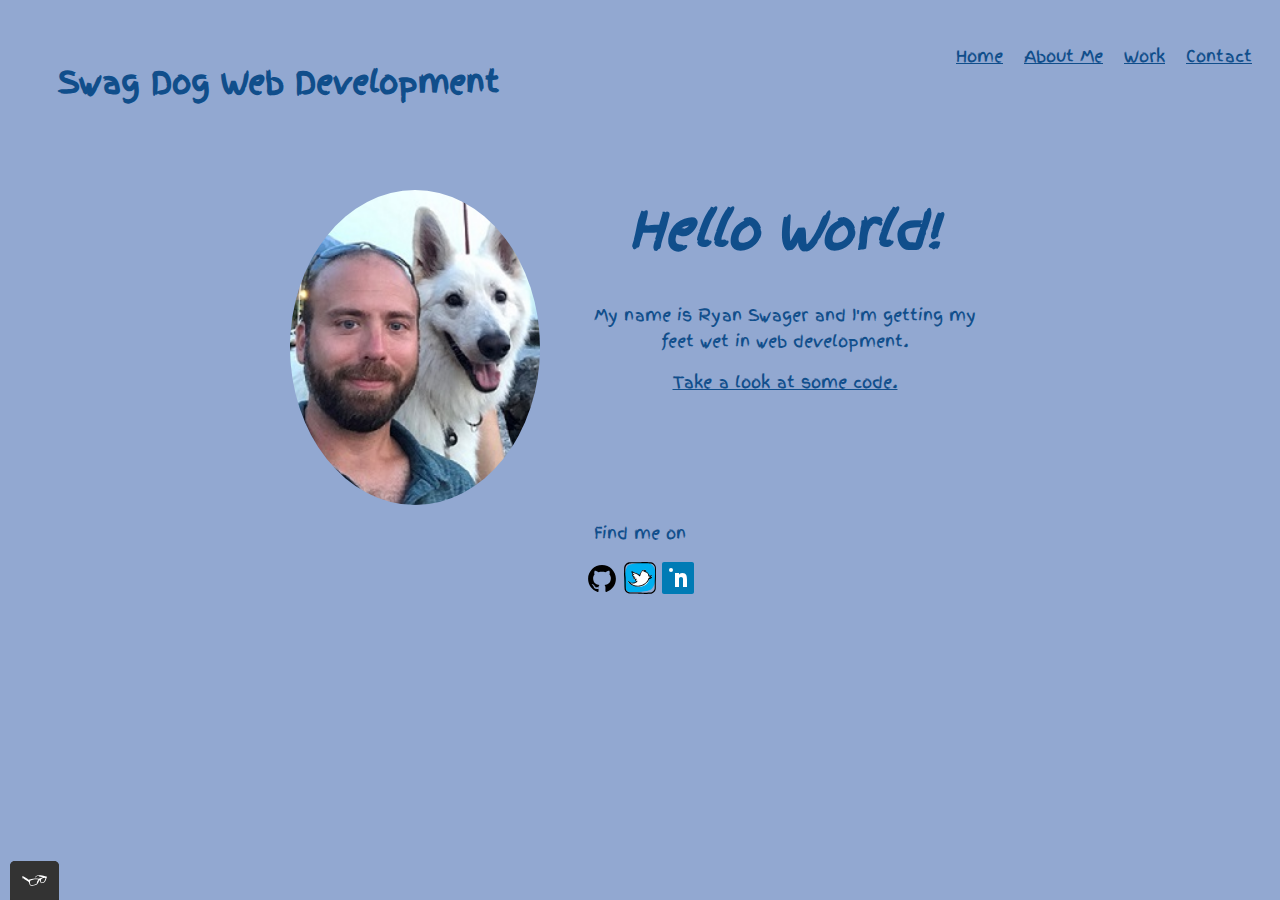
<file: index.html>
<!DOCTYPE html>

<html lang="en">
  <head>
    <meta charset="utf-8">
    <meta name="viewport" content="width=device-width, initial-scale=1">
    <title>Homepage</title>
    <link rel="preconnect" href="https://fonts.googleapis.com">
    <link rel="preconnect" href="https://fonts.gstatic.com" crossorigin>
    <link href="https://fonts.googleapis.com/css2?family=Finger+Paint&family=Lato:wght@300&family=Playfair+Display:ital,wght@1,400;1,500&display=swap" rel="stylesheet">
    <link rel="shortcut icon" href="./img/favicon/favicon.png" type="image/x-icon"/>
    <link rel="stylesheet" type="text/css" href="CSS/style.production.css">
  </head>

  <body id="page1">
    <!--Header including the logo and the main navigation-->
    <header class="page-header">
      <div class="page-header-logo">
        <p>Swag Dog Web Development</p>
      </div>
      <nav class="main-navigation page-header__item">
        <ul role="menubar" class="navigation-list">
          <li role="presentation">
            <a href="index.html" role="menuitem" class="navigation-list__item--active">Home</a>
          </li>
          <li role="presentation">
            <a href="about.html" role="menuitem" class="navigation-list__item">About Me</a>
          </li>
          <li role="presentation">
            <a href="work.html" role="menuitem" class="navigation-list__item navigation-list__item--active">Work</a>
          </li>
          <li role="presentation">
            <a href="contact.html" role="menuitem" class="navigation-list__item">Contact</a>
          </li>
        </ul>
      </nav>
    </header>

    <main>
      <div class="profile">
        <!--Portrait-->
        <img src="img/ryan.jpg" class="profile__portrait" alt="portrait">
        <h1>Hello World!</h1>
        <p>My name is Ryan Swager and I'm getting my feet wet in <span>web</span> development.</p>
        <a href="#">Take a look at some code.</a>
      </div>
    </main>

    <footer class="page-footer">
      <p>Find me on</p>
      <nav class="social-media">
        <!--Github Icon-->
        <img src="img/svg/github_icon.svg" alt="Github">
        <!--Twitter Icon-->
        <img src="img/svg/twitter_icon.svg" alt="Twitter">
        <!--LinkedIn Icon-->
        <img src="img/svg/linkedin_icon.svg" alt="LinkedIn">
      </nav>
    </footer>

    <script src="js/tota11y.min.js"></script>

  </body>

</html>
</file>
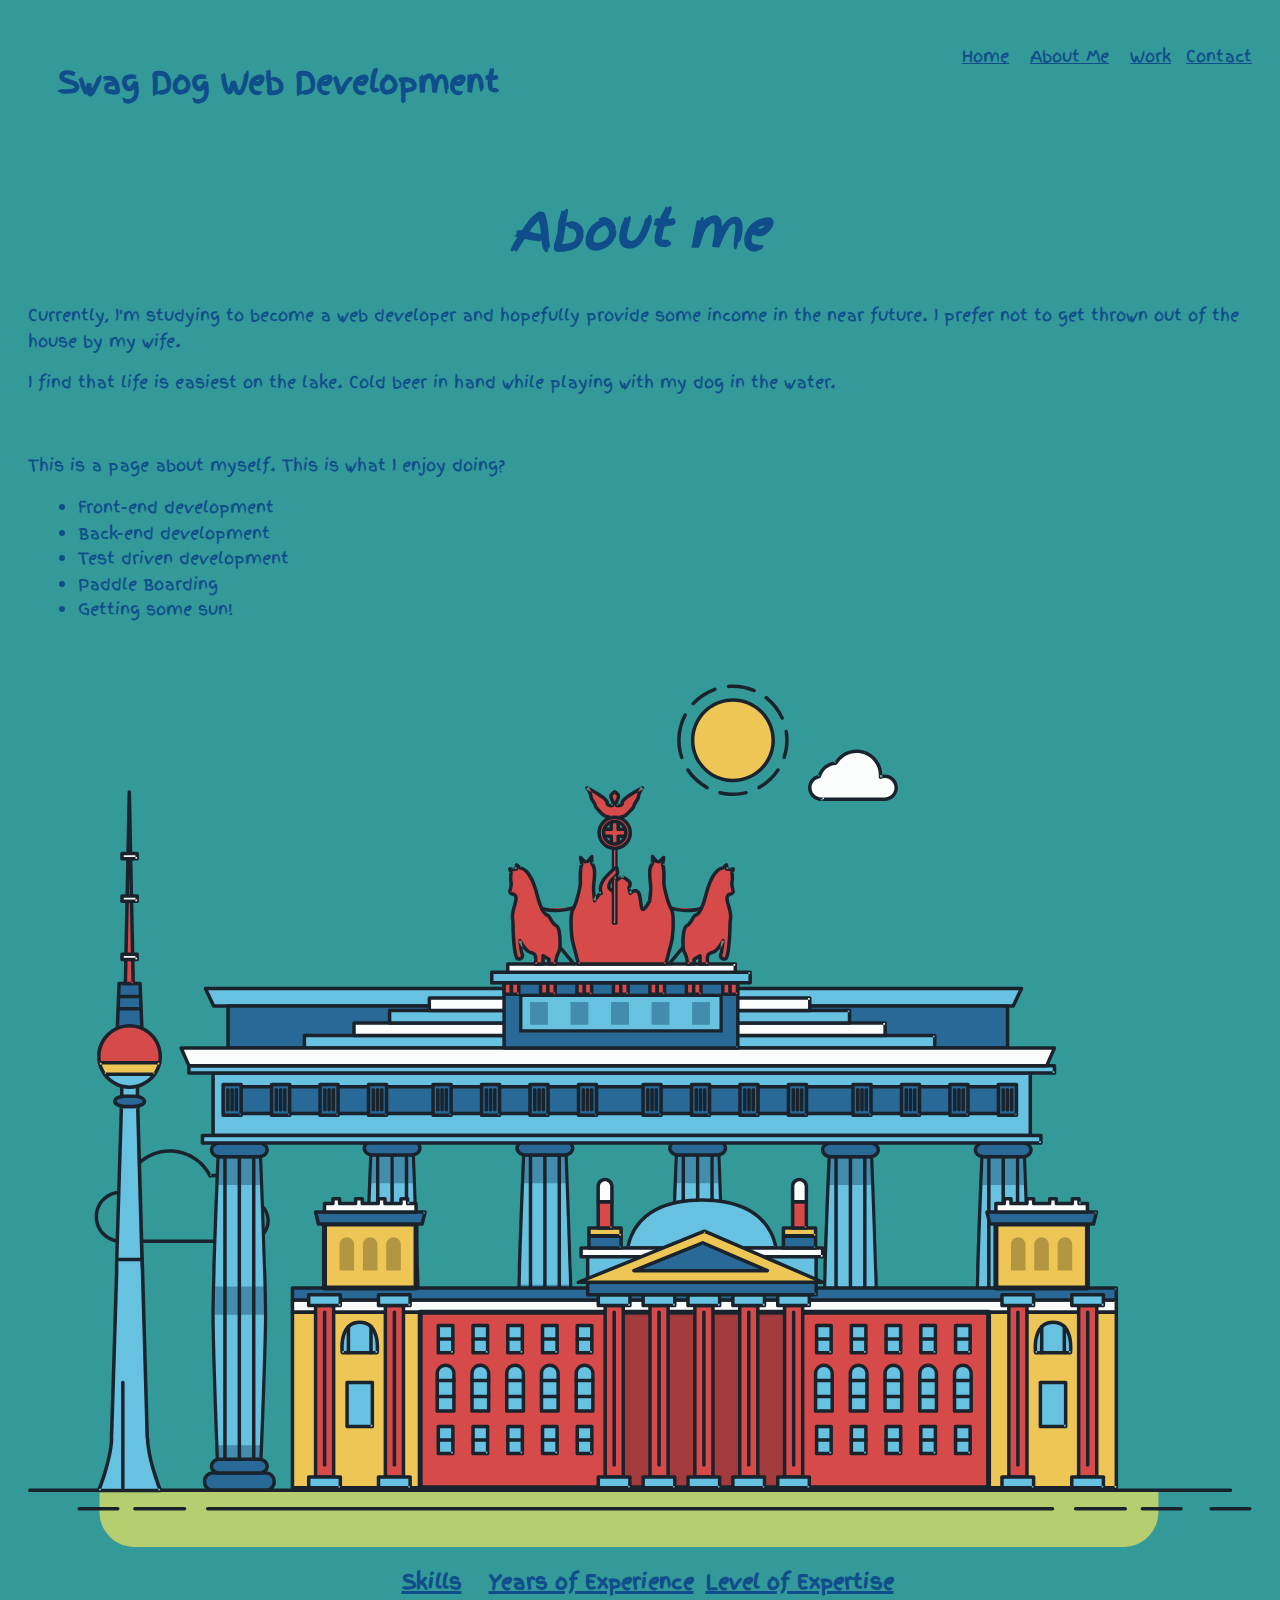
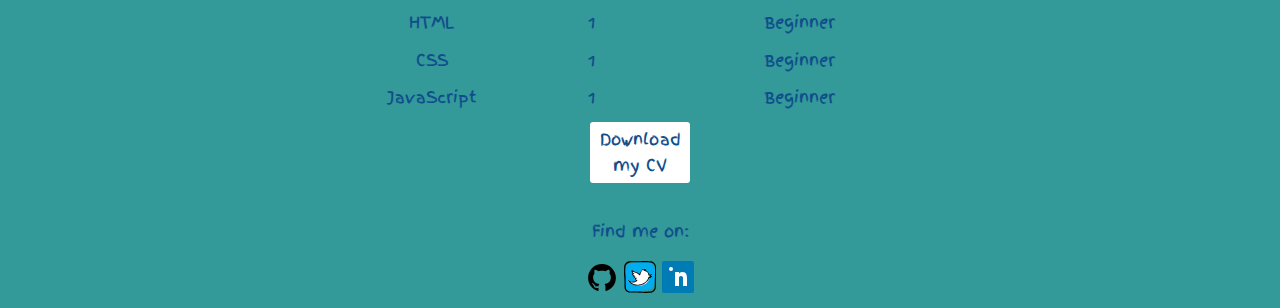
<file: about.html>
<!DOCTYPE html>

<html lang="en">

  <head>
    <meta charset="utf-8">
    <meta name="viewport" content="width=device-width, initial-scale=1">
    <title>About Ryan Swager</title>
    <link rel="shortcut icon" href="./img/favicon/favicon.png" type="image/x-icon"/>
    <link rel="preconnect" href="https://fonts.googleapis.com">
    <link rel="preconnect" href="https://fonts.gstatic.com" crossorigin>
    <link href="https://fonts.googleapis.com/css2?family=Finger+Paint&family=Lato:wght@300&family=Playfair+Display:ital,wght@1,400;1,500&display=swap" rel="stylesheet">
    <link rel="stylesheet" type="text/css" href="css/style.production.css">
  </head>

  <body id="page2">

    <header class="page-header">
      <div class="page-header-logo">
        <p>Swag Dog Web Development</p>
      </div>
      <nav class="main-navigation page-header__item">
        <ul role="menubar" class="navigation-list">
          <li role="presentation">
            <a href="index.html" role="menuitem" class="navigation-list__item navigation-list__item--active">Home</a>
          </li>
          <li role="presentation">
            <a href="about.html" role="menuitem" class="navigation-list__item">About Me</a>
          </li>
          <li role="presentation">
            <a href="work.html" role="menuitem" class="navigation-list__item">Work</a>
          <li role="presentation">
            <a href="contact.html" role="menuitem" class="navigation-list__item">Contact</a>
          </li>
        </ul>
      </nav>
    </header>

    <main>
        <h1>About me</h1>
          <p>Currently, I'm studying to become a web developer and hopefully provide some income in the near future. I prefer not to get thrown out of the house by my wife.</p>
          <p>I find that life is easiest on the lake. Cold beer in hand while playing with my dog in the water.</p>
          <br>
          <p>This is a page about myself. This is what I enjoy doing?</p>
      <ul class="list">
        <li>Front-end development</li>
        <li>Back-end development</li>
        <li>Test driven development</li>
        <li>Paddle Boarding</li>
        <li>Getting some sun!</li>
      </ul>
        <br>
      <svg id="about-picture" xmlns="http://www.w3.org/2000/svg" class="berlin-illustration" height="auto" viewBox="0 0 700 505" xmlns:xlink="http://www.w3.org/1999/xlink">
                <defs>
                    <polygon id="a" points=".06 231.917 .06 .929 688.717 .929 688.717 231.917"></polygon>
                </defs>
                <g fill="none" fill-rule="evenodd">
                  <g transform="translate(0 241)" class="cloud-front">
                  <path fill="#1A232C" d="M87.602,29 L87.602,28 C87.326,28.001 87.103,28.024 86.927,28.033 L86.979,29.031 L87.947,28.78 C85.741,20.282 78.041,14.002 68.852,14 C67.858,14 66.904,14.096 65.98,14.231 L66.125,15.22 L67.019,14.772 C62.626,6.015 53.567,0.001 43.102,0 C29.041,0.002 17.524,10.848 16.443,24.632 L17.44,24.71 L17.606,23.724 C16.803,23.589 15.969,23.5 15.102,23.5 C6.817,23.501 0.102,30.215 0.102,38.5 C0.102,46.785 6.817,53.499 15.102,53.5 L87.602,53.5 C94.644,53.499 100.351,47.792 100.352,40.75 C100.351,33.708 94.644,28.001 87.602,28 L87.602,30 C90.573,30 93.254,31.202 95.203,33.149 C97.15,35.097 98.351,37.778 98.352,40.75 C98.351,43.722 97.15,46.403 95.203,48.351 C93.254,50.298 90.573,51.5 87.602,51.5 L15.102,51.5 C11.509,51.5 8.265,50.046 5.909,47.692 C3.555,45.337 2.102,42.093 2.102,38.5 C2.102,34.907 3.555,31.663 5.909,29.308 C8.265,26.954 11.509,25.5 15.102,25.5 C15.831,25.5 16.553,25.575 17.273,25.697 C17.551,25.743 17.832,25.672 18.055,25.499 C18.277,25.325 18.414,25.07 18.436,24.789 C19.436,12.04 30.094,1.998 43.102,2 C52.786,1.999 61.163,7.564 65.231,15.669 C65.425,16.055 65.842,16.272 66.27,16.21 C67.132,16.084 67.988,16 68.852,16 C77.108,15.998 84.027,21.647 86.011,29.283 C86.13,29.741 86.557,30.054 87.031,30.03 C87.27,30.017 87.457,29.999 87.602,30 L87.602,29" transform="translate(38 36)"></path>
                    </g>
                    <path fill="#B5CE6F" d="M646.484,484.382 C646.484,489.501 644.531,494.62 640.627,498.525 C636.722,502.43 631.603,504.382 626.484,504.382 L60.873,504.382 C55.754,504.382 50.636,502.43 46.731,498.525 C42.826,494.62 40.873,489.501 40.873,484.382 L40.873,471.917 L646.484,471.917 L646.484,484.382"></path>
                    <polyline fill="#67C2E2" points="334.824 185.029 101.449 185.029 106.209 195.08 563.438 195.08 568.2 185.029 334.824 185.029"></polyline>
                    <path fill="#1A232C" d="M334.824,185.029 L334.824,184.029 L101.449,184.029 C101.104,184.029 100.788,184.203 100.604,184.494 C100.42,184.785 100.398,185.146 100.545,185.457 L105.306,195.508 C105.471,195.856 105.824,196.079 106.209,196.079 L563.438,196.079 C563.824,196.079 564.177,195.856 564.342,195.508 L569.104,185.457 C569.251,185.146 569.229,184.785 569.045,184.494 C568.861,184.203 568.544,184.029 568.2,184.029 L334.824,184.029 L334.824,186.029 L566.62,186.029 L562.806,194.08 L106.842,194.08 L103.029,186.029 L334.824,186.029 L334.824,185.029"></path>
                    <polygon fill="#296997" points="114.416 218.974 560.222 218.974 560.222 195.08 114.416 195.08"></polygon>
                    <path fill="#1A232C" d="M560.222,218.974 L560.222,217.974 L115.416,217.974 L115.416,196.079 L559.222,196.079 L559.222,218.974 L560.222,218.974 L560.222,217.974 L560.222,218.974 L561.222,218.974 L561.222,195.08 C561.222,194.816 561.115,194.559 560.929,194.372 C560.742,194.186 560.485,194.08 560.222,194.08 L114.416,194.08 C114.152,194.08 113.895,194.186 113.708,194.372 C113.522,194.559 113.416,194.816 113.416,195.08 L113.416,218.974 C113.416,219.237 113.522,219.495 113.708,219.681 C113.895,219.867 114.152,219.974 114.416,219.974 L560.222,219.974 C560.485,219.974 560.742,219.867 560.929,219.681 C561.115,219.495 561.222,219.237 561.222,218.974 L560.222,218.974"></path>
                    <polygon fill="#67C2E2" points="105.85 269.08 573.225 269.08 573.225 233.398 105.85 233.398"></polygon>
                    <path fill="#1A232C" d="M573.225,233.398 L573.225,232.398 L105.85,232.398 C105.587,232.398 105.329,232.505 105.143,232.691 C104.957,232.877 104.85,233.134 104.85,233.398 L104.85,269.08 C104.85,269.344 104.957,269.601 105.143,269.788 C105.329,269.974 105.587,270.08 105.85,270.08 L573.225,270.08 C573.488,270.08 573.745,269.974 573.932,269.788 C574.118,269.601 574.225,269.344 574.225,269.08 L574.225,233.398 C574.225,233.134 574.118,232.877 573.932,232.691 C573.745,232.505 573.488,232.398 573.225,232.398 L573.225,233.398 L572.225,233.398 L572.225,268.08 L106.85,268.08 L106.85,234.398 L573.225,234.398 L573.225,233.398 L572.225,233.398 L573.225,233.398"></path>
                    <polygon fill="#296997" points="116.751 256.508 562.557 256.508 562.557 241.243 116.751 241.243"></polygon>
                    <path fill="#1A232C" d="M562.557,256.508 L562.557,255.508 L117.75,255.508 L117.75,242.243 L561.557,242.243 L561.557,256.508 L562.557,256.508 L562.557,255.508 L562.557,256.508 L563.557,256.508 L563.557,241.243 C563.557,240.979 563.45,240.722 563.264,240.535 C563.078,240.349 562.82,240.243 562.557,240.243 L116.75,240.243 C116.487,240.243 116.23,240.349 116.043,240.535 C115.857,240.722 115.751,240.979 115.751,241.243 L115.751,256.508 C115.751,256.771 115.857,257.029 116.043,257.215 C116.23,257.401 116.487,257.508 116.751,257.508 L562.557,257.508 C562.82,257.508 563.077,257.401 563.264,257.215 C563.45,257.029 563.557,256.771 563.557,256.508 L562.557,256.508"></path>
                    <polygon fill="#67C2E2" points="158.07 218.974 518.563 218.974 518.563 211.858 158.07 211.858"></polygon>
                    <path fill="#1A232C" d="M518.563,211.858 L518.563,210.858 L158.07,210.858 C157.807,210.858 157.549,210.964 157.363,211.151 C157.177,211.337 157.07,211.594 157.07,211.858 L157.07,218.974 C157.07,219.237 157.177,219.495 157.363,219.681 C157.549,219.867 157.807,219.974 158.07,219.974 L518.563,219.974 C518.826,219.974 519.083,219.867 519.27,219.681 C519.456,219.495 519.562,219.237 519.562,218.974 L519.562,211.858 C519.562,211.594 519.456,211.337 519.27,211.151 C519.083,210.964 518.826,210.858 518.563,210.858 L518.563,211.858 L517.563,211.858 L517.563,217.974 L159.07,217.974 L159.07,212.858 L518.563,212.858 L518.563,211.858 L517.563,211.858 L518.563,211.858"></path>
                    <polygon fill="#FBFDFC" points="186.438 211.858 490.194 211.858 490.194 204.741 186.438 204.741"></polygon>
                    <path fill="#1A232C" d="M490.194,204.741 L490.194,203.741 L186.438,203.741 C186.175,203.741 185.917,203.848 185.731,204.034 C185.545,204.221 185.438,204.478 185.438,204.741 L185.438,211.858 C185.438,212.121 185.545,212.379 185.731,212.565 C185.917,212.751 186.175,212.858 186.438,212.858 L490.194,212.858 C490.458,212.858 490.715,212.751 490.902,212.565 C491.088,212.379 491.194,212.121 491.194,211.858 L491.194,204.741 C491.194,204.478 491.088,204.221 490.902,204.034 C490.715,203.848 490.458,203.741 490.194,203.741 L490.194,204.741 L489.194,204.741 L489.194,210.858 L187.438,210.858 L187.438,205.741 L490.194,205.741 L490.194,204.741 L489.194,204.741 L490.194,204.741"></path>
                    <polygon fill="#67C2E2" points="206.805 204.741 469.828 204.741 469.828 197.624 206.805 197.624"></polygon>
                    <path fill="#1A232C" d="M469.828,197.624 L469.828,196.624 L206.805,196.624 C206.541,196.624 206.284,196.731 206.098,196.917 C205.911,197.103 205.805,197.361 205.805,197.624 L205.805,204.741 C205.805,205.005 205.911,205.262 206.098,205.449 C206.284,205.635 206.541,205.741 206.805,205.741 L469.828,205.741 C470.091,205.741 470.349,205.635 470.535,205.449 C470.722,205.262 470.828,205.005 470.828,204.741 L470.828,197.624 C470.828,197.361 470.722,197.103 470.535,196.917 C470.349,196.731 470.091,196.624 469.828,196.624 L469.828,197.624 L468.828,197.624 L468.828,203.741 L207.805,203.741 L207.805,198.624 L469.828,198.624 L469.828,197.624 L468.828,197.624 L469.828,197.624"></path>
                    <polygon fill="#FBFDFC" points="229.521 197.624 447.111 197.624 447.111 190.509 229.521 190.509"></polygon>
                    <path fill="#1A232C" d="M447.111,190.509 L447.111,189.509 L229.521,189.509 C229.258,189.509 229,189.616 228.814,189.802 C228.628,189.988 228.521,190.246 228.521,190.509 L228.521,197.624 C228.521,197.888 228.628,198.145 228.814,198.332 C229,198.518 229.258,198.624 229.521,198.624 L447.111,198.624 C447.375,198.624 447.632,198.518 447.818,198.332 C448.005,198.145 448.111,197.888 448.111,197.624 L448.111,190.509 C448.111,190.246 448.005,189.988 447.818,189.802 C447.632,189.616 447.375,189.509 447.111,189.509 L447.111,190.509 L446.111,190.509 L446.111,196.624 L230.521,196.624 L230.521,191.509 L447.111,191.509 L447.111,190.509 L446.111,190.509 L447.111,190.509"></path>
                    <path fill="#67C2E2" d="M135.607,355.447 C135.163,337.766 134.264,313.326 133.648,297.387 C133.274,287.721 133.004,281.18 133.004,281.18 L108.722,281.18 C108.722,281.18 108.452,287.721 108.079,297.387 C107.462,313.326 106.563,337.766 106.119,355.447 C105.953,362.059 105.85,367.732 105.85,371.653 L105.85,371.654 C105.85,386.117 107.243,424.332 108.089,446.189 C108.457,455.706 108.722,462.126 108.722,462.126 L133.004,462.126 C133.004,462.126 133.269,455.706 133.637,446.189 C134.482,424.332 135.876,386.117 135.876,371.654 L135.876,371.653 C135.876,367.732 135.773,362.059 135.607,355.447"></path>
                    <path fill="#428DAE" d="M133.648 297.387L108.079 297.387C108.452 287.721 108.722 281.18 108.722 281.18L133.004 281.18C133.004 281.18 133.274 287.721 133.648 297.387M135.876 371.654L105.85 371.654 105.85 371.653C105.85 367.732 105.953 362.059 106.119 355.447L135.607 355.447C135.773 362.059 135.876 367.732 135.876 371.653L135.876 371.654M133.004 462.126L108.722 462.126C108.722 462.126 108.457 455.706 108.089 446.189L133.637 446.189C133.269 455.706 133.004 462.126 133.004 462.126"></path>
                    <path fill="#1A232C" d="M109.612,461.199 L132.114,461.199 C132.447,453.007 134.949,390.886 134.949,371.653 C134.949,352.42 132.447,290.299 132.114,282.108 L109.612,282.108 C109.279,290.299 106.778,352.42 106.778,371.653 C106.778,390.886 109.279,453.007 109.612,461.199 Z M133.895,463.054 L107.832,463.054 L107.794,462.164 C107.766,461.466 104.922,392.193 104.922,371.653 C104.922,351.114 107.766,281.839 107.794,281.142 L107.832,280.252 L133.895,280.252 L133.931,281.142 C133.96,281.839 136.804,351.114 136.804,371.653 C136.804,392.193 133.96,461.466 133.931,462.164 L133.895,463.054 L133.895,463.054 Z"></path>
                    <path fill="#1A232C" d="M111.638 281.18L111.638 462.126C111.638 462.679 112.086 463.126 112.638 463.126 113.19 463.126 113.638 462.679 113.638 462.126L113.638 281.18C113.638 280.628 113.19 280.18 112.638 280.18 112.086 280.18 111.638 280.628 111.638 281.18M119.863 281.18L119.863 462.126C119.863 462.679 120.311 463.126 120.863 463.126 121.416 463.126 121.863 462.679 121.863 462.126L121.863 281.18C121.863 280.628 121.416 280.18 120.863 280.18 120.311 280.18 119.863 280.628 119.863 281.18M128.088 281.18L128.088 462.126C128.088 462.679 128.536 463.126 129.088 463.126 129.64 463.126 130.088 462.679 130.088 462.126L130.088 281.18C130.088 280.628 129.64 280.18 129.088 280.18 128.536 280.18 128.088 280.628 128.088 281.18"></path>
                    <path fill="#296997" d="M136.79,277.265 C136.79,279.418 134.675,281.18 132.09,281.18 L109.636,281.18 C107.051,281.18 104.936,279.418 104.936,277.265 C104.936,275.111 107.051,273.349 109.636,273.349 L132.09,273.349 C134.675,273.349 136.79,275.111 136.79,277.265"></path>
                    <path fill="#1A232C" d="M136.79,277.265 L135.79,277.265 C135.789,278.005 135.433,278.704 134.769,279.262 C134.109,279.814 133.155,280.181 132.09,280.18 L109.636,280.18 C108.571,280.181 107.617,279.814 106.956,279.262 C106.293,278.704 105.936,278.005 105.936,277.265 C105.936,276.524 106.293,275.825 106.957,275.267 C107.617,274.715 108.571,274.348 109.636,274.349 L132.09,274.349 C133.155,274.348 134.109,274.716 134.769,275.267 C135.433,275.825 135.789,276.524 135.79,277.265 L137.79,277.265 C137.791,275.851 137.09,274.593 136.049,273.731 C135.006,272.863 133.61,272.35 132.09,272.349 L109.636,272.349 C108.116,272.35 106.72,272.863 105.676,273.731 C104.636,274.593 103.935,275.851 103.936,277.265 C103.935,278.678 104.636,279.937 105.677,280.798 C106.72,281.666 108.116,282.179 109.636,282.18 L132.09,282.18 C133.61,282.179 135.006,281.666 136.049,280.798 C137.09,279.937 137.791,278.678 137.79,277.265 L136.79,277.265"></path>
                    <path fill="#296997" d="M140.775,467.217 C140.775,469.803 138.661,471.917 136.076,471.917 L105.65,471.917 C103.065,471.917 100.951,469.803 100.951,467.217 L100.951,466.825 C100.951,464.241 103.065,462.126 105.65,462.126 L136.076,462.126 C138.661,462.126 140.775,464.241 140.775,466.825 L140.775,467.217"></path>
                    <path fill="#1A232C" d="M140.775,467.217 L139.775,467.217 C139.775,468.235 139.361,469.155 138.688,469.83 C138.013,470.503 137.093,470.917 136.076,470.917 L105.65,470.917 C104.633,470.917 103.713,470.504 103.038,469.83 C102.365,469.155 101.951,468.235 101.951,467.217 L101.951,466.825 C101.951,465.808 102.365,464.889 103.038,464.214 C103.713,463.54 104.633,463.127 105.65,463.126 L136.076,463.126 C137.093,463.127 138.013,463.54 138.688,464.214 C139.362,464.889 139.775,465.808 139.775,466.825 L139.775,467.217 L141.775,467.217 L141.775,466.825 C141.772,463.684 139.217,461.13 136.076,461.126 L105.65,461.126 C102.509,461.13 99.955,463.684 99.951,466.825 L99.951,467.217 C99.954,470.36 102.509,472.914 105.65,472.917 L136.076,472.917 C139.217,472.914 141.772,470.36 141.775,467.217 L140.775,467.217"></path>
                    <path fill="#296997" d="M136.79,458.208 C136.79,460.363 134.675,462.126 132.09,462.126 L109.636,462.126 C107.051,462.126 104.936,460.363 104.936,458.208 C104.936,456.057 107.051,454.292 109.636,454.292 L132.09,454.292 C134.675,454.292 136.79,456.057 136.79,458.208"></path>
                    <path fill="#1A232C" d="M136.79,458.208 L135.79,458.208 C135.789,458.949 135.432,459.649 134.769,460.207 C134.108,460.76 133.154,461.128 132.09,461.126 L109.636,461.126 C108.572,461.128 107.617,460.76 106.957,460.207 C106.293,459.649 105.936,458.949 105.936,458.208 C105.936,457.47 106.293,456.77 106.957,456.212 C107.617,455.659 108.572,455.291 109.636,455.292 L132.09,455.292 C133.154,455.291 134.108,455.659 134.769,456.212 C135.433,456.77 135.789,457.47 135.79,458.208 L137.79,458.208 C137.791,456.796 137.09,455.538 136.05,454.675 C135.006,453.808 133.61,453.294 132.09,453.292 L109.636,453.292 C108.115,453.294 106.719,453.808 105.676,454.675 C104.636,455.538 103.935,456.796 103.936,458.208 C103.935,459.622 104.636,460.881 105.676,461.743 C106.72,462.611 108.116,463.125 109.636,463.126 L132.09,463.126 C133.61,463.125 135.006,462.611 136.05,461.743 C137.09,460.881 137.791,459.622 137.79,458.208 L136.79,458.208"></path>
                    <path fill="#67C2E2" d="M572.471,355.447 C572.025,337.766 571.126,313.326 570.51,297.387 C570.137,287.721 569.867,281.18 569.867,281.18 L545.585,281.18 C545.585,281.18 545.315,287.721 544.942,297.387 C544.326,313.326 543.427,337.766 542.981,355.447 C542.815,362.059 542.713,367.732 542.713,371.653 L542.713,371.654 C542.713,386.117 544.107,424.332 544.952,446.189 C545.32,455.706 545.585,462.126 545.585,462.126 L569.867,462.126 C569.867,462.126 570.132,455.706 570.499,446.189 C571.346,424.332 572.739,386.117 572.739,371.654 L572.739,371.653 C572.739,367.732 572.637,362.059 572.471,355.447"></path>
                    <path fill="#428DAE" d="M569.582 297.387L566.951 297.387 566.951 282.108 568.977 282.108C569.063 284.206 569.29 289.841 569.582 297.387M564.951 297.387L545.871 297.387C546.162 289.841 546.39 284.206 546.476 282.108L564.951 282.108 564.951 297.387M571.8 369.187L566.951 369.187 566.951 356.265 571.562 356.265C571.685 361.272 571.771 365.701 571.8 369.187M564.951 369.187L543.653 369.187C543.684 365.512 543.777 360.79 543.912 355.447L553.551 355.447 553.551 356.265 564.951 356.265 564.951 369.187"></path>
                    <path fill="#1A232C" d="M546.476,461.199 L568.977,461.199 C569.31,453.007 571.812,390.886 571.812,371.653 C571.812,352.42 569.31,290.299 568.977,282.108 L546.476,282.108 C546.142,290.299 543.642,352.42 543.642,371.653 C543.642,390.886 546.142,453.007 546.476,461.199 M570.758,463.054 L544.694,463.054 L544.658,462.164 C544.629,461.466 541.785,392.193 541.785,371.653 C541.785,351.114 544.629,281.839 544.658,281.142 L544.694,280.252 L570.758,280.252 L570.795,281.142 C570.823,281.839 573.667,351.114 573.667,371.653 C573.667,392.193 570.823,461.466 570.795,462.164 L570.758,463.054"></path>
                    <path fill="#1A232C" d="M548.501 281.18L548.501 462.126C548.501 462.679 548.949 463.126 549.501 463.126 550.053 463.126 550.501 462.679 550.501 462.126L550.501 281.18C550.501 280.628 550.053 280.18 549.501 280.18 548.949 280.18 548.501 280.628 548.501 281.18M556.727 281.18L556.727 462.126C556.727 462.679 557.174 463.126 557.727 463.126 558.279 463.126 558.727 462.679 558.727 462.126L558.727 281.18C558.727 280.628 558.279 280.18 557.727 280.18 557.174 280.18 556.727 280.628 556.727 281.18M564.951 281.18L564.951 462.126C564.951 462.679 565.399 463.126 565.951 463.126 566.503 463.126 566.951 462.679 566.951 462.126L566.951 281.18C566.951 280.628 566.503 280.18 565.951 280.18 565.399 280.18 564.951 280.628 564.951 281.18"></path>
                    <path fill="#296997" d="M573.653,277.265 C573.653,279.418 571.537,281.18 568.953,281.18 L546.499,281.18 C543.915,281.18 541.799,279.418 541.799,277.265 C541.799,275.111 543.915,273.349 546.499,273.349 L568.953,273.349 C571.537,273.349 573.653,275.111 573.653,277.265"></path>
                    <path fill="#1A232C" d="M573.653,277.265 L572.653,277.265 C572.653,278.005 572.296,278.704 571.632,279.262 C570.972,279.814 570.017,280.181 568.953,280.18 L546.499,280.18 C545.435,280.181 544.48,279.814 543.82,279.262 C543.156,278.704 542.8,278.005 542.799,277.265 C542.8,276.525 543.156,275.825 543.82,275.267 C544.481,274.715 545.435,274.348 546.499,274.349 L568.953,274.349 C570.017,274.348 570.972,274.715 571.632,275.267 C572.296,275.825 572.653,276.525 572.653,277.265 L574.653,277.265 C574.654,275.851 573.953,274.593 572.912,273.731 C571.869,272.863 570.473,272.35 568.953,272.349 L546.499,272.349 C544.979,272.35 543.583,272.863 542.54,273.731 C541.499,274.593 540.798,275.851 540.799,277.265 C540.798,278.679 541.499,279.937 542.54,280.798 C543.583,281.666 544.979,282.179 546.499,282.18 L568.953,282.18 C570.473,282.179 571.869,281.666 572.912,280.798 C573.953,279.937 574.654,278.679 574.653,277.265 L573.653,277.265"></path>
                    <path fill="#296997" d="M577.639,467.217 C577.639,469.803 575.524,471.917 572.938,471.917 L542.514,471.917 C539.929,471.917 537.813,469.803 537.813,467.217 L537.813,466.825 C537.813,464.241 539.929,462.126 542.514,462.126 L572.938,462.126 C575.524,462.126 577.639,464.241 577.639,466.825 L577.639,467.217"></path>
                    <path fill="#1A232C" d="M577.639,467.217 L576.639,467.217 C576.638,468.235 576.225,469.155 575.551,469.83 C574.876,470.503 573.956,470.917 572.938,470.917 L542.514,470.917 C541.497,470.917 540.576,470.503 539.901,469.83 C539.227,469.155 538.814,468.234 538.813,467.217 L538.813,466.825 C538.814,465.808 539.227,464.889 539.901,464.214 C540.576,463.54 541.497,463.127 542.514,463.126 L572.938,463.126 C573.956,463.127 574.876,463.54 575.551,464.214 C576.225,464.888 576.638,465.808 576.639,466.825 L576.639,467.217 L578.639,467.217 L578.639,466.825 C578.635,463.684 576.081,461.13 572.938,461.126 L542.514,461.126 C539.372,461.13 536.817,463.684 536.813,466.825 L536.813,467.217 C536.817,470.36 539.372,472.914 542.514,472.917 L572.938,472.917 C576.081,472.914 578.635,470.359 578.639,467.217 L577.639,467.217"></path>
                    <path fill="#296997" d="M573.653,458.208 C573.653,460.363 571.537,462.126 568.953,462.126 L546.499,462.126 C543.915,462.126 541.799,460.363 541.799,458.208 C541.799,456.057 543.915,454.292 546.499,454.292 L568.953,454.292 C571.537,454.292 573.653,456.057 573.653,458.208"></path>
                    <path fill="#1A232C" d="M573.653,458.208 L572.653,458.208 C572.653,458.949 572.296,459.649 571.632,460.207 C570.971,460.76 570.017,461.128 568.953,461.126 L546.499,461.126 C545.435,461.128 544.481,460.76 543.82,460.207 C543.157,459.649 542.799,458.949 542.799,458.208 C542.799,457.47 543.156,456.77 543.82,456.212 C544.481,455.659 545.435,455.291 546.499,455.292 L568.953,455.292 C570.017,455.291 570.971,455.659 571.632,456.212 C572.296,456.77 572.653,457.47 572.653,458.208 L574.653,458.208 C574.654,456.796 573.953,455.538 572.912,454.675 C571.869,453.808 570.473,453.294 568.953,453.292 L546.499,453.292 C544.979,453.294 543.583,453.808 542.54,454.675 C541.499,455.538 540.798,456.796 540.799,458.208 C540.798,459.622 541.499,460.881 542.54,461.743 C543.583,462.611 544.979,463.125 546.499,463.126 L568.953,463.126 C570.473,463.125 571.869,462.611 572.912,461.743 C573.953,460.881 574.654,459.622 574.653,458.208 L573.653,458.208"></path>
                    <path fill="#67C2E2" d="M485.098,355.447 C484.654,337.766 483.753,313.326 483.137,297.387 C482.764,287.721 482.494,281.18 482.494,281.18 L458.213,281.18 C458.213,281.18 457.942,287.721 457.569,297.387 C456.953,313.326 456.055,337.766 455.608,355.447 C455.443,362.059 455.34,367.732 455.34,371.653 L455.34,371.654 C455.34,386.117 456.733,424.332 457.58,446.189 C457.948,455.706 458.213,462.126 458.213,462.126 L482.494,462.126 C482.494,462.126 482.759,455.706 483.126,446.189 C483.973,424.332 485.366,386.117 485.366,371.654 L485.366,371.653 C485.366,367.732 485.265,362.059 485.098,355.447"></path>
                    <path fill="#428DAE" d="M483.137 297.387L457.569 297.387C457.942 287.721 458.213 281.18 458.213 281.18L482.494 281.18C482.494 281.18 482.764 287.721 483.137 297.387M485.355 369.187L455.351 369.187C455.382 365.502 455.475 360.78 455.608 355.447L485.098 355.447C485.232 360.78 485.325 365.502 485.355 369.187"></path>
                    <path fill="#1A232C" d="M459.103,461.199 L481.605,461.199 C481.938,453.007 484.439,390.886 484.439,371.653 C484.439,352.42 481.938,290.299 481.605,282.108 L459.103,282.108 C458.769,290.299 456.268,352.42 456.268,371.653 C456.268,390.886 458.769,453.007 459.103,461.199 Z M483.386,463.054 L457.321,463.054 L457.285,462.164 C457.256,461.466 454.412,392.193 454.412,371.653 C454.412,351.114 457.256,281.839 457.285,281.142 L457.321,280.252 L483.386,280.252 L483.422,281.142 C483.45,281.839 486.294,351.114 486.294,371.653 C486.294,392.193 483.45,461.466 483.422,462.164 L483.386,463.054 L483.386,463.054 Z"></path>
                    <path fill="#1A232C" d="M461.128 281.18L461.128 462.126C461.128 462.679 461.576 463.126 462.128 463.126 462.68 463.126 463.128 462.679 463.128 462.126L463.128 281.18C463.128 280.628 462.68 280.18 462.128 280.18 461.576 280.18 461.128 280.628 461.128 281.18M469.354 281.18L469.354 462.126C469.354 462.679 469.801 463.126 470.354 463.126 470.906 463.126 471.354 462.679 471.354 462.126L471.354 281.18C471.354 280.628 470.906 280.18 470.354 280.18 469.801 280.18 469.354 280.628 469.354 281.18M477.578 281.18L477.578 462.126C477.578 462.679 478.026 463.126 478.578 463.126 479.13 463.126 479.578 462.679 479.578 462.126L479.578 281.18C479.578 280.628 479.13 280.18 478.578 280.18 478.026 280.18 477.578 280.628 477.578 281.18"></path>
                    <path fill="#296997" d="M486.281,277.265 C486.281,279.418 484.164,281.18 481.58,281.18 L459.126,281.18 C456.542,281.18 454.426,279.418 454.426,277.265 C454.426,275.111 456.542,273.349 459.126,273.349 L481.58,273.349 C484.164,273.349 486.281,275.111 486.281,277.265"></path>
                    <path fill="#1A232C" d="M486.281,277.265 L485.281,277.265 C485.281,278.005 484.924,278.704 484.26,279.262 C483.599,279.814 482.644,280.181 481.58,280.18 L459.126,280.18 C458.062,280.181 457.107,279.814 456.447,279.262 C455.783,278.704 455.427,278.005 455.426,277.265 C455.427,276.525 455.783,275.825 456.447,275.267 C457.108,274.715 458.062,274.348 459.126,274.349 L481.58,274.349 C482.644,274.348 483.599,274.716 484.26,275.268 C484.924,275.825 485.281,276.525 485.281,277.265 L487.281,277.265 C487.282,275.851 486.58,274.593 485.54,273.731 C484.496,272.863 483.1,272.35 481.58,272.349 L459.126,272.349 C457.606,272.35 456.21,272.863 455.167,273.731 C454.126,274.593 453.425,275.851 453.426,277.265 C453.425,278.679 454.126,279.937 455.167,280.798 C456.21,281.666 457.606,282.179 459.126,282.18 L481.58,282.18 C483.1,282.179 484.496,281.666 485.54,280.799 C486.58,279.937 487.282,278.679 487.281,277.265 L486.281,277.265"></path>
                    <path fill="#296997" d="M490.266,467.217 C490.266,469.803 488.151,471.917 485.565,471.917 L455.141,471.917 C452.556,471.917 450.44,469.803 450.44,467.217 L450.44,466.825 C450.44,464.241 452.556,462.126 455.141,462.126 L485.565,462.126 C488.151,462.126 490.266,464.241 490.266,466.825 L490.266,467.217"></path>
                    <path fill="#1A232C" d="M490.266,467.217 L489.266,467.217 C489.265,468.235 488.852,469.155 488.178,469.83 C487.503,470.503 486.583,470.917 485.565,470.917 L455.141,470.917 C454.124,470.917 453.203,470.503 452.528,469.83 C451.854,469.155 451.441,468.234 451.44,467.217 L451.44,466.825 C451.441,465.808 451.854,464.889 452.528,464.214 C453.203,463.54 454.124,463.127 455.141,463.126 L485.565,463.126 C486.583,463.127 487.503,463.54 488.178,464.214 C488.852,464.888 489.265,465.808 489.266,466.825 L489.266,467.217 L491.266,467.217 L491.266,466.825 C491.262,463.684 488.708,461.13 485.565,461.126 L455.141,461.126 C451.999,461.13 449.444,463.684 449.44,466.825 L449.44,467.217 C449.444,470.36 451.999,472.914 455.141,472.917 L485.565,472.917 C488.708,472.914 491.262,470.359 491.266,467.217 L490.266,467.217"></path>
                    <path fill="#296997" d="M486.281,458.208 C486.281,460.363 484.164,462.126 481.58,462.126 L459.126,462.126 C456.542,462.126 454.426,460.363 454.426,458.208 C454.426,456.057 456.542,454.292 459.126,454.292 L481.58,454.292 C484.164,454.292 486.281,456.057 486.281,458.208"></path>
                    <path fill="#1A232C" d="M486.281,458.208 L485.281,458.208 C485.281,458.949 484.923,459.649 484.26,460.207 C483.599,460.76 482.644,461.128 481.58,461.126 L459.126,461.126 C458.062,461.128 457.108,460.76 456.447,460.207 C455.784,459.649 455.427,458.949 455.426,458.208 C455.426,457.47 455.783,456.77 456.447,456.212 C457.108,455.659 458.062,455.291 459.126,455.292 L481.58,455.292 C482.644,455.291 483.598,455.659 484.26,456.212 C484.924,456.77 485.281,457.47 485.281,458.208 L487.281,458.208 C487.282,456.795 486.58,455.538 485.54,454.675 C484.496,453.808 483.1,453.294 481.58,453.292 L459.126,453.292 C457.606,453.294 456.21,453.808 455.167,454.675 C454.126,455.538 453.425,456.796 453.426,458.208 C453.425,459.622 454.126,460.881 455.167,461.743 C456.21,462.611 457.606,463.125 459.126,463.126 L481.58,463.126 C483.1,463.125 484.496,462.611 485.54,461.743 C486.581,460.881 487.282,459.622 487.281,458.208 L486.281,458.208"></path>
                    <path fill="#67C2E2" d="M397.726,354.466 C397.28,336.787 396.381,312.346 395.765,296.407 C395.392,286.742 395.122,280.2 395.122,280.2 L370.84,280.2 C370.84,280.2 370.57,286.742 370.197,296.407 C369.581,312.346 368.682,336.787 368.236,354.466 C368.07,361.078 367.968,366.751 367.968,370.672 L367.968,370.673 C367.968,385.136 369.361,423.352 370.207,445.208 C370.575,454.726 370.84,461.146 370.84,461.146 L395.122,461.146 C395.122,461.146 395.386,454.726 395.754,445.208 C396.601,423.352 397.994,385.136 397.994,370.673 L397.994,370.672 C397.994,366.751 397.892,361.078 397.726,354.466"></path>
                    <path fill="#428DAE" d="M394.837 296.407L392.206 296.407 392.206 281.127 394.233 281.127C394.318 283.225 394.545 288.861 394.837 296.407L394.837 296.407zM383.981 296.407L390.206 296.407 390.206 281.127 383.981 281.127 383.981 296.407zM375.756 296.407L381.98 296.407 381.98 281.127 375.756 281.127 375.756 296.407zM373.756 296.407L371.126 296.407C371.417 288.861 371.645 283.225 371.73 281.127L373.756 281.127 373.756 296.407 373.756 296.407zM397.062 369.187L392.206 369.187 392.206 354.466 396.796 354.466C396.943 360.298 397.041 365.389 397.062 369.187L397.062 369.187zM383.981 369.187L390.206 369.187 390.206 354.466 383.981 354.466 383.981 369.187zM375.756 369.187L381.98 369.187 381.98 354.466 375.756 354.466 375.756 369.187zM373.756 369.187L368.9 369.187C368.921 365.389 369.019 360.298 369.166 354.466L373.756 354.466 373.756 369.187 373.756 369.187z"></path>
                    <path fill="#1A232C" d="M371.73,460.218 L394.233,460.218 C394.565,452.027 397.066,389.906 397.066,370.672 C397.066,351.44 394.565,289.319 394.233,281.127 L371.73,281.127 C371.397,289.319 368.895,351.44 368.895,370.672 C368.895,389.906 371.397,452.027 371.73,460.218 M396.013,462.074 L369.949,462.074 L369.912,461.184 C369.884,460.486 367.04,391.212 367.04,370.672 C367.04,350.133 369.884,280.859 369.912,280.162 L369.949,279.272 L396.013,279.272 L396.05,280.162 C396.078,280.859 398.922,350.133 398.922,370.672 C398.922,391.212 396.078,460.486 396.05,461.184 L396.013,462.074"></path>
                    <path fill="#1A232C" d="M373.756 280.2L373.756 461.146C373.756 461.698 374.203 462.146 374.756 462.146 375.308 462.146 375.756 461.698 375.756 461.146L375.756 280.2C375.756 279.647 375.308 279.2 374.756 279.2 374.203 279.2 373.756 279.647 373.756 280.2M381.98 280.2L381.98 461.146C381.98 461.698 382.428 462.146 382.98 462.146 383.533 462.146 383.981 461.698 383.981 461.146L383.981 280.2C383.981 279.647 383.533 279.2 382.98 279.2 382.428 279.2 381.98 279.647 381.98 280.2M390.206 280.2L390.206 461.146C390.206 461.698 390.654 462.146 391.206 462.146 391.758 462.146 392.206 461.698 392.206 461.146L392.206 280.2C392.206 279.647 391.758 279.2 391.206 279.2 390.654 279.2 390.206 279.647 390.206 280.2"></path>
                    <path fill="#296997" d="M398.908,276.285 C398.908,278.439 396.792,280.2 394.208,280.2 L371.754,280.2 C369.17,280.2 367.053,278.439 367.053,276.285 C367.053,274.13 369.17,272.369 371.754,272.369 L394.208,272.369 C396.792,272.369 398.908,274.13 398.908,276.285"></path>
                    <path fill="#1A232C" d="M398.908,276.285 L397.908,276.285 C397.907,277.025 397.551,277.724 396.887,278.281 C396.227,278.833 395.272,279.201 394.208,279.2 L371.754,279.2 C370.69,279.201 369.735,278.833 369.074,278.281 C368.41,277.724 368.053,277.025 368.053,276.285 C368.053,275.544 368.41,274.845 369.074,274.287 C369.735,273.735 370.69,273.367 371.754,273.369 L394.208,273.369 C395.272,273.367 396.227,273.735 396.887,274.287 C397.551,274.844 397.907,275.544 397.908,276.285 L399.908,276.285 C399.909,274.871 399.208,273.612 398.167,272.75 C397.124,271.883 395.728,271.37 394.208,271.369 L371.754,271.369 C370.234,271.37 368.838,271.883 367.794,272.75 C366.754,273.612 366.052,274.871 366.053,276.285 C366.052,277.699 366.754,278.957 367.795,279.818 C368.838,280.686 370.234,281.198 371.754,281.2 L394.208,281.2 C395.728,281.198 397.123,280.686 398.167,279.818 C399.208,278.957 399.909,277.698 399.908,276.285 L398.908,276.285"></path>
                    <path fill="#296997" d="M402.894,466.237 C402.894,468.823 400.779,470.937 398.193,470.937 L367.768,470.937 C365.183,470.937 363.068,468.823 363.068,466.237 L363.068,465.844 C363.068,463.26 365.183,461.146 367.768,461.146 L398.193,461.146 C400.779,461.146 402.894,463.26 402.894,465.844 L402.894,466.237"></path>
                    <path fill="#1A232C" d="M402.894,466.237 L401.894,466.237 C401.893,467.254 401.48,468.174 400.806,468.849 C400.131,469.523 399.211,469.937 398.193,469.937 L367.768,469.937 C366.751,469.937 365.831,469.523 365.156,468.849 C364.482,468.174 364.069,467.254 364.068,466.237 L364.068,465.844 C364.069,464.828 364.482,463.908 365.156,463.233 C365.831,462.56 366.751,462.146 367.768,462.146 L398.193,462.146 C399.211,462.146 400.131,462.56 400.806,463.233 C401.48,463.908 401.893,464.828 401.894,465.844 L401.894,466.237 L403.894,466.237 L403.894,465.844 C403.89,462.703 401.336,460.15 398.193,460.146 L367.768,460.146 C364.626,460.15 362.072,462.703 362.068,465.844 L362.068,466.237 C362.072,469.379 364.626,471.933 367.768,471.937 L398.193,471.937 C401.336,471.933 403.89,469.379 403.894,466.237 L402.894,466.237"></path>
                    <path fill="#296997" d="M398.908,457.228 C398.908,459.382 396.792,461.146 394.208,461.146 L371.754,461.146 C369.17,461.146 367.053,459.382 367.053,457.228 C367.053,455.077 369.17,453.312 371.754,453.312 L394.208,453.312 C396.792,453.312 398.908,455.077 398.908,457.228"></path>
                    <path fill="#1A232C" d="M398.908,457.228 L397.908,457.228 C397.908,457.968 397.55,458.669 396.887,459.226 C396.226,459.779 395.272,460.147 394.208,460.146 L371.754,460.146 C370.69,460.147 369.736,459.779 369.074,459.226 C368.411,458.668 368.053,457.968 368.053,457.228 C368.053,456.489 368.41,455.789 369.074,455.231 C369.736,454.679 370.69,454.311 371.754,454.312 L394.208,454.312 C395.272,454.311 396.226,454.679 396.887,455.231 C397.551,455.789 397.908,456.489 397.908,457.228 L399.908,457.228 C399.909,455.815 399.208,454.557 398.167,453.695 C397.124,452.827 395.728,452.313 394.208,452.312 L371.754,452.312 C370.234,452.313 368.838,452.827 367.794,453.695 C366.754,454.557 366.052,455.815 366.053,457.228 C366.052,458.642 366.753,459.901 367.794,460.763 C368.838,461.631 370.234,462.145 371.754,462.146 L394.208,462.146 C395.728,462.145 397.124,461.631 398.167,460.763 C399.208,459.9 399.909,458.642 399.908,457.228 L398.908,457.228"></path>
                    <path fill="#67C2E2" d="M310.353,354.466 C309.908,336.787 309.009,312.346 308.393,296.407 C308.019,286.742 307.75,280.2 307.75,280.2 L283.467,280.2 C283.467,280.2 283.198,286.742 282.824,296.407 C282.208,312.346 281.309,336.787 280.864,354.466 C280.698,361.078 280.596,366.751 280.596,370.672 L280.596,370.673 C280.596,385.136 281.989,423.352 282.834,445.208 C283.202,454.726 283.467,461.146 283.467,461.146 L307.75,461.146 C307.75,461.146 308.014,454.726 308.382,445.208 C309.228,423.352 310.622,385.136 310.622,370.673 L310.622,370.672 C310.622,366.751 310.518,361.078 310.353,354.466"></path>
                    <path fill="#428DAE" d="M308.393 296.407L282.824 296.407C283.198 286.742 283.467 280.2 283.467 280.2L307.75 280.2C307.75 280.2 308.019 286.742 308.393 296.407M310.617 369.187L280.6 369.187C280.621 365.377 280.718 360.285 280.864 354.466L310.353 354.466C310.498 360.285 310.596 365.377 310.617 369.187"></path>
                    <path fill="#1A232C" d="M284.357,460.218 L306.86,460.218 C307.193,452.027 309.694,389.906 309.694,370.672 C309.694,351.44 307.193,289.319 306.86,281.127 L284.357,281.127 C284.024,289.319 281.523,351.44 281.523,370.672 C281.523,389.906 284.024,452.027 284.357,460.218 Z M308.639,462.074 L282.576,462.074 L282.54,461.184 C282.511,460.486 279.668,391.212 279.668,370.672 C279.668,350.133 282.511,280.859 282.54,280.162 L282.576,279.272 L308.639,279.272 L308.677,280.162 C308.706,280.859 311.549,350.133 311.549,370.672 C311.549,391.212 308.706,460.486 308.677,461.184 L308.639,462.074 L308.639,462.074 Z"></path>
                    <path fill="#1A232C" d="M286.383 280.2L286.383 461.146C286.383 461.698 286.831 462.146 287.383 462.146 287.936 462.146 288.383 461.698 288.383 461.146L288.383 280.2C288.383 279.647 287.936 279.2 287.383 279.2 286.831 279.2 286.383 279.647 286.383 280.2M294.608 280.2L294.608 461.146C294.608 461.698 295.056 462.146 295.608 462.146 296.161 462.146 296.608 461.698 296.608 461.146L296.608 280.2C296.608 279.647 296.161 279.2 295.608 279.2 295.056 279.2 294.608 279.647 294.608 280.2M302.834 280.2L302.834 461.146C302.834 461.698 303.281 462.146 303.834 462.146 304.386 462.146 304.834 461.698 304.834 461.146L304.834 280.2C304.834 279.647 304.386 279.2 303.834 279.2 303.281 279.2 302.834 279.647 302.834 280.2"></path>
                    <path fill="#296997" d="M311.535,276.285 C311.535,278.439 309.42,280.2 306.836,280.2 L284.381,280.2 C281.797,280.2 279.681,278.439 279.681,276.285 C279.681,274.13 281.797,272.369 284.381,272.369 L306.836,272.369 C309.42,272.369 311.535,274.13 311.535,276.285"></path>
                    <path fill="#1A232C" d="M311.535,276.285 L310.535,276.285 C310.534,277.025 310.177,277.724 309.514,278.282 C308.854,278.833 307.901,279.201 306.836,279.2 L284.381,279.2 C283.316,279.201 282.362,278.833 281.702,278.281 C281.038,277.724 280.681,277.025 280.681,276.285 C280.681,275.544 281.038,274.844 281.702,274.287 C282.362,273.735 283.317,273.367 284.381,273.369 L306.836,273.369 C307.9,273.367 308.854,273.735 309.514,274.287 C310.177,274.844 310.534,275.544 310.535,276.285 L312.535,276.285 C312.535,274.871 311.835,273.613 310.795,272.75 C309.751,271.883 308.356,271.37 306.836,271.369 L284.381,271.369 C282.861,271.37 281.465,271.883 280.422,272.75 C279.381,273.612 278.68,274.871 278.681,276.285 C278.68,277.698 279.381,278.957 280.422,279.818 C281.465,280.686 282.861,281.198 284.381,281.2 L306.836,281.2 C308.356,281.198 309.751,280.685 310.794,279.818 C311.835,278.956 312.535,277.698 312.535,276.285 L311.535,276.285"></path>
                    <path fill="#296997" d="M315.522,466.237 C315.522,468.823 313.407,470.937 310.821,470.937 L280.396,470.937 C277.811,470.937 275.696,468.823 275.696,466.237 L275.696,465.844 C275.696,463.26 277.811,461.146 280.396,461.146 L310.821,461.146 C313.407,461.146 315.522,463.26 315.522,465.844 L315.522,466.237"></path>
                    <path fill="#1A232C" d="M315.522,466.237 L314.522,466.237 C314.521,467.254 314.108,468.174 313.434,468.849 C312.759,469.523 311.838,469.937 310.821,469.937 L280.396,469.937 C279.379,469.937 278.458,469.523 277.783,468.849 C277.11,468.174 276.696,467.254 276.696,466.237 L276.696,465.844 C276.696,464.828 277.11,463.908 277.783,463.233 C278.458,462.56 279.379,462.146 280.396,462.146 L310.821,462.146 C311.838,462.146 312.759,462.56 313.434,463.233 C314.108,463.908 314.521,464.828 314.522,465.844 L314.522,466.237 L316.521,466.237 L316.521,465.844 C316.518,462.703 313.963,460.15 310.821,460.146 L280.396,460.146 C277.254,460.15 274.7,462.703 274.696,465.844 L274.696,466.237 C274.699,469.379 277.254,471.933 280.396,471.937 L310.821,471.937 C313.963,471.933 316.518,469.379 316.521,466.237 L315.522,466.237"></path>
                    <path fill="#296997" d="M311.535,457.228 C311.535,459.382 309.42,461.146 306.836,461.146 L284.381,461.146 C281.797,461.146 279.681,459.382 279.681,457.228 C279.681,455.077 281.797,453.312 284.381,453.312 L306.836,453.312 C309.42,453.312 311.535,455.077 311.535,457.228"></path>
                    <path fill="#1A232C" d="M311.535,457.228 L310.535,457.228 C310.534,457.969 310.177,458.669 309.514,459.227 C308.854,459.779 307.9,460.147 306.836,460.146 L284.381,460.146 C283.317,460.147 282.363,459.779 281.702,459.227 C281.038,458.669 280.681,457.968 280.681,457.228 C280.681,456.489 281.038,455.789 281.702,455.231 C282.363,454.679 283.317,454.311 284.381,454.312 L306.836,454.312 C307.9,454.311 308.854,454.679 309.514,455.231 C310.177,455.789 310.534,456.489 310.535,457.228 L312.535,457.228 C312.535,455.815 311.835,454.558 310.795,453.695 C309.752,452.827 308.356,452.313 306.836,452.312 L284.381,452.312 C282.861,452.313 281.465,452.827 280.422,453.695 C279.381,454.557 278.68,455.815 278.681,457.228 C278.68,458.642 279.381,459.9 280.422,460.763 C281.465,461.631 282.861,462.145 284.381,462.146 L306.836,462.146 C308.356,462.145 309.752,461.631 310.795,460.763 C311.835,459.9 312.535,458.641 312.535,457.228 L311.535,457.228"></path>
                    <path fill="#67C2E2" d="M222.981,354.466 C222.535,336.787 221.636,312.346 221.02,296.407 C220.647,286.742 220.377,280.2 220.377,280.2 L196.094,280.2 C196.094,280.2 195.825,286.742 195.452,296.407 C194.835,312.346 193.936,336.787 193.491,354.466 C193.325,361.078 193.223,366.751 193.223,370.672 L193.223,370.673 C193.223,385.136 194.616,423.352 195.462,445.208 C195.83,454.726 196.094,461.146 196.094,461.146 L220.377,461.146 C220.377,461.146 220.642,454.726 221.009,445.208 C221.855,423.352 223.249,385.136 223.249,370.673 L223.249,370.672 C223.249,366.751 223.146,361.078 222.981,354.466"></path>
                    <path fill="#428DAE" d="M220.091 296.407L209.236 296.407 209.236 281.127 219.487 281.127C219.573 283.225 219.8 288.861 220.091 296.407L220.091 296.407zM201.011 296.407L207.236 296.407 207.236 281.127 201.011 281.127 201.011 296.407zM199.011 296.407L196.381 296.407C196.672 288.861 196.899 283.225 196.985 281.127L199.011 281.127 199.011 296.407 199.011 296.407zM222.317 369.187L209.236 369.187 209.236 356.265 221.923 356.265 221.923 354.466 222.051 354.466C222.198 360.298 222.296 365.389 222.317 369.187L222.317 369.187zM201.011 369.187L207.236 369.187 207.236 356.265 201.011 356.265 201.011 369.187zM199.011 369.187L194.155 369.187C194.174 365.784 194.255 361.345 194.377 356.265L199.011 356.265 199.011 369.187 199.011 369.187z"></path>
                    <path fill="#1A232C" d="M196.985,460.218 L219.487,460.218 C219.82,452.027 222.321,389.906 222.321,370.672 C222.321,351.44 219.82,289.319 219.487,281.127 L196.985,281.127 C196.651,289.319 194.151,351.44 194.151,370.672 C194.151,389.906 196.651,452.027 196.985,460.218 M221.267,462.074 L195.204,462.074 L195.167,461.184 C195.138,460.486 192.295,391.212 192.295,370.672 C192.295,350.133 195.138,280.859 195.167,280.162 L195.204,279.272 L221.267,279.272 L221.305,280.162 C221.334,280.859 224.177,350.133 224.177,370.672 C224.177,391.212 221.334,460.486 221.305,461.184 L221.267,462.074"></path>
                    <path fill="#1A232C" d="M199.011 280.2L199.011 461.146C199.011 461.698 199.458 462.146 200.011 462.146 200.563 462.146 201.011 461.698 201.011 461.146L201.011 280.2C201.011 279.647 200.563 279.2 200.011 279.2 199.458 279.2 199.011 279.647 199.011 280.2M207.236 280.2L207.236 461.146C207.236 461.698 207.684 462.146 208.236 462.146 208.788 462.146 209.236 461.698 209.236 461.146L209.236 280.2C209.236 279.647 208.788 279.2 208.236 279.2 207.684 279.2 207.236 279.647 207.236 280.2M215.461 280.2L215.461 461.146C215.461 461.698 215.909 462.146 216.461 462.146 217.013 462.146 217.461 461.698 217.461 461.146L217.461 280.2C217.461 279.647 217.013 279.2 216.461 279.2 215.909 279.2 215.461 279.647 215.461 280.2"></path>
                    <path fill="#296997" d="M224.162,276.285 C224.162,278.439 222.047,280.2 219.463,280.2 L197.008,280.2 C194.424,280.2 192.308,278.439 192.308,276.285 C192.308,274.13 194.424,272.369 197.008,272.369 L219.463,272.369 C222.047,272.369 224.162,274.13 224.162,276.285"></path>
                    <path fill="#1A232C" d="M224.162,276.285 L223.162,276.285 C223.161,277.025 222.805,277.724 222.142,278.282 C221.482,278.833 220.528,279.201 219.463,279.2 L197.008,279.2 C195.944,279.201 194.99,278.833 194.329,278.281 C193.665,277.724 193.308,277.025 193.308,276.285 C193.308,275.544 193.665,274.845 194.329,274.287 C194.99,273.735 195.944,273.367 197.008,273.369 L219.463,273.369 C220.528,273.367 221.481,273.735 222.142,274.287 C222.805,274.844 223.161,275.544 223.162,276.285 L225.162,276.285 C225.163,274.871 224.462,273.613 223.422,272.75 C222.379,271.883 220.983,271.37 219.463,271.369 L197.008,271.369 C195.489,271.37 194.093,271.883 193.049,272.75 C192.008,273.612 191.307,274.871 191.308,276.285 C191.307,277.698 192.008,278.957 193.049,279.818 C194.093,280.686 195.489,281.198 197.008,281.2 L219.463,281.2 C220.983,281.198 222.379,280.686 223.422,279.818 C224.462,278.956 225.163,277.698 225.162,276.285 L224.162,276.285"></path>
                    <path fill="#296997" d="M228.149,466.237 C228.149,468.823 226.034,470.937 223.448,470.937 L193.022,470.937 C190.438,470.937 188.323,468.823 188.323,466.237 L188.323,465.844 C188.323,463.26 190.438,461.146 193.022,461.146 L223.448,461.146 C226.034,461.146 228.149,463.26 228.149,465.844 L228.149,466.237"></path>
                    <path fill="#1A232C" d="M228.149,466.237 L227.149,466.237 C227.149,467.254 226.735,468.174 226.061,468.849 C225.386,469.523 224.466,469.937 223.448,469.937 L193.022,469.937 C192.006,469.937 191.086,469.523 190.411,468.849 C189.737,468.174 189.324,467.254 189.323,466.237 L189.323,465.844 C189.324,464.828 189.737,463.908 190.411,463.233 C191.086,462.56 192.006,462.146 193.022,462.146 L223.448,462.146 C224.466,462.146 225.386,462.56 226.061,463.233 C226.735,463.908 227.149,464.828 227.149,465.844 L227.149,466.237 L229.149,466.237 L229.149,465.844 C229.145,462.703 226.59,460.15 223.448,460.146 L193.022,460.146 C189.881,460.15 187.327,462.703 187.323,465.844 L187.323,466.237 C187.327,469.379 189.881,471.933 193.022,471.937 L223.448,471.937 C226.59,471.933 229.145,469.379 229.149,466.237 L228.149,466.237"></path>
                    <path fill="#296997" d="M224.162,457.228 C224.162,459.382 222.047,461.146 219.463,461.146 L197.008,461.146 C194.424,461.146 192.308,459.382 192.308,457.228 C192.308,455.077 194.424,453.312 197.008,453.312 L219.463,453.312 C222.047,453.312 224.162,455.077 224.162,457.228"></path>
                    <path fill="#1A232C" d="M224.162,457.228 L223.162,457.228 C223.161,457.969 222.805,458.669 222.141,459.227 C221.481,459.779 220.527,460.147 219.463,460.146 L197.008,460.146 C195.944,460.147 194.99,459.779 194.329,459.227 C193.665,458.669 193.308,457.968 193.308,457.228 C193.308,456.489 193.665,455.789 194.329,455.231 C194.99,454.679 195.945,454.311 197.008,454.312 L219.463,454.312 C220.527,454.311 221.481,454.679 222.141,455.231 C222.805,455.789 223.161,456.489 223.162,457.228 L225.162,457.228 C225.163,455.815 224.462,454.557 223.422,453.695 C222.379,452.827 220.984,452.313 219.463,452.312 L197.008,452.312 C195.488,452.313 194.092,452.827 193.049,453.695 C192.008,454.557 191.307,455.815 191.308,457.228 C191.307,458.642 192.008,459.9 193.049,460.763 C194.092,461.631 195.488,462.145 197.008,462.146 L219.463,462.146 C220.983,462.145 222.379,461.631 223.422,460.763 C224.462,459.9 225.163,458.641 225.162,457.228 L224.162,457.228"></path>
                    <polygon fill="#67C2E2" points="99.774 273.349 579.301 273.349 579.301 269.08 99.774 269.08"></polygon>
                    <path fill="#1A232C" d="M579.301,273.349 L579.301,272.349 L100.774,272.349 L100.774,270.08 L578.301,270.08 L578.301,273.349 L579.301,273.349 L579.301,272.349 L579.301,273.349 L580.301,273.349 L580.301,269.08 C580.301,268.817 580.194,268.56 580.008,268.373 C579.822,268.187 579.564,268.08 579.301,268.08 L99.774,268.08 C99.511,268.08 99.254,268.187 99.067,268.373 C98.881,268.56 98.774,268.817 98.774,269.08 L98.774,273.349 C98.774,273.612 98.881,273.87 99.067,274.056 C99.254,274.242 99.511,274.349 99.774,274.349 L579.301,274.349 C579.564,274.349 579.822,274.242 580.008,274.056 C580.194,273.87 580.301,273.612 580.301,273.349 L579.301,273.349"></path>
                    <polygon fill="#67C2E2" points="92.01 233.398 587.064 233.398 587.064 229.131 92.01 229.131"></polygon>
                    <path fill="#1A232C" d="M587.064,233.398 L587.064,232.398 L93.01,232.398 L93.01,230.131 L586.064,230.131 L586.064,233.398 L587.064,233.398 L587.064,232.398 L587.064,233.398 L588.064,233.398 L588.064,229.131 C588.064,228.868 587.958,228.61 587.772,228.424 C587.585,228.238 587.328,228.131 587.064,228.131 L92.01,228.131 C91.746,228.131 91.489,228.238 91.303,228.424 C91.116,228.61 91.01,228.868 91.01,229.131 L91.01,233.398 C91.01,233.661 91.117,233.919 91.303,234.105 C91.489,234.291 91.746,234.398 92.01,234.398 L587.064,234.398 C587.328,234.398 587.585,234.291 587.771,234.105 C587.958,233.919 588.064,233.661 588.064,233.398 L587.064,233.398"></path>
                    <polyline fill="#FBFDFC" points="337.318 218.974 87.572 218.974 92.01 229.131 582.626 229.131 587.064 218.974 337.318 218.974"></polyline>
                    <path fill="#1A232C" d="M337.318,218.974 L337.318,217.974 L87.572,217.974 C87.235,217.974 86.92,218.144 86.736,218.426 C86.551,218.709 86.521,219.065 86.656,219.374 L91.093,229.532 C91.253,229.896 91.612,230.131 92.01,230.131 L582.626,230.131 C583.024,230.131 583.383,229.897 583.542,229.532 L587.981,219.374 C588.116,219.065 588.086,218.709 587.901,218.426 C587.716,218.144 587.402,217.974 587.064,217.974 L337.318,217.974 L337.318,219.974 L585.536,219.974 L581.972,228.131 L92.664,228.131 L89.1,219.974 L337.318,219.974 L337.318,218.974"></path>
                    <polygon fill="#296997" points="272.283 218.974 405.943 218.974 405.943 181.701 272.283 181.701"></polygon>
                    <path fill="#1A232C" d="M405.943,218.974 L405.943,217.974 L273.283,217.974 L273.283,182.701 L404.943,182.701 L404.943,218.974 L405.943,218.974 L405.943,217.974 L405.943,218.974 L406.943,218.974 L406.943,181.701 C406.943,181.437 406.837,181.18 406.65,180.993 C406.464,180.807 406.207,180.701 405.943,180.701 L272.283,180.701 C272.02,180.701 271.762,180.807 271.576,180.993 C271.39,181.18 271.283,181.437 271.283,181.701 L271.283,218.974 C271.283,219.237 271.39,219.495 271.576,219.681 C271.762,219.867 272.02,219.974 272.283,219.974 L405.943,219.974 C406.207,219.974 406.464,219.867 406.65,219.681 C406.837,219.495 406.943,219.237 406.943,218.974 L405.943,218.974"></path>
                    <polygon fill="#67C2E2" points="281.833 209.312 396.393 209.312 396.393 188.946 281.833 188.946"></polygon>
                    <polygon fill="#428DAE" points="287.111 205.753 297.328 205.753 297.328 192.749 287.111 192.749"></polygon>
                    <polygon fill="#428DAE" points="310.284 205.753 320.501 205.753 320.501 192.749 310.284 192.749"></polygon>
                    <polygon fill="#428DAE" points="333.457 205.753 343.673 205.753 343.673 192.749 333.457 192.749"></polygon>
                    <polygon fill="#428DAE" points="356.63 205.753 366.847 205.753 366.847 192.749 356.63 192.749"></polygon>
                    <polygon fill="#428DAE" points="379.804 205.753 390.02 205.753 390.02 192.749 379.804 192.749"></polygon>
                    <path fill="#1A232C" d="M282.761,208.384 L395.465,208.384 L395.465,189.873 L282.761,189.873 L282.761,208.384 Z M280.905,210.24 L397.32,210.24 L397.32,188.018 L280.905,188.018 L280.905,210.24 Z"></path>
                    <polygon fill="#D64A4A" points="272.283 188.359 276.48 188.359 276.48 181.701 272.283 181.701"></polygon>
                    <path fill="#1A232C" d="M276.48,188.359 L276.48,187.359 L273.283,187.359 L273.283,182.701 L275.48,182.701 L275.48,188.359 L276.48,188.359 L276.48,187.359 L276.48,188.359 L277.48,188.359 L277.48,181.701 C277.48,181.437 277.374,181.18 277.188,180.993 C277.001,180.807 276.744,180.701 276.48,180.701 L272.283,180.701 C272.02,180.701 271.762,180.807 271.576,180.993 C271.39,181.18 271.283,181.437 271.283,181.701 L271.283,188.359 C271.283,188.622 271.39,188.88 271.576,189.066 C271.762,189.252 272.02,189.359 272.283,189.359 L276.48,189.359 C276.744,189.359 277.001,189.252 277.188,189.066 C277.374,188.88 277.48,188.622 277.48,188.359 L276.48,188.359"></path>
                    <polygon fill="#D64A4A" points="276.48 188.359 280.678 188.359 280.678 181.701 276.48 181.701"></polygon>
                    <path fill="#1A232C" d="M280.678,188.359 L280.678,187.359 L277.48,187.359 L277.48,182.701 L279.678,182.701 L279.678,188.359 L280.678,188.359 L280.678,187.359 L280.678,188.359 L281.678,188.359 L281.678,181.701 C281.678,181.437 281.571,181.18 281.385,180.993 C281.199,180.807 280.941,180.701 280.678,180.701 L276.48,180.701 C276.217,180.701 275.96,180.807 275.773,180.993 C275.587,181.18 275.48,181.437 275.48,181.701 L275.48,188.359 C275.48,188.622 275.587,188.88 275.773,189.066 C275.96,189.252 276.217,189.359 276.48,189.359 L280.678,189.359 C280.941,189.359 281.199,189.252 281.385,189.066 C281.571,188.88 281.678,188.622 281.678,188.359 L280.678,188.359"></path>
                    <polygon fill="#D64A4A" points="293.13 188.359 297.328 188.359 297.328 181.701 293.13 181.701"></polygon>
                    <path fill="#1A232C" d="M297.328,188.359 L297.328,187.359 L294.13,187.359 L294.13,182.701 L296.328,182.701 L296.328,188.359 L297.328,188.359 L297.328,187.359 L297.328,188.359 L298.328,188.359 L298.328,181.701 C298.328,181.437 298.221,181.18 298.035,180.993 C297.849,180.807 297.591,180.701 297.328,180.701 L293.13,180.701 C292.867,180.701 292.609,180.807 292.423,180.993 C292.237,181.18 292.13,181.437 292.13,181.701 L292.13,188.359 C292.13,188.622 292.237,188.88 292.423,189.066 C292.609,189.252 292.867,189.359 293.13,189.359 L297.328,189.359 C297.591,189.359 297.849,189.252 298.035,189.066 C298.221,188.88 298.328,188.622 298.328,188.359 L297.328,188.359"></path>
                    <polygon fill="#D64A4A" points="297.328 188.359 301.524 188.359 301.524 181.701 297.328 181.701"></polygon>
                    <path fill="#1A232C" d="M301.524,188.359 L301.524,187.359 L298.328,187.359 L298.328,182.701 L300.524,182.701 L300.524,188.359 L301.524,188.359 L301.524,187.359 L301.524,188.359 L302.524,188.359 L302.524,181.701 C302.524,181.437 302.418,181.18 302.232,180.993 C302.045,180.807 301.788,180.701 301.524,180.701 L297.328,180.701 C297.064,180.701 296.807,180.807 296.621,180.993 C296.434,181.18 296.328,181.437 296.328,181.701 L296.328,188.359 C296.328,188.622 296.434,188.88 296.621,189.066 C296.807,189.252 297.064,189.359 297.328,189.359 L301.524,189.359 C301.788,189.359 302.045,189.252 302.232,189.066 C302.418,188.88 302.524,188.622 302.524,188.359 L301.524,188.359"></path>
                    <polygon fill="#D64A4A" points="313.977 188.359 318.175 188.359 318.175 181.701 313.977 181.701"></polygon>
                    <path fill="#1A232C" d="M318.175,188.359 L318.175,187.359 L314.977,187.359 L314.977,182.701 L317.175,182.701 L317.175,188.359 L318.175,188.359 L318.175,187.359 L318.175,188.359 L319.175,188.359 L319.175,181.701 C319.175,181.437 319.068,181.18 318.882,180.993 C318.696,180.807 318.438,180.701 318.175,180.701 L313.977,180.701 C313.714,180.701 313.456,180.807 313.27,180.993 C313.084,181.18 312.977,181.437 312.977,181.701 L312.977,188.359 C312.977,188.622 313.084,188.88 313.27,189.066 C313.456,189.252 313.714,189.359 313.977,189.359 L318.175,189.359 C318.438,189.359 318.696,189.252 318.882,189.066 C319.068,188.88 319.175,188.622 319.175,188.359 L318.175,188.359"></path>
                    <polygon fill="#D64A4A" points="318.175 188.359 322.372 188.359 322.372 181.701 318.175 181.701"></polygon>
                    <path fill="#1A232C" d="M322.372,188.359 L322.372,187.359 L319.175,187.359 L319.175,182.701 L321.372,182.701 L321.372,188.359 L322.372,188.359 L322.372,187.359 L322.372,188.359 L323.372,188.359 L323.372,181.701 C323.372,181.437 323.265,181.18 323.079,180.993 C322.893,180.807 322.635,180.701 322.372,180.701 L318.175,180.701 C317.911,180.701 317.654,180.807 317.468,180.993 C317.281,181.18 317.175,181.437 317.175,181.701 L317.175,188.359 C317.175,188.622 317.282,188.88 317.468,189.066 C317.654,189.252 317.911,189.359 318.175,189.359 L322.372,189.359 C322.635,189.359 322.892,189.252 323.079,189.066 C323.265,188.88 323.372,188.622 323.372,188.359 L322.372,188.359"></path>
                    <polygon fill="#D64A4A" points="334.824 188.359 339.022 188.359 339.022 181.701 334.824 181.701"></polygon>
                    <path fill="#1A232C" d="M339.022,188.359 L339.022,187.359 L335.824,187.359 L335.824,182.701 L338.021,182.701 L338.022,188.359 L339.022,188.359 L339.022,187.359 L339.022,188.359 L340.021,188.359 L340.021,181.701 C340.021,181.437 339.915,181.18 339.729,180.993 C339.542,180.807 339.285,180.701 339.022,180.701 L334.824,180.701 C334.561,180.701 334.303,180.807 334.117,180.993 C333.931,181.18 333.824,181.437 333.824,181.701 L333.824,188.359 C333.824,188.622 333.931,188.88 334.117,189.066 C334.303,189.252 334.561,189.359 334.824,189.359 L339.022,189.359 C339.285,189.359 339.542,189.252 339.729,189.066 C339.915,188.88 340.021,188.622 340.021,188.359 L339.022,188.359"></path>
                    <polygon fill="#D64A4A" points="339.022 188.359 343.219 188.359 343.219 181.701 339.022 181.701"></polygon>
                    <path fill="#1A232C" d="M343.219,188.359 L343.219,187.359 L340.021,187.359 L340.021,182.701 L342.219,182.701 L342.219,188.359 L343.219,188.359 L343.219,187.359 L343.219,188.359 L344.219,188.359 L344.219,181.701 C344.219,181.437 344.112,181.18 343.926,180.993 C343.74,180.807 343.482,180.701 343.219,180.701 L339.022,180.701 C338.758,180.701 338.501,180.807 338.314,180.993 C338.128,181.18 338.022,181.437 338.022,181.701 L338.022,188.359 C338.022,188.622 338.128,188.88 338.314,189.066 C338.501,189.252 338.758,189.359 339.022,189.359 L343.219,189.359 C343.482,189.359 343.74,189.252 343.926,189.066 C344.112,188.88 344.219,188.622 344.219,188.359 L343.219,188.359"></path>
                    <polygon fill="#D64A4A" points="355.671 188.359 359.868 188.359 359.868 181.701 355.671 181.701"></polygon>
                    <path fill="#1A232C" d="M359.868,188.359 L359.868,187.359 L356.671,187.359 L356.671,182.701 L358.868,182.701 L358.868,188.359 L359.868,188.359 L359.868,187.359 L359.868,188.359 L360.868,188.359 L360.868,181.701 C360.868,181.437 360.762,181.18 360.575,180.993 C360.389,180.807 360.132,180.701 359.868,180.701 L355.671,180.701 C355.408,180.701 355.15,180.807 354.964,180.993 C354.778,181.18 354.671,181.437 354.671,181.701 L354.671,188.359 C354.671,188.622 354.778,188.88 354.964,189.066 C355.15,189.252 355.408,189.359 355.671,189.359 L359.868,189.359 C360.132,189.359 360.389,189.252 360.575,189.066 C360.762,188.88 360.868,188.622 360.868,188.359 L359.868,188.359"></path>
                    <polygon fill="#D64A4A" points="359.868 188.359 364.065 188.359 364.065 181.701 359.868 181.701"></polygon>
                    <path fill="#1A232C" d="M364.065,188.359 L364.065,187.359 L360.868,187.359 L360.868,182.701 L363.065,182.701 L363.065,188.359 L364.065,188.359 L364.065,187.359 L364.065,188.359 L365.065,188.359 L365.065,181.701 C365.065,181.437 364.959,181.18 364.773,180.993 C364.586,180.807 364.329,180.701 364.065,180.701 L359.868,180.701 C359.605,180.701 359.347,180.807 359.161,180.993 C358.975,181.18 358.868,181.437 358.868,181.701 L358.868,188.359 C358.868,188.622 358.975,188.88 359.161,189.066 C359.347,189.252 359.605,189.359 359.868,189.359 L364.065,189.359 C364.329,189.359 364.586,189.252 364.773,189.066 C364.959,188.88 365.065,188.622 365.065,188.359 L364.065,188.359"></path>
                    <polygon fill="#D64A4A" points="376.518 188.359 380.715 188.359 380.715 181.701 376.518 181.701"></polygon>
                    <path fill="#1A232C" d="M380.715,188.359 L380.715,187.359 L377.518,187.359 L377.518,182.701 L379.715,182.701 L379.715,188.359 L380.715,188.359 L380.715,187.359 L380.715,188.359 L381.715,188.359 L381.715,181.701 C381.715,181.437 381.608,181.18 381.422,180.993 C381.236,180.807 380.978,180.701 380.715,180.701 L376.518,180.701 C376.254,180.701 375.997,180.807 375.81,180.993 C375.624,181.18 375.518,181.437 375.518,181.701 L375.518,188.359 C375.518,188.622 375.624,188.88 375.81,189.066 C375.997,189.252 376.254,189.359 376.518,189.359 L380.715,189.359 C380.978,189.359 381.236,189.252 381.422,189.066 C381.608,188.88 381.715,188.622 381.715,188.359 L380.715,188.359"></path>
                    <polygon fill="#D64A4A" points="380.715 188.359 384.912 188.359 384.912 181.701 380.715 181.701"></polygon>
                    <path fill="#1A232C" d="M384.912,188.359 L384.912,187.359 L381.715,187.359 L381.715,182.701 L383.912,182.701 L383.912,188.359 L384.912,188.359 L384.912,187.359 L384.912,188.359 L385.912,188.359 L385.912,181.701 C385.912,181.437 385.805,181.18 385.619,180.993 C385.433,180.807 385.175,180.701 384.912,180.701 L380.715,180.701 C380.452,180.701 380.194,180.807 380.008,180.993 C379.822,181.18 379.715,181.437 379.715,181.701 L379.715,188.359 C379.715,188.622 379.822,188.88 380.008,189.066 C380.194,189.252 380.452,189.359 380.715,189.359 L384.912,189.359 C385.175,189.359 385.433,189.252 385.619,189.066 C385.805,188.88 385.912,188.622 385.912,188.359 L384.912,188.359"></path>
                    <polygon fill="#D64A4A" points="397.364 188.359 401.561 188.359 401.561 181.701 397.364 181.701"></polygon>
                    <path fill="#1A232C" d="M401.561,188.359 L401.561,187.359 L398.364,187.359 L398.364,182.701 L400.561,182.701 L400.561,188.359 L401.561,188.359 L401.561,187.359 L401.561,188.359 L402.561,188.359 L402.561,181.701 C402.561,181.437 402.454,181.18 402.268,180.993 C402.081,180.807 401.824,180.701 401.561,180.701 L397.364,180.701 C397.101,180.701 396.843,180.807 396.657,180.993 C396.471,181.18 396.364,181.437 396.364,181.701 L396.364,188.359 C396.364,188.622 396.471,188.88 396.657,189.066 C396.843,189.252 397.101,189.359 397.364,189.359 L401.561,189.359 C401.824,189.359 402.081,189.252 402.268,189.066 C402.454,188.88 402.561,188.622 402.561,188.359 L401.561,188.359"></path>
                    <polygon fill="#D64A4A" points="401.561 188.359 405.759 188.359 405.759 181.701 401.561 181.701"></polygon>
                    <path fill="#1A232C" d="M405.759,188.359 L405.759,187.359 L402.561,187.359 L402.561,182.701 L404.759,182.701 L404.759,188.359 L405.759,188.359 L405.759,187.359 L405.759,188.359 L406.759,188.359 L406.759,181.701 C406.759,181.437 406.652,181.18 406.466,180.993 C406.28,180.807 406.022,180.701 405.759,180.701 L401.561,180.701 C401.297,180.701 401.04,180.807 400.853,180.993 C400.667,181.18 400.561,181.437 400.561,181.701 L400.561,188.359 C400.561,188.622 400.667,188.88 400.853,189.066 C401.04,189.252 401.297,189.359 401.561,189.359 L405.759,189.359 C406.022,189.359 406.28,189.252 406.466,189.066 C406.652,188.88 406.759,188.622 406.759,188.359 L405.759,188.359"></path>
                    <polygon fill="#67C2E2" points="265.221 181.701 413.006 181.701 413.006 175.695 265.221 175.695"></polygon>
                    <path fill="#1A232C" d="M413.006,175.695 L413.006,174.695 L265.221,174.695 C264.957,174.695 264.7,174.801 264.514,174.988 C264.327,175.174 264.221,175.431 264.221,175.695 L264.221,181.701 C264.221,181.964 264.327,182.221 264.514,182.408 C264.7,182.594 264.957,182.701 265.221,182.701 L413.006,182.701 C413.269,182.701 413.527,182.594 413.713,182.408 C413.899,182.221 414.006,181.964 414.006,181.701 L414.006,175.695 C414.006,175.431 413.899,175.174 413.713,174.988 C413.527,174.801 413.269,174.695 413.006,174.695 L413.006,175.695 L412.006,175.695 L412.006,180.701 L266.221,180.701 L266.221,176.695 L413.006,176.695 L413.006,175.695 L412.006,175.695 L413.006,175.695"></path>
                    <polygon fill="#FBFDFC" points="274.382 175.695 404.506 175.695 404.506 170.979 274.382 170.979"></polygon>
                    <path fill="#1A232C" d="M404.506,170.979 L404.506,169.979 L274.382,169.979 C274.119,169.979 273.861,170.086 273.675,170.272 C273.489,170.458 273.382,170.716 273.382,170.979 L273.382,175.695 C273.382,175.958 273.489,176.216 273.675,176.402 C273.861,176.588 274.119,176.695 274.382,176.695 L404.506,176.695 C404.769,176.695 405.027,176.588 405.213,176.402 C405.399,176.216 405.506,175.958 405.506,175.695 L405.506,170.979 C405.506,170.716 405.399,170.458 405.213,170.272 C405.027,170.086 404.769,169.979 404.506,169.979 L404.506,170.979 L403.506,170.979 L403.506,174.695 L275.382,174.695 L275.382,171.979 L404.506,171.979 L404.506,170.979 L403.506,170.979 L404.506,170.979"></path>
                    <path fill="#D64A4A" d="M375.91,159.845 L366.735,170.979"></path>
                    <path fill="#1A232C" d="M375.138,159.209 L365.964,170.343 C365.612,170.769 365.673,171.399 366.099,171.751 C366.526,172.102 367.156,172.041 367.507,171.615 L376.682,160.481 C377.033,160.055 376.972,159.425 376.546,159.073 C376.12,158.722 375.49,158.783 375.138,159.209"></path>
                    <path fill="#D64A4A" d="M401.361,153.429 C401.361,153.429 400.742,167.964 398.733,168.119 C396.723,168.273 395.486,167.037 396.259,165.335 C397.031,163.634 397.495,157.604 397.495,157.604 C397.495,157.604 394.402,164.098 390.847,164.562 C387.29,165.026 388.837,170.979 388.837,170.979 L384.353,170.979 L384.353,166.263 L380.95,168.273 L380.95,170.979 L377.239,170.979 C377.239,170.979 376.621,165.953 375.384,164.252 C374.147,162.552 374.147,150.336 376.775,149.099 C379.404,147.862 380.485,143.068 382.033,142.914 C383.579,142.759 385.435,139.049 386.672,135.183 C387.909,131.317 390.46,117.285 397.418,116.009 L399.506,114.269 L399.506,116.704 C399.506,116.704 400.55,116.473 401.361,116.936 L403.333,116.588 L402.637,118.676 C402.637,118.676 403.101,122.851 402.637,124.011 C402.173,125.17 403.333,129.693 403.333,129.693 C403.333,129.693 402.985,130.737 401.478,131.085 C399.97,131.433 399.622,132.593 399.854,134.448 C400.086,136.304 402.289,141.986 401.825,144.653 C401.361,147.321 401.519,150.726 401.361,153.429"></path>
                    <path fill="#1A232C" d="M401.361,153.429 L400.362,153.387 C400.362,153.387 400.353,153.608 400.332,154.002 C400.26,155.379 400.05,158.847 399.645,161.95 C399.444,163.499 399.189,164.962 398.898,165.982 C398.756,166.49 398.597,166.888 398.479,167.088 L398.408,167.196 L398.387,167.221 L398.569,167.406 L398.449,167.179 L398.387,167.221 L398.569,167.406 L398.449,167.179 L398.697,167.651 L398.657,167.121 L398.449,167.179 L398.697,167.651 L398.657,167.121 L398.4,167.132 C397.86,167.133 397.483,166.988 397.289,166.836 C397.096,166.675 397.036,166.56 397.026,166.316 C397.026,166.178 397.06,165.99 397.169,165.749 C397.429,165.165 397.598,164.439 397.76,163.595 C398.232,161.093 398.49,157.699 398.492,157.681 C398.529,157.199 398.219,156.762 397.753,156.638 C397.286,156.513 396.8,156.738 396.592,157.174 L396.563,157.235 C396.404,157.559 395.603,159.129 394.473,160.622 C393.91,161.368 393.264,162.092 392.605,162.628 C391.945,163.168 391.285,163.5 390.717,163.57 C390.092,163.65 389.529,163.876 389.079,164.214 C388.399,164.723 388.006,165.437 387.788,166.143 C387.568,166.854 387.503,167.584 387.502,168.266 C387.505,169.843 387.859,171.184 387.869,171.23 L388.837,170.979 L388.837,169.979 L385.353,169.979 L385.353,166.263 C385.353,165.903 385.161,165.573 384.848,165.395 C384.535,165.216 384.154,165.219 383.844,165.402 L380.442,167.412 C380.137,167.592 379.95,167.919 379.95,168.273 L379.95,169.979 L377.239,169.979 L377.239,170.979 L378.232,170.857 C378.229,170.84 378.073,169.562 377.754,168.047 C377.594,167.289 377.395,166.472 377.146,165.71 C376.893,164.947 376.61,164.245 376.192,163.664 L376.176,163.636 C376.129,163.552 376.04,163.311 375.966,162.986 C375.733,162 375.58,160.263 375.582,158.403 C375.581,156.47 375.74,154.375 376.074,152.735 C376.24,151.917 376.452,151.213 376.681,150.727 C376.904,150.231 377.156,150.009 377.201,150.004 C378.062,149.596 378.721,148.948 379.272,148.253 C380.096,147.208 380.706,146.017 381.241,145.125 C381.505,144.681 381.752,144.314 381.942,144.105 C382.036,144 382.113,143.937 382.15,143.914 L382.173,143.901 L382.117,143.754 L382.132,143.909 L382.173,143.901 L382.117,143.754 L382.132,143.909 C382.515,143.87 382.854,143.729 383.15,143.547 C383.668,143.224 384.09,142.773 384.499,142.232 C385.107,141.42 385.67,140.39 386.198,139.232 C386.723,138.074 387.208,136.789 387.624,135.488 C387.953,134.457 388.339,132.869 388.858,131.003 C389.632,128.212 390.698,124.826 392.168,122.09 C392.9,120.722 393.733,119.522 394.645,118.638 C395.56,117.752 396.531,117.189 397.598,116.992 C397.765,116.962 397.928,116.885 398.058,116.777 L398.506,116.404 L398.506,116.704 C398.506,117.008 398.643,117.294 398.88,117.484 C399.117,117.674 399.426,117.747 399.723,117.681 L399.644,117.325 L399.716,117.682 L399.723,117.681 L399.644,117.325 L399.716,117.682 C399.725,117.68 399.905,117.646 400.129,117.646 C400.388,117.644 400.688,117.698 400.865,117.805 C401.069,117.921 401.303,117.962 401.535,117.921 L401.853,117.865 L401.688,118.36 C401.642,118.498 401.627,118.641 401.643,118.787 C401.643,118.787 401.655,118.894 401.674,119.088 C401.73,119.666 401.843,120.989 401.843,122.112 C401.843,122.485 401.83,122.836 401.803,123.115 C401.778,123.391 401.725,123.606 401.708,123.639 C401.549,124.057 401.533,124.424 401.527,124.834 C401.531,125.838 401.744,127.072 401.95,128.105 C402.157,129.132 402.362,129.931 402.364,129.942 L403.333,129.693 L402.384,129.377 L402.762,129.503 L402.395,129.347 L402.384,129.377 L402.762,129.503 L402.395,129.347 C402.392,129.356 402.329,129.497 402.165,129.654 C401.999,129.81 401.739,129.996 401.253,130.11 C400.462,130.284 399.756,130.712 399.337,131.358 C398.916,131.999 398.789,132.737 398.788,133.5 C398.788,133.844 398.815,134.201 398.861,134.572 C398.93,135.103 399.092,135.731 399.296,136.481 C399.602,137.597 400.005,138.947 400.329,140.271 C400.655,141.591 400.892,142.895 400.889,143.819 C400.889,144.076 400.872,144.301 400.84,144.482 C400.353,147.317 400.521,150.743 400.363,153.371 L400.362,153.387 L401.361,153.429 L402.36,153.487 C402.516,150.709 402.37,147.325 402.81,144.825 C402.867,144.499 402.889,144.165 402.889,143.819 C402.883,142.181 402.401,140.226 401.915,138.423 C401.671,137.525 401.422,136.673 401.225,135.952 C401.027,135.236 400.882,134.633 400.846,134.324 C400.807,134.016 400.788,133.74 400.788,133.5 C400.787,132.958 400.889,132.631 401.005,132.462 C401.122,132.297 401.261,132.17 401.703,132.059 C402.656,131.843 403.32,131.368 403.712,130.929 C404.108,130.49 404.25,130.103 404.282,130.009 C404.342,129.829 404.349,129.629 404.302,129.445 L404.269,129.315 C404.195,129.014 404.006,128.224 403.837,127.337 C403.668,126.455 403.525,125.457 403.527,124.834 C403.527,124.694 403.534,124.575 403.545,124.493 L403.561,124.4 L403.566,124.381 L403.547,124.375 L403.565,124.382 L403.566,124.381 L403.547,124.375 L403.565,124.382 C403.703,124.028 403.753,123.689 403.793,123.311 C403.83,122.935 403.843,122.529 403.843,122.112 C403.842,120.451 403.632,118.585 403.631,118.566 L402.637,118.676 L403.585,118.993 L404.282,116.905 C404.394,116.569 404.321,116.203 404.09,115.935 C403.859,115.667 403.508,115.542 403.159,115.603 L401.187,115.952 L401.361,116.936 L401.858,116.068 C401.224,115.711 400.595,115.649 400.129,115.646 C399.661,115.647 399.337,115.718 399.289,115.728 L399.506,116.704 L400.506,116.704 L400.506,114.269 C400.506,113.88 400.282,113.528 399.93,113.363 C399.578,113.198 399.165,113.252 398.866,113.501 L396.778,115.24 L397.418,116.009 L397.238,115.025 C395.176,115.405 393.519,116.71 392.195,118.377 C390.205,120.888 388.847,124.295 387.829,127.447 C387.323,129.023 386.907,130.535 386.561,131.829 C386.215,133.121 385.936,134.204 385.719,134.878 C385.118,136.76 384.36,138.607 383.599,139.946 C383.22,140.615 382.838,141.155 382.513,141.494 C382.352,141.663 382.206,141.78 382.101,141.844 C381.995,141.91 381.938,141.919 381.934,141.919 C381.485,141.964 381.12,142.169 380.841,142.397 C380.351,142.803 380.016,143.307 379.669,143.86 C379.161,144.688 378.665,145.643 378.108,146.459 C377.555,147.28 376.945,147.922 376.35,148.194 C375.615,148.556 375.203,149.184 374.869,149.88 C374.379,150.938 374.079,152.284 373.874,153.772 C373.673,155.257 373.583,156.873 373.582,158.403 C373.583,159.803 373.658,161.127 373.803,162.222 C373.876,162.77 373.966,163.261 374.081,163.689 C374.201,164.12 374.322,164.481 374.575,164.84 C374.777,165.11 375.034,165.674 375.245,166.331 C375.569,167.321 375.826,168.528 375.994,169.475 C376.079,169.949 376.142,170.358 376.185,170.648 C376.206,170.793 376.221,170.908 376.232,170.985 L376.247,171.101 C376.308,171.601 376.735,171.979 377.239,171.979 L380.95,171.979 C381.214,171.979 381.471,171.872 381.657,171.686 C381.844,171.5 381.95,171.242 381.95,170.979 L381.95,168.844 L383.353,168.015 L383.353,170.979 C383.353,171.242 383.459,171.5 383.645,171.686 C383.832,171.872 384.089,171.979 384.353,171.979 L388.837,171.979 C389.148,171.979 389.438,171.836 389.628,171.591 C389.818,171.345 389.883,171.028 389.805,170.727 L389.803,170.721 C389.776,170.62 389.5,169.458 389.502,168.266 C389.498,167.536 389.614,166.806 389.854,166.343 C389.973,166.109 390.11,165.941 390.277,165.816 C390.445,165.692 390.65,165.598 390.976,165.553 C392.149,165.395 393.157,164.785 394.035,164.04 C395.349,162.913 396.412,161.428 397.176,160.214 C397.937,159.001 398.386,158.058 398.398,158.034 L397.495,157.604 L396.498,157.527 C396.498,157.528 396.47,157.894 396.415,158.479 C396.333,159.356 396.191,160.715 396,161.994 C395.905,162.634 395.798,163.254 395.683,163.775 C395.571,164.294 395.44,164.725 395.348,164.922 C395.14,165.379 395.026,165.85 395.026,166.316 C395.016,167.158 395.435,167.95 396.075,168.426 C396.713,168.91 397.523,169.13 398.4,169.131 C398.535,169.131 398.671,169.126 398.81,169.116 C399.245,169.082 399.583,168.857 399.801,168.635 C400.213,168.207 400.418,167.722 400.63,167.14 C400.982,166.128 401.245,164.807 401.468,163.351 C402.127,158.999 402.359,153.49 402.36,153.472 L401.361,153.429 L402.36,153.487 L401.361,153.429"></path>
                    <path fill="#D64A4A" d="M385.085,139.252 C385.085,139.252 376.873,142.052 366.735,138.714"></path>
                    <path fill="#1A232C" d="M384.762,138.305 L384.739,138.313 C384.438,138.411 381.414,139.352 376.96,139.351 C374.127,139.351 370.717,138.973 367.048,137.764 C366.523,137.592 365.958,137.877 365.786,138.402 C365.613,138.926 365.898,139.491 366.423,139.664 C370.325,140.949 373.949,141.351 376.96,141.351 C382.011,141.35 385.335,140.222 385.408,140.198 C385.93,140.02 386.21,139.452 386.031,138.929 C385.853,138.406 385.285,138.127 384.762,138.305"></path>
                    <polyline fill="#CA6A6F" points="334.873 122.735 336.209 121.807 336.209 103.793 334.873 103.793 334.873 122.735"></polyline>
                    <path fill="#1A232C" d="M334.873,122.735 L335.443,123.556 L336.779,122.628 C337.049,122.441 337.209,122.135 337.209,121.807 L337.209,103.793 C337.209,103.53 337.102,103.272 336.916,103.086 C336.73,102.9 336.472,102.793 336.209,102.793 L334.873,102.793 C334.61,102.793 334.352,102.9 334.166,103.086 C333.98,103.272 333.873,103.53 333.873,103.793 L333.873,122.735 C333.873,123.108 334.079,123.448 334.41,123.621 C334.74,123.794 335.137,123.769 335.443,123.556 L334.873,122.735 L335.873,122.735 L335.873,104.793 L336.209,104.793 L336.209,103.793 L335.209,103.793 L335.209,121.284 L334.303,121.913 L334.873,122.735 L335.873,122.735 L334.873,122.735"></path>
                    <path fill="#D64A4A" d="M367.891,139.512 C366.035,136.729 363.603,126.832 363.659,124.359 C363.715,121.885 363.909,115.777 362.865,114.269 L363.562,110.094 L361.01,112.53 L359.387,112.298 L357.183,109.514 L357.183,113.457 C357.183,113.457 355.676,114.849 355.56,118.212 C355.443,121.575 356.255,125.75 356.139,128.302 C356.023,130.853 355.549,134.796 355.549,134.796 C355.549,134.796 352.987,140.117 351.563,139.742 C350.139,139.367 350.663,130.296 348.414,129.396 C346.166,128.497 344.426,130.621 344.426,130.621 L343.614,127.606 C343.614,127.606 344.774,125.634 344.194,124.359 C343.628,123.113 339.976,121.209 339.804,121.12 L339.804,121.111 L339.796,121.116 L339.787,121.111 L339.787,121.12 C339.614,121.21 335.963,123.113 335.397,124.359 C334.816,125.634 335.977,127.606 335.977,127.606 L335.165,130.621 C335.165,130.621 334.469,129.345 332.846,128.185 C331.222,127.026 332.961,123.895 333.657,123.083 C334.353,122.271 337.601,120.415 337.137,118.096 C336.673,115.777 337.368,114.153 331.338,120.3 C325.307,126.446 327.858,130.505 327.858,130.505 C326.351,130.853 324.043,134.796 324.043,134.796 C324.043,134.796 323.568,130.853 323.452,128.302 C323.336,125.75 324.147,121.575 324.032,118.212 C323.916,114.849 322.408,113.457 322.408,113.457 L322.408,109.514 L320.205,112.298 L318.581,112.53 L316.03,110.094 L316.726,114.269 C315.682,115.777 315.875,121.885 315.931,124.359 C315.987,126.832 313.555,136.729 311.7,139.512 C309.844,142.295 310.617,155.285 311.7,159.15 C312.782,163.015 314.792,170.979 314.792,170.979 L364.799,170.979 C364.799,170.979 366.809,163.015 367.891,159.15 C368.974,155.285 369.746,142.295 367.891,139.512"></path>
                    <path fill="#1A232C" d="M367.891,139.512 L368.723,138.957 C368.35,138.406 367.861,137.322 367.396,136.025 C366.691,134.073 365.998,131.609 365.488,129.41 C365.233,128.31 365.022,127.275 364.878,126.407 C364.733,125.542 364.656,124.828 364.658,124.447 L364.659,124.386 L364.659,124.381 C364.677,123.58 364.71,122.379 364.71,121.071 C364.71,119.714 364.675,118.244 364.547,116.949 C364.482,116.3 364.395,115.696 364.268,115.155 C364.136,114.613 363.984,114.138 363.687,113.7 L362.865,114.269 L363.852,114.433 L364.548,110.259 C364.619,109.833 364.411,109.412 364.029,109.21 C363.648,109.008 363.184,109.073 362.871,109.371 L360.671,111.471 L359.923,111.364 L357.967,108.893 C357.702,108.559 357.256,108.43 356.854,108.57 C356.452,108.71 356.183,109.088 356.183,109.514 L356.183,113.457 L357.183,113.457 L356.504,112.723 C356.362,112.843 354.68,114.514 354.56,118.178 C354.552,118.416 354.548,118.657 354.548,118.9 C354.549,120.464 354.703,122.111 354.854,123.658 C355.005,125.203 355.151,126.654 355.15,127.767 C355.15,127.939 355.147,128.102 355.14,128.257 C355.084,129.495 354.938,131.11 354.806,132.404 C354.74,133.052 354.677,133.621 354.631,134.028 C354.585,134.434 354.556,134.676 354.556,134.676 L355.549,134.796 L354.648,134.362 L354.624,134.411 C354.5,134.664 353.897,135.868 353.185,136.968 C352.832,137.516 352.447,138.038 352.119,138.379 C351.958,138.549 351.81,138.671 351.719,138.727 L351.641,138.769 L351.712,138.968 L351.712,138.76 L351.641,138.769 L351.712,138.968 L351.712,138.76 L351.712,139.173 L351.816,138.774 L351.712,138.76 L351.712,139.173 L351.816,138.774 L351.691,139.252 L352.076,138.922 C352.063,138.906 351.978,138.817 351.817,138.775 L351.691,139.252 L352.076,138.922 L352.021,138.969 L352.08,138.927 L352.076,138.922 L352.021,138.969 L352.08,138.927 C352.066,138.917 351.966,138.714 351.888,138.414 C351.741,137.884 351.611,137.06 351.488,136.142 C351.301,134.758 351.122,133.155 350.799,131.766 C350.636,131.07 350.44,130.425 350.153,129.856 C350.008,129.571 349.838,129.303 349.619,129.061 C349.401,128.821 349.124,128.603 348.786,128.468 C348.276,128.263 347.766,128.174 347.289,128.174 C346.154,128.178 345.255,128.651 344.647,129.084 C344.035,129.522 343.69,129.943 343.652,129.987 L344.426,130.621 L345.391,130.361 L344.58,127.346 L343.614,127.606 L344.476,128.113 C344.493,128.084 344.7,127.731 344.913,127.204 C345.123,126.675 345.352,125.977 345.357,125.186 C345.356,124.791 345.295,124.364 345.105,123.945 C344.969,123.65 344.791,123.418 344.593,123.196 C344.247,122.814 343.826,122.468 343.375,122.135 C342.031,121.149 340.398,120.304 340.265,120.233 L339.804,121.12 L340.804,121.12 L340.804,121.111 C340.804,120.757 340.614,120.427 340.309,120.248 C340.003,120.069 339.622,120.066 339.313,120.24 L339.306,120.244 L339.796,121.116 L340.243,120.221 L340.234,120.217 C339.923,120.061 339.557,120.078 339.261,120.261 C338.966,120.443 338.787,120.764 338.787,121.111 L338.787,121.12 L339.787,121.12 L339.326,120.233 C339.226,120.285 338.249,120.793 337.201,121.463 C336.675,121.8 336.132,122.175 335.656,122.573 C335.418,122.772 335.196,122.977 334.998,123.196 C334.8,123.418 334.622,123.65 334.486,123.945 C334.296,124.364 334.234,124.791 334.234,125.186 C334.239,125.977 334.468,126.675 334.678,127.204 C334.891,127.731 335.098,128.084 335.115,128.113 L335.977,127.606 L335.011,127.346 L334.199,130.361 L335.165,130.621 L336.043,130.142 C335.995,130.057 335.223,128.658 333.427,127.372 C333.33,127.3 333.288,127.243 333.245,127.148 C333.204,127.054 333.173,126.912 333.173,126.722 C333.167,126.278 333.363,125.608 333.639,125.023 C333.907,124.44 334.262,123.909 334.416,123.734 C334.465,123.669 334.758,123.413 335.116,123.124 C335.66,122.677 336.383,122.09 337.003,121.354 C337.313,120.984 337.6,120.574 337.818,120.109 C338.035,119.645 338.182,119.118 338.182,118.55 C338.182,118.336 338.161,118.118 338.117,117.9 C338.016,117.403 337.978,116.908 337.867,116.413 C337.805,116.163 337.736,115.896 337.518,115.592 C337.409,115.442 337.248,115.287 337.042,115.178 C336.837,115.068 336.599,115.018 336.389,115.019 C335.932,115.029 335.609,115.188 335.271,115.38 C334.77,115.679 334.219,116.129 333.471,116.81 C332.727,117.49 331.801,118.4 330.624,119.599 C327.22,123.058 326.316,126.058 326.322,128.137 C326.323,129.893 326.943,130.927 327.012,131.037 L327.858,130.505 L327.633,129.53 C327.271,129.616 326.974,129.777 326.699,129.962 C326.221,130.29 325.799,130.714 325.394,131.173 C324.197,132.543 323.198,134.264 323.18,134.291 L324.043,134.796 L325.035,134.676 C325.035,134.676 325.006,134.434 324.96,134.027 C324.822,132.81 324.535,130.118 324.451,128.256 C324.444,128.103 324.44,127.94 324.44,127.769 C324.439,126.656 324.585,125.204 324.737,123.658 C324.888,122.11 325.043,120.462 325.043,118.897 C325.043,118.655 325.039,118.416 325.031,118.178 C324.911,114.514 323.229,112.843 323.087,112.723 L322.408,113.457 L323.408,113.457 L323.408,109.514 C323.408,109.088 323.139,108.709 322.737,108.57 C322.335,108.43 321.888,108.559 321.624,108.893 L319.668,111.364 L318.92,111.471 L316.72,109.371 C316.408,109.073 315.944,109.008 315.562,109.21 C315.18,109.412 314.972,109.832 315.043,110.259 L315.739,114.433 L316.726,114.269 L315.903,113.7 C315.607,114.138 315.455,114.614 315.323,115.157 C315.133,115.967 315.028,116.928 314.963,117.954 C314.9,118.978 314.88,120.061 314.88,121.079 C314.88,122.384 314.913,123.581 314.931,124.382 L314.931,124.38 L314.932,124.446 C314.935,124.96 314.795,126.042 314.546,127.326 C314.175,129.263 313.567,131.723 312.889,133.931 C312.55,135.034 312.193,136.076 311.843,136.953 C311.495,137.828 311.144,138.546 310.868,138.957 C310.573,139.404 310.38,139.916 310.218,140.502 C309.746,142.248 309.583,144.724 309.579,147.403 C309.58,149.695 309.709,152.114 309.916,154.248 C310.125,156.387 310.402,158.218 310.737,159.42 C311.274,161.337 312.047,164.293 312.683,166.763 C313.002,167.999 313.287,169.114 313.492,169.921 C313.697,170.727 313.822,171.222 313.822,171.224 C313.935,171.669 314.333,171.979 314.792,171.979 L364.799,171.979 C365.258,171.979 365.656,171.669 365.768,171.224 C365.769,171.222 365.894,170.727 366.099,169.921 C366.714,167.504 368.048,162.297 368.854,159.419 C369.188,158.218 369.465,156.387 369.675,154.249 C369.882,152.115 370.011,149.696 370.011,147.404 C370.011,145.621 369.933,143.919 369.747,142.472 C369.653,141.748 369.532,141.088 369.373,140.502 C369.21,139.916 369.018,139.404 368.723,138.957 L367.059,140.067 C367.169,140.228 367.32,140.569 367.443,141.03 C367.83,142.422 368.015,144.825 368.011,147.404 C368.011,149.62 367.885,151.987 367.684,154.055 C367.485,156.119 367.203,157.907 366.928,158.88 C365.839,162.771 363.831,170.73 363.829,170.734 L364.799,170.979 L364.799,169.979 L314.792,169.979 L314.792,170.979 L315.762,170.734 C315.76,170.73 313.752,162.771 312.663,158.88 C312.388,157.907 312.105,156.119 311.906,154.055 C311.706,151.986 311.579,149.619 311.579,147.403 C311.579,145.681 311.656,144.046 311.827,142.728 C311.912,142.069 312.021,141.49 312.147,141.03 C312.271,140.569 312.421,140.228 312.532,140.067 C313.077,139.242 313.575,138.082 314.075,136.704 C314.819,134.644 315.524,132.128 316.05,129.861 C316.313,128.727 316.531,127.657 316.685,126.734 C316.838,125.807 316.93,125.043 316.932,124.446 L316.93,124.337 L316.93,124.336 C316.912,123.529 316.88,122.351 316.88,121.079 C316.879,119.758 316.915,118.335 317.033,117.15 C317.092,116.559 317.172,116.028 317.269,115.615 C317.362,115.204 317.492,114.909 317.548,114.838 C317.695,114.625 317.755,114.36 317.712,114.105 L317.509,112.889 L317.891,113.253 C318.113,113.465 318.418,113.563 318.723,113.52 L320.346,113.288 C320.599,113.252 320.83,113.119 320.989,112.918 L321.408,112.388 L321.408,113.457 C321.408,113.736 321.525,114.003 321.73,114.192 L321.98,113.921 L321.72,114.183 L321.73,114.192 L321.98,113.921 L321.72,114.183 C321.749,114.222 322.927,115.373 323.032,118.247 C323.04,118.459 323.043,118.676 323.043,118.897 C323.043,120.33 322.897,121.924 322.746,123.464 C322.597,125.007 322.441,126.493 322.44,127.769 C322.44,127.966 322.444,128.159 322.453,128.347 C322.573,130.964 323.049,134.903 323.05,134.915 C323.101,135.341 323.419,135.688 323.839,135.775 C324.259,135.862 324.689,135.671 324.905,135.301 L324.928,135.264 C325.045,135.066 325.627,134.109 326.326,133.195 C326.673,132.738 327.053,132.293 327.394,131.971 C327.563,131.811 327.723,131.682 327.85,131.599 C327.977,131.514 328.07,131.48 328.083,131.479 C328.399,131.406 328.659,131.186 328.783,130.886 C328.907,130.586 328.878,130.247 328.705,129.973 L328.242,130.263 L328.712,129.984 L328.705,129.973 L328.242,130.263 L328.712,129.984 L328.654,129.869 C328.545,129.629 328.323,129.035 328.322,128.137 C328.329,126.634 328.923,124.201 332.052,121 C333.601,119.42 334.701,118.363 335.449,117.731 C335.822,117.416 336.108,117.208 336.289,117.102 L336.463,117.014 L336.461,117.009 L336.462,117.013 L336.463,117.014 L336.461,117.009 L336.462,117.013 L336.389,116.646 L336.389,117.019 L336.462,117.013 L336.389,116.646 L336.389,117.019 L336.389,116.416 L336.109,116.947 C336.206,117 336.321,117.021 336.389,117.019 L336.389,116.416 L336.109,116.947 L336.385,116.423 L335.924,116.799 L336.109,116.947 L336.385,116.423 L335.924,116.799 L336.176,116.593 L335.881,116.734 L335.924,116.799 L336.176,116.593 L335.881,116.734 L335.891,116.762 C335.918,116.84 335.959,117.051 335.998,117.32 C336.038,117.591 336.083,117.925 336.156,118.292 L336.182,118.55 C336.182,118.845 336.081,119.166 335.866,119.524 C335.547,120.06 334.976,120.627 334.407,121.112 C334.122,121.356 333.839,121.583 333.585,121.794 C333.328,122.009 333.107,122.192 332.898,122.432 C332.566,122.825 332.178,123.429 331.826,124.181 C331.482,124.931 331.18,125.796 331.173,126.722 C331.173,127.119 331.235,127.535 331.408,127.939 C331.579,128.342 331.873,128.722 332.265,128.999 C332.99,129.517 333.507,130.062 333.838,130.469 C334.003,130.672 334.122,130.841 334.196,130.953 L334.274,131.077 L334.288,131.102 L334.29,131.105 L334.771,130.836 L334.287,131.1 L334.29,131.105 L334.771,130.836 L334.287,131.1 C334.482,131.458 334.878,131.662 335.283,131.614 C335.688,131.566 336.025,131.274 336.131,130.881 L336.942,127.866 C337.012,127.608 336.974,127.329 336.838,127.099 L336.547,127.27 L336.84,127.101 L336.838,127.099 L336.547,127.27 L336.84,127.101 C336.835,127.093 336.671,126.807 336.518,126.419 C336.362,126.034 336.23,125.541 336.234,125.186 C336.234,125.002 336.265,124.864 336.307,124.773 C336.312,124.756 336.372,124.656 336.484,124.535 C336.678,124.318 337.014,124.029 337.4,123.747 C338.565,122.888 340.156,122.054 340.248,122.007 C340.579,121.835 340.787,121.493 340.787,121.12 L340.787,121.111 L339.787,121.111 L339.34,122.006 L339.349,122.01 C339.645,122.158 339.998,122.149 340.286,121.987 L340.294,121.983 L339.804,121.111 L338.804,121.111 L338.804,121.12 C338.804,121.493 339.011,121.835 339.342,122.007 C339.415,122.045 340.35,122.533 341.312,123.148 C341.792,123.455 342.279,123.794 342.652,124.107 C342.839,124.262 342.996,124.411 343.107,124.535 C343.218,124.656 343.279,124.756 343.284,124.773 C343.326,124.864 343.357,125.002 343.357,125.186 C343.361,125.553 343.219,126.065 343.058,126.456 C342.979,126.653 342.898,126.821 342.84,126.936 L342.771,127.066 L342.754,127.096 L342.751,127.101 L343.045,127.271 L342.752,127.099 L342.751,127.101 L343.045,127.271 L342.752,127.099 C342.617,127.329 342.579,127.608 342.649,127.866 L343.46,130.881 C343.558,131.244 343.848,131.52 344.216,131.599 C344.584,131.678 344.961,131.546 345.199,131.255 L345.151,131.215 L345.198,131.256 L345.199,131.255 L345.151,131.215 L345.198,131.256 C345.227,131.221 345.494,130.922 345.886,130.658 C346.281,130.389 346.779,130.172 347.289,130.174 C347.522,130.175 347.767,130.215 348.043,130.325 L348.11,130.376 C348.192,130.452 348.335,130.656 348.465,130.968 C348.7,131.511 348.903,132.349 349.062,133.274 C349.305,134.668 349.464,136.261 349.677,137.579 C349.786,138.241 349.904,138.831 350.084,139.346 C350.176,139.604 350.282,139.848 350.453,140.09 C350.62,140.324 350.887,140.595 351.308,140.709 C351.443,140.744 351.58,140.761 351.712,140.76 C352.185,140.755 352.546,140.576 352.846,140.379 C353.37,140.025 353.788,139.544 354.199,139.009 C355.406,137.413 356.433,135.258 356.45,135.23 C356.498,135.13 356.528,135.025 356.542,134.915 C356.543,134.903 357.019,130.964 357.138,128.347 C357.146,128.158 357.15,127.965 357.15,127.767 C357.149,126.491 356.994,125.007 356.844,123.464 C356.694,121.925 356.548,120.332 356.548,118.9 C356.548,118.678 356.552,118.46 356.559,118.247 C356.613,116.71 356.978,115.674 357.306,115.027 C357.47,114.705 357.627,114.48 357.733,114.343 L357.85,114.204 L357.871,114.183 L357.611,113.922 L357.861,114.192 L357.871,114.183 L357.611,113.922 L357.861,114.192 C358.066,114.003 358.183,113.736 358.183,113.457 L358.183,112.388 L358.603,112.918 C358.761,113.119 358.992,113.252 359.245,113.288 L360.868,113.52 C361.172,113.563 361.478,113.465 361.7,113.253 L362.082,112.889 L361.879,114.104 C361.836,114.36 361.895,114.625 362.043,114.838 C362.099,114.909 362.228,115.203 362.321,115.614 C362.468,116.233 362.571,117.114 362.63,118.073 C362.69,119.034 362.71,120.081 362.71,121.071 C362.71,122.346 362.678,123.527 362.659,124.336 L362.66,124.332 L362.658,124.447 C362.661,125.238 362.822,126.348 363.079,127.704 C363.468,129.726 364.088,132.233 364.79,134.519 C365.141,135.661 365.512,136.748 365.89,137.695 C366.271,138.644 366.647,139.447 367.059,140.067 L367.891,139.512"></path>
                    <polyline fill="#CA6A6F" points="334.873 122.028 334.873 147.553 336.209 147.553 336.209 120.741 334.873 122.028"></polyline>
                    <path fill="#1A232C" d="M334.873,122.028 L333.873,122.028 L333.873,147.553 C333.873,147.816 333.98,148.074 334.166,148.26 C334.352,148.446 334.61,148.553 334.873,148.553 L336.209,148.553 C336.472,148.553 336.73,148.446 336.916,148.26 C337.102,148.074 337.209,147.816 337.209,147.553 L337.209,120.741 C337.209,120.339 336.97,119.977 336.6,119.82 C336.231,119.663 335.804,119.742 335.515,120.02 L334.179,121.308 C333.984,121.496 333.873,121.757 333.873,122.028 L334.873,122.028 L335.567,122.748 L336.903,121.461 L336.209,120.741 L335.209,120.741 L335.209,146.553 L334.873,146.553 L334.873,147.553 L335.873,147.553 L335.873,122.028 L334.873,122.028 L335.567,122.748 L334.873,122.028"></path>
                    <polyline fill="#D64A4A" points="342.586 93.971 337.516 93.971 337.516 88.9 333.565 88.9 333.565 93.971 328.495 93.971 328.495 97.921 333.565 97.921 333.565 102.991 337.516 102.991 337.516 97.921 342.586 97.921 342.586 93.971"></polyline>
                    <path fill="#1A232C" d="M342.586,93.971 L342.586,92.971 L338.516,92.971 L338.516,88.9 C338.516,88.637 338.409,88.379 338.223,88.193 C338.037,88.007 337.779,87.9 337.516,87.9 L333.565,87.9 C333.302,87.9 333.045,88.007 332.858,88.193 C332.672,88.379 332.565,88.637 332.565,88.9 L332.565,92.971 L328.495,92.971 C328.232,92.971 327.974,93.077 327.788,93.263 C327.602,93.45 327.495,93.707 327.495,93.971 L327.495,97.921 C327.495,98.184 327.602,98.442 327.788,98.628 C327.974,98.814 328.232,98.921 328.495,98.921 L332.565,98.921 L332.565,102.991 C332.565,103.254 332.672,103.512 332.858,103.698 C333.045,103.884 333.302,103.991 333.565,103.991 L337.516,103.991 C337.779,103.991 338.037,103.884 338.223,103.698 C338.409,103.512 338.516,103.254 338.516,102.991 L338.516,98.921 L342.586,98.921 C342.849,98.921 343.107,98.814 343.293,98.628 C343.479,98.442 343.586,98.184 343.586,97.921 L343.586,93.971 C343.586,93.707 343.479,93.45 343.293,93.263 C343.107,93.077 342.849,92.971 342.586,92.971 L342.586,93.971 L341.586,93.971 L341.586,96.921 L337.516,96.921 C337.252,96.921 336.995,97.027 336.809,97.214 C336.622,97.4 336.516,97.657 336.516,97.921 L336.516,101.991 L334.565,101.991 L334.565,97.921 C334.565,97.657 334.459,97.4 334.273,97.214 C334.086,97.027 333.829,96.921 333.565,96.921 L329.495,96.921 L329.495,94.971 L333.565,94.971 C333.829,94.971 334.086,94.864 334.273,94.678 C334.459,94.491 334.565,94.234 334.565,93.971 L334.565,89.9 L336.516,89.9 L336.516,93.971 C336.516,94.234 336.622,94.491 336.809,94.678 C336.995,94.864 337.252,94.971 337.516,94.971 L342.586,94.971 L342.586,93.971 L341.586,93.971 L342.586,93.971"></path>
                    <path fill="#D64A4A" d="M335.541,102.324 C332.019,102.324 329.162,99.468 329.162,95.946 C329.162,92.423 332.019,89.567 335.541,89.567 C339.064,89.567 341.919,92.423 341.919,95.946 C341.919,99.468 339.064,102.324 335.541,102.324 Z M335.541,87.016 C330.609,87.016 326.611,91.014 326.611,95.946 C326.611,100.878 330.609,104.875 335.541,104.875 C340.473,104.875 344.471,100.878 344.471,95.946 C344.471,91.014 340.473,87.016 335.541,87.016 L335.541,87.016 Z"></path>
                    <path fill="#1A232C" d="M335.541,102.324 L335.541,101.324 C334.053,101.324 332.714,100.724 331.738,99.749 C330.763,98.772 330.163,97.434 330.162,95.946 C330.163,94.458 330.763,93.119 331.738,92.143 C332.714,91.168 334.053,90.568 335.541,90.567 C337.029,90.568 338.367,91.168 339.344,92.143 C340.319,93.119 340.918,94.457 340.919,95.946 C340.918,97.434 340.319,98.772 339.344,99.749 C338.367,100.724 337.029,101.324 335.541,101.324 L335.541,103.324 C339.616,103.323 342.918,100.021 342.919,95.946 C342.918,91.871 339.616,88.568 335.541,88.567 C331.466,88.568 328.163,91.87 328.162,95.946 C328.163,100.021 331.466,103.323 335.541,103.324 L335.541,102.324 Z M335.541,87.016 L335.541,86.016 C330.057,86.017 325.612,90.461 325.611,95.946 C325.612,101.431 330.057,105.875 335.541,105.875 C341.025,105.875 345.47,101.43 345.471,95.946 C345.47,90.461 341.025,86.017 335.541,86.016 L335.541,88.016 C337.734,88.016 339.71,88.902 341.148,90.339 C342.585,91.777 343.47,93.753 343.471,95.946 C343.47,98.139 342.585,100.115 341.148,101.553 C339.71,102.989 337.734,103.875 335.541,103.875 C333.348,103.875 331.372,102.989 329.934,101.553 C328.497,100.115 327.611,98.139 327.611,95.946 C327.611,93.753 328.497,91.777 329.934,90.339 C331.372,88.902 333.348,88.016 335.541,88.016 L335.541,87.016 L335.541,87.016 Z"></path>
                    <path fill="#D64A4A" d="M339.82,78.756 C340.028,80.465 338.022,80.532 336.685,80.394 C336.639,80.248 336.308,79.108 336.693,77.97 C337.106,76.752 338.44,75.129 337.223,73.853 C336.005,72.578 335.541,72.531 335.541,72.531 C335.541,72.531 335.077,72.578 333.859,73.853 C332.642,75.129 333.976,76.752 334.389,77.97 C334.774,79.108 334.442,80.248 334.397,80.394 C333.061,80.532 331.054,80.465 331.261,78.756 C331.569,76.217 319.664,70.239 319.664,70.239 C319.664,70.239 321.751,72.868 321.905,74.955 C322.06,77.042 324.303,78.975 324.457,80.367 C324.611,81.759 327.858,84.62 328.941,85.702 C330.024,86.784 333.432,87.272 333.432,87.272 L335.541,87.016 L337.65,87.272 C337.65,87.272 341.058,86.784 342.141,85.702 C343.223,84.62 346.47,81.759 346.624,80.367 C346.779,78.975 349.022,77.042 349.176,74.955 C349.33,72.868 351.418,70.239 351.418,70.239 C351.418,70.239 339.512,76.217 339.82,78.756"></path>
                    <path fill="#1A232C" d="M339.82,78.756 L338.828,78.876 L338.835,78.993 C338.832,79.12 338.813,79.136 338.803,79.155 C338.793,79.177 338.711,79.261 338.471,79.333 C338.239,79.403 337.894,79.442 337.536,79.441 C337.284,79.441 337.025,79.424 336.787,79.4 L336.685,80.394 L337.639,80.094 C337.629,80.067 337.507,79.648 337.509,79.151 C337.508,78.872 337.545,78.571 337.64,78.291 C337.74,77.987 337.987,77.518 338.229,76.983 C338.466,76.445 338.718,75.822 338.723,75.074 C338.734,74.437 338.483,73.711 337.946,73.163 C337.297,72.484 336.824,72.102 336.463,71.871 C336.103,71.642 335.847,71.558 335.641,71.536 L335.442,71.536 C335.235,71.558 334.979,71.642 334.619,71.871 C334.258,72.102 333.785,72.484 333.136,73.163 C332.599,73.711 332.348,74.437 332.359,75.074 C332.364,75.822 332.616,76.445 332.853,76.983 C333.095,77.518 333.342,77.987 333.442,78.291 C333.537,78.57 333.573,78.871 333.573,79.15 C333.574,79.649 333.454,80.062 333.441,80.102 L334.397,80.394 L334.295,79.4 C334.057,79.424 333.798,79.441 333.546,79.441 C333.068,79.446 332.614,79.365 332.42,79.26 C332.319,79.209 332.29,79.172 332.278,79.155 C332.268,79.136 332.249,79.119 332.246,78.992 L332.253,78.877 L332.254,78.876 L332.267,78.657 C332.266,78.306 332.172,77.996 332.045,77.718 C331.802,77.197 331.435,76.752 330.989,76.296 C330.206,75.506 329.155,74.707 327.998,73.918 C324.537,71.564 320.132,69.357 320.112,69.345 C319.694,69.135 319.183,69.245 318.888,69.608 C318.592,69.972 318.589,70.495 318.88,70.861 L318.897,70.882 C318.993,71.006 319.488,71.658 319.96,72.485 C320.436,73.306 320.866,74.325 320.908,75.029 C321.023,76.411 321.738,77.524 322.344,78.468 C322.651,78.939 322.943,79.366 323.147,79.724 C323.355,80.08 323.457,80.368 323.463,80.477 L323.463,80.478 C323.503,80.824 323.616,81.114 323.753,81.395 C323.997,81.883 324.336,82.35 324.727,82.826 C325.311,83.537 326.014,84.255 326.662,84.891 C327.308,85.524 327.904,86.078 328.235,86.409 C328.666,86.833 329.176,87.096 329.713,87.326 C330.517,87.662 331.392,87.886 332.084,88.038 C332.773,88.188 333.273,88.26 333.29,88.262 L333.552,88.265 L335.541,88.023 L337.53,88.265 L337.792,88.262 C337.815,88.259 338.694,88.133 339.742,87.861 C340.266,87.723 340.833,87.551 341.369,87.326 C341.906,87.096 342.416,86.833 342.848,86.409 C343.356,85.899 344.46,84.894 345.458,83.837 C345.959,83.304 346.438,82.757 346.825,82.216 C347.018,81.945 347.189,81.675 347.328,81.395 C347.465,81.114 347.577,80.823 347.618,80.477 L347.618,80.478 C347.624,80.369 347.726,80.08 347.934,79.725 C348.241,79.185 348.743,78.5 349.202,77.727 C349.657,76.95 350.092,76.065 350.173,75.029 C350.217,74.277 350.706,73.171 351.216,72.322 C351.468,71.894 351.719,71.522 351.905,71.261 C351.997,71.131 352.074,71.028 352.126,70.959 L352.185,70.882 L352.201,70.861 C352.492,70.495 352.489,69.972 352.194,69.608 C351.899,69.245 351.388,69.135 350.969,69.345 C350.955,69.353 348.039,70.816 345.093,72.624 C343.619,73.529 342.139,74.516 340.986,75.481 C340.408,75.966 339.911,76.442 339.524,76.936 C339.331,77.185 339.165,77.439 339.036,77.718 C338.909,77.996 338.815,78.306 338.814,78.657 L338.828,78.879 L338.828,78.876 L339.82,78.756 L340.813,78.633 L340.62,78.657 L340.814,78.657 L340.813,78.633 L340.62,78.657 L340.814,78.657 L340.756,78.657 L340.814,78.664 L340.814,78.657 L340.756,78.657 L340.814,78.664 C340.804,78.655 340.903,78.387 341.189,78.057 C341.677,77.468 342.617,76.685 343.724,75.907 C345.387,74.733 347.433,73.531 349.054,72.631 C349.865,72.181 350.57,71.805 351.072,71.543 C351.322,71.411 351.522,71.308 351.659,71.238 C351.795,71.169 351.866,71.133 351.867,71.133 L351.418,70.239 L350.635,69.617 C350.617,69.641 350.071,70.327 349.493,71.306 C348.921,72.294 348.289,73.545 348.179,74.881 C348.139,75.587 347.655,76.484 347.063,77.375 C346.771,77.823 346.463,78.27 346.199,78.731 C345.938,79.194 345.702,79.669 345.63,80.256 L345.63,80.257 C345.632,80.259 345.609,80.362 345.535,80.508 C345.409,80.767 345.146,81.15 344.81,81.556 C344.306,82.17 343.643,82.852 343.019,83.463 C342.394,84.076 341.813,84.615 341.434,84.994 C341.324,85.112 341.002,85.315 340.595,85.482 C339.984,85.74 339.194,85.949 338.573,86.084 C338.262,86.151 337.991,86.202 337.801,86.235 C337.706,86.251 337.631,86.264 337.58,86.272 L337.509,86.282 L337.65,87.272 L337.771,86.28 L335.662,86.023 L335.42,86.023 L333.311,86.28 L333.432,87.272 L333.574,86.282 L333.443,86.262 C333.134,86.212 332.316,86.067 331.495,85.829 C331.085,85.711 330.675,85.57 330.339,85.417 C330.003,85.268 329.745,85.096 329.648,84.994 C329.074,84.422 328.013,83.455 327.078,82.464 C326.613,81.972 326.184,81.475 325.884,81.055 C325.735,80.845 325.618,80.655 325.545,80.508 C325.471,80.362 325.448,80.258 325.45,80.257 L325.451,80.257 C325.38,79.67 325.143,79.195 324.883,78.731 C324.486,78.042 323.992,77.373 323.601,76.709 C323.206,76.047 322.937,75.41 322.903,74.881 C322.792,73.545 322.161,72.294 321.588,71.306 C321.01,70.327 320.465,69.641 320.447,69.617 L319.664,70.239 L319.215,71.133 C319.215,71.133 319.389,71.22 319.702,71.382 C320.797,71.949 323.555,73.414 326.005,74.997 C327.228,75.786 328.376,76.608 329.174,77.329 C329.573,77.687 329.883,78.022 330.065,78.28 C330.156,78.408 330.214,78.515 330.241,78.584 L330.265,78.655 L330.267,78.665 L330.335,78.657 L330.267,78.657 L330.267,78.665 L330.335,78.657 L330.267,78.657 L330.443,78.657 L330.268,78.635 L330.267,78.657 L330.443,78.657 L330.268,78.635 L330.268,78.634 C330.254,78.754 330.246,78.873 330.246,78.992 C330.243,79.45 330.371,79.907 330.617,80.269 C330.99,80.82 331.537,81.1 332.04,81.25 C332.551,81.4 333.063,81.44 333.546,81.441 C333.885,81.441 334.208,81.419 334.5,81.389 C334.899,81.348 335.236,81.071 335.354,80.687 C335.398,80.539 335.572,79.948 335.573,79.15 C335.573,78.703 335.517,78.187 335.336,77.649 C335.146,77.1 334.878,76.617 334.678,76.165 C334.472,75.717 334.353,75.318 334.359,75.074 C334.369,74.861 334.39,74.761 334.583,74.544 C335.152,73.947 335.519,73.668 335.695,73.557 L335.79,73.501 L335.813,73.49 L335.582,72.942 L335.641,73.526 C335.756,73.515 335.813,73.49 335.813,73.49 L335.582,72.942 L335.641,73.526 L335.541,72.531 L335.442,73.526 L335.506,72.885 L335.27,73.49 C335.28,73.494 335.339,73.516 335.442,73.526 L335.506,72.885 L335.27,73.49 L335.28,73.495 C335.352,73.527 335.753,73.76 336.499,74.544 C336.692,74.761 336.713,74.861 336.723,75.074 C336.729,75.318 336.61,75.717 336.404,76.165 C336.204,76.617 335.936,77.1 335.746,77.649 C335.564,78.187 335.509,78.704 335.509,79.151 C335.51,79.95 335.682,80.535 335.731,80.694 C335.85,81.074 336.186,81.348 336.582,81.389 C336.874,81.419 337.197,81.441 337.536,81.441 C338.179,81.436 338.876,81.378 339.551,81.051 C339.885,80.886 340.22,80.634 340.464,80.27 C340.71,79.908 340.838,79.451 340.835,78.993 C340.835,78.875 340.828,78.755 340.813,78.635 L340.813,78.633 L339.82,78.756"></path>
                    <path fill="#D64A4A" d="M302.979,159.845 L312.154,170.979"></path>
                    <path fill="#1A232C" d="M302.207,160.481 L311.382,171.615 C311.733,172.041 312.364,172.102 312.79,171.751 C313.216,171.399 313.277,170.769 312.926,170.343 L303.75,159.209 C303.399,158.783 302.769,158.722 302.343,159.073 C301.916,159.425 301.856,160.055 302.207,160.481"></path>
                    <path fill="#D64A4A" d="M277.527,153.429 C277.527,153.429 278.146,167.964 280.156,168.119 C282.166,168.273 283.403,167.037 282.63,165.335 C281.856,163.634 281.393,157.604 281.393,157.604 C281.393,157.604 284.485,164.098 288.042,164.562 C291.598,165.026 290.052,170.979 290.052,170.979 L294.536,170.979 L294.536,166.263 L297.938,168.273 L297.938,170.979 L301.649,170.979 C301.649,170.979 302.267,165.953 303.505,164.252 C304.742,162.552 304.742,150.336 302.113,149.099 C299.484,147.862 298.402,143.068 296.855,142.914 C295.309,142.759 293.454,139.049 292.217,135.183 C290.98,131.317 288.429,117.285 281.47,116.009 L279.383,114.269 L279.383,116.704 C279.383,116.704 278.339,116.473 277.527,116.936 L275.556,116.588 L276.251,118.676 C276.251,118.676 275.788,122.851 276.251,124.011 C276.715,125.17 275.556,129.693 275.556,129.693 C275.556,129.693 275.904,130.737 277.411,131.085 C278.919,131.433 279.267,132.593 279.035,134.448 C278.803,136.304 276.6,141.986 277.064,144.653 C277.527,147.321 277.37,150.726 277.527,153.429"></path>
                    <path fill="#1A232C" d="M277.527,153.429 L276.528,153.472 C276.529,153.484 276.684,157.131 277.094,160.826 C277.3,162.677 277.567,164.534 277.926,165.997 C278.109,166.732 278.307,167.364 278.574,167.896 C278.711,168.162 278.863,168.408 279.088,168.635 C279.307,168.857 279.644,169.082 280.079,169.116 C280.218,169.126 280.354,169.131 280.489,169.131 C281.366,169.13 282.176,168.91 282.814,168.426 C283.454,167.95 283.873,167.158 283.862,166.316 C283.862,165.85 283.748,165.379 283.54,164.922 C283.414,164.655 283.234,163.989 283.093,163.224 C282.873,162.065 282.695,160.63 282.575,159.496 C282.514,158.928 282.468,158.434 282.437,158.083 C282.405,157.732 282.39,157.528 282.39,157.527 L281.393,157.604 L280.49,158.034 C280.506,158.066 281.297,159.73 282.574,161.495 C283.214,162.379 283.975,163.289 284.853,164.04 C285.731,164.785 286.739,165.395 287.912,165.553 C288.238,165.598 288.444,165.692 288.612,165.816 C288.858,166 289.054,166.298 289.191,166.737 C289.328,167.172 289.387,167.721 289.386,168.268 C289.387,168.902 289.31,169.531 289.233,169.992 C289.194,170.223 289.156,170.413 289.128,170.541 L289.094,170.687 L289.086,170.721 L289.084,170.728 C289.006,171.028 289.071,171.345 289.261,171.591 C289.451,171.836 289.742,171.979 290.052,171.979 L294.536,171.979 C294.799,171.979 295.057,171.872 295.243,171.686 C295.429,171.5 295.536,171.242 295.536,170.979 L295.536,168.015 L296.938,168.844 L296.938,170.979 C296.938,171.242 297.045,171.5 297.231,171.686 C297.417,171.872 297.675,171.979 297.938,171.979 L301.649,171.979 C302.153,171.979 302.581,171.601 302.642,171.101 C302.642,171.101 302.651,171.031 302.669,170.895 C302.734,170.421 302.917,169.189 303.211,167.919 C303.357,167.285 303.531,166.641 303.725,166.089 C303.916,165.538 304.139,165.076 304.313,164.841 C304.567,164.481 304.688,164.12 304.808,163.689 C304.979,163.048 305.098,162.261 305.181,161.36 C305.264,160.46 305.306,159.452 305.307,158.402 C305.306,156.361 305.147,154.172 304.774,152.337 C304.586,151.417 304.348,150.586 304.02,149.88 C303.686,149.184 303.273,148.556 302.539,148.194 C302.085,147.983 301.623,147.569 301.184,147.012 C300.522,146.179 299.939,145.069 299.364,144.1 C299.072,143.614 298.784,143.161 298.433,142.768 C298.257,142.572 298.062,142.388 297.822,142.232 C297.584,142.078 297.289,141.952 296.955,141.919 C296.951,141.919 296.893,141.91 296.787,141.844 C296.601,141.734 296.301,141.453 295.989,141.032 C295.514,140.402 294.997,139.475 294.512,138.405 C294.025,137.333 293.565,136.114 293.169,134.878 C292.88,133.976 292.483,132.36 291.958,130.468 C291.166,127.622 290.079,124.123 288.484,121.144 C287.683,119.654 286.755,118.29 285.636,117.203 C284.521,116.119 283.192,115.307 281.651,115.025 L281.47,116.009 L282.11,115.24 L280.023,113.501 C279.724,113.252 279.311,113.198 278.959,113.363 C278.606,113.528 278.383,113.88 278.383,114.269 L278.383,116.704 L279.383,116.704 L279.6,115.728 C279.551,115.718 279.228,115.647 278.759,115.646 C278.293,115.649 277.665,115.711 277.031,116.068 L277.527,116.936 L277.701,115.952 L275.73,115.603 C275.384,115.543 275.028,115.669 274.799,115.935 C274.569,116.201 274.496,116.572 274.607,116.904 L275.303,118.992 L276.251,118.676 L275.258,118.566 C275.256,118.585 275.046,120.451 275.045,122.112 C275.045,122.529 275.058,122.935 275.095,123.311 C275.135,123.689 275.185,124.028 275.323,124.382 L275.342,124.374 L275.322,124.38 L275.323,124.382 L275.342,124.374 L275.322,124.38 C275.333,124.405 275.363,124.59 275.361,124.834 C275.364,125.549 275.175,126.744 274.978,127.711 C274.88,128.197 274.782,128.634 274.708,128.947 C274.671,129.104 274.641,129.229 274.619,129.315 L274.587,129.445 C274.54,129.629 274.547,129.829 274.607,130.01 C274.639,130.103 274.781,130.49 275.177,130.929 C275.569,131.368 276.233,131.843 277.186,132.059 C277.628,132.17 277.766,132.297 277.884,132.462 C278,132.631 278.102,132.958 278.101,133.499 C278.101,133.739 278.081,134.016 278.043,134.324 C278.006,134.633 277.862,135.237 277.664,135.952 C277.368,137.034 276.957,138.407 276.617,139.796 C276.278,141.189 276.003,142.587 275.999,143.82 C276,144.165 276.022,144.5 276.078,144.825 C276.296,146.07 276.373,147.548 276.411,149.053 C276.449,150.56 276.448,152.093 276.529,153.487 L277.527,153.429 L276.528,153.472 L277.527,153.429 L278.526,153.371 C278.449,152.062 278.448,150.541 278.41,149.003 C278.371,147.462 278.295,145.904 278.049,144.482 C278.017,144.301 277.999,144.076 277.999,143.82 C277.993,142.582 278.424,140.691 278.903,138.948 C279.142,138.072 279.389,137.225 279.593,136.481 C279.797,135.731 279.959,135.103 280.027,134.572 C280.074,134.201 280.101,133.844 280.101,133.499 C280.099,132.737 279.973,131.998 279.551,131.357 C279.132,130.712 278.426,130.284 277.636,130.11 C277.082,129.979 276.818,129.757 276.66,129.587 L276.512,129.384 L276.493,129.346 L276.127,129.503 L276.504,129.377 L276.493,129.346 L276.127,129.503 L276.504,129.377 L275.556,129.693 L276.524,129.942 C276.527,129.931 276.732,129.132 276.939,128.105 C277.144,127.072 277.357,125.838 277.361,124.834 C277.355,124.425 277.339,124.057 277.18,123.639 C277.163,123.606 277.11,123.391 277.086,123.115 C277.058,122.836 277.045,122.485 277.045,122.112 C277.045,121.364 277.095,120.525 277.145,119.879 C277.171,119.556 277.196,119.281 277.215,119.088 C277.233,118.894 277.245,118.787 277.245,118.787 C277.261,118.641 277.246,118.499 277.2,118.36 L277.035,117.865 L277.353,117.921 C277.585,117.962 277.819,117.921 278.024,117.805 C278.201,117.698 278.501,117.644 278.759,117.646 C278.887,117.646 279.001,117.657 279.077,117.667 L279.159,117.68 L279.173,117.682 L279.245,117.324 L279.166,117.681 L279.173,117.682 L279.245,117.324 L279.166,117.681 C279.462,117.747 279.772,117.674 280.009,117.484 C280.245,117.294 280.383,117.008 280.383,116.704 L280.383,116.404 L280.83,116.777 C280.964,116.889 281.118,116.961 281.29,116.992 C282.707,117.25 283.978,118.178 285.128,119.622 C286.85,121.776 288.181,125.012 289.156,128.06 C289.646,129.584 290.053,131.062 290.396,132.346 C290.74,133.631 291.017,134.712 291.264,135.488 C291.9,137.471 292.689,139.412 293.551,140.934 C293.984,141.695 294.433,142.353 294.929,142.875 C295.179,143.136 295.441,143.364 295.739,143.547 C296.035,143.729 296.373,143.87 296.756,143.909 L296.775,143.724 L296.723,143.903 L296.756,143.909 L296.775,143.724 L296.723,143.903 L296.738,143.852 L296.715,143.9 L296.723,143.903 L296.738,143.852 L296.715,143.9 C296.723,143.902 296.807,143.953 296.92,144.076 C297.122,144.289 297.395,144.696 297.686,145.191 C298.128,145.935 298.626,146.875 299.248,147.76 C299.873,148.641 300.627,149.499 301.688,150.004 C301.733,150.009 301.984,150.231 302.208,150.727 C302.554,151.458 302.85,152.671 303.033,154.04 C303.219,155.413 303.307,156.952 303.307,158.402 C303.307,159.728 303.233,160.983 303.103,161.958 C303.039,162.445 302.959,162.863 302.877,163.171 C302.836,163.324 302.794,163.449 302.758,163.536 L302.713,163.636 L302.696,163.664 C302.279,164.245 301.995,164.947 301.742,165.71 C301.004,167.983 300.663,170.825 300.657,170.857 L301.649,170.979 L301.649,169.979 L298.938,169.979 L298.938,168.273 C298.938,167.919 298.751,167.592 298.447,167.412 L295.045,165.402 C294.734,165.219 294.354,165.216 294.04,165.395 C293.727,165.573 293.536,165.903 293.536,166.263 L293.536,169.979 L290.052,169.979 L290.052,170.979 L291.02,171.23 C291.03,171.184 291.384,169.844 291.386,168.268 C291.382,167.36 291.277,166.361 290.82,165.443 C290.591,164.987 290.261,164.552 289.809,164.214 C289.359,163.876 288.796,163.65 288.171,163.57 C287.565,163.496 286.854,163.121 286.151,162.518 C285.096,161.622 284.104,160.27 283.406,159.152 C283.055,158.593 282.775,158.092 282.583,157.735 C282.488,157.556 282.414,157.413 282.365,157.316 L282.311,157.206 L282.295,157.174 C282.088,156.738 281.602,156.513 281.135,156.638 C280.668,156.762 280.358,157.199 280.396,157.681 C280.396,157.69 280.513,159.208 280.729,160.954 C280.837,161.828 280.969,162.758 281.128,163.596 C281.291,164.439 281.459,165.165 281.72,165.749 C281.829,165.99 281.862,166.178 281.862,166.316 C281.852,166.56 281.792,166.676 281.6,166.837 C281.405,166.988 281.028,167.133 280.489,167.132 L280.232,167.121 L280.192,167.649 L280.442,167.18 L280.232,167.121 L280.192,167.649 L280.442,167.18 L280.323,167.403 L280.502,167.221 L280.442,167.18 L280.323,167.403 L280.502,167.221 C280.487,167.222 280.298,166.935 280.15,166.49 C279.872,165.706 279.61,164.454 279.4,163.063 C279.082,160.972 278.862,158.544 278.723,156.647 C278.654,155.698 278.605,154.881 278.573,154.302 C278.541,153.724 278.527,153.387 278.526,153.387 L278.526,153.371 L277.527,153.429"></path>
                    <path fill="#D64A4A" d="M293.804,139.252 C293.804,139.252 302.015,142.052 312.154,138.714"></path>
                    <path fill="#1A232C" d="M293.481,140.198 C293.555,140.222 296.878,141.35 301.929,141.351 C304.939,141.351 308.564,140.949 312.467,139.664 C312.991,139.491 313.276,138.926 313.104,138.402 C312.931,137.877 312.366,137.592 311.841,137.764 C308.171,138.973 304.762,139.351 301.929,139.351 C299.553,139.351 297.585,139.084 296.219,138.82 C295.536,138.687 295.004,138.556 294.647,138.459 C294.469,138.41 294.334,138.37 294.246,138.343 L294.15,138.313 L294.127,138.305 C293.604,138.127 293.036,138.406 292.858,138.929 C292.679,139.452 292.959,140.02 293.481,140.198"></path>
                    <polygon fill="#296997" points="111.594 257.55 121.907 257.55 121.907 239.925 111.594 239.925"></polygon>
                    <path fill="#1A232C" d="M121.907,257.55 L121.907,256.55 L112.594,256.55 L112.594,240.925 L120.907,240.925 L120.907,257.55 L121.907,257.55 L121.907,256.55 L121.907,257.55 L122.907,257.55 L122.907,239.925 C122.907,239.662 122.801,239.404 122.614,239.218 C122.428,239.032 122.171,238.925 121.907,238.925 L111.594,238.925 C111.331,238.925 111.073,239.032 110.887,239.218 C110.701,239.404 110.594,239.662 110.594,239.925 L110.594,257.55 C110.594,257.813 110.701,258.071 110.887,258.257 C111.073,258.443 111.331,258.55 111.594,258.55 L121.907,258.55 C122.171,258.55 122.428,258.443 122.614,258.257 C122.801,258.071 122.907,257.813 122.907,257.55 L121.907,257.55"></path>
                    <path fill="#296997" d="M114.335,242.929 L114.335,254.287"></path>
                    <path fill="#1A232C" d="M113.335,242.929 L113.335,254.287 C113.335,254.839 113.783,255.287 114.335,255.287 C114.888,255.287 115.335,254.839 115.335,254.287 L115.335,242.929 C115.335,242.377 114.888,241.929 114.335,241.929 C113.783,241.929 113.335,242.377 113.335,242.929"></path>
                    <path fill="#296997" d="M116.751,242.929 L116.751,254.287"></path>
                    <path fill="#1A232C" d="M115.751,242.929 L115.751,254.287 C115.751,254.839 116.198,255.287 116.751,255.287 C117.303,255.287 117.751,254.839 117.751,254.287 L117.751,242.929 C117.751,242.377 117.303,241.929 116.751,241.929 C116.198,241.929 115.751,242.377 115.751,242.929"></path>
                    <path fill="#296997" d="M119.166,242.929 L119.166,254.287"></path>
                    <path fill="#1A232C" d="M118.166,242.929 L118.166,254.287 C118.166,254.839 118.614,255.287 119.166,255.287 C119.718,255.287 120.166,254.839 120.166,254.287 L120.166,242.929 C120.166,242.377 119.718,241.929 119.166,241.929 C118.614,241.929 118.166,242.377 118.166,242.929"></path>
                    <polygon fill="#296997" points="139.314 257.55 149.627 257.55 149.627 239.925 139.314 239.925"></polygon>
                    <path fill="#1A232C" d="M149.627,257.55 L149.627,256.55 L140.314,256.55 L140.314,240.925 L148.627,240.925 L148.627,257.55 L149.627,257.55 L149.627,256.55 L149.627,257.55 L150.627,257.55 L150.627,239.925 C150.627,239.662 150.521,239.404 150.335,239.218 C150.148,239.032 149.891,238.925 149.627,238.925 L139.314,238.925 C139.051,238.925 138.794,239.032 138.607,239.218 C138.421,239.404 138.314,239.662 138.314,239.925 L138.314,257.55 C138.314,257.813 138.421,258.071 138.607,258.257 C138.794,258.443 139.051,258.55 139.314,258.55 L149.627,258.55 C149.891,258.55 150.148,258.443 150.335,258.257 C150.521,258.071 150.627,257.813 150.627,257.55 L149.627,257.55"></path>
                    <path fill="#296997" d="M142.055,242.929 L142.055,254.287"></path>
                    <path fill="#1A232C" d="M141.055,242.929 L141.055,254.287 C141.055,254.839 141.503,255.287 142.055,255.287 C142.607,255.287 143.055,254.839 143.055,254.287 L143.055,242.929 C143.055,242.377 142.607,241.929 142.055,241.929 C141.503,241.929 141.055,242.377 141.055,242.929"></path>
                    <path fill="#296997" d="M144.47,242.929 L144.47,254.287"></path>
                    <path fill="#1A232C" d="M143.47,242.929 L143.47,254.287 C143.47,254.839 143.918,255.287 144.47,255.287 C145.023,255.287 145.47,254.839 145.47,254.287 L145.47,242.929 C145.47,242.377 145.023,241.929 144.47,241.929 C143.918,241.929 143.47,242.377 143.47,242.929"></path>
                    <path fill="#296997" d="M146.886,242.929 L146.886,254.287"></path>
                    <path fill="#1A232C" d="M145.886,242.929 L145.886,254.287 C145.886,254.839 146.333,255.287 146.886,255.287 C147.438,255.287 147.886,254.839 147.886,254.287 L147.886,242.929 C147.886,242.377 147.438,241.929 146.886,241.929 C146.333,241.929 145.886,242.377 145.886,242.929"></path>
                    <polygon fill="#296997" points="167.034 257.55 177.347 257.55 177.347 239.925 167.034 239.925"></polygon>
                    <path fill="#1A232C" d="M177.347,257.55 L177.347,256.55 L168.034,256.55 L168.034,240.925 L176.347,240.925 L176.347,257.55 L177.347,257.55 L177.347,256.55 L177.347,257.55 L178.347,257.55 L178.347,239.925 C178.347,239.662 178.241,239.404 178.054,239.218 C177.868,239.032 177.611,238.925 177.347,238.925 L167.034,238.925 C166.771,238.925 166.513,239.032 166.327,239.218 C166.141,239.404 166.034,239.662 166.034,239.925 L166.034,257.55 C166.034,257.813 166.141,258.071 166.327,258.257 C166.513,258.443 166.771,258.55 167.034,258.55 L177.347,258.55 C177.611,258.55 177.868,258.443 178.054,258.257 C178.24,258.071 178.347,257.813 178.347,257.55 L177.347,257.55"></path>
                    <path fill="#296997" d="M169.775,242.929 L169.775,254.287"></path>
                    <path fill="#1A232C" d="M168.775,242.929 L168.775,254.287 C168.775,254.839 169.223,255.287 169.775,255.287 C170.327,255.287 170.775,254.839 170.775,254.287 L170.775,242.929 C170.775,242.377 170.327,241.929 169.775,241.929 C169.223,241.929 168.775,242.377 168.775,242.929"></path>
                    <path fill="#296997" d="M172.19,242.929 L172.19,254.287"></path>
                    <path fill="#1A232C" d="M171.19,242.929 L171.19,254.287 C171.19,254.839 171.638,255.287 172.19,255.287 C172.743,255.287 173.19,254.839 173.19,254.287 L173.19,242.929 C173.19,242.377 172.743,241.929 172.19,241.929 C171.638,241.929 171.19,242.377 171.19,242.929"></path>
                    <path fill="#296997" d="M174.606,242.929 L174.606,254.287"></path>
                    <path fill="#1A232C" d="M173.606,242.929 L173.606,254.287 C173.606,254.839 174.054,255.287 174.606,255.287 C175.158,255.287 175.606,254.839 175.606,254.287 L175.606,242.929 C175.606,242.377 175.158,241.929 174.606,241.929 C174.054,241.929 173.606,242.377 173.606,242.929"></path>
                    <polygon fill="#296997" points="194.754 257.55 205.067 257.55 205.067 239.925 194.754 239.925"></polygon>
                    <path fill="#1A232C" d="M205.067,257.55 L205.067,256.55 L195.754,256.55 L195.754,240.925 L204.067,240.925 L204.067,257.55 L205.067,257.55 L205.067,256.55 L205.067,257.55 L206.067,257.55 L206.067,239.925 C206.067,239.662 205.961,239.404 205.775,239.218 C205.588,239.032 205.331,238.925 205.067,238.925 L194.754,238.925 C194.491,238.925 194.233,239.032 194.047,239.218 C193.861,239.404 193.754,239.662 193.754,239.925 L193.754,257.55 C193.754,257.813 193.861,258.071 194.047,258.257 C194.233,258.443 194.491,258.55 194.754,258.55 L205.067,258.55 C205.331,258.55 205.588,258.443 205.775,258.257 C205.961,258.071 206.067,257.813 206.067,257.55 L205.067,257.55"></path>
                    <path fill="#296997" d="M197.495,242.929 L197.495,254.287"></path>
                    <path fill="#1A232C" d="M196.495,242.929 L196.495,254.287 C196.495,254.839 196.942,255.287 197.495,255.287 C198.047,255.287 198.495,254.839 198.495,254.287 L198.495,242.929 C198.495,242.377 198.047,241.929 197.495,241.929 C196.942,241.929 196.495,242.377 196.495,242.929"></path>
                    <path fill="#296997" d="M199.91,242.929 L199.91,254.287"></path>
                    <path fill="#1A232C" d="M198.91,242.929 L198.91,254.287 C198.91,254.839 199.358,255.287 199.91,255.287 C200.462,255.287 200.91,254.839 200.91,254.287 L200.91,242.929 C200.91,242.377 200.462,241.929 199.91,241.929 C199.358,241.929 198.91,242.377 198.91,242.929"></path>
                    <path fill="#296997" d="M202.326,242.929 L202.326,254.287"></path>
                    <path fill="#1A232C" d="M201.326,242.929 L201.326,254.287 C201.326,254.839 201.773,255.287 202.326,255.287 C202.878,255.287 203.326,254.839 203.326,254.287 L203.326,242.929 C203.326,242.377 202.878,241.929 202.326,241.929 C201.773,241.929 201.326,242.377 201.326,242.929"></path>
                    <polygon fill="#296997" points="231.671 257.55 241.985 257.55 241.985 239.925 231.671 239.925"></polygon>
                    <path fill="#1A232C" d="M241.985,257.55 L241.985,256.55 L232.671,256.55 L232.671,240.925 L240.985,240.925 L240.985,257.55 L241.985,257.55 L241.985,256.55 L241.985,257.55 L242.985,257.55 L242.985,239.925 C242.985,239.662 242.878,239.404 242.692,239.218 C242.506,239.032 242.248,238.925 241.985,238.925 L231.671,238.925 C231.408,238.925 231.15,239.032 230.964,239.218 C230.778,239.404 230.671,239.662 230.671,239.925 L230.671,257.55 C230.671,257.813 230.778,258.071 230.964,258.257 C231.15,258.443 231.408,258.55 231.671,258.55 L241.985,258.55 C242.248,258.55 242.506,258.443 242.692,258.257 C242.878,258.071 242.985,257.813 242.985,257.55 L241.985,257.55"></path>
                    <path fill="#296997" d="M234.413,242.929 L234.413,254.287"></path>
                    <path fill="#1A232C" d="M233.413,242.929 L233.413,254.287 C233.413,254.839 233.86,255.287 234.413,255.287 C234.965,255.287 235.413,254.839 235.413,254.287 L235.413,242.929 C235.413,242.377 234.965,241.929 234.413,241.929 C233.86,241.929 233.413,242.377 233.413,242.929"></path>
                    <path fill="#296997" d="M236.828,242.929 L236.828,254.287"></path>
                    <path fill="#1A232C" d="M235.828,242.929 L235.828,254.287 C235.828,254.839 236.276,255.287 236.828,255.287 C237.38,255.287 237.828,254.839 237.828,254.287 L237.828,242.929 C237.828,242.377 237.38,241.929 236.828,241.929 C236.276,241.929 235.828,242.377 235.828,242.929"></path>
                    <path fill="#296997" d="M239.243,242.929 L239.243,254.287"></path>
                    <path fill="#1A232C" d="M238.243,242.929 L238.243,254.287 C238.243,254.839 238.691,255.287 239.243,255.287 C239.795,255.287 240.243,254.839 240.243,254.287 L240.243,242.929 C240.243,242.377 239.795,241.929 239.243,241.929 C238.691,241.929 238.243,242.377 238.243,242.929"></path>
                    <polygon fill="#296997" points="259.391 257.55 269.705 257.55 269.705 239.925 259.391 239.925"></polygon>
                    <path fill="#1A232C" d="M269.705,257.55 L269.705,256.55 L260.391,256.55 L260.391,240.925 L268.705,240.925 L268.705,257.55 L269.705,257.55 L269.705,256.55 L269.705,257.55 L270.705,257.55 L270.705,239.925 C270.705,239.662 270.598,239.404 270.412,239.218 C270.226,239.032 269.968,238.925 269.705,238.925 L259.391,238.925 C259.128,238.925 258.87,239.032 258.684,239.218 C258.498,239.404 258.391,239.662 258.391,239.925 L258.391,257.55 C258.391,257.813 258.498,258.071 258.684,258.257 C258.87,258.443 259.128,258.55 259.391,258.55 L269.705,258.55 C269.968,258.55 270.225,258.443 270.412,258.257 C270.598,258.071 270.705,257.813 270.705,257.55 L269.705,257.55"></path>
                    <path fill="#296997" d="M262.133,242.929 L262.133,254.287"></path>
                    <path fill="#1A232C" d="M261.133,242.929 L261.133,254.287 C261.133,254.839 261.581,255.287 262.133,255.287 C262.685,255.287 263.133,254.839 263.133,254.287 L263.133,242.929 C263.133,242.377 262.685,241.929 262.133,241.929 C261.581,241.929 261.133,242.377 261.133,242.929"></path>
                    <path fill="#296997" d="M264.548,242.929 L264.548,254.287"></path>
                    <path fill="#1A232C" d="M263.548,242.929 L263.548,254.287 C263.548,254.839 263.996,255.287 264.548,255.287 C265.1,255.287 265.548,254.839 265.548,254.287 L265.548,242.929 C265.548,242.377 265.1,241.929 264.548,241.929 C263.996,241.929 263.548,242.377 263.548,242.929"></path>
                    <path fill="#296997" d="M266.963,242.929 L266.963,254.287"></path>
                    <path fill="#1A232C" d="M265.963,242.929 L265.963,254.287 C265.963,254.839 266.411,255.287 266.963,255.287 C267.515,255.287 267.963,254.839 267.963,254.287 L267.963,242.929 C267.963,242.377 267.515,241.929 266.963,241.929 C266.411,241.929 265.963,242.377 265.963,242.929"></path>
                    <polygon fill="#296997" points="287.111 257.55 297.425 257.55 297.425 239.925 287.111 239.925"></polygon>
                    <path fill="#1A232C" d="M297.425,257.55 L297.425,256.55 L288.111,256.55 L288.111,240.925 L296.425,240.925 L296.425,257.55 L297.425,257.55 L297.425,256.55 L297.425,257.55 L298.425,257.55 L298.425,239.925 C298.425,239.662 298.318,239.404 298.132,239.218 C297.946,239.032 297.688,238.925 297.425,238.925 L287.111,238.925 C286.848,238.925 286.59,239.032 286.404,239.218 C286.218,239.404 286.111,239.662 286.111,239.925 L286.111,257.55 C286.111,257.813 286.218,258.071 286.404,258.257 C286.59,258.443 286.848,258.55 287.111,258.55 L297.425,258.55 C297.688,258.55 297.946,258.443 298.132,258.257 C298.318,258.071 298.425,257.813 298.425,257.55 L297.425,257.55"></path>
                    <path fill="#296997" d="M289.853,242.929 L289.853,254.287"></path>
                    <path fill="#1A232C" d="M288.853,242.929 L288.853,254.287 C288.853,254.839 289.3,255.287 289.853,255.287 C290.405,255.287 290.853,254.839 290.853,254.287 L290.853,242.929 C290.853,242.377 290.405,241.929 289.853,241.929 C289.3,241.929 288.853,242.377 288.853,242.929"></path>
                    <path fill="#296997" d="M292.268,242.929 L292.268,254.287"></path>
                    <path fill="#1A232C" d="M291.268,242.929 L291.268,254.287 C291.268,254.839 291.715,255.287 292.268,255.287 C292.82,255.287 293.268,254.839 293.268,254.287 L293.268,242.929 C293.268,242.377 292.82,241.929 292.268,241.929 C291.715,241.929 291.268,242.377 291.268,242.929"></path>
                    <path fill="#296997" d="M294.683,242.929 L294.683,254.287"></path>
                    <path fill="#1A232C" d="M293.683,242.929 L293.683,254.287 C293.683,254.839 294.13,255.287 294.683,255.287 C295.235,255.287 295.683,254.839 295.683,254.287 L295.683,242.929 C295.683,242.377 295.235,241.929 294.683,241.929 C294.13,241.929 293.683,242.377 293.683,242.929"></path>
                    <polygon fill="#296997" points="314.831 257.55 325.145 257.55 325.145 239.925 314.831 239.925"></polygon>
                    <path fill="#1A232C" d="M325.145,257.55 L325.145,256.55 L315.831,256.55 L315.831,240.925 L324.145,240.925 L324.145,257.55 L325.145,257.55 L325.145,256.55 L325.145,257.55 L326.145,257.55 L326.145,239.925 C326.145,239.662 326.038,239.404 325.852,239.218 C325.665,239.032 325.408,238.925 325.145,238.925 L314.831,238.925 C314.568,238.925 314.31,239.032 314.124,239.218 C313.938,239.404 313.831,239.662 313.831,239.925 L313.831,257.55 C313.831,257.813 313.938,258.071 314.124,258.257 C314.31,258.443 314.568,258.55 314.831,258.55 L325.145,258.55 C325.408,258.55 325.665,258.443 325.852,258.257 C326.038,258.071 326.145,257.813 326.145,257.55 L325.145,257.55"></path>
                    <path fill="#296997" d="M317.573,242.929 L317.573,254.287"></path>
                    <path fill="#1A232C" d="M316.573,242.929 L316.573,254.287 C316.573,254.839 317.02,255.287 317.573,255.287 C318.125,255.287 318.573,254.839 318.573,254.287 L318.573,242.929 C318.573,242.377 318.125,241.929 317.573,241.929 C317.02,241.929 316.573,242.377 316.573,242.929"></path>
                    <path fill="#296997" d="M319.987,242.929 L319.987,254.287"></path>
                    <path fill="#1A232C" d="M318.987,242.929 L318.987,254.287 C318.987,254.839 319.435,255.287 319.987,255.287 C320.54,255.287 320.987,254.839 320.987,254.287 L320.987,242.929 C320.987,242.377 320.54,241.929 319.987,241.929 C319.435,241.929 318.987,242.377 318.987,242.929"></path>
                    <path fill="#296997" d="M322.403,242.929 L322.403,254.287"></path>
                    <path fill="#1A232C" d="M321.403,242.929 L321.403,254.287 C321.403,254.839 321.851,255.287 322.403,255.287 C322.955,255.287 323.403,254.839 323.403,254.287 L323.403,242.929 C323.403,242.377 322.955,241.929 322.403,241.929 C321.851,241.929 321.403,242.377 321.403,242.929"></path>
                    <polygon fill="#296997" points="351.749 257.55 362.063 257.55 362.063 239.925 351.749 239.925"></polygon>
                    <path fill="#1A232C" d="M362.063,257.55 L362.063,256.55 L352.749,256.55 L352.749,240.925 L361.063,240.925 L361.063,257.55 L362.063,257.55 L362.063,256.55 L362.063,257.55 L363.063,257.55 L363.063,239.925 C363.063,239.662 362.956,239.404 362.77,239.218 C362.583,239.032 362.326,238.925 362.063,238.925 L351.749,238.925 C351.486,238.925 351.228,239.032 351.042,239.218 C350.856,239.404 350.749,239.662 350.749,239.925 L350.749,257.55 C350.749,257.813 350.856,258.071 351.042,258.257 C351.228,258.443 351.486,258.55 351.749,258.55 L362.063,258.55 C362.326,258.55 362.583,258.443 362.77,258.257 C362.956,258.071 363.063,257.813 363.063,257.55 L362.063,257.55"></path>
                    <path fill="#296997" d="M354.49,242.929 L354.49,254.287"></path>
                    <path fill="#1A232C" d="M353.49,242.929 L353.49,254.287 C353.49,254.839 353.938,255.287 354.49,255.287 C355.043,255.287 355.49,254.839 355.49,254.287 L355.49,242.929 C355.49,242.377 355.043,241.929 354.49,241.929 C353.938,241.929 353.49,242.377 353.49,242.929"></path>
                    <path fill="#296997" d="M356.904,242.929 L356.904,254.287"></path>
                    <path fill="#1A232C" d="M355.904,242.929 L355.904,254.287 C355.904,254.839 356.352,255.287 356.904,255.287 C357.457,255.287 357.904,254.839 357.904,254.287 L357.904,242.929 C357.904,242.377 357.457,241.929 356.904,241.929 C356.352,241.929 355.904,242.377 355.904,242.929"></path>
                    <path fill="#296997" d="M359.321,242.929 L359.321,254.287"></path>
                    <path fill="#1A232C" d="M358.321,242.929 L358.321,254.287 C358.321,254.839 358.769,255.287 359.321,255.287 C359.874,255.287 360.321,254.839 360.321,254.287 L360.321,242.929 C360.321,242.377 359.874,241.929 359.321,241.929 C358.769,241.929 358.321,242.377 358.321,242.929"></path>
                    <polygon fill="#296997" points="379.469 257.55 389.781 257.55 389.781 239.925 379.469 239.925"></polygon>
                    <path fill="#1A232C" d="M389.781,257.55 L389.781,256.55 L380.469,256.55 L380.469,240.925 L388.781,240.925 L388.781,257.55 L389.781,257.55 L389.781,256.55 L389.781,257.55 L390.781,257.55 L390.781,239.925 C390.781,239.662 390.675,239.404 390.488,239.218 C390.302,239.032 390.045,238.925 389.781,238.925 L379.469,238.925 C379.205,238.925 378.948,239.032 378.762,239.218 C378.575,239.404 378.469,239.662 378.469,239.925 L378.469,257.55 C378.469,257.813 378.575,258.071 378.762,258.257 C378.948,258.443 379.205,258.55 379.469,258.55 L389.781,258.55 C390.045,258.55 390.302,258.443 390.488,258.257 C390.675,258.071 390.781,257.813 390.781,257.55 L389.781,257.55"></path>
                    <path fill="#296997" d="M382.21,242.929 L382.21,254.287"></path>
                    <path fill="#1A232C" d="M381.21,242.929 L381.21,254.287 C381.21,254.839 381.658,255.287 382.21,255.287 C382.762,255.287 383.21,254.839 383.21,254.287 L383.21,242.929 C383.21,242.377 382.762,241.929 382.21,241.929 C381.658,241.929 381.21,242.377 381.21,242.929"></path>
                    <path fill="#296997" d="M384.625,242.929 L384.625,254.287"></path>
                    <path fill="#1A232C" d="M383.625,242.929 L383.625,254.287 C383.625,254.839 384.073,255.287 384.625,255.287 C385.177,255.287 385.625,254.839 385.625,254.287 L385.625,242.929 C385.625,242.377 385.177,241.929 384.625,241.929 C384.073,241.929 383.625,242.377 383.625,242.929"></path>
                    <path fill="#296997" d="M387.041,242.929 L387.041,254.287"></path>
                    <path fill="#1A232C" d="M386.041,242.929 L386.041,254.287 C386.041,254.839 386.489,255.287 387.041,255.287 C387.593,255.287 388.041,254.839 388.041,254.287 L388.041,242.929 C388.041,242.377 387.593,241.929 387.041,241.929 C386.489,241.929 386.041,242.377 386.041,242.929"></path>
                    <polygon fill="#296997" points="407.189 257.55 417.502 257.55 417.502 239.925 407.189 239.925"></polygon>
                    <path fill="#1A232C" d="M417.502,257.55 L417.502,256.55 L408.188,256.55 L408.188,240.925 L416.502,240.925 L416.502,257.55 L417.502,257.55 L417.502,256.55 L417.502,257.55 L418.502,257.55 L418.502,239.925 C418.502,239.662 418.395,239.404 418.209,239.218 C418.023,239.032 417.765,238.925 417.502,238.925 L407.189,238.925 C406.925,238.925 406.668,239.032 406.481,239.218 C406.295,239.404 406.189,239.662 406.189,239.925 L406.189,257.55 C406.189,257.813 406.295,258.071 406.481,258.257 C406.668,258.443 406.925,258.55 407.189,258.55 L417.502,258.55 C417.765,258.55 418.023,258.443 418.209,258.257 C418.395,258.071 418.502,257.813 418.502,257.55 L417.502,257.55"></path>
                    <path fill="#296997" d="M409.93,242.929 L409.93,254.287"></path>
                    <path fill="#1A232C" d="M408.93,242.929 L408.93,254.287 C408.93,254.839 409.377,255.287 409.93,255.287 C410.482,255.287 410.93,254.839 410.93,254.287 L410.93,242.929 C410.93,242.377 410.482,241.929 409.93,241.929 C409.377,241.929 408.93,242.377 408.93,242.929"></path>
                    <path fill="#296997" d="M412.345,242.929 L412.345,254.287"></path>
                    <path fill="#1A232C" d="M411.345,242.929 L411.345,254.287 C411.345,254.839 411.792,255.287 412.345,255.287 C412.897,255.287 413.345,254.839 413.345,254.287 L413.345,242.929 C413.345,242.377 412.897,241.929 412.345,241.929 C411.792,241.929 411.345,242.377 411.345,242.929"></path>
                    <path fill="#296997" d="M414.761,242.929 L414.761,254.287"></path>
                    <path fill="#1A232C" d="M413.761,242.929 L413.761,254.287 C413.761,254.839 414.208,255.287 414.761,255.287 C415.313,255.287 415.761,254.839 415.761,254.287 L415.761,242.929 C415.761,242.377 415.313,241.929 414.761,241.929 C414.208,241.929 413.761,242.377 413.761,242.929"></path>
                    <polygon fill="#296997" points="434.908 257.55 445.222 257.55 445.222 239.925 434.908 239.925"></polygon>
                    <path fill="#1A232C" d="M445.222,257.55 L445.222,256.55 L435.908,256.55 L435.908,240.925 L444.222,240.925 L444.222,257.55 L445.222,257.55 L445.222,256.55 L445.222,257.55 L446.222,257.55 L446.222,239.925 C446.222,239.662 446.115,239.404 445.929,239.218 C445.743,239.032 445.485,238.925 445.222,238.925 L434.908,238.925 C434.645,238.925 434.387,239.032 434.201,239.218 C434.015,239.404 433.908,239.662 433.908,239.925 L433.908,257.55 C433.908,257.813 434.015,258.071 434.201,258.257 C434.387,258.443 434.645,258.55 434.908,258.55 L445.222,258.55 C445.485,258.55 445.743,258.443 445.929,258.257 C446.115,258.071 446.222,257.813 446.222,257.55 L445.222,257.55"></path>
                    <path fill="#296997" d="M437.649,242.929 L437.649,254.287"></path>
                    <path fill="#1A232C" d="M436.649,242.929 L436.649,254.287 C436.649,254.839 437.097,255.287 437.649,255.287 C438.202,255.287 438.649,254.839 438.649,254.287 L438.649,242.929 C438.649,242.377 438.202,241.929 437.649,241.929 C437.097,241.929 436.649,242.377 436.649,242.929"></path>
                    <path fill="#296997" d="M440.065,242.929 L440.065,254.287"></path>
                    <path fill="#1A232C" d="M439.065,242.929 L439.065,254.287 C439.065,254.839 439.513,255.287 440.065,255.287 C440.618,255.287 441.065,254.839 441.065,254.287 L441.065,242.929 C441.065,242.377 440.618,241.929 440.065,241.929 C439.513,241.929 439.065,242.377 439.065,242.929"></path>
                    <path fill="#296997" d="M442.48,242.929 L442.48,254.287"></path>
                    <path fill="#1A232C" d="M441.48,242.929 L441.48,254.287 C441.48,254.839 441.928,255.287 442.48,255.287 C443.033,255.287 443.48,254.839 443.48,254.287 L443.48,242.929 C443.48,242.377 443.033,241.929 442.48,241.929 C441.928,241.929 441.48,242.377 441.48,242.929"></path>
                    <polygon fill="#296997" points="471.825 257.55 482.139 257.55 482.139 239.925 471.825 239.925"></polygon>
                    <path fill="#1A232C" d="M482.139,257.55 L482.139,256.55 L472.825,256.55 L472.825,240.925 L481.139,240.925 L481.139,257.55 L482.139,257.55 L482.139,256.55 L482.139,257.55 L483.139,257.55 L483.139,239.925 C483.139,239.662 483.032,239.404 482.846,239.218 C482.66,239.032 482.402,238.925 482.139,238.925 L471.825,238.925 C471.562,238.925 471.304,239.032 471.118,239.218 C470.932,239.404 470.825,239.662 470.825,239.925 L470.825,257.55 C470.825,257.813 470.932,258.071 471.118,258.257 C471.304,258.443 471.562,258.55 471.825,258.55 L482.139,258.55 C482.402,258.55 482.66,258.443 482.846,258.257 C483.032,258.071 483.139,257.813 483.139,257.55 L482.139,257.55"></path>
                    <path fill="#296997" d="M474.566,242.929 L474.566,254.287"></path>
                    <path fill="#1A232C" d="M473.566,242.929 L473.566,254.287 C473.566,254.839 474.014,255.287 474.566,255.287 C475.119,255.287 475.566,254.839 475.566,254.287 L475.566,242.929 C475.566,242.377 475.119,241.929 474.566,241.929 C474.014,241.929 473.566,242.377 473.566,242.929"></path>
                    <path fill="#296997" d="M476.981,242.929 L476.981,254.287"></path>
                    <path fill="#1A232C" d="M475.981,242.929 L475.981,254.287 C475.981,254.839 476.429,255.287 476.981,255.287 C477.534,255.287 477.981,254.839 477.981,254.287 L477.981,242.929 C477.981,242.377 477.534,241.929 476.981,241.929 C476.429,241.929 475.981,242.377 475.981,242.929"></path>
                    <path fill="#296997" d="M479.397,242.929 L479.397,254.287"></path>
                    <path fill="#1A232C" d="M478.397,242.929 L478.397,254.287 C478.397,254.839 478.844,255.287 479.397,255.287 C479.949,255.287 480.397,254.839 480.397,254.287 L480.397,242.929 C480.397,242.377 479.949,241.929 479.397,241.929 C478.844,241.929 478.397,242.377 478.397,242.929"></path>
                    <polygon fill="#296997" points="499.545 257.55 509.858 257.55 509.858 239.925 499.545 239.925"></polygon>
                    <path fill="#1A232C" d="M509.858,257.55 L509.858,256.55 L500.545,256.55 L500.545,240.925 L508.858,240.925 L508.858,257.55 L509.858,257.55 L509.858,256.55 L509.858,257.55 L510.858,257.55 L510.858,239.925 C510.858,239.662 510.752,239.404 510.566,239.218 C510.379,239.032 510.122,238.925 509.858,238.925 L499.545,238.925 C499.282,238.925 499.024,239.032 498.838,239.218 C498.652,239.404 498.545,239.662 498.545,239.925 L498.545,257.55 C498.545,257.813 498.652,258.071 498.838,258.257 C499.024,258.443 499.282,258.55 499.545,258.55 L509.858,258.55 C510.122,258.55 510.379,258.443 510.566,258.257 C510.752,258.071 510.858,257.813 510.858,257.55 L509.858,257.55"></path>
                    <path fill="#296997" d="M502.286,242.929 L502.286,254.287"></path>
                    <path fill="#1A232C" d="M501.286,242.929 L501.286,254.287 C501.286,254.839 501.734,255.287 502.286,255.287 C502.838,255.287 503.286,254.839 503.286,254.287 L503.286,242.929 C503.286,242.377 502.838,241.929 502.286,241.929 C501.734,241.929 501.286,242.377 501.286,242.929"></path>
                    <path fill="#296997" d="M504.702,242.929 L504.702,254.287"></path>
                    <path fill="#1A232C" d="M503.702,242.929 L503.702,254.287 C503.702,254.839 504.15,255.287 504.702,255.287 C505.254,255.287 505.702,254.839 505.702,254.287 L505.702,242.929 C505.702,242.377 505.254,241.929 504.702,241.929 C504.15,241.929 503.702,242.377 503.702,242.929"></path>
                    <path fill="#296997" d="M507.117,242.929 L507.117,254.287"></path>
                    <path fill="#1A232C" d="M506.117,242.929 L506.117,254.287 C506.117,254.839 506.565,255.287 507.117,255.287 C507.669,255.287 508.117,254.839 508.117,254.287 L508.117,242.929 C508.117,242.377 507.669,241.929 507.117,241.929 C506.565,241.929 506.117,242.377 506.117,242.929"></path>
                    <polygon fill="#296997" points="527.265 257.55 537.579 257.55 537.579 239.925 527.265 239.925"></polygon>
                    <path fill="#1A232C" d="M537.579,257.55 L537.579,256.55 L528.265,256.55 L528.265,240.925 L536.579,240.925 L536.579,257.55 L537.579,257.55 L537.579,256.55 L537.579,257.55 L538.579,257.55 L538.579,239.925 C538.579,239.662 538.472,239.404 538.286,239.218 C538.1,239.032 537.842,238.925 537.579,238.925 L527.265,238.925 C527.001,238.925 526.744,239.032 526.557,239.218 C526.371,239.404 526.265,239.662 526.265,239.925 L526.265,257.55 C526.265,257.813 526.371,258.071 526.557,258.257 C526.744,258.443 527.001,258.55 527.265,258.55 L537.579,258.55 C537.842,258.55 538.1,258.443 538.286,258.257 C538.472,258.071 538.579,257.813 538.579,257.55 L537.579,257.55"></path>
                    <path fill="#296997" d="M530.007,242.929 L530.007,254.287"></path>
                    <path fill="#1A232C" d="M529.007,242.929 L529.007,254.287 C529.007,254.839 529.455,255.287 530.007,255.287 C530.559,255.287 531.007,254.839 531.007,254.287 L531.007,242.929 C531.007,242.377 530.559,241.929 530.007,241.929 C529.455,241.929 529.007,242.377 529.007,242.929"></path>
                    <path fill="#296997" d="M532.422,242.929 L532.422,254.287"></path>
                    <path fill="#1A232C" d="M531.422,242.929 L531.422,254.287 C531.422,254.839 531.87,255.287 532.422,255.287 C532.974,255.287 533.422,254.839 533.422,254.287 L533.422,242.929 C533.422,242.377 532.974,241.929 532.422,241.929 C531.87,241.929 531.422,242.377 531.422,242.929"></path>
                    <path fill="#296997" d="M534.838,242.929 L534.838,254.287"></path>
                    <path fill="#1A232C" d="M533.838,242.929 L533.838,254.287 C533.838,254.839 534.286,255.287 534.838,255.287 C535.39,255.287 535.838,254.839 535.838,254.287 L535.838,242.929 C535.838,242.377 535.39,241.929 534.838,241.929 C534.286,241.929 533.838,242.377 533.838,242.929"></path>
                    <polygon fill="#296997" points="554.985 257.55 565.299 257.55 565.299 239.925 554.985 239.925"></polygon>
                    <path fill="#1A232C" d="M565.299,257.55 L565.299,256.55 L555.985,256.55 L555.985,240.925 L564.299,240.925 L564.299,257.55 L565.299,257.55 L565.299,256.55 L565.299,257.55 L566.299,257.55 L566.299,239.925 C566.299,239.662 566.192,239.404 566.006,239.218 C565.82,239.032 565.562,238.925 565.299,238.925 L554.985,238.925 C554.722,238.925 554.464,239.032 554.278,239.218 C554.092,239.404 553.985,239.662 553.985,239.925 L553.985,257.55 C553.985,257.813 554.092,258.071 554.278,258.257 C554.464,258.443 554.722,258.55 554.985,258.55 L565.299,258.55 C565.562,258.55 565.82,258.443 566.006,258.257 C566.192,258.071 566.299,257.813 566.299,257.55 L565.299,257.55"></path>
                    <path fill="#296997" d="M557.727,242.929 L557.727,254.287"></path>
                    <path fill="#1A232C" d="M556.727,242.929 L556.727,254.287 C556.727,254.839 557.174,255.287 557.727,255.287 C558.279,255.287 558.727,254.839 558.727,254.287 L558.727,242.929 C558.727,242.377 558.279,241.929 557.727,241.929 C557.174,241.929 556.727,242.377 556.727,242.929"></path>
                    <path fill="#296997" d="M560.142,242.929 L560.142,254.287"></path>
                    <path fill="#1A232C" d="M559.142,242.929 L559.142,254.287 C559.142,254.839 559.589,255.287 560.142,255.287 C560.694,255.287 561.142,254.839 561.142,254.287 L561.142,242.929 C561.142,242.377 560.694,241.929 560.142,241.929 C559.589,241.929 559.142,242.377 559.142,242.929"></path>
                    <path fill="#296997" d="M562.557,242.929 L562.557,254.287"></path>
                    <g transform="translate(0 241)">
                        <mask id="b" fill="white">
                            <use xlink:href="#a"></use>
                        </mask>
                        <path fill="#1A232C" d="M561.557 1.929L561.557 13.287C561.557 13.839 562.004 14.287 562.557 14.287 563.109 14.287 563.557 13.839 563.557 13.287L563.557 1.929C563.557 1.377 563.109.929 562.557.929 562.004.929 561.557 1.377 561.557 1.929M1 231.917L687.717 231.917C688.269 231.917 688.717 231.47 688.717 230.917 688.717 230.365 688.269 229.917 687.717 229.917L1 229.917C.448 229.917 0 230.365 0 230.917 0 231.47.448 231.917 1 231.917" mask="url(#b)"></path>
                    </g>

                    <path fill="#FBFDFC" d="M102.808,482.615 L585.908,482.615"></path>
                    <path fill="#1A232C" d="M102.808,483.615 L585.908,483.615 C586.46,483.615 586.908,483.167 586.908,482.615 C586.908,482.062 586.46,481.615 585.908,481.615 L102.808,481.615 C102.256,481.615 101.808,482.062 101.808,482.615 C101.808,483.167 102.256,483.615 102.808,483.615"></path>
                    <path fill="#67C2E2" d="M68.388,442.64 C67.908,430.16 62.767,252.426 62.767,252.426 L53.434,252.426 C53.434,252.426 48.293,430.16 47.814,442.64 C47.333,455.12 40.434,472.06 40.434,472.06 L75.767,472.06 C75.767,472.06 68.868,455.12 68.388,442.64"></path>
                    <path fill="#1A232C" d="M68.388,442.64 L69.387,442.602 C69.147,436.377 67.742,388.814 66.397,342.824 C65.724,319.827 65.067,297.22 64.577,280.363 C64.333,271.934 64.13,264.943 63.988,260.059 C63.918,257.616 63.862,255.701 63.824,254.396 C63.787,253.091 63.767,252.399 63.767,252.397 C63.751,251.857 63.307,251.426 62.767,251.426 L53.434,251.426 C52.894,251.426 52.45,251.857 52.434,252.397 C52.434,252.399 52.414,253.091 52.377,254.396 C51.81,273.964 47.264,430.919 46.814,442.602 C46.584,448.681 44.762,455.987 42.988,461.736 C42.102,464.612 41.23,467.104 40.581,468.874 C40.256,469.759 39.987,470.463 39.799,470.945 C39.706,471.186 39.632,471.372 39.583,471.496 C39.533,471.621 39.508,471.683 39.508,471.683 C39.382,471.992 39.418,472.34 39.604,472.618 C39.791,472.895 40.1,473.06 40.434,473.06 L75.767,473.06 C76.101,473.06 76.41,472.895 76.597,472.618 C76.784,472.34 76.819,471.992 76.693,471.683 C76.693,471.683 76.668,471.621 76.618,471.496 C76.246,470.562 74.542,466.204 72.881,460.64 C71.218,455.079 69.603,448.3 69.387,442.602 L68.388,442.64 L67.388,442.678 C67.638,449.08 69.505,456.484 71.302,462.324 C73.1,468.161 74.834,472.419 74.841,472.437 L75.767,472.06 L75.767,471.06 L40.434,471.06 L40.434,472.06 L41.36,472.437 C41.368,472.419 43.102,468.161 44.9,462.324 C46.696,456.484 48.563,449.08 48.813,442.678 C49.293,430.18 54.434,252.459 54.434,252.455 L53.434,252.426 L53.434,253.426 L62.767,253.426 L62.767,252.426 L61.768,252.455 C61.768,252.459 66.908,430.18 67.388,442.678 L68.388,442.64"></path>
                    <polygon fill="#67C2E2" points="53.601 247.426 62.601 247.426 62.601 239.676 53.601 239.676"></polygon>
                    <path fill="#1A232C" d="M62.601,247.426 L62.601,246.426 L54.601,246.426 L54.601,240.676 L61.601,240.676 L61.601,247.426 L62.601,247.426 L62.601,246.426 L62.601,247.426 L63.601,247.426 L63.601,239.676 C63.601,239.413 63.494,239.155 63.308,238.969 C63.121,238.783 62.864,238.676 62.601,238.676 L53.601,238.676 C53.337,238.676 53.08,238.783 52.894,238.969 C52.707,239.155 52.601,239.413 52.601,239.676 L52.601,247.426 C52.601,247.689 52.707,247.947 52.894,248.133 C53.08,248.319 53.337,248.426 53.601,248.426 L62.601,248.426 C62.864,248.426 63.121,248.319 63.308,248.133 C63.494,247.947 63.601,247.689 63.601,247.426 L62.601,247.426"></path>
                    <polyline fill="#296997" points="65.267 211.176 50.934 211.176 52.101 182.093 64.101 182.093 65.267 211.176"></polyline>
                    <path fill="#1A232C" d="M65.267,211.176 L65.267,210.176 L51.975,210.176 L53.061,183.093 L63.14,183.093 L64.268,211.216 L65.267,211.176 L65.267,210.176 L65.267,211.176 L66.266,211.136 L65.1,182.053 C65.078,181.516 64.638,181.093 64.101,181.093 L52.101,181.093 C51.564,181.093 51.123,181.516 51.101,182.053 L49.935,211.136 C49.924,211.407 50.025,211.674 50.213,211.869 C50.401,212.064 50.663,212.176 50.934,212.176 L65.267,212.176 C65.538,212.176 65.8,212.064 65.988,211.869 C66.176,211.674 66.277,211.407 66.266,211.136 L65.267,211.176"></path>
                    <path fill="#296997" d="M66.601,249.509 C66.601,251.114 63.9,252.426 60.601,252.426 L55.601,252.426 C52.301,252.426 49.601,251.114 49.601,249.509 C49.601,247.906 52.301,246.593 55.601,246.593 L60.601,246.593 C63.9,246.593 66.601,247.906 66.601,249.509"></path>
                    <path fill="#296997" d="M66.601,249.509 C66.601,251.114 63.9,252.426 60.601,252.426 L55.601,252.426 C52.301,252.426 49.601,251.114 49.601,249.509 C49.601,247.906 52.301,246.593 55.601,246.593 L60.601,246.593 C63.9,246.593 66.601,247.906 66.601,249.509"></path>
                    <path fill="#1A232C" d="M66.601,249.509 L65.601,249.509 C65.599,249.621 65.562,249.764 65.374,249.984 C65.099,250.308 64.48,250.703 63.637,250.976 C62.794,251.254 61.738,251.427 60.601,251.426 L55.601,251.426 C54.084,251.429 52.71,251.116 51.8,250.67 C51.345,250.45 51.012,250.198 50.827,249.984 C50.639,249.764 50.602,249.621 50.601,249.509 C50.602,249.397 50.639,249.255 50.827,249.035 C51.102,248.711 51.721,248.316 52.565,248.043 C53.407,247.765 54.463,247.592 55.601,247.593 L60.601,247.593 C62.117,247.59 63.491,247.903 64.401,248.349 C64.856,248.569 65.189,248.821 65.374,249.035 C65.562,249.255 65.599,249.397 65.601,249.509 L67.601,249.509 C67.602,248.819 67.301,248.196 66.88,247.719 C66.241,246.998 65.334,246.501 64.262,246.143 C63.188,245.79 61.938,245.594 60.601,245.593 L55.601,245.593 C53.817,245.596 52.191,245.939 50.926,246.55 C50.294,246.859 49.746,247.236 49.321,247.719 C48.9,248.196 48.599,248.819 48.601,249.509 C48.599,250.199 48.9,250.823 49.321,251.3 C49.96,252.021 50.867,252.518 51.939,252.876 C53.013,253.229 54.263,253.425 55.601,253.426 L60.601,253.426 C62.384,253.423 64.01,253.08 65.275,252.469 C65.907,252.16 66.456,251.783 66.88,251.3 C67.301,250.823 67.602,250.199 67.601,249.509 L66.601,249.509"></path>
                    <polyline fill="#D64A4A" points="60.184 182.093 55.684 182.093 57.934 72.676 60.184 182.093"></polyline>
                    <path fill="#1A232C" d="M60.184,182.093 L60.184,181.093 L56.705,181.093 L57.934,121.316 L59.184,182.114 L60.184,182.093 L60.184,181.093 L60.184,182.093 L61.184,182.073 L58.934,72.656 C58.923,72.113 58.477,71.676 57.934,71.676 C57.391,71.676 56.945,72.113 56.934,72.656 L54.684,182.073 C54.679,182.34 54.783,182.602 54.97,182.793 C55.157,182.984 55.417,183.093 55.684,183.093 L60.184,183.093 C60.451,183.093 60.712,182.984 60.898,182.793 C61.085,182.602 61.189,182.34 61.184,182.073 L60.184,182.093"></path>
                    <polygon fill="#FBFDFC" points="53.768 168.426 62.435 168.426 62.435 165.426 53.768 165.426"></polygon>
                    <path fill="#1A232C" d="M62.434,168.426 L62.434,167.426 L54.768,167.426 L54.768,166.426 L61.434,166.426 L61.434,168.426 L62.434,168.426 L62.434,167.426 L62.434,168.426 L63.434,168.426 L63.434,165.426 C63.434,165.163 63.327,164.905 63.141,164.719 C62.955,164.533 62.697,164.426 62.434,164.426 L53.768,164.426 C53.504,164.426 53.247,164.533 53.061,164.719 C52.874,164.905 52.768,165.163 52.768,165.426 L52.768,168.426 C52.768,168.689 52.874,168.947 53.061,169.133 C53.247,169.319 53.504,169.426 53.768,169.426 L62.434,169.426 C62.697,169.426 62.955,169.319 63.141,169.133 C63.327,168.947 63.434,168.689 63.434,168.426 L62.434,168.426"></path>
                    <polygon fill="#FBFDFC" points="53.768 135.093 62.435 135.093 62.435 132.093 53.768 132.093"></polygon>
                    <path fill="#1A232C" d="M62.434,135.093 L62.434,134.093 L54.768,134.093 L54.768,133.093 L61.434,133.093 L61.434,135.093 L62.434,135.093 L62.434,134.093 L62.434,135.093 L63.434,135.093 L63.434,132.093 C63.434,131.829 63.327,131.572 63.141,131.386 C62.955,131.199 62.697,131.093 62.434,131.093 L53.768,131.093 C53.504,131.093 53.247,131.199 53.061,131.386 C52.874,131.572 52.768,131.829 52.768,132.093 L52.768,135.093 C52.768,135.356 52.874,135.614 53.061,135.8 C53.247,135.986 53.504,136.093 53.768,136.093 L62.434,136.093 C62.697,136.093 62.955,135.986 63.141,135.8 C63.327,135.614 63.434,135.356 63.434,135.093 L62.434,135.093"></path>
                    <polygon fill="#FBFDFC" points="53.768 110.759 62.435 110.759 62.435 107.759 53.768 107.759"></polygon>
                    <path fill="#1A232C" d="M62.434 110.759L62.434 109.759 54.768 109.759 54.768 108.759 61.434 108.759 61.434 110.759 62.434 110.759 62.434 109.759 62.434 110.759 63.434 110.759 63.434 107.759C63.434 107.496 63.327 107.238 63.141 107.052 62.955 106.866 62.697 106.759 62.434 106.759L53.768 106.759C53.504 106.759 53.247 106.866 53.061 107.052 52.874 107.238 52.768 107.496 52.768 107.759L52.768 110.759C52.768 111.022 52.874 111.28 53.061 111.466 53.247 111.652 53.504 111.759 53.768 111.759L62.434 111.759C62.697 111.759 62.955 111.652 63.141 111.466 63.327 111.28 63.434 111.022 63.434 110.759L62.434 110.759M52.05 190.551L63.809 190.551C64.361 190.551 64.809 190.103 64.809 189.551 64.809 188.999 64.361 188.551 63.809 188.551L52.05 188.551C51.498 188.551 51.05 188.999 51.05 189.551 51.05 190.103 51.498 190.551 52.05 190.551M52.05 197.634L63.809 197.634C64.361 197.634 64.809 197.186 64.809 196.634 64.809 196.082 64.361 195.634 63.809 195.634L52.05 195.634C51.498 195.634 51.05 196.082 51.05 196.634 51.05 197.186 51.498 197.634 52.05 197.634"></path>
                    <path fill="#D64A4A" d="M75.684,223.843 C75.684,214.132 67.811,206.259 58.101,206.259 C48.39,206.259 40.517,214.132 40.517,223.843 C40.517,225.072 40.645,226.269 40.884,227.426 L75.317,227.426 C75.556,226.269 75.684,225.072 75.684,223.843"></path>
                    <path fill="#1A232C" d="M75.684,223.843 L76.684,223.843 C76.683,213.58 68.364,205.26 58.101,205.259 C47.837,205.26 39.518,213.58 39.517,223.843 C39.517,225.141 39.652,226.407 39.905,227.629 C40.001,228.093 40.41,228.426 40.884,228.426 L75.317,228.426 C75.791,228.426 76.2,228.093 76.296,227.629 C76.549,226.407 76.684,225.141 76.684,223.843 L74.684,223.843 C74.684,225.002 74.564,226.131 74.338,227.224 L75.317,227.426 L75.317,226.426 L40.884,226.426 L40.884,227.426 L41.864,227.224 C41.638,226.131 41.517,225.002 41.517,223.843 C41.518,219.261 43.372,215.121 46.374,212.117 C49.379,209.114 53.518,207.26 58.101,207.259 C62.683,207.26 66.823,209.114 69.827,212.117 C72.829,215.121 74.684,219.261 74.684,223.843 L75.684,223.843"></path>
                    <path fill="#67C2E2" d="M58.101,241.426 C63.971,241.426 69.155,238.538 72.349,234.118 L43.852,234.118 C47.046,238.538 52.23,241.426 58.101,241.426"></path>
                    <path fill="#1A232C" d="M58.101,241.426 L58.101,242.426 C64.305,242.426 69.789,239.371 73.16,234.703 C73.38,234.398 73.411,233.998 73.24,233.662 C73.068,233.327 72.725,233.118 72.349,233.118 L43.852,233.118 C43.476,233.118 43.133,233.327 42.962,233.662 C42.79,233.997 42.821,234.398 43.042,234.703 C46.412,239.371 51.897,242.426 58.101,242.426 L58.101,240.426 C52.563,240.426 47.68,237.705 44.663,233.532 L43.852,234.118 L43.852,235.118 L72.349,235.118 L72.349,234.118 L71.538,233.532 C68.521,237.705 63.638,240.426 58.101,240.426 L58.101,241.426"></path>
                    <path fill="#EDC655" d="M40.884,227.426 C41.394,229.888 42.431,232.15 43.852,234.118 L72.349,234.118 C73.771,232.15 74.807,229.888 75.317,227.426 L40.884,227.426"></path>
                    <path fill="#1A232C" d="M40.884,227.426 L39.905,227.629 C40.445,230.236 41.542,232.628 43.041,234.703 C43.229,234.963 43.531,235.118 43.852,235.118 L72.349,235.118 C72.67,235.118 72.972,234.963 73.16,234.703 C74.659,232.628 75.756,230.236 76.296,227.629 C76.357,227.335 76.282,227.028 76.092,226.795 C75.903,226.562 75.617,226.426 75.317,226.426 L40.884,226.426 C40.584,226.426 40.298,226.562 40.109,226.795 C39.919,227.028 39.844,227.335 39.905,227.629 L40.884,227.426 L40.884,228.426 L75.317,228.426 L75.317,227.426 L74.338,227.223 C73.858,229.54 72.882,231.672 71.538,233.532 L72.349,234.118 L72.349,233.118 L43.852,233.118 L43.852,234.118 L44.663,233.532 C43.319,231.672 42.343,229.54 41.863,227.223 L40.884,227.426 L40.884,228.426 L40.884,227.426"></path>
                    <polygon fill="#FBFDFC" points="151.248 370.187 622.418 370.187 622.418 363.226 151.248 363.226"></polygon>
                    <path fill="#1A232C" d="M622.418,363.226 L622.418,362.226 L151.248,362.226 C150.984,362.226 150.727,362.333 150.54,362.519 C150.354,362.705 150.248,362.963 150.248,363.226 L150.248,370.187 C150.248,370.45 150.354,370.708 150.54,370.894 C150.727,371.08 150.984,371.187 151.248,371.187 L622.418,371.187 C622.681,371.187 622.939,371.08 623.125,370.894 C623.311,370.708 623.418,370.45 623.418,370.187 L623.418,363.226 C623.418,362.963 623.311,362.705 623.125,362.519 C622.939,362.333 622.681,362.226 622.418,362.226 L622.418,363.226 L621.418,363.226 L621.418,369.187 L152.248,369.187 L152.248,364.226 L622.418,364.226 L622.418,363.226 L621.418,363.226 L622.418,363.226"></path>
                    <polygon fill="#296997" points="151.248 363.226 622.418 363.226 622.418 356.265 151.248 356.265"></polygon>
                    <path fill="#1A232C" d="M622.418,356.265 L622.418,355.265 L151.248,355.265 C150.984,355.265 150.727,355.372 150.54,355.558 C150.354,355.744 150.248,356.002 150.248,356.265 L150.248,363.226 C150.248,363.489 150.354,363.747 150.54,363.933 C150.727,364.119 150.984,364.226 151.248,364.226 L622.418,364.226 C622.681,364.226 622.939,364.119 623.125,363.933 C623.311,363.747 623.418,363.489 623.418,363.226 L623.418,356.265 C623.418,356.002 623.311,355.744 623.125,355.558 C622.939,355.372 622.681,355.265 622.418,355.265 L622.418,356.265 L621.418,356.265 L621.418,362.226 L152.248,362.226 L152.248,357.265 L622.418,357.265 L622.418,356.265 L621.418,356.265 L622.418,356.265"></path>
                    <polygon fill="#EDC655" points="151.248 470.489 622.418 470.489 622.418 370.187 151.248 370.187"></polygon>
                    <path fill="#1A232C" d="M622.418,470.489 L622.418,469.489 L152.248,469.489 L152.248,371.187 L621.418,371.187 L621.418,470.489 L622.418,470.489 L622.418,469.489 L622.418,470.489 L623.418,470.489 L623.418,370.187 C623.418,369.923 623.311,369.666 623.125,369.48 C622.939,369.294 622.681,369.187 622.418,369.187 L151.248,369.187 C150.984,369.187 150.727,369.294 150.541,369.48 C150.354,369.666 150.248,369.923 150.248,370.187 L150.248,470.489 C150.248,470.752 150.354,471.009 150.541,471.196 C150.727,471.382 150.984,471.489 151.248,471.489 L622.418,471.489 C622.681,471.489 622.939,471.382 623.125,471.196 C623.311,471.009 623.418,470.752 623.418,470.489 L622.418,470.489"></path>
                    <path fill="#67C2E2" d="M385.404,305.937 C345.101,305.937 343.136,333.42 343.136,333.42 L427.674,333.42 C427.674,333.42 425.709,305.937 385.404,305.937"></path>
                    <path fill="#1A232C" d="M385.404,305.937 L385.404,304.937 C375.216,304.937 367.392,306.675 361.394,309.316 C352.392,313.274 347.542,319.273 344.993,324.269 C342.438,329.268 342.146,333.259 342.138,333.349 C342.118,333.627 342.214,333.898 342.404,334.102 C342.594,334.305 342.857,334.42 343.136,334.42 L427.674,334.42 C427.952,334.42 428.216,334.305 428.406,334.102 C428.595,333.898 428.691,333.627 428.671,333.349 C428.66,333.234 428.148,326.163 422.432,319.052 C419.576,315.5 415.414,311.955 409.415,309.316 C403.417,306.675 395.593,304.937 385.404,304.937 L385.404,306.937 C395.368,306.937 402.904,308.634 408.609,311.146 C417.164,314.918 421.644,320.513 424.036,325.18 C425.229,327.512 425.892,329.612 426.255,331.118 C426.436,331.871 426.542,332.476 426.603,332.887 C426.633,333.092 426.652,333.249 426.663,333.352 L426.674,333.464 L426.676,333.492 L427.674,333.42 L427.674,332.42 L343.136,332.42 L343.136,333.42 L344.133,333.492 L344.134,333.483 C344.156,333.184 344.779,326.52 350.189,319.994 C352.896,316.727 356.796,313.478 362.469,311.029 C368.141,308.582 375.597,306.937 385.404,306.937 L385.404,305.937"></path>
                    <polygon fill="#FBFDFC" points="316.336 338.418 454.474 338.418 454.474 333.42 316.336 333.42"></polygon>
                    <path fill="#1A232C" d="M454.474,338.418 L454.474,337.418 L317.336,337.418 L317.336,334.42 L453.474,334.42 L453.474,338.418 L454.474,338.418 L454.474,337.418 L454.474,338.418 L455.474,338.418 L455.474,333.42 C455.474,333.157 455.367,332.899 455.181,332.713 C454.995,332.527 454.737,332.42 454.474,332.42 L316.336,332.42 C316.073,332.42 315.815,332.527 315.629,332.713 C315.443,332.899 315.336,333.157 315.336,333.42 L315.336,338.418 C315.336,338.682 315.443,338.939 315.629,339.125 C315.815,339.312 316.073,339.418 316.336,339.418 L454.474,339.418 C454.737,339.418 454.995,339.312 455.181,339.125 C455.367,338.939 455.474,338.682 455.474,338.418 L454.474,338.418"></path>
                    <polygon fill="#67C2E2" points="320.084 353.053 450.726 353.053 450.726 338.418 320.084 338.418"></polygon>
                    <path fill="#1A232C" d="M450.726,353.053 L450.726,352.053 L321.083,352.053 L321.083,339.418 L449.726,339.418 L449.726,353.053 L450.726,353.053 L450.726,352.053 L450.726,353.053 L451.726,353.053 L451.726,338.418 C451.726,338.155 451.619,337.897 451.433,337.711 C451.247,337.525 450.989,337.418 450.726,337.418 L320.084,337.418 C319.82,337.418 319.563,337.525 319.376,337.711 C319.19,337.897 319.084,338.155 319.084,338.418 L319.084,353.053 C319.084,353.316 319.19,353.574 319.376,353.76 C319.563,353.946 319.82,354.053 320.084,354.053 L450.726,354.053 C450.989,354.053 451.246,353.946 451.433,353.76 C451.619,353.574 451.726,353.316 451.726,353.053 L450.726,353.053"></path>
                    <polygon fill="#D64A4A" points="224.304 470.489 549.362 470.489 549.362 370.187 224.304 370.187"></polygon>
                    <polygon fill="#A33B3C" points="333.939 470.489 437.875 470.489 437.875 371.615 333.939 371.615"></polygon>
                    <path fill="#1A232C" d="M225.731,469.061 L547.935,469.061 L547.935,371.615 L225.731,371.615 L225.731,469.061 Z M549.362,471.916 L224.304,471.916 C223.514,471.916 222.876,471.278 222.876,470.489 L222.876,370.187 C222.876,369.397 223.514,368.758 224.304,368.758 L549.362,368.758 C550.151,368.758 550.79,369.397 550.79,370.187 L550.79,470.489 C550.79,471.278 550.151,471.916 549.362,471.916 L549.362,471.916 Z"></path>
                    <polygon fill="#D64A4A" points="330.079 464.42 340.429 464.42 340.429 366.26 330.079 366.26"></polygon>
                    <path fill="#1A232C" d="M340.429,464.42 L340.429,463.42 L331.079,463.42 L331.079,367.26 L339.429,367.26 L339.429,464.42 L340.429,464.42 L340.429,463.42 L340.429,464.42 L341.429,464.42 L341.429,366.26 C341.429,365.997 341.322,365.739 341.136,365.553 C340.95,365.367 340.692,365.26 340.429,365.26 L330.079,365.26 C329.816,365.26 329.558,365.367 329.372,365.553 C329.186,365.739 329.079,365.997 329.079,366.26 L329.079,464.42 C329.079,464.684 329.186,464.941 329.372,465.127 C329.558,465.314 329.816,465.42 330.079,465.42 L340.429,465.42 C340.692,465.42 340.95,465.314 341.136,465.127 C341.322,464.941 341.429,464.684 341.429,464.42 L340.429,464.42"></path>
                    <path fill="#1A232C" d="M334.254,370.187 L334.254,457.52 C334.254,458.072 334.702,458.52 335.254,458.52 C335.806,458.52 336.254,458.072 336.254,457.52 L336.254,370.187 C336.254,369.635 335.806,369.187 335.254,369.187 C334.702,369.187 334.254,369.635 334.254,370.187"></path>
                    <polygon fill="#67C2E2" points="326.15 366.26 344.237 366.26 344.237 360.192 326.15 360.192"></polygon>
                    <path fill="#1A232C" d="M344.237,366.26 L344.237,365.26 L327.15,365.26 L327.15,361.192 L343.237,361.192 L343.237,366.26 L344.237,366.26 L344.237,365.26 L344.237,366.26 L345.237,366.26 L345.237,360.192 C345.237,359.928 345.131,359.671 344.944,359.485 C344.758,359.298 344.501,359.192 344.237,359.192 L326.15,359.192 C325.887,359.192 325.63,359.298 325.443,359.485 C325.257,359.671 325.15,359.928 325.15,360.192 L325.15,366.26 C325.15,366.523 325.257,366.781 325.443,366.967 C325.63,367.153 325.887,367.26 326.15,367.26 L344.237,367.26 C344.501,367.26 344.758,367.153 344.944,366.967 C345.131,366.781 345.237,366.523 345.237,366.26 L344.237,366.26"></path>
                    <polygon fill="#67C2E2" points="326.15 470.489 344.237 470.489 344.237 464.42 326.15 464.42"></polygon>
                    <path fill="#1A232C" d="M344.237,470.489 L344.237,469.489 L327.15,469.489 L327.15,465.42 L343.237,465.42 L343.237,470.489 L344.237,470.489 L344.237,469.489 L344.237,470.489 L345.237,470.489 L345.237,464.42 C345.237,464.157 345.131,463.899 344.944,463.713 C344.758,463.527 344.501,463.42 344.237,463.42 L326.15,463.42 C325.887,463.42 325.63,463.527 325.443,463.713 C325.257,463.899 325.15,464.157 325.15,464.42 L325.15,470.489 C325.15,470.752 325.257,471.01 325.443,471.196 C325.63,471.382 325.887,471.489 326.15,471.489 L344.237,471.489 C344.501,471.489 344.758,471.382 344.944,471.196 C345.131,471.01 345.237,470.752 345.237,470.489 L344.237,470.489"></path>
                    <polygon fill="#D64A4A" points="164.455 464.42 174.806 464.42 174.806 366.26 164.455 366.26"></polygon>
                    <path fill="#1A232C" d="M174.806,464.42 L174.806,463.42 L165.455,463.42 L165.455,367.26 L173.806,367.26 L173.806,464.42 L174.806,464.42 L174.806,463.42 L174.806,464.42 L175.806,464.42 L175.806,366.26 C175.806,365.997 175.699,365.739 175.513,365.553 C175.327,365.367 175.069,365.26 174.806,365.26 L164.455,365.26 C164.191,365.26 163.934,365.367 163.748,365.553 C163.561,365.739 163.455,365.997 163.455,366.26 L163.455,464.42 C163.455,464.684 163.561,464.941 163.748,465.127 C163.934,465.314 164.191,465.42 164.455,465.42 L174.806,465.42 C175.069,465.42 175.327,465.314 175.513,465.127 C175.699,464.941 175.806,464.684 175.806,464.42 L174.806,464.42"></path>
                    <path fill="#1A232C" d="M168.631,370.187 L168.631,457.52 C168.631,458.072 169.079,458.52 169.631,458.52 C170.183,458.52 170.631,458.072 170.631,457.52 L170.631,370.187 C170.631,369.635 170.183,369.187 169.631,369.187 C169.079,369.187 168.631,369.635 168.631,370.187"></path>
                    <polygon fill="#67C2E2" points="160.528 366.26 178.614 366.26 178.614 360.192 160.528 360.192"></polygon>
                    <path fill="#1A232C" d="M178.614,366.26 L178.614,365.26 L161.528,365.26 L161.528,361.192 L177.614,361.192 L177.614,366.26 L178.614,366.26 L178.614,365.26 L178.614,366.26 L179.614,366.26 L179.614,360.192 C179.614,359.928 179.507,359.671 179.321,359.485 C179.135,359.298 178.877,359.192 178.614,359.192 L160.528,359.192 C160.265,359.192 160.007,359.298 159.821,359.485 C159.635,359.671 159.528,359.928 159.528,360.192 L159.528,366.26 C159.528,366.523 159.635,366.781 159.821,366.967 C160.007,367.153 160.265,367.26 160.528,367.26 L178.614,367.26 C178.877,367.26 179.135,367.153 179.321,366.967 C179.507,366.781 179.614,366.523 179.614,366.26 L178.614,366.26"></path>
                    <polygon fill="#67C2E2" points="160.528 470.489 178.614 470.489 178.614 464.42 160.528 464.42"></polygon>
                    <path fill="#1A232C" d="M178.614,470.489 L178.614,469.489 L161.528,469.489 L161.528,465.42 L177.614,465.42 L177.614,470.489 L178.614,470.489 L178.614,469.489 L178.614,470.489 L179.614,470.489 L179.614,464.42 C179.614,464.157 179.507,463.899 179.321,463.713 C179.135,463.527 178.877,463.42 178.614,463.42 L160.528,463.42 C160.265,463.42 160.007,463.527 159.821,463.713 C159.635,463.899 159.528,464.157 159.528,464.42 L159.528,470.489 C159.528,470.752 159.635,471.01 159.821,471.196 C160.007,471.382 160.265,471.489 160.528,471.489 L178.614,471.489 C178.877,471.489 179.135,471.382 179.321,471.196 C179.507,471.01 179.614,470.752 179.614,470.489 L178.614,470.489"></path>
                    <polygon fill="#D64A4A" points="204.375 464.42 214.726 464.42 214.726 366.26 204.375 366.26"></polygon>
                    <path fill="#1A232C" d="M214.726,464.42 L214.726,463.42 L205.375,463.42 L205.375,367.26 L213.726,367.26 L213.726,464.42 L214.726,464.42 L214.726,463.42 L214.726,464.42 L215.726,464.42 L215.726,366.26 C215.726,365.997 215.619,365.739 215.433,365.553 C215.247,365.367 214.989,365.26 214.726,365.26 L204.375,365.26 C204.111,365.26 203.854,365.367 203.667,365.553 C203.481,365.739 203.375,365.997 203.375,366.26 L203.375,464.42 C203.375,464.684 203.481,464.941 203.667,465.127 C203.854,465.314 204.111,465.42 204.375,465.42 L214.726,465.42 C214.989,465.42 215.246,465.314 215.433,465.127 C215.619,464.941 215.726,464.684 215.726,464.42 L214.726,464.42"></path>
                    <path fill="#1A232C" d="M208.55,370.187 L208.55,457.52 C208.55,458.072 208.998,458.52 209.55,458.52 C210.102,458.52 210.55,458.072 210.55,457.52 L210.55,370.187 C210.55,369.635 210.102,369.187 209.55,369.187 C208.998,369.187 208.55,369.635 208.55,370.187"></path>
                    <polygon fill="#67C2E2" points="200.447 366.26 218.534 366.26 218.534 360.192 200.447 360.192"></polygon>
                    <path fill="#1A232C" d="M218.534,366.26 L218.534,365.26 L201.447,365.26 L201.447,361.192 L217.534,361.192 L217.534,366.26 L218.534,366.26 L218.534,365.26 L218.534,366.26 L219.534,366.26 L219.534,360.192 C219.534,359.928 219.427,359.671 219.241,359.485 C219.055,359.298 218.797,359.192 218.534,359.192 L200.447,359.192 C200.184,359.192 199.926,359.298 199.74,359.485 C199.554,359.671 199.447,359.928 199.447,360.192 L199.447,366.26 C199.447,366.523 199.554,366.781 199.74,366.967 C199.926,367.153 200.184,367.26 200.447,367.26 L218.534,367.26 C218.797,367.26 219.055,367.153 219.241,366.967 C219.427,366.781 219.534,366.523 219.534,366.26 L218.534,366.26"></path>
                    <polygon fill="#67C2E2" points="200.447 470.489 218.534 470.489 218.534 464.42 200.447 464.42"></polygon>
                    <path fill="#1A232C" d="M218.534,470.489 L218.534,469.489 L201.447,469.489 L201.447,465.42 L217.534,465.42 L217.534,470.489 L218.534,470.489 L218.534,469.489 L218.534,470.489 L219.534,470.489 L219.534,464.42 C219.534,464.157 219.427,463.899 219.241,463.713 C219.055,463.527 218.797,463.42 218.534,463.42 L200.447,463.42 C200.184,463.42 199.926,463.527 199.74,463.713 C199.554,463.899 199.447,464.157 199.447,464.42 L199.447,470.489 C199.447,470.752 199.554,471.01 199.74,471.196 C199.926,471.382 200.184,471.489 200.447,471.489 L218.534,471.489 C218.797,471.489 219.055,471.382 219.241,471.196 C219.427,471.01 219.534,470.752 219.534,470.489 L218.534,470.489"></path>
                    <polygon fill="#D64A4A" points="432.7 464.42 443.053 464.42 443.053 366.26 432.7 366.26"></polygon>
                    <path fill="#1A232C" d="M443.053,464.42 L443.053,463.42 L433.7,463.42 L433.7,367.26 L442.053,367.26 L442.053,464.42 L443.053,464.42 L443.053,463.42 L443.053,464.42 L444.053,464.42 L444.053,366.26 C444.053,365.997 443.946,365.739 443.76,365.553 C443.574,365.367 443.316,365.26 443.053,365.26 L432.7,365.26 C432.437,365.26 432.179,365.367 431.993,365.553 C431.807,365.739 431.7,365.997 431.7,366.26 L431.7,464.42 C431.7,464.684 431.807,464.941 431.993,465.127 C432.179,465.314 432.437,465.42 432.7,465.42 L443.053,465.42 C443.316,465.42 443.574,465.314 443.76,465.127 C443.946,464.941 444.053,464.684 444.053,464.42 L443.053,464.42"></path>
                    <path fill="#1A232C" d="M436.875,370.187 L436.875,457.52 C436.875,458.072 437.323,458.52 437.875,458.52 C438.427,458.52 438.875,458.072 438.875,457.52 L438.875,370.187 C438.875,369.635 438.427,369.187 437.875,369.187 C437.323,369.187 436.875,369.635 436.875,370.187"></path>
                    <polygon fill="#67C2E2" points="428.774 366.26 446.859 366.26 446.859 360.192 428.774 360.192"></polygon>
                    <path fill="#1A232C" d="M446.859,366.26 L446.859,365.26 L429.774,365.26 L429.774,361.192 L445.859,361.192 L445.859,366.26 L446.859,366.26 L446.859,365.26 L446.859,366.26 L447.859,366.26 L447.859,360.192 C447.859,359.928 447.753,359.671 447.566,359.485 C447.38,359.298 447.123,359.192 446.859,359.192 L428.774,359.192 C428.511,359.192 428.254,359.298 428.067,359.485 C427.881,359.671 427.774,359.928 427.774,360.192 L427.774,366.26 C427.774,366.523 427.881,366.781 428.067,366.967 C428.254,367.153 428.511,367.26 428.774,367.26 L446.859,367.26 C447.123,367.26 447.38,367.153 447.566,366.967 C447.753,366.781 447.859,366.523 447.859,366.26 L446.859,366.26"></path>
                    <polygon fill="#67C2E2" points="428.774 470.489 446.859 470.489 446.859 464.42 428.774 464.42"></polygon>
                    <path fill="#1A232C" d="M446.859,470.489 L446.859,469.489 L429.774,469.489 L429.774,465.42 L445.859,465.42 L445.859,470.489 L446.859,470.489 L446.859,469.489 L446.859,470.489 L447.859,470.489 L447.859,464.42 C447.859,464.157 447.753,463.899 447.566,463.713 C447.38,463.527 447.123,463.42 446.859,463.42 L428.774,463.42 C428.511,463.42 428.254,463.527 428.067,463.713 C427.881,463.899 427.774,464.157 427.774,464.42 L427.774,470.489 C427.774,470.752 427.881,471.01 428.067,471.196 C428.254,471.382 428.511,471.489 428.774,471.489 L446.859,471.489 C447.123,471.489 447.38,471.382 447.566,471.196 C447.753,471.01 447.859,470.752 447.859,470.489 L446.859,470.489"></path>
                    <polygon fill="#D64A4A" points="407.045 464.42 417.396 464.42 417.396 366.26 407.045 366.26"></polygon>
                    <path fill="#1A232C" d="M417.396,464.42 L417.396,463.42 L408.045,463.42 L408.045,367.26 L416.396,367.26 L416.396,464.42 L417.396,464.42 L417.396,463.42 L417.396,464.42 L418.396,464.42 L418.396,366.26 C418.396,365.997 418.289,365.739 418.103,365.553 C417.916,365.367 417.659,365.26 417.396,365.26 L407.045,365.26 C406.782,365.26 406.524,365.367 406.338,365.553 C406.152,365.739 406.045,365.997 406.045,366.26 L406.045,464.42 C406.045,464.684 406.152,464.941 406.338,465.127 C406.524,465.314 406.782,465.42 407.045,465.42 L417.396,465.42 C417.659,465.42 417.916,465.314 418.103,465.127 C418.289,464.941 418.396,464.684 418.396,464.42 L417.396,464.42"></path>
                    <path fill="#1A232C" d="M411.221,370.187 L411.221,457.52 C411.221,458.072 411.668,458.52 412.221,458.52 C412.773,458.52 413.221,458.072 413.221,457.52 L413.221,370.187 C413.221,369.635 412.773,369.187 412.221,369.187 C411.668,369.187 411.221,369.635 411.221,370.187"></path>
                    <polygon fill="#67C2E2" points="403.118 366.26 421.203 366.26 421.203 360.192 403.118 360.192"></polygon>
                    <path fill="#1A232C" d="M421.203,366.26 L421.203,365.26 L404.118,365.26 L404.118,361.192 L420.203,361.192 L420.203,366.26 L421.203,366.26 L421.203,365.26 L421.203,366.26 L422.203,366.26 L422.203,360.192 C422.203,359.928 422.096,359.671 421.91,359.485 C421.724,359.298 421.466,359.192 421.203,359.192 L403.118,359.192 C402.855,359.192 402.597,359.298 402.411,359.485 C402.225,359.671 402.118,359.928 402.118,360.192 L402.118,366.26 C402.118,366.523 402.225,366.781 402.411,366.967 C402.597,367.153 402.855,367.26 403.118,367.26 L421.203,367.26 C421.466,367.26 421.724,367.153 421.91,366.967 C422.096,366.781 422.203,366.523 422.203,366.26 L421.203,366.26"></path>
                    <polygon fill="#67C2E2" points="403.118 470.489 421.203 470.489 421.203 464.42 403.118 464.42"></polygon>
                    <path fill="#1A232C" d="M421.203,470.489 L421.203,469.489 L404.118,469.489 L404.118,465.42 L420.203,465.42 L420.203,470.489 L421.203,470.489 L421.203,469.489 L421.203,470.489 L422.203,470.489 L422.203,464.42 C422.203,464.157 422.096,463.899 421.91,463.713 C421.724,463.527 421.466,463.42 421.203,463.42 L403.118,463.42 C402.855,463.42 402.597,463.527 402.411,463.713 C402.225,463.899 402.118,464.157 402.118,464.42 L402.118,470.489 C402.118,470.752 402.225,471.01 402.411,471.196 C402.597,471.382 402.855,471.489 403.118,471.489 L421.203,471.489 C421.466,471.489 421.724,471.382 421.91,471.196 C422.096,471.01 422.203,470.752 422.203,470.489 L421.203,470.489"></path>
                    <polygon fill="#D64A4A" points="381.389 464.42 391.74 464.42 391.74 366.26 381.389 366.26"></polygon>
                    <path fill="#1A232C" d="M391.74,464.42 L391.74,463.42 L382.389,463.42 L382.389,367.26 L390.74,367.26 L390.74,464.42 L391.74,464.42 L391.74,463.42 L391.74,464.42 L392.74,464.42 L392.74,366.26 C392.74,365.997 392.634,365.739 392.447,365.553 C392.261,365.367 392.004,365.26 391.74,365.26 L381.389,365.26 C381.125,365.26 380.868,365.367 380.682,365.553 C380.495,365.739 380.389,365.997 380.389,366.26 L380.389,464.42 C380.389,464.684 380.495,464.941 380.682,465.127 C380.868,465.314 381.125,465.42 381.389,465.42 L391.74,465.42 C392.004,465.42 392.261,465.314 392.447,465.127 C392.634,464.941 392.74,464.684 392.74,464.42 L391.74,464.42"></path>
                    <path fill="#1A232C" d="M385.565,370.187 L385.565,457.52 C385.565,458.072 386.013,458.52 386.565,458.52 C387.118,458.52 387.565,458.072 387.565,457.52 L387.565,370.187 C387.565,369.635 387.118,369.187 386.565,369.187 C386.013,369.187 385.565,369.635 385.565,370.187"></path>
                    <polygon fill="#67C2E2" points="377.463 366.26 395.549 366.26 395.549 360.192 377.463 360.192"></polygon>
                    <path fill="#1A232C" d="M395.549,366.26 L395.549,365.26 L378.463,365.26 L378.463,361.192 L394.549,361.192 L394.549,366.26 L395.549,366.26 L395.549,365.26 L395.549,366.26 L396.549,366.26 L396.549,360.192 C396.549,359.928 396.442,359.671 396.256,359.485 C396.07,359.298 395.812,359.192 395.549,359.192 L377.463,359.192 C377.2,359.192 376.942,359.298 376.756,359.485 C376.57,359.671 376.463,359.928 376.463,360.192 L376.463,366.26 C376.463,366.523 376.57,366.781 376.756,366.967 C376.942,367.153 377.2,367.26 377.463,367.26 L395.549,367.26 C395.812,367.26 396.07,367.153 396.256,366.967 C396.442,366.781 396.549,366.523 396.549,366.26 L395.549,366.26"></path>
                    <polygon fill="#67C2E2" points="377.463 470.489 395.549 470.489 395.549 464.42 377.463 464.42"></polygon>
                    <path fill="#1A232C" d="M395.549,470.489 L395.549,469.489 L378.463,469.489 L378.463,465.42 L394.549,465.42 L394.549,470.489 L395.549,470.489 L395.549,469.489 L395.549,470.489 L396.549,470.489 L396.549,464.42 C396.549,464.157 396.442,463.899 396.256,463.713 C396.07,463.527 395.812,463.42 395.549,463.42 L377.463,463.42 C377.2,463.42 376.942,463.527 376.756,463.713 C376.57,463.899 376.463,464.157 376.463,464.42 L376.463,470.489 C376.463,470.752 376.57,471.01 376.756,471.196 C376.942,471.382 377.2,471.489 377.463,471.489 L395.549,471.489 C395.812,471.489 396.07,471.382 396.256,471.196 C396.442,471.01 396.549,470.752 396.549,470.489 L395.549,470.489"></path>
                    <polygon fill="#D64A4A" points="355.733 464.42 366.086 464.42 366.086 366.26 355.733 366.26"></polygon>
                    <path fill="#1A232C" d="M366.086,464.42 L366.086,463.42 L356.733,463.42 L356.733,367.26 L365.086,367.26 L365.086,464.42 L366.086,464.42 L366.086,463.42 L366.086,464.42 L367.086,464.42 L367.086,366.26 C367.086,365.997 366.979,365.739 366.793,365.553 C366.607,365.367 366.349,365.26 366.086,365.26 L355.733,365.26 C355.47,365.26 355.213,365.367 355.026,365.553 C354.84,365.739 354.733,365.997 354.733,366.26 L354.733,464.42 C354.733,464.684 354.84,464.941 355.026,465.127 C355.213,465.314 355.47,465.42 355.733,465.42 L366.086,465.42 C366.349,465.42 366.607,465.314 366.793,465.127 C366.979,464.941 367.086,464.684 367.086,464.42 L366.086,464.42"></path>
                    <path fill="#1A232C" d="M359.909,370.187 L359.909,457.52 C359.909,458.072 360.357,458.52 360.909,458.52 C361.461,458.52 361.909,458.072 361.909,457.52 L361.909,370.187 C361.909,369.635 361.461,369.187 360.909,369.187 C360.357,369.187 359.909,369.635 359.909,370.187"></path>
                    <polygon fill="#67C2E2" points="351.808 366.26 369.893 366.26 369.893 360.192 351.808 360.192"></polygon>
                    <path fill="#1A232C" d="M369.893,366.26 L369.893,365.26 L352.808,365.26 L352.808,361.192 L368.893,361.192 L368.893,366.26 L369.893,366.26 L369.893,365.26 L369.893,366.26 L370.893,366.26 L370.893,360.192 C370.893,359.928 370.786,359.671 370.6,359.485 C370.414,359.298 370.156,359.192 369.893,359.192 L351.808,359.192 C351.544,359.192 351.287,359.298 351.101,359.485 C350.914,359.671 350.808,359.928 350.808,360.192 L350.808,366.26 C350.808,366.523 350.914,366.781 351.101,366.967 C351.287,367.153 351.544,367.26 351.808,367.26 L369.893,367.26 C370.156,367.26 370.413,367.153 370.6,366.967 C370.786,366.781 370.893,366.523 370.893,366.26 L369.893,366.26"></path>
                    <polygon fill="#67C2E2" points="351.808 470.489 369.893 470.489 369.893 464.42 351.808 464.42"></polygon>
                    <path fill="#1A232C" d="M369.893,470.489 L369.893,469.489 L352.808,469.489 L352.808,465.42 L368.893,465.42 L368.893,470.489 L369.893,470.489 L369.893,469.489 L369.893,470.489 L370.893,470.489 L370.893,464.42 C370.893,464.157 370.786,463.899 370.6,463.713 C370.414,463.527 370.156,463.42 369.893,463.42 L351.808,463.42 C351.544,463.42 351.287,463.527 351.101,463.713 C350.914,463.899 350.808,464.157 350.808,464.42 L350.808,470.489 C350.808,470.752 350.914,471.01 351.101,471.196 C351.287,471.382 351.544,471.489 351.808,471.489 L369.893,471.489 C370.156,471.489 370.413,471.382 370.6,471.196 C370.786,471.01 370.893,470.752 370.893,470.489 L369.893,470.489"></path>
                    <polygon fill="#296997" points="320.084 360.192 450.726 360.192 450.726 353.053 320.084 353.053"></polygon>
                    <path fill="#1A232C" d="M450.726,360.192 L450.726,359.192 L321.083,359.192 L321.083,354.053 L449.726,354.053 L449.726,360.192 L450.726,360.192 L450.726,359.192 L450.726,360.192 L451.726,360.192 L451.726,353.053 C451.726,352.79 451.619,352.532 451.433,352.346 C451.247,352.16 450.989,352.053 450.726,352.053 L320.084,352.053 C319.82,352.053 319.563,352.16 319.376,352.346 C319.19,352.532 319.084,352.79 319.084,353.053 L319.084,360.192 C319.084,360.455 319.19,360.713 319.376,360.899 C319.563,361.085 319.82,361.192 320.084,361.192 L450.726,361.192 C450.989,361.192 451.246,361.085 451.433,360.899 C451.619,360.713 451.726,360.455 451.726,360.192 L450.726,360.192"></path>
                    <polyline fill="#EDC655" points="386.833 323.783 314.73 353.053 454.651 353.053 386.833 323.783"></polyline>
                    <path fill="#1A232C" d="M386.833,323.783 L386.457,322.856 L314.353,352.127 C313.911,352.306 313.657,352.777 313.748,353.245 C313.839,353.713 314.253,354.053 314.73,354.053 L454.651,354.053 C455.125,354.053 455.535,353.72 455.631,353.255 C455.727,352.791 455.483,352.323 455.048,352.135 L387.229,322.864 C386.984,322.759 386.704,322.756 386.457,322.856 L386.833,323.783 L386.437,324.701 L449.811,352.053 L319.851,352.053 L387.209,324.709 L386.833,323.783 L386.437,324.701 L386.833,323.783"></path>
                    <polyline fill="#296997" points="385.859 330.435 346.522 346.403 422.859 346.403 385.859 330.435"></polyline>
                    <path fill="#1A232C" d="M385.859,330.435 L385.483,329.508 L346.146,345.476 C345.704,345.656 345.45,346.126 345.541,346.594 C345.632,347.062 346.046,347.403 346.522,347.403 L422.859,347.403 C423.333,347.403 423.743,347.069 423.839,346.605 C423.935,346.141 423.691,345.672 423.256,345.485 L386.256,329.517 C386.01,329.411 385.731,329.408 385.483,329.508 L385.859,330.435 L385.463,331.353 L418.018,345.403 L351.645,345.403 L386.236,331.361 L385.859,330.435 L385.463,331.353 L385.859,330.435"></path>
                    <polygon fill="#296997" points="320.821 333.42 339.204 333.42 339.204 326.639 320.821 326.639"></polygon>
                    <path fill="#1A232C" d="M339.204,333.42 L339.204,332.42 L321.821,332.42 L321.821,327.639 L338.204,327.639 L338.204,333.42 L339.204,333.42 L339.204,332.42 L339.204,333.42 L340.204,333.42 L340.204,326.639 C340.204,326.376 340.097,326.118 339.911,325.932 C339.725,325.746 339.467,325.639 339.204,325.639 L320.821,325.639 C320.558,325.639 320.3,325.746 320.114,325.932 C319.928,326.118 319.821,326.376 319.821,326.639 L319.821,333.42 C319.821,333.684 319.928,333.941 320.114,334.127 C320.3,334.314 320.558,334.42 320.821,334.42 L339.204,334.42 C339.467,334.42 339.725,334.314 339.911,334.127 C340.097,333.941 340.204,333.684 340.204,333.42 L339.204,333.42"></path>
                    <polygon fill="#EDC655" points="320.821 326.459 339.204 326.459 339.204 321.999 320.821 321.999"></polygon>
                    <path fill="#1A232C" d="M339.204,326.459 L339.204,325.459 L321.821,325.459 L321.821,322.999 L338.204,322.999 L338.204,326.459 L339.204,326.459 L339.204,325.459 L339.204,326.459 L340.204,326.459 L340.204,321.999 C340.204,321.736 340.097,321.478 339.911,321.292 C339.725,321.106 339.467,320.999 339.204,320.999 L320.821,320.999 C320.558,320.999 320.3,321.106 320.114,321.292 C319.928,321.478 319.821,321.736 319.821,321.999 L319.821,326.459 C319.821,326.723 319.928,326.98 320.114,327.166 C320.3,327.353 320.558,327.459 320.821,327.459 L339.204,327.459 C339.467,327.459 339.725,327.353 339.911,327.166 C340.097,326.98 340.204,326.723 340.204,326.459 L339.204,326.459"></path>
                    <polygon fill="#D64A4A" points="326.086 321.999 333.939 321.999 333.939 306.956 326.086 306.956"></polygon>
                    <path fill="#1A232C" d="M333.939,321.999 L333.939,320.999 L327.086,320.999 L327.086,307.956 L332.939,307.956 L332.939,321.999 L333.939,321.999 L333.939,320.999 L333.939,321.999 L334.939,321.999 L334.939,306.956 C334.939,306.693 334.833,306.436 334.647,306.249 C334.46,306.063 334.203,305.956 333.939,305.956 L326.086,305.956 C325.823,305.956 325.565,306.063 325.379,306.249 C325.193,306.436 325.086,306.693 325.086,306.956 L325.086,321.999 C325.086,322.263 325.193,322.52 325.379,322.706 C325.565,322.893 325.823,322.999 326.086,322.999 L333.939,322.999 C334.203,322.999 334.46,322.893 334.647,322.706 C334.833,322.52 334.939,322.263 334.939,321.999 L333.939,321.999"></path>
                    <path fill="#FBFDFC" d="M330.012,294.232 C327.842,294.232 326.086,295.99 326.086,298.159 L326.086,306.956 L333.939,306.956 L333.939,298.159 C333.939,295.99 332.183,294.232 330.012,294.232"></path>
                    <path fill="#1A232C" d="M330.012,294.232 L330.012,293.232 C327.29,293.232 325.086,295.438 325.086,298.159 L325.086,306.956 C325.086,307.22 325.193,307.477 325.379,307.664 C325.565,307.85 325.823,307.956 326.086,307.956 L333.939,307.956 C334.203,307.956 334.46,307.85 334.647,307.664 C334.833,307.477 334.939,307.22 334.939,306.956 L334.939,298.159 C334.939,295.437 332.735,293.232 330.012,293.232 L330.012,295.232 C331.63,295.235 332.937,296.542 332.939,298.159 L332.939,305.956 L327.086,305.956 L327.086,298.159 C327.089,296.542 328.395,295.235 330.012,295.232 L330.012,294.232"></path>
                    <polygon fill="#296997" points="432.034 333.42 450.418 333.42 450.418 326.639 432.034 326.639"></polygon>
                    <path fill="#1A232C" d="M450.418,333.42 L450.418,332.42 L433.034,332.42 L433.034,327.639 L449.418,327.639 L449.418,333.42 L450.418,333.42 L450.418,332.42 L450.418,333.42 L451.418,333.42 L451.418,326.639 C451.418,326.376 451.311,326.118 451.125,325.932 C450.939,325.746 450.681,325.639 450.418,325.639 L432.034,325.639 C431.771,325.639 431.513,325.746 431.327,325.932 C431.141,326.118 431.034,326.376 431.034,326.639 L431.034,333.42 C431.034,333.684 431.141,333.941 431.327,334.127 C431.513,334.314 431.771,334.42 432.034,334.42 L450.418,334.42 C450.681,334.42 450.939,334.314 451.125,334.127 C451.311,333.941 451.418,333.684 451.418,333.42 L450.418,333.42"></path>
                    <polygon fill="#EDC655" points="432.034 326.459 450.418 326.459 450.418 321.999 432.034 321.999"></polygon>
                    <path fill="#1A232C" d="M450.418,326.459 L450.418,325.459 L433.034,325.459 L433.034,322.999 L449.418,322.999 L449.418,326.459 L450.418,326.459 L450.418,325.459 L450.418,326.459 L451.418,326.459 L451.418,321.999 C451.418,321.736 451.311,321.478 451.125,321.292 C450.939,321.106 450.681,320.999 450.418,320.999 L432.034,320.999 C431.771,320.999 431.513,321.106 431.327,321.292 C431.141,321.478 431.034,321.736 431.034,321.999 L431.034,326.459 C431.034,326.723 431.141,326.98 431.327,327.166 C431.513,327.353 431.771,327.459 432.034,327.459 L450.418,327.459 C450.681,327.459 450.939,327.353 451.125,327.166 C451.311,326.98 451.418,326.723 451.418,326.459 L450.418,326.459"></path>
                    <polygon fill="#D64A4A" points="437.301 321.999 445.152 321.999 445.152 306.956 437.301 306.956"></polygon>
                    <path fill="#1A232C" d="M445.152,321.999 L445.152,320.999 L438.301,320.999 L438.301,307.956 L444.152,307.956 L444.152,321.999 L445.152,321.999 L445.152,320.999 L445.152,321.999 L446.152,321.999 L446.152,306.956 C446.152,306.693 446.046,306.436 445.859,306.249 C445.673,306.063 445.416,305.956 445.152,305.956 L437.301,305.956 C437.037,305.956 436.78,306.063 436.594,306.249 C436.407,306.436 436.301,306.693 436.301,306.956 L436.301,321.999 C436.301,322.263 436.408,322.52 436.594,322.706 C436.78,322.893 437.037,322.999 437.301,322.999 L445.152,322.999 C445.416,322.999 445.673,322.893 445.859,322.706 C446.046,322.52 446.152,322.263 446.152,321.999 L445.152,321.999"></path>
                    <path fill="#FBFDFC" d="M441.227,294.232 C439.057,294.232 437.301,295.99 437.301,298.159 L437.301,306.956 L445.152,306.956 L445.152,298.159 C445.152,295.99 443.397,294.232 441.227,294.232"></path>
                    <path fill="#1A232C" d="M441.227,294.232 L441.227,293.232 C438.504,293.232 436.301,295.438 436.301,298.159 L436.301,306.956 C436.301,307.22 436.408,307.477 436.594,307.664 C436.78,307.85 437.037,307.956 437.301,307.956 L445.152,307.956 C445.416,307.956 445.673,307.85 445.859,307.664 C446.046,307.477 446.152,307.22 446.152,306.956 L446.152,298.159 C446.152,295.438 443.949,293.232 441.227,293.232 L441.227,295.232 C442.844,295.235 444.149,296.541 444.152,298.159 L444.152,305.956 L438.301,305.956 L438.301,298.159 C438.304,296.541 439.609,295.235 441.227,295.232 L441.227,294.232"></path>
                    <path fill="#67C2E2" d="M323.059,405.168 C323.059,402.541 320.928,400.409 318.298,400.409 C315.668,400.409 313.539,402.541 313.539,405.168 L313.539,426.585 L323.058,426.585 L323.058,405.182 L323.059,405.168"></path>
                    <path fill="#1A232C" d="M323.059,405.168 L324.059,405.168 C324.058,401.989 321.481,399.409 318.298,399.409 C315.115,399.409 312.54,401.989 312.539,405.168 L312.539,426.585 C312.539,426.849 312.646,427.106 312.832,427.292 C313.018,427.479 313.276,427.585 313.539,427.585 L323.058,427.585 C323.321,427.585 323.579,427.479 323.765,427.292 C323.951,427.106 324.058,426.849 324.058,426.585 L324.058,405.182 L323.058,405.182 L324.055,405.253 L324.056,405.24 L324.059,405.168 L323.059,405.168 L322.061,405.097 L322.06,405.111 L322.058,405.182 L322.058,425.585 L314.539,425.585 L314.539,405.168 C314.54,404.128 314.958,403.194 315.64,402.51 C316.323,401.828 317.256,401.409 318.298,401.409 C319.34,401.409 320.274,401.828 320.957,402.51 C321.639,403.194 322.058,404.128 322.059,405.168 L323.059,405.168 L322.061,405.097 L323.059,405.168"></path>
                    <path fill="#67C2E2" d="M313.539,409.212 L323.058,409.212"></path>
                    <path fill="#1A232C" d="M313.539,410.212 L323.058,410.212 C323.61,410.212 324.058,409.765 324.058,409.212 C324.058,408.66 323.61,408.212 323.058,408.212 L313.539,408.212 C312.987,408.212 312.539,408.66 312.539,409.212 C312.539,409.765 312.987,410.212 313.539,410.212"></path>
                    <path fill="#67C2E2" d="M313.539,418.373 L323.058,418.373"></path>
                    <path fill="#1A232C" d="M313.539,419.373 L323.058,419.373 C323.61,419.373 324.058,418.926 324.058,418.373 C324.058,417.821 323.61,417.373 323.058,417.373 L313.539,417.373 C312.987,417.373 312.539,417.821 312.539,418.373 C312.539,418.926 312.987,419.373 313.539,419.373"></path>
                    <path fill="#67C2E2" d="M303.189,405.168 C303.189,402.541 301.058,400.409 298.43,400.409 C295.8,400.409 293.67,402.541 293.67,405.168 L293.67,426.585 L303.189,426.585 L303.189,405.168"></path>
                    <path fill="#1A232C" d="M303.189,405.168 L304.189,405.168 C304.188,401.988 301.611,399.41 298.43,399.409 C295.247,399.409 292.671,401.989 292.67,405.168 L292.67,426.585 C292.67,426.849 292.777,427.106 292.963,427.292 C293.149,427.479 293.407,427.585 293.67,427.585 L303.189,427.585 C303.452,427.585 303.709,427.479 303.896,427.292 C304.082,427.106 304.188,426.849 304.188,426.585 L304.188,405.182 L303.189,405.182 L304.186,405.253 L304.187,405.24 L304.189,405.168 L303.189,405.168 L302.192,405.097 L302.191,405.111 L302.189,405.182 L302.189,425.585 L294.67,425.585 L294.67,405.168 C294.67,404.128 295.089,403.194 295.771,402.51 C296.454,401.828 297.388,401.409 298.43,401.409 C299.471,401.409 300.404,401.828 301.088,402.51 C301.77,403.194 302.189,404.128 302.189,405.168 L303.189,405.168 L302.192,405.097 L303.189,405.168"></path>
                    <path fill="#67C2E2" d="M293.67,409.212 L303.189,409.212"></path>
                    <path fill="#1A232C" d="M293.67,410.212 L303.189,410.212 C303.741,410.212 304.189,409.765 304.189,409.212 C304.189,408.66 303.741,408.212 303.189,408.212 L293.67,408.212 C293.118,408.212 292.67,408.66 292.67,409.212 C292.67,409.765 293.118,410.212 293.67,410.212"></path>
                    <path fill="#67C2E2" d="M293.67,418.373 L303.189,418.373"></path>
                    <path fill="#1A232C" d="M293.67,419.373 L303.189,419.373 C303.741,419.373 304.189,418.926 304.189,418.373 C304.189,417.821 303.741,417.373 303.189,417.373 L293.67,417.373 C293.118,417.373 292.67,417.821 292.67,418.373 C292.67,418.926 293.118,419.373 293.67,419.373"></path>
                    <path fill="#67C2E2" d="M283.321,405.168 C283.321,402.541 281.189,400.409 278.561,400.409 C275.931,400.409 273.8,402.541 273.8,405.168 L273.8,426.585 L283.319,426.585 L283.319,405.182 L283.321,405.168"></path>
                    <path fill="#1A232C" d="M283.321,405.168 L284.321,405.168 C284.32,401.988 281.743,399.41 278.561,399.409 C275.378,399.409 272.801,401.989 272.8,405.168 L272.8,426.585 C272.8,426.849 272.907,427.106 273.093,427.292 C273.279,427.479 273.537,427.585 273.8,427.585 L283.319,427.585 C283.582,427.585 283.84,427.479 284.026,427.292 C284.212,427.106 284.319,426.849 284.319,426.585 L284.319,405.182 L283.319,405.182 L284.303,405.358 L284.306,405.344 L284.321,405.168 L283.321,405.168 L282.337,404.993 L282.334,405.006 L282.319,405.182 L282.319,425.585 L274.8,425.585 L274.8,405.168 C274.801,404.128 275.219,403.194 275.901,402.51 C276.585,401.828 277.519,401.409 278.561,401.409 C279.602,401.409 280.536,401.828 281.22,402.51 C281.902,403.194 282.321,404.128 282.321,405.168 L283.321,405.168 L282.337,404.993 L283.321,405.168"></path>
                    <path fill="#67C2E2" d="M273.8,409.212 L283.319,409.212"></path>
                    <path fill="#1A232C" d="M273.8,410.212 L283.319,410.212 C283.871,410.212 284.319,409.765 284.319,409.212 C284.319,408.66 283.871,408.212 283.319,408.212 L273.8,408.212 C273.248,408.212 272.8,408.66 272.8,409.212 C272.8,409.765 273.248,410.212 273.8,410.212"></path>
                    <path fill="#67C2E2" d="M273.8,418.373 L283.319,418.373"></path>
                    <path fill="#1A232C" d="M273.8,419.373 L283.319,419.373 C283.871,419.373 284.319,418.926 284.319,418.373 C284.319,417.821 283.871,417.373 283.319,417.373 L273.8,417.373 C273.248,417.373 272.8,417.821 272.8,418.373 C272.8,418.926 273.248,419.373 273.8,419.373"></path>
                    <path fill="#67C2E2" d="M263.452,405.168 C263.452,402.541 261.32,400.409 258.691,400.409 C256.062,400.409 253.931,402.541 253.931,405.168 L253.931,426.585 L263.451,426.585 L263.451,405.182 L263.452,405.168"></path>
                    <path fill="#1A232C" d="M263.452,405.168 L264.452,405.168 C264.451,401.988 261.873,399.41 258.691,399.409 C255.509,399.409 252.932,401.989 252.931,405.168 L252.931,426.585 C252.931,426.849 253.038,427.106 253.224,427.292 C253.41,427.479 253.668,427.585 253.931,427.585 L263.451,427.585 C263.714,427.585 263.972,427.479 264.158,427.292 C264.344,427.106 264.451,426.849 264.451,426.585 L264.451,405.182 L263.451,405.182 L264.448,405.253 L264.449,405.24 L264.452,405.168 L263.452,405.168 L262.454,405.097 L262.453,405.111 L262.451,405.182 L262.451,425.585 L254.931,425.585 L254.931,405.168 C254.932,404.128 255.35,403.194 256.032,402.51 C256.716,401.828 257.65,401.409 258.691,401.409 C259.732,401.409 260.666,401.828 261.35,402.51 C262.032,403.194 262.451,404.128 262.452,405.168 L263.452,405.168 L262.454,405.097 L263.452,405.168"></path>
                    <path fill="#67C2E2" d="M253.931,409.212 L263.451,409.212"></path>
                    <path fill="#1A232C" d="M253.931,410.212 L263.451,410.212 C264.003,410.212 264.451,409.765 264.451,409.212 C264.451,408.66 264.003,408.212 263.451,408.212 L253.931,408.212 C253.379,408.212 252.931,408.66 252.931,409.212 C252.931,409.765 253.379,410.212 253.931,410.212"></path>
                    <path fill="#67C2E2" d="M253.931,418.373 L263.451,418.373"></path>
                    <path fill="#1A232C" d="M253.931,419.373 L263.451,419.373 C264.003,419.373 264.451,418.926 264.451,418.373 C264.451,417.821 264.003,417.373 263.451,417.373 L253.931,417.373 C253.379,417.373 252.931,417.821 252.931,418.373 C252.931,418.926 253.379,419.373 253.931,419.373"></path>
                    <path fill="#67C2E2" d="M243.583,405.168 C243.583,402.541 241.451,400.409 238.822,400.409 C236.193,400.409 234.062,402.541 234.062,405.168 L234.062,426.585 L243.581,426.585 L243.581,405.182 L243.583,405.168"></path>
                    <path fill="#1A232C" d="M243.583,405.168 L244.583,405.168 C244.582,401.988 242.004,399.41 238.822,399.409 C235.64,399.409 233.063,401.989 233.062,405.168 L233.062,426.585 C233.062,426.849 233.169,427.106 233.355,427.292 C233.541,427.479 233.799,427.585 234.062,427.585 L243.581,427.585 C243.844,427.585 244.102,427.479 244.288,427.292 C244.474,427.106 244.581,426.849 244.581,426.585 L244.581,405.182 L243.581,405.182 L244.575,405.289 L244.577,405.275 L244.583,405.168 L243.583,405.168 L242.588,405.062 L242.587,405.075 L242.581,405.182 L242.581,425.585 L235.062,425.585 L235.062,405.168 C235.063,404.128 235.481,403.194 236.163,402.51 C236.847,401.828 237.781,401.409 238.822,401.409 C239.863,401.409 240.797,401.828 241.481,402.51 C242.163,403.194 242.582,404.128 242.583,405.168 L243.583,405.168 L242.588,405.062 L243.583,405.168"></path>
                    <path fill="#67C2E2" d="M234.062,409.212 L243.581,409.212"></path>
                    <path fill="#1A232C" d="M234.062,410.212 L243.581,410.212 C244.133,410.212 244.581,409.765 244.581,409.212 C244.581,408.66 244.133,408.212 243.581,408.212 L234.062,408.212 C233.51,408.212 233.062,408.66 233.062,409.212 C233.062,409.765 233.51,410.212 234.062,410.212"></path>
                    <path fill="#67C2E2" d="M234.062,418.373 L243.581,418.373"></path>
                    <path fill="#1A232C" d="M234.062,419.373 L243.581,419.373 C244.133,419.373 244.581,418.926 244.581,418.373 C244.581,417.821 244.133,417.373 243.581,417.373 L234.062,417.373 C233.51,417.373 233.062,417.821 233.062,418.373 C233.062,418.926 233.51,419.373 234.062,419.373"></path>
                    <polygon fill="#67C2E2" points="314.134 393.269 322.464 393.269 322.464 377.801 314.134 377.801"></polygon>
                    <path fill="#1A232C" d="M322.464,393.269 L322.464,392.269 L315.134,392.269 L315.134,378.801 L321.464,378.801 L321.464,393.269 L322.464,393.269 L322.464,392.269 L322.464,393.269 L323.464,393.269 L323.464,377.801 C323.464,377.538 323.357,377.28 323.171,377.094 C322.985,376.908 322.727,376.801 322.464,376.801 L314.134,376.801 C313.87,376.801 313.613,376.908 313.427,377.094 C313.24,377.28 313.134,377.538 313.134,377.801 L313.134,393.269 C313.134,393.532 313.241,393.79 313.427,393.976 C313.613,394.162 313.87,394.269 314.134,394.269 L322.464,394.269 C322.727,394.269 322.985,394.162 323.171,393.976 C323.357,393.79 323.464,393.532 323.464,393.269 L322.464,393.269"></path>
                    <path fill="#67C2E2" d="M314.134,385.535 L322.464,385.535"></path>
                    <path fill="#1A232C" d="M314.134,386.535 L322.464,386.535 C323.016,386.535 323.464,386.087 323.464,385.535 C323.464,384.982 323.016,384.535 322.464,384.535 L314.134,384.535 C313.582,384.535 313.134,384.982 313.134,385.535 C313.134,386.087 313.582,386.535 314.134,386.535"></path>
                    <polygon fill="#67C2E2" points="294.264 393.269 302.593 393.269 302.593 377.801 294.264 377.801"></polygon>
                    <path fill="#1A232C" d="M302.593,393.269 L302.593,392.269 L295.264,392.269 L295.264,378.801 L301.593,378.801 L301.593,393.269 L302.593,393.269 L302.593,392.269 L302.593,393.269 L303.593,393.269 L303.593,377.801 C303.593,377.538 303.486,377.28 303.3,377.094 C303.114,376.908 302.856,376.801 302.593,376.801 L294.264,376.801 C294,376.801 293.743,376.908 293.557,377.094 C293.37,377.28 293.264,377.538 293.264,377.801 L293.264,393.269 C293.264,393.532 293.37,393.79 293.557,393.976 C293.743,394.162 294,394.269 294.264,394.269 L302.593,394.269 C302.856,394.269 303.114,394.162 303.3,393.976 C303.486,393.79 303.593,393.532 303.593,393.269 L302.593,393.269"></path>
                    <path fill="#67C2E2" d="M294.264,385.535 L302.593,385.535"></path>
                    <path fill="#1A232C" d="M294.264,386.535 L302.593,386.535 C303.145,386.535 303.593,386.087 303.593,385.535 C303.593,384.982 303.145,384.535 302.593,384.535 L294.264,384.535 C293.711,384.535 293.264,384.982 293.264,385.535 C293.264,386.087 293.711,386.535 294.264,386.535"></path>
                    <polygon fill="#67C2E2" points="274.393 393.269 282.723 393.269 282.723 377.801 274.393 377.801"></polygon>
                    <path fill="#1A232C" d="M282.723,393.269 L282.723,392.269 L275.393,392.269 L275.393,378.801 L281.723,378.801 L281.723,393.269 L282.723,393.269 L282.723,392.269 L282.723,393.269 L283.723,393.269 L283.723,377.801 C283.723,377.538 283.616,377.28 283.43,377.094 C283.244,376.908 282.986,376.801 282.723,376.801 L274.393,376.801 C274.13,376.801 273.872,376.908 273.686,377.094 C273.5,377.28 273.393,377.538 273.393,377.801 L273.393,393.269 C273.393,393.532 273.5,393.79 273.686,393.976 C273.872,394.162 274.13,394.269 274.393,394.269 L282.723,394.269 C282.986,394.269 283.244,394.162 283.43,393.976 C283.616,393.79 283.723,393.532 283.723,393.269 L282.723,393.269"></path>
                    <path fill="#67C2E2" d="M274.393,385.535 L282.723,385.535"></path>
                    <path fill="#1A232C" d="M274.393,386.535 L282.723,386.535 C283.275,386.535 283.723,386.087 283.723,385.535 C283.723,384.982 283.275,384.535 282.723,384.535 L274.393,384.535 C273.841,384.535 273.393,384.982 273.393,385.535 C273.393,386.087 273.841,386.535 274.393,386.535"></path>
                    <polygon fill="#67C2E2" points="254.522 393.269 262.852 393.269 262.852 377.801 254.522 377.801"></polygon>
                    <path fill="#1A232C" d="M262.852,393.269 L262.852,392.269 L255.522,392.269 L255.522,378.801 L261.852,378.801 L261.852,393.269 L262.852,393.269 L262.852,392.269 L262.852,393.269 L263.852,393.269 L263.852,377.801 C263.852,377.538 263.745,377.28 263.559,377.094 C263.373,376.908 263.115,376.801 262.852,376.801 L254.522,376.801 C254.259,376.801 254.001,376.908 253.815,377.094 C253.629,377.28 253.522,377.538 253.522,377.801 L253.522,393.269 C253.522,393.532 253.629,393.79 253.815,393.976 C254.001,394.162 254.259,394.269 254.522,394.269 L262.852,394.269 C263.115,394.269 263.373,394.162 263.559,393.976 C263.745,393.79 263.852,393.532 263.852,393.269 L262.852,393.269"></path>
                    <path fill="#67C2E2" d="M254.522,385.535 L262.852,385.535"></path>
                    <path fill="#1A232C" d="M254.522,386.535 L262.852,386.535 C263.404,386.535 263.852,386.087 263.852,385.535 C263.852,384.982 263.404,384.535 262.852,384.535 L254.522,384.535 C253.97,384.535 253.522,384.982 253.522,385.535 C253.522,386.087 253.97,386.535 254.522,386.535"></path>
                    <polygon fill="#67C2E2" points="234.651 393.269 242.981 393.269 242.981 377.801 234.651 377.801"></polygon>
                    <path fill="#1A232C" d="M242.981,393.269 L242.981,392.269 L235.651,392.269 L235.651,378.801 L241.981,378.801 L241.981,393.269 L242.981,393.269 L242.981,392.269 L242.981,393.269 L243.981,393.269 L243.981,377.801 C243.981,377.538 243.875,377.28 243.689,377.094 C243.502,376.908 243.245,376.801 242.981,376.801 L234.651,376.801 C234.388,376.801 234.13,376.908 233.944,377.094 C233.758,377.28 233.651,377.538 233.651,377.801 L233.651,393.269 C233.651,393.532 233.758,393.79 233.944,393.976 C234.131,394.162 234.388,394.269 234.651,394.269 L242.981,394.269 C243.245,394.269 243.502,394.162 243.689,393.976 C243.875,393.79 243.981,393.532 243.981,393.269 L242.981,393.269"></path>
                    <path fill="#67C2E2" d="M234.651,385.535 L242.981,385.535"></path>
                    <path fill="#1A232C" d="M234.651,386.535 L242.981,386.535 C243.534,386.535 243.981,386.087 243.981,385.535 C243.981,384.982 243.534,384.535 242.981,384.535 L234.651,384.535 C234.099,384.535 233.651,384.982 233.651,385.535 C233.651,386.087 234.099,386.535 234.651,386.535"></path>
                    <polygon fill="#67C2E2" points="314.134 450.974 322.464 450.974 322.464 435.506 314.134 435.506"></polygon>
                    <path fill="#1A232C" d="M322.464,450.974 L322.464,449.974 L315.134,449.974 L315.134,436.506 L321.464,436.506 L321.464,450.974 L322.464,450.974 L322.464,449.974 L322.464,450.974 L323.464,450.974 L323.464,435.506 C323.464,435.243 323.357,434.985 323.171,434.799 C322.985,434.613 322.727,434.506 322.464,434.506 L314.134,434.506 C313.87,434.506 313.613,434.613 313.427,434.799 C313.24,434.985 313.134,435.243 313.134,435.506 L313.134,450.974 C313.134,451.237 313.241,451.495 313.427,451.681 C313.613,451.867 313.87,451.974 314.134,451.974 L322.464,451.974 C322.727,451.974 322.985,451.867 323.171,451.681 C323.357,451.495 323.464,451.237 323.464,450.974 L322.464,450.974"></path>
                    <path fill="#67C2E2" d="M314.134,443.241 L322.464,443.241"></path>
                    <path fill="#1A232C" d="M314.134,444.241 L322.464,444.241 C323.016,444.241 323.464,443.793 323.464,443.241 C323.464,442.688 323.016,442.241 322.464,442.241 L314.134,442.241 C313.582,442.241 313.134,442.688 313.134,443.241 C313.134,443.793 313.582,444.241 314.134,444.241"></path>
                    <polygon fill="#67C2E2" points="294.264 450.974 302.593 450.974 302.593 435.506 294.264 435.506"></polygon>
                    <path fill="#1A232C" d="M302.593,450.974 L302.593,449.974 L295.264,449.974 L295.264,436.506 L301.593,436.506 L301.593,450.974 L302.593,450.974 L302.593,449.974 L302.593,450.974 L303.593,450.974 L303.593,435.506 C303.593,435.243 303.486,434.985 303.3,434.799 C303.114,434.613 302.856,434.506 302.593,434.506 L294.264,434.506 C294,434.506 293.743,434.613 293.557,434.799 C293.37,434.985 293.264,435.243 293.264,435.506 L293.264,450.974 C293.264,451.237 293.37,451.495 293.557,451.681 C293.743,451.867 294,451.974 294.264,451.974 L302.593,451.974 C302.856,451.974 303.114,451.867 303.3,451.681 C303.486,451.495 303.593,451.237 303.593,450.974 L302.593,450.974"></path>
                    <path fill="#67C2E2" d="M294.264,443.241 L302.593,443.241"></path>
                    <path fill="#1A232C" d="M294.264,444.241 L302.593,444.241 C303.145,444.241 303.593,443.793 303.593,443.241 C303.593,442.688 303.145,442.241 302.593,442.241 L294.264,442.241 C293.711,442.241 293.264,442.688 293.264,443.241 C293.264,443.793 293.711,444.241 294.264,444.241"></path>
                    <polygon fill="#67C2E2" points="274.393 450.974 282.723 450.974 282.723 435.506 274.393 435.506"></polygon>
                    <path fill="#1A232C" d="M282.723,450.974 L282.723,449.974 L275.393,449.974 L275.393,436.506 L281.723,436.506 L281.723,450.974 L282.723,450.974 L282.723,449.974 L282.723,450.974 L283.723,450.974 L283.723,435.506 C283.723,435.243 283.616,434.985 283.43,434.799 C283.244,434.613 282.986,434.506 282.723,434.506 L274.393,434.506 C274.13,434.506 273.872,434.613 273.686,434.799 C273.5,434.985 273.393,435.243 273.393,435.506 L273.393,450.974 C273.393,451.237 273.5,451.495 273.686,451.681 C273.872,451.867 274.13,451.974 274.393,451.974 L282.723,451.974 C282.986,451.974 283.244,451.867 283.43,451.681 C283.616,451.495 283.723,451.237 283.723,450.974 L282.723,450.974"></path>
                    <path fill="#67C2E2" d="M274.393,443.241 L282.723,443.241"></path>
                    <path fill="#1A232C" d="M274.393,444.241 L282.723,444.241 C283.275,444.241 283.723,443.793 283.723,443.241 C283.723,442.688 283.275,442.241 282.723,442.241 L274.393,442.241 C273.841,442.241 273.393,442.688 273.393,443.241 C273.393,443.793 273.841,444.241 274.393,444.241"></path>
                    <polygon fill="#67C2E2" points="254.522 450.974 262.852 450.974 262.852 435.506 254.522 435.506"></polygon>
                    <path fill="#1A232C" d="M262.852,450.974 L262.852,449.974 L255.522,449.974 L255.522,436.506 L261.852,436.506 L261.852,450.974 L262.852,450.974 L262.852,449.974 L262.852,450.974 L263.852,450.974 L263.852,435.506 C263.852,435.243 263.745,434.985 263.559,434.799 C263.373,434.613 263.115,434.506 262.852,434.506 L254.522,434.506 C254.259,434.506 254.001,434.613 253.815,434.799 C253.629,434.985 253.522,435.243 253.522,435.506 L253.522,450.974 C253.522,451.237 253.629,451.495 253.815,451.681 C254.001,451.867 254.259,451.974 254.522,451.974 L262.852,451.974 C263.115,451.974 263.373,451.867 263.559,451.681 C263.745,451.495 263.852,451.237 263.852,450.974 L262.852,450.974"></path>
                    <path fill="#67C2E2" d="M254.522,443.241 L262.852,443.241"></path>
                    <path fill="#1A232C" d="M254.522,444.241 L262.852,444.241 C263.404,444.241 263.852,443.793 263.852,443.241 C263.852,442.688 263.404,442.241 262.852,442.241 L254.522,442.241 C253.97,442.241 253.522,442.688 253.522,443.241 C253.522,443.793 253.97,444.241 254.522,444.241"></path>
                    <polygon fill="#67C2E2" points="234.651 450.974 242.981 450.974 242.981 435.506 234.651 435.506"></polygon>
                    <path fill="#1A232C" d="M242.981,450.974 L242.981,449.974 L235.651,449.974 L235.651,436.506 L241.981,436.506 L241.981,450.974 L242.981,450.974 L242.981,449.974 L242.981,450.974 L243.981,450.974 L243.981,435.506 C243.981,435.243 243.875,434.985 243.689,434.799 C243.502,434.613 243.245,434.506 242.981,434.506 L234.651,434.506 C234.388,434.506 234.13,434.613 233.944,434.799 C233.758,434.985 233.651,435.243 233.651,435.506 L233.651,450.974 C233.651,451.237 233.758,451.495 233.944,451.681 C234.131,451.867 234.388,451.974 234.651,451.974 L242.981,451.974 C243.245,451.974 243.502,451.867 243.689,451.681 C243.875,451.495 243.981,451.237 243.981,450.974 L242.981,450.974"></path>
                    <path fill="#67C2E2" d="M234.651,443.241 L242.981,443.241"></path>
                    <path fill="#1A232C" d="M234.651,444.241 L242.981,444.241 C243.534,444.241 243.981,443.793 243.981,443.241 C243.981,442.688 243.534,442.241 242.981,442.241 L234.651,442.241 C234.099,442.241 233.651,442.688 233.651,443.241 C233.651,443.793 234.099,444.241 234.651,444.241"></path>
                    <path fill="#67C2E2" d="M539.414,405.168 C539.414,402.541 537.283,400.409 534.654,400.409 C532.024,400.409 529.894,402.541 529.894,405.168 L529.894,426.585 L539.413,426.585 L539.413,405.182 L539.414,405.168"></path>
                    <path fill="#1A232C" d="M539.414,405.168 L540.414,405.168 C540.413,401.989 537.836,399.409 534.654,399.409 C531.471,399.409 528.894,401.989 528.894,405.168 L528.894,426.585 C528.894,426.849 529,427.106 529.186,427.292 C529.373,427.479 529.63,427.585 529.894,427.585 L539.413,427.585 C539.676,427.585 539.934,427.479 540.12,427.292 C540.306,427.106 540.413,426.849 540.413,426.585 L540.413,405.182 L539.413,405.182 L540.411,405.253 L540.411,405.24 L540.414,405.168 L539.414,405.168 L538.417,405.097 L538.416,405.111 L538.413,405.182 L538.413,425.585 L530.893,425.585 L530.893,405.168 C530.894,404.128 531.313,403.194 531.995,402.51 C532.679,401.828 533.612,401.409 534.654,401.409 C535.695,401.409 536.629,401.828 537.313,402.51 C537.995,403.194 538.414,404.128 538.414,405.168 L539.414,405.168 L538.417,405.097 L539.414,405.168"></path>
                    <path fill="#67C2E2" d="M529.894,409.212 L539.413,409.212"></path>
                    <path fill="#1A232C" d="M529.894,410.212 L539.413,410.212 C539.965,410.212 540.413,409.765 540.413,409.212 C540.413,408.66 539.965,408.212 539.413,408.212 L529.894,408.212 C529.341,408.212 528.894,408.66 528.894,409.212 C528.894,409.765 529.341,410.212 529.894,410.212"></path>
                    <path fill="#67C2E2" d="M529.894,418.373 L539.413,418.373"></path>
                    <path fill="#1A232C" d="M529.894,419.373 L539.413,419.373 C539.965,419.373 540.413,418.926 540.413,418.373 C540.413,417.821 539.965,417.373 539.413,417.373 L529.894,417.373 C529.341,417.373 528.894,417.821 528.894,418.373 C528.894,418.926 529.341,419.373 529.894,419.373"></path>
                    <path fill="#67C2E2" d="M519.545,405.168 C519.545,402.541 517.413,400.409 514.785,400.409 C512.155,400.409 510.025,402.541 510.025,405.168 L510.025,426.585 L519.544,426.585 L519.544,405.182 L519.545,405.168"></path>
                    <path fill="#1A232C" d="M519.545,405.168 L520.545,405.168 C520.544,401.988 517.966,399.41 514.785,399.409 C511.602,399.409 509.026,401.989 509.025,405.168 L509.025,426.585 C509.025,426.849 509.132,427.106 509.318,427.292 C509.505,427.479 509.762,427.585 510.025,427.585 L519.544,427.585 C519.807,427.585 520.065,427.479 520.251,427.292 C520.437,427.106 520.544,426.849 520.544,426.585 L520.544,405.182 L519.544,405.182 L520.541,405.253 L520.542,405.24 L520.545,405.168 L519.545,405.168 L518.547,405.097 L518.546,405.111 L518.544,405.182 L518.544,425.585 L511.025,425.585 L511.025,405.168 C511.026,404.128 511.444,403.194 512.126,402.51 C512.81,401.828 513.743,401.409 514.785,401.409 C515.826,401.409 516.76,401.828 517.443,402.51 C518.126,403.194 518.544,404.128 518.545,405.168 L519.545,405.168 L518.547,405.097 L519.545,405.168"></path>
                    <path fill="#67C2E2" d="M510.025,409.212 L519.544,409.212"></path>
                    <path fill="#1A232C" d="M510.025,410.212 L519.544,410.212 C520.096,410.212 520.544,409.765 520.544,409.212 C520.544,408.66 520.096,408.212 519.544,408.212 L510.025,408.212 C509.473,408.212 509.025,408.66 509.025,409.212 C509.025,409.765 509.473,410.212 510.025,410.212"></path>
                    <path fill="#67C2E2" d="M510.025,418.373 L519.544,418.373"></path>
                    <path fill="#1A232C" d="M510.025,419.373 L519.544,419.373 C520.096,419.373 520.544,418.926 520.544,418.373 C520.544,417.821 520.096,417.373 519.544,417.373 L510.025,417.373 C509.473,417.373 509.025,417.821 509.025,418.373 C509.025,418.926 509.473,419.373 510.025,419.373"></path>
                    <path fill="#67C2E2" d="M499.677,405.168 C499.677,402.541 497.545,400.409 494.917,400.409 C492.287,400.409 490.156,402.541 490.156,405.168 L490.156,426.585 L499.676,426.585 L499.676,405.182 L499.677,405.168"></path>
                    <path fill="#1A232C" d="M499.677,405.168 L500.677,405.168 C500.676,401.988 498.098,399.41 494.917,399.409 C491.734,399.409 489.157,401.989 489.156,405.168 L489.156,426.585 C489.156,426.849 489.263,427.106 489.449,427.292 C489.635,427.479 489.893,427.585 490.156,427.585 L499.676,427.585 C499.939,427.585 500.197,427.479 500.383,427.292 C500.569,427.106 500.676,426.849 500.676,426.585 L500.676,405.182 L499.676,405.182 L500.673,405.253 L500.674,405.24 L500.677,405.168 L499.677,405.168 L498.679,405.097 L498.678,405.111 L498.676,405.182 L498.676,425.585 L491.156,425.585 L491.156,405.168 C491.157,404.128 491.575,403.194 492.258,402.51 C492.941,401.828 493.875,401.409 494.917,401.409 C495.958,401.409 496.891,401.828 497.575,402.51 C498.257,403.194 498.676,404.128 498.677,405.168 L499.677,405.168 L498.679,405.097 L499.677,405.168"></path>
                    <path fill="#67C2E2" d="M490.156,409.212 L499.676,409.212"></path>
                    <path fill="#1A232C" d="M490.156,410.212 L499.676,410.212 C500.228,410.212 500.676,409.765 500.676,409.212 C500.676,408.66 500.228,408.212 499.676,408.212 L490.156,408.212 C489.604,408.212 489.156,408.66 489.156,409.212 C489.156,409.765 489.604,410.212 490.156,410.212"></path>
                    <path fill="#67C2E2" d="M490.156,418.373 L499.676,418.373"></path>
                    <path fill="#1A232C" d="M490.156,419.373 L499.676,419.373 C500.228,419.373 500.676,418.926 500.676,418.373 C500.676,417.821 500.228,417.373 499.676,417.373 L490.156,417.373 C489.604,417.373 489.156,417.821 489.156,418.373 C489.156,418.926 489.604,419.373 490.156,419.373"></path>
                    <path fill="#67C2E2" d="M479.808,405.168 C479.808,402.541 477.676,400.409 475.047,400.409 C472.418,400.409 470.286,402.541 470.286,405.168 L470.286,426.585 L479.807,426.585 L479.807,405.182 L479.808,405.168"></path>
                    <path fill="#1A232C" d="M479.808,405.168 L480.808,405.168 C480.807,401.988 478.229,399.41 475.047,399.409 C471.865,399.41 469.287,401.988 469.286,405.168 L469.286,426.585 C469.286,426.849 469.393,427.106 469.579,427.292 C469.765,427.479 470.023,427.585 470.286,427.585 L479.807,427.585 C480.07,427.585 480.328,427.479 480.514,427.292 C480.7,427.106 480.807,426.849 480.807,426.585 L480.807,405.182 L479.807,405.182 L480.804,405.253 L480.805,405.24 L480.808,405.168 L479.808,405.168 L478.81,405.097 L478.809,405.111 L478.807,405.182 L478.807,425.585 L471.286,425.585 L471.286,405.168 C471.287,404.128 471.705,403.194 472.388,402.51 C473.072,401.828 474.006,401.409 475.047,401.409 C476.088,401.409 477.022,401.828 477.706,402.51 C478.388,403.194 478.807,404.128 478.808,405.168 L479.808,405.168 L478.81,405.097 L479.808,405.168"></path>
                    <path fill="#67C2E2" d="M470.286,409.212 L479.807,409.212"></path>
                    <path fill="#1A232C" d="M470.286,410.212 L479.807,410.212 C480.359,410.212 480.807,409.765 480.807,409.212 C480.807,408.66 480.359,408.212 479.807,408.212 L470.286,408.212 C469.734,408.212 469.286,408.66 469.286,409.212 C469.286,409.765 469.734,410.212 470.286,410.212"></path>
                    <path fill="#67C2E2" d="M470.286,418.373 L479.807,418.373"></path>
                    <path fill="#1A232C" d="M470.286,419.373 L479.807,419.373 C480.359,419.373 480.807,418.926 480.807,418.373 C480.807,417.821 480.359,417.373 479.807,417.373 L470.286,417.373 C469.734,417.373 469.286,417.821 469.286,418.373 C469.286,418.926 469.734,419.373 470.286,419.373"></path>
                    <path fill="#67C2E2" d="M459.939,405.168 C459.939,402.541 457.806,400.409 455.178,400.409 C452.55,400.409 450.418,402.541 450.418,405.168 L450.418,426.585 L459.938,426.585 L459.938,405.182 L459.939,405.168"></path>
                    <path fill="#1A232C" d="M459.939,405.168 L460.938,405.168 C460.937,401.988 458.359,399.41 455.178,399.409 C451.997,399.41 449.419,401.988 449.418,405.168 L449.418,426.585 C449.418,426.849 449.525,427.106 449.711,427.292 C449.897,427.479 450.155,427.585 450.418,427.585 L459.938,427.585 C460.201,427.585 460.458,427.479 460.645,427.292 C460.831,427.106 460.938,426.849 460.938,426.585 L460.938,405.182 L459.938,405.182 L460.935,405.253 L460.936,405.24 L460.938,405.168 L459.939,405.168 L458.941,405.097 L458.94,405.111 L458.938,405.182 L458.938,425.585 L451.418,425.585 L451.418,405.168 C451.418,404.128 451.837,403.194 452.52,402.51 C453.203,401.828 454.137,401.409 455.178,401.409 C456.218,401.409 457.152,401.828 457.837,402.511 C458.519,403.194 458.938,404.128 458.939,405.168 L459.939,405.168 L458.941,405.097 L459.939,405.168"></path>
                    <path fill="#67C2E2" d="M450.418,409.212 L459.938,409.212"></path>
                    <path fill="#1A232C" d="M450.418,410.212 L459.938,410.212 C460.49,410.212 460.938,409.765 460.938,409.212 C460.938,408.66 460.49,408.212 459.938,408.212 L450.418,408.212 C449.866,408.212 449.418,408.66 449.418,409.212 C449.418,409.765 449.866,410.212 450.418,410.212"></path>
                    <path fill="#67C2E2" d="M450.418,418.373 L459.938,418.373"></path>
                    <path fill="#1A232C" d="M450.418,419.373 L459.938,419.373 C460.49,419.373 460.938,418.926 460.938,418.373 C460.938,417.821 460.49,417.373 459.938,417.373 L450.418,417.373 C449.866,417.373 449.418,417.821 449.418,418.373 C449.418,418.926 449.866,419.373 450.418,419.373"></path>
                    <polygon fill="#67C2E2" points="530.49 393.269 538.819 393.269 538.819 377.801 530.49 377.801"></polygon>
                    <path fill="#1A232C" d="M538.819,393.269 L538.819,392.269 L531.49,392.269 L531.49,378.801 L537.819,378.801 L537.819,393.269 L538.819,393.269 L538.819,392.269 L538.819,393.269 L539.819,393.269 L539.819,377.801 C539.819,377.538 539.713,377.28 539.526,377.094 C539.34,376.908 539.083,376.801 538.819,376.801 L530.49,376.801 C530.227,376.801 529.969,376.908 529.783,377.094 C529.597,377.28 529.49,377.538 529.49,377.801 L529.49,393.269 C529.49,393.532 529.597,393.79 529.783,393.976 C529.969,394.162 530.227,394.269 530.49,394.269 L538.819,394.269 C539.083,394.269 539.34,394.162 539.526,393.976 C539.713,393.79 539.819,393.532 539.819,393.269 L538.819,393.269"></path>
                    <path fill="#67C2E2" d="M530.49,385.535 L538.819,385.535"></path>
                    <path fill="#1A232C" d="M530.49,386.535 L538.819,386.535 C539.372,386.535 539.819,386.087 539.819,385.535 C539.819,384.982 539.372,384.535 538.819,384.535 L530.49,384.535 C529.938,384.535 529.49,384.982 529.49,385.535 C529.49,386.087 529.938,386.535 530.49,386.535"></path>
                    <polygon fill="#67C2E2" points="510.619 393.269 518.949 393.269 518.949 377.801 510.619 377.801"></polygon>
                    <path fill="#1A232C" d="M518.949,393.269 L518.949,392.269 L511.619,392.269 L511.619,378.801 L517.949,378.801 L517.949,393.269 L518.949,393.269 L518.949,392.269 L518.949,393.269 L519.949,393.269 L519.949,377.801 C519.949,377.538 519.843,377.28 519.656,377.094 C519.47,376.908 519.213,376.801 518.949,376.801 L510.619,376.801 C510.356,376.801 510.098,376.908 509.912,377.094 C509.726,377.28 509.619,377.538 509.619,377.801 L509.619,393.269 C509.619,393.532 509.726,393.79 509.912,393.976 C510.098,394.162 510.356,394.269 510.619,394.269 L518.949,394.269 C519.213,394.269 519.47,394.162 519.656,393.976 C519.843,393.79 519.949,393.532 519.949,393.269 L518.949,393.269"></path>
                    <path fill="#67C2E2" d="M510.619,385.535 L518.949,385.535"></path>
                    <path fill="#1A232C" d="M510.619,386.535 L518.949,386.535 C519.501,386.535 519.949,386.087 519.949,385.535 C519.949,384.982 519.501,384.535 518.949,384.535 L510.619,384.535 C510.067,384.535 509.619,384.982 509.619,385.535 C509.619,386.087 510.067,386.535 510.619,386.535"></path>
                    <polygon fill="#67C2E2" points="490.749 393.269 499.078 393.269 499.078 377.801 490.749 377.801"></polygon>
                    <path fill="#1A232C" d="M499.078,393.269 L499.078,392.269 L491.749,392.269 L491.749,378.801 L498.078,378.801 L498.078,393.269 L499.078,393.269 L499.078,392.269 L499.078,393.269 L500.078,393.269 L500.078,377.801 C500.078,377.538 499.971,377.28 499.785,377.094 C499.599,376.908 499.341,376.801 499.078,376.801 L490.749,376.801 C490.486,376.801 490.228,376.908 490.042,377.094 C489.856,377.28 489.749,377.538 489.749,377.801 L489.749,393.269 C489.749,393.532 489.856,393.79 490.042,393.976 C490.228,394.162 490.486,394.269 490.749,394.269 L499.078,394.269 C499.341,394.269 499.599,394.162 499.785,393.976 C499.971,393.79 500.078,393.532 500.078,393.269 L499.078,393.269"></path>
                    <path fill="#67C2E2" d="M490.749,385.535 L499.078,385.535"></path>
                    <path fill="#1A232C" d="M490.749,386.535 L499.078,386.535 C499.63,386.535 500.078,386.087 500.078,385.535 C500.078,384.982 499.63,384.535 499.078,384.535 L490.749,384.535 C490.197,384.535 489.749,384.982 489.749,385.535 C489.749,386.087 490.197,386.535 490.749,386.535"></path>
                    <polygon fill="#67C2E2" points="470.878 393.269 479.208 393.269 479.208 377.801 470.878 377.801"></polygon>
                    <path fill="#1A232C" d="M479.208,393.269 L479.208,392.269 L471.878,392.269 L471.878,378.801 L478.208,378.801 L478.208,393.269 L479.208,393.269 L479.208,392.269 L479.208,393.269 L480.208,393.269 L480.208,377.801 C480.208,377.538 480.101,377.28 479.915,377.094 C479.729,376.908 479.471,376.801 479.208,376.801 L470.878,376.801 C470.615,376.801 470.357,376.908 470.171,377.094 C469.985,377.28 469.878,377.538 469.878,377.801 L469.878,393.269 C469.878,393.532 469.985,393.79 470.171,393.976 C470.357,394.162 470.615,394.269 470.878,394.269 L479.208,394.269 C479.471,394.269 479.729,394.162 479.915,393.976 C480.101,393.79 480.208,393.532 480.208,393.269 L479.208,393.269"></path>
                    <path fill="#67C2E2" d="M470.878,385.535 L479.208,385.535"></path>
                    <path fill="#1A232C" d="M470.878,386.535 L479.208,386.535 C479.76,386.535 480.208,386.087 480.208,385.535 C480.208,384.982 479.76,384.535 479.208,384.535 L470.878,384.535 C470.326,384.535 469.878,384.982 469.878,385.535 C469.878,386.087 470.326,386.535 470.878,386.535"></path>
                    <polygon fill="#67C2E2" points="451.008 393.269 459.337 393.269 459.337 377.801 451.008 377.801"></polygon>
                    <path fill="#1A232C" d="M459.337,393.269 L459.337,392.269 L452.008,392.269 L452.008,378.801 L458.337,378.801 L458.337,393.269 L459.337,393.269 L459.337,392.269 L459.337,393.269 L460.337,393.269 L460.337,377.801 C460.337,377.538 460.23,377.28 460.044,377.094 C459.858,376.908 459.6,376.801 459.337,376.801 L451.008,376.801 C450.745,376.801 450.487,376.908 450.301,377.094 C450.115,377.28 450.008,377.538 450.008,377.801 L450.008,393.269 C450.008,393.532 450.115,393.79 450.301,393.976 C450.487,394.162 450.745,394.269 451.008,394.269 L459.337,394.269 C459.6,394.269 459.858,394.162 460.044,393.976 C460.23,393.79 460.337,393.532 460.337,393.269 L459.337,393.269"></path>
                    <path fill="#67C2E2" d="M451.008,385.535 L459.337,385.535"></path>
                    <path fill="#1A232C" d="M451.008,386.535 L459.337,386.535 C459.889,386.535 460.337,386.087 460.337,385.535 C460.337,384.982 459.889,384.535 459.337,384.535 L451.008,384.535 C450.456,384.535 450.008,384.982 450.008,385.535 C450.008,386.087 450.456,386.535 451.008,386.535"></path>
                    <polygon fill="#67C2E2" points="530.49 450.974 538.819 450.974 538.819 435.506 530.49 435.506"></polygon>
                    <path fill="#1A232C" d="M538.819,450.974 L538.819,449.974 L531.49,449.974 L531.49,436.506 L537.819,436.506 L537.819,450.974 L538.819,450.974 L538.819,449.974 L538.819,450.974 L539.819,450.974 L539.819,435.506 C539.819,435.243 539.713,434.985 539.526,434.799 C539.34,434.613 539.083,434.506 538.819,434.506 L530.49,434.506 C530.227,434.506 529.969,434.613 529.783,434.799 C529.597,434.985 529.49,435.243 529.49,435.506 L529.49,450.974 C529.49,451.237 529.597,451.495 529.783,451.681 C529.969,451.867 530.227,451.974 530.49,451.974 L538.819,451.974 C539.083,451.974 539.34,451.867 539.526,451.681 C539.713,451.495 539.819,451.237 539.819,450.974 L538.819,450.974"></path>
                    <path fill="#67C2E2" d="M530.49,443.241 L538.819,443.241"></path>
                    <path fill="#1A232C" d="M530.49,444.241 L538.819,444.241 C539.372,444.241 539.819,443.793 539.819,443.241 C539.819,442.688 539.372,442.241 538.819,442.241 L530.49,442.241 C529.938,442.241 529.49,442.688 529.49,443.241 C529.49,443.793 529.938,444.241 530.49,444.241"></path>
                    <polygon fill="#67C2E2" points="510.619 450.974 518.949 450.974 518.949 435.506 510.619 435.506"></polygon>
                    <path fill="#1A232C" d="M518.949,450.974 L518.949,449.974 L511.619,449.974 L511.619,436.506 L517.949,436.506 L517.949,450.974 L518.949,450.974 L518.949,449.974 L518.949,450.974 L519.949,450.974 L519.949,435.506 C519.949,435.243 519.843,434.985 519.656,434.799 C519.47,434.613 519.213,434.506 518.949,434.506 L510.619,434.506 C510.356,434.506 510.098,434.613 509.912,434.799 C509.726,434.985 509.619,435.243 509.619,435.506 L509.619,450.974 C509.619,451.237 509.726,451.495 509.912,451.681 C510.098,451.867 510.356,451.974 510.619,451.974 L518.949,451.974 C519.213,451.974 519.47,451.867 519.656,451.681 C519.843,451.495 519.949,451.237 519.949,450.974 L518.949,450.974"></path>
                    <path fill="#67C2E2" d="M510.619,443.241 L518.949,443.241"></path>
                    <path fill="#1A232C" d="M510.619,444.241 L518.949,444.241 C519.501,444.241 519.949,443.793 519.949,443.241 C519.949,442.688 519.501,442.241 518.949,442.241 L510.619,442.241 C510.067,442.241 509.619,442.688 509.619,443.241 C509.619,443.793 510.067,444.241 510.619,444.241"></path>
                    <polygon fill="#67C2E2" points="490.749 450.974 499.078 450.974 499.078 435.506 490.749 435.506"></polygon>
                    <path fill="#1A232C" d="M499.078,450.974 L499.078,449.974 L491.749,449.974 L491.749,436.506 L498.078,436.506 L498.078,450.974 L499.078,450.974 L499.078,449.974 L499.078,450.974 L500.078,450.974 L500.078,435.506 C500.078,435.243 499.971,434.985 499.785,434.799 C499.599,434.613 499.341,434.506 499.078,434.506 L490.749,434.506 C490.486,434.506 490.228,434.613 490.042,434.799 C489.856,434.985 489.749,435.243 489.749,435.506 L489.749,450.974 C489.749,451.237 489.856,451.495 490.042,451.681 C490.228,451.867 490.486,451.974 490.749,451.974 L499.078,451.974 C499.341,451.974 499.599,451.867 499.785,451.681 C499.971,451.495 500.078,451.237 500.078,450.974 L499.078,450.974"></path>
                    <path fill="#67C2E2" d="M490.749,443.241 L499.078,443.241"></path>
                    <path fill="#1A232C" d="M490.749,444.241 L499.078,444.241 C499.63,444.241 500.078,443.793 500.078,443.241 C500.078,442.688 499.63,442.241 499.078,442.241 L490.749,442.241 C490.197,442.241 489.749,442.688 489.749,443.241 C489.749,443.793 490.197,444.241 490.749,444.241"></path>
                    <polygon fill="#67C2E2" points="470.878 450.974 479.208 450.974 479.208 435.506 470.878 435.506"></polygon>
                    <path fill="#1A232C" d="M479.208,450.974 L479.208,449.974 L471.878,449.974 L471.878,436.506 L478.208,436.506 L478.208,450.974 L479.208,450.974 L479.208,449.974 L479.208,450.974 L480.208,450.974 L480.208,435.506 C480.208,435.243 480.101,434.985 479.915,434.799 C479.729,434.613 479.471,434.506 479.208,434.506 L470.878,434.506 C470.615,434.506 470.357,434.613 470.171,434.799 C469.985,434.985 469.878,435.243 469.878,435.506 L469.878,450.974 C469.878,451.237 469.985,451.495 470.171,451.681 C470.357,451.867 470.615,451.974 470.878,451.974 L479.208,451.974 C479.471,451.974 479.729,451.867 479.915,451.681 C480.101,451.495 480.208,451.237 480.208,450.974 L479.208,450.974"></path>
                    <path fill="#67C2E2" d="M470.878,443.241 L479.208,443.241"></path>
                    <path fill="#1A232C" d="M470.878,444.241 L479.208,444.241 C479.76,444.241 480.208,443.793 480.208,443.241 C480.208,442.688 479.76,442.241 479.208,442.241 L470.878,442.241 C470.326,442.241 469.878,442.688 469.878,443.241 C469.878,443.793 470.326,444.241 470.878,444.241"></path>
                    <polygon fill="#67C2E2" points="451.008 450.974 459.337 450.974 459.337 435.506 451.008 435.506"></polygon>
                    <path fill="#1A232C" d="M459.337,450.974 L459.337,449.974 L452.008,449.974 L452.008,436.506 L458.337,436.506 L458.337,450.974 L459.337,450.974 L459.337,449.974 L459.337,450.974 L460.337,450.974 L460.337,435.506 C460.337,435.243 460.23,434.985 460.044,434.799 C459.858,434.613 459.6,434.506 459.337,434.506 L451.008,434.506 C450.745,434.506 450.487,434.613 450.301,434.799 C450.115,434.985 450.008,435.243 450.008,435.506 L450.008,450.974 C450.008,451.237 450.115,451.495 450.301,451.681 C450.487,451.867 450.745,451.974 451.008,451.974 L459.337,451.974 C459.6,451.974 459.858,451.867 460.044,451.681 C460.23,451.495 460.337,451.237 460.337,450.974 L459.337,450.974"></path>
                    <path fill="#67C2E2" d="M451.008,443.241 L459.337,443.241"></path>
                    <path fill="#1A232C" d="M451.008,444.241 L459.337,444.241 C459.889,444.241 460.337,443.793 460.337,443.241 C460.337,442.688 459.889,442.241 459.337,442.241 L451.008,442.241 C450.456,442.241 450.008,442.688 450.008,443.241 C450.008,443.793 450.456,444.241 451.008,444.241"></path>
                    <path fill="#67C2E2" d="M189.709,375.898 C177.572,375.898 179.714,393.269 179.714,393.269 L199.704,393.269 C199.704,393.269 201.845,375.898 189.709,375.898"></path>
                    <path fill="#1A232C" d="M189.709,375.898 L189.709,374.898 C187.292,374.894 185.306,375.549 183.764,376.641 C181.444,378.282 180.165,380.801 179.45,383.321 C178.735,385.848 178.57,388.422 178.569,390.339 C178.569,392.142 178.718,393.361 178.722,393.391 C178.784,393.891 179.21,394.269 179.714,394.269 L199.704,394.269 C200.208,394.269 200.634,393.891 200.696,393.391 C200.7,393.361 200.849,392.143 200.849,390.34 C200.844,387.785 200.564,384.061 199.047,380.835 C198.287,379.225 197.199,377.731 195.654,376.641 C194.112,375.549 192.126,374.894 189.709,374.898 L189.709,376.898 C191.777,376.901 193.301,377.433 194.501,378.275 C196.295,379.535 197.402,381.6 198.044,383.868 C198.686,386.127 198.85,388.543 198.849,390.34 C198.849,391.186 198.814,391.895 198.779,392.389 C198.761,392.636 198.744,392.829 198.731,392.959 L198.716,393.104 L198.711,393.147 L199.704,393.269 L199.704,392.269 L179.714,392.269 L179.714,393.269 L180.707,393.147 L180.702,393.104 C180.677,392.882 180.568,391.819 180.569,390.339 C180.563,387.942 180.868,384.446 182.179,381.689 C182.832,380.307 183.719,379.119 184.916,378.275 C186.116,377.433 187.641,376.901 189.709,376.898 L189.709,375.898"></path>
                    <path fill="#1A232C" d="M182.25 378.326L182.25 393.269C182.25 393.821 182.698 394.269 183.25 394.269 183.802 394.269 184.25 393.821 184.25 393.269L184.25 378.326C184.25 377.773 183.802 377.326 183.25 377.326 182.698 377.326 182.25 377.773 182.25 378.326M195.167 378.326L195.167 393.269C195.167 393.821 195.615 394.269 196.167 394.269 196.719 394.269 197.167 393.821 197.167 393.269L197.167 378.326C197.167 377.773 196.719 377.326 196.167 377.326 195.615 377.326 195.167 377.773 195.167 378.326"></path>
                    <polygon fill="#67C2E2" points="182.479 435.506 196.939 435.506 196.939 410.403 182.479 410.403"></polygon>
                    <path fill="#1A232C" d="M196.939,435.506 L196.939,434.506 L183.479,434.506 L183.479,411.403 L195.938,411.403 L195.939,435.506 L196.939,435.506 L196.939,434.506 L196.939,435.506 L197.938,435.506 L197.938,410.403 C197.938,410.139 197.832,409.882 197.646,409.696 C197.459,409.509 197.202,409.403 196.939,409.403 L182.479,409.403 C182.216,409.403 181.958,409.509 181.772,409.696 C181.586,409.882 181.479,410.139 181.479,410.403 L181.479,435.506 C181.479,435.77 181.586,436.027 181.772,436.213 C181.958,436.4 182.216,436.506 182.479,436.506 L196.939,436.506 C197.202,436.506 197.459,436.4 197.646,436.213 C197.832,436.027 197.938,435.77 197.938,435.506 L196.939,435.506"></path>
                    <polygon fill="#D64A4A" points="560.961 464.42 571.313 464.42 571.313 366.26 560.961 366.26"></polygon>
                    <path fill="#1A232C" d="M571.313,464.42 L571.313,463.42 L561.961,463.42 L561.961,367.26 L570.312,367.26 L570.313,464.42 L571.313,464.42 L571.313,463.42 L571.313,464.42 L572.312,464.42 L572.312,366.26 C572.312,365.997 572.206,365.739 572.02,365.553 C571.833,365.367 571.576,365.26 571.313,365.26 L560.961,365.26 C560.698,365.26 560.44,365.367 560.254,365.553 C560.068,365.739 559.961,365.997 559.961,366.26 L559.961,464.42 C559.961,464.684 560.068,464.941 560.254,465.127 C560.44,465.314 560.698,465.42 560.961,465.42 L571.313,465.42 C571.576,465.42 571.833,465.314 572.02,465.127 C572.206,464.941 572.312,464.684 572.312,464.42 L571.313,464.42"></path>
                    <path fill="#1A232C" d="M565.137,370.187 L565.137,457.52 C565.137,458.072 565.584,458.52 566.137,458.52 C566.689,458.52 567.137,458.072 567.137,457.52 L567.137,370.187 C567.137,369.635 566.689,369.187 566.137,369.187 C565.584,369.187 565.137,369.635 565.137,370.187"></path>
                    <polygon fill="#67C2E2" points="557.034 366.26 575.121 366.26 575.121 360.192 557.034 360.192"></polygon>
                    <path fill="#1A232C" d="M575.121,366.26 L575.121,365.26 L558.034,365.26 L558.034,361.192 L574.121,361.192 L574.121,366.26 L575.121,366.26 L575.121,365.26 L575.121,366.26 L576.121,366.26 L576.121,360.192 C576.121,359.928 576.014,359.671 575.828,359.485 C575.642,359.298 575.384,359.192 575.121,359.192 L557.034,359.192 C556.771,359.192 556.513,359.298 556.327,359.485 C556.141,359.671 556.034,359.928 556.034,360.192 L556.034,366.26 C556.034,366.523 556.141,366.781 556.327,366.967 C556.513,367.153 556.771,367.26 557.034,367.26 L575.121,367.26 C575.384,367.26 575.642,367.153 575.828,366.967 C576.014,366.781 576.121,366.523 576.121,366.26 L575.121,366.26"></path>
                    <polygon fill="#67C2E2" points="557.034 470.489 575.121 470.489 575.121 464.42 557.034 464.42"></polygon>
                    <path fill="#1A232C" d="M575.121,470.489 L575.121,469.489 L558.034,469.489 L558.034,465.42 L574.121,465.42 L574.121,470.489 L575.121,470.489 L575.121,469.489 L575.121,470.489 L576.121,470.489 L576.121,464.42 C576.121,464.157 576.014,463.899 575.828,463.713 C575.642,463.527 575.384,463.42 575.121,463.42 L557.034,463.42 C556.771,463.42 556.513,463.527 556.327,463.713 C556.141,463.899 556.034,464.157 556.034,464.42 L556.034,470.489 C556.034,470.752 556.141,471.01 556.327,471.196 C556.513,471.382 556.771,471.489 557.034,471.489 L575.121,471.489 C575.384,471.489 575.642,471.382 575.828,471.196 C576.014,471.01 576.121,470.752 576.121,470.489 L575.121,470.489"></path>
                    <polygon fill="#D64A4A" points="600.881 464.42 611.231 464.42 611.231 366.26 600.881 366.26"></polygon>
                    <path fill="#1A232C" d="M611.231,464.42 L611.231,463.42 L601.881,463.42 L601.881,367.26 L610.231,367.26 L610.231,464.42 L611.231,464.42 L611.231,463.42 L611.231,464.42 L612.231,464.42 L612.231,366.26 C612.231,365.997 612.125,365.739 611.939,365.553 C611.752,365.367 611.495,365.26 611.231,365.26 L600.881,365.26 C600.617,365.26 600.36,365.367 600.174,365.553 C599.987,365.739 599.881,365.997 599.881,366.26 L599.881,464.42 C599.881,464.684 599.988,464.941 600.174,465.127 C600.36,465.314 600.617,465.42 600.881,465.42 L611.231,465.42 C611.495,465.42 611.752,465.314 611.939,465.127 C612.125,464.941 612.231,464.684 612.231,464.42 L611.231,464.42"></path>
                    <path fill="#1A232C" d="M605.057,370.187 L605.057,457.52 C605.057,458.072 605.504,458.52 606.057,458.52 C606.609,458.52 607.057,458.072 607.057,457.52 L607.057,370.187 C607.057,369.635 606.609,369.187 606.057,369.187 C605.504,369.187 605.057,369.635 605.057,370.187"></path>
                    <polygon fill="#67C2E2" points="596.955 366.26 615.04 366.26 615.04 360.192 596.955 360.192"></polygon>
                    <path fill="#1A232C" d="M615.04,366.26 L615.04,365.26 L597.955,365.26 L597.955,361.192 L614.04,361.192 L614.04,366.26 L615.04,366.26 L615.04,365.26 L615.04,366.26 L616.04,366.26 L616.04,360.192 C616.04,359.928 615.933,359.671 615.747,359.485 C615.561,359.298 615.303,359.192 615.04,359.192 L596.955,359.192 C596.692,359.192 596.434,359.298 596.248,359.485 C596.062,359.671 595.955,359.928 595.955,360.192 L595.955,366.26 C595.955,366.523 596.062,366.781 596.248,366.967 C596.434,367.153 596.692,367.26 596.955,367.26 L615.04,367.26 C615.303,367.26 615.561,367.153 615.747,366.967 C615.933,366.781 616.04,366.523 616.04,366.26 L615.04,366.26"></path>
                    <polygon fill="#67C2E2" points="596.955 470.489 615.04 470.489 615.04 464.42 596.955 464.42"></polygon>
                    <path fill="#1A232C" d="M615.04,470.489 L615.04,469.489 L597.955,469.489 L597.955,465.42 L614.04,465.42 L614.04,470.489 L615.04,470.489 L615.04,469.489 L615.04,470.489 L616.04,470.489 L616.04,464.42 C616.04,464.157 615.933,463.899 615.747,463.713 C615.561,463.527 615.303,463.42 615.04,463.42 L596.955,463.42 C596.692,463.42 596.434,463.527 596.248,463.713 C596.062,463.899 595.955,464.157 595.955,464.42 L595.955,470.489 C595.955,470.752 596.062,471.01 596.248,471.196 C596.434,471.382 596.692,471.489 596.955,471.489 L615.04,471.489 C615.303,471.489 615.561,471.382 615.747,471.196 C615.933,471.01 616.04,470.752 616.04,470.489 L615.04,470.489"></path>
                    <path fill="#67C2E2" d="M586.214,375.898 C574.078,375.898 576.222,393.269 576.222,393.269 L596.209,393.269 C596.209,393.269 598.352,375.898 586.214,375.898"></path>
                    <path fill="#1A232C" d="M586.214,375.898 L586.214,374.898 C583.797,374.894 581.812,375.549 580.27,376.64 C577.95,378.281 576.672,380.799 575.957,383.318 C575.242,385.845 575.077,388.419 575.076,390.336 C575.076,392.141 575.226,393.361 575.229,393.391 C575.291,393.892 575.718,394.269 576.222,394.269 L596.209,394.269 C596.713,394.269 597.14,393.891 597.201,393.391 C597.205,393.361 597.355,392.142 597.355,390.338 C597.35,387.783 597.069,384.059 595.552,380.834 C594.792,379.224 593.704,377.73 592.159,376.641 C590.617,375.549 588.631,374.894 586.214,374.898 L586.214,376.898 C588.282,376.901 589.806,377.433 591.007,378.275 C592.8,379.534 593.907,381.599 594.549,383.866 C595.192,386.125 595.356,388.541 595.355,390.338 C595.355,391.184 595.319,391.894 595.284,392.388 C595.267,392.635 595.249,392.829 595.237,392.958 L595.221,393.104 L595.216,393.147 L596.209,393.269 L596.209,392.269 L576.222,392.269 L576.222,393.269 L577.214,393.146 L577.209,393.104 C577.184,392.881 577.075,391.818 577.076,390.336 C577.07,387.939 577.375,384.443 578.686,381.687 C579.339,380.306 580.226,379.119 581.423,378.275 C582.622,377.433 584.146,376.901 586.214,376.898 L586.214,375.898"></path>
                    <path fill="#1A232C" d="M578.757 378.326L578.757 393.269C578.757 393.821 579.205 394.269 579.757 394.269 580.309 394.269 580.757 393.821 580.757 393.269L580.757 378.326C580.757 377.773 580.309 377.326 579.757 377.326 579.205 377.326 578.757 377.773 578.757 378.326M591.674 378.326L591.674 393.269C591.674 393.821 592.122 394.269 592.674 394.269 593.226 394.269 593.674 393.821 593.674 393.269L593.674 378.326C593.674 377.773 593.226 377.326 592.674 377.326 592.122 377.326 591.674 377.773 591.674 378.326"></path>
                    <polygon fill="#67C2E2" points="578.986 435.506 593.444 435.506 593.444 410.403 578.986 410.403"></polygon>
                    <path fill="#1A232C" d="M593.444,435.506 L593.444,434.506 L579.986,434.506 L579.986,411.403 L592.444,411.403 L592.444,435.506 L593.444,435.506 L593.444,434.506 L593.444,435.506 L594.444,435.506 L594.444,410.403 C594.444,410.139 594.338,409.882 594.151,409.696 C593.965,409.509 593.708,409.403 593.444,409.403 L578.986,409.403 C578.723,409.403 578.465,409.509 578.279,409.696 C578.093,409.882 577.986,410.139 577.986,410.403 L577.986,435.506 C577.986,435.77 578.093,436.027 578.279,436.213 C578.465,436.4 578.723,436.506 578.986,436.506 L593.444,436.506 C593.708,436.506 593.965,436.4 594.151,436.213 C594.338,436.027 594.444,435.77 594.444,435.506 L593.444,435.506"></path>
                    <polygon fill="#EDC655" points="169.572 356.265 221.923 356.265 221.923 319.678 169.572 319.678"></polygon>
                    <path fill="#B29642" d="M186.496 346.271L178.168 346.271 178.168 331.457C178.168 329.158 180.032 327.294 182.333 327.294 184.632 327.294 186.495 329.158 186.495 331.457L186.496 331.457 186.496 346.271M199.853 346.271L191.524 346.271 191.524 331.457C191.524 329.158 193.388 327.294 195.689 327.294 197.988 327.294 199.851 329.158 199.851 331.457L199.853 331.457 199.853 346.271M213.209 346.271L204.88 346.271 204.88 331.457C204.88 329.158 206.744 327.294 209.046 327.294 211.344 327.294 213.207 329.158 213.207 331.457L213.209 331.457 213.209 346.271"></path>
                    <path fill="#1A232C" d="M171,354.837 L220.496,354.837 L220.496,321.107 L171,321.107 L171,354.837 Z M221.923,357.694 L169.572,357.694 C168.782,357.694 168.144,357.055 168.144,356.265 L168.144,319.678 C168.144,318.89 168.782,318.25 169.572,318.25 L221.923,318.25 C222.712,318.25 223.35,318.89 223.35,319.678 L223.35,356.265 C223.35,357.055 222.712,357.694 221.923,357.694 L221.923,357.694 Z"></path>
                    <polyline fill="#296997" points="227.102 312.858 164.455 312.858 166.154 319.678 225.402 319.678 227.102 312.858"></polyline>
                    <path fill="#1A232C" d="M227.102,312.858 L227.102,311.858 L164.455,311.858 C164.147,311.858 163.856,312 163.667,312.242 C163.478,312.484 163.41,312.802 163.484,313.1 L165.184,319.92 C165.295,320.365 165.695,320.678 166.154,320.678 L225.402,320.678 C225.861,320.678 226.261,320.365 226.372,319.92 L228.072,313.1 C228.147,312.802 228.079,312.484 227.89,312.242 C227.701,312 227.409,311.858 227.102,311.858 L227.102,312.858 L226.132,312.616 L224.621,318.678 L166.936,318.678 L165.734,313.858 L227.102,313.858 L227.102,312.858 L226.132,312.616 L227.102,312.858"></path>
                    <polyline fill="#FBFDFC" points="217.104 307.957 217.104 305.223 213.296 305.223 213.296 307.957 204.136 307.957 204.136 305.223 200.328 305.223 200.328 307.957 191.168 307.957 191.168 305.223 187.359 305.223 187.359 307.957 178.199 307.957 178.199 305.223 174.391 305.223 174.391 307.957 169.572 307.957 169.572 312.858 221.923 312.858 221.923 307.957 217.104 307.957"></polyline>
                    <path fill="#1A232C" d="M217.104,307.957 L218.104,307.957 L218.104,305.223 C218.104,304.96 217.997,304.702 217.811,304.516 C217.625,304.33 217.367,304.223 217.104,304.223 L213.296,304.223 C213.033,304.223 212.776,304.33 212.589,304.516 C212.403,304.702 212.296,304.96 212.296,305.223 L212.296,306.957 L205.136,306.957 L205.136,305.223 C205.136,304.96 205.029,304.702 204.843,304.516 C204.657,304.33 204.399,304.223 204.136,304.223 L200.328,304.223 C200.065,304.223 199.807,304.33 199.621,304.516 C199.435,304.702 199.328,304.96 199.328,305.223 L199.328,306.957 L192.167,306.957 L192.167,305.223 C192.167,304.96 192.061,304.702 191.875,304.516 C191.688,304.33 191.431,304.223 191.168,304.223 L187.359,304.223 C187.096,304.223 186.839,304.33 186.652,304.516 C186.466,304.702 186.359,304.96 186.359,305.223 L186.359,306.957 L179.199,306.957 L179.199,305.223 C179.199,304.96 179.092,304.702 178.906,304.516 C178.72,304.33 178.462,304.223 178.199,304.223 L174.391,304.223 C174.127,304.223 173.87,304.33 173.684,304.516 C173.497,304.702 173.391,304.96 173.391,305.223 L173.391,306.957 L169.572,306.957 C169.308,306.957 169.051,307.064 168.865,307.25 C168.678,307.437 168.572,307.694 168.572,307.957 L168.572,312.858 C168.572,313.121 168.678,313.379 168.865,313.565 C169.051,313.751 169.308,313.858 169.572,313.858 L221.923,313.858 C222.187,313.858 222.444,313.751 222.63,313.565 C222.817,313.379 222.923,313.121 222.923,312.858 L222.923,307.957 C222.923,307.694 222.817,307.437 222.63,307.25 C222.444,307.064 222.187,306.957 221.923,306.957 L217.104,306.957 L217.104,307.957 L218.104,307.957 L217.104,307.957 L217.104,308.957 L220.923,308.957 L220.923,311.858 L170.572,311.858 L170.572,308.957 L174.391,308.957 C174.654,308.957 174.912,308.851 175.098,308.664 C175.284,308.478 175.391,308.221 175.391,307.957 L175.391,306.223 L177.199,306.223 L177.199,307.957 C177.199,308.221 177.305,308.478 177.492,308.664 C177.678,308.851 177.935,308.957 178.199,308.957 L187.359,308.957 C187.623,308.957 187.88,308.851 188.066,308.664 C188.253,308.478 188.359,308.221 188.359,307.957 L188.359,306.223 L190.168,306.223 L190.168,307.957 C190.168,308.221 190.274,308.478 190.46,308.664 C190.647,308.851 190.904,308.957 191.168,308.957 L200.328,308.957 C200.591,308.957 200.849,308.851 201.035,308.664 C201.221,308.478 201.328,308.221 201.328,307.957 L201.328,306.223 L203.136,306.223 L203.136,307.957 C203.136,308.221 203.242,308.478 203.429,308.664 C203.615,308.851 203.872,308.957 204.136,308.957 L213.296,308.957 C213.56,308.957 213.817,308.851 214.004,308.664 C214.19,308.478 214.296,308.221 214.296,307.957 L214.296,306.223 L216.104,306.223 L216.104,307.957 C216.104,308.221 216.211,308.478 216.397,308.664 C216.583,308.851 216.841,308.957 217.104,308.957 L217.104,307.957"></path>
                    <polygon fill="#EDC655" points="553.551 356.265 605.902 356.265 605.902 319.678 553.551 319.678"></polygon>
                    <path fill="#B29642" d="M570.476 346.271L562.146 346.271 562.146 331.457C562.146 329.158 564.01 327.294 566.312 327.294 568.609 327.294 570.475 329.158 570.475 331.457L570.476 331.457 570.476 346.271M583.831 346.271L575.503 346.271 575.503 331.457C575.503 329.158 577.367 327.294 579.668 327.294 581.966 327.294 583.83 329.158 583.83 331.457L583.831 331.457 583.831 346.271M597.188 346.271L588.858 346.271 588.858 331.457C588.858 329.158 590.724 327.294 593.023 327.294 595.324 327.294 597.186 329.158 597.186 331.457L597.188 331.457 597.188 346.271"></path>
                    <path fill="#1A232C" d="M554.979,354.837 L604.474,354.837 L604.474,321.107 L554.979,321.107 L554.979,354.837 Z M605.902,357.694 L553.551,357.694 C552.762,357.694 552.123,357.055 552.123,356.265 L552.123,319.678 C552.123,318.89 552.762,318.25 553.551,318.25 L605.902,318.25 C606.69,318.25 607.33,318.89 607.33,319.678 L607.33,356.265 C607.33,357.055 606.69,357.694 605.902,357.694 L605.902,357.694 Z"></path>
                    <polyline fill="#296997" points="611.08 312.858 548.434 312.858 550.133 319.678 609.381 319.678 611.08 312.858"></polyline>
                    <path fill="#1A232C" d="M611.08,312.858 L611.08,311.858 L548.434,311.858 C548.126,311.858 547.835,312 547.646,312.242 C547.456,312.484 547.389,312.801 547.463,313.1 L549.162,319.92 C549.273,320.365 549.674,320.678 550.133,320.678 L609.381,320.678 C609.84,320.678 610.24,320.365 610.351,319.92 L612.05,313.1 C612.125,312.801 612.057,312.484 611.868,312.242 C611.679,312 611.387,311.858 611.08,311.858 L611.08,312.858 L610.11,312.616 L608.599,318.678 L550.914,318.678 L549.713,313.858 L611.08,313.858 L611.08,312.858 L610.11,312.616 L611.08,312.858"></path>
                    <polyline fill="#FBFDFC" points="601.083 307.957 601.083 305.223 597.274 305.223 597.274 307.957 588.114 307.957 588.114 305.223 584.306 305.223 584.306 307.957 575.146 307.957 575.146 305.223 571.338 305.223 571.338 307.957 562.178 307.957 562.178 305.223 558.369 305.223 558.369 307.957 553.551 307.957 553.551 312.858 605.902 312.858 605.902 307.957 601.083 307.957"></polyline>
                    <path fill="#1A232C" d="M601.083,307.957 L602.083,307.957 L602.083,305.223 C602.083,304.96 601.976,304.702 601.79,304.516 C601.604,304.33 601.346,304.223 601.083,304.223 L597.274,304.223 C597.011,304.223 596.753,304.33 596.567,304.516 C596.381,304.702 596.274,304.96 596.274,305.223 L596.274,306.957 L589.114,306.957 L589.114,305.223 C589.114,304.96 589.008,304.702 588.821,304.516 C588.635,304.33 588.378,304.223 588.114,304.223 L584.306,304.223 C584.042,304.223 583.785,304.33 583.599,304.516 C583.412,304.702 583.306,304.96 583.306,305.223 L583.306,306.957 L576.145,306.957 L576.145,305.223 C576.145,304.96 576.039,304.702 575.853,304.516 C575.666,304.33 575.409,304.223 575.146,304.223 L571.338,304.223 C571.075,304.223 570.817,304.33 570.631,304.516 C570.445,304.702 570.338,304.96 570.338,305.223 L570.338,306.957 L563.178,306.957 L563.178,305.223 C563.178,304.96 563.071,304.702 562.885,304.516 C562.699,304.33 562.441,304.223 562.178,304.223 L558.369,304.223 C558.106,304.223 557.848,304.33 557.662,304.516 C557.476,304.702 557.369,304.96 557.369,305.223 L557.369,306.957 L553.551,306.957 C553.287,306.957 553.03,307.064 552.844,307.25 C552.657,307.437 552.551,307.694 552.551,307.957 L552.551,312.858 C552.551,313.121 552.657,313.379 552.844,313.565 C553.03,313.751 553.287,313.858 553.551,313.858 L605.902,313.858 C606.166,313.858 606.423,313.751 606.609,313.565 C606.796,313.379 606.902,313.121 606.902,312.858 L606.902,307.957 C606.902,307.694 606.796,307.437 606.609,307.25 C606.423,307.064 606.166,306.957 605.902,306.957 L601.083,306.957 L601.083,307.957 L602.083,307.957 L601.083,307.957 L601.083,308.957 L604.902,308.957 L604.902,311.858 L554.551,311.858 L554.551,308.957 L558.369,308.957 C558.632,308.957 558.89,308.851 559.076,308.664 C559.262,308.478 559.369,308.221 559.369,307.957 L559.369,306.223 L561.178,306.223 L561.178,307.957 C561.178,308.221 561.284,308.478 561.471,308.664 C561.657,308.851 561.914,308.957 562.178,308.957 L571.338,308.957 C571.601,308.957 571.859,308.851 572.045,308.664 C572.231,308.478 572.338,308.221 572.338,307.957 L572.338,306.223 L574.145,306.223 L574.146,307.957 C574.146,308.221 574.252,308.478 574.438,308.664 C574.625,308.851 574.882,308.957 575.146,308.957 L584.306,308.957 C584.569,308.957 584.827,308.851 585.013,308.664 C585.199,308.478 585.306,308.221 585.306,307.957 L585.306,306.223 L587.114,306.223 L587.114,307.957 C587.114,308.221 587.221,308.478 587.407,308.664 C587.593,308.851 587.851,308.957 588.114,308.957 L597.274,308.957 C597.538,308.957 597.795,308.851 597.982,308.664 C598.168,308.478 598.274,308.221 598.274,307.957 L598.274,306.223 L600.083,306.223 L600.083,307.957 C600.083,308.221 600.19,308.478 600.376,308.664 C600.562,308.851 600.82,308.957 601.083,308.957 L601.083,307.957"></path>
                    <path fill="#FBFDFC" d="M89.484,482.615 L61.151,482.615"></path>
                    <path fill="#1A232C" d="M89.484,481.615 L61.151,481.615 C60.599,481.615 60.151,482.062 60.151,482.615 C60.151,483.167 60.599,483.615 61.151,483.615 L89.484,483.615 C90.037,483.615 90.484,483.167 90.484,482.615 C90.484,482.062 90.037,481.615 89.484,481.615"></path>
                    <path fill="#FBFDFC" d="M51.309,482.615 L29.273,482.615"></path>
                    <path fill="#1A232C" d="M51.309,481.615 L29.273,481.615 C28.721,481.615 28.273,482.062 28.273,482.615 C28.273,483.167 28.721,483.615 29.273,483.615 L51.309,483.615 C51.861,483.615 52.309,483.167 52.309,482.615 C52.309,482.062 51.861,481.615 51.309,481.615"></path>
                    <path fill="#FBFDFC" d="M599.187,482.615 L627.52,482.615"></path>
                    <path fill="#1A232C" d="M599.187,483.615 L627.52,483.615 C628.072,483.615 628.52,483.167 628.52,482.615 C628.52,482.062 628.072,481.615 627.52,481.615 L599.187,481.615 C598.634,481.615 598.187,482.062 598.187,482.615 C598.187,483.167 598.634,483.615 599.187,483.615"></path>
                    <path fill="#FBFDFC" d="M637.361,482.615 L659.398,482.615"></path>
                    <path fill="#1A232C" d="M637.361,483.615 L659.398,483.615 C659.951,483.615 660.398,483.167 660.398,482.615 C660.398,482.062 659.951,481.615 659.398,481.615 L637.361,481.615 C636.809,481.615 636.361,482.062 636.361,482.615 C636.361,483.167 636.809,483.615 637.361,483.615"></path>
                    <path fill="#FBFDFC" d="M676.652,482.615 L698.689,482.615"></path>
                    <path fill="#1A232C" d="M676.652,483.615 L698.689,483.615 C699.242,483.615 699.689,483.167 699.689,482.615 C699.689,482.062 699.242,481.615 698.689,481.615 L676.652,481.615 C676.1,481.615 675.652,482.062 675.652,482.615 C675.652,483.167 676.1,483.615 676.652,483.615"></path>
                    <path fill="#EDC655" class="sun" d="M380.124,43.03 C380.124,30.313 390.433,20.004 403.149,20.004 C415.866,20.004 426.175,30.313 426.175,43.03 C426.175,55.746 415.866,66.056 403.149,66.056 C390.433,66.056 380.124,55.746 380.124,43.03"></path>
                    <path fill="#1A232C" d="M380.124 43.03L381.124 43.03C381.125 36.944 383.588 31.444 387.575 27.455 391.564 23.468 397.064 21.004 403.149 21.004 409.235 21.004 414.735 23.468 418.724 27.455 422.711 31.444 425.174 36.944 425.175 43.03 425.174 49.115 422.711 54.615 418.724 58.604 414.735 62.592 409.235 65.055 403.149 65.056 397.064 65.055 391.564 62.592 387.575 58.604 383.588 54.615 381.125 49.115 381.124 43.03L379.124 43.03C379.125 56.299 389.88 67.055 403.149 67.056 416.419 67.055 427.174 56.299 427.175 43.03 427.174 29.76 416.419 19.004 403.149 19.004 389.88 19.004 379.125 29.76 379.124 43.03L380.124 43.03M381.18 22.782C384.441 19.246 388.544 16.499 393.169 14.86 393.69 14.676 393.962 14.104 393.778 13.584 393.594 13.063 393.022 12.791 392.502 12.975 387.564 14.725 383.187 17.655 379.71 21.426 379.336 21.832 379.361 22.465 379.767 22.839 380.173 23.214 380.806 23.188 381.18 22.782zM400.715 13.251C401.518 13.186 402.33 13.153 403.149 13.153 407.323 13.153 411.292 14.008 414.898 15.552 415.406 15.769 415.994 15.534 416.211 15.026 416.428 14.518 416.193 13.93 415.685 13.713 411.837 12.065 407.597 11.153 403.149 11.153 402.276 11.153 401.41 11.188 400.554 11.257 400.004 11.302 399.594 11.784 399.638 12.334 399.682 12.885 400.164 13.295 400.715 13.251zM421.54 19.483C425.344 22.458 428.408 26.335 430.411 30.789 430.638 31.293 431.23 31.518 431.734 31.291 432.237 31.065 432.462 30.473 432.236 29.969 430.097 25.214 426.829 21.081 422.773 17.907 422.338 17.567 421.709 17.644 421.369 18.079 421.029 18.514 421.105 19.143 421.54 19.483zM432.634 38.177C432.891 39.756 433.025 41.377 433.025 43.03 433.025 46.344 432.487 49.528 431.492 52.504 431.317 53.028 431.6 53.595 432.124 53.77 432.648 53.945 433.214 53.662 433.389 53.138 434.451 49.961 435.025 46.561 435.025 43.03 435.025 41.269 434.882 39.54 434.607 37.855 434.518 37.31 434.004 36.94 433.459 37.029 432.914 37.118 432.545 37.632 432.634 38.177zM428.116 59.444C425.45 63.492 421.824 66.854 417.566 69.204 417.082 69.471 416.907 70.079 417.174 70.563 417.44 71.047 418.049 71.222 418.532 70.955 423.077 68.447 426.942 64.863 429.786 60.545 430.09 60.084 429.963 59.463 429.501 59.16 429.04 58.856 428.42 58.983 428.116 59.444zM410.384 72.024C408.068 72.6 405.646 72.906 403.149 72.906 400.689 72.906 398.3 72.609 396.014 72.049 395.477 71.917 394.936 72.246 394.805 72.782 394.673 73.319 395.001 73.86 395.538 73.991 397.978 74.589 400.528 74.906 403.149 74.906 405.809 74.906 408.395 74.58 410.867 73.965 411.403 73.832 411.729 73.289 411.596 72.754 411.463 72.218 410.92 71.891 410.384 72.024zM388.821 69.253C384.554 66.916 380.917 63.566 378.238 59.528 377.932 59.068 377.312 58.942 376.852 59.248 376.391 59.553 376.266 60.174 376.571 60.634 379.43 64.941 383.307 68.513 387.86 71.007 388.345 71.272 388.952 71.094 389.218 70.61 389.483 70.126 389.305 69.518 388.821 69.253zM374.839 52.6C373.824 49.597 373.274 46.379 373.273 43.03 373.274 37.989 374.52 33.246 376.721 29.083 376.979 28.595 376.793 27.99 376.305 27.732 375.816 27.473 375.211 27.66 374.953 28.148 372.604 32.59 371.273 37.658 371.273 43.03 371.273 46.599 371.861 50.034 372.944 53.241 373.121 53.764 373.689 54.045 374.212 53.868 374.735 53.691 375.016 53.124 374.839 52.6L374.839 52.6z"></path>

        <g transform="translate(446 48)" class="cloud-back">
                        <path fill="#FBFDFC" d="M6.576,15.756 C7.715,11.539 11.462,8.405 15.984,8.187 C18.35,4.065 22.785,1.282 27.877,1.282 C35.451,1.282 41.59,7.422 41.59,14.995 C41.59,15.386 41.564,15.77 41.531,16.153 C42.297,15.838 43.134,15.662 44.013,15.662 C47.615,15.662 50.536,18.582 50.536,22.185 C50.536,25.787 47.615,28.708 44.013,28.708 L8.321,28.708 L8.321,28.672 C8.098,28.695 7.871,28.708 7.641,28.708 C4.039,28.708 1.117,25.787 1.117,22.185 C1.117,18.946 3.481,16.266 6.576,15.756"></path>
                        <path fill="#1A232C" d="M6.576,15.756 L7.542,16.016 C8.569,12.212 11.952,9.381 16.033,9.186 C16.373,9.169 16.682,8.98 16.852,8.685 C19.048,4.86 23.156,2.282 27.877,2.282 C31.391,2.283 34.563,3.704 36.867,6.006 C39.169,8.309 40.589,11.481 40.59,14.995 C40.59,15.343 40.567,15.698 40.535,16.066 C40.505,16.412 40.659,16.753 40.939,16.959 C41.219,17.164 41.59,17.21 41.912,17.078 C42.562,16.81 43.268,16.662 44.013,16.661 C45.541,16.662 46.916,17.278 47.918,18.279 C48.919,19.282 49.536,20.656 49.536,22.185 C49.536,23.713 48.919,25.088 47.918,26.09 C46.916,27.091 45.541,27.707 44.013,27.708 L8.321,27.708 L8.321,28.708 L9.321,28.708 L9.321,28.672 C9.321,28.39 9.201,28.119 8.991,27.93 C8.782,27.741 8.5,27.649 8.219,27.677 C8.027,27.697 7.834,27.708 7.641,27.708 C6.113,27.707 4.738,27.091 3.735,26.09 C2.734,25.088 2.118,23.713 2.117,22.185 C2.115,19.444 4.12,17.174 6.739,16.742 C7.126,16.679 7.439,16.395 7.542,16.016 L6.576,15.756 L6.414,14.769 C2.843,15.357 0.119,18.447 0.117,22.185 C0.118,26.34 3.486,29.707 7.641,29.708 C7.908,29.708 8.169,29.693 8.423,29.667 L8.321,28.672 L7.321,28.672 L7.321,28.708 C7.321,28.971 7.428,29.229 7.614,29.415 C7.8,29.601 8.058,29.708 8.321,29.708 L44.013,29.708 C48.168,29.707 51.535,26.34 51.536,22.185 C51.535,18.029 48.168,14.662 44.013,14.662 C43,14.661 42.032,14.865 41.151,15.228 L41.531,16.153 L42.528,16.239 C42.562,15.843 42.59,15.429 42.59,14.995 C42.589,6.869 36.004,0.283 27.877,0.282 C22.414,0.282 17.651,3.27 15.117,7.689 L15.984,8.187 L15.936,7.188 C10.972,7.429 6.861,10.865 5.611,15.495 L6.576,15.756 L6.414,14.769 L6.576,15.756"></path>
                    </g>
                    <path fill="#1A232C" d="M55.253 470.489L55.253 410.403C55.253 409.85 54.805 409.403 54.253 409.403 53.701 409.403 53.253 409.85 53.253 410.403L53.253 470.489C53.253 471.041 53.701 471.489 54.253 471.489 54.805 471.489 55.253 471.041 55.253 470.489M50.889 340.95L65.312 340.95C65.865 340.95 66.312 340.502 66.312 339.95 66.312 339.397 65.865 338.95 65.312 338.95L50.889 338.95C50.336 338.95 49.889 339.397 49.889 339.95 49.889 340.502 50.336 340.95 50.889 340.95"></path>
                </g>
            </svg>
      <table class="center">
        <thead>
          <tr>
            <th>Skills</th>
            <th>Years of Experience</th>
            <th>Level of Expertise</th>
          </tr>
        </thead>
        <tbody>
          <tr>
            <td>HTML</td>
            <td>1</td>
            <td>Beginner</td>
          </tr>
          <tr>
            <td>CSS</td>
            <td>1</td>
            <td>Beginner</td>
          </tr>
          <tr>
            <td>JavaScript</td>
            <td>1</td>
            <td>Beginner</td>
          </tr>
        </tbody>
      </table>
      <a href="../files/cv.pdf" class="button1" download>Download my CV</a>
    </main>
    <footer class="page-footer">
      <p>Find me on:</p>
      <nav class="social-media">
        <img src="img/svg/github_icon.svg" alt="Github">
        <img src="img/svg/twitter_icon.svg" alt="Twitter">
        <img src="img/svg/linkedin_icon.svg" alt="LinkedIn">
      </nav>
    </footer>

  </body>

</html>
</file>
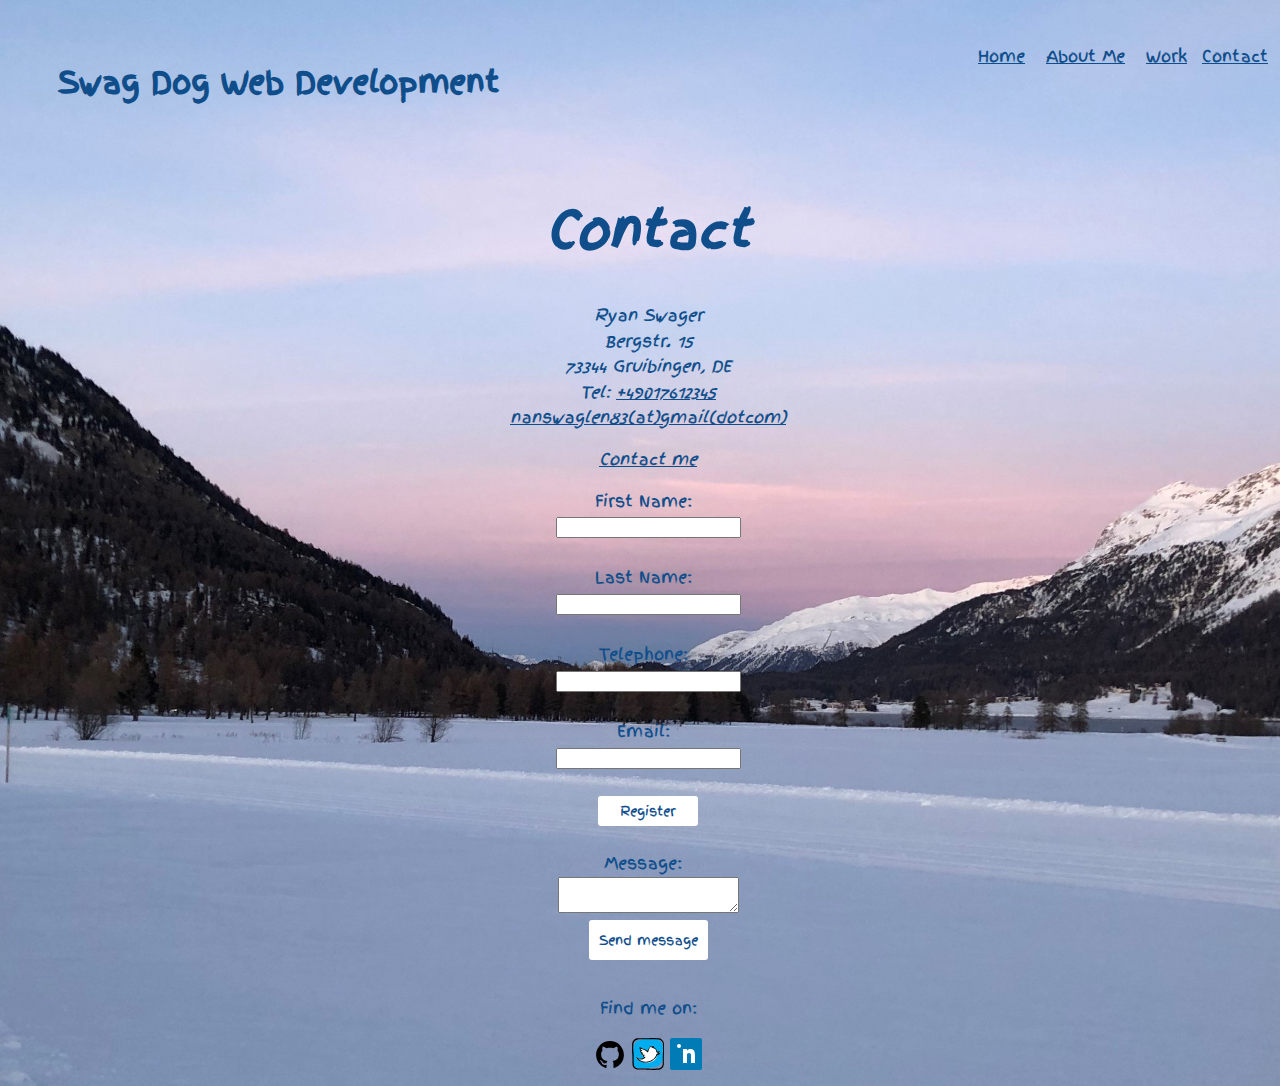
<file: contact.html>
<!DOCTYPE html>

<html lang="en">

  <head>
    <meta charset="utf-8">
    <meta name="viewport" content="width=device-width, initial-scale=1">
    <title>Contact Ryan Swager</title>
    <link rel="shortcut icon" href="./img/favicon/favicon.png" type="image/x-icon"/>
    <link rel="preconnect" href="https://fonts.googleapis.com">
    <link rel="preconnect" href="https://fonts.gstatic.com" crossorigin>
    <link href="https://fonts.googleapis.com/css2?family=Finger+Paint&family=Lato:wght@300&family=Playfair+Display:ital,wght@1,400;1,500&display=swap" rel="stylesheet">
    <link rel="stylesheet" type="text/css" href="CSS/style.production.css">
  </head>

  <body id="page3" class="background-img">

    <header class="page-header">
      <div class="page-header-logo">
        <p>Swag Dog Web Development</p>
      </div>
      <nav class="main-navigation page-header__item">
        <ul role="menubar" class="navigation-list">
          <li role="presentation">
            <a href="index.html" role="menuitem" class="navigation-list__item navigation-list__item--active">Home</a>
          </li>
          <li role="presentation">
            <a href="about.html" role="menuitem" class="navigation-list__item">About Me</a>
          </li>
          <li role="presentation">
            <a href="work.html" role="menuitem" class="navigation-list__item">Work</a>
          <li role="presentation">
            <a href="contact.html" role="menuitem" class="navigation-list__item">Contact</a>
          </li>
        </ul>
      </nav>
    </header>

    <main>
      <h1>Contact</h1>
      <address class="address">
        Ryan Swager<br>
        Bergstr. 15<br>
        73344 Gruibingen, DE<br>
        Tel:
        <a href="tel:+49017612345">+49017612345</a>
          <br>
        <a href="mailto:nanswaglen83(at)gmail(dot)com">nanswaglen83(at)gmail(dotcom)</a>
          <br>
        <p><a href="mailto:nanswaglen83(at)gmail(dot)com">Contact me</a></p>
      </address>
        <nav class="contact">
          <form action="/login-form-action" method="post" id="contact-form">
            <div>
              <label class="standard-label" for="firstname">First Name:</label><br>
              <input type="text" id="firstname" name="firstname">
            </div>
              <br>
            <div>
              <label class="standard-label" for="lastname">Last Name:</label><br>
              <input type="text" id="lastname" name="lastname">
            </div>
              <br>
            <div>
              <label class="standard-label" for="telephone">Telephone:</label><br>
              <input type="tel" id="telephone" pattern="\d{3}[\-]\d{3}[\-]\d{4}" required>
            </div>
              <br>
            <div>
              <label class="standard-label" for="contact-email">Email:</label><br>
              <input type="email" id="contact-email" name="user_email" required>
            </div>
              <br>
            <button class="button1" type="submit">Register</button>
              <br>
            <label class="standard-label" for="textarea">Message: </label><br>
            <textarea maxlength="240" id="textarea" required></textarea>
              <br>
            <input class="button2" type="submit" value="Send message">
              <br>
          </form>
        </nav>
    </main>

    <footer class="page-footer">
      <p>Find me on:</p>
      <nav class="social-media">
        <!--Github Icon-->
        <img src="img/svg/github_icon.svg" alt="Github">
        <!--Twitter Icon-->
        <img src="img/svg/twitter_icon.svg" alt="Twitter">
        <!--LinkedIn Icon-->
        <img src="img/svg/linkedin_icon.svg" alt="LinkedIn">
      </nav>
    </footer>

</body>

</html>
</file>
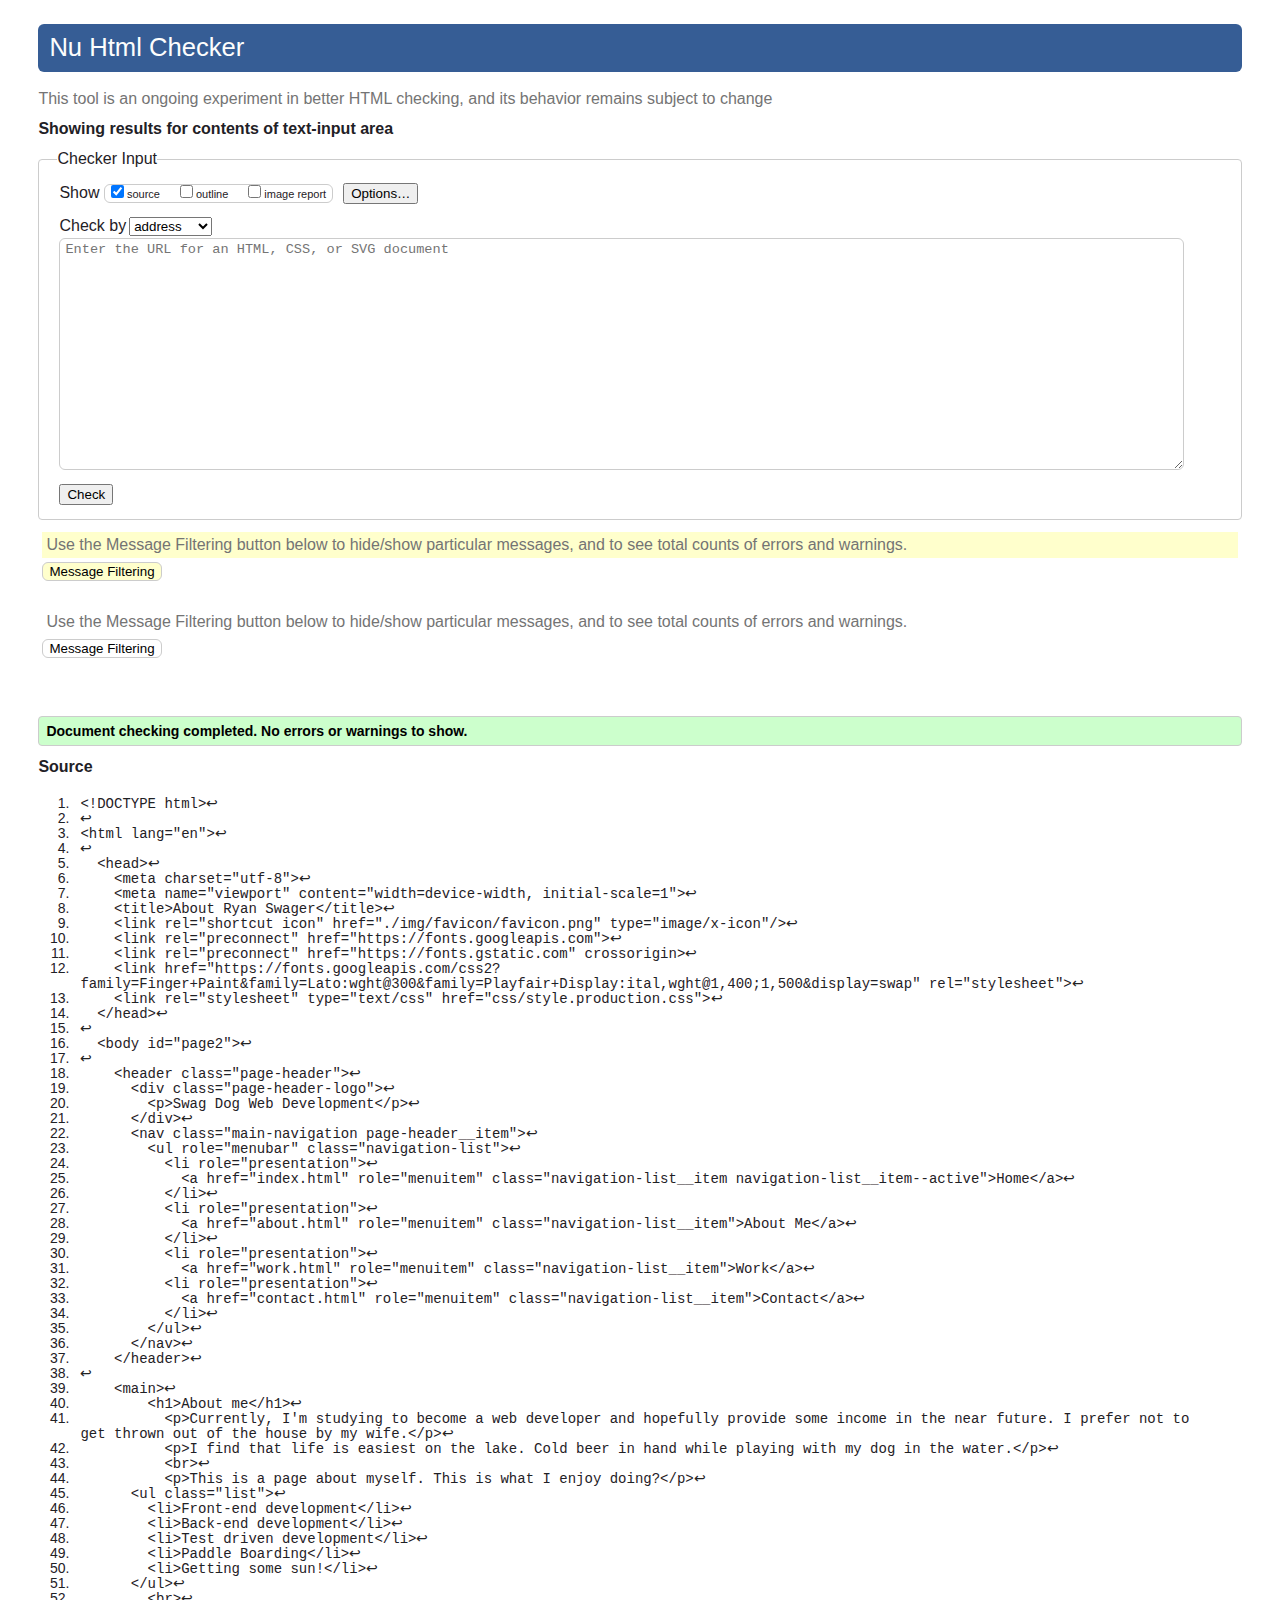
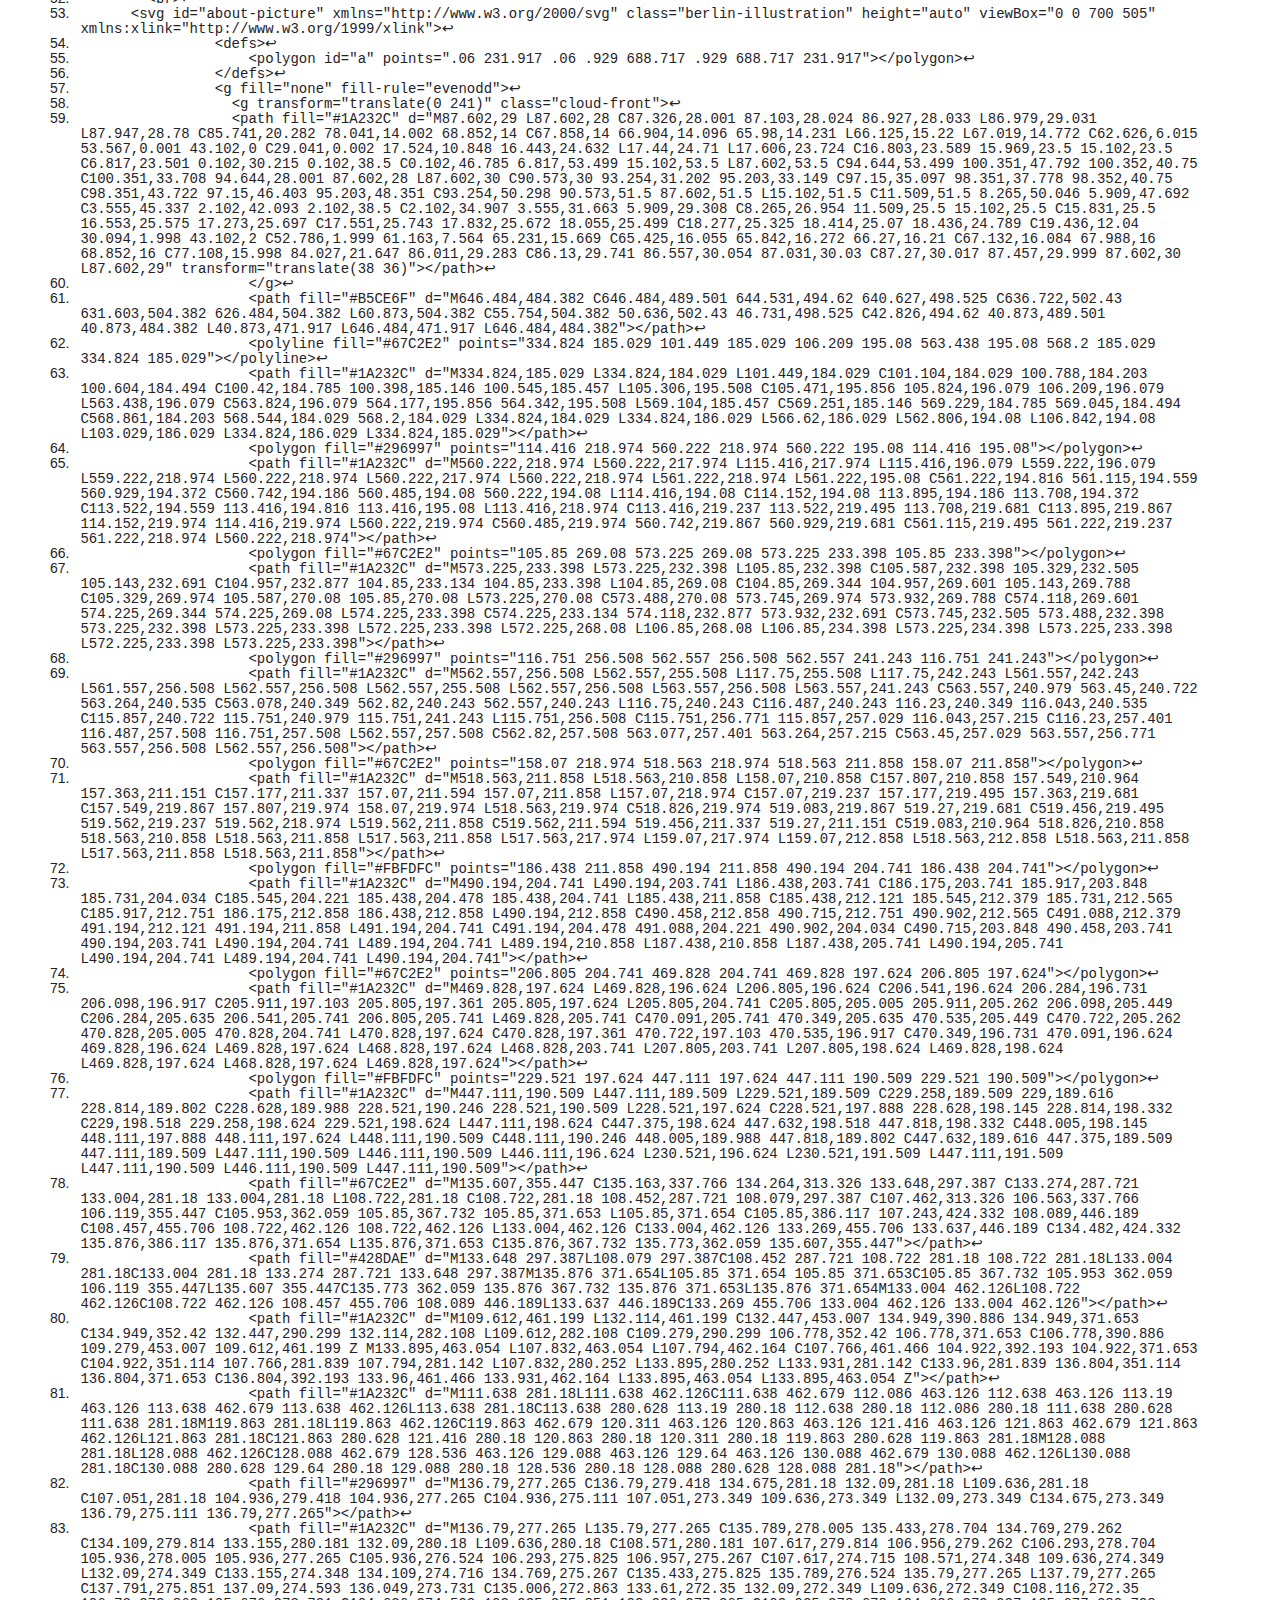
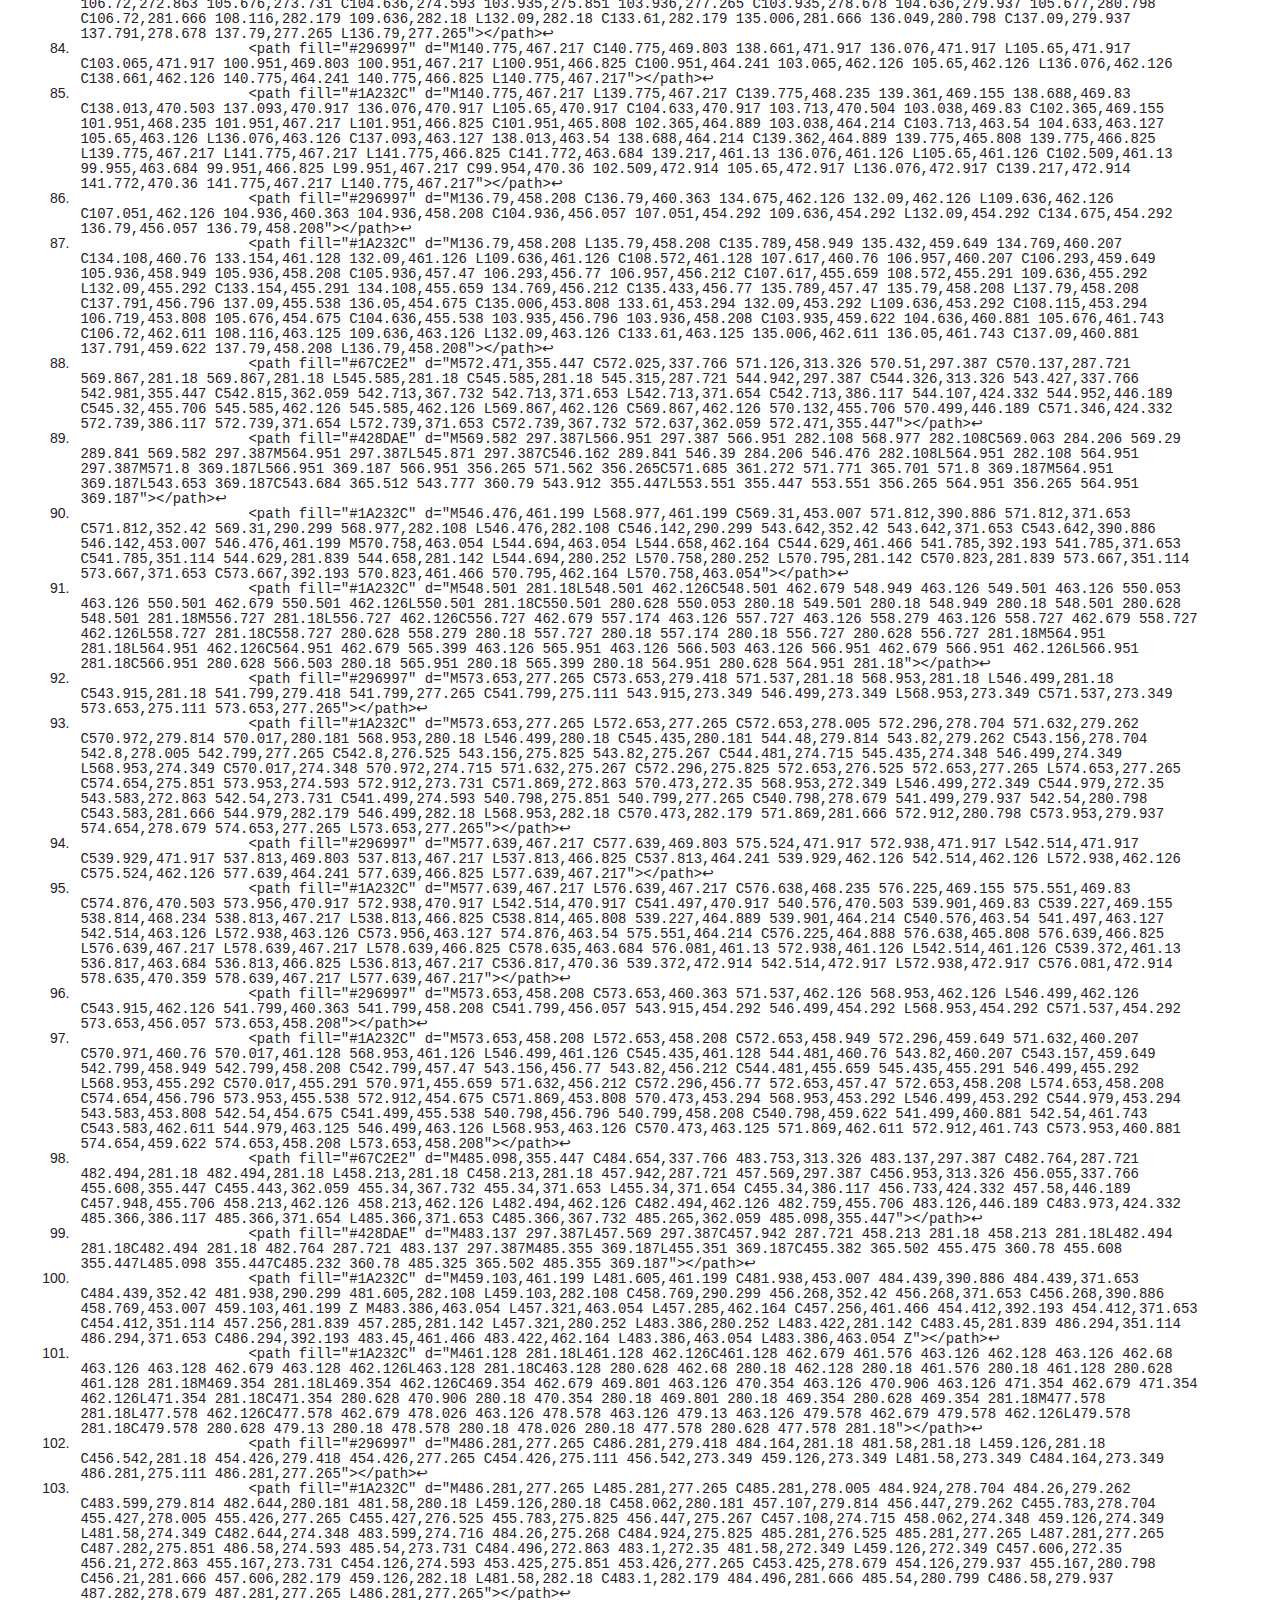
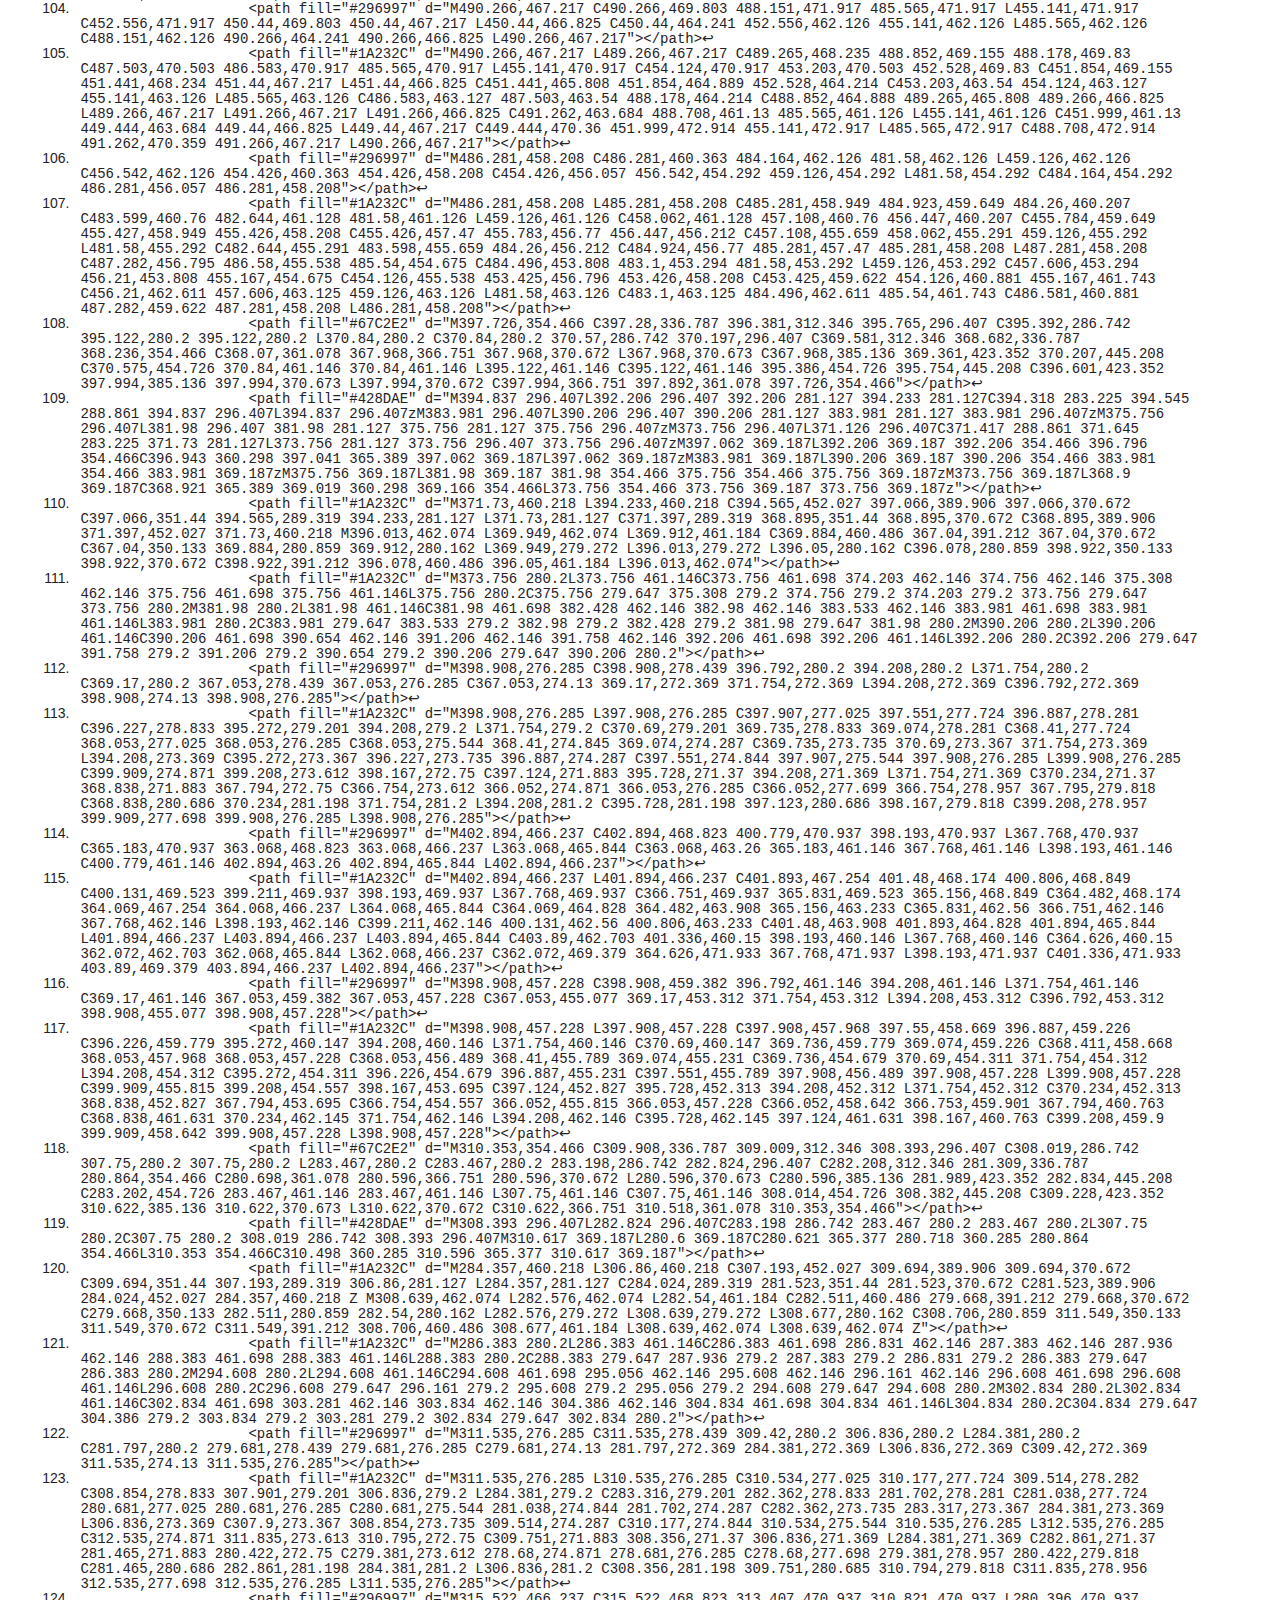
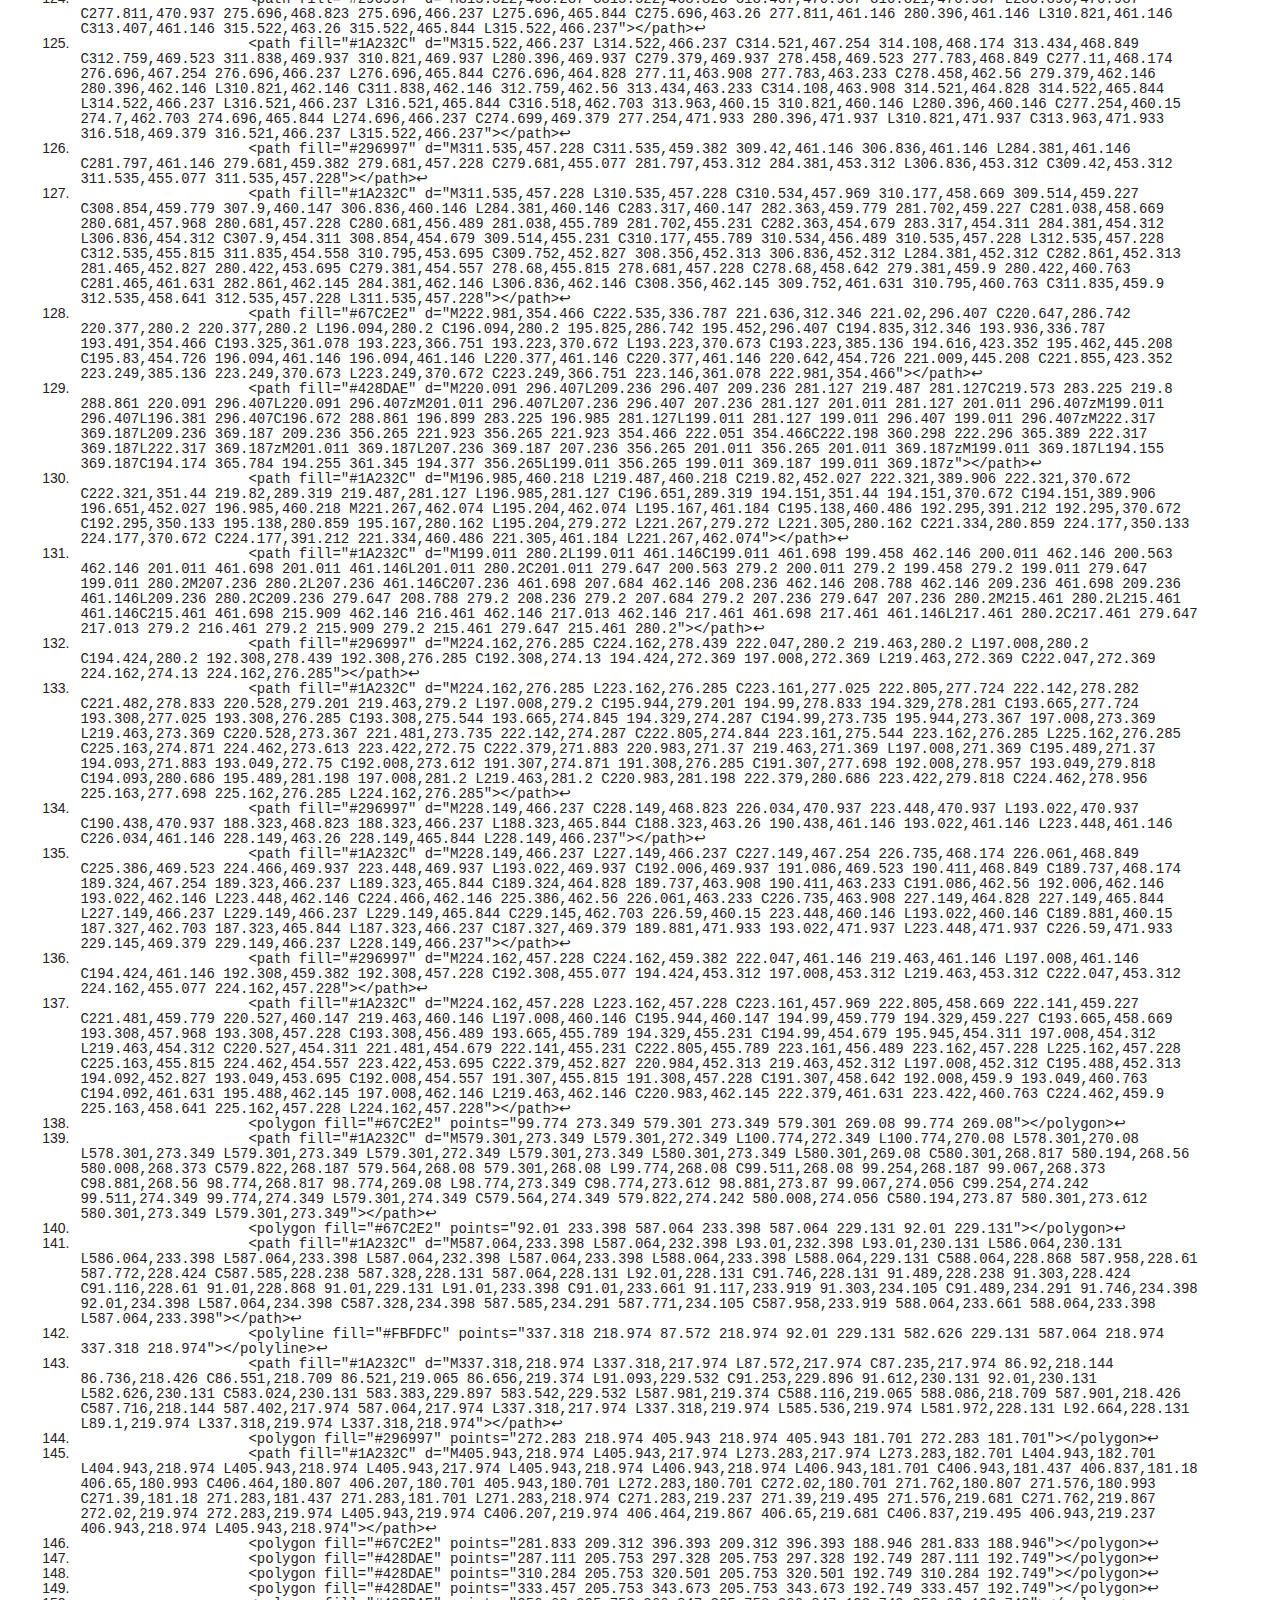
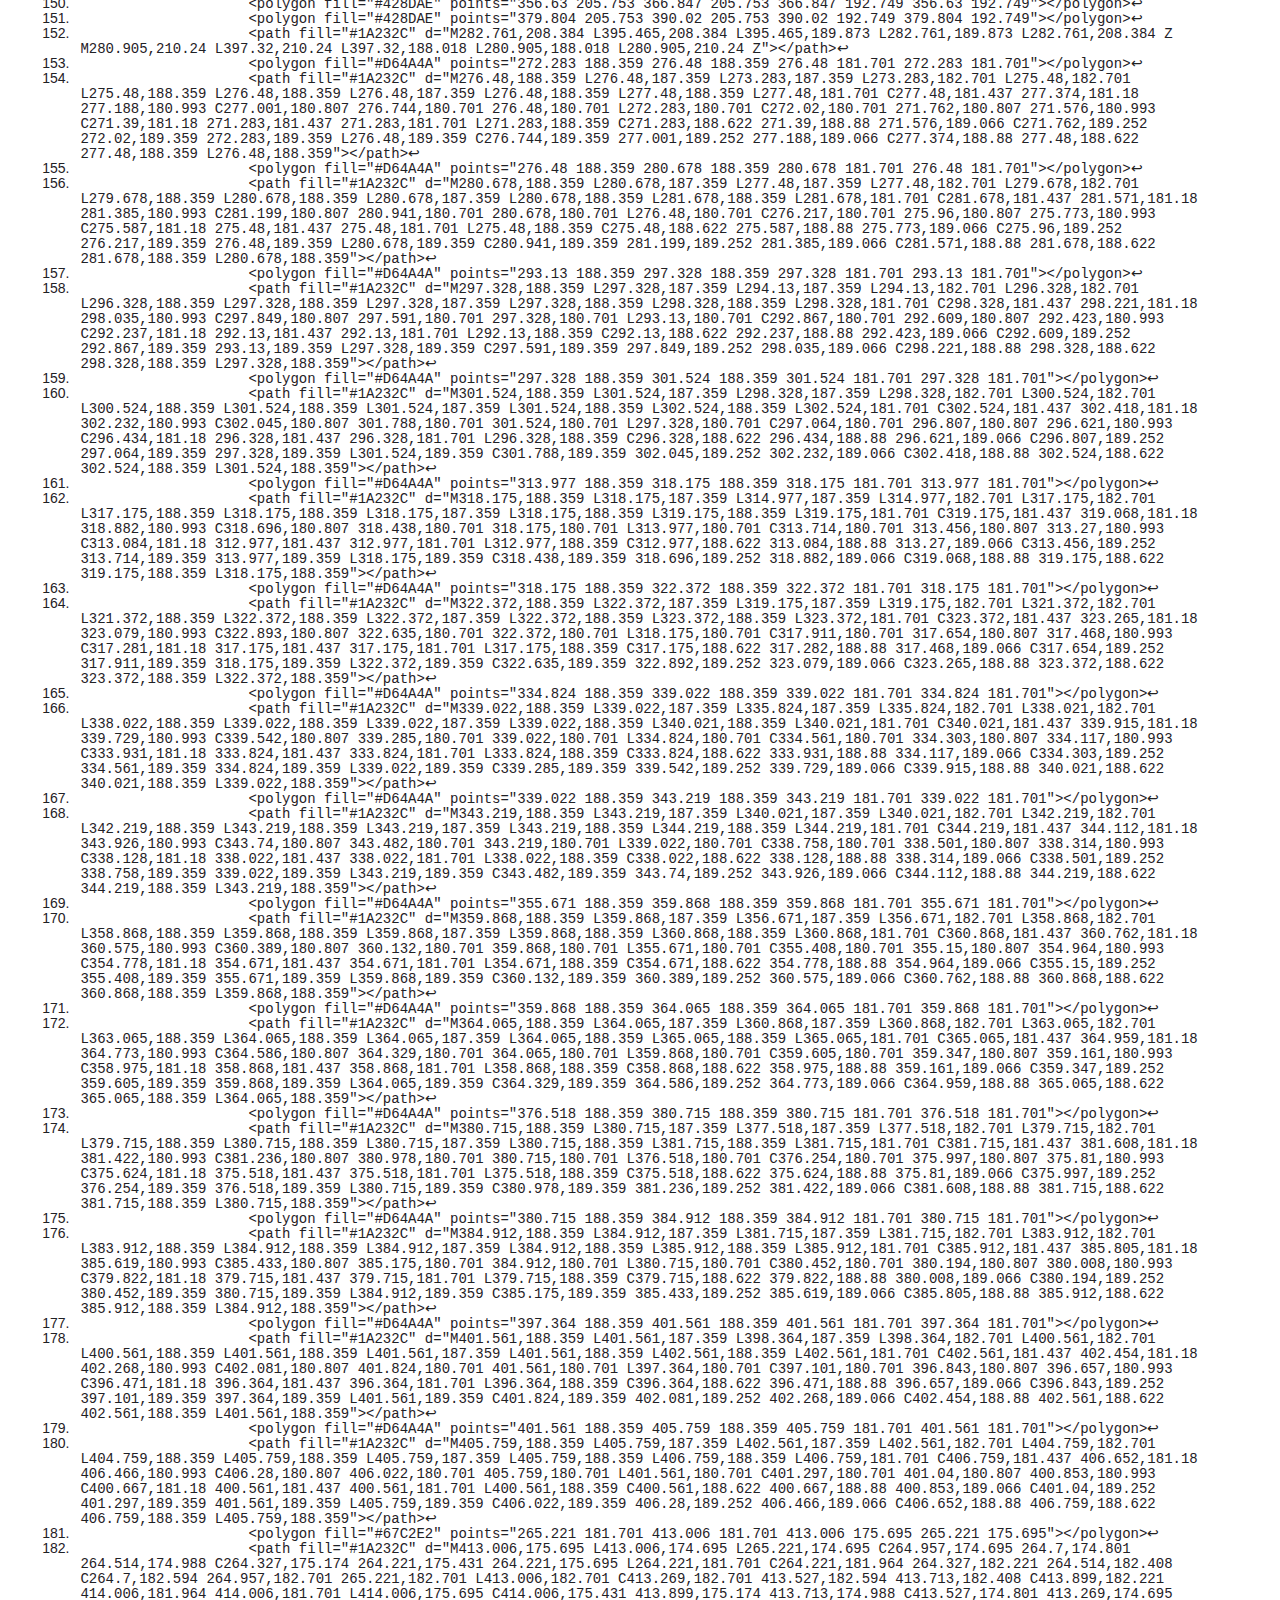
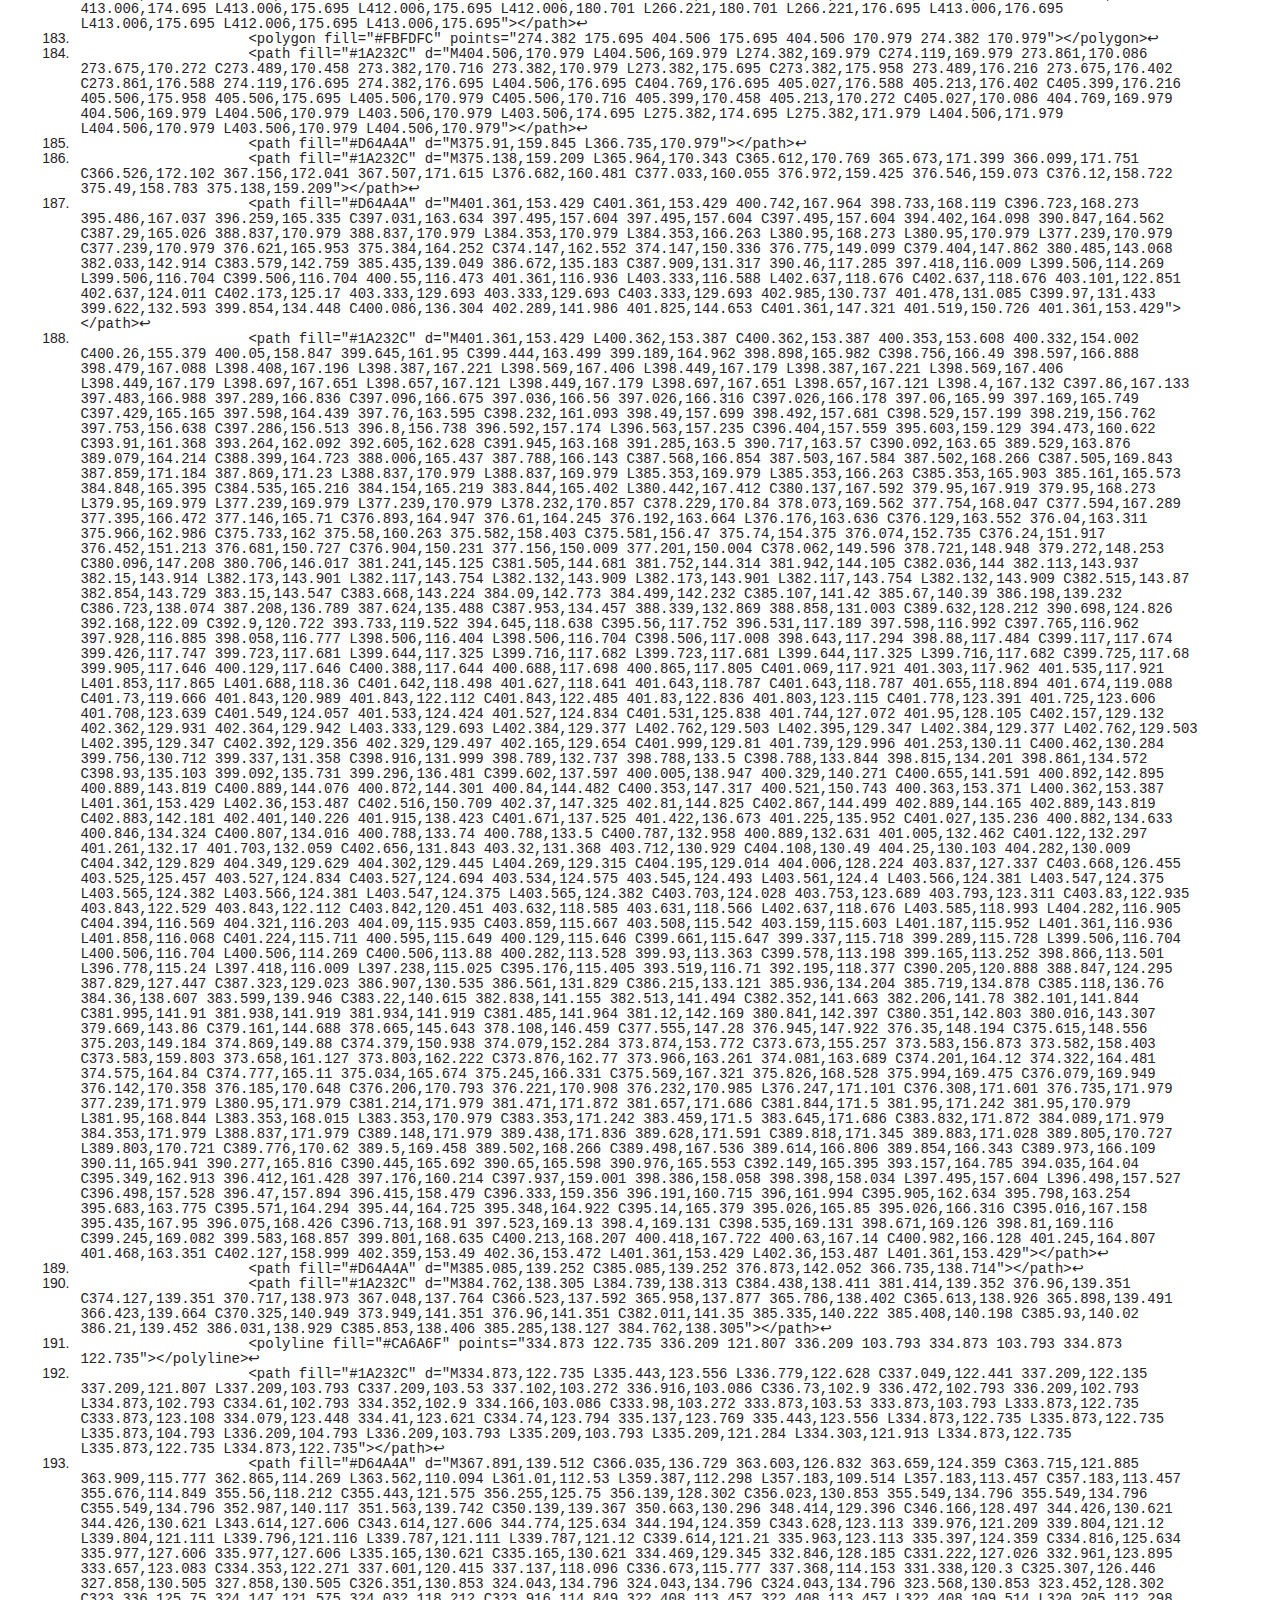
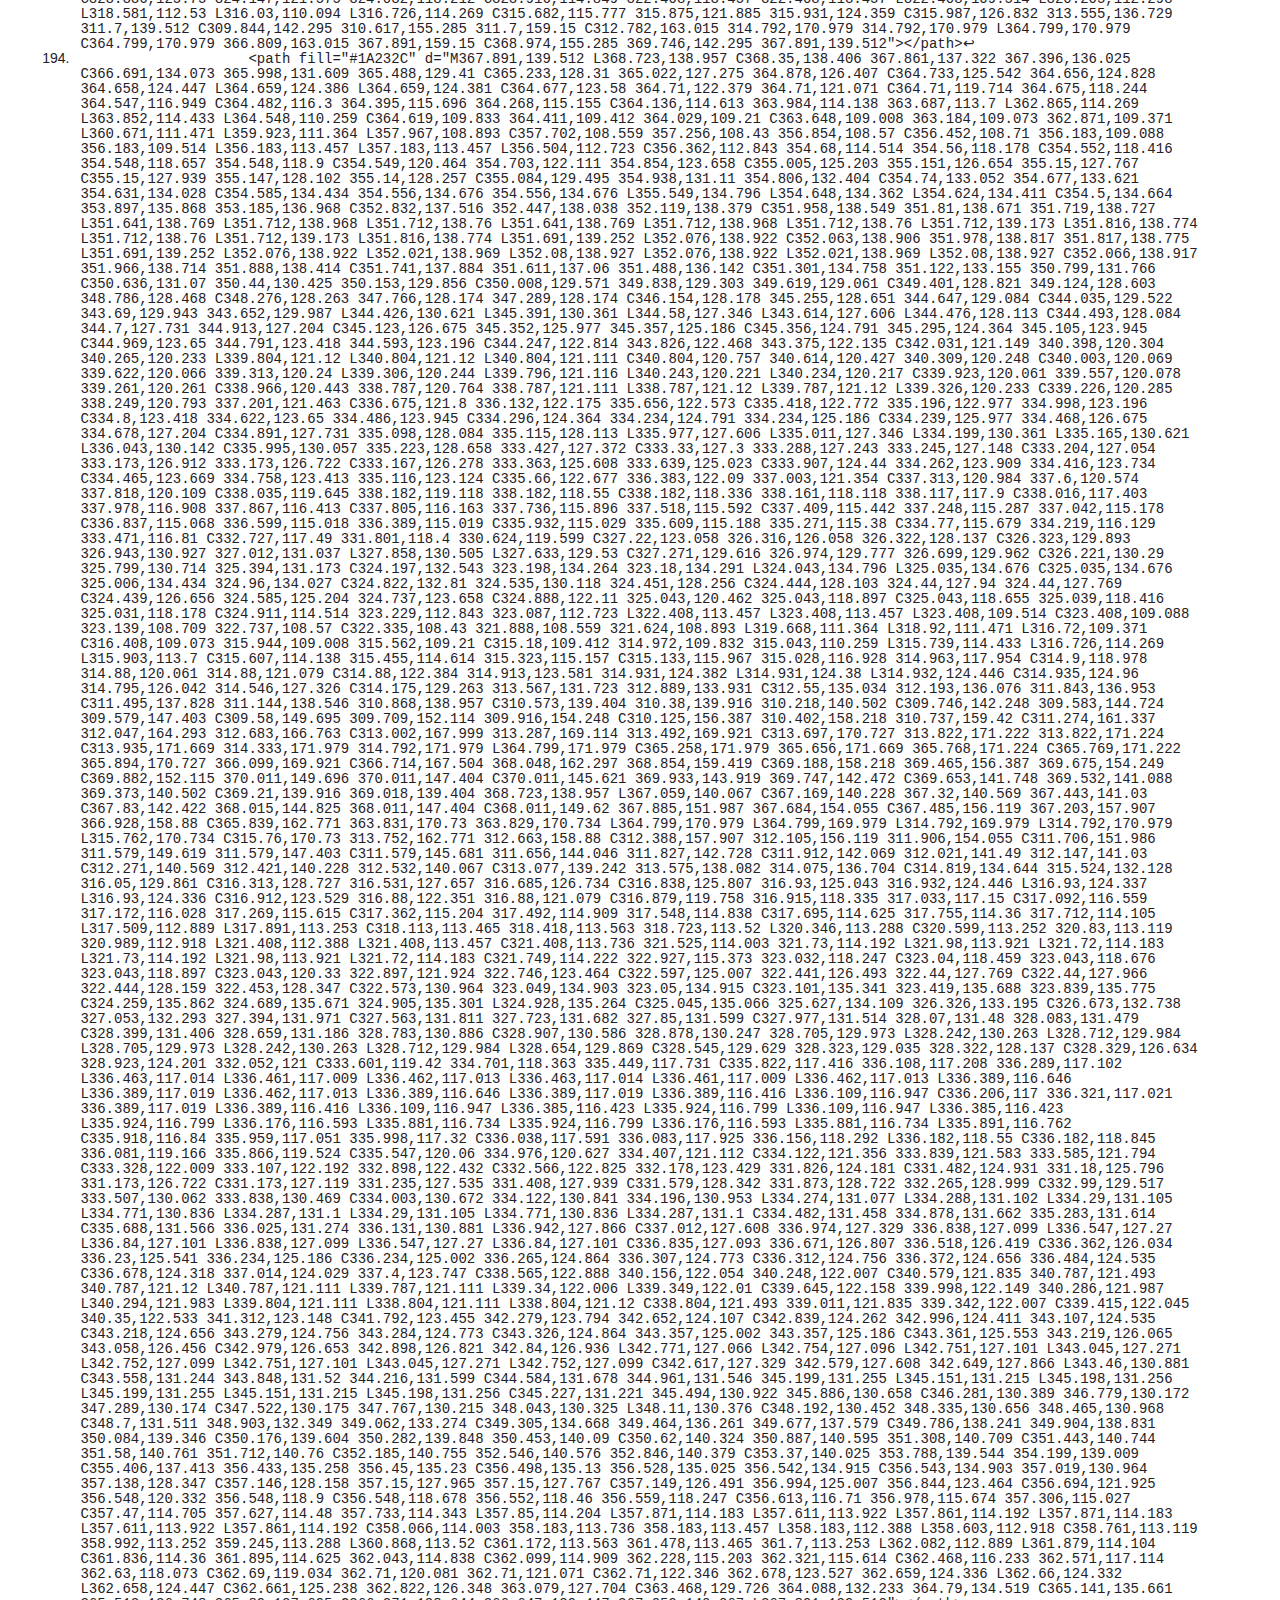
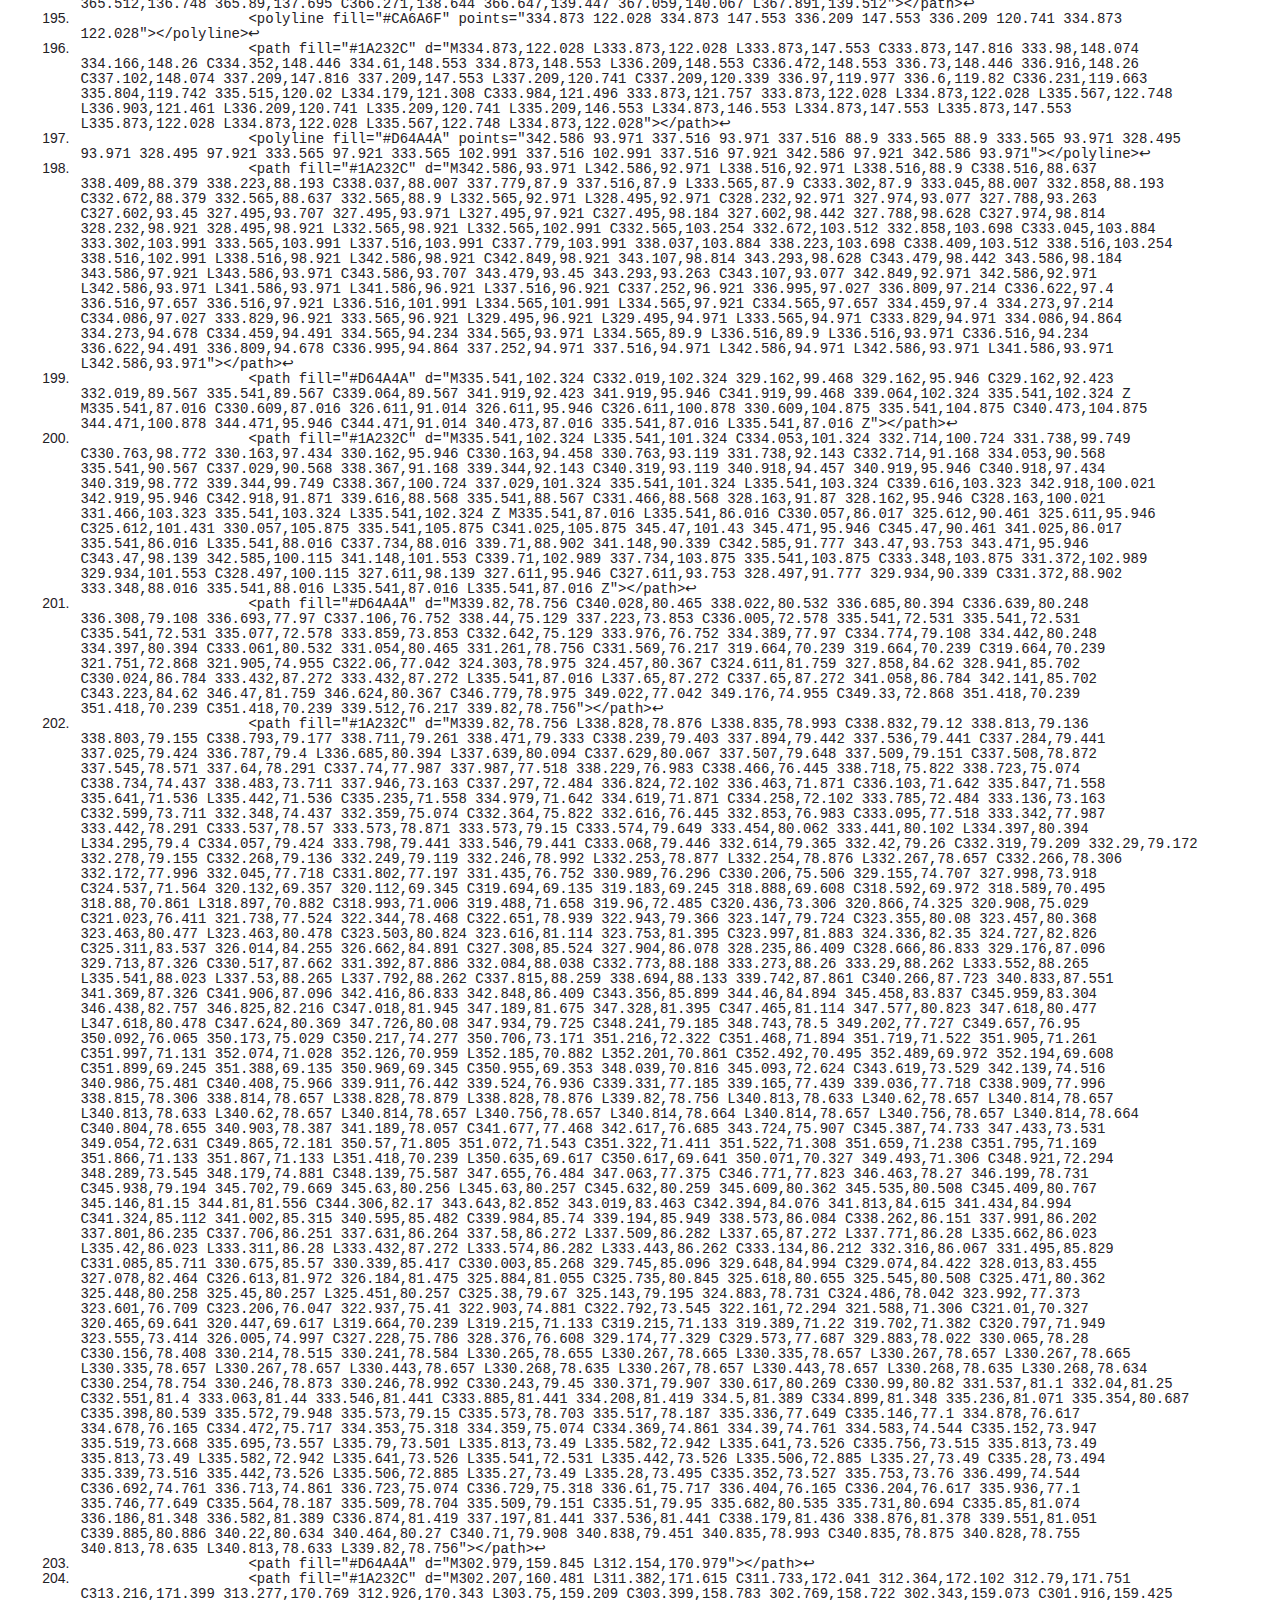
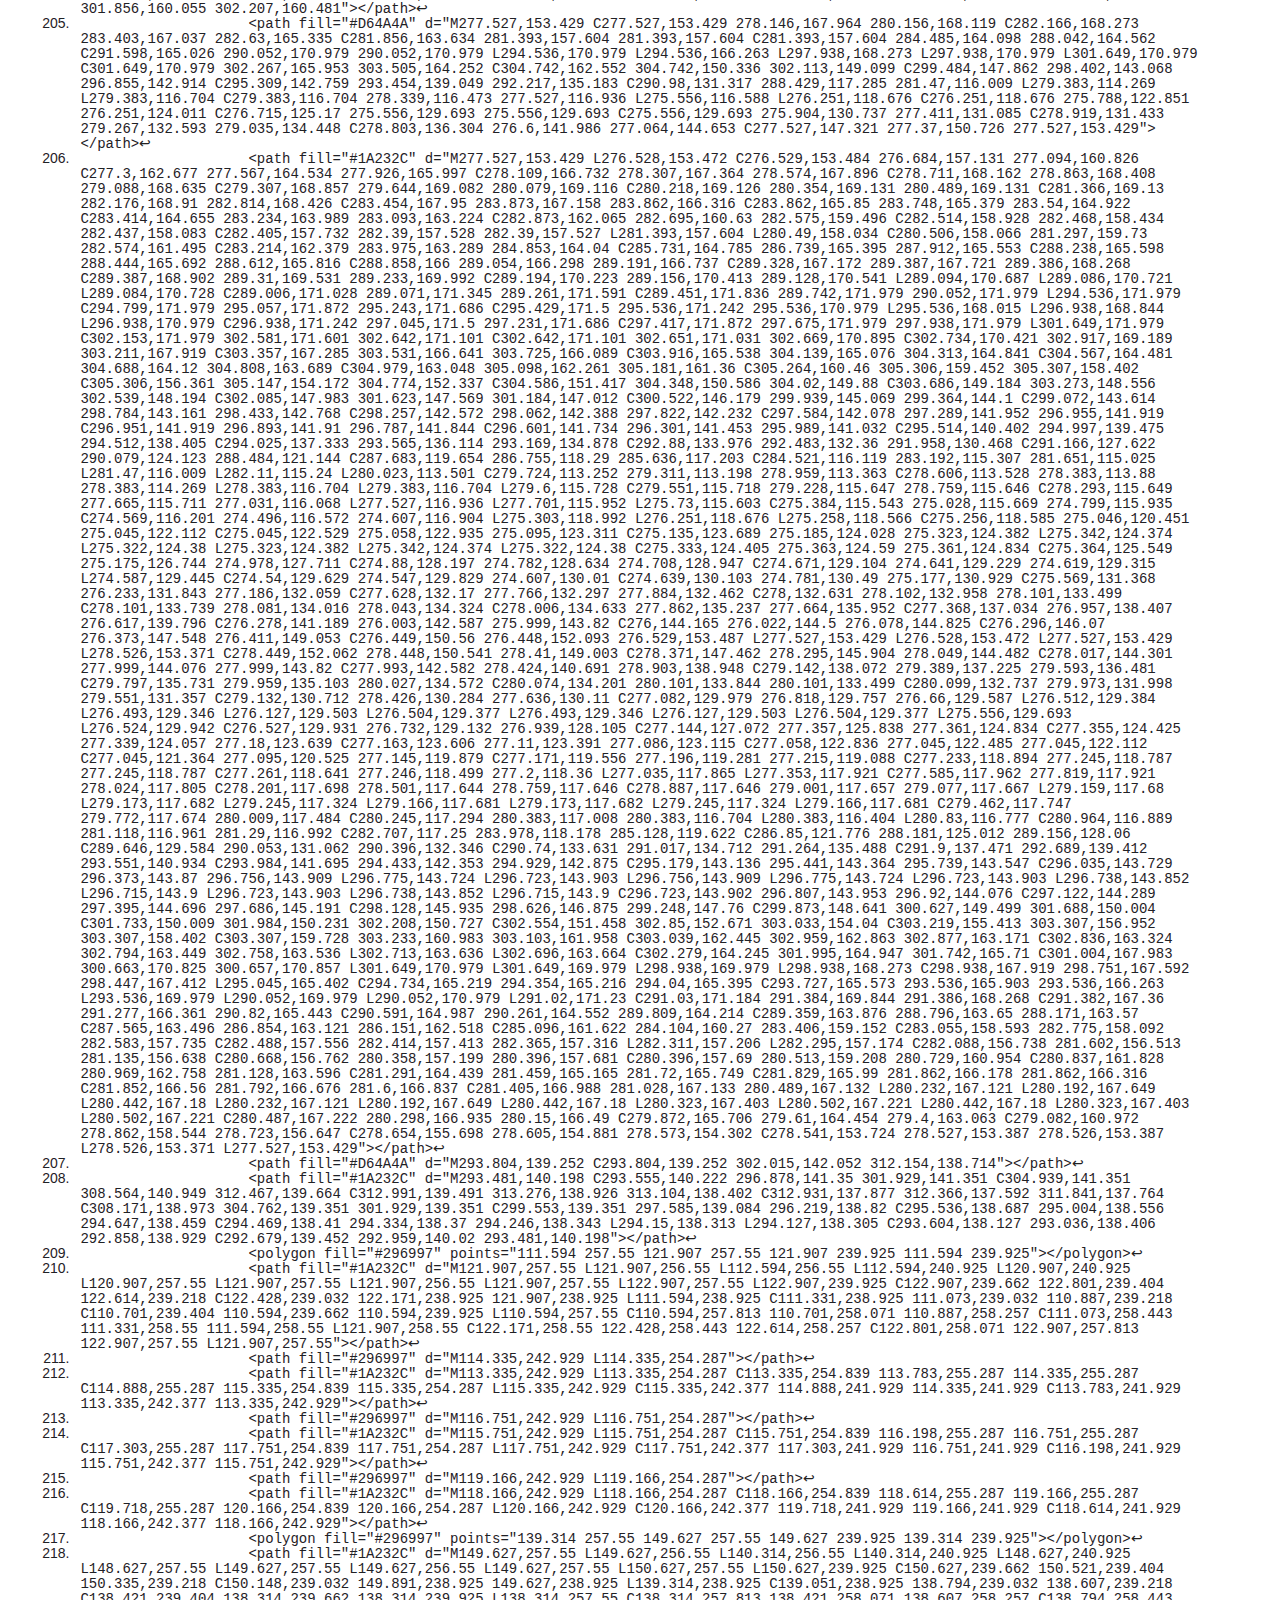
<file: html checker about.html>
<!DOCTYPE html>
<!-- saved from url=(0037)https://validator.w3.org/nu/#textarea -->
<html lang="en"><head><meta http-equiv="Content-Type" content="text/html; charset=UTF-8"><link href="https://validator.w3.org/nu/icon.png" rel="icon"><link href="./html checker about_files/style.css" rel="stylesheet"><title>Showing results for contents of text-input area - Nu Html Checker</title><meta name="viewport" content="width=device-width, initial-scale=1"><style></style></head><body cz-shortcut-listen="true"><div id="banner"><h1 id="title"><a href="https://validator.w3.org/nu/"><span>Nu Html Checker</span></a></h1></div><p class="disclaimer">This tool is an ongoing experiment in better HTML checking, and its behavior remains subject to change</p><h2 id="top">Showing results for contents of text-input area</h2><form method="post" enctype="multipart/form-data"><fieldset><legend>Checker Input</legend><p class="checkboxes">Show <span class="checkboxgroup"><label title="Display the markup source of the input document." for="showsource"><input type="checkbox" name="showsource" id="showsource" value="yes" checked="checked">source</label><label title="Display an outline of the input document." for="showoutline"><input type="checkbox" name="showoutline" id="showoutline" value="yes">outline</label><label title="Display a report about the textual alternatives for images." for="showimagereport"><input type="checkbox" name="showimagereport" id="showimagereport" value="yes">image report</label></span><input id="show_options" type="button" value="Options…"><span class="extraoptions hidden"><span class="checkboxgroup"><label title="Check the content of all responses, including (non-200) error responses"><input type="checkbox" name="checkerrorpages" id="checkerrorpages" value="yes">check error pages</label></span><label id="user-agent-label" title="Specify the user-agent string to send in the document request">User-Agent <input name="useragent" list="useragents" value="Validator.nu/LV http://validator.w3.org/services" disabled=""></label><label id="accept-language-label" title="Specify the accept-language header to send in the document request">Accept-Language <input id="acceptlanguage" name="acceptlanguage" disabled=""></label><datalist id="useragents"><option value="Mozilla/5.0 (Linux; Android 4.4.2; en-us; SC-04E Build/KOT49H) AppleWebKit/537.36 (KHTML, like Gecko) Version/1.5 Chrome/28.0.1500.94 Mobile Safari/537.36" label="Android"></option><option value="Mozilla/5.0 (Windows NT 6.1) AppleWebKit/537.36 (KHTML, like Gecko) Chrome/41.0.2228.0 Safari/537.36" label="Chrome"></option><option value="Mozilla/5.0 (Windows NT 6.3; rv:36.0) Gecko/20100101 Firefox/36.0" label="Firefox"></option><option value="Mozilla/5.0 (Windows NT 6.3; Trident/7.0; rv:11.0) like Gecko" label="Internet Explorer"></option><option value="Mozilla/5.0 (iPhone; CPU iPhone OS 6_0 like Mac OS X) AppleWebKit/536.26 (KHTML, like Gecko) Version/6.0 Mobile/10A5376e Safari/8536.25" label="iPhone/iOS Safari"></option><option value="Mozilla/5.0 (Windows NT 6.3) AppleWebKit/537.36 (KHTML, like Gecko) Chrome/41.0.2272.89 Safari/537.36 OPR/28.0.1750.48" label="Opera"></option><option value="Mozilla/5.0 (Macintosh; Intel Mac OS X 10_10_2) AppleWebKit/600.4.10 (KHTML, like Gecko) Version/8.0.4 Safari/600.4.10" label="Safari"></option><option value="Validator.nu/LV" label="default"></option></datalist></span></p><div id="inputregion"><label id="inputlabel">Check by<select id="docselect"><option value="">address</option><option value="file">file upload</option><option value="textarea">text input</option></select></label><label id="csslabel" title="Treat the input as CSS." for="css"><input type="checkbox" name="css" id="css" value="yes">CSS</label><textarea cols="72" rows="15" id="doc" aria-labelledby="docselect"></textarea></div><p><input value="Check" type="submit" id="submit"><input type="hidden" name="content"></p></fieldset></form><section id="filters" class="unexpanded"><div class="message_filtering">Use the Message Filtering button below to hide/show particular messages, and to see total counts of errors and warnings.</div><h2><button class="message_filtering" tabindex="0">Message Filtering</button></h2></section><script type="text/javascript" async="" defer="" src="./html checker about_files/matomo.js.download"></script><script src="./html checker about_files/script.js.download"></script><script src="data:text/javascript,var%20_paq%3Dwindow._paq%7C%7C%5B%5D%3B_paq.push%28%5B%22trackPageView%22%5D%29%2C_paq.push%28%5B%22enableLinkTracking%22%5D%29%2Cfunction%28%29%7Bvar%20e%3D%22https%3A%2F%2Fwww.w3.org%2Fanalytics%2Fpiwik%2F%22%3B_paq.push%28%5B%22setTrackerUrl%22%2Ce%2B%22matomo.php%22%5D%29%2C_paq.push%28%5B%22setSiteId%22%2C%22444%22%5D%29%3Bvar%20a%3Ddocument%2Ct%3Da.createElement%28%22script%22%29%2Cp%3Da.getElementsByTagName%28%22script%22%29%5B0%5D%3Bt.type%3D%22text%2Fjavascript%22%2Ct.async%3D%210%2Ct.defer%3D%210%2Ct.src%3De%2B%22matomo.js%22%2Cp.parentNode.insertBefore%28t%2Cp%29%7D%28%29%3B"></script><div id="results"><p class="success">Document checking completed. No errors or warnings to show.</p><h2 id="source">Source</h2><ol class="source"><li id="l1"><code>&lt;!DOCTYPE html&gt;</code><code class="lf" title="Line break">↩</code></li><li id="l2"><code></code><code class="lf" title="Line break">↩</code></li><li id="l3"><code>&lt;html lang="en"&gt;</code><code class="lf" title="Line break">↩</code></li><li id="l4"><code></code><code class="lf" title="Line break">↩</code></li><li id="l5"><code>  &lt;head&gt;</code><code class="lf" title="Line break">↩</code></li><li id="l6"><code>    &lt;meta charset="utf-8"&gt;</code><code class="lf" title="Line break">↩</code></li><li id="l7"><code>    &lt;meta name="viewport" content="width=device-width, initial-scale=1"&gt;</code><code class="lf" title="Line break">↩</code></li><li id="l8"><code>    &lt;title&gt;About Ryan Swager&lt;/title&gt;</code><code class="lf" title="Line break">↩</code></li><li id="l9"><code>    &lt;link rel="shortcut icon" href="./img/favicon/favicon.png" type="image/x-icon"/&gt;</code><code class="lf" title="Line break">↩</code></li><li id="l10"><code>    &lt;link rel="preconnect" href="https://fonts.googleapis.com"&gt;</code><code class="lf" title="Line break">↩</code></li><li id="l11"><code>    &lt;link rel="preconnect" href="https://fonts.gstatic.com" crossorigin&gt;</code><code class="lf" title="Line break">↩</code></li><li id="l12"><code>    &lt;link href="https://fonts.googleapis.com/css2?family=Finger+Paint&amp;family=Lato:wght@300&amp;family=Playfair+Display:ital,wght@1,400;1,500&amp;display=swap" rel="stylesheet"&gt;</code><code class="lf" title="Line break">↩</code></li><li id="l13"><code>    &lt;link rel="stylesheet" type="text/css" href="css/style.production.css"&gt;</code><code class="lf" title="Line break">↩</code></li><li id="l14"><code>  &lt;/head&gt;</code><code class="lf" title="Line break">↩</code></li><li id="l15"><code></code><code class="lf" title="Line break">↩</code></li><li id="l16"><code>  &lt;body id="page2"&gt;</code><code class="lf" title="Line break">↩</code></li><li id="l17"><code></code><code class="lf" title="Line break">↩</code></li><li id="l18"><code>    &lt;header class="page-header"&gt;</code><code class="lf" title="Line break">↩</code></li><li id="l19"><code>      &lt;div class="page-header-logo"&gt;</code><code class="lf" title="Line break">↩</code></li><li id="l20"><code>        &lt;p&gt;Swag Dog Web Development&lt;/p&gt;</code><code class="lf" title="Line break">↩</code></li><li id="l21"><code>      &lt;/div&gt;</code><code class="lf" title="Line break">↩</code></li><li id="l22"><code>      &lt;nav class="main-navigation page-header__item"&gt;</code><code class="lf" title="Line break">↩</code></li><li id="l23"><code>        &lt;ul role="menubar" class="navigation-list"&gt;</code><code class="lf" title="Line break">↩</code></li><li id="l24"><code>          &lt;li role="presentation"&gt;</code><code class="lf" title="Line break">↩</code></li><li id="l25"><code>            &lt;a href="index.html" role="menuitem" class="navigation-list__item navigation-list__item--active"&gt;Home&lt;/a&gt;</code><code class="lf" title="Line break">↩</code></li><li id="l26"><code>          &lt;/li&gt;</code><code class="lf" title="Line break">↩</code></li><li id="l27"><code>          &lt;li role="presentation"&gt;</code><code class="lf" title="Line break">↩</code></li><li id="l28"><code>            &lt;a href="about.html" role="menuitem" class="navigation-list__item"&gt;About Me&lt;/a&gt;</code><code class="lf" title="Line break">↩</code></li><li id="l29"><code>          &lt;/li&gt;</code><code class="lf" title="Line break">↩</code></li><li id="l30"><code>          &lt;li role="presentation"&gt;</code><code class="lf" title="Line break">↩</code></li><li id="l31"><code>            &lt;a href="work.html" role="menuitem" class="navigation-list__item"&gt;Work&lt;/a&gt;</code><code class="lf" title="Line break">↩</code></li><li id="l32"><code>          &lt;li role="presentation"&gt;</code><code class="lf" title="Line break">↩</code></li><li id="l33"><code>            &lt;a href="contact.html" role="menuitem" class="navigation-list__item"&gt;Contact&lt;/a&gt;</code><code class="lf" title="Line break">↩</code></li><li id="l34"><code>          &lt;/li&gt;</code><code class="lf" title="Line break">↩</code></li><li id="l35"><code>        &lt;/ul&gt;</code><code class="lf" title="Line break">↩</code></li><li id="l36"><code>      &lt;/nav&gt;</code><code class="lf" title="Line break">↩</code></li><li id="l37"><code>    &lt;/header&gt;</code><code class="lf" title="Line break">↩</code></li><li id="l38"><code></code><code class="lf" title="Line break">↩</code></li><li id="l39"><code>    &lt;main&gt;</code><code class="lf" title="Line break">↩</code></li><li id="l40"><code>        &lt;h1&gt;About me&lt;/h1&gt;</code><code class="lf" title="Line break">↩</code></li><li id="l41"><code>          &lt;p&gt;Currently, I'm studying to become a web developer and hopefully provide some income in the near future. I prefer not to get thrown out of the house by my wife.&lt;/p&gt;</code><code class="lf" title="Line break">↩</code></li><li id="l42"><code>          &lt;p&gt;I find that life is easiest on the lake. Cold beer in hand while playing with my dog in the water.&lt;/p&gt;</code><code class="lf" title="Line break">↩</code></li><li id="l43"><code>          &lt;br&gt;</code><code class="lf" title="Line break">↩</code></li><li id="l44"><code>          &lt;p&gt;This is a page about myself. This is what I enjoy doing?&lt;/p&gt;</code><code class="lf" title="Line break">↩</code></li><li id="l45"><code>      &lt;ul class="list"&gt;</code><code class="lf" title="Line break">↩</code></li><li id="l46"><code>        &lt;li&gt;Front-end development&lt;/li&gt;</code><code class="lf" title="Line break">↩</code></li><li id="l47"><code>        &lt;li&gt;Back-end development&lt;/li&gt;</code><code class="lf" title="Line break">↩</code></li><li id="l48"><code>        &lt;li&gt;Test driven development&lt;/li&gt;</code><code class="lf" title="Line break">↩</code></li><li id="l49"><code>        &lt;li&gt;Paddle Boarding&lt;/li&gt;</code><code class="lf" title="Line break">↩</code></li><li id="l50"><code>        &lt;li&gt;Getting some sun!&lt;/li&gt;</code><code class="lf" title="Line break">↩</code></li><li id="l51"><code>      &lt;/ul&gt;</code><code class="lf" title="Line break">↩</code></li><li id="l52"><code>        &lt;br&gt;</code><code class="lf" title="Line break">↩</code></li><li id="l53"><code>      &lt;svg id="about-picture" xmlns="http://www.w3.org/2000/svg" class="berlin-illustration" height="auto" viewBox="0 0 700 505" xmlns:xlink="http://www.w3.org/1999/xlink"&gt;</code><code class="lf" title="Line break">↩</code></li><li id="l54"><code>                &lt;defs&gt;</code><code class="lf" title="Line break">↩</code></li><li id="l55"><code>                    &lt;polygon id="a" points=".06 231.917 .06 .929 688.717 .929 688.717 231.917"&gt;&lt;/polygon&gt;</code><code class="lf" title="Line break">↩</code></li><li id="l56"><code>                &lt;/defs&gt;</code><code class="lf" title="Line break">↩</code></li><li id="l57"><code>                &lt;g fill="none" fill-rule="evenodd"&gt;</code><code class="lf" title="Line break">↩</code></li><li id="l58"><code>                  &lt;g transform="translate(0 241)" class="cloud-front"&gt;</code><code class="lf" title="Line break">↩</code></li><li id="l59"><code>                  &lt;path fill="#1A232C" d="M87.602,29 L87.602,28 C87.326,28.001 87.103,28.024 86.927,28.033 L86.979,29.031 L87.947,28.78 C85.741,20.282 78.041,14.002 68.852,14 C67.858,14 66.904,14.096 65.98,14.231 L66.125,15.22 L67.019,14.772 C62.626,6.015 53.567,0.001 43.102,0 C29.041,0.002 17.524,10.848 16.443,24.632 L17.44,24.71 L17.606,23.724 C16.803,23.589 15.969,23.5 15.102,23.5 C6.817,23.501 0.102,30.215 0.102,38.5 C0.102,46.785 6.817,53.499 15.102,53.5 L87.602,53.5 C94.644,53.499 100.351,47.792 100.352,40.75 C100.351,33.708 94.644,28.001 87.602,28 L87.602,30 C90.573,30 93.254,31.202 95.203,33.149 C97.15,35.097 98.351,37.778 98.352,40.75 C98.351,43.722 97.15,46.403 95.203,48.351 C93.254,50.298 90.573,51.5 87.602,51.5 L15.102,51.5 C11.509,51.5 8.265,50.046 5.909,47.692 C3.555,45.337 2.102,42.093 2.102,38.5 C2.102,34.907 3.555,31.663 5.909,29.308 C8.265,26.954 11.509,25.5 15.102,25.5 C15.831,25.5 16.553,25.575 17.273,25.697 C17.551,25.743 17.832,25.672 18.055,25.499 C18.277,25.325 18.414,25.07 18.436,24.789 C19.436,12.04 30.094,1.998 43.102,2 C52.786,1.999 61.163,7.564 65.231,15.669 C65.425,16.055 65.842,16.272 66.27,16.21 C67.132,16.084 67.988,16 68.852,16 C77.108,15.998 84.027,21.647 86.011,29.283 C86.13,29.741 86.557,30.054 87.031,30.03 C87.27,30.017 87.457,29.999 87.602,30 L87.602,29" transform="translate(38 36)"&gt;&lt;/path&gt;</code><code class="lf" title="Line break">↩</code></li><li id="l60"><code>                    &lt;/g&gt;</code><code class="lf" title="Line break">↩</code></li><li id="l61"><code>                    &lt;path fill="#B5CE6F" d="M646.484,484.382 C646.484,489.501 644.531,494.62 640.627,498.525 C636.722,502.43 631.603,504.382 626.484,504.382 L60.873,504.382 C55.754,504.382 50.636,502.43 46.731,498.525 C42.826,494.62 40.873,489.501 40.873,484.382 L40.873,471.917 L646.484,471.917 L646.484,484.382"&gt;&lt;/path&gt;</code><code class="lf" title="Line break">↩</code></li><li id="l62"><code>                    &lt;polyline fill="#67C2E2" points="334.824 185.029 101.449 185.029 106.209 195.08 563.438 195.08 568.2 185.029 334.824 185.029"&gt;&lt;/polyline&gt;</code><code class="lf" title="Line break">↩</code></li><li id="l63"><code>                    &lt;path fill="#1A232C" d="M334.824,185.029 L334.824,184.029 L101.449,184.029 C101.104,184.029 100.788,184.203 100.604,184.494 C100.42,184.785 100.398,185.146 100.545,185.457 L105.306,195.508 C105.471,195.856 105.824,196.079 106.209,196.079 L563.438,196.079 C563.824,196.079 564.177,195.856 564.342,195.508 L569.104,185.457 C569.251,185.146 569.229,184.785 569.045,184.494 C568.861,184.203 568.544,184.029 568.2,184.029 L334.824,184.029 L334.824,186.029 L566.62,186.029 L562.806,194.08 L106.842,194.08 L103.029,186.029 L334.824,186.029 L334.824,185.029"&gt;&lt;/path&gt;</code><code class="lf" title="Line break">↩</code></li><li id="l64"><code>                    &lt;polygon fill="#296997" points="114.416 218.974 560.222 218.974 560.222 195.08 114.416 195.08"&gt;&lt;/polygon&gt;</code><code class="lf" title="Line break">↩</code></li><li id="l65"><code>                    &lt;path fill="#1A232C" d="M560.222,218.974 L560.222,217.974 L115.416,217.974 L115.416,196.079 L559.222,196.079 L559.222,218.974 L560.222,218.974 L560.222,217.974 L560.222,218.974 L561.222,218.974 L561.222,195.08 C561.222,194.816 561.115,194.559 560.929,194.372 C560.742,194.186 560.485,194.08 560.222,194.08 L114.416,194.08 C114.152,194.08 113.895,194.186 113.708,194.372 C113.522,194.559 113.416,194.816 113.416,195.08 L113.416,218.974 C113.416,219.237 113.522,219.495 113.708,219.681 C113.895,219.867 114.152,219.974 114.416,219.974 L560.222,219.974 C560.485,219.974 560.742,219.867 560.929,219.681 C561.115,219.495 561.222,219.237 561.222,218.974 L560.222,218.974"&gt;&lt;/path&gt;</code><code class="lf" title="Line break">↩</code></li><li id="l66"><code>                    &lt;polygon fill="#67C2E2" points="105.85 269.08 573.225 269.08 573.225 233.398 105.85 233.398"&gt;&lt;/polygon&gt;</code><code class="lf" title="Line break">↩</code></li><li id="l67"><code>                    &lt;path fill="#1A232C" d="M573.225,233.398 L573.225,232.398 L105.85,232.398 C105.587,232.398 105.329,232.505 105.143,232.691 C104.957,232.877 104.85,233.134 104.85,233.398 L104.85,269.08 C104.85,269.344 104.957,269.601 105.143,269.788 C105.329,269.974 105.587,270.08 105.85,270.08 L573.225,270.08 C573.488,270.08 573.745,269.974 573.932,269.788 C574.118,269.601 574.225,269.344 574.225,269.08 L574.225,233.398 C574.225,233.134 574.118,232.877 573.932,232.691 C573.745,232.505 573.488,232.398 573.225,232.398 L573.225,233.398 L572.225,233.398 L572.225,268.08 L106.85,268.08 L106.85,234.398 L573.225,234.398 L573.225,233.398 L572.225,233.398 L573.225,233.398"&gt;&lt;/path&gt;</code><code class="lf" title="Line break">↩</code></li><li id="l68"><code>                    &lt;polygon fill="#296997" points="116.751 256.508 562.557 256.508 562.557 241.243 116.751 241.243"&gt;&lt;/polygon&gt;</code><code class="lf" title="Line break">↩</code></li><li id="l69"><code>                    &lt;path fill="#1A232C" d="M562.557,256.508 L562.557,255.508 L117.75,255.508 L117.75,242.243 L561.557,242.243 L561.557,256.508 L562.557,256.508 L562.557,255.508 L562.557,256.508 L563.557,256.508 L563.557,241.243 C563.557,240.979 563.45,240.722 563.264,240.535 C563.078,240.349 562.82,240.243 562.557,240.243 L116.75,240.243 C116.487,240.243 116.23,240.349 116.043,240.535 C115.857,240.722 115.751,240.979 115.751,241.243 L115.751,256.508 C115.751,256.771 115.857,257.029 116.043,257.215 C116.23,257.401 116.487,257.508 116.751,257.508 L562.557,257.508 C562.82,257.508 563.077,257.401 563.264,257.215 C563.45,257.029 563.557,256.771 563.557,256.508 L562.557,256.508"&gt;&lt;/path&gt;</code><code class="lf" title="Line break">↩</code></li><li id="l70"><code>                    &lt;polygon fill="#67C2E2" points="158.07 218.974 518.563 218.974 518.563 211.858 158.07 211.858"&gt;&lt;/polygon&gt;</code><code class="lf" title="Line break">↩</code></li><li id="l71"><code>                    &lt;path fill="#1A232C" d="M518.563,211.858 L518.563,210.858 L158.07,210.858 C157.807,210.858 157.549,210.964 157.363,211.151 C157.177,211.337 157.07,211.594 157.07,211.858 L157.07,218.974 C157.07,219.237 157.177,219.495 157.363,219.681 C157.549,219.867 157.807,219.974 158.07,219.974 L518.563,219.974 C518.826,219.974 519.083,219.867 519.27,219.681 C519.456,219.495 519.562,219.237 519.562,218.974 L519.562,211.858 C519.562,211.594 519.456,211.337 519.27,211.151 C519.083,210.964 518.826,210.858 518.563,210.858 L518.563,211.858 L517.563,211.858 L517.563,217.974 L159.07,217.974 L159.07,212.858 L518.563,212.858 L518.563,211.858 L517.563,211.858 L518.563,211.858"&gt;&lt;/path&gt;</code><code class="lf" title="Line break">↩</code></li><li id="l72"><code>                    &lt;polygon fill="#FBFDFC" points="186.438 211.858 490.194 211.858 490.194 204.741 186.438 204.741"&gt;&lt;/polygon&gt;</code><code class="lf" title="Line break">↩</code></li><li id="l73"><code>                    &lt;path fill="#1A232C" d="M490.194,204.741 L490.194,203.741 L186.438,203.741 C186.175,203.741 185.917,203.848 185.731,204.034 C185.545,204.221 185.438,204.478 185.438,204.741 L185.438,211.858 C185.438,212.121 185.545,212.379 185.731,212.565 C185.917,212.751 186.175,212.858 186.438,212.858 L490.194,212.858 C490.458,212.858 490.715,212.751 490.902,212.565 C491.088,212.379 491.194,212.121 491.194,211.858 L491.194,204.741 C491.194,204.478 491.088,204.221 490.902,204.034 C490.715,203.848 490.458,203.741 490.194,203.741 L490.194,204.741 L489.194,204.741 L489.194,210.858 L187.438,210.858 L187.438,205.741 L490.194,205.741 L490.194,204.741 L489.194,204.741 L490.194,204.741"&gt;&lt;/path&gt;</code><code class="lf" title="Line break">↩</code></li><li id="l74"><code>                    &lt;polygon fill="#67C2E2" points="206.805 204.741 469.828 204.741 469.828 197.624 206.805 197.624"&gt;&lt;/polygon&gt;</code><code class="lf" title="Line break">↩</code></li><li id="l75"><code>                    &lt;path fill="#1A232C" d="M469.828,197.624 L469.828,196.624 L206.805,196.624 C206.541,196.624 206.284,196.731 206.098,196.917 C205.911,197.103 205.805,197.361 205.805,197.624 L205.805,204.741 C205.805,205.005 205.911,205.262 206.098,205.449 C206.284,205.635 206.541,205.741 206.805,205.741 L469.828,205.741 C470.091,205.741 470.349,205.635 470.535,205.449 C470.722,205.262 470.828,205.005 470.828,204.741 L470.828,197.624 C470.828,197.361 470.722,197.103 470.535,196.917 C470.349,196.731 470.091,196.624 469.828,196.624 L469.828,197.624 L468.828,197.624 L468.828,203.741 L207.805,203.741 L207.805,198.624 L469.828,198.624 L469.828,197.624 L468.828,197.624 L469.828,197.624"&gt;&lt;/path&gt;</code><code class="lf" title="Line break">↩</code></li><li id="l76"><code>                    &lt;polygon fill="#FBFDFC" points="229.521 197.624 447.111 197.624 447.111 190.509 229.521 190.509"&gt;&lt;/polygon&gt;</code><code class="lf" title="Line break">↩</code></li><li id="l77"><code>                    &lt;path fill="#1A232C" d="M447.111,190.509 L447.111,189.509 L229.521,189.509 C229.258,189.509 229,189.616 228.814,189.802 C228.628,189.988 228.521,190.246 228.521,190.509 L228.521,197.624 C228.521,197.888 228.628,198.145 228.814,198.332 C229,198.518 229.258,198.624 229.521,198.624 L447.111,198.624 C447.375,198.624 447.632,198.518 447.818,198.332 C448.005,198.145 448.111,197.888 448.111,197.624 L448.111,190.509 C448.111,190.246 448.005,189.988 447.818,189.802 C447.632,189.616 447.375,189.509 447.111,189.509 L447.111,190.509 L446.111,190.509 L446.111,196.624 L230.521,196.624 L230.521,191.509 L447.111,191.509 L447.111,190.509 L446.111,190.509 L447.111,190.509"&gt;&lt;/path&gt;</code><code class="lf" title="Line break">↩</code></li><li id="l78"><code>                    &lt;path fill="#67C2E2" d="M135.607,355.447 C135.163,337.766 134.264,313.326 133.648,297.387 C133.274,287.721 133.004,281.18 133.004,281.18 L108.722,281.18 C108.722,281.18 108.452,287.721 108.079,297.387 C107.462,313.326 106.563,337.766 106.119,355.447 C105.953,362.059 105.85,367.732 105.85,371.653 L105.85,371.654 C105.85,386.117 107.243,424.332 108.089,446.189 C108.457,455.706 108.722,462.126 108.722,462.126 L133.004,462.126 C133.004,462.126 133.269,455.706 133.637,446.189 C134.482,424.332 135.876,386.117 135.876,371.654 L135.876,371.653 C135.876,367.732 135.773,362.059 135.607,355.447"&gt;&lt;/path&gt;</code><code class="lf" title="Line break">↩</code></li><li id="l79"><code>                    &lt;path fill="#428DAE" d="M133.648 297.387L108.079 297.387C108.452 287.721 108.722 281.18 108.722 281.18L133.004 281.18C133.004 281.18 133.274 287.721 133.648 297.387M135.876 371.654L105.85 371.654 105.85 371.653C105.85 367.732 105.953 362.059 106.119 355.447L135.607 355.447C135.773 362.059 135.876 367.732 135.876 371.653L135.876 371.654M133.004 462.126L108.722 462.126C108.722 462.126 108.457 455.706 108.089 446.189L133.637 446.189C133.269 455.706 133.004 462.126 133.004 462.126"&gt;&lt;/path&gt;</code><code class="lf" title="Line break">↩</code></li><li id="l80"><code>                    &lt;path fill="#1A232C" d="M109.612,461.199 L132.114,461.199 C132.447,453.007 134.949,390.886 134.949,371.653 C134.949,352.42 132.447,290.299 132.114,282.108 L109.612,282.108 C109.279,290.299 106.778,352.42 106.778,371.653 C106.778,390.886 109.279,453.007 109.612,461.199 Z M133.895,463.054 L107.832,463.054 L107.794,462.164 C107.766,461.466 104.922,392.193 104.922,371.653 C104.922,351.114 107.766,281.839 107.794,281.142 L107.832,280.252 L133.895,280.252 L133.931,281.142 C133.96,281.839 136.804,351.114 136.804,371.653 C136.804,392.193 133.96,461.466 133.931,462.164 L133.895,463.054 L133.895,463.054 Z"&gt;&lt;/path&gt;</code><code class="lf" title="Line break">↩</code></li><li id="l81"><code>                    &lt;path fill="#1A232C" d="M111.638 281.18L111.638 462.126C111.638 462.679 112.086 463.126 112.638 463.126 113.19 463.126 113.638 462.679 113.638 462.126L113.638 281.18C113.638 280.628 113.19 280.18 112.638 280.18 112.086 280.18 111.638 280.628 111.638 281.18M119.863 281.18L119.863 462.126C119.863 462.679 120.311 463.126 120.863 463.126 121.416 463.126 121.863 462.679 121.863 462.126L121.863 281.18C121.863 280.628 121.416 280.18 120.863 280.18 120.311 280.18 119.863 280.628 119.863 281.18M128.088 281.18L128.088 462.126C128.088 462.679 128.536 463.126 129.088 463.126 129.64 463.126 130.088 462.679 130.088 462.126L130.088 281.18C130.088 280.628 129.64 280.18 129.088 280.18 128.536 280.18 128.088 280.628 128.088 281.18"&gt;&lt;/path&gt;</code><code class="lf" title="Line break">↩</code></li><li id="l82"><code>                    &lt;path fill="#296997" d="M136.79,277.265 C136.79,279.418 134.675,281.18 132.09,281.18 L109.636,281.18 C107.051,281.18 104.936,279.418 104.936,277.265 C104.936,275.111 107.051,273.349 109.636,273.349 L132.09,273.349 C134.675,273.349 136.79,275.111 136.79,277.265"&gt;&lt;/path&gt;</code><code class="lf" title="Line break">↩</code></li><li id="l83"><code>                    &lt;path fill="#1A232C" d="M136.79,277.265 L135.79,277.265 C135.789,278.005 135.433,278.704 134.769,279.262 C134.109,279.814 133.155,280.181 132.09,280.18 L109.636,280.18 C108.571,280.181 107.617,279.814 106.956,279.262 C106.293,278.704 105.936,278.005 105.936,277.265 C105.936,276.524 106.293,275.825 106.957,275.267 C107.617,274.715 108.571,274.348 109.636,274.349 L132.09,274.349 C133.155,274.348 134.109,274.716 134.769,275.267 C135.433,275.825 135.789,276.524 135.79,277.265 L137.79,277.265 C137.791,275.851 137.09,274.593 136.049,273.731 C135.006,272.863 133.61,272.35 132.09,272.349 L109.636,272.349 C108.116,272.35 106.72,272.863 105.676,273.731 C104.636,274.593 103.935,275.851 103.936,277.265 C103.935,278.678 104.636,279.937 105.677,280.798 C106.72,281.666 108.116,282.179 109.636,282.18 L132.09,282.18 C133.61,282.179 135.006,281.666 136.049,280.798 C137.09,279.937 137.791,278.678 137.79,277.265 L136.79,277.265"&gt;&lt;/path&gt;</code><code class="lf" title="Line break">↩</code></li><li id="l84"><code>                    &lt;path fill="#296997" d="M140.775,467.217 C140.775,469.803 138.661,471.917 136.076,471.917 L105.65,471.917 C103.065,471.917 100.951,469.803 100.951,467.217 L100.951,466.825 C100.951,464.241 103.065,462.126 105.65,462.126 L136.076,462.126 C138.661,462.126 140.775,464.241 140.775,466.825 L140.775,467.217"&gt;&lt;/path&gt;</code><code class="lf" title="Line break">↩</code></li><li id="l85"><code>                    &lt;path fill="#1A232C" d="M140.775,467.217 L139.775,467.217 C139.775,468.235 139.361,469.155 138.688,469.83 C138.013,470.503 137.093,470.917 136.076,470.917 L105.65,470.917 C104.633,470.917 103.713,470.504 103.038,469.83 C102.365,469.155 101.951,468.235 101.951,467.217 L101.951,466.825 C101.951,465.808 102.365,464.889 103.038,464.214 C103.713,463.54 104.633,463.127 105.65,463.126 L136.076,463.126 C137.093,463.127 138.013,463.54 138.688,464.214 C139.362,464.889 139.775,465.808 139.775,466.825 L139.775,467.217 L141.775,467.217 L141.775,466.825 C141.772,463.684 139.217,461.13 136.076,461.126 L105.65,461.126 C102.509,461.13 99.955,463.684 99.951,466.825 L99.951,467.217 C99.954,470.36 102.509,472.914 105.65,472.917 L136.076,472.917 C139.217,472.914 141.772,470.36 141.775,467.217 L140.775,467.217"&gt;&lt;/path&gt;</code><code class="lf" title="Line break">↩</code></li><li id="l86"><code>                    &lt;path fill="#296997" d="M136.79,458.208 C136.79,460.363 134.675,462.126 132.09,462.126 L109.636,462.126 C107.051,462.126 104.936,460.363 104.936,458.208 C104.936,456.057 107.051,454.292 109.636,454.292 L132.09,454.292 C134.675,454.292 136.79,456.057 136.79,458.208"&gt;&lt;/path&gt;</code><code class="lf" title="Line break">↩</code></li><li id="l87"><code>                    &lt;path fill="#1A232C" d="M136.79,458.208 L135.79,458.208 C135.789,458.949 135.432,459.649 134.769,460.207 C134.108,460.76 133.154,461.128 132.09,461.126 L109.636,461.126 C108.572,461.128 107.617,460.76 106.957,460.207 C106.293,459.649 105.936,458.949 105.936,458.208 C105.936,457.47 106.293,456.77 106.957,456.212 C107.617,455.659 108.572,455.291 109.636,455.292 L132.09,455.292 C133.154,455.291 134.108,455.659 134.769,456.212 C135.433,456.77 135.789,457.47 135.79,458.208 L137.79,458.208 C137.791,456.796 137.09,455.538 136.05,454.675 C135.006,453.808 133.61,453.294 132.09,453.292 L109.636,453.292 C108.115,453.294 106.719,453.808 105.676,454.675 C104.636,455.538 103.935,456.796 103.936,458.208 C103.935,459.622 104.636,460.881 105.676,461.743 C106.72,462.611 108.116,463.125 109.636,463.126 L132.09,463.126 C133.61,463.125 135.006,462.611 136.05,461.743 C137.09,460.881 137.791,459.622 137.79,458.208 L136.79,458.208"&gt;&lt;/path&gt;</code><code class="lf" title="Line break">↩</code></li><li id="l88"><code>                    &lt;path fill="#67C2E2" d="M572.471,355.447 C572.025,337.766 571.126,313.326 570.51,297.387 C570.137,287.721 569.867,281.18 569.867,281.18 L545.585,281.18 C545.585,281.18 545.315,287.721 544.942,297.387 C544.326,313.326 543.427,337.766 542.981,355.447 C542.815,362.059 542.713,367.732 542.713,371.653 L542.713,371.654 C542.713,386.117 544.107,424.332 544.952,446.189 C545.32,455.706 545.585,462.126 545.585,462.126 L569.867,462.126 C569.867,462.126 570.132,455.706 570.499,446.189 C571.346,424.332 572.739,386.117 572.739,371.654 L572.739,371.653 C572.739,367.732 572.637,362.059 572.471,355.447"&gt;&lt;/path&gt;</code><code class="lf" title="Line break">↩</code></li><li id="l89"><code>                    &lt;path fill="#428DAE" d="M569.582 297.387L566.951 297.387 566.951 282.108 568.977 282.108C569.063 284.206 569.29 289.841 569.582 297.387M564.951 297.387L545.871 297.387C546.162 289.841 546.39 284.206 546.476 282.108L564.951 282.108 564.951 297.387M571.8 369.187L566.951 369.187 566.951 356.265 571.562 356.265C571.685 361.272 571.771 365.701 571.8 369.187M564.951 369.187L543.653 369.187C543.684 365.512 543.777 360.79 543.912 355.447L553.551 355.447 553.551 356.265 564.951 356.265 564.951 369.187"&gt;&lt;/path&gt;</code><code class="lf" title="Line break">↩</code></li><li id="l90"><code>                    &lt;path fill="#1A232C" d="M546.476,461.199 L568.977,461.199 C569.31,453.007 571.812,390.886 571.812,371.653 C571.812,352.42 569.31,290.299 568.977,282.108 L546.476,282.108 C546.142,290.299 543.642,352.42 543.642,371.653 C543.642,390.886 546.142,453.007 546.476,461.199 M570.758,463.054 L544.694,463.054 L544.658,462.164 C544.629,461.466 541.785,392.193 541.785,371.653 C541.785,351.114 544.629,281.839 544.658,281.142 L544.694,280.252 L570.758,280.252 L570.795,281.142 C570.823,281.839 573.667,351.114 573.667,371.653 C573.667,392.193 570.823,461.466 570.795,462.164 L570.758,463.054"&gt;&lt;/path&gt;</code><code class="lf" title="Line break">↩</code></li><li id="l91"><code>                    &lt;path fill="#1A232C" d="M548.501 281.18L548.501 462.126C548.501 462.679 548.949 463.126 549.501 463.126 550.053 463.126 550.501 462.679 550.501 462.126L550.501 281.18C550.501 280.628 550.053 280.18 549.501 280.18 548.949 280.18 548.501 280.628 548.501 281.18M556.727 281.18L556.727 462.126C556.727 462.679 557.174 463.126 557.727 463.126 558.279 463.126 558.727 462.679 558.727 462.126L558.727 281.18C558.727 280.628 558.279 280.18 557.727 280.18 557.174 280.18 556.727 280.628 556.727 281.18M564.951 281.18L564.951 462.126C564.951 462.679 565.399 463.126 565.951 463.126 566.503 463.126 566.951 462.679 566.951 462.126L566.951 281.18C566.951 280.628 566.503 280.18 565.951 280.18 565.399 280.18 564.951 280.628 564.951 281.18"&gt;&lt;/path&gt;</code><code class="lf" title="Line break">↩</code></li><li id="l92"><code>                    &lt;path fill="#296997" d="M573.653,277.265 C573.653,279.418 571.537,281.18 568.953,281.18 L546.499,281.18 C543.915,281.18 541.799,279.418 541.799,277.265 C541.799,275.111 543.915,273.349 546.499,273.349 L568.953,273.349 C571.537,273.349 573.653,275.111 573.653,277.265"&gt;&lt;/path&gt;</code><code class="lf" title="Line break">↩</code></li><li id="l93"><code>                    &lt;path fill="#1A232C" d="M573.653,277.265 L572.653,277.265 C572.653,278.005 572.296,278.704 571.632,279.262 C570.972,279.814 570.017,280.181 568.953,280.18 L546.499,280.18 C545.435,280.181 544.48,279.814 543.82,279.262 C543.156,278.704 542.8,278.005 542.799,277.265 C542.8,276.525 543.156,275.825 543.82,275.267 C544.481,274.715 545.435,274.348 546.499,274.349 L568.953,274.349 C570.017,274.348 570.972,274.715 571.632,275.267 C572.296,275.825 572.653,276.525 572.653,277.265 L574.653,277.265 C574.654,275.851 573.953,274.593 572.912,273.731 C571.869,272.863 570.473,272.35 568.953,272.349 L546.499,272.349 C544.979,272.35 543.583,272.863 542.54,273.731 C541.499,274.593 540.798,275.851 540.799,277.265 C540.798,278.679 541.499,279.937 542.54,280.798 C543.583,281.666 544.979,282.179 546.499,282.18 L568.953,282.18 C570.473,282.179 571.869,281.666 572.912,280.798 C573.953,279.937 574.654,278.679 574.653,277.265 L573.653,277.265"&gt;&lt;/path&gt;</code><code class="lf" title="Line break">↩</code></li><li id="l94"><code>                    &lt;path fill="#296997" d="M577.639,467.217 C577.639,469.803 575.524,471.917 572.938,471.917 L542.514,471.917 C539.929,471.917 537.813,469.803 537.813,467.217 L537.813,466.825 C537.813,464.241 539.929,462.126 542.514,462.126 L572.938,462.126 C575.524,462.126 577.639,464.241 577.639,466.825 L577.639,467.217"&gt;&lt;/path&gt;</code><code class="lf" title="Line break">↩</code></li><li id="l95"><code>                    &lt;path fill="#1A232C" d="M577.639,467.217 L576.639,467.217 C576.638,468.235 576.225,469.155 575.551,469.83 C574.876,470.503 573.956,470.917 572.938,470.917 L542.514,470.917 C541.497,470.917 540.576,470.503 539.901,469.83 C539.227,469.155 538.814,468.234 538.813,467.217 L538.813,466.825 C538.814,465.808 539.227,464.889 539.901,464.214 C540.576,463.54 541.497,463.127 542.514,463.126 L572.938,463.126 C573.956,463.127 574.876,463.54 575.551,464.214 C576.225,464.888 576.638,465.808 576.639,466.825 L576.639,467.217 L578.639,467.217 L578.639,466.825 C578.635,463.684 576.081,461.13 572.938,461.126 L542.514,461.126 C539.372,461.13 536.817,463.684 536.813,466.825 L536.813,467.217 C536.817,470.36 539.372,472.914 542.514,472.917 L572.938,472.917 C576.081,472.914 578.635,470.359 578.639,467.217 L577.639,467.217"&gt;&lt;/path&gt;</code><code class="lf" title="Line break">↩</code></li><li id="l96"><code>                    &lt;path fill="#296997" d="M573.653,458.208 C573.653,460.363 571.537,462.126 568.953,462.126 L546.499,462.126 C543.915,462.126 541.799,460.363 541.799,458.208 C541.799,456.057 543.915,454.292 546.499,454.292 L568.953,454.292 C571.537,454.292 573.653,456.057 573.653,458.208"&gt;&lt;/path&gt;</code><code class="lf" title="Line break">↩</code></li><li id="l97"><code>                    &lt;path fill="#1A232C" d="M573.653,458.208 L572.653,458.208 C572.653,458.949 572.296,459.649 571.632,460.207 C570.971,460.76 570.017,461.128 568.953,461.126 L546.499,461.126 C545.435,461.128 544.481,460.76 543.82,460.207 C543.157,459.649 542.799,458.949 542.799,458.208 C542.799,457.47 543.156,456.77 543.82,456.212 C544.481,455.659 545.435,455.291 546.499,455.292 L568.953,455.292 C570.017,455.291 570.971,455.659 571.632,456.212 C572.296,456.77 572.653,457.47 572.653,458.208 L574.653,458.208 C574.654,456.796 573.953,455.538 572.912,454.675 C571.869,453.808 570.473,453.294 568.953,453.292 L546.499,453.292 C544.979,453.294 543.583,453.808 542.54,454.675 C541.499,455.538 540.798,456.796 540.799,458.208 C540.798,459.622 541.499,460.881 542.54,461.743 C543.583,462.611 544.979,463.125 546.499,463.126 L568.953,463.126 C570.473,463.125 571.869,462.611 572.912,461.743 C573.953,460.881 574.654,459.622 574.653,458.208 L573.653,458.208"&gt;&lt;/path&gt;</code><code class="lf" title="Line break">↩</code></li><li id="l98"><code>                    &lt;path fill="#67C2E2" d="M485.098,355.447 C484.654,337.766 483.753,313.326 483.137,297.387 C482.764,287.721 482.494,281.18 482.494,281.18 L458.213,281.18 C458.213,281.18 457.942,287.721 457.569,297.387 C456.953,313.326 456.055,337.766 455.608,355.447 C455.443,362.059 455.34,367.732 455.34,371.653 L455.34,371.654 C455.34,386.117 456.733,424.332 457.58,446.189 C457.948,455.706 458.213,462.126 458.213,462.126 L482.494,462.126 C482.494,462.126 482.759,455.706 483.126,446.189 C483.973,424.332 485.366,386.117 485.366,371.654 L485.366,371.653 C485.366,367.732 485.265,362.059 485.098,355.447"&gt;&lt;/path&gt;</code><code class="lf" title="Line break">↩</code></li><li id="l99"><code>                    &lt;path fill="#428DAE" d="M483.137 297.387L457.569 297.387C457.942 287.721 458.213 281.18 458.213 281.18L482.494 281.18C482.494 281.18 482.764 287.721 483.137 297.387M485.355 369.187L455.351 369.187C455.382 365.502 455.475 360.78 455.608 355.447L485.098 355.447C485.232 360.78 485.325 365.502 485.355 369.187"&gt;&lt;/path&gt;</code><code class="lf" title="Line break">↩</code></li><li id="l100"><code>                    &lt;path fill="#1A232C" d="M459.103,461.199 L481.605,461.199 C481.938,453.007 484.439,390.886 484.439,371.653 C484.439,352.42 481.938,290.299 481.605,282.108 L459.103,282.108 C458.769,290.299 456.268,352.42 456.268,371.653 C456.268,390.886 458.769,453.007 459.103,461.199 Z M483.386,463.054 L457.321,463.054 L457.285,462.164 C457.256,461.466 454.412,392.193 454.412,371.653 C454.412,351.114 457.256,281.839 457.285,281.142 L457.321,280.252 L483.386,280.252 L483.422,281.142 C483.45,281.839 486.294,351.114 486.294,371.653 C486.294,392.193 483.45,461.466 483.422,462.164 L483.386,463.054 L483.386,463.054 Z"&gt;&lt;/path&gt;</code><code class="lf" title="Line break">↩</code></li><li id="l101"><code>                    &lt;path fill="#1A232C" d="M461.128 281.18L461.128 462.126C461.128 462.679 461.576 463.126 462.128 463.126 462.68 463.126 463.128 462.679 463.128 462.126L463.128 281.18C463.128 280.628 462.68 280.18 462.128 280.18 461.576 280.18 461.128 280.628 461.128 281.18M469.354 281.18L469.354 462.126C469.354 462.679 469.801 463.126 470.354 463.126 470.906 463.126 471.354 462.679 471.354 462.126L471.354 281.18C471.354 280.628 470.906 280.18 470.354 280.18 469.801 280.18 469.354 280.628 469.354 281.18M477.578 281.18L477.578 462.126C477.578 462.679 478.026 463.126 478.578 463.126 479.13 463.126 479.578 462.679 479.578 462.126L479.578 281.18C479.578 280.628 479.13 280.18 478.578 280.18 478.026 280.18 477.578 280.628 477.578 281.18"&gt;&lt;/path&gt;</code><code class="lf" title="Line break">↩</code></li><li id="l102"><code>                    &lt;path fill="#296997" d="M486.281,277.265 C486.281,279.418 484.164,281.18 481.58,281.18 L459.126,281.18 C456.542,281.18 454.426,279.418 454.426,277.265 C454.426,275.111 456.542,273.349 459.126,273.349 L481.58,273.349 C484.164,273.349 486.281,275.111 486.281,277.265"&gt;&lt;/path&gt;</code><code class="lf" title="Line break">↩</code></li><li id="l103"><code>                    &lt;path fill="#1A232C" d="M486.281,277.265 L485.281,277.265 C485.281,278.005 484.924,278.704 484.26,279.262 C483.599,279.814 482.644,280.181 481.58,280.18 L459.126,280.18 C458.062,280.181 457.107,279.814 456.447,279.262 C455.783,278.704 455.427,278.005 455.426,277.265 C455.427,276.525 455.783,275.825 456.447,275.267 C457.108,274.715 458.062,274.348 459.126,274.349 L481.58,274.349 C482.644,274.348 483.599,274.716 484.26,275.268 C484.924,275.825 485.281,276.525 485.281,277.265 L487.281,277.265 C487.282,275.851 486.58,274.593 485.54,273.731 C484.496,272.863 483.1,272.35 481.58,272.349 L459.126,272.349 C457.606,272.35 456.21,272.863 455.167,273.731 C454.126,274.593 453.425,275.851 453.426,277.265 C453.425,278.679 454.126,279.937 455.167,280.798 C456.21,281.666 457.606,282.179 459.126,282.18 L481.58,282.18 C483.1,282.179 484.496,281.666 485.54,280.799 C486.58,279.937 487.282,278.679 487.281,277.265 L486.281,277.265"&gt;&lt;/path&gt;</code><code class="lf" title="Line break">↩</code></li><li id="l104"><code>                    &lt;path fill="#296997" d="M490.266,467.217 C490.266,469.803 488.151,471.917 485.565,471.917 L455.141,471.917 C452.556,471.917 450.44,469.803 450.44,467.217 L450.44,466.825 C450.44,464.241 452.556,462.126 455.141,462.126 L485.565,462.126 C488.151,462.126 490.266,464.241 490.266,466.825 L490.266,467.217"&gt;&lt;/path&gt;</code><code class="lf" title="Line break">↩</code></li><li id="l105"><code>                    &lt;path fill="#1A232C" d="M490.266,467.217 L489.266,467.217 C489.265,468.235 488.852,469.155 488.178,469.83 C487.503,470.503 486.583,470.917 485.565,470.917 L455.141,470.917 C454.124,470.917 453.203,470.503 452.528,469.83 C451.854,469.155 451.441,468.234 451.44,467.217 L451.44,466.825 C451.441,465.808 451.854,464.889 452.528,464.214 C453.203,463.54 454.124,463.127 455.141,463.126 L485.565,463.126 C486.583,463.127 487.503,463.54 488.178,464.214 C488.852,464.888 489.265,465.808 489.266,466.825 L489.266,467.217 L491.266,467.217 L491.266,466.825 C491.262,463.684 488.708,461.13 485.565,461.126 L455.141,461.126 C451.999,461.13 449.444,463.684 449.44,466.825 L449.44,467.217 C449.444,470.36 451.999,472.914 455.141,472.917 L485.565,472.917 C488.708,472.914 491.262,470.359 491.266,467.217 L490.266,467.217"&gt;&lt;/path&gt;</code><code class="lf" title="Line break">↩</code></li><li id="l106"><code>                    &lt;path fill="#296997" d="M486.281,458.208 C486.281,460.363 484.164,462.126 481.58,462.126 L459.126,462.126 C456.542,462.126 454.426,460.363 454.426,458.208 C454.426,456.057 456.542,454.292 459.126,454.292 L481.58,454.292 C484.164,454.292 486.281,456.057 486.281,458.208"&gt;&lt;/path&gt;</code><code class="lf" title="Line break">↩</code></li><li id="l107"><code>                    &lt;path fill="#1A232C" d="M486.281,458.208 L485.281,458.208 C485.281,458.949 484.923,459.649 484.26,460.207 C483.599,460.76 482.644,461.128 481.58,461.126 L459.126,461.126 C458.062,461.128 457.108,460.76 456.447,460.207 C455.784,459.649 455.427,458.949 455.426,458.208 C455.426,457.47 455.783,456.77 456.447,456.212 C457.108,455.659 458.062,455.291 459.126,455.292 L481.58,455.292 C482.644,455.291 483.598,455.659 484.26,456.212 C484.924,456.77 485.281,457.47 485.281,458.208 L487.281,458.208 C487.282,456.795 486.58,455.538 485.54,454.675 C484.496,453.808 483.1,453.294 481.58,453.292 L459.126,453.292 C457.606,453.294 456.21,453.808 455.167,454.675 C454.126,455.538 453.425,456.796 453.426,458.208 C453.425,459.622 454.126,460.881 455.167,461.743 C456.21,462.611 457.606,463.125 459.126,463.126 L481.58,463.126 C483.1,463.125 484.496,462.611 485.54,461.743 C486.581,460.881 487.282,459.622 487.281,458.208 L486.281,458.208"&gt;&lt;/path&gt;</code><code class="lf" title="Line break">↩</code></li><li id="l108"><code>                    &lt;path fill="#67C2E2" d="M397.726,354.466 C397.28,336.787 396.381,312.346 395.765,296.407 C395.392,286.742 395.122,280.2 395.122,280.2 L370.84,280.2 C370.84,280.2 370.57,286.742 370.197,296.407 C369.581,312.346 368.682,336.787 368.236,354.466 C368.07,361.078 367.968,366.751 367.968,370.672 L367.968,370.673 C367.968,385.136 369.361,423.352 370.207,445.208 C370.575,454.726 370.84,461.146 370.84,461.146 L395.122,461.146 C395.122,461.146 395.386,454.726 395.754,445.208 C396.601,423.352 397.994,385.136 397.994,370.673 L397.994,370.672 C397.994,366.751 397.892,361.078 397.726,354.466"&gt;&lt;/path&gt;</code><code class="lf" title="Line break">↩</code></li><li id="l109"><code>                    &lt;path fill="#428DAE" d="M394.837 296.407L392.206 296.407 392.206 281.127 394.233 281.127C394.318 283.225 394.545 288.861 394.837 296.407L394.837 296.407zM383.981 296.407L390.206 296.407 390.206 281.127 383.981 281.127 383.981 296.407zM375.756 296.407L381.98 296.407 381.98 281.127 375.756 281.127 375.756 296.407zM373.756 296.407L371.126 296.407C371.417 288.861 371.645 283.225 371.73 281.127L373.756 281.127 373.756 296.407 373.756 296.407zM397.062 369.187L392.206 369.187 392.206 354.466 396.796 354.466C396.943 360.298 397.041 365.389 397.062 369.187L397.062 369.187zM383.981 369.187L390.206 369.187 390.206 354.466 383.981 354.466 383.981 369.187zM375.756 369.187L381.98 369.187 381.98 354.466 375.756 354.466 375.756 369.187zM373.756 369.187L368.9 369.187C368.921 365.389 369.019 360.298 369.166 354.466L373.756 354.466 373.756 369.187 373.756 369.187z"&gt;&lt;/path&gt;</code><code class="lf" title="Line break">↩</code></li><li id="l110"><code>                    &lt;path fill="#1A232C" d="M371.73,460.218 L394.233,460.218 C394.565,452.027 397.066,389.906 397.066,370.672 C397.066,351.44 394.565,289.319 394.233,281.127 L371.73,281.127 C371.397,289.319 368.895,351.44 368.895,370.672 C368.895,389.906 371.397,452.027 371.73,460.218 M396.013,462.074 L369.949,462.074 L369.912,461.184 C369.884,460.486 367.04,391.212 367.04,370.672 C367.04,350.133 369.884,280.859 369.912,280.162 L369.949,279.272 L396.013,279.272 L396.05,280.162 C396.078,280.859 398.922,350.133 398.922,370.672 C398.922,391.212 396.078,460.486 396.05,461.184 L396.013,462.074"&gt;&lt;/path&gt;</code><code class="lf" title="Line break">↩</code></li><li id="l111"><code>                    &lt;path fill="#1A232C" d="M373.756 280.2L373.756 461.146C373.756 461.698 374.203 462.146 374.756 462.146 375.308 462.146 375.756 461.698 375.756 461.146L375.756 280.2C375.756 279.647 375.308 279.2 374.756 279.2 374.203 279.2 373.756 279.647 373.756 280.2M381.98 280.2L381.98 461.146C381.98 461.698 382.428 462.146 382.98 462.146 383.533 462.146 383.981 461.698 383.981 461.146L383.981 280.2C383.981 279.647 383.533 279.2 382.98 279.2 382.428 279.2 381.98 279.647 381.98 280.2M390.206 280.2L390.206 461.146C390.206 461.698 390.654 462.146 391.206 462.146 391.758 462.146 392.206 461.698 392.206 461.146L392.206 280.2C392.206 279.647 391.758 279.2 391.206 279.2 390.654 279.2 390.206 279.647 390.206 280.2"&gt;&lt;/path&gt;</code><code class="lf" title="Line break">↩</code></li><li id="l112"><code>                    &lt;path fill="#296997" d="M398.908,276.285 C398.908,278.439 396.792,280.2 394.208,280.2 L371.754,280.2 C369.17,280.2 367.053,278.439 367.053,276.285 C367.053,274.13 369.17,272.369 371.754,272.369 L394.208,272.369 C396.792,272.369 398.908,274.13 398.908,276.285"&gt;&lt;/path&gt;</code><code class="lf" title="Line break">↩</code></li><li id="l113"><code>                    &lt;path fill="#1A232C" d="M398.908,276.285 L397.908,276.285 C397.907,277.025 397.551,277.724 396.887,278.281 C396.227,278.833 395.272,279.201 394.208,279.2 L371.754,279.2 C370.69,279.201 369.735,278.833 369.074,278.281 C368.41,277.724 368.053,277.025 368.053,276.285 C368.053,275.544 368.41,274.845 369.074,274.287 C369.735,273.735 370.69,273.367 371.754,273.369 L394.208,273.369 C395.272,273.367 396.227,273.735 396.887,274.287 C397.551,274.844 397.907,275.544 397.908,276.285 L399.908,276.285 C399.909,274.871 399.208,273.612 398.167,272.75 C397.124,271.883 395.728,271.37 394.208,271.369 L371.754,271.369 C370.234,271.37 368.838,271.883 367.794,272.75 C366.754,273.612 366.052,274.871 366.053,276.285 C366.052,277.699 366.754,278.957 367.795,279.818 C368.838,280.686 370.234,281.198 371.754,281.2 L394.208,281.2 C395.728,281.198 397.123,280.686 398.167,279.818 C399.208,278.957 399.909,277.698 399.908,276.285 L398.908,276.285"&gt;&lt;/path&gt;</code><code class="lf" title="Line break">↩</code></li><li id="l114"><code>                    &lt;path fill="#296997" d="M402.894,466.237 C402.894,468.823 400.779,470.937 398.193,470.937 L367.768,470.937 C365.183,470.937 363.068,468.823 363.068,466.237 L363.068,465.844 C363.068,463.26 365.183,461.146 367.768,461.146 L398.193,461.146 C400.779,461.146 402.894,463.26 402.894,465.844 L402.894,466.237"&gt;&lt;/path&gt;</code><code class="lf" title="Line break">↩</code></li><li id="l115"><code>                    &lt;path fill="#1A232C" d="M402.894,466.237 L401.894,466.237 C401.893,467.254 401.48,468.174 400.806,468.849 C400.131,469.523 399.211,469.937 398.193,469.937 L367.768,469.937 C366.751,469.937 365.831,469.523 365.156,468.849 C364.482,468.174 364.069,467.254 364.068,466.237 L364.068,465.844 C364.069,464.828 364.482,463.908 365.156,463.233 C365.831,462.56 366.751,462.146 367.768,462.146 L398.193,462.146 C399.211,462.146 400.131,462.56 400.806,463.233 C401.48,463.908 401.893,464.828 401.894,465.844 L401.894,466.237 L403.894,466.237 L403.894,465.844 C403.89,462.703 401.336,460.15 398.193,460.146 L367.768,460.146 C364.626,460.15 362.072,462.703 362.068,465.844 L362.068,466.237 C362.072,469.379 364.626,471.933 367.768,471.937 L398.193,471.937 C401.336,471.933 403.89,469.379 403.894,466.237 L402.894,466.237"&gt;&lt;/path&gt;</code><code class="lf" title="Line break">↩</code></li><li id="l116"><code>                    &lt;path fill="#296997" d="M398.908,457.228 C398.908,459.382 396.792,461.146 394.208,461.146 L371.754,461.146 C369.17,461.146 367.053,459.382 367.053,457.228 C367.053,455.077 369.17,453.312 371.754,453.312 L394.208,453.312 C396.792,453.312 398.908,455.077 398.908,457.228"&gt;&lt;/path&gt;</code><code class="lf" title="Line break">↩</code></li><li id="l117"><code>                    &lt;path fill="#1A232C" d="M398.908,457.228 L397.908,457.228 C397.908,457.968 397.55,458.669 396.887,459.226 C396.226,459.779 395.272,460.147 394.208,460.146 L371.754,460.146 C370.69,460.147 369.736,459.779 369.074,459.226 C368.411,458.668 368.053,457.968 368.053,457.228 C368.053,456.489 368.41,455.789 369.074,455.231 C369.736,454.679 370.69,454.311 371.754,454.312 L394.208,454.312 C395.272,454.311 396.226,454.679 396.887,455.231 C397.551,455.789 397.908,456.489 397.908,457.228 L399.908,457.228 C399.909,455.815 399.208,454.557 398.167,453.695 C397.124,452.827 395.728,452.313 394.208,452.312 L371.754,452.312 C370.234,452.313 368.838,452.827 367.794,453.695 C366.754,454.557 366.052,455.815 366.053,457.228 C366.052,458.642 366.753,459.901 367.794,460.763 C368.838,461.631 370.234,462.145 371.754,462.146 L394.208,462.146 C395.728,462.145 397.124,461.631 398.167,460.763 C399.208,459.9 399.909,458.642 399.908,457.228 L398.908,457.228"&gt;&lt;/path&gt;</code><code class="lf" title="Line break">↩</code></li><li id="l118"><code>                    &lt;path fill="#67C2E2" d="M310.353,354.466 C309.908,336.787 309.009,312.346 308.393,296.407 C308.019,286.742 307.75,280.2 307.75,280.2 L283.467,280.2 C283.467,280.2 283.198,286.742 282.824,296.407 C282.208,312.346 281.309,336.787 280.864,354.466 C280.698,361.078 280.596,366.751 280.596,370.672 L280.596,370.673 C280.596,385.136 281.989,423.352 282.834,445.208 C283.202,454.726 283.467,461.146 283.467,461.146 L307.75,461.146 C307.75,461.146 308.014,454.726 308.382,445.208 C309.228,423.352 310.622,385.136 310.622,370.673 L310.622,370.672 C310.622,366.751 310.518,361.078 310.353,354.466"&gt;&lt;/path&gt;</code><code class="lf" title="Line break">↩</code></li><li id="l119"><code>                    &lt;path fill="#428DAE" d="M308.393 296.407L282.824 296.407C283.198 286.742 283.467 280.2 283.467 280.2L307.75 280.2C307.75 280.2 308.019 286.742 308.393 296.407M310.617 369.187L280.6 369.187C280.621 365.377 280.718 360.285 280.864 354.466L310.353 354.466C310.498 360.285 310.596 365.377 310.617 369.187"&gt;&lt;/path&gt;</code><code class="lf" title="Line break">↩</code></li><li id="l120"><code>                    &lt;path fill="#1A232C" d="M284.357,460.218 L306.86,460.218 C307.193,452.027 309.694,389.906 309.694,370.672 C309.694,351.44 307.193,289.319 306.86,281.127 L284.357,281.127 C284.024,289.319 281.523,351.44 281.523,370.672 C281.523,389.906 284.024,452.027 284.357,460.218 Z M308.639,462.074 L282.576,462.074 L282.54,461.184 C282.511,460.486 279.668,391.212 279.668,370.672 C279.668,350.133 282.511,280.859 282.54,280.162 L282.576,279.272 L308.639,279.272 L308.677,280.162 C308.706,280.859 311.549,350.133 311.549,370.672 C311.549,391.212 308.706,460.486 308.677,461.184 L308.639,462.074 L308.639,462.074 Z"&gt;&lt;/path&gt;</code><code class="lf" title="Line break">↩</code></li><li id="l121"><code>                    &lt;path fill="#1A232C" d="M286.383 280.2L286.383 461.146C286.383 461.698 286.831 462.146 287.383 462.146 287.936 462.146 288.383 461.698 288.383 461.146L288.383 280.2C288.383 279.647 287.936 279.2 287.383 279.2 286.831 279.2 286.383 279.647 286.383 280.2M294.608 280.2L294.608 461.146C294.608 461.698 295.056 462.146 295.608 462.146 296.161 462.146 296.608 461.698 296.608 461.146L296.608 280.2C296.608 279.647 296.161 279.2 295.608 279.2 295.056 279.2 294.608 279.647 294.608 280.2M302.834 280.2L302.834 461.146C302.834 461.698 303.281 462.146 303.834 462.146 304.386 462.146 304.834 461.698 304.834 461.146L304.834 280.2C304.834 279.647 304.386 279.2 303.834 279.2 303.281 279.2 302.834 279.647 302.834 280.2"&gt;&lt;/path&gt;</code><code class="lf" title="Line break">↩</code></li><li id="l122"><code>                    &lt;path fill="#296997" d="M311.535,276.285 C311.535,278.439 309.42,280.2 306.836,280.2 L284.381,280.2 C281.797,280.2 279.681,278.439 279.681,276.285 C279.681,274.13 281.797,272.369 284.381,272.369 L306.836,272.369 C309.42,272.369 311.535,274.13 311.535,276.285"&gt;&lt;/path&gt;</code><code class="lf" title="Line break">↩</code></li><li id="l123"><code>                    &lt;path fill="#1A232C" d="M311.535,276.285 L310.535,276.285 C310.534,277.025 310.177,277.724 309.514,278.282 C308.854,278.833 307.901,279.201 306.836,279.2 L284.381,279.2 C283.316,279.201 282.362,278.833 281.702,278.281 C281.038,277.724 280.681,277.025 280.681,276.285 C280.681,275.544 281.038,274.844 281.702,274.287 C282.362,273.735 283.317,273.367 284.381,273.369 L306.836,273.369 C307.9,273.367 308.854,273.735 309.514,274.287 C310.177,274.844 310.534,275.544 310.535,276.285 L312.535,276.285 C312.535,274.871 311.835,273.613 310.795,272.75 C309.751,271.883 308.356,271.37 306.836,271.369 L284.381,271.369 C282.861,271.37 281.465,271.883 280.422,272.75 C279.381,273.612 278.68,274.871 278.681,276.285 C278.68,277.698 279.381,278.957 280.422,279.818 C281.465,280.686 282.861,281.198 284.381,281.2 L306.836,281.2 C308.356,281.198 309.751,280.685 310.794,279.818 C311.835,278.956 312.535,277.698 312.535,276.285 L311.535,276.285"&gt;&lt;/path&gt;</code><code class="lf" title="Line break">↩</code></li><li id="l124"><code>                    &lt;path fill="#296997" d="M315.522,466.237 C315.522,468.823 313.407,470.937 310.821,470.937 L280.396,470.937 C277.811,470.937 275.696,468.823 275.696,466.237 L275.696,465.844 C275.696,463.26 277.811,461.146 280.396,461.146 L310.821,461.146 C313.407,461.146 315.522,463.26 315.522,465.844 L315.522,466.237"&gt;&lt;/path&gt;</code><code class="lf" title="Line break">↩</code></li><li id="l125"><code>                    &lt;path fill="#1A232C" d="M315.522,466.237 L314.522,466.237 C314.521,467.254 314.108,468.174 313.434,468.849 C312.759,469.523 311.838,469.937 310.821,469.937 L280.396,469.937 C279.379,469.937 278.458,469.523 277.783,468.849 C277.11,468.174 276.696,467.254 276.696,466.237 L276.696,465.844 C276.696,464.828 277.11,463.908 277.783,463.233 C278.458,462.56 279.379,462.146 280.396,462.146 L310.821,462.146 C311.838,462.146 312.759,462.56 313.434,463.233 C314.108,463.908 314.521,464.828 314.522,465.844 L314.522,466.237 L316.521,466.237 L316.521,465.844 C316.518,462.703 313.963,460.15 310.821,460.146 L280.396,460.146 C277.254,460.15 274.7,462.703 274.696,465.844 L274.696,466.237 C274.699,469.379 277.254,471.933 280.396,471.937 L310.821,471.937 C313.963,471.933 316.518,469.379 316.521,466.237 L315.522,466.237"&gt;&lt;/path&gt;</code><code class="lf" title="Line break">↩</code></li><li id="l126"><code>                    &lt;path fill="#296997" d="M311.535,457.228 C311.535,459.382 309.42,461.146 306.836,461.146 L284.381,461.146 C281.797,461.146 279.681,459.382 279.681,457.228 C279.681,455.077 281.797,453.312 284.381,453.312 L306.836,453.312 C309.42,453.312 311.535,455.077 311.535,457.228"&gt;&lt;/path&gt;</code><code class="lf" title="Line break">↩</code></li><li id="l127"><code>                    &lt;path fill="#1A232C" d="M311.535,457.228 L310.535,457.228 C310.534,457.969 310.177,458.669 309.514,459.227 C308.854,459.779 307.9,460.147 306.836,460.146 L284.381,460.146 C283.317,460.147 282.363,459.779 281.702,459.227 C281.038,458.669 280.681,457.968 280.681,457.228 C280.681,456.489 281.038,455.789 281.702,455.231 C282.363,454.679 283.317,454.311 284.381,454.312 L306.836,454.312 C307.9,454.311 308.854,454.679 309.514,455.231 C310.177,455.789 310.534,456.489 310.535,457.228 L312.535,457.228 C312.535,455.815 311.835,454.558 310.795,453.695 C309.752,452.827 308.356,452.313 306.836,452.312 L284.381,452.312 C282.861,452.313 281.465,452.827 280.422,453.695 C279.381,454.557 278.68,455.815 278.681,457.228 C278.68,458.642 279.381,459.9 280.422,460.763 C281.465,461.631 282.861,462.145 284.381,462.146 L306.836,462.146 C308.356,462.145 309.752,461.631 310.795,460.763 C311.835,459.9 312.535,458.641 312.535,457.228 L311.535,457.228"&gt;&lt;/path&gt;</code><code class="lf" title="Line break">↩</code></li><li id="l128"><code>                    &lt;path fill="#67C2E2" d="M222.981,354.466 C222.535,336.787 221.636,312.346 221.02,296.407 C220.647,286.742 220.377,280.2 220.377,280.2 L196.094,280.2 C196.094,280.2 195.825,286.742 195.452,296.407 C194.835,312.346 193.936,336.787 193.491,354.466 C193.325,361.078 193.223,366.751 193.223,370.672 L193.223,370.673 C193.223,385.136 194.616,423.352 195.462,445.208 C195.83,454.726 196.094,461.146 196.094,461.146 L220.377,461.146 C220.377,461.146 220.642,454.726 221.009,445.208 C221.855,423.352 223.249,385.136 223.249,370.673 L223.249,370.672 C223.249,366.751 223.146,361.078 222.981,354.466"&gt;&lt;/path&gt;</code><code class="lf" title="Line break">↩</code></li><li id="l129"><code>                    &lt;path fill="#428DAE" d="M220.091 296.407L209.236 296.407 209.236 281.127 219.487 281.127C219.573 283.225 219.8 288.861 220.091 296.407L220.091 296.407zM201.011 296.407L207.236 296.407 207.236 281.127 201.011 281.127 201.011 296.407zM199.011 296.407L196.381 296.407C196.672 288.861 196.899 283.225 196.985 281.127L199.011 281.127 199.011 296.407 199.011 296.407zM222.317 369.187L209.236 369.187 209.236 356.265 221.923 356.265 221.923 354.466 222.051 354.466C222.198 360.298 222.296 365.389 222.317 369.187L222.317 369.187zM201.011 369.187L207.236 369.187 207.236 356.265 201.011 356.265 201.011 369.187zM199.011 369.187L194.155 369.187C194.174 365.784 194.255 361.345 194.377 356.265L199.011 356.265 199.011 369.187 199.011 369.187z"&gt;&lt;/path&gt;</code><code class="lf" title="Line break">↩</code></li><li id="l130"><code>                    &lt;path fill="#1A232C" d="M196.985,460.218 L219.487,460.218 C219.82,452.027 222.321,389.906 222.321,370.672 C222.321,351.44 219.82,289.319 219.487,281.127 L196.985,281.127 C196.651,289.319 194.151,351.44 194.151,370.672 C194.151,389.906 196.651,452.027 196.985,460.218 M221.267,462.074 L195.204,462.074 L195.167,461.184 C195.138,460.486 192.295,391.212 192.295,370.672 C192.295,350.133 195.138,280.859 195.167,280.162 L195.204,279.272 L221.267,279.272 L221.305,280.162 C221.334,280.859 224.177,350.133 224.177,370.672 C224.177,391.212 221.334,460.486 221.305,461.184 L221.267,462.074"&gt;&lt;/path&gt;</code><code class="lf" title="Line break">↩</code></li><li id="l131"><code>                    &lt;path fill="#1A232C" d="M199.011 280.2L199.011 461.146C199.011 461.698 199.458 462.146 200.011 462.146 200.563 462.146 201.011 461.698 201.011 461.146L201.011 280.2C201.011 279.647 200.563 279.2 200.011 279.2 199.458 279.2 199.011 279.647 199.011 280.2M207.236 280.2L207.236 461.146C207.236 461.698 207.684 462.146 208.236 462.146 208.788 462.146 209.236 461.698 209.236 461.146L209.236 280.2C209.236 279.647 208.788 279.2 208.236 279.2 207.684 279.2 207.236 279.647 207.236 280.2M215.461 280.2L215.461 461.146C215.461 461.698 215.909 462.146 216.461 462.146 217.013 462.146 217.461 461.698 217.461 461.146L217.461 280.2C217.461 279.647 217.013 279.2 216.461 279.2 215.909 279.2 215.461 279.647 215.461 280.2"&gt;&lt;/path&gt;</code><code class="lf" title="Line break">↩</code></li><li id="l132"><code>                    &lt;path fill="#296997" d="M224.162,276.285 C224.162,278.439 222.047,280.2 219.463,280.2 L197.008,280.2 C194.424,280.2 192.308,278.439 192.308,276.285 C192.308,274.13 194.424,272.369 197.008,272.369 L219.463,272.369 C222.047,272.369 224.162,274.13 224.162,276.285"&gt;&lt;/path&gt;</code><code class="lf" title="Line break">↩</code></li><li id="l133"><code>                    &lt;path fill="#1A232C" d="M224.162,276.285 L223.162,276.285 C223.161,277.025 222.805,277.724 222.142,278.282 C221.482,278.833 220.528,279.201 219.463,279.2 L197.008,279.2 C195.944,279.201 194.99,278.833 194.329,278.281 C193.665,277.724 193.308,277.025 193.308,276.285 C193.308,275.544 193.665,274.845 194.329,274.287 C194.99,273.735 195.944,273.367 197.008,273.369 L219.463,273.369 C220.528,273.367 221.481,273.735 222.142,274.287 C222.805,274.844 223.161,275.544 223.162,276.285 L225.162,276.285 C225.163,274.871 224.462,273.613 223.422,272.75 C222.379,271.883 220.983,271.37 219.463,271.369 L197.008,271.369 C195.489,271.37 194.093,271.883 193.049,272.75 C192.008,273.612 191.307,274.871 191.308,276.285 C191.307,277.698 192.008,278.957 193.049,279.818 C194.093,280.686 195.489,281.198 197.008,281.2 L219.463,281.2 C220.983,281.198 222.379,280.686 223.422,279.818 C224.462,278.956 225.163,277.698 225.162,276.285 L224.162,276.285"&gt;&lt;/path&gt;</code><code class="lf" title="Line break">↩</code></li><li id="l134"><code>                    &lt;path fill="#296997" d="M228.149,466.237 C228.149,468.823 226.034,470.937 223.448,470.937 L193.022,470.937 C190.438,470.937 188.323,468.823 188.323,466.237 L188.323,465.844 C188.323,463.26 190.438,461.146 193.022,461.146 L223.448,461.146 C226.034,461.146 228.149,463.26 228.149,465.844 L228.149,466.237"&gt;&lt;/path&gt;</code><code class="lf" title="Line break">↩</code></li><li id="l135"><code>                    &lt;path fill="#1A232C" d="M228.149,466.237 L227.149,466.237 C227.149,467.254 226.735,468.174 226.061,468.849 C225.386,469.523 224.466,469.937 223.448,469.937 L193.022,469.937 C192.006,469.937 191.086,469.523 190.411,468.849 C189.737,468.174 189.324,467.254 189.323,466.237 L189.323,465.844 C189.324,464.828 189.737,463.908 190.411,463.233 C191.086,462.56 192.006,462.146 193.022,462.146 L223.448,462.146 C224.466,462.146 225.386,462.56 226.061,463.233 C226.735,463.908 227.149,464.828 227.149,465.844 L227.149,466.237 L229.149,466.237 L229.149,465.844 C229.145,462.703 226.59,460.15 223.448,460.146 L193.022,460.146 C189.881,460.15 187.327,462.703 187.323,465.844 L187.323,466.237 C187.327,469.379 189.881,471.933 193.022,471.937 L223.448,471.937 C226.59,471.933 229.145,469.379 229.149,466.237 L228.149,466.237"&gt;&lt;/path&gt;</code><code class="lf" title="Line break">↩</code></li><li id="l136"><code>                    &lt;path fill="#296997" d="M224.162,457.228 C224.162,459.382 222.047,461.146 219.463,461.146 L197.008,461.146 C194.424,461.146 192.308,459.382 192.308,457.228 C192.308,455.077 194.424,453.312 197.008,453.312 L219.463,453.312 C222.047,453.312 224.162,455.077 224.162,457.228"&gt;&lt;/path&gt;</code><code class="lf" title="Line break">↩</code></li><li id="l137"><code>                    &lt;path fill="#1A232C" d="M224.162,457.228 L223.162,457.228 C223.161,457.969 222.805,458.669 222.141,459.227 C221.481,459.779 220.527,460.147 219.463,460.146 L197.008,460.146 C195.944,460.147 194.99,459.779 194.329,459.227 C193.665,458.669 193.308,457.968 193.308,457.228 C193.308,456.489 193.665,455.789 194.329,455.231 C194.99,454.679 195.945,454.311 197.008,454.312 L219.463,454.312 C220.527,454.311 221.481,454.679 222.141,455.231 C222.805,455.789 223.161,456.489 223.162,457.228 L225.162,457.228 C225.163,455.815 224.462,454.557 223.422,453.695 C222.379,452.827 220.984,452.313 219.463,452.312 L197.008,452.312 C195.488,452.313 194.092,452.827 193.049,453.695 C192.008,454.557 191.307,455.815 191.308,457.228 C191.307,458.642 192.008,459.9 193.049,460.763 C194.092,461.631 195.488,462.145 197.008,462.146 L219.463,462.146 C220.983,462.145 222.379,461.631 223.422,460.763 C224.462,459.9 225.163,458.641 225.162,457.228 L224.162,457.228"&gt;&lt;/path&gt;</code><code class="lf" title="Line break">↩</code></li><li id="l138"><code>                    &lt;polygon fill="#67C2E2" points="99.774 273.349 579.301 273.349 579.301 269.08 99.774 269.08"&gt;&lt;/polygon&gt;</code><code class="lf" title="Line break">↩</code></li><li id="l139"><code>                    &lt;path fill="#1A232C" d="M579.301,273.349 L579.301,272.349 L100.774,272.349 L100.774,270.08 L578.301,270.08 L578.301,273.349 L579.301,273.349 L579.301,272.349 L579.301,273.349 L580.301,273.349 L580.301,269.08 C580.301,268.817 580.194,268.56 580.008,268.373 C579.822,268.187 579.564,268.08 579.301,268.08 L99.774,268.08 C99.511,268.08 99.254,268.187 99.067,268.373 C98.881,268.56 98.774,268.817 98.774,269.08 L98.774,273.349 C98.774,273.612 98.881,273.87 99.067,274.056 C99.254,274.242 99.511,274.349 99.774,274.349 L579.301,274.349 C579.564,274.349 579.822,274.242 580.008,274.056 C580.194,273.87 580.301,273.612 580.301,273.349 L579.301,273.349"&gt;&lt;/path&gt;</code><code class="lf" title="Line break">↩</code></li><li id="l140"><code>                    &lt;polygon fill="#67C2E2" points="92.01 233.398 587.064 233.398 587.064 229.131 92.01 229.131"&gt;&lt;/polygon&gt;</code><code class="lf" title="Line break">↩</code></li><li id="l141"><code>                    &lt;path fill="#1A232C" d="M587.064,233.398 L587.064,232.398 L93.01,232.398 L93.01,230.131 L586.064,230.131 L586.064,233.398 L587.064,233.398 L587.064,232.398 L587.064,233.398 L588.064,233.398 L588.064,229.131 C588.064,228.868 587.958,228.61 587.772,228.424 C587.585,228.238 587.328,228.131 587.064,228.131 L92.01,228.131 C91.746,228.131 91.489,228.238 91.303,228.424 C91.116,228.61 91.01,228.868 91.01,229.131 L91.01,233.398 C91.01,233.661 91.117,233.919 91.303,234.105 C91.489,234.291 91.746,234.398 92.01,234.398 L587.064,234.398 C587.328,234.398 587.585,234.291 587.771,234.105 C587.958,233.919 588.064,233.661 588.064,233.398 L587.064,233.398"&gt;&lt;/path&gt;</code><code class="lf" title="Line break">↩</code></li><li id="l142"><code>                    &lt;polyline fill="#FBFDFC" points="337.318 218.974 87.572 218.974 92.01 229.131 582.626 229.131 587.064 218.974 337.318 218.974"&gt;&lt;/polyline&gt;</code><code class="lf" title="Line break">↩</code></li><li id="l143"><code>                    &lt;path fill="#1A232C" d="M337.318,218.974 L337.318,217.974 L87.572,217.974 C87.235,217.974 86.92,218.144 86.736,218.426 C86.551,218.709 86.521,219.065 86.656,219.374 L91.093,229.532 C91.253,229.896 91.612,230.131 92.01,230.131 L582.626,230.131 C583.024,230.131 583.383,229.897 583.542,229.532 L587.981,219.374 C588.116,219.065 588.086,218.709 587.901,218.426 C587.716,218.144 587.402,217.974 587.064,217.974 L337.318,217.974 L337.318,219.974 L585.536,219.974 L581.972,228.131 L92.664,228.131 L89.1,219.974 L337.318,219.974 L337.318,218.974"&gt;&lt;/path&gt;</code><code class="lf" title="Line break">↩</code></li><li id="l144"><code>                    &lt;polygon fill="#296997" points="272.283 218.974 405.943 218.974 405.943 181.701 272.283 181.701"&gt;&lt;/polygon&gt;</code><code class="lf" title="Line break">↩</code></li><li id="l145"><code>                    &lt;path fill="#1A232C" d="M405.943,218.974 L405.943,217.974 L273.283,217.974 L273.283,182.701 L404.943,182.701 L404.943,218.974 L405.943,218.974 L405.943,217.974 L405.943,218.974 L406.943,218.974 L406.943,181.701 C406.943,181.437 406.837,181.18 406.65,180.993 C406.464,180.807 406.207,180.701 405.943,180.701 L272.283,180.701 C272.02,180.701 271.762,180.807 271.576,180.993 C271.39,181.18 271.283,181.437 271.283,181.701 L271.283,218.974 C271.283,219.237 271.39,219.495 271.576,219.681 C271.762,219.867 272.02,219.974 272.283,219.974 L405.943,219.974 C406.207,219.974 406.464,219.867 406.65,219.681 C406.837,219.495 406.943,219.237 406.943,218.974 L405.943,218.974"&gt;&lt;/path&gt;</code><code class="lf" title="Line break">↩</code></li><li id="l146"><code>                    &lt;polygon fill="#67C2E2" points="281.833 209.312 396.393 209.312 396.393 188.946 281.833 188.946"&gt;&lt;/polygon&gt;</code><code class="lf" title="Line break">↩</code></li><li id="l147"><code>                    &lt;polygon fill="#428DAE" points="287.111 205.753 297.328 205.753 297.328 192.749 287.111 192.749"&gt;&lt;/polygon&gt;</code><code class="lf" title="Line break">↩</code></li><li id="l148"><code>                    &lt;polygon fill="#428DAE" points="310.284 205.753 320.501 205.753 320.501 192.749 310.284 192.749"&gt;&lt;/polygon&gt;</code><code class="lf" title="Line break">↩</code></li><li id="l149"><code>                    &lt;polygon fill="#428DAE" points="333.457 205.753 343.673 205.753 343.673 192.749 333.457 192.749"&gt;&lt;/polygon&gt;</code><code class="lf" title="Line break">↩</code></li><li id="l150"><code>                    &lt;polygon fill="#428DAE" points="356.63 205.753 366.847 205.753 366.847 192.749 356.63 192.749"&gt;&lt;/polygon&gt;</code><code class="lf" title="Line break">↩</code></li><li id="l151"><code>                    &lt;polygon fill="#428DAE" points="379.804 205.753 390.02 205.753 390.02 192.749 379.804 192.749"&gt;&lt;/polygon&gt;</code><code class="lf" title="Line break">↩</code></li><li id="l152"><code>                    &lt;path fill="#1A232C" d="M282.761,208.384 L395.465,208.384 L395.465,189.873 L282.761,189.873 L282.761,208.384 Z M280.905,210.24 L397.32,210.24 L397.32,188.018 L280.905,188.018 L280.905,210.24 Z"&gt;&lt;/path&gt;</code><code class="lf" title="Line break">↩</code></li><li id="l153"><code>                    &lt;polygon fill="#D64A4A" points="272.283 188.359 276.48 188.359 276.48 181.701 272.283 181.701"&gt;&lt;/polygon&gt;</code><code class="lf" title="Line break">↩</code></li><li id="l154"><code>                    &lt;path fill="#1A232C" d="M276.48,188.359 L276.48,187.359 L273.283,187.359 L273.283,182.701 L275.48,182.701 L275.48,188.359 L276.48,188.359 L276.48,187.359 L276.48,188.359 L277.48,188.359 L277.48,181.701 C277.48,181.437 277.374,181.18 277.188,180.993 C277.001,180.807 276.744,180.701 276.48,180.701 L272.283,180.701 C272.02,180.701 271.762,180.807 271.576,180.993 C271.39,181.18 271.283,181.437 271.283,181.701 L271.283,188.359 C271.283,188.622 271.39,188.88 271.576,189.066 C271.762,189.252 272.02,189.359 272.283,189.359 L276.48,189.359 C276.744,189.359 277.001,189.252 277.188,189.066 C277.374,188.88 277.48,188.622 277.48,188.359 L276.48,188.359"&gt;&lt;/path&gt;</code><code class="lf" title="Line break">↩</code></li><li id="l155"><code>                    &lt;polygon fill="#D64A4A" points="276.48 188.359 280.678 188.359 280.678 181.701 276.48 181.701"&gt;&lt;/polygon&gt;</code><code class="lf" title="Line break">↩</code></li><li id="l156"><code>                    &lt;path fill="#1A232C" d="M280.678,188.359 L280.678,187.359 L277.48,187.359 L277.48,182.701 L279.678,182.701 L279.678,188.359 L280.678,188.359 L280.678,187.359 L280.678,188.359 L281.678,188.359 L281.678,181.701 C281.678,181.437 281.571,181.18 281.385,180.993 C281.199,180.807 280.941,180.701 280.678,180.701 L276.48,180.701 C276.217,180.701 275.96,180.807 275.773,180.993 C275.587,181.18 275.48,181.437 275.48,181.701 L275.48,188.359 C275.48,188.622 275.587,188.88 275.773,189.066 C275.96,189.252 276.217,189.359 276.48,189.359 L280.678,189.359 C280.941,189.359 281.199,189.252 281.385,189.066 C281.571,188.88 281.678,188.622 281.678,188.359 L280.678,188.359"&gt;&lt;/path&gt;</code><code class="lf" title="Line break">↩</code></li><li id="l157"><code>                    &lt;polygon fill="#D64A4A" points="293.13 188.359 297.328 188.359 297.328 181.701 293.13 181.701"&gt;&lt;/polygon&gt;</code><code class="lf" title="Line break">↩</code></li><li id="l158"><code>                    &lt;path fill="#1A232C" d="M297.328,188.359 L297.328,187.359 L294.13,187.359 L294.13,182.701 L296.328,182.701 L296.328,188.359 L297.328,188.359 L297.328,187.359 L297.328,188.359 L298.328,188.359 L298.328,181.701 C298.328,181.437 298.221,181.18 298.035,180.993 C297.849,180.807 297.591,180.701 297.328,180.701 L293.13,180.701 C292.867,180.701 292.609,180.807 292.423,180.993 C292.237,181.18 292.13,181.437 292.13,181.701 L292.13,188.359 C292.13,188.622 292.237,188.88 292.423,189.066 C292.609,189.252 292.867,189.359 293.13,189.359 L297.328,189.359 C297.591,189.359 297.849,189.252 298.035,189.066 C298.221,188.88 298.328,188.622 298.328,188.359 L297.328,188.359"&gt;&lt;/path&gt;</code><code class="lf" title="Line break">↩</code></li><li id="l159"><code>                    &lt;polygon fill="#D64A4A" points="297.328 188.359 301.524 188.359 301.524 181.701 297.328 181.701"&gt;&lt;/polygon&gt;</code><code class="lf" title="Line break">↩</code></li><li id="l160"><code>                    &lt;path fill="#1A232C" d="M301.524,188.359 L301.524,187.359 L298.328,187.359 L298.328,182.701 L300.524,182.701 L300.524,188.359 L301.524,188.359 L301.524,187.359 L301.524,188.359 L302.524,188.359 L302.524,181.701 C302.524,181.437 302.418,181.18 302.232,180.993 C302.045,180.807 301.788,180.701 301.524,180.701 L297.328,180.701 C297.064,180.701 296.807,180.807 296.621,180.993 C296.434,181.18 296.328,181.437 296.328,181.701 L296.328,188.359 C296.328,188.622 296.434,188.88 296.621,189.066 C296.807,189.252 297.064,189.359 297.328,189.359 L301.524,189.359 C301.788,189.359 302.045,189.252 302.232,189.066 C302.418,188.88 302.524,188.622 302.524,188.359 L301.524,188.359"&gt;&lt;/path&gt;</code><code class="lf" title="Line break">↩</code></li><li id="l161"><code>                    &lt;polygon fill="#D64A4A" points="313.977 188.359 318.175 188.359 318.175 181.701 313.977 181.701"&gt;&lt;/polygon&gt;</code><code class="lf" title="Line break">↩</code></li><li id="l162"><code>                    &lt;path fill="#1A232C" d="M318.175,188.359 L318.175,187.359 L314.977,187.359 L314.977,182.701 L317.175,182.701 L317.175,188.359 L318.175,188.359 L318.175,187.359 L318.175,188.359 L319.175,188.359 L319.175,181.701 C319.175,181.437 319.068,181.18 318.882,180.993 C318.696,180.807 318.438,180.701 318.175,180.701 L313.977,180.701 C313.714,180.701 313.456,180.807 313.27,180.993 C313.084,181.18 312.977,181.437 312.977,181.701 L312.977,188.359 C312.977,188.622 313.084,188.88 313.27,189.066 C313.456,189.252 313.714,189.359 313.977,189.359 L318.175,189.359 C318.438,189.359 318.696,189.252 318.882,189.066 C319.068,188.88 319.175,188.622 319.175,188.359 L318.175,188.359"&gt;&lt;/path&gt;</code><code class="lf" title="Line break">↩</code></li><li id="l163"><code>                    &lt;polygon fill="#D64A4A" points="318.175 188.359 322.372 188.359 322.372 181.701 318.175 181.701"&gt;&lt;/polygon&gt;</code><code class="lf" title="Line break">↩</code></li><li id="l164"><code>                    &lt;path fill="#1A232C" d="M322.372,188.359 L322.372,187.359 L319.175,187.359 L319.175,182.701 L321.372,182.701 L321.372,188.359 L322.372,188.359 L322.372,187.359 L322.372,188.359 L323.372,188.359 L323.372,181.701 C323.372,181.437 323.265,181.18 323.079,180.993 C322.893,180.807 322.635,180.701 322.372,180.701 L318.175,180.701 C317.911,180.701 317.654,180.807 317.468,180.993 C317.281,181.18 317.175,181.437 317.175,181.701 L317.175,188.359 C317.175,188.622 317.282,188.88 317.468,189.066 C317.654,189.252 317.911,189.359 318.175,189.359 L322.372,189.359 C322.635,189.359 322.892,189.252 323.079,189.066 C323.265,188.88 323.372,188.622 323.372,188.359 L322.372,188.359"&gt;&lt;/path&gt;</code><code class="lf" title="Line break">↩</code></li><li id="l165"><code>                    &lt;polygon fill="#D64A4A" points="334.824 188.359 339.022 188.359 339.022 181.701 334.824 181.701"&gt;&lt;/polygon&gt;</code><code class="lf" title="Line break">↩</code></li><li id="l166"><code>                    &lt;path fill="#1A232C" d="M339.022,188.359 L339.022,187.359 L335.824,187.359 L335.824,182.701 L338.021,182.701 L338.022,188.359 L339.022,188.359 L339.022,187.359 L339.022,188.359 L340.021,188.359 L340.021,181.701 C340.021,181.437 339.915,181.18 339.729,180.993 C339.542,180.807 339.285,180.701 339.022,180.701 L334.824,180.701 C334.561,180.701 334.303,180.807 334.117,180.993 C333.931,181.18 333.824,181.437 333.824,181.701 L333.824,188.359 C333.824,188.622 333.931,188.88 334.117,189.066 C334.303,189.252 334.561,189.359 334.824,189.359 L339.022,189.359 C339.285,189.359 339.542,189.252 339.729,189.066 C339.915,188.88 340.021,188.622 340.021,188.359 L339.022,188.359"&gt;&lt;/path&gt;</code><code class="lf" title="Line break">↩</code></li><li id="l167"><code>                    &lt;polygon fill="#D64A4A" points="339.022 188.359 343.219 188.359 343.219 181.701 339.022 181.701"&gt;&lt;/polygon&gt;</code><code class="lf" title="Line break">↩</code></li><li id="l168"><code>                    &lt;path fill="#1A232C" d="M343.219,188.359 L343.219,187.359 L340.021,187.359 L340.021,182.701 L342.219,182.701 L342.219,188.359 L343.219,188.359 L343.219,187.359 L343.219,188.359 L344.219,188.359 L344.219,181.701 C344.219,181.437 344.112,181.18 343.926,180.993 C343.74,180.807 343.482,180.701 343.219,180.701 L339.022,180.701 C338.758,180.701 338.501,180.807 338.314,180.993 C338.128,181.18 338.022,181.437 338.022,181.701 L338.022,188.359 C338.022,188.622 338.128,188.88 338.314,189.066 C338.501,189.252 338.758,189.359 339.022,189.359 L343.219,189.359 C343.482,189.359 343.74,189.252 343.926,189.066 C344.112,188.88 344.219,188.622 344.219,188.359 L343.219,188.359"&gt;&lt;/path&gt;</code><code class="lf" title="Line break">↩</code></li><li id="l169"><code>                    &lt;polygon fill="#D64A4A" points="355.671 188.359 359.868 188.359 359.868 181.701 355.671 181.701"&gt;&lt;/polygon&gt;</code><code class="lf" title="Line break">↩</code></li><li id="l170"><code>                    &lt;path fill="#1A232C" d="M359.868,188.359 L359.868,187.359 L356.671,187.359 L356.671,182.701 L358.868,182.701 L358.868,188.359 L359.868,188.359 L359.868,187.359 L359.868,188.359 L360.868,188.359 L360.868,181.701 C360.868,181.437 360.762,181.18 360.575,180.993 C360.389,180.807 360.132,180.701 359.868,180.701 L355.671,180.701 C355.408,180.701 355.15,180.807 354.964,180.993 C354.778,181.18 354.671,181.437 354.671,181.701 L354.671,188.359 C354.671,188.622 354.778,188.88 354.964,189.066 C355.15,189.252 355.408,189.359 355.671,189.359 L359.868,189.359 C360.132,189.359 360.389,189.252 360.575,189.066 C360.762,188.88 360.868,188.622 360.868,188.359 L359.868,188.359"&gt;&lt;/path&gt;</code><code class="lf" title="Line break">↩</code></li><li id="l171"><code>                    &lt;polygon fill="#D64A4A" points="359.868 188.359 364.065 188.359 364.065 181.701 359.868 181.701"&gt;&lt;/polygon&gt;</code><code class="lf" title="Line break">↩</code></li><li id="l172"><code>                    &lt;path fill="#1A232C" d="M364.065,188.359 L364.065,187.359 L360.868,187.359 L360.868,182.701 L363.065,182.701 L363.065,188.359 L364.065,188.359 L364.065,187.359 L364.065,188.359 L365.065,188.359 L365.065,181.701 C365.065,181.437 364.959,181.18 364.773,180.993 C364.586,180.807 364.329,180.701 364.065,180.701 L359.868,180.701 C359.605,180.701 359.347,180.807 359.161,180.993 C358.975,181.18 358.868,181.437 358.868,181.701 L358.868,188.359 C358.868,188.622 358.975,188.88 359.161,189.066 C359.347,189.252 359.605,189.359 359.868,189.359 L364.065,189.359 C364.329,189.359 364.586,189.252 364.773,189.066 C364.959,188.88 365.065,188.622 365.065,188.359 L364.065,188.359"&gt;&lt;/path&gt;</code><code class="lf" title="Line break">↩</code></li><li id="l173"><code>                    &lt;polygon fill="#D64A4A" points="376.518 188.359 380.715 188.359 380.715 181.701 376.518 181.701"&gt;&lt;/polygon&gt;</code><code class="lf" title="Line break">↩</code></li><li id="l174"><code>                    &lt;path fill="#1A232C" d="M380.715,188.359 L380.715,187.359 L377.518,187.359 L377.518,182.701 L379.715,182.701 L379.715,188.359 L380.715,188.359 L380.715,187.359 L380.715,188.359 L381.715,188.359 L381.715,181.701 C381.715,181.437 381.608,181.18 381.422,180.993 C381.236,180.807 380.978,180.701 380.715,180.701 L376.518,180.701 C376.254,180.701 375.997,180.807 375.81,180.993 C375.624,181.18 375.518,181.437 375.518,181.701 L375.518,188.359 C375.518,188.622 375.624,188.88 375.81,189.066 C375.997,189.252 376.254,189.359 376.518,189.359 L380.715,189.359 C380.978,189.359 381.236,189.252 381.422,189.066 C381.608,188.88 381.715,188.622 381.715,188.359 L380.715,188.359"&gt;&lt;/path&gt;</code><code class="lf" title="Line break">↩</code></li><li id="l175"><code>                    &lt;polygon fill="#D64A4A" points="380.715 188.359 384.912 188.359 384.912 181.701 380.715 181.701"&gt;&lt;/polygon&gt;</code><code class="lf" title="Line break">↩</code></li><li id="l176"><code>                    &lt;path fill="#1A232C" d="M384.912,188.359 L384.912,187.359 L381.715,187.359 L381.715,182.701 L383.912,182.701 L383.912,188.359 L384.912,188.359 L384.912,187.359 L384.912,188.359 L385.912,188.359 L385.912,181.701 C385.912,181.437 385.805,181.18 385.619,180.993 C385.433,180.807 385.175,180.701 384.912,180.701 L380.715,180.701 C380.452,180.701 380.194,180.807 380.008,180.993 C379.822,181.18 379.715,181.437 379.715,181.701 L379.715,188.359 C379.715,188.622 379.822,188.88 380.008,189.066 C380.194,189.252 380.452,189.359 380.715,189.359 L384.912,189.359 C385.175,189.359 385.433,189.252 385.619,189.066 C385.805,188.88 385.912,188.622 385.912,188.359 L384.912,188.359"&gt;&lt;/path&gt;</code><code class="lf" title="Line break">↩</code></li><li id="l177"><code>                    &lt;polygon fill="#D64A4A" points="397.364 188.359 401.561 188.359 401.561 181.701 397.364 181.701"&gt;&lt;/polygon&gt;</code><code class="lf" title="Line break">↩</code></li><li id="l178"><code>                    &lt;path fill="#1A232C" d="M401.561,188.359 L401.561,187.359 L398.364,187.359 L398.364,182.701 L400.561,182.701 L400.561,188.359 L401.561,188.359 L401.561,187.359 L401.561,188.359 L402.561,188.359 L402.561,181.701 C402.561,181.437 402.454,181.18 402.268,180.993 C402.081,180.807 401.824,180.701 401.561,180.701 L397.364,180.701 C397.101,180.701 396.843,180.807 396.657,180.993 C396.471,181.18 396.364,181.437 396.364,181.701 L396.364,188.359 C396.364,188.622 396.471,188.88 396.657,189.066 C396.843,189.252 397.101,189.359 397.364,189.359 L401.561,189.359 C401.824,189.359 402.081,189.252 402.268,189.066 C402.454,188.88 402.561,188.622 402.561,188.359 L401.561,188.359"&gt;&lt;/path&gt;</code><code class="lf" title="Line break">↩</code></li><li id="l179"><code>                    &lt;polygon fill="#D64A4A" points="401.561 188.359 405.759 188.359 405.759 181.701 401.561 181.701"&gt;&lt;/polygon&gt;</code><code class="lf" title="Line break">↩</code></li><li id="l180"><code>                    &lt;path fill="#1A232C" d="M405.759,188.359 L405.759,187.359 L402.561,187.359 L402.561,182.701 L404.759,182.701 L404.759,188.359 L405.759,188.359 L405.759,187.359 L405.759,188.359 L406.759,188.359 L406.759,181.701 C406.759,181.437 406.652,181.18 406.466,180.993 C406.28,180.807 406.022,180.701 405.759,180.701 L401.561,180.701 C401.297,180.701 401.04,180.807 400.853,180.993 C400.667,181.18 400.561,181.437 400.561,181.701 L400.561,188.359 C400.561,188.622 400.667,188.88 400.853,189.066 C401.04,189.252 401.297,189.359 401.561,189.359 L405.759,189.359 C406.022,189.359 406.28,189.252 406.466,189.066 C406.652,188.88 406.759,188.622 406.759,188.359 L405.759,188.359"&gt;&lt;/path&gt;</code><code class="lf" title="Line break">↩</code></li><li id="l181"><code>                    &lt;polygon fill="#67C2E2" points="265.221 181.701 413.006 181.701 413.006 175.695 265.221 175.695"&gt;&lt;/polygon&gt;</code><code class="lf" title="Line break">↩</code></li><li id="l182"><code>                    &lt;path fill="#1A232C" d="M413.006,175.695 L413.006,174.695 L265.221,174.695 C264.957,174.695 264.7,174.801 264.514,174.988 C264.327,175.174 264.221,175.431 264.221,175.695 L264.221,181.701 C264.221,181.964 264.327,182.221 264.514,182.408 C264.7,182.594 264.957,182.701 265.221,182.701 L413.006,182.701 C413.269,182.701 413.527,182.594 413.713,182.408 C413.899,182.221 414.006,181.964 414.006,181.701 L414.006,175.695 C414.006,175.431 413.899,175.174 413.713,174.988 C413.527,174.801 413.269,174.695 413.006,174.695 L413.006,175.695 L412.006,175.695 L412.006,180.701 L266.221,180.701 L266.221,176.695 L413.006,176.695 L413.006,175.695 L412.006,175.695 L413.006,175.695"&gt;&lt;/path&gt;</code><code class="lf" title="Line break">↩</code></li><li id="l183"><code>                    &lt;polygon fill="#FBFDFC" points="274.382 175.695 404.506 175.695 404.506 170.979 274.382 170.979"&gt;&lt;/polygon&gt;</code><code class="lf" title="Line break">↩</code></li><li id="l184"><code>                    &lt;path fill="#1A232C" d="M404.506,170.979 L404.506,169.979 L274.382,169.979 C274.119,169.979 273.861,170.086 273.675,170.272 C273.489,170.458 273.382,170.716 273.382,170.979 L273.382,175.695 C273.382,175.958 273.489,176.216 273.675,176.402 C273.861,176.588 274.119,176.695 274.382,176.695 L404.506,176.695 C404.769,176.695 405.027,176.588 405.213,176.402 C405.399,176.216 405.506,175.958 405.506,175.695 L405.506,170.979 C405.506,170.716 405.399,170.458 405.213,170.272 C405.027,170.086 404.769,169.979 404.506,169.979 L404.506,170.979 L403.506,170.979 L403.506,174.695 L275.382,174.695 L275.382,171.979 L404.506,171.979 L404.506,170.979 L403.506,170.979 L404.506,170.979"&gt;&lt;/path&gt;</code><code class="lf" title="Line break">↩</code></li><li id="l185"><code>                    &lt;path fill="#D64A4A" d="M375.91,159.845 L366.735,170.979"&gt;&lt;/path&gt;</code><code class="lf" title="Line break">↩</code></li><li id="l186"><code>                    &lt;path fill="#1A232C" d="M375.138,159.209 L365.964,170.343 C365.612,170.769 365.673,171.399 366.099,171.751 C366.526,172.102 367.156,172.041 367.507,171.615 L376.682,160.481 C377.033,160.055 376.972,159.425 376.546,159.073 C376.12,158.722 375.49,158.783 375.138,159.209"&gt;&lt;/path&gt;</code><code class="lf" title="Line break">↩</code></li><li id="l187"><code>                    &lt;path fill="#D64A4A" d="M401.361,153.429 C401.361,153.429 400.742,167.964 398.733,168.119 C396.723,168.273 395.486,167.037 396.259,165.335 C397.031,163.634 397.495,157.604 397.495,157.604 C397.495,157.604 394.402,164.098 390.847,164.562 C387.29,165.026 388.837,170.979 388.837,170.979 L384.353,170.979 L384.353,166.263 L380.95,168.273 L380.95,170.979 L377.239,170.979 C377.239,170.979 376.621,165.953 375.384,164.252 C374.147,162.552 374.147,150.336 376.775,149.099 C379.404,147.862 380.485,143.068 382.033,142.914 C383.579,142.759 385.435,139.049 386.672,135.183 C387.909,131.317 390.46,117.285 397.418,116.009 L399.506,114.269 L399.506,116.704 C399.506,116.704 400.55,116.473 401.361,116.936 L403.333,116.588 L402.637,118.676 C402.637,118.676 403.101,122.851 402.637,124.011 C402.173,125.17 403.333,129.693 403.333,129.693 C403.333,129.693 402.985,130.737 401.478,131.085 C399.97,131.433 399.622,132.593 399.854,134.448 C400.086,136.304 402.289,141.986 401.825,144.653 C401.361,147.321 401.519,150.726 401.361,153.429"&gt;&lt;/path&gt;</code><code class="lf" title="Line break">↩</code></li><li id="l188"><code>                    &lt;path fill="#1A232C" d="M401.361,153.429 L400.362,153.387 C400.362,153.387 400.353,153.608 400.332,154.002 C400.26,155.379 400.05,158.847 399.645,161.95 C399.444,163.499 399.189,164.962 398.898,165.982 C398.756,166.49 398.597,166.888 398.479,167.088 L398.408,167.196 L398.387,167.221 L398.569,167.406 L398.449,167.179 L398.387,167.221 L398.569,167.406 L398.449,167.179 L398.697,167.651 L398.657,167.121 L398.449,167.179 L398.697,167.651 L398.657,167.121 L398.4,167.132 C397.86,167.133 397.483,166.988 397.289,166.836 C397.096,166.675 397.036,166.56 397.026,166.316 C397.026,166.178 397.06,165.99 397.169,165.749 C397.429,165.165 397.598,164.439 397.76,163.595 C398.232,161.093 398.49,157.699 398.492,157.681 C398.529,157.199 398.219,156.762 397.753,156.638 C397.286,156.513 396.8,156.738 396.592,157.174 L396.563,157.235 C396.404,157.559 395.603,159.129 394.473,160.622 C393.91,161.368 393.264,162.092 392.605,162.628 C391.945,163.168 391.285,163.5 390.717,163.57 C390.092,163.65 389.529,163.876 389.079,164.214 C388.399,164.723 388.006,165.437 387.788,166.143 C387.568,166.854 387.503,167.584 387.502,168.266 C387.505,169.843 387.859,171.184 387.869,171.23 L388.837,170.979 L388.837,169.979 L385.353,169.979 L385.353,166.263 C385.353,165.903 385.161,165.573 384.848,165.395 C384.535,165.216 384.154,165.219 383.844,165.402 L380.442,167.412 C380.137,167.592 379.95,167.919 379.95,168.273 L379.95,169.979 L377.239,169.979 L377.239,170.979 L378.232,170.857 C378.229,170.84 378.073,169.562 377.754,168.047 C377.594,167.289 377.395,166.472 377.146,165.71 C376.893,164.947 376.61,164.245 376.192,163.664 L376.176,163.636 C376.129,163.552 376.04,163.311 375.966,162.986 C375.733,162 375.58,160.263 375.582,158.403 C375.581,156.47 375.74,154.375 376.074,152.735 C376.24,151.917 376.452,151.213 376.681,150.727 C376.904,150.231 377.156,150.009 377.201,150.004 C378.062,149.596 378.721,148.948 379.272,148.253 C380.096,147.208 380.706,146.017 381.241,145.125 C381.505,144.681 381.752,144.314 381.942,144.105 C382.036,144 382.113,143.937 382.15,143.914 L382.173,143.901 L382.117,143.754 L382.132,143.909 L382.173,143.901 L382.117,143.754 L382.132,143.909 C382.515,143.87 382.854,143.729 383.15,143.547 C383.668,143.224 384.09,142.773 384.499,142.232 C385.107,141.42 385.67,140.39 386.198,139.232 C386.723,138.074 387.208,136.789 387.624,135.488 C387.953,134.457 388.339,132.869 388.858,131.003 C389.632,128.212 390.698,124.826 392.168,122.09 C392.9,120.722 393.733,119.522 394.645,118.638 C395.56,117.752 396.531,117.189 397.598,116.992 C397.765,116.962 397.928,116.885 398.058,116.777 L398.506,116.404 L398.506,116.704 C398.506,117.008 398.643,117.294 398.88,117.484 C399.117,117.674 399.426,117.747 399.723,117.681 L399.644,117.325 L399.716,117.682 L399.723,117.681 L399.644,117.325 L399.716,117.682 C399.725,117.68 399.905,117.646 400.129,117.646 C400.388,117.644 400.688,117.698 400.865,117.805 C401.069,117.921 401.303,117.962 401.535,117.921 L401.853,117.865 L401.688,118.36 C401.642,118.498 401.627,118.641 401.643,118.787 C401.643,118.787 401.655,118.894 401.674,119.088 C401.73,119.666 401.843,120.989 401.843,122.112 C401.843,122.485 401.83,122.836 401.803,123.115 C401.778,123.391 401.725,123.606 401.708,123.639 C401.549,124.057 401.533,124.424 401.527,124.834 C401.531,125.838 401.744,127.072 401.95,128.105 C402.157,129.132 402.362,129.931 402.364,129.942 L403.333,129.693 L402.384,129.377 L402.762,129.503 L402.395,129.347 L402.384,129.377 L402.762,129.503 L402.395,129.347 C402.392,129.356 402.329,129.497 402.165,129.654 C401.999,129.81 401.739,129.996 401.253,130.11 C400.462,130.284 399.756,130.712 399.337,131.358 C398.916,131.999 398.789,132.737 398.788,133.5 C398.788,133.844 398.815,134.201 398.861,134.572 C398.93,135.103 399.092,135.731 399.296,136.481 C399.602,137.597 400.005,138.947 400.329,140.271 C400.655,141.591 400.892,142.895 400.889,143.819 C400.889,144.076 400.872,144.301 400.84,144.482 C400.353,147.317 400.521,150.743 400.363,153.371 L400.362,153.387 L401.361,153.429 L402.36,153.487 C402.516,150.709 402.37,147.325 402.81,144.825 C402.867,144.499 402.889,144.165 402.889,143.819 C402.883,142.181 402.401,140.226 401.915,138.423 C401.671,137.525 401.422,136.673 401.225,135.952 C401.027,135.236 400.882,134.633 400.846,134.324 C400.807,134.016 400.788,133.74 400.788,133.5 C400.787,132.958 400.889,132.631 401.005,132.462 C401.122,132.297 401.261,132.17 401.703,132.059 C402.656,131.843 403.32,131.368 403.712,130.929 C404.108,130.49 404.25,130.103 404.282,130.009 C404.342,129.829 404.349,129.629 404.302,129.445 L404.269,129.315 C404.195,129.014 404.006,128.224 403.837,127.337 C403.668,126.455 403.525,125.457 403.527,124.834 C403.527,124.694 403.534,124.575 403.545,124.493 L403.561,124.4 L403.566,124.381 L403.547,124.375 L403.565,124.382 L403.566,124.381 L403.547,124.375 L403.565,124.382 C403.703,124.028 403.753,123.689 403.793,123.311 C403.83,122.935 403.843,122.529 403.843,122.112 C403.842,120.451 403.632,118.585 403.631,118.566 L402.637,118.676 L403.585,118.993 L404.282,116.905 C404.394,116.569 404.321,116.203 404.09,115.935 C403.859,115.667 403.508,115.542 403.159,115.603 L401.187,115.952 L401.361,116.936 L401.858,116.068 C401.224,115.711 400.595,115.649 400.129,115.646 C399.661,115.647 399.337,115.718 399.289,115.728 L399.506,116.704 L400.506,116.704 L400.506,114.269 C400.506,113.88 400.282,113.528 399.93,113.363 C399.578,113.198 399.165,113.252 398.866,113.501 L396.778,115.24 L397.418,116.009 L397.238,115.025 C395.176,115.405 393.519,116.71 392.195,118.377 C390.205,120.888 388.847,124.295 387.829,127.447 C387.323,129.023 386.907,130.535 386.561,131.829 C386.215,133.121 385.936,134.204 385.719,134.878 C385.118,136.76 384.36,138.607 383.599,139.946 C383.22,140.615 382.838,141.155 382.513,141.494 C382.352,141.663 382.206,141.78 382.101,141.844 C381.995,141.91 381.938,141.919 381.934,141.919 C381.485,141.964 381.12,142.169 380.841,142.397 C380.351,142.803 380.016,143.307 379.669,143.86 C379.161,144.688 378.665,145.643 378.108,146.459 C377.555,147.28 376.945,147.922 376.35,148.194 C375.615,148.556 375.203,149.184 374.869,149.88 C374.379,150.938 374.079,152.284 373.874,153.772 C373.673,155.257 373.583,156.873 373.582,158.403 C373.583,159.803 373.658,161.127 373.803,162.222 C373.876,162.77 373.966,163.261 374.081,163.689 C374.201,164.12 374.322,164.481 374.575,164.84 C374.777,165.11 375.034,165.674 375.245,166.331 C375.569,167.321 375.826,168.528 375.994,169.475 C376.079,169.949 376.142,170.358 376.185,170.648 C376.206,170.793 376.221,170.908 376.232,170.985 L376.247,171.101 C376.308,171.601 376.735,171.979 377.239,171.979 L380.95,171.979 C381.214,171.979 381.471,171.872 381.657,171.686 C381.844,171.5 381.95,171.242 381.95,170.979 L381.95,168.844 L383.353,168.015 L383.353,170.979 C383.353,171.242 383.459,171.5 383.645,171.686 C383.832,171.872 384.089,171.979 384.353,171.979 L388.837,171.979 C389.148,171.979 389.438,171.836 389.628,171.591 C389.818,171.345 389.883,171.028 389.805,170.727 L389.803,170.721 C389.776,170.62 389.5,169.458 389.502,168.266 C389.498,167.536 389.614,166.806 389.854,166.343 C389.973,166.109 390.11,165.941 390.277,165.816 C390.445,165.692 390.65,165.598 390.976,165.553 C392.149,165.395 393.157,164.785 394.035,164.04 C395.349,162.913 396.412,161.428 397.176,160.214 C397.937,159.001 398.386,158.058 398.398,158.034 L397.495,157.604 L396.498,157.527 C396.498,157.528 396.47,157.894 396.415,158.479 C396.333,159.356 396.191,160.715 396,161.994 C395.905,162.634 395.798,163.254 395.683,163.775 C395.571,164.294 395.44,164.725 395.348,164.922 C395.14,165.379 395.026,165.85 395.026,166.316 C395.016,167.158 395.435,167.95 396.075,168.426 C396.713,168.91 397.523,169.13 398.4,169.131 C398.535,169.131 398.671,169.126 398.81,169.116 C399.245,169.082 399.583,168.857 399.801,168.635 C400.213,168.207 400.418,167.722 400.63,167.14 C400.982,166.128 401.245,164.807 401.468,163.351 C402.127,158.999 402.359,153.49 402.36,153.472 L401.361,153.429 L402.36,153.487 L401.361,153.429"&gt;&lt;/path&gt;</code><code class="lf" title="Line break">↩</code></li><li id="l189"><code>                    &lt;path fill="#D64A4A" d="M385.085,139.252 C385.085,139.252 376.873,142.052 366.735,138.714"&gt;&lt;/path&gt;</code><code class="lf" title="Line break">↩</code></li><li id="l190"><code>                    &lt;path fill="#1A232C" d="M384.762,138.305 L384.739,138.313 C384.438,138.411 381.414,139.352 376.96,139.351 C374.127,139.351 370.717,138.973 367.048,137.764 C366.523,137.592 365.958,137.877 365.786,138.402 C365.613,138.926 365.898,139.491 366.423,139.664 C370.325,140.949 373.949,141.351 376.96,141.351 C382.011,141.35 385.335,140.222 385.408,140.198 C385.93,140.02 386.21,139.452 386.031,138.929 C385.853,138.406 385.285,138.127 384.762,138.305"&gt;&lt;/path&gt;</code><code class="lf" title="Line break">↩</code></li><li id="l191"><code>                    &lt;polyline fill="#CA6A6F" points="334.873 122.735 336.209 121.807 336.209 103.793 334.873 103.793 334.873 122.735"&gt;&lt;/polyline&gt;</code><code class="lf" title="Line break">↩</code></li><li id="l192"><code>                    &lt;path fill="#1A232C" d="M334.873,122.735 L335.443,123.556 L336.779,122.628 C337.049,122.441 337.209,122.135 337.209,121.807 L337.209,103.793 C337.209,103.53 337.102,103.272 336.916,103.086 C336.73,102.9 336.472,102.793 336.209,102.793 L334.873,102.793 C334.61,102.793 334.352,102.9 334.166,103.086 C333.98,103.272 333.873,103.53 333.873,103.793 L333.873,122.735 C333.873,123.108 334.079,123.448 334.41,123.621 C334.74,123.794 335.137,123.769 335.443,123.556 L334.873,122.735 L335.873,122.735 L335.873,104.793 L336.209,104.793 L336.209,103.793 L335.209,103.793 L335.209,121.284 L334.303,121.913 L334.873,122.735 L335.873,122.735 L334.873,122.735"&gt;&lt;/path&gt;</code><code class="lf" title="Line break">↩</code></li><li id="l193"><code>                    &lt;path fill="#D64A4A" d="M367.891,139.512 C366.035,136.729 363.603,126.832 363.659,124.359 C363.715,121.885 363.909,115.777 362.865,114.269 L363.562,110.094 L361.01,112.53 L359.387,112.298 L357.183,109.514 L357.183,113.457 C357.183,113.457 355.676,114.849 355.56,118.212 C355.443,121.575 356.255,125.75 356.139,128.302 C356.023,130.853 355.549,134.796 355.549,134.796 C355.549,134.796 352.987,140.117 351.563,139.742 C350.139,139.367 350.663,130.296 348.414,129.396 C346.166,128.497 344.426,130.621 344.426,130.621 L343.614,127.606 C343.614,127.606 344.774,125.634 344.194,124.359 C343.628,123.113 339.976,121.209 339.804,121.12 L339.804,121.111 L339.796,121.116 L339.787,121.111 L339.787,121.12 C339.614,121.21 335.963,123.113 335.397,124.359 C334.816,125.634 335.977,127.606 335.977,127.606 L335.165,130.621 C335.165,130.621 334.469,129.345 332.846,128.185 C331.222,127.026 332.961,123.895 333.657,123.083 C334.353,122.271 337.601,120.415 337.137,118.096 C336.673,115.777 337.368,114.153 331.338,120.3 C325.307,126.446 327.858,130.505 327.858,130.505 C326.351,130.853 324.043,134.796 324.043,134.796 C324.043,134.796 323.568,130.853 323.452,128.302 C323.336,125.75 324.147,121.575 324.032,118.212 C323.916,114.849 322.408,113.457 322.408,113.457 L322.408,109.514 L320.205,112.298 L318.581,112.53 L316.03,110.094 L316.726,114.269 C315.682,115.777 315.875,121.885 315.931,124.359 C315.987,126.832 313.555,136.729 311.7,139.512 C309.844,142.295 310.617,155.285 311.7,159.15 C312.782,163.015 314.792,170.979 314.792,170.979 L364.799,170.979 C364.799,170.979 366.809,163.015 367.891,159.15 C368.974,155.285 369.746,142.295 367.891,139.512"&gt;&lt;/path&gt;</code><code class="lf" title="Line break">↩</code></li><li id="l194"><code>                    &lt;path fill="#1A232C" d="M367.891,139.512 L368.723,138.957 C368.35,138.406 367.861,137.322 367.396,136.025 C366.691,134.073 365.998,131.609 365.488,129.41 C365.233,128.31 365.022,127.275 364.878,126.407 C364.733,125.542 364.656,124.828 364.658,124.447 L364.659,124.386 L364.659,124.381 C364.677,123.58 364.71,122.379 364.71,121.071 C364.71,119.714 364.675,118.244 364.547,116.949 C364.482,116.3 364.395,115.696 364.268,115.155 C364.136,114.613 363.984,114.138 363.687,113.7 L362.865,114.269 L363.852,114.433 L364.548,110.259 C364.619,109.833 364.411,109.412 364.029,109.21 C363.648,109.008 363.184,109.073 362.871,109.371 L360.671,111.471 L359.923,111.364 L357.967,108.893 C357.702,108.559 357.256,108.43 356.854,108.57 C356.452,108.71 356.183,109.088 356.183,109.514 L356.183,113.457 L357.183,113.457 L356.504,112.723 C356.362,112.843 354.68,114.514 354.56,118.178 C354.552,118.416 354.548,118.657 354.548,118.9 C354.549,120.464 354.703,122.111 354.854,123.658 C355.005,125.203 355.151,126.654 355.15,127.767 C355.15,127.939 355.147,128.102 355.14,128.257 C355.084,129.495 354.938,131.11 354.806,132.404 C354.74,133.052 354.677,133.621 354.631,134.028 C354.585,134.434 354.556,134.676 354.556,134.676 L355.549,134.796 L354.648,134.362 L354.624,134.411 C354.5,134.664 353.897,135.868 353.185,136.968 C352.832,137.516 352.447,138.038 352.119,138.379 C351.958,138.549 351.81,138.671 351.719,138.727 L351.641,138.769 L351.712,138.968 L351.712,138.76 L351.641,138.769 L351.712,138.968 L351.712,138.76 L351.712,139.173 L351.816,138.774 L351.712,138.76 L351.712,139.173 L351.816,138.774 L351.691,139.252 L352.076,138.922 C352.063,138.906 351.978,138.817 351.817,138.775 L351.691,139.252 L352.076,138.922 L352.021,138.969 L352.08,138.927 L352.076,138.922 L352.021,138.969 L352.08,138.927 C352.066,138.917 351.966,138.714 351.888,138.414 C351.741,137.884 351.611,137.06 351.488,136.142 C351.301,134.758 351.122,133.155 350.799,131.766 C350.636,131.07 350.44,130.425 350.153,129.856 C350.008,129.571 349.838,129.303 349.619,129.061 C349.401,128.821 349.124,128.603 348.786,128.468 C348.276,128.263 347.766,128.174 347.289,128.174 C346.154,128.178 345.255,128.651 344.647,129.084 C344.035,129.522 343.69,129.943 343.652,129.987 L344.426,130.621 L345.391,130.361 L344.58,127.346 L343.614,127.606 L344.476,128.113 C344.493,128.084 344.7,127.731 344.913,127.204 C345.123,126.675 345.352,125.977 345.357,125.186 C345.356,124.791 345.295,124.364 345.105,123.945 C344.969,123.65 344.791,123.418 344.593,123.196 C344.247,122.814 343.826,122.468 343.375,122.135 C342.031,121.149 340.398,120.304 340.265,120.233 L339.804,121.12 L340.804,121.12 L340.804,121.111 C340.804,120.757 340.614,120.427 340.309,120.248 C340.003,120.069 339.622,120.066 339.313,120.24 L339.306,120.244 L339.796,121.116 L340.243,120.221 L340.234,120.217 C339.923,120.061 339.557,120.078 339.261,120.261 C338.966,120.443 338.787,120.764 338.787,121.111 L338.787,121.12 L339.787,121.12 L339.326,120.233 C339.226,120.285 338.249,120.793 337.201,121.463 C336.675,121.8 336.132,122.175 335.656,122.573 C335.418,122.772 335.196,122.977 334.998,123.196 C334.8,123.418 334.622,123.65 334.486,123.945 C334.296,124.364 334.234,124.791 334.234,125.186 C334.239,125.977 334.468,126.675 334.678,127.204 C334.891,127.731 335.098,128.084 335.115,128.113 L335.977,127.606 L335.011,127.346 L334.199,130.361 L335.165,130.621 L336.043,130.142 C335.995,130.057 335.223,128.658 333.427,127.372 C333.33,127.3 333.288,127.243 333.245,127.148 C333.204,127.054 333.173,126.912 333.173,126.722 C333.167,126.278 333.363,125.608 333.639,125.023 C333.907,124.44 334.262,123.909 334.416,123.734 C334.465,123.669 334.758,123.413 335.116,123.124 C335.66,122.677 336.383,122.09 337.003,121.354 C337.313,120.984 337.6,120.574 337.818,120.109 C338.035,119.645 338.182,119.118 338.182,118.55 C338.182,118.336 338.161,118.118 338.117,117.9 C338.016,117.403 337.978,116.908 337.867,116.413 C337.805,116.163 337.736,115.896 337.518,115.592 C337.409,115.442 337.248,115.287 337.042,115.178 C336.837,115.068 336.599,115.018 336.389,115.019 C335.932,115.029 335.609,115.188 335.271,115.38 C334.77,115.679 334.219,116.129 333.471,116.81 C332.727,117.49 331.801,118.4 330.624,119.599 C327.22,123.058 326.316,126.058 326.322,128.137 C326.323,129.893 326.943,130.927 327.012,131.037 L327.858,130.505 L327.633,129.53 C327.271,129.616 326.974,129.777 326.699,129.962 C326.221,130.29 325.799,130.714 325.394,131.173 C324.197,132.543 323.198,134.264 323.18,134.291 L324.043,134.796 L325.035,134.676 C325.035,134.676 325.006,134.434 324.96,134.027 C324.822,132.81 324.535,130.118 324.451,128.256 C324.444,128.103 324.44,127.94 324.44,127.769 C324.439,126.656 324.585,125.204 324.737,123.658 C324.888,122.11 325.043,120.462 325.043,118.897 C325.043,118.655 325.039,118.416 325.031,118.178 C324.911,114.514 323.229,112.843 323.087,112.723 L322.408,113.457 L323.408,113.457 L323.408,109.514 C323.408,109.088 323.139,108.709 322.737,108.57 C322.335,108.43 321.888,108.559 321.624,108.893 L319.668,111.364 L318.92,111.471 L316.72,109.371 C316.408,109.073 315.944,109.008 315.562,109.21 C315.18,109.412 314.972,109.832 315.043,110.259 L315.739,114.433 L316.726,114.269 L315.903,113.7 C315.607,114.138 315.455,114.614 315.323,115.157 C315.133,115.967 315.028,116.928 314.963,117.954 C314.9,118.978 314.88,120.061 314.88,121.079 C314.88,122.384 314.913,123.581 314.931,124.382 L314.931,124.38 L314.932,124.446 C314.935,124.96 314.795,126.042 314.546,127.326 C314.175,129.263 313.567,131.723 312.889,133.931 C312.55,135.034 312.193,136.076 311.843,136.953 C311.495,137.828 311.144,138.546 310.868,138.957 C310.573,139.404 310.38,139.916 310.218,140.502 C309.746,142.248 309.583,144.724 309.579,147.403 C309.58,149.695 309.709,152.114 309.916,154.248 C310.125,156.387 310.402,158.218 310.737,159.42 C311.274,161.337 312.047,164.293 312.683,166.763 C313.002,167.999 313.287,169.114 313.492,169.921 C313.697,170.727 313.822,171.222 313.822,171.224 C313.935,171.669 314.333,171.979 314.792,171.979 L364.799,171.979 C365.258,171.979 365.656,171.669 365.768,171.224 C365.769,171.222 365.894,170.727 366.099,169.921 C366.714,167.504 368.048,162.297 368.854,159.419 C369.188,158.218 369.465,156.387 369.675,154.249 C369.882,152.115 370.011,149.696 370.011,147.404 C370.011,145.621 369.933,143.919 369.747,142.472 C369.653,141.748 369.532,141.088 369.373,140.502 C369.21,139.916 369.018,139.404 368.723,138.957 L367.059,140.067 C367.169,140.228 367.32,140.569 367.443,141.03 C367.83,142.422 368.015,144.825 368.011,147.404 C368.011,149.62 367.885,151.987 367.684,154.055 C367.485,156.119 367.203,157.907 366.928,158.88 C365.839,162.771 363.831,170.73 363.829,170.734 L364.799,170.979 L364.799,169.979 L314.792,169.979 L314.792,170.979 L315.762,170.734 C315.76,170.73 313.752,162.771 312.663,158.88 C312.388,157.907 312.105,156.119 311.906,154.055 C311.706,151.986 311.579,149.619 311.579,147.403 C311.579,145.681 311.656,144.046 311.827,142.728 C311.912,142.069 312.021,141.49 312.147,141.03 C312.271,140.569 312.421,140.228 312.532,140.067 C313.077,139.242 313.575,138.082 314.075,136.704 C314.819,134.644 315.524,132.128 316.05,129.861 C316.313,128.727 316.531,127.657 316.685,126.734 C316.838,125.807 316.93,125.043 316.932,124.446 L316.93,124.337 L316.93,124.336 C316.912,123.529 316.88,122.351 316.88,121.079 C316.879,119.758 316.915,118.335 317.033,117.15 C317.092,116.559 317.172,116.028 317.269,115.615 C317.362,115.204 317.492,114.909 317.548,114.838 C317.695,114.625 317.755,114.36 317.712,114.105 L317.509,112.889 L317.891,113.253 C318.113,113.465 318.418,113.563 318.723,113.52 L320.346,113.288 C320.599,113.252 320.83,113.119 320.989,112.918 L321.408,112.388 L321.408,113.457 C321.408,113.736 321.525,114.003 321.73,114.192 L321.98,113.921 L321.72,114.183 L321.73,114.192 L321.98,113.921 L321.72,114.183 C321.749,114.222 322.927,115.373 323.032,118.247 C323.04,118.459 323.043,118.676 323.043,118.897 C323.043,120.33 322.897,121.924 322.746,123.464 C322.597,125.007 322.441,126.493 322.44,127.769 C322.44,127.966 322.444,128.159 322.453,128.347 C322.573,130.964 323.049,134.903 323.05,134.915 C323.101,135.341 323.419,135.688 323.839,135.775 C324.259,135.862 324.689,135.671 324.905,135.301 L324.928,135.264 C325.045,135.066 325.627,134.109 326.326,133.195 C326.673,132.738 327.053,132.293 327.394,131.971 C327.563,131.811 327.723,131.682 327.85,131.599 C327.977,131.514 328.07,131.48 328.083,131.479 C328.399,131.406 328.659,131.186 328.783,130.886 C328.907,130.586 328.878,130.247 328.705,129.973 L328.242,130.263 L328.712,129.984 L328.705,129.973 L328.242,130.263 L328.712,129.984 L328.654,129.869 C328.545,129.629 328.323,129.035 328.322,128.137 C328.329,126.634 328.923,124.201 332.052,121 C333.601,119.42 334.701,118.363 335.449,117.731 C335.822,117.416 336.108,117.208 336.289,117.102 L336.463,117.014 L336.461,117.009 L336.462,117.013 L336.463,117.014 L336.461,117.009 L336.462,117.013 L336.389,116.646 L336.389,117.019 L336.462,117.013 L336.389,116.646 L336.389,117.019 L336.389,116.416 L336.109,116.947 C336.206,117 336.321,117.021 336.389,117.019 L336.389,116.416 L336.109,116.947 L336.385,116.423 L335.924,116.799 L336.109,116.947 L336.385,116.423 L335.924,116.799 L336.176,116.593 L335.881,116.734 L335.924,116.799 L336.176,116.593 L335.881,116.734 L335.891,116.762 C335.918,116.84 335.959,117.051 335.998,117.32 C336.038,117.591 336.083,117.925 336.156,118.292 L336.182,118.55 C336.182,118.845 336.081,119.166 335.866,119.524 C335.547,120.06 334.976,120.627 334.407,121.112 C334.122,121.356 333.839,121.583 333.585,121.794 C333.328,122.009 333.107,122.192 332.898,122.432 C332.566,122.825 332.178,123.429 331.826,124.181 C331.482,124.931 331.18,125.796 331.173,126.722 C331.173,127.119 331.235,127.535 331.408,127.939 C331.579,128.342 331.873,128.722 332.265,128.999 C332.99,129.517 333.507,130.062 333.838,130.469 C334.003,130.672 334.122,130.841 334.196,130.953 L334.274,131.077 L334.288,131.102 L334.29,131.105 L334.771,130.836 L334.287,131.1 L334.29,131.105 L334.771,130.836 L334.287,131.1 C334.482,131.458 334.878,131.662 335.283,131.614 C335.688,131.566 336.025,131.274 336.131,130.881 L336.942,127.866 C337.012,127.608 336.974,127.329 336.838,127.099 L336.547,127.27 L336.84,127.101 L336.838,127.099 L336.547,127.27 L336.84,127.101 C336.835,127.093 336.671,126.807 336.518,126.419 C336.362,126.034 336.23,125.541 336.234,125.186 C336.234,125.002 336.265,124.864 336.307,124.773 C336.312,124.756 336.372,124.656 336.484,124.535 C336.678,124.318 337.014,124.029 337.4,123.747 C338.565,122.888 340.156,122.054 340.248,122.007 C340.579,121.835 340.787,121.493 340.787,121.12 L340.787,121.111 L339.787,121.111 L339.34,122.006 L339.349,122.01 C339.645,122.158 339.998,122.149 340.286,121.987 L340.294,121.983 L339.804,121.111 L338.804,121.111 L338.804,121.12 C338.804,121.493 339.011,121.835 339.342,122.007 C339.415,122.045 340.35,122.533 341.312,123.148 C341.792,123.455 342.279,123.794 342.652,124.107 C342.839,124.262 342.996,124.411 343.107,124.535 C343.218,124.656 343.279,124.756 343.284,124.773 C343.326,124.864 343.357,125.002 343.357,125.186 C343.361,125.553 343.219,126.065 343.058,126.456 C342.979,126.653 342.898,126.821 342.84,126.936 L342.771,127.066 L342.754,127.096 L342.751,127.101 L343.045,127.271 L342.752,127.099 L342.751,127.101 L343.045,127.271 L342.752,127.099 C342.617,127.329 342.579,127.608 342.649,127.866 L343.46,130.881 C343.558,131.244 343.848,131.52 344.216,131.599 C344.584,131.678 344.961,131.546 345.199,131.255 L345.151,131.215 L345.198,131.256 L345.199,131.255 L345.151,131.215 L345.198,131.256 C345.227,131.221 345.494,130.922 345.886,130.658 C346.281,130.389 346.779,130.172 347.289,130.174 C347.522,130.175 347.767,130.215 348.043,130.325 L348.11,130.376 C348.192,130.452 348.335,130.656 348.465,130.968 C348.7,131.511 348.903,132.349 349.062,133.274 C349.305,134.668 349.464,136.261 349.677,137.579 C349.786,138.241 349.904,138.831 350.084,139.346 C350.176,139.604 350.282,139.848 350.453,140.09 C350.62,140.324 350.887,140.595 351.308,140.709 C351.443,140.744 351.58,140.761 351.712,140.76 C352.185,140.755 352.546,140.576 352.846,140.379 C353.37,140.025 353.788,139.544 354.199,139.009 C355.406,137.413 356.433,135.258 356.45,135.23 C356.498,135.13 356.528,135.025 356.542,134.915 C356.543,134.903 357.019,130.964 357.138,128.347 C357.146,128.158 357.15,127.965 357.15,127.767 C357.149,126.491 356.994,125.007 356.844,123.464 C356.694,121.925 356.548,120.332 356.548,118.9 C356.548,118.678 356.552,118.46 356.559,118.247 C356.613,116.71 356.978,115.674 357.306,115.027 C357.47,114.705 357.627,114.48 357.733,114.343 L357.85,114.204 L357.871,114.183 L357.611,113.922 L357.861,114.192 L357.871,114.183 L357.611,113.922 L357.861,114.192 C358.066,114.003 358.183,113.736 358.183,113.457 L358.183,112.388 L358.603,112.918 C358.761,113.119 358.992,113.252 359.245,113.288 L360.868,113.52 C361.172,113.563 361.478,113.465 361.7,113.253 L362.082,112.889 L361.879,114.104 C361.836,114.36 361.895,114.625 362.043,114.838 C362.099,114.909 362.228,115.203 362.321,115.614 C362.468,116.233 362.571,117.114 362.63,118.073 C362.69,119.034 362.71,120.081 362.71,121.071 C362.71,122.346 362.678,123.527 362.659,124.336 L362.66,124.332 L362.658,124.447 C362.661,125.238 362.822,126.348 363.079,127.704 C363.468,129.726 364.088,132.233 364.79,134.519 C365.141,135.661 365.512,136.748 365.89,137.695 C366.271,138.644 366.647,139.447 367.059,140.067 L367.891,139.512"&gt;&lt;/path&gt;</code><code class="lf" title="Line break">↩</code></li><li id="l195"><code>                    &lt;polyline fill="#CA6A6F" points="334.873 122.028 334.873 147.553 336.209 147.553 336.209 120.741 334.873 122.028"&gt;&lt;/polyline&gt;</code><code class="lf" title="Line break">↩</code></li><li id="l196"><code>                    &lt;path fill="#1A232C" d="M334.873,122.028 L333.873,122.028 L333.873,147.553 C333.873,147.816 333.98,148.074 334.166,148.26 C334.352,148.446 334.61,148.553 334.873,148.553 L336.209,148.553 C336.472,148.553 336.73,148.446 336.916,148.26 C337.102,148.074 337.209,147.816 337.209,147.553 L337.209,120.741 C337.209,120.339 336.97,119.977 336.6,119.82 C336.231,119.663 335.804,119.742 335.515,120.02 L334.179,121.308 C333.984,121.496 333.873,121.757 333.873,122.028 L334.873,122.028 L335.567,122.748 L336.903,121.461 L336.209,120.741 L335.209,120.741 L335.209,146.553 L334.873,146.553 L334.873,147.553 L335.873,147.553 L335.873,122.028 L334.873,122.028 L335.567,122.748 L334.873,122.028"&gt;&lt;/path&gt;</code><code class="lf" title="Line break">↩</code></li><li id="l197"><code>                    &lt;polyline fill="#D64A4A" points="342.586 93.971 337.516 93.971 337.516 88.9 333.565 88.9 333.565 93.971 328.495 93.971 328.495 97.921 333.565 97.921 333.565 102.991 337.516 102.991 337.516 97.921 342.586 97.921 342.586 93.971"&gt;&lt;/polyline&gt;</code><code class="lf" title="Line break">↩</code></li><li id="l198"><code>                    &lt;path fill="#1A232C" d="M342.586,93.971 L342.586,92.971 L338.516,92.971 L338.516,88.9 C338.516,88.637 338.409,88.379 338.223,88.193 C338.037,88.007 337.779,87.9 337.516,87.9 L333.565,87.9 C333.302,87.9 333.045,88.007 332.858,88.193 C332.672,88.379 332.565,88.637 332.565,88.9 L332.565,92.971 L328.495,92.971 C328.232,92.971 327.974,93.077 327.788,93.263 C327.602,93.45 327.495,93.707 327.495,93.971 L327.495,97.921 C327.495,98.184 327.602,98.442 327.788,98.628 C327.974,98.814 328.232,98.921 328.495,98.921 L332.565,98.921 L332.565,102.991 C332.565,103.254 332.672,103.512 332.858,103.698 C333.045,103.884 333.302,103.991 333.565,103.991 L337.516,103.991 C337.779,103.991 338.037,103.884 338.223,103.698 C338.409,103.512 338.516,103.254 338.516,102.991 L338.516,98.921 L342.586,98.921 C342.849,98.921 343.107,98.814 343.293,98.628 C343.479,98.442 343.586,98.184 343.586,97.921 L343.586,93.971 C343.586,93.707 343.479,93.45 343.293,93.263 C343.107,93.077 342.849,92.971 342.586,92.971 L342.586,93.971 L341.586,93.971 L341.586,96.921 L337.516,96.921 C337.252,96.921 336.995,97.027 336.809,97.214 C336.622,97.4 336.516,97.657 336.516,97.921 L336.516,101.991 L334.565,101.991 L334.565,97.921 C334.565,97.657 334.459,97.4 334.273,97.214 C334.086,97.027 333.829,96.921 333.565,96.921 L329.495,96.921 L329.495,94.971 L333.565,94.971 C333.829,94.971 334.086,94.864 334.273,94.678 C334.459,94.491 334.565,94.234 334.565,93.971 L334.565,89.9 L336.516,89.9 L336.516,93.971 C336.516,94.234 336.622,94.491 336.809,94.678 C336.995,94.864 337.252,94.971 337.516,94.971 L342.586,94.971 L342.586,93.971 L341.586,93.971 L342.586,93.971"&gt;&lt;/path&gt;</code><code class="lf" title="Line break">↩</code></li><li id="l199"><code>                    &lt;path fill="#D64A4A" d="M335.541,102.324 C332.019,102.324 329.162,99.468 329.162,95.946 C329.162,92.423 332.019,89.567 335.541,89.567 C339.064,89.567 341.919,92.423 341.919,95.946 C341.919,99.468 339.064,102.324 335.541,102.324 Z M335.541,87.016 C330.609,87.016 326.611,91.014 326.611,95.946 C326.611,100.878 330.609,104.875 335.541,104.875 C340.473,104.875 344.471,100.878 344.471,95.946 C344.471,91.014 340.473,87.016 335.541,87.016 L335.541,87.016 Z"&gt;&lt;/path&gt;</code><code class="lf" title="Line break">↩</code></li><li id="l200"><code>                    &lt;path fill="#1A232C" d="M335.541,102.324 L335.541,101.324 C334.053,101.324 332.714,100.724 331.738,99.749 C330.763,98.772 330.163,97.434 330.162,95.946 C330.163,94.458 330.763,93.119 331.738,92.143 C332.714,91.168 334.053,90.568 335.541,90.567 C337.029,90.568 338.367,91.168 339.344,92.143 C340.319,93.119 340.918,94.457 340.919,95.946 C340.918,97.434 340.319,98.772 339.344,99.749 C338.367,100.724 337.029,101.324 335.541,101.324 L335.541,103.324 C339.616,103.323 342.918,100.021 342.919,95.946 C342.918,91.871 339.616,88.568 335.541,88.567 C331.466,88.568 328.163,91.87 328.162,95.946 C328.163,100.021 331.466,103.323 335.541,103.324 L335.541,102.324 Z M335.541,87.016 L335.541,86.016 C330.057,86.017 325.612,90.461 325.611,95.946 C325.612,101.431 330.057,105.875 335.541,105.875 C341.025,105.875 345.47,101.43 345.471,95.946 C345.47,90.461 341.025,86.017 335.541,86.016 L335.541,88.016 C337.734,88.016 339.71,88.902 341.148,90.339 C342.585,91.777 343.47,93.753 343.471,95.946 C343.47,98.139 342.585,100.115 341.148,101.553 C339.71,102.989 337.734,103.875 335.541,103.875 C333.348,103.875 331.372,102.989 329.934,101.553 C328.497,100.115 327.611,98.139 327.611,95.946 C327.611,93.753 328.497,91.777 329.934,90.339 C331.372,88.902 333.348,88.016 335.541,88.016 L335.541,87.016 L335.541,87.016 Z"&gt;&lt;/path&gt;</code><code class="lf" title="Line break">↩</code></li><li id="l201"><code>                    &lt;path fill="#D64A4A" d="M339.82,78.756 C340.028,80.465 338.022,80.532 336.685,80.394 C336.639,80.248 336.308,79.108 336.693,77.97 C337.106,76.752 338.44,75.129 337.223,73.853 C336.005,72.578 335.541,72.531 335.541,72.531 C335.541,72.531 335.077,72.578 333.859,73.853 C332.642,75.129 333.976,76.752 334.389,77.97 C334.774,79.108 334.442,80.248 334.397,80.394 C333.061,80.532 331.054,80.465 331.261,78.756 C331.569,76.217 319.664,70.239 319.664,70.239 C319.664,70.239 321.751,72.868 321.905,74.955 C322.06,77.042 324.303,78.975 324.457,80.367 C324.611,81.759 327.858,84.62 328.941,85.702 C330.024,86.784 333.432,87.272 333.432,87.272 L335.541,87.016 L337.65,87.272 C337.65,87.272 341.058,86.784 342.141,85.702 C343.223,84.62 346.47,81.759 346.624,80.367 C346.779,78.975 349.022,77.042 349.176,74.955 C349.33,72.868 351.418,70.239 351.418,70.239 C351.418,70.239 339.512,76.217 339.82,78.756"&gt;&lt;/path&gt;</code><code class="lf" title="Line break">↩</code></li><li id="l202"><code>                    &lt;path fill="#1A232C" d="M339.82,78.756 L338.828,78.876 L338.835,78.993 C338.832,79.12 338.813,79.136 338.803,79.155 C338.793,79.177 338.711,79.261 338.471,79.333 C338.239,79.403 337.894,79.442 337.536,79.441 C337.284,79.441 337.025,79.424 336.787,79.4 L336.685,80.394 L337.639,80.094 C337.629,80.067 337.507,79.648 337.509,79.151 C337.508,78.872 337.545,78.571 337.64,78.291 C337.74,77.987 337.987,77.518 338.229,76.983 C338.466,76.445 338.718,75.822 338.723,75.074 C338.734,74.437 338.483,73.711 337.946,73.163 C337.297,72.484 336.824,72.102 336.463,71.871 C336.103,71.642 335.847,71.558 335.641,71.536 L335.442,71.536 C335.235,71.558 334.979,71.642 334.619,71.871 C334.258,72.102 333.785,72.484 333.136,73.163 C332.599,73.711 332.348,74.437 332.359,75.074 C332.364,75.822 332.616,76.445 332.853,76.983 C333.095,77.518 333.342,77.987 333.442,78.291 C333.537,78.57 333.573,78.871 333.573,79.15 C333.574,79.649 333.454,80.062 333.441,80.102 L334.397,80.394 L334.295,79.4 C334.057,79.424 333.798,79.441 333.546,79.441 C333.068,79.446 332.614,79.365 332.42,79.26 C332.319,79.209 332.29,79.172 332.278,79.155 C332.268,79.136 332.249,79.119 332.246,78.992 L332.253,78.877 L332.254,78.876 L332.267,78.657 C332.266,78.306 332.172,77.996 332.045,77.718 C331.802,77.197 331.435,76.752 330.989,76.296 C330.206,75.506 329.155,74.707 327.998,73.918 C324.537,71.564 320.132,69.357 320.112,69.345 C319.694,69.135 319.183,69.245 318.888,69.608 C318.592,69.972 318.589,70.495 318.88,70.861 L318.897,70.882 C318.993,71.006 319.488,71.658 319.96,72.485 C320.436,73.306 320.866,74.325 320.908,75.029 C321.023,76.411 321.738,77.524 322.344,78.468 C322.651,78.939 322.943,79.366 323.147,79.724 C323.355,80.08 323.457,80.368 323.463,80.477 L323.463,80.478 C323.503,80.824 323.616,81.114 323.753,81.395 C323.997,81.883 324.336,82.35 324.727,82.826 C325.311,83.537 326.014,84.255 326.662,84.891 C327.308,85.524 327.904,86.078 328.235,86.409 C328.666,86.833 329.176,87.096 329.713,87.326 C330.517,87.662 331.392,87.886 332.084,88.038 C332.773,88.188 333.273,88.26 333.29,88.262 L333.552,88.265 L335.541,88.023 L337.53,88.265 L337.792,88.262 C337.815,88.259 338.694,88.133 339.742,87.861 C340.266,87.723 340.833,87.551 341.369,87.326 C341.906,87.096 342.416,86.833 342.848,86.409 C343.356,85.899 344.46,84.894 345.458,83.837 C345.959,83.304 346.438,82.757 346.825,82.216 C347.018,81.945 347.189,81.675 347.328,81.395 C347.465,81.114 347.577,80.823 347.618,80.477 L347.618,80.478 C347.624,80.369 347.726,80.08 347.934,79.725 C348.241,79.185 348.743,78.5 349.202,77.727 C349.657,76.95 350.092,76.065 350.173,75.029 C350.217,74.277 350.706,73.171 351.216,72.322 C351.468,71.894 351.719,71.522 351.905,71.261 C351.997,71.131 352.074,71.028 352.126,70.959 L352.185,70.882 L352.201,70.861 C352.492,70.495 352.489,69.972 352.194,69.608 C351.899,69.245 351.388,69.135 350.969,69.345 C350.955,69.353 348.039,70.816 345.093,72.624 C343.619,73.529 342.139,74.516 340.986,75.481 C340.408,75.966 339.911,76.442 339.524,76.936 C339.331,77.185 339.165,77.439 339.036,77.718 C338.909,77.996 338.815,78.306 338.814,78.657 L338.828,78.879 L338.828,78.876 L339.82,78.756 L340.813,78.633 L340.62,78.657 L340.814,78.657 L340.813,78.633 L340.62,78.657 L340.814,78.657 L340.756,78.657 L340.814,78.664 L340.814,78.657 L340.756,78.657 L340.814,78.664 C340.804,78.655 340.903,78.387 341.189,78.057 C341.677,77.468 342.617,76.685 343.724,75.907 C345.387,74.733 347.433,73.531 349.054,72.631 C349.865,72.181 350.57,71.805 351.072,71.543 C351.322,71.411 351.522,71.308 351.659,71.238 C351.795,71.169 351.866,71.133 351.867,71.133 L351.418,70.239 L350.635,69.617 C350.617,69.641 350.071,70.327 349.493,71.306 C348.921,72.294 348.289,73.545 348.179,74.881 C348.139,75.587 347.655,76.484 347.063,77.375 C346.771,77.823 346.463,78.27 346.199,78.731 C345.938,79.194 345.702,79.669 345.63,80.256 L345.63,80.257 C345.632,80.259 345.609,80.362 345.535,80.508 C345.409,80.767 345.146,81.15 344.81,81.556 C344.306,82.17 343.643,82.852 343.019,83.463 C342.394,84.076 341.813,84.615 341.434,84.994 C341.324,85.112 341.002,85.315 340.595,85.482 C339.984,85.74 339.194,85.949 338.573,86.084 C338.262,86.151 337.991,86.202 337.801,86.235 C337.706,86.251 337.631,86.264 337.58,86.272 L337.509,86.282 L337.65,87.272 L337.771,86.28 L335.662,86.023 L335.42,86.023 L333.311,86.28 L333.432,87.272 L333.574,86.282 L333.443,86.262 C333.134,86.212 332.316,86.067 331.495,85.829 C331.085,85.711 330.675,85.57 330.339,85.417 C330.003,85.268 329.745,85.096 329.648,84.994 C329.074,84.422 328.013,83.455 327.078,82.464 C326.613,81.972 326.184,81.475 325.884,81.055 C325.735,80.845 325.618,80.655 325.545,80.508 C325.471,80.362 325.448,80.258 325.45,80.257 L325.451,80.257 C325.38,79.67 325.143,79.195 324.883,78.731 C324.486,78.042 323.992,77.373 323.601,76.709 C323.206,76.047 322.937,75.41 322.903,74.881 C322.792,73.545 322.161,72.294 321.588,71.306 C321.01,70.327 320.465,69.641 320.447,69.617 L319.664,70.239 L319.215,71.133 C319.215,71.133 319.389,71.22 319.702,71.382 C320.797,71.949 323.555,73.414 326.005,74.997 C327.228,75.786 328.376,76.608 329.174,77.329 C329.573,77.687 329.883,78.022 330.065,78.28 C330.156,78.408 330.214,78.515 330.241,78.584 L330.265,78.655 L330.267,78.665 L330.335,78.657 L330.267,78.657 L330.267,78.665 L330.335,78.657 L330.267,78.657 L330.443,78.657 L330.268,78.635 L330.267,78.657 L330.443,78.657 L330.268,78.635 L330.268,78.634 C330.254,78.754 330.246,78.873 330.246,78.992 C330.243,79.45 330.371,79.907 330.617,80.269 C330.99,80.82 331.537,81.1 332.04,81.25 C332.551,81.4 333.063,81.44 333.546,81.441 C333.885,81.441 334.208,81.419 334.5,81.389 C334.899,81.348 335.236,81.071 335.354,80.687 C335.398,80.539 335.572,79.948 335.573,79.15 C335.573,78.703 335.517,78.187 335.336,77.649 C335.146,77.1 334.878,76.617 334.678,76.165 C334.472,75.717 334.353,75.318 334.359,75.074 C334.369,74.861 334.39,74.761 334.583,74.544 C335.152,73.947 335.519,73.668 335.695,73.557 L335.79,73.501 L335.813,73.49 L335.582,72.942 L335.641,73.526 C335.756,73.515 335.813,73.49 335.813,73.49 L335.582,72.942 L335.641,73.526 L335.541,72.531 L335.442,73.526 L335.506,72.885 L335.27,73.49 C335.28,73.494 335.339,73.516 335.442,73.526 L335.506,72.885 L335.27,73.49 L335.28,73.495 C335.352,73.527 335.753,73.76 336.499,74.544 C336.692,74.761 336.713,74.861 336.723,75.074 C336.729,75.318 336.61,75.717 336.404,76.165 C336.204,76.617 335.936,77.1 335.746,77.649 C335.564,78.187 335.509,78.704 335.509,79.151 C335.51,79.95 335.682,80.535 335.731,80.694 C335.85,81.074 336.186,81.348 336.582,81.389 C336.874,81.419 337.197,81.441 337.536,81.441 C338.179,81.436 338.876,81.378 339.551,81.051 C339.885,80.886 340.22,80.634 340.464,80.27 C340.71,79.908 340.838,79.451 340.835,78.993 C340.835,78.875 340.828,78.755 340.813,78.635 L340.813,78.633 L339.82,78.756"&gt;&lt;/path&gt;</code><code class="lf" title="Line break">↩</code></li><li id="l203"><code>                    &lt;path fill="#D64A4A" d="M302.979,159.845 L312.154,170.979"&gt;&lt;/path&gt;</code><code class="lf" title="Line break">↩</code></li><li id="l204"><code>                    &lt;path fill="#1A232C" d="M302.207,160.481 L311.382,171.615 C311.733,172.041 312.364,172.102 312.79,171.751 C313.216,171.399 313.277,170.769 312.926,170.343 L303.75,159.209 C303.399,158.783 302.769,158.722 302.343,159.073 C301.916,159.425 301.856,160.055 302.207,160.481"&gt;&lt;/path&gt;</code><code class="lf" title="Line break">↩</code></li><li id="l205"><code>                    &lt;path fill="#D64A4A" d="M277.527,153.429 C277.527,153.429 278.146,167.964 280.156,168.119 C282.166,168.273 283.403,167.037 282.63,165.335 C281.856,163.634 281.393,157.604 281.393,157.604 C281.393,157.604 284.485,164.098 288.042,164.562 C291.598,165.026 290.052,170.979 290.052,170.979 L294.536,170.979 L294.536,166.263 L297.938,168.273 L297.938,170.979 L301.649,170.979 C301.649,170.979 302.267,165.953 303.505,164.252 C304.742,162.552 304.742,150.336 302.113,149.099 C299.484,147.862 298.402,143.068 296.855,142.914 C295.309,142.759 293.454,139.049 292.217,135.183 C290.98,131.317 288.429,117.285 281.47,116.009 L279.383,114.269 L279.383,116.704 C279.383,116.704 278.339,116.473 277.527,116.936 L275.556,116.588 L276.251,118.676 C276.251,118.676 275.788,122.851 276.251,124.011 C276.715,125.17 275.556,129.693 275.556,129.693 C275.556,129.693 275.904,130.737 277.411,131.085 C278.919,131.433 279.267,132.593 279.035,134.448 C278.803,136.304 276.6,141.986 277.064,144.653 C277.527,147.321 277.37,150.726 277.527,153.429"&gt;&lt;/path&gt;</code><code class="lf" title="Line break">↩</code></li><li id="l206"><code>                    &lt;path fill="#1A232C" d="M277.527,153.429 L276.528,153.472 C276.529,153.484 276.684,157.131 277.094,160.826 C277.3,162.677 277.567,164.534 277.926,165.997 C278.109,166.732 278.307,167.364 278.574,167.896 C278.711,168.162 278.863,168.408 279.088,168.635 C279.307,168.857 279.644,169.082 280.079,169.116 C280.218,169.126 280.354,169.131 280.489,169.131 C281.366,169.13 282.176,168.91 282.814,168.426 C283.454,167.95 283.873,167.158 283.862,166.316 C283.862,165.85 283.748,165.379 283.54,164.922 C283.414,164.655 283.234,163.989 283.093,163.224 C282.873,162.065 282.695,160.63 282.575,159.496 C282.514,158.928 282.468,158.434 282.437,158.083 C282.405,157.732 282.39,157.528 282.39,157.527 L281.393,157.604 L280.49,158.034 C280.506,158.066 281.297,159.73 282.574,161.495 C283.214,162.379 283.975,163.289 284.853,164.04 C285.731,164.785 286.739,165.395 287.912,165.553 C288.238,165.598 288.444,165.692 288.612,165.816 C288.858,166 289.054,166.298 289.191,166.737 C289.328,167.172 289.387,167.721 289.386,168.268 C289.387,168.902 289.31,169.531 289.233,169.992 C289.194,170.223 289.156,170.413 289.128,170.541 L289.094,170.687 L289.086,170.721 L289.084,170.728 C289.006,171.028 289.071,171.345 289.261,171.591 C289.451,171.836 289.742,171.979 290.052,171.979 L294.536,171.979 C294.799,171.979 295.057,171.872 295.243,171.686 C295.429,171.5 295.536,171.242 295.536,170.979 L295.536,168.015 L296.938,168.844 L296.938,170.979 C296.938,171.242 297.045,171.5 297.231,171.686 C297.417,171.872 297.675,171.979 297.938,171.979 L301.649,171.979 C302.153,171.979 302.581,171.601 302.642,171.101 C302.642,171.101 302.651,171.031 302.669,170.895 C302.734,170.421 302.917,169.189 303.211,167.919 C303.357,167.285 303.531,166.641 303.725,166.089 C303.916,165.538 304.139,165.076 304.313,164.841 C304.567,164.481 304.688,164.12 304.808,163.689 C304.979,163.048 305.098,162.261 305.181,161.36 C305.264,160.46 305.306,159.452 305.307,158.402 C305.306,156.361 305.147,154.172 304.774,152.337 C304.586,151.417 304.348,150.586 304.02,149.88 C303.686,149.184 303.273,148.556 302.539,148.194 C302.085,147.983 301.623,147.569 301.184,147.012 C300.522,146.179 299.939,145.069 299.364,144.1 C299.072,143.614 298.784,143.161 298.433,142.768 C298.257,142.572 298.062,142.388 297.822,142.232 C297.584,142.078 297.289,141.952 296.955,141.919 C296.951,141.919 296.893,141.91 296.787,141.844 C296.601,141.734 296.301,141.453 295.989,141.032 C295.514,140.402 294.997,139.475 294.512,138.405 C294.025,137.333 293.565,136.114 293.169,134.878 C292.88,133.976 292.483,132.36 291.958,130.468 C291.166,127.622 290.079,124.123 288.484,121.144 C287.683,119.654 286.755,118.29 285.636,117.203 C284.521,116.119 283.192,115.307 281.651,115.025 L281.47,116.009 L282.11,115.24 L280.023,113.501 C279.724,113.252 279.311,113.198 278.959,113.363 C278.606,113.528 278.383,113.88 278.383,114.269 L278.383,116.704 L279.383,116.704 L279.6,115.728 C279.551,115.718 279.228,115.647 278.759,115.646 C278.293,115.649 277.665,115.711 277.031,116.068 L277.527,116.936 L277.701,115.952 L275.73,115.603 C275.384,115.543 275.028,115.669 274.799,115.935 C274.569,116.201 274.496,116.572 274.607,116.904 L275.303,118.992 L276.251,118.676 L275.258,118.566 C275.256,118.585 275.046,120.451 275.045,122.112 C275.045,122.529 275.058,122.935 275.095,123.311 C275.135,123.689 275.185,124.028 275.323,124.382 L275.342,124.374 L275.322,124.38 L275.323,124.382 L275.342,124.374 L275.322,124.38 C275.333,124.405 275.363,124.59 275.361,124.834 C275.364,125.549 275.175,126.744 274.978,127.711 C274.88,128.197 274.782,128.634 274.708,128.947 C274.671,129.104 274.641,129.229 274.619,129.315 L274.587,129.445 C274.54,129.629 274.547,129.829 274.607,130.01 C274.639,130.103 274.781,130.49 275.177,130.929 C275.569,131.368 276.233,131.843 277.186,132.059 C277.628,132.17 277.766,132.297 277.884,132.462 C278,132.631 278.102,132.958 278.101,133.499 C278.101,133.739 278.081,134.016 278.043,134.324 C278.006,134.633 277.862,135.237 277.664,135.952 C277.368,137.034 276.957,138.407 276.617,139.796 C276.278,141.189 276.003,142.587 275.999,143.82 C276,144.165 276.022,144.5 276.078,144.825 C276.296,146.07 276.373,147.548 276.411,149.053 C276.449,150.56 276.448,152.093 276.529,153.487 L277.527,153.429 L276.528,153.472 L277.527,153.429 L278.526,153.371 C278.449,152.062 278.448,150.541 278.41,149.003 C278.371,147.462 278.295,145.904 278.049,144.482 C278.017,144.301 277.999,144.076 277.999,143.82 C277.993,142.582 278.424,140.691 278.903,138.948 C279.142,138.072 279.389,137.225 279.593,136.481 C279.797,135.731 279.959,135.103 280.027,134.572 C280.074,134.201 280.101,133.844 280.101,133.499 C280.099,132.737 279.973,131.998 279.551,131.357 C279.132,130.712 278.426,130.284 277.636,130.11 C277.082,129.979 276.818,129.757 276.66,129.587 L276.512,129.384 L276.493,129.346 L276.127,129.503 L276.504,129.377 L276.493,129.346 L276.127,129.503 L276.504,129.377 L275.556,129.693 L276.524,129.942 C276.527,129.931 276.732,129.132 276.939,128.105 C277.144,127.072 277.357,125.838 277.361,124.834 C277.355,124.425 277.339,124.057 277.18,123.639 C277.163,123.606 277.11,123.391 277.086,123.115 C277.058,122.836 277.045,122.485 277.045,122.112 C277.045,121.364 277.095,120.525 277.145,119.879 C277.171,119.556 277.196,119.281 277.215,119.088 C277.233,118.894 277.245,118.787 277.245,118.787 C277.261,118.641 277.246,118.499 277.2,118.36 L277.035,117.865 L277.353,117.921 C277.585,117.962 277.819,117.921 278.024,117.805 C278.201,117.698 278.501,117.644 278.759,117.646 C278.887,117.646 279.001,117.657 279.077,117.667 L279.159,117.68 L279.173,117.682 L279.245,117.324 L279.166,117.681 L279.173,117.682 L279.245,117.324 L279.166,117.681 C279.462,117.747 279.772,117.674 280.009,117.484 C280.245,117.294 280.383,117.008 280.383,116.704 L280.383,116.404 L280.83,116.777 C280.964,116.889 281.118,116.961 281.29,116.992 C282.707,117.25 283.978,118.178 285.128,119.622 C286.85,121.776 288.181,125.012 289.156,128.06 C289.646,129.584 290.053,131.062 290.396,132.346 C290.74,133.631 291.017,134.712 291.264,135.488 C291.9,137.471 292.689,139.412 293.551,140.934 C293.984,141.695 294.433,142.353 294.929,142.875 C295.179,143.136 295.441,143.364 295.739,143.547 C296.035,143.729 296.373,143.87 296.756,143.909 L296.775,143.724 L296.723,143.903 L296.756,143.909 L296.775,143.724 L296.723,143.903 L296.738,143.852 L296.715,143.9 L296.723,143.903 L296.738,143.852 L296.715,143.9 C296.723,143.902 296.807,143.953 296.92,144.076 C297.122,144.289 297.395,144.696 297.686,145.191 C298.128,145.935 298.626,146.875 299.248,147.76 C299.873,148.641 300.627,149.499 301.688,150.004 C301.733,150.009 301.984,150.231 302.208,150.727 C302.554,151.458 302.85,152.671 303.033,154.04 C303.219,155.413 303.307,156.952 303.307,158.402 C303.307,159.728 303.233,160.983 303.103,161.958 C303.039,162.445 302.959,162.863 302.877,163.171 C302.836,163.324 302.794,163.449 302.758,163.536 L302.713,163.636 L302.696,163.664 C302.279,164.245 301.995,164.947 301.742,165.71 C301.004,167.983 300.663,170.825 300.657,170.857 L301.649,170.979 L301.649,169.979 L298.938,169.979 L298.938,168.273 C298.938,167.919 298.751,167.592 298.447,167.412 L295.045,165.402 C294.734,165.219 294.354,165.216 294.04,165.395 C293.727,165.573 293.536,165.903 293.536,166.263 L293.536,169.979 L290.052,169.979 L290.052,170.979 L291.02,171.23 C291.03,171.184 291.384,169.844 291.386,168.268 C291.382,167.36 291.277,166.361 290.82,165.443 C290.591,164.987 290.261,164.552 289.809,164.214 C289.359,163.876 288.796,163.65 288.171,163.57 C287.565,163.496 286.854,163.121 286.151,162.518 C285.096,161.622 284.104,160.27 283.406,159.152 C283.055,158.593 282.775,158.092 282.583,157.735 C282.488,157.556 282.414,157.413 282.365,157.316 L282.311,157.206 L282.295,157.174 C282.088,156.738 281.602,156.513 281.135,156.638 C280.668,156.762 280.358,157.199 280.396,157.681 C280.396,157.69 280.513,159.208 280.729,160.954 C280.837,161.828 280.969,162.758 281.128,163.596 C281.291,164.439 281.459,165.165 281.72,165.749 C281.829,165.99 281.862,166.178 281.862,166.316 C281.852,166.56 281.792,166.676 281.6,166.837 C281.405,166.988 281.028,167.133 280.489,167.132 L280.232,167.121 L280.192,167.649 L280.442,167.18 L280.232,167.121 L280.192,167.649 L280.442,167.18 L280.323,167.403 L280.502,167.221 L280.442,167.18 L280.323,167.403 L280.502,167.221 C280.487,167.222 280.298,166.935 280.15,166.49 C279.872,165.706 279.61,164.454 279.4,163.063 C279.082,160.972 278.862,158.544 278.723,156.647 C278.654,155.698 278.605,154.881 278.573,154.302 C278.541,153.724 278.527,153.387 278.526,153.387 L278.526,153.371 L277.527,153.429"&gt;&lt;/path&gt;</code><code class="lf" title="Line break">↩</code></li><li id="l207"><code>                    &lt;path fill="#D64A4A" d="M293.804,139.252 C293.804,139.252 302.015,142.052 312.154,138.714"&gt;&lt;/path&gt;</code><code class="lf" title="Line break">↩</code></li><li id="l208"><code>                    &lt;path fill="#1A232C" d="M293.481,140.198 C293.555,140.222 296.878,141.35 301.929,141.351 C304.939,141.351 308.564,140.949 312.467,139.664 C312.991,139.491 313.276,138.926 313.104,138.402 C312.931,137.877 312.366,137.592 311.841,137.764 C308.171,138.973 304.762,139.351 301.929,139.351 C299.553,139.351 297.585,139.084 296.219,138.82 C295.536,138.687 295.004,138.556 294.647,138.459 C294.469,138.41 294.334,138.37 294.246,138.343 L294.15,138.313 L294.127,138.305 C293.604,138.127 293.036,138.406 292.858,138.929 C292.679,139.452 292.959,140.02 293.481,140.198"&gt;&lt;/path&gt;</code><code class="lf" title="Line break">↩</code></li><li id="l209"><code>                    &lt;polygon fill="#296997" points="111.594 257.55 121.907 257.55 121.907 239.925 111.594 239.925"&gt;&lt;/polygon&gt;</code><code class="lf" title="Line break">↩</code></li><li id="l210"><code>                    &lt;path fill="#1A232C" d="M121.907,257.55 L121.907,256.55 L112.594,256.55 L112.594,240.925 L120.907,240.925 L120.907,257.55 L121.907,257.55 L121.907,256.55 L121.907,257.55 L122.907,257.55 L122.907,239.925 C122.907,239.662 122.801,239.404 122.614,239.218 C122.428,239.032 122.171,238.925 121.907,238.925 L111.594,238.925 C111.331,238.925 111.073,239.032 110.887,239.218 C110.701,239.404 110.594,239.662 110.594,239.925 L110.594,257.55 C110.594,257.813 110.701,258.071 110.887,258.257 C111.073,258.443 111.331,258.55 111.594,258.55 L121.907,258.55 C122.171,258.55 122.428,258.443 122.614,258.257 C122.801,258.071 122.907,257.813 122.907,257.55 L121.907,257.55"&gt;&lt;/path&gt;</code><code class="lf" title="Line break">↩</code></li><li id="l211"><code>                    &lt;path fill="#296997" d="M114.335,242.929 L114.335,254.287"&gt;&lt;/path&gt;</code><code class="lf" title="Line break">↩</code></li><li id="l212"><code>                    &lt;path fill="#1A232C" d="M113.335,242.929 L113.335,254.287 C113.335,254.839 113.783,255.287 114.335,255.287 C114.888,255.287 115.335,254.839 115.335,254.287 L115.335,242.929 C115.335,242.377 114.888,241.929 114.335,241.929 C113.783,241.929 113.335,242.377 113.335,242.929"&gt;&lt;/path&gt;</code><code class="lf" title="Line break">↩</code></li><li id="l213"><code>                    &lt;path fill="#296997" d="M116.751,242.929 L116.751,254.287"&gt;&lt;/path&gt;</code><code class="lf" title="Line break">↩</code></li><li id="l214"><code>                    &lt;path fill="#1A232C" d="M115.751,242.929 L115.751,254.287 C115.751,254.839 116.198,255.287 116.751,255.287 C117.303,255.287 117.751,254.839 117.751,254.287 L117.751,242.929 C117.751,242.377 117.303,241.929 116.751,241.929 C116.198,241.929 115.751,242.377 115.751,242.929"&gt;&lt;/path&gt;</code><code class="lf" title="Line break">↩</code></li><li id="l215"><code>                    &lt;path fill="#296997" d="M119.166,242.929 L119.166,254.287"&gt;&lt;/path&gt;</code><code class="lf" title="Line break">↩</code></li><li id="l216"><code>                    &lt;path fill="#1A232C" d="M118.166,242.929 L118.166,254.287 C118.166,254.839 118.614,255.287 119.166,255.287 C119.718,255.287 120.166,254.839 120.166,254.287 L120.166,242.929 C120.166,242.377 119.718,241.929 119.166,241.929 C118.614,241.929 118.166,242.377 118.166,242.929"&gt;&lt;/path&gt;</code><code class="lf" title="Line break">↩</code></li><li id="l217"><code>                    &lt;polygon fill="#296997" points="139.314 257.55 149.627 257.55 149.627 239.925 139.314 239.925"&gt;&lt;/polygon&gt;</code><code class="lf" title="Line break">↩</code></li><li id="l218"><code>                    &lt;path fill="#1A232C" d="M149.627,257.55 L149.627,256.55 L140.314,256.55 L140.314,240.925 L148.627,240.925 L148.627,257.55 L149.627,257.55 L149.627,256.55 L149.627,257.55 L150.627,257.55 L150.627,239.925 C150.627,239.662 150.521,239.404 150.335,239.218 C150.148,239.032 149.891,238.925 149.627,238.925 L139.314,238.925 C139.051,238.925 138.794,239.032 138.607,239.218 C138.421,239.404 138.314,239.662 138.314,239.925 L138.314,257.55 C138.314,257.813 138.421,258.071 138.607,258.257 C138.794,258.443 139.051,258.55 139.314,258.55 L149.627,258.55 C149.891,258.55 150.148,258.443 150.335,258.257 C150.521,258.071 150.627,257.813 150.627,257.55 L149.627,257.55"&gt;&lt;/path&gt;</code><code class="lf" title="Line break">↩</code></li><li id="l219"><code>                    &lt;path fill="#296997" d="M142.055,242.929 L142.055,254.287"&gt;&lt;/path&gt;</code><code class="lf" title="Line break">↩</code></li><li id="l220"><code>                    &lt;path fill="#1A232C" d="M141.055,242.929 L141.055,254.287 C141.055,254.839 141.503,255.287 142.055,255.287 C142.607,255.287 143.055,254.839 143.055,254.287 L143.055,242.929 C143.055,242.377 142.607,241.929 142.055,241.929 C141.503,241.929 141.055,242.377 141.055,242.929"&gt;&lt;/path&gt;</code><code class="lf" title="Line break">↩</code></li><li id="l221"><code>                    &lt;path fill="#296997" d="M144.47,242.929 L144.47,254.287"&gt;&lt;/path&gt;</code><code class="lf" title="Line break">↩</code></li><li id="l222"><code>                    &lt;path fill="#1A232C" d="M143.47,242.929 L143.47,254.287 C143.47,254.839 143.918,255.287 144.47,255.287 C145.023,255.287 145.47,254.839 145.47,254.287 L145.47,242.929 C145.47,242.377 145.023,241.929 144.47,241.929 C143.918,241.929 143.47,242.377 143.47,242.929"&gt;&lt;/path&gt;</code><code class="lf" title="Line break">↩</code></li><li id="l223"><code>                    &lt;path fill="#296997" d="M146.886,242.929 L146.886,254.287"&gt;&lt;/path&gt;</code><code class="lf" title="Line break">↩</code></li><li id="l224"><code>                    &lt;path fill="#1A232C" d="M145.886,242.929 L145.886,254.287 C145.886,254.839 146.333,255.287 146.886,255.287 C147.438,255.287 147.886,254.839 147.886,254.287 L147.886,242.929 C147.886,242.377 147.438,241.929 146.886,241.929 C146.333,241.929 145.886,242.377 145.886,242.929"&gt;&lt;/path&gt;</code><code class="lf" title="Line break">↩</code></li><li id="l225"><code>                    &lt;polygon fill="#296997" points="167.034 257.55 177.347 257.55 177.347 239.925 167.034 239.925"&gt;&lt;/polygon&gt;</code><code class="lf" title="Line break">↩</code></li><li id="l226"><code>                    &lt;path fill="#1A232C" d="M177.347,257.55 L177.347,256.55 L168.034,256.55 L168.034,240.925 L176.347,240.925 L176.347,257.55 L177.347,257.55 L177.347,256.55 L177.347,257.55 L178.347,257.55 L178.347,239.925 C178.347,239.662 178.241,239.404 178.054,239.218 C177.868,239.032 177.611,238.925 177.347,238.925 L167.034,238.925 C166.771,238.925 166.513,239.032 166.327,239.218 C166.141,239.404 166.034,239.662 166.034,239.925 L166.034,257.55 C166.034,257.813 166.141,258.071 166.327,258.257 C166.513,258.443 166.771,258.55 167.034,258.55 L177.347,258.55 C177.611,258.55 177.868,258.443 178.054,258.257 C178.24,258.071 178.347,257.813 178.347,257.55 L177.347,257.55"&gt;&lt;/path&gt;</code><code class="lf" title="Line break">↩</code></li><li id="l227"><code>                    &lt;path fill="#296997" d="M169.775,242.929 L169.775,254.287"&gt;&lt;/path&gt;</code><code class="lf" title="Line break">↩</code></li><li id="l228"><code>                    &lt;path fill="#1A232C" d="M168.775,242.929 L168.775,254.287 C168.775,254.839 169.223,255.287 169.775,255.287 C170.327,255.287 170.775,254.839 170.775,254.287 L170.775,242.929 C170.775,242.377 170.327,241.929 169.775,241.929 C169.223,241.929 168.775,242.377 168.775,242.929"&gt;&lt;/path&gt;</code><code class="lf" title="Line break">↩</code></li><li id="l229"><code>                    &lt;path fill="#296997" d="M172.19,242.929 L172.19,254.287"&gt;&lt;/path&gt;</code><code class="lf" title="Line break">↩</code></li><li id="l230"><code>                    &lt;path fill="#1A232C" d="M171.19,242.929 L171.19,254.287 C171.19,254.839 171.638,255.287 172.19,255.287 C172.743,255.287 173.19,254.839 173.19,254.287 L173.19,242.929 C173.19,242.377 172.743,241.929 172.19,241.929 C171.638,241.929 171.19,242.377 171.19,242.929"&gt;&lt;/path&gt;</code><code class="lf" title="Line break">↩</code></li><li id="l231"><code>                    &lt;path fill="#296997" d="M174.606,242.929 L174.606,254.287"&gt;&lt;/path&gt;</code><code class="lf" title="Line break">↩</code></li><li id="l232"><code>                    &lt;path fill="#1A232C" d="M173.606,242.929 L173.606,254.287 C173.606,254.839 174.054,255.287 174.606,255.287 C175.158,255.287 175.606,254.839 175.606,254.287 L175.606,242.929 C175.606,242.377 175.158,241.929 174.606,241.929 C174.054,241.929 173.606,242.377 173.606,242.929"&gt;&lt;/path&gt;</code><code class="lf" title="Line break">↩</code></li><li id="l233"><code>                    &lt;polygon fill="#296997" points="194.754 257.55 205.067 257.55 205.067 239.925 194.754 239.925"&gt;&lt;/polygon&gt;</code><code class="lf" title="Line break">↩</code></li><li id="l234"><code>                    &lt;path fill="#1A232C" d="M205.067,257.55 L205.067,256.55 L195.754,256.55 L195.754,240.925 L204.067,240.925 L204.067,257.55 L205.067,257.55 L205.067,256.55 L205.067,257.55 L206.067,257.55 L206.067,239.925 C206.067,239.662 205.961,239.404 205.775,239.218 C205.588,239.032 205.331,238.925 205.067,238.925 L194.754,238.925 C194.491,238.925 194.233,239.032 194.047,239.218 C193.861,239.404 193.754,239.662 193.754,239.925 L193.754,257.55 C193.754,257.813 193.861,258.071 194.047,258.257 C194.233,258.443 194.491,258.55 194.754,258.55 L205.067,258.55 C205.331,258.55 205.588,258.443 205.775,258.257 C205.961,258.071 206.067,257.813 206.067,257.55 L205.067,257.55"&gt;&lt;/path&gt;</code><code class="lf" title="Line break">↩</code></li><li id="l235"><code>                    &lt;path fill="#296997" d="M197.495,242.929 L197.495,254.287"&gt;&lt;/path&gt;</code><code class="lf" title="Line break">↩</code></li><li id="l236"><code>                    &lt;path fill="#1A232C" d="M196.495,242.929 L196.495,254.287 C196.495,254.839 196.942,255.287 197.495,255.287 C198.047,255.287 198.495,254.839 198.495,254.287 L198.495,242.929 C198.495,242.377 198.047,241.929 197.495,241.929 C196.942,241.929 196.495,242.377 196.495,242.929"&gt;&lt;/path&gt;</code><code class="lf" title="Line break">↩</code></li><li id="l237"><code>                    &lt;path fill="#296997" d="M199.91,242.929 L199.91,254.287"&gt;&lt;/path&gt;</code><code class="lf" title="Line break">↩</code></li><li id="l238"><code>                    &lt;path fill="#1A232C" d="M198.91,242.929 L198.91,254.287 C198.91,254.839 199.358,255.287 199.91,255.287 C200.462,255.287 200.91,254.839 200.91,254.287 L200.91,242.929 C200.91,242.377 200.462,241.929 199.91,241.929 C199.358,241.929 198.91,242.377 198.91,242.929"&gt;&lt;/path&gt;</code><code class="lf" title="Line break">↩</code></li><li id="l239"><code>                    &lt;path fill="#296997" d="M202.326,242.929 L202.326,254.287"&gt;&lt;/path&gt;</code><code class="lf" title="Line break">↩</code></li><li id="l240"><code>                    &lt;path fill="#1A232C" d="M201.326,242.929 L201.326,254.287 C201.326,254.839 201.773,255.287 202.326,255.287 C202.878,255.287 203.326,254.839 203.326,254.287 L203.326,242.929 C203.326,242.377 202.878,241.929 202.326,241.929 C201.773,241.929 201.326,242.377 201.326,242.929"&gt;&lt;/path&gt;</code><code class="lf" title="Line break">↩</code></li><li id="l241"><code>                    &lt;polygon fill="#296997" points="231.671 257.55 241.985 257.55 241.985 239.925 231.671 239.925"&gt;&lt;/polygon&gt;</code><code class="lf" title="Line break">↩</code></li><li id="l242"><code>                    &lt;path fill="#1A232C" d="M241.985,257.55 L241.985,256.55 L232.671,256.55 L232.671,240.925 L240.985,240.925 L240.985,257.55 L241.985,257.55 L241.985,256.55 L241.985,257.55 L242.985,257.55 L242.985,239.925 C242.985,239.662 242.878,239.404 242.692,239.218 C242.506,239.032 242.248,238.925 241.985,238.925 L231.671,238.925 C231.408,238.925 231.15,239.032 230.964,239.218 C230.778,239.404 230.671,239.662 230.671,239.925 L230.671,257.55 C230.671,257.813 230.778,258.071 230.964,258.257 C231.15,258.443 231.408,258.55 231.671,258.55 L241.985,258.55 C242.248,258.55 242.506,258.443 242.692,258.257 C242.878,258.071 242.985,257.813 242.985,257.55 L241.985,257.55"&gt;&lt;/path&gt;</code><code class="lf" title="Line break">↩</code></li><li id="l243"><code>                    &lt;path fill="#296997" d="M234.413,242.929 L234.413,254.287"&gt;&lt;/path&gt;</code><code class="lf" title="Line break">↩</code></li><li id="l244"><code>                    &lt;path fill="#1A232C" d="M233.413,242.929 L233.413,254.287 C233.413,254.839 233.86,255.287 234.413,255.287 C234.965,255.287 235.413,254.839 235.413,254.287 L235.413,242.929 C235.413,242.377 234.965,241.929 234.413,241.929 C233.86,241.929 233.413,242.377 233.413,242.929"&gt;&lt;/path&gt;</code><code class="lf" title="Line break">↩</code></li><li id="l245"><code>                    &lt;path fill="#296997" d="M236.828,242.929 L236.828,254.287"&gt;&lt;/path&gt;</code><code class="lf" title="Line break">↩</code></li><li id="l246"><code>                    &lt;path fill="#1A232C" d="M235.828,242.929 L235.828,254.287 C235.828,254.839 236.276,255.287 236.828,255.287 C237.38,255.287 237.828,254.839 237.828,254.287 L237.828,242.929 C237.828,242.377 237.38,241.929 236.828,241.929 C236.276,241.929 235.828,242.377 235.828,242.929"&gt;&lt;/path&gt;</code><code class="lf" title="Line break">↩</code></li><li id="l247"><code>                    &lt;path fill="#296997" d="M239.243,242.929 L239.243,254.287"&gt;&lt;/path&gt;</code><code class="lf" title="Line break">↩</code></li><li id="l248"><code>                    &lt;path fill="#1A232C" d="M238.243,242.929 L238.243,254.287 C238.243,254.839 238.691,255.287 239.243,255.287 C239.795,255.287 240.243,254.839 240.243,254.287 L240.243,242.929 C240.243,242.377 239.795,241.929 239.243,241.929 C238.691,241.929 238.243,242.377 238.243,242.929"&gt;&lt;/path&gt;</code><code class="lf" title="Line break">↩</code></li><li id="l249"><code>                    &lt;polygon fill="#296997" points="259.391 257.55 269.705 257.55 269.705 239.925 259.391 239.925"&gt;&lt;/polygon&gt;</code><code class="lf" title="Line break">↩</code></li><li id="l250"><code>                    &lt;path fill="#1A232C" d="M269.705,257.55 L269.705,256.55 L260.391,256.55 L260.391,240.925 L268.705,240.925 L268.705,257.55 L269.705,257.55 L269.705,256.55 L269.705,257.55 L270.705,257.55 L270.705,239.925 C270.705,239.662 270.598,239.404 270.412,239.218 C270.226,239.032 269.968,238.925 269.705,238.925 L259.391,238.925 C259.128,238.925 258.87,239.032 258.684,239.218 C258.498,239.404 258.391,239.662 258.391,239.925 L258.391,257.55 C258.391,257.813 258.498,258.071 258.684,258.257 C258.87,258.443 259.128,258.55 259.391,258.55 L269.705,258.55 C269.968,258.55 270.225,258.443 270.412,258.257 C270.598,258.071 270.705,257.813 270.705,257.55 L269.705,257.55"&gt;&lt;/path&gt;</code><code class="lf" title="Line break">↩</code></li><li id="l251"><code>                    &lt;path fill="#296997" d="M262.133,242.929 L262.133,254.287"&gt;&lt;/path&gt;</code><code class="lf" title="Line break">↩</code></li><li id="l252"><code>                    &lt;path fill="#1A232C" d="M261.133,242.929 L261.133,254.287 C261.133,254.839 261.581,255.287 262.133,255.287 C262.685,255.287 263.133,254.839 263.133,254.287 L263.133,242.929 C263.133,242.377 262.685,241.929 262.133,241.929 C261.581,241.929 261.133,242.377 261.133,242.929"&gt;&lt;/path&gt;</code><code class="lf" title="Line break">↩</code></li><li id="l253"><code>                    &lt;path fill="#296997" d="M264.548,242.929 L264.548,254.287"&gt;&lt;/path&gt;</code><code class="lf" title="Line break">↩</code></li><li id="l254"><code>                    &lt;path fill="#1A232C" d="M263.548,242.929 L263.548,254.287 C263.548,254.839 263.996,255.287 264.548,255.287 C265.1,255.287 265.548,254.839 265.548,254.287 L265.548,242.929 C265.548,242.377 265.1,241.929 264.548,241.929 C263.996,241.929 263.548,242.377 263.548,242.929"&gt;&lt;/path&gt;</code><code class="lf" title="Line break">↩</code></li><li id="l255"><code>                    &lt;path fill="#296997" d="M266.963,242.929 L266.963,254.287"&gt;&lt;/path&gt;</code><code class="lf" title="Line break">↩</code></li><li id="l256"><code>                    &lt;path fill="#1A232C" d="M265.963,242.929 L265.963,254.287 C265.963,254.839 266.411,255.287 266.963,255.287 C267.515,255.287 267.963,254.839 267.963,254.287 L267.963,242.929 C267.963,242.377 267.515,241.929 266.963,241.929 C266.411,241.929 265.963,242.377 265.963,242.929"&gt;&lt;/path&gt;</code><code class="lf" title="Line break">↩</code></li><li id="l257"><code>                    &lt;polygon fill="#296997" points="287.111 257.55 297.425 257.55 297.425 239.925 287.111 239.925"&gt;&lt;/polygon&gt;</code><code class="lf" title="Line break">↩</code></li><li id="l258"><code>                    &lt;path fill="#1A232C" d="M297.425,257.55 L297.425,256.55 L288.111,256.55 L288.111,240.925 L296.425,240.925 L296.425,257.55 L297.425,257.55 L297.425,256.55 L297.425,257.55 L298.425,257.55 L298.425,239.925 C298.425,239.662 298.318,239.404 298.132,239.218 C297.946,239.032 297.688,238.925 297.425,238.925 L287.111,238.925 C286.848,238.925 286.59,239.032 286.404,239.218 C286.218,239.404 286.111,239.662 286.111,239.925 L286.111,257.55 C286.111,257.813 286.218,258.071 286.404,258.257 C286.59,258.443 286.848,258.55 287.111,258.55 L297.425,258.55 C297.688,258.55 297.946,258.443 298.132,258.257 C298.318,258.071 298.425,257.813 298.425,257.55 L297.425,257.55"&gt;&lt;/path&gt;</code><code class="lf" title="Line break">↩</code></li><li id="l259"><code>                    &lt;path fill="#296997" d="M289.853,242.929 L289.853,254.287"&gt;&lt;/path&gt;</code><code class="lf" title="Line break">↩</code></li><li id="l260"><code>                    &lt;path fill="#1A232C" d="M288.853,242.929 L288.853,254.287 C288.853,254.839 289.3,255.287 289.853,255.287 C290.405,255.287 290.853,254.839 290.853,254.287 L290.853,242.929 C290.853,242.377 290.405,241.929 289.853,241.929 C289.3,241.929 288.853,242.377 288.853,242.929"&gt;&lt;/path&gt;</code><code class="lf" title="Line break">↩</code></li><li id="l261"><code>                    &lt;path fill="#296997" d="M292.268,242.929 L292.268,254.287"&gt;&lt;/path&gt;</code><code class="lf" title="Line break">↩</code></li><li id="l262"><code>                    &lt;path fill="#1A232C" d="M291.268,242.929 L291.268,254.287 C291.268,254.839 291.715,255.287 292.268,255.287 C292.82,255.287 293.268,254.839 293.268,254.287 L293.268,242.929 C293.268,242.377 292.82,241.929 292.268,241.929 C291.715,241.929 291.268,242.377 291.268,242.929"&gt;&lt;/path&gt;</code><code class="lf" title="Line break">↩</code></li><li id="l263"><code>                    &lt;path fill="#296997" d="M294.683,242.929 L294.683,254.287"&gt;&lt;/path&gt;</code><code class="lf" title="Line break">↩</code></li><li id="l264"><code>                    &lt;path fill="#1A232C" d="M293.683,242.929 L293.683,254.287 C293.683,254.839 294.13,255.287 294.683,255.287 C295.235,255.287 295.683,254.839 295.683,254.287 L295.683,242.929 C295.683,242.377 295.235,241.929 294.683,241.929 C294.13,241.929 293.683,242.377 293.683,242.929"&gt;&lt;/path&gt;</code><code class="lf" title="Line break">↩</code></li><li id="l265"><code>                    &lt;polygon fill="#296997" points="314.831 257.55 325.145 257.55 325.145 239.925 314.831 239.925"&gt;&lt;/polygon&gt;</code><code class="lf" title="Line break">↩</code></li><li id="l266"><code>                    &lt;path fill="#1A232C" d="M325.145,257.55 L325.145,256.55 L315.831,256.55 L315.831,240.925 L324.145,240.925 L324.145,257.55 L325.145,257.55 L325.145,256.55 L325.145,257.55 L326.145,257.55 L326.145,239.925 C326.145,239.662 326.038,239.404 325.852,239.218 C325.665,239.032 325.408,238.925 325.145,238.925 L314.831,238.925 C314.568,238.925 314.31,239.032 314.124,239.218 C313.938,239.404 313.831,239.662 313.831,239.925 L313.831,257.55 C313.831,257.813 313.938,258.071 314.124,258.257 C314.31,258.443 314.568,258.55 314.831,258.55 L325.145,258.55 C325.408,258.55 325.665,258.443 325.852,258.257 C326.038,258.071 326.145,257.813 326.145,257.55 L325.145,257.55"&gt;&lt;/path&gt;</code><code class="lf" title="Line break">↩</code></li><li id="l267"><code>                    &lt;path fill="#296997" d="M317.573,242.929 L317.573,254.287"&gt;&lt;/path&gt;</code><code class="lf" title="Line break">↩</code></li><li id="l268"><code>                    &lt;path fill="#1A232C" d="M316.573,242.929 L316.573,254.287 C316.573,254.839 317.02,255.287 317.573,255.287 C318.125,255.287 318.573,254.839 318.573,254.287 L318.573,242.929 C318.573,242.377 318.125,241.929 317.573,241.929 C317.02,241.929 316.573,242.377 316.573,242.929"&gt;&lt;/path&gt;</code><code class="lf" title="Line break">↩</code></li><li id="l269"><code>                    &lt;path fill="#296997" d="M319.987,242.929 L319.987,254.287"&gt;&lt;/path&gt;</code><code class="lf" title="Line break">↩</code></li><li id="l270"><code>                    &lt;path fill="#1A232C" d="M318.987,242.929 L318.987,254.287 C318.987,254.839 319.435,255.287 319.987,255.287 C320.54,255.287 320.987,254.839 320.987,254.287 L320.987,242.929 C320.987,242.377 320.54,241.929 319.987,241.929 C319.435,241.929 318.987,242.377 318.987,242.929"&gt;&lt;/path&gt;</code><code class="lf" title="Line break">↩</code></li><li id="l271"><code>                    &lt;path fill="#296997" d="M322.403,242.929 L322.403,254.287"&gt;&lt;/path&gt;</code><code class="lf" title="Line break">↩</code></li><li id="l272"><code>                    &lt;path fill="#1A232C" d="M321.403,242.929 L321.403,254.287 C321.403,254.839 321.851,255.287 322.403,255.287 C322.955,255.287 323.403,254.839 323.403,254.287 L323.403,242.929 C323.403,242.377 322.955,241.929 322.403,241.929 C321.851,241.929 321.403,242.377 321.403,242.929"&gt;&lt;/path&gt;</code><code class="lf" title="Line break">↩</code></li><li id="l273"><code>                    &lt;polygon fill="#296997" points="351.749 257.55 362.063 257.55 362.063 239.925 351.749 239.925"&gt;&lt;/polygon&gt;</code><code class="lf" title="Line break">↩</code></li><li id="l274"><code>                    &lt;path fill="#1A232C" d="M362.063,257.55 L362.063,256.55 L352.749,256.55 L352.749,240.925 L361.063,240.925 L361.063,257.55 L362.063,257.55 L362.063,256.55 L362.063,257.55 L363.063,257.55 L363.063,239.925 C363.063,239.662 362.956,239.404 362.77,239.218 C362.583,239.032 362.326,238.925 362.063,238.925 L351.749,238.925 C351.486,238.925 351.228,239.032 351.042,239.218 C350.856,239.404 350.749,239.662 350.749,239.925 L350.749,257.55 C350.749,257.813 350.856,258.071 351.042,258.257 C351.228,258.443 351.486,258.55 351.749,258.55 L362.063,258.55 C362.326,258.55 362.583,258.443 362.77,258.257 C362.956,258.071 363.063,257.813 363.063,257.55 L362.063,257.55"&gt;&lt;/path&gt;</code><code class="lf" title="Line break">↩</code></li><li id="l275"><code>                    &lt;path fill="#296997" d="M354.49,242.929 L354.49,254.287"&gt;&lt;/path&gt;</code><code class="lf" title="Line break">↩</code></li><li id="l276"><code>                    &lt;path fill="#1A232C" d="M353.49,242.929 L353.49,254.287 C353.49,254.839 353.938,255.287 354.49,255.287 C355.043,255.287 355.49,254.839 355.49,254.287 L355.49,242.929 C355.49,242.377 355.043,241.929 354.49,241.929 C353.938,241.929 353.49,242.377 353.49,242.929"&gt;&lt;/path&gt;</code><code class="lf" title="Line break">↩</code></li><li id="l277"><code>                    &lt;path fill="#296997" d="M356.904,242.929 L356.904,254.287"&gt;&lt;/path&gt;</code><code class="lf" title="Line break">↩</code></li><li id="l278"><code>                    &lt;path fill="#1A232C" d="M355.904,242.929 L355.904,254.287 C355.904,254.839 356.352,255.287 356.904,255.287 C357.457,255.287 357.904,254.839 357.904,254.287 L357.904,242.929 C357.904,242.377 357.457,241.929 356.904,241.929 C356.352,241.929 355.904,242.377 355.904,242.929"&gt;&lt;/path&gt;</code><code class="lf" title="Line break">↩</code></li><li id="l279"><code>                    &lt;path fill="#296997" d="M359.321,242.929 L359.321,254.287"&gt;&lt;/path&gt;</code><code class="lf" title="Line break">↩</code></li><li id="l280"><code>                    &lt;path fill="#1A232C" d="M358.321,242.929 L358.321,254.287 C358.321,254.839 358.769,255.287 359.321,255.287 C359.874,255.287 360.321,254.839 360.321,254.287 L360.321,242.929 C360.321,242.377 359.874,241.929 359.321,241.929 C358.769,241.929 358.321,242.377 358.321,242.929"&gt;&lt;/path&gt;</code><code class="lf" title="Line break">↩</code></li><li id="l281"><code>                    &lt;polygon fill="#296997" points="379.469 257.55 389.781 257.55 389.781 239.925 379.469 239.925"&gt;&lt;/polygon&gt;</code><code class="lf" title="Line break">↩</code></li><li id="l282"><code>                    &lt;path fill="#1A232C" d="M389.781,257.55 L389.781,256.55 L380.469,256.55 L380.469,240.925 L388.781,240.925 L388.781,257.55 L389.781,257.55 L389.781,256.55 L389.781,257.55 L390.781,257.55 L390.781,239.925 C390.781,239.662 390.675,239.404 390.488,239.218 C390.302,239.032 390.045,238.925 389.781,238.925 L379.469,238.925 C379.205,238.925 378.948,239.032 378.762,239.218 C378.575,239.404 378.469,239.662 378.469,239.925 L378.469,257.55 C378.469,257.813 378.575,258.071 378.762,258.257 C378.948,258.443 379.205,258.55 379.469,258.55 L389.781,258.55 C390.045,258.55 390.302,258.443 390.488,258.257 C390.675,258.071 390.781,257.813 390.781,257.55 L389.781,257.55"&gt;&lt;/path&gt;</code><code class="lf" title="Line break">↩</code></li><li id="l283"><code>                    &lt;path fill="#296997" d="M382.21,242.929 L382.21,254.287"&gt;&lt;/path&gt;</code><code class="lf" title="Line break">↩</code></li><li id="l284"><code>                    &lt;path fill="#1A232C" d="M381.21,242.929 L381.21,254.287 C381.21,254.839 381.658,255.287 382.21,255.287 C382.762,255.287 383.21,254.839 383.21,254.287 L383.21,242.929 C383.21,242.377 382.762,241.929 382.21,241.929 C381.658,241.929 381.21,242.377 381.21,242.929"&gt;&lt;/path&gt;</code><code class="lf" title="Line break">↩</code></li><li id="l285"><code>                    &lt;path fill="#296997" d="M384.625,242.929 L384.625,254.287"&gt;&lt;/path&gt;</code><code class="lf" title="Line break">↩</code></li><li id="l286"><code>                    &lt;path fill="#1A232C" d="M383.625,242.929 L383.625,254.287 C383.625,254.839 384.073,255.287 384.625,255.287 C385.177,255.287 385.625,254.839 385.625,254.287 L385.625,242.929 C385.625,242.377 385.177,241.929 384.625,241.929 C384.073,241.929 383.625,242.377 383.625,242.929"&gt;&lt;/path&gt;</code><code class="lf" title="Line break">↩</code></li><li id="l287"><code>                    &lt;path fill="#296997" d="M387.041,242.929 L387.041,254.287"&gt;&lt;/path&gt;</code><code class="lf" title="Line break">↩</code></li><li id="l288"><code>                    &lt;path fill="#1A232C" d="M386.041,242.929 L386.041,254.287 C386.041,254.839 386.489,255.287 387.041,255.287 C387.593,255.287 388.041,254.839 388.041,254.287 L388.041,242.929 C388.041,242.377 387.593,241.929 387.041,241.929 C386.489,241.929 386.041,242.377 386.041,242.929"&gt;&lt;/path&gt;</code><code class="lf" title="Line break">↩</code></li><li id="l289"><code>                    &lt;polygon fill="#296997" points="407.189 257.55 417.502 257.55 417.502 239.925 407.189 239.925"&gt;&lt;/polygon&gt;</code><code class="lf" title="Line break">↩</code></li><li id="l290"><code>                    &lt;path fill="#1A232C" d="M417.502,257.55 L417.502,256.55 L408.188,256.55 L408.188,240.925 L416.502,240.925 L416.502,257.55 L417.502,257.55 L417.502,256.55 L417.502,257.55 L418.502,257.55 L418.502,239.925 C418.502,239.662 418.395,239.404 418.209,239.218 C418.023,239.032 417.765,238.925 417.502,238.925 L407.189,238.925 C406.925,238.925 406.668,239.032 406.481,239.218 C406.295,239.404 406.189,239.662 406.189,239.925 L406.189,257.55 C406.189,257.813 406.295,258.071 406.481,258.257 C406.668,258.443 406.925,258.55 407.189,258.55 L417.502,258.55 C417.765,258.55 418.023,258.443 418.209,258.257 C418.395,258.071 418.502,257.813 418.502,257.55 L417.502,257.55"&gt;&lt;/path&gt;</code><code class="lf" title="Line break">↩</code></li><li id="l291"><code>                    &lt;path fill="#296997" d="M409.93,242.929 L409.93,254.287"&gt;&lt;/path&gt;</code><code class="lf" title="Line break">↩</code></li><li id="l292"><code>                    &lt;path fill="#1A232C" d="M408.93,242.929 L408.93,254.287 C408.93,254.839 409.377,255.287 409.93,255.287 C410.482,255.287 410.93,254.839 410.93,254.287 L410.93,242.929 C410.93,242.377 410.482,241.929 409.93,241.929 C409.377,241.929 408.93,242.377 408.93,242.929"&gt;&lt;/path&gt;</code><code class="lf" title="Line break">↩</code></li><li id="l293"><code>                    &lt;path fill="#296997" d="M412.345,242.929 L412.345,254.287"&gt;&lt;/path&gt;</code><code class="lf" title="Line break">↩</code></li><li id="l294"><code>                    &lt;path fill="#1A232C" d="M411.345,242.929 L411.345,254.287 C411.345,254.839 411.792,255.287 412.345,255.287 C412.897,255.287 413.345,254.839 413.345,254.287 L413.345,242.929 C413.345,242.377 412.897,241.929 412.345,241.929 C411.792,241.929 411.345,242.377 411.345,242.929"&gt;&lt;/path&gt;</code><code class="lf" title="Line break">↩</code></li><li id="l295"><code>                    &lt;path fill="#296997" d="M414.761,242.929 L414.761,254.287"&gt;&lt;/path&gt;</code><code class="lf" title="Line break">↩</code></li><li id="l296"><code>                    &lt;path fill="#1A232C" d="M413.761,242.929 L413.761,254.287 C413.761,254.839 414.208,255.287 414.761,255.287 C415.313,255.287 415.761,254.839 415.761,254.287 L415.761,242.929 C415.761,242.377 415.313,241.929 414.761,241.929 C414.208,241.929 413.761,242.377 413.761,242.929"&gt;&lt;/path&gt;</code><code class="lf" title="Line break">↩</code></li><li id="l297"><code>                    &lt;polygon fill="#296997" points="434.908 257.55 445.222 257.55 445.222 239.925 434.908 239.925"&gt;&lt;/polygon&gt;</code><code class="lf" title="Line break">↩</code></li><li id="l298"><code>                    &lt;path fill="#1A232C" d="M445.222,257.55 L445.222,256.55 L435.908,256.55 L435.908,240.925 L444.222,240.925 L444.222,257.55 L445.222,257.55 L445.222,256.55 L445.222,257.55 L446.222,257.55 L446.222,239.925 C446.222,239.662 446.115,239.404 445.929,239.218 C445.743,239.032 445.485,238.925 445.222,238.925 L434.908,238.925 C434.645,238.925 434.387,239.032 434.201,239.218 C434.015,239.404 433.908,239.662 433.908,239.925 L433.908,257.55 C433.908,257.813 434.015,258.071 434.201,258.257 C434.387,258.443 434.645,258.55 434.908,258.55 L445.222,258.55 C445.485,258.55 445.743,258.443 445.929,258.257 C446.115,258.071 446.222,257.813 446.222,257.55 L445.222,257.55"&gt;&lt;/path&gt;</code><code class="lf" title="Line break">↩</code></li><li id="l299"><code>                    &lt;path fill="#296997" d="M437.649,242.929 L437.649,254.287"&gt;&lt;/path&gt;</code><code class="lf" title="Line break">↩</code></li><li id="l300"><code>                    &lt;path fill="#1A232C" d="M436.649,242.929 L436.649,254.287 C436.649,254.839 437.097,255.287 437.649,255.287 C438.202,255.287 438.649,254.839 438.649,254.287 L438.649,242.929 C438.649,242.377 438.202,241.929 437.649,241.929 C437.097,241.929 436.649,242.377 436.649,242.929"&gt;&lt;/path&gt;</code><code class="lf" title="Line break">↩</code></li><li id="l301"><code>                    &lt;path fill="#296997" d="M440.065,242.929 L440.065,254.287"&gt;&lt;/path&gt;</code><code class="lf" title="Line break">↩</code></li><li id="l302"><code>                    &lt;path fill="#1A232C" d="M439.065,242.929 L439.065,254.287 C439.065,254.839 439.513,255.287 440.065,255.287 C440.618,255.287 441.065,254.839 441.065,254.287 L441.065,242.929 C441.065,242.377 440.618,241.929 440.065,241.929 C439.513,241.929 439.065,242.377 439.065,242.929"&gt;&lt;/path&gt;</code><code class="lf" title="Line break">↩</code></li><li id="l303"><code>                    &lt;path fill="#296997" d="M442.48,242.929 L442.48,254.287"&gt;&lt;/path&gt;</code><code class="lf" title="Line break">↩</code></li><li id="l304"><code>                    &lt;path fill="#1A232C" d="M441.48,242.929 L441.48,254.287 C441.48,254.839 441.928,255.287 442.48,255.287 C443.033,255.287 443.48,254.839 443.48,254.287 L443.48,242.929 C443.48,242.377 443.033,241.929 442.48,241.929 C441.928,241.929 441.48,242.377 441.48,242.929"&gt;&lt;/path&gt;</code><code class="lf" title="Line break">↩</code></li><li id="l305"><code>                    &lt;polygon fill="#296997" points="471.825 257.55 482.139 257.55 482.139 239.925 471.825 239.925"&gt;&lt;/polygon&gt;</code><code class="lf" title="Line break">↩</code></li><li id="l306"><code>                    &lt;path fill="#1A232C" d="M482.139,257.55 L482.139,256.55 L472.825,256.55 L472.825,240.925 L481.139,240.925 L481.139,257.55 L482.139,257.55 L482.139,256.55 L482.139,257.55 L483.139,257.55 L483.139,239.925 C483.139,239.662 483.032,239.404 482.846,239.218 C482.66,239.032 482.402,238.925 482.139,238.925 L471.825,238.925 C471.562,238.925 471.304,239.032 471.118,239.218 C470.932,239.404 470.825,239.662 470.825,239.925 L470.825,257.55 C470.825,257.813 470.932,258.071 471.118,258.257 C471.304,258.443 471.562,258.55 471.825,258.55 L482.139,258.55 C482.402,258.55 482.66,258.443 482.846,258.257 C483.032,258.071 483.139,257.813 483.139,257.55 L482.139,257.55"&gt;&lt;/path&gt;</code><code class="lf" title="Line break">↩</code></li><li id="l307"><code>                    &lt;path fill="#296997" d="M474.566,242.929 L474.566,254.287"&gt;&lt;/path&gt;</code><code class="lf" title="Line break">↩</code></li><li id="l308"><code>                    &lt;path fill="#1A232C" d="M473.566,242.929 L473.566,254.287 C473.566,254.839 474.014,255.287 474.566,255.287 C475.119,255.287 475.566,254.839 475.566,254.287 L475.566,242.929 C475.566,242.377 475.119,241.929 474.566,241.929 C474.014,241.929 473.566,242.377 473.566,242.929"&gt;&lt;/path&gt;</code><code class="lf" title="Line break">↩</code></li><li id="l309"><code>                    &lt;path fill="#296997" d="M476.981,242.929 L476.981,254.287"&gt;&lt;/path&gt;</code><code class="lf" title="Line break">↩</code></li><li id="l310"><code>                    &lt;path fill="#1A232C" d="M475.981,242.929 L475.981,254.287 C475.981,254.839 476.429,255.287 476.981,255.287 C477.534,255.287 477.981,254.839 477.981,254.287 L477.981,242.929 C477.981,242.377 477.534,241.929 476.981,241.929 C476.429,241.929 475.981,242.377 475.981,242.929"&gt;&lt;/path&gt;</code><code class="lf" title="Line break">↩</code></li><li id="l311"><code>                    &lt;path fill="#296997" d="M479.397,242.929 L479.397,254.287"&gt;&lt;/path&gt;</code><code class="lf" title="Line break">↩</code></li><li id="l312"><code>                    &lt;path fill="#1A232C" d="M478.397,242.929 L478.397,254.287 C478.397,254.839 478.844,255.287 479.397,255.287 C479.949,255.287 480.397,254.839 480.397,254.287 L480.397,242.929 C480.397,242.377 479.949,241.929 479.397,241.929 C478.844,241.929 478.397,242.377 478.397,242.929"&gt;&lt;/path&gt;</code><code class="lf" title="Line break">↩</code></li><li id="l313"><code>                    &lt;polygon fill="#296997" points="499.545 257.55 509.858 257.55 509.858 239.925 499.545 239.925"&gt;&lt;/polygon&gt;</code><code class="lf" title="Line break">↩</code></li><li id="l314"><code>                    &lt;path fill="#1A232C" d="M509.858,257.55 L509.858,256.55 L500.545,256.55 L500.545,240.925 L508.858,240.925 L508.858,257.55 L509.858,257.55 L509.858,256.55 L509.858,257.55 L510.858,257.55 L510.858,239.925 C510.858,239.662 510.752,239.404 510.566,239.218 C510.379,239.032 510.122,238.925 509.858,238.925 L499.545,238.925 C499.282,238.925 499.024,239.032 498.838,239.218 C498.652,239.404 498.545,239.662 498.545,239.925 L498.545,257.55 C498.545,257.813 498.652,258.071 498.838,258.257 C499.024,258.443 499.282,258.55 499.545,258.55 L509.858,258.55 C510.122,258.55 510.379,258.443 510.566,258.257 C510.752,258.071 510.858,257.813 510.858,257.55 L509.858,257.55"&gt;&lt;/path&gt;</code><code class="lf" title="Line break">↩</code></li><li id="l315"><code>                    &lt;path fill="#296997" d="M502.286,242.929 L502.286,254.287"&gt;&lt;/path&gt;</code><code class="lf" title="Line break">↩</code></li><li id="l316"><code>                    &lt;path fill="#1A232C" d="M501.286,242.929 L501.286,254.287 C501.286,254.839 501.734,255.287 502.286,255.287 C502.838,255.287 503.286,254.839 503.286,254.287 L503.286,242.929 C503.286,242.377 502.838,241.929 502.286,241.929 C501.734,241.929 501.286,242.377 501.286,242.929"&gt;&lt;/path&gt;</code><code class="lf" title="Line break">↩</code></li><li id="l317"><code>                    &lt;path fill="#296997" d="M504.702,242.929 L504.702,254.287"&gt;&lt;/path&gt;</code><code class="lf" title="Line break">↩</code></li><li id="l318"><code>                    &lt;path fill="#1A232C" d="M503.702,242.929 L503.702,254.287 C503.702,254.839 504.15,255.287 504.702,255.287 C505.254,255.287 505.702,254.839 505.702,254.287 L505.702,242.929 C505.702,242.377 505.254,241.929 504.702,241.929 C504.15,241.929 503.702,242.377 503.702,242.929"&gt;&lt;/path&gt;</code><code class="lf" title="Line break">↩</code></li><li id="l319"><code>                    &lt;path fill="#296997" d="M507.117,242.929 L507.117,254.287"&gt;&lt;/path&gt;</code><code class="lf" title="Line break">↩</code></li><li id="l320"><code>                    &lt;path fill="#1A232C" d="M506.117,242.929 L506.117,254.287 C506.117,254.839 506.565,255.287 507.117,255.287 C507.669,255.287 508.117,254.839 508.117,254.287 L508.117,242.929 C508.117,242.377 507.669,241.929 507.117,241.929 C506.565,241.929 506.117,242.377 506.117,242.929"&gt;&lt;/path&gt;</code><code class="lf" title="Line break">↩</code></li><li id="l321"><code>                    &lt;polygon fill="#296997" points="527.265 257.55 537.579 257.55 537.579 239.925 527.265 239.925"&gt;&lt;/polygon&gt;</code><code class="lf" title="Line break">↩</code></li><li id="l322"><code>                    &lt;path fill="#1A232C" d="M537.579,257.55 L537.579,256.55 L528.265,256.55 L528.265,240.925 L536.579,240.925 L536.579,257.55 L537.579,257.55 L537.579,256.55 L537.579,257.55 L538.579,257.55 L538.579,239.925 C538.579,239.662 538.472,239.404 538.286,239.218 C538.1,239.032 537.842,238.925 537.579,238.925 L527.265,238.925 C527.001,238.925 526.744,239.032 526.557,239.218 C526.371,239.404 526.265,239.662 526.265,239.925 L526.265,257.55 C526.265,257.813 526.371,258.071 526.557,258.257 C526.744,258.443 527.001,258.55 527.265,258.55 L537.579,258.55 C537.842,258.55 538.1,258.443 538.286,258.257 C538.472,258.071 538.579,257.813 538.579,257.55 L537.579,257.55"&gt;&lt;/path&gt;</code><code class="lf" title="Line break">↩</code></li><li id="l323"><code>                    &lt;path fill="#296997" d="M530.007,242.929 L530.007,254.287"&gt;&lt;/path&gt;</code><code class="lf" title="Line break">↩</code></li><li id="l324"><code>                    &lt;path fill="#1A232C" d="M529.007,242.929 L529.007,254.287 C529.007,254.839 529.455,255.287 530.007,255.287 C530.559,255.287 531.007,254.839 531.007,254.287 L531.007,242.929 C531.007,242.377 530.559,241.929 530.007,241.929 C529.455,241.929 529.007,242.377 529.007,242.929"&gt;&lt;/path&gt;</code><code class="lf" title="Line break">↩</code></li><li id="l325"><code>                    &lt;path fill="#296997" d="M532.422,242.929 L532.422,254.287"&gt;&lt;/path&gt;</code><code class="lf" title="Line break">↩</code></li><li id="l326"><code>                    &lt;path fill="#1A232C" d="M531.422,242.929 L531.422,254.287 C531.422,254.839 531.87,255.287 532.422,255.287 C532.974,255.287 533.422,254.839 533.422,254.287 L533.422,242.929 C533.422,242.377 532.974,241.929 532.422,241.929 C531.87,241.929 531.422,242.377 531.422,242.929"&gt;&lt;/path&gt;</code><code class="lf" title="Line break">↩</code></li><li id="l327"><code>                    &lt;path fill="#296997" d="M534.838,242.929 L534.838,254.287"&gt;&lt;/path&gt;</code><code class="lf" title="Line break">↩</code></li><li id="l328"><code>                    &lt;path fill="#1A232C" d="M533.838,242.929 L533.838,254.287 C533.838,254.839 534.286,255.287 534.838,255.287 C535.39,255.287 535.838,254.839 535.838,254.287 L535.838,242.929 C535.838,242.377 535.39,241.929 534.838,241.929 C534.286,241.929 533.838,242.377 533.838,242.929"&gt;&lt;/path&gt;</code><code class="lf" title="Line break">↩</code></li><li id="l329"><code>                    &lt;polygon fill="#296997" points="554.985 257.55 565.299 257.55 565.299 239.925 554.985 239.925"&gt;&lt;/polygon&gt;</code><code class="lf" title="Line break">↩</code></li><li id="l330"><code>                    &lt;path fill="#1A232C" d="M565.299,257.55 L565.299,256.55 L555.985,256.55 L555.985,240.925 L564.299,240.925 L564.299,257.55 L565.299,257.55 L565.299,256.55 L565.299,257.55 L566.299,257.55 L566.299,239.925 C566.299,239.662 566.192,239.404 566.006,239.218 C565.82,239.032 565.562,238.925 565.299,238.925 L554.985,238.925 C554.722,238.925 554.464,239.032 554.278,239.218 C554.092,239.404 553.985,239.662 553.985,239.925 L553.985,257.55 C553.985,257.813 554.092,258.071 554.278,258.257 C554.464,258.443 554.722,258.55 554.985,258.55 L565.299,258.55 C565.562,258.55 565.82,258.443 566.006,258.257 C566.192,258.071 566.299,257.813 566.299,257.55 L565.299,257.55"&gt;&lt;/path&gt;</code><code class="lf" title="Line break">↩</code></li><li id="l331"><code>                    &lt;path fill="#296997" d="M557.727,242.929 L557.727,254.287"&gt;&lt;/path&gt;</code><code class="lf" title="Line break">↩</code></li><li id="l332"><code>                    &lt;path fill="#1A232C" d="M556.727,242.929 L556.727,254.287 C556.727,254.839 557.174,255.287 557.727,255.287 C558.279,255.287 558.727,254.839 558.727,254.287 L558.727,242.929 C558.727,242.377 558.279,241.929 557.727,241.929 C557.174,241.929 556.727,242.377 556.727,242.929"&gt;&lt;/path&gt;</code><code class="lf" title="Line break">↩</code></li><li id="l333"><code>                    &lt;path fill="#296997" d="M560.142,242.929 L560.142,254.287"&gt;&lt;/path&gt;</code><code class="lf" title="Line break">↩</code></li><li id="l334"><code>                    &lt;path fill="#1A232C" d="M559.142,242.929 L559.142,254.287 C559.142,254.839 559.589,255.287 560.142,255.287 C560.694,255.287 561.142,254.839 561.142,254.287 L561.142,242.929 C561.142,242.377 560.694,241.929 560.142,241.929 C559.589,241.929 559.142,242.377 559.142,242.929"&gt;&lt;/path&gt;</code><code class="lf" title="Line break">↩</code></li><li id="l335"><code>                    &lt;path fill="#296997" d="M562.557,242.929 L562.557,254.287"&gt;&lt;/path&gt;</code><code class="lf" title="Line break">↩</code></li><li id="l336"><code>                    &lt;g transform="translate(0 241)"&gt;</code><code class="lf" title="Line break">↩</code></li><li id="l337"><code>                        &lt;mask id="b" fill="white"&gt;</code><code class="lf" title="Line break">↩</code></li><li id="l338"><code>                            &lt;use xlink:href="#a"&gt;&lt;/use&gt;</code><code class="lf" title="Line break">↩</code></li><li id="l339"><code>                        &lt;/mask&gt;</code><code class="lf" title="Line break">↩</code></li><li id="l340"><code>                        &lt;path fill="#1A232C" d="M561.557 1.929L561.557 13.287C561.557 13.839 562.004 14.287 562.557 14.287 563.109 14.287 563.557 13.839 563.557 13.287L563.557 1.929C563.557 1.377 563.109.929 562.557.929 562.004.929 561.557 1.377 561.557 1.929M1 231.917L687.717 231.917C688.269 231.917 688.717 231.47 688.717 230.917 688.717 230.365 688.269 229.917 687.717 229.917L1 229.917C.448 229.917 0 230.365 0 230.917 0 231.47.448 231.917 1 231.917" mask="url(#b)"&gt;&lt;/path&gt;</code><code class="lf" title="Line break">↩</code></li><li id="l341"><code>                    &lt;/g&gt;</code><code class="lf" title="Line break">↩</code></li><li id="l342"><code></code><code class="lf" title="Line break">↩</code></li><li id="l343"><code>                    &lt;path fill="#FBFDFC" d="M102.808,482.615 L585.908,482.615"&gt;&lt;/path&gt;</code><code class="lf" title="Line break">↩</code></li><li id="l344"><code>                    &lt;path fill="#1A232C" d="M102.808,483.615 L585.908,483.615 C586.46,483.615 586.908,483.167 586.908,482.615 C586.908,482.062 586.46,481.615 585.908,481.615 L102.808,481.615 C102.256,481.615 101.808,482.062 101.808,482.615 C101.808,483.167 102.256,483.615 102.808,483.615"&gt;&lt;/path&gt;</code><code class="lf" title="Line break">↩</code></li><li id="l345"><code>                    &lt;path fill="#67C2E2" d="M68.388,442.64 C67.908,430.16 62.767,252.426 62.767,252.426 L53.434,252.426 C53.434,252.426 48.293,430.16 47.814,442.64 C47.333,455.12 40.434,472.06 40.434,472.06 L75.767,472.06 C75.767,472.06 68.868,455.12 68.388,442.64"&gt;&lt;/path&gt;</code><code class="lf" title="Line break">↩</code></li><li id="l346"><code>                    &lt;path fill="#1A232C" d="M68.388,442.64 L69.387,442.602 C69.147,436.377 67.742,388.814 66.397,342.824 C65.724,319.827 65.067,297.22 64.577,280.363 C64.333,271.934 64.13,264.943 63.988,260.059 C63.918,257.616 63.862,255.701 63.824,254.396 C63.787,253.091 63.767,252.399 63.767,252.397 C63.751,251.857 63.307,251.426 62.767,251.426 L53.434,251.426 C52.894,251.426 52.45,251.857 52.434,252.397 C52.434,252.399 52.414,253.091 52.377,254.396 C51.81,273.964 47.264,430.919 46.814,442.602 C46.584,448.681 44.762,455.987 42.988,461.736 C42.102,464.612 41.23,467.104 40.581,468.874 C40.256,469.759 39.987,470.463 39.799,470.945 C39.706,471.186 39.632,471.372 39.583,471.496 C39.533,471.621 39.508,471.683 39.508,471.683 C39.382,471.992 39.418,472.34 39.604,472.618 C39.791,472.895 40.1,473.06 40.434,473.06 L75.767,473.06 C76.101,473.06 76.41,472.895 76.597,472.618 C76.784,472.34 76.819,471.992 76.693,471.683 C76.693,471.683 76.668,471.621 76.618,471.496 C76.246,470.562 74.542,466.204 72.881,460.64 C71.218,455.079 69.603,448.3 69.387,442.602 L68.388,442.64 L67.388,442.678 C67.638,449.08 69.505,456.484 71.302,462.324 C73.1,468.161 74.834,472.419 74.841,472.437 L75.767,472.06 L75.767,471.06 L40.434,471.06 L40.434,472.06 L41.36,472.437 C41.368,472.419 43.102,468.161 44.9,462.324 C46.696,456.484 48.563,449.08 48.813,442.678 C49.293,430.18 54.434,252.459 54.434,252.455 L53.434,252.426 L53.434,253.426 L62.767,253.426 L62.767,252.426 L61.768,252.455 C61.768,252.459 66.908,430.18 67.388,442.678 L68.388,442.64"&gt;&lt;/path&gt;</code><code class="lf" title="Line break">↩</code></li><li id="l347"><code>                    &lt;polygon fill="#67C2E2" points="53.601 247.426 62.601 247.426 62.601 239.676 53.601 239.676"&gt;&lt;/polygon&gt;</code><code class="lf" title="Line break">↩</code></li><li id="l348"><code>                    &lt;path fill="#1A232C" d="M62.601,247.426 L62.601,246.426 L54.601,246.426 L54.601,240.676 L61.601,240.676 L61.601,247.426 L62.601,247.426 L62.601,246.426 L62.601,247.426 L63.601,247.426 L63.601,239.676 C63.601,239.413 63.494,239.155 63.308,238.969 C63.121,238.783 62.864,238.676 62.601,238.676 L53.601,238.676 C53.337,238.676 53.08,238.783 52.894,238.969 C52.707,239.155 52.601,239.413 52.601,239.676 L52.601,247.426 C52.601,247.689 52.707,247.947 52.894,248.133 C53.08,248.319 53.337,248.426 53.601,248.426 L62.601,248.426 C62.864,248.426 63.121,248.319 63.308,248.133 C63.494,247.947 63.601,247.689 63.601,247.426 L62.601,247.426"&gt;&lt;/path&gt;</code><code class="lf" title="Line break">↩</code></li><li id="l349"><code>                    &lt;polyline fill="#296997" points="65.267 211.176 50.934 211.176 52.101 182.093 64.101 182.093 65.267 211.176"&gt;&lt;/polyline&gt;</code><code class="lf" title="Line break">↩</code></li><li id="l350"><code>                    &lt;path fill="#1A232C" d="M65.267,211.176 L65.267,210.176 L51.975,210.176 L53.061,183.093 L63.14,183.093 L64.268,211.216 L65.267,211.176 L65.267,210.176 L65.267,211.176 L66.266,211.136 L65.1,182.053 C65.078,181.516 64.638,181.093 64.101,181.093 L52.101,181.093 C51.564,181.093 51.123,181.516 51.101,182.053 L49.935,211.136 C49.924,211.407 50.025,211.674 50.213,211.869 C50.401,212.064 50.663,212.176 50.934,212.176 L65.267,212.176 C65.538,212.176 65.8,212.064 65.988,211.869 C66.176,211.674 66.277,211.407 66.266,211.136 L65.267,211.176"&gt;&lt;/path&gt;</code><code class="lf" title="Line break">↩</code></li><li id="l351"><code>                    &lt;path fill="#296997" d="M66.601,249.509 C66.601,251.114 63.9,252.426 60.601,252.426 L55.601,252.426 C52.301,252.426 49.601,251.114 49.601,249.509 C49.601,247.906 52.301,246.593 55.601,246.593 L60.601,246.593 C63.9,246.593 66.601,247.906 66.601,249.509"&gt;&lt;/path&gt;</code><code class="lf" title="Line break">↩</code></li><li id="l352"><code>                    &lt;path fill="#296997" d="M66.601,249.509 C66.601,251.114 63.9,252.426 60.601,252.426 L55.601,252.426 C52.301,252.426 49.601,251.114 49.601,249.509 C49.601,247.906 52.301,246.593 55.601,246.593 L60.601,246.593 C63.9,246.593 66.601,247.906 66.601,249.509"&gt;&lt;/path&gt;</code><code class="lf" title="Line break">↩</code></li><li id="l353"><code>                    &lt;path fill="#1A232C" d="M66.601,249.509 L65.601,249.509 C65.599,249.621 65.562,249.764 65.374,249.984 C65.099,250.308 64.48,250.703 63.637,250.976 C62.794,251.254 61.738,251.427 60.601,251.426 L55.601,251.426 C54.084,251.429 52.71,251.116 51.8,250.67 C51.345,250.45 51.012,250.198 50.827,249.984 C50.639,249.764 50.602,249.621 50.601,249.509 C50.602,249.397 50.639,249.255 50.827,249.035 C51.102,248.711 51.721,248.316 52.565,248.043 C53.407,247.765 54.463,247.592 55.601,247.593 L60.601,247.593 C62.117,247.59 63.491,247.903 64.401,248.349 C64.856,248.569 65.189,248.821 65.374,249.035 C65.562,249.255 65.599,249.397 65.601,249.509 L67.601,249.509 C67.602,248.819 67.301,248.196 66.88,247.719 C66.241,246.998 65.334,246.501 64.262,246.143 C63.188,245.79 61.938,245.594 60.601,245.593 L55.601,245.593 C53.817,245.596 52.191,245.939 50.926,246.55 C50.294,246.859 49.746,247.236 49.321,247.719 C48.9,248.196 48.599,248.819 48.601,249.509 C48.599,250.199 48.9,250.823 49.321,251.3 C49.96,252.021 50.867,252.518 51.939,252.876 C53.013,253.229 54.263,253.425 55.601,253.426 L60.601,253.426 C62.384,253.423 64.01,253.08 65.275,252.469 C65.907,252.16 66.456,251.783 66.88,251.3 C67.301,250.823 67.602,250.199 67.601,249.509 L66.601,249.509"&gt;&lt;/path&gt;</code><code class="lf" title="Line break">↩</code></li><li id="l354"><code>                    &lt;polyline fill="#D64A4A" points="60.184 182.093 55.684 182.093 57.934 72.676 60.184 182.093"&gt;&lt;/polyline&gt;</code><code class="lf" title="Line break">↩</code></li><li id="l355"><code>                    &lt;path fill="#1A232C" d="M60.184,182.093 L60.184,181.093 L56.705,181.093 L57.934,121.316 L59.184,182.114 L60.184,182.093 L60.184,181.093 L60.184,182.093 L61.184,182.073 L58.934,72.656 C58.923,72.113 58.477,71.676 57.934,71.676 C57.391,71.676 56.945,72.113 56.934,72.656 L54.684,182.073 C54.679,182.34 54.783,182.602 54.97,182.793 C55.157,182.984 55.417,183.093 55.684,183.093 L60.184,183.093 C60.451,183.093 60.712,182.984 60.898,182.793 C61.085,182.602 61.189,182.34 61.184,182.073 L60.184,182.093"&gt;&lt;/path&gt;</code><code class="lf" title="Line break">↩</code></li><li id="l356"><code>                    &lt;polygon fill="#FBFDFC" points="53.768 168.426 62.435 168.426 62.435 165.426 53.768 165.426"&gt;&lt;/polygon&gt;</code><code class="lf" title="Line break">↩</code></li><li id="l357"><code>                    &lt;path fill="#1A232C" d="M62.434,168.426 L62.434,167.426 L54.768,167.426 L54.768,166.426 L61.434,166.426 L61.434,168.426 L62.434,168.426 L62.434,167.426 L62.434,168.426 L63.434,168.426 L63.434,165.426 C63.434,165.163 63.327,164.905 63.141,164.719 C62.955,164.533 62.697,164.426 62.434,164.426 L53.768,164.426 C53.504,164.426 53.247,164.533 53.061,164.719 C52.874,164.905 52.768,165.163 52.768,165.426 L52.768,168.426 C52.768,168.689 52.874,168.947 53.061,169.133 C53.247,169.319 53.504,169.426 53.768,169.426 L62.434,169.426 C62.697,169.426 62.955,169.319 63.141,169.133 C63.327,168.947 63.434,168.689 63.434,168.426 L62.434,168.426"&gt;&lt;/path&gt;</code><code class="lf" title="Line break">↩</code></li><li id="l358"><code>                    &lt;polygon fill="#FBFDFC" points="53.768 135.093 62.435 135.093 62.435 132.093 53.768 132.093"&gt;&lt;/polygon&gt;</code><code class="lf" title="Line break">↩</code></li><li id="l359"><code>                    &lt;path fill="#1A232C" d="M62.434,135.093 L62.434,134.093 L54.768,134.093 L54.768,133.093 L61.434,133.093 L61.434,135.093 L62.434,135.093 L62.434,134.093 L62.434,135.093 L63.434,135.093 L63.434,132.093 C63.434,131.829 63.327,131.572 63.141,131.386 C62.955,131.199 62.697,131.093 62.434,131.093 L53.768,131.093 C53.504,131.093 53.247,131.199 53.061,131.386 C52.874,131.572 52.768,131.829 52.768,132.093 L52.768,135.093 C52.768,135.356 52.874,135.614 53.061,135.8 C53.247,135.986 53.504,136.093 53.768,136.093 L62.434,136.093 C62.697,136.093 62.955,135.986 63.141,135.8 C63.327,135.614 63.434,135.356 63.434,135.093 L62.434,135.093"&gt;&lt;/path&gt;</code><code class="lf" title="Line break">↩</code></li><li id="l360"><code>                    &lt;polygon fill="#FBFDFC" points="53.768 110.759 62.435 110.759 62.435 107.759 53.768 107.759"&gt;&lt;/polygon&gt;</code><code class="lf" title="Line break">↩</code></li><li id="l361"><code>                    &lt;path fill="#1A232C" d="M62.434 110.759L62.434 109.759 54.768 109.759 54.768 108.759 61.434 108.759 61.434 110.759 62.434 110.759 62.434 109.759 62.434 110.759 63.434 110.759 63.434 107.759C63.434 107.496 63.327 107.238 63.141 107.052 62.955 106.866 62.697 106.759 62.434 106.759L53.768 106.759C53.504 106.759 53.247 106.866 53.061 107.052 52.874 107.238 52.768 107.496 52.768 107.759L52.768 110.759C52.768 111.022 52.874 111.28 53.061 111.466 53.247 111.652 53.504 111.759 53.768 111.759L62.434 111.759C62.697 111.759 62.955 111.652 63.141 111.466 63.327 111.28 63.434 111.022 63.434 110.759L62.434 110.759M52.05 190.551L63.809 190.551C64.361 190.551 64.809 190.103 64.809 189.551 64.809 188.999 64.361 188.551 63.809 188.551L52.05 188.551C51.498 188.551 51.05 188.999 51.05 189.551 51.05 190.103 51.498 190.551 52.05 190.551M52.05 197.634L63.809 197.634C64.361 197.634 64.809 197.186 64.809 196.634 64.809 196.082 64.361 195.634 63.809 195.634L52.05 195.634C51.498 195.634 51.05 196.082 51.05 196.634 51.05 197.186 51.498 197.634 52.05 197.634"&gt;&lt;/path&gt;</code><code class="lf" title="Line break">↩</code></li><li id="l362"><code>                    &lt;path fill="#D64A4A" d="M75.684,223.843 C75.684,214.132 67.811,206.259 58.101,206.259 C48.39,206.259 40.517,214.132 40.517,223.843 C40.517,225.072 40.645,226.269 40.884,227.426 L75.317,227.426 C75.556,226.269 75.684,225.072 75.684,223.843"&gt;&lt;/path&gt;</code><code class="lf" title="Line break">↩</code></li><li id="l363"><code>                    &lt;path fill="#1A232C" d="M75.684,223.843 L76.684,223.843 C76.683,213.58 68.364,205.26 58.101,205.259 C47.837,205.26 39.518,213.58 39.517,223.843 C39.517,225.141 39.652,226.407 39.905,227.629 C40.001,228.093 40.41,228.426 40.884,228.426 L75.317,228.426 C75.791,228.426 76.2,228.093 76.296,227.629 C76.549,226.407 76.684,225.141 76.684,223.843 L74.684,223.843 C74.684,225.002 74.564,226.131 74.338,227.224 L75.317,227.426 L75.317,226.426 L40.884,226.426 L40.884,227.426 L41.864,227.224 C41.638,226.131 41.517,225.002 41.517,223.843 C41.518,219.261 43.372,215.121 46.374,212.117 C49.379,209.114 53.518,207.26 58.101,207.259 C62.683,207.26 66.823,209.114 69.827,212.117 C72.829,215.121 74.684,219.261 74.684,223.843 L75.684,223.843"&gt;&lt;/path&gt;</code><code class="lf" title="Line break">↩</code></li><li id="l364"><code>                    &lt;path fill="#67C2E2" d="M58.101,241.426 C63.971,241.426 69.155,238.538 72.349,234.118 L43.852,234.118 C47.046,238.538 52.23,241.426 58.101,241.426"&gt;&lt;/path&gt;</code><code class="lf" title="Line break">↩</code></li><li id="l365"><code>                    &lt;path fill="#1A232C" d="M58.101,241.426 L58.101,242.426 C64.305,242.426 69.789,239.371 73.16,234.703 C73.38,234.398 73.411,233.998 73.24,233.662 C73.068,233.327 72.725,233.118 72.349,233.118 L43.852,233.118 C43.476,233.118 43.133,233.327 42.962,233.662 C42.79,233.997 42.821,234.398 43.042,234.703 C46.412,239.371 51.897,242.426 58.101,242.426 L58.101,240.426 C52.563,240.426 47.68,237.705 44.663,233.532 L43.852,234.118 L43.852,235.118 L72.349,235.118 L72.349,234.118 L71.538,233.532 C68.521,237.705 63.638,240.426 58.101,240.426 L58.101,241.426"&gt;&lt;/path&gt;</code><code class="lf" title="Line break">↩</code></li><li id="l366"><code>                    &lt;path fill="#EDC655" d="M40.884,227.426 C41.394,229.888 42.431,232.15 43.852,234.118 L72.349,234.118 C73.771,232.15 74.807,229.888 75.317,227.426 L40.884,227.426"&gt;&lt;/path&gt;</code><code class="lf" title="Line break">↩</code></li><li id="l367"><code>                    &lt;path fill="#1A232C" d="M40.884,227.426 L39.905,227.629 C40.445,230.236 41.542,232.628 43.041,234.703 C43.229,234.963 43.531,235.118 43.852,235.118 L72.349,235.118 C72.67,235.118 72.972,234.963 73.16,234.703 C74.659,232.628 75.756,230.236 76.296,227.629 C76.357,227.335 76.282,227.028 76.092,226.795 C75.903,226.562 75.617,226.426 75.317,226.426 L40.884,226.426 C40.584,226.426 40.298,226.562 40.109,226.795 C39.919,227.028 39.844,227.335 39.905,227.629 L40.884,227.426 L40.884,228.426 L75.317,228.426 L75.317,227.426 L74.338,227.223 C73.858,229.54 72.882,231.672 71.538,233.532 L72.349,234.118 L72.349,233.118 L43.852,233.118 L43.852,234.118 L44.663,233.532 C43.319,231.672 42.343,229.54 41.863,227.223 L40.884,227.426 L40.884,228.426 L40.884,227.426"&gt;&lt;/path&gt;</code><code class="lf" title="Line break">↩</code></li><li id="l368"><code>                    &lt;polygon fill="#FBFDFC" points="151.248 370.187 622.418 370.187 622.418 363.226 151.248 363.226"&gt;&lt;/polygon&gt;</code><code class="lf" title="Line break">↩</code></li><li id="l369"><code>                    &lt;path fill="#1A232C" d="M622.418,363.226 L622.418,362.226 L151.248,362.226 C150.984,362.226 150.727,362.333 150.54,362.519 C150.354,362.705 150.248,362.963 150.248,363.226 L150.248,370.187 C150.248,370.45 150.354,370.708 150.54,370.894 C150.727,371.08 150.984,371.187 151.248,371.187 L622.418,371.187 C622.681,371.187 622.939,371.08 623.125,370.894 C623.311,370.708 623.418,370.45 623.418,370.187 L623.418,363.226 C623.418,362.963 623.311,362.705 623.125,362.519 C622.939,362.333 622.681,362.226 622.418,362.226 L622.418,363.226 L621.418,363.226 L621.418,369.187 L152.248,369.187 L152.248,364.226 L622.418,364.226 L622.418,363.226 L621.418,363.226 L622.418,363.226"&gt;&lt;/path&gt;</code><code class="lf" title="Line break">↩</code></li><li id="l370"><code>                    &lt;polygon fill="#296997" points="151.248 363.226 622.418 363.226 622.418 356.265 151.248 356.265"&gt;&lt;/polygon&gt;</code><code class="lf" title="Line break">↩</code></li><li id="l371"><code>                    &lt;path fill="#1A232C" d="M622.418,356.265 L622.418,355.265 L151.248,355.265 C150.984,355.265 150.727,355.372 150.54,355.558 C150.354,355.744 150.248,356.002 150.248,356.265 L150.248,363.226 C150.248,363.489 150.354,363.747 150.54,363.933 C150.727,364.119 150.984,364.226 151.248,364.226 L622.418,364.226 C622.681,364.226 622.939,364.119 623.125,363.933 C623.311,363.747 623.418,363.489 623.418,363.226 L623.418,356.265 C623.418,356.002 623.311,355.744 623.125,355.558 C622.939,355.372 622.681,355.265 622.418,355.265 L622.418,356.265 L621.418,356.265 L621.418,362.226 L152.248,362.226 L152.248,357.265 L622.418,357.265 L622.418,356.265 L621.418,356.265 L622.418,356.265"&gt;&lt;/path&gt;</code><code class="lf" title="Line break">↩</code></li><li id="l372"><code>                    &lt;polygon fill="#EDC655" points="151.248 470.489 622.418 470.489 622.418 370.187 151.248 370.187"&gt;&lt;/polygon&gt;</code><code class="lf" title="Line break">↩</code></li><li id="l373"><code>                    &lt;path fill="#1A232C" d="M622.418,470.489 L622.418,469.489 L152.248,469.489 L152.248,371.187 L621.418,371.187 L621.418,470.489 L622.418,470.489 L622.418,469.489 L622.418,470.489 L623.418,470.489 L623.418,370.187 C623.418,369.923 623.311,369.666 623.125,369.48 C622.939,369.294 622.681,369.187 622.418,369.187 L151.248,369.187 C150.984,369.187 150.727,369.294 150.541,369.48 C150.354,369.666 150.248,369.923 150.248,370.187 L150.248,470.489 C150.248,470.752 150.354,471.009 150.541,471.196 C150.727,471.382 150.984,471.489 151.248,471.489 L622.418,471.489 C622.681,471.489 622.939,471.382 623.125,471.196 C623.311,471.009 623.418,470.752 623.418,470.489 L622.418,470.489"&gt;&lt;/path&gt;</code><code class="lf" title="Line break">↩</code></li><li id="l374"><code>                    &lt;path fill="#67C2E2" d="M385.404,305.937 C345.101,305.937 343.136,333.42 343.136,333.42 L427.674,333.42 C427.674,333.42 425.709,305.937 385.404,305.937"&gt;&lt;/path&gt;</code><code class="lf" title="Line break">↩</code></li><li id="l375"><code>                    &lt;path fill="#1A232C" d="M385.404,305.937 L385.404,304.937 C375.216,304.937 367.392,306.675 361.394,309.316 C352.392,313.274 347.542,319.273 344.993,324.269 C342.438,329.268 342.146,333.259 342.138,333.349 C342.118,333.627 342.214,333.898 342.404,334.102 C342.594,334.305 342.857,334.42 343.136,334.42 L427.674,334.42 C427.952,334.42 428.216,334.305 428.406,334.102 C428.595,333.898 428.691,333.627 428.671,333.349 C428.66,333.234 428.148,326.163 422.432,319.052 C419.576,315.5 415.414,311.955 409.415,309.316 C403.417,306.675 395.593,304.937 385.404,304.937 L385.404,306.937 C395.368,306.937 402.904,308.634 408.609,311.146 C417.164,314.918 421.644,320.513 424.036,325.18 C425.229,327.512 425.892,329.612 426.255,331.118 C426.436,331.871 426.542,332.476 426.603,332.887 C426.633,333.092 426.652,333.249 426.663,333.352 L426.674,333.464 L426.676,333.492 L427.674,333.42 L427.674,332.42 L343.136,332.42 L343.136,333.42 L344.133,333.492 L344.134,333.483 C344.156,333.184 344.779,326.52 350.189,319.994 C352.896,316.727 356.796,313.478 362.469,311.029 C368.141,308.582 375.597,306.937 385.404,306.937 L385.404,305.937"&gt;&lt;/path&gt;</code><code class="lf" title="Line break">↩</code></li><li id="l376"><code>                    &lt;polygon fill="#FBFDFC" points="316.336 338.418 454.474 338.418 454.474 333.42 316.336 333.42"&gt;&lt;/polygon&gt;</code><code class="lf" title="Line break">↩</code></li><li id="l377"><code>                    &lt;path fill="#1A232C" d="M454.474,338.418 L454.474,337.418 L317.336,337.418 L317.336,334.42 L453.474,334.42 L453.474,338.418 L454.474,338.418 L454.474,337.418 L454.474,338.418 L455.474,338.418 L455.474,333.42 C455.474,333.157 455.367,332.899 455.181,332.713 C454.995,332.527 454.737,332.42 454.474,332.42 L316.336,332.42 C316.073,332.42 315.815,332.527 315.629,332.713 C315.443,332.899 315.336,333.157 315.336,333.42 L315.336,338.418 C315.336,338.682 315.443,338.939 315.629,339.125 C315.815,339.312 316.073,339.418 316.336,339.418 L454.474,339.418 C454.737,339.418 454.995,339.312 455.181,339.125 C455.367,338.939 455.474,338.682 455.474,338.418 L454.474,338.418"&gt;&lt;/path&gt;</code><code class="lf" title="Line break">↩</code></li><li id="l378"><code>                    &lt;polygon fill="#67C2E2" points="320.084 353.053 450.726 353.053 450.726 338.418 320.084 338.418"&gt;&lt;/polygon&gt;</code><code class="lf" title="Line break">↩</code></li><li id="l379"><code>                    &lt;path fill="#1A232C" d="M450.726,353.053 L450.726,352.053 L321.083,352.053 L321.083,339.418 L449.726,339.418 L449.726,353.053 L450.726,353.053 L450.726,352.053 L450.726,353.053 L451.726,353.053 L451.726,338.418 C451.726,338.155 451.619,337.897 451.433,337.711 C451.247,337.525 450.989,337.418 450.726,337.418 L320.084,337.418 C319.82,337.418 319.563,337.525 319.376,337.711 C319.19,337.897 319.084,338.155 319.084,338.418 L319.084,353.053 C319.084,353.316 319.19,353.574 319.376,353.76 C319.563,353.946 319.82,354.053 320.084,354.053 L450.726,354.053 C450.989,354.053 451.246,353.946 451.433,353.76 C451.619,353.574 451.726,353.316 451.726,353.053 L450.726,353.053"&gt;&lt;/path&gt;</code><code class="lf" title="Line break">↩</code></li><li id="l380"><code>                    &lt;polygon fill="#D64A4A" points="224.304 470.489 549.362 470.489 549.362 370.187 224.304 370.187"&gt;&lt;/polygon&gt;</code><code class="lf" title="Line break">↩</code></li><li id="l381"><code>                    &lt;polygon fill="#A33B3C" points="333.939 470.489 437.875 470.489 437.875 371.615 333.939 371.615"&gt;&lt;/polygon&gt;</code><code class="lf" title="Line break">↩</code></li><li id="l382"><code>                    &lt;path fill="#1A232C" d="M225.731,469.061 L547.935,469.061 L547.935,371.615 L225.731,371.615 L225.731,469.061 Z M549.362,471.916 L224.304,471.916 C223.514,471.916 222.876,471.278 222.876,470.489 L222.876,370.187 C222.876,369.397 223.514,368.758 224.304,368.758 L549.362,368.758 C550.151,368.758 550.79,369.397 550.79,370.187 L550.79,470.489 C550.79,471.278 550.151,471.916 549.362,471.916 L549.362,471.916 Z"&gt;&lt;/path&gt;</code><code class="lf" title="Line break">↩</code></li><li id="l383"><code>                    &lt;polygon fill="#D64A4A" points="330.079 464.42 340.429 464.42 340.429 366.26 330.079 366.26"&gt;&lt;/polygon&gt;</code><code class="lf" title="Line break">↩</code></li><li id="l384"><code>                    &lt;path fill="#1A232C" d="M340.429,464.42 L340.429,463.42 L331.079,463.42 L331.079,367.26 L339.429,367.26 L339.429,464.42 L340.429,464.42 L340.429,463.42 L340.429,464.42 L341.429,464.42 L341.429,366.26 C341.429,365.997 341.322,365.739 341.136,365.553 C340.95,365.367 340.692,365.26 340.429,365.26 L330.079,365.26 C329.816,365.26 329.558,365.367 329.372,365.553 C329.186,365.739 329.079,365.997 329.079,366.26 L329.079,464.42 C329.079,464.684 329.186,464.941 329.372,465.127 C329.558,465.314 329.816,465.42 330.079,465.42 L340.429,465.42 C340.692,465.42 340.95,465.314 341.136,465.127 C341.322,464.941 341.429,464.684 341.429,464.42 L340.429,464.42"&gt;&lt;/path&gt;</code><code class="lf" title="Line break">↩</code></li><li id="l385"><code>                    &lt;path fill="#1A232C" d="M334.254,370.187 L334.254,457.52 C334.254,458.072 334.702,458.52 335.254,458.52 C335.806,458.52 336.254,458.072 336.254,457.52 L336.254,370.187 C336.254,369.635 335.806,369.187 335.254,369.187 C334.702,369.187 334.254,369.635 334.254,370.187"&gt;&lt;/path&gt;</code><code class="lf" title="Line break">↩</code></li><li id="l386"><code>                    &lt;polygon fill="#67C2E2" points="326.15 366.26 344.237 366.26 344.237 360.192 326.15 360.192"&gt;&lt;/polygon&gt;</code><code class="lf" title="Line break">↩</code></li><li id="l387"><code>                    &lt;path fill="#1A232C" d="M344.237,366.26 L344.237,365.26 L327.15,365.26 L327.15,361.192 L343.237,361.192 L343.237,366.26 L344.237,366.26 L344.237,365.26 L344.237,366.26 L345.237,366.26 L345.237,360.192 C345.237,359.928 345.131,359.671 344.944,359.485 C344.758,359.298 344.501,359.192 344.237,359.192 L326.15,359.192 C325.887,359.192 325.63,359.298 325.443,359.485 C325.257,359.671 325.15,359.928 325.15,360.192 L325.15,366.26 C325.15,366.523 325.257,366.781 325.443,366.967 C325.63,367.153 325.887,367.26 326.15,367.26 L344.237,367.26 C344.501,367.26 344.758,367.153 344.944,366.967 C345.131,366.781 345.237,366.523 345.237,366.26 L344.237,366.26"&gt;&lt;/path&gt;</code><code class="lf" title="Line break">↩</code></li><li id="l388"><code>                    &lt;polygon fill="#67C2E2" points="326.15 470.489 344.237 470.489 344.237 464.42 326.15 464.42"&gt;&lt;/polygon&gt;</code><code class="lf" title="Line break">↩</code></li><li id="l389"><code>                    &lt;path fill="#1A232C" d="M344.237,470.489 L344.237,469.489 L327.15,469.489 L327.15,465.42 L343.237,465.42 L343.237,470.489 L344.237,470.489 L344.237,469.489 L344.237,470.489 L345.237,470.489 L345.237,464.42 C345.237,464.157 345.131,463.899 344.944,463.713 C344.758,463.527 344.501,463.42 344.237,463.42 L326.15,463.42 C325.887,463.42 325.63,463.527 325.443,463.713 C325.257,463.899 325.15,464.157 325.15,464.42 L325.15,470.489 C325.15,470.752 325.257,471.01 325.443,471.196 C325.63,471.382 325.887,471.489 326.15,471.489 L344.237,471.489 C344.501,471.489 344.758,471.382 344.944,471.196 C345.131,471.01 345.237,470.752 345.237,470.489 L344.237,470.489"&gt;&lt;/path&gt;</code><code class="lf" title="Line break">↩</code></li><li id="l390"><code>                    &lt;polygon fill="#D64A4A" points="164.455 464.42 174.806 464.42 174.806 366.26 164.455 366.26"&gt;&lt;/polygon&gt;</code><code class="lf" title="Line break">↩</code></li><li id="l391"><code>                    &lt;path fill="#1A232C" d="M174.806,464.42 L174.806,463.42 L165.455,463.42 L165.455,367.26 L173.806,367.26 L173.806,464.42 L174.806,464.42 L174.806,463.42 L174.806,464.42 L175.806,464.42 L175.806,366.26 C175.806,365.997 175.699,365.739 175.513,365.553 C175.327,365.367 175.069,365.26 174.806,365.26 L164.455,365.26 C164.191,365.26 163.934,365.367 163.748,365.553 C163.561,365.739 163.455,365.997 163.455,366.26 L163.455,464.42 C163.455,464.684 163.561,464.941 163.748,465.127 C163.934,465.314 164.191,465.42 164.455,465.42 L174.806,465.42 C175.069,465.42 175.327,465.314 175.513,465.127 C175.699,464.941 175.806,464.684 175.806,464.42 L174.806,464.42"&gt;&lt;/path&gt;</code><code class="lf" title="Line break">↩</code></li><li id="l392"><code>                    &lt;path fill="#1A232C" d="M168.631,370.187 L168.631,457.52 C168.631,458.072 169.079,458.52 169.631,458.52 C170.183,458.52 170.631,458.072 170.631,457.52 L170.631,370.187 C170.631,369.635 170.183,369.187 169.631,369.187 C169.079,369.187 168.631,369.635 168.631,370.187"&gt;&lt;/path&gt;</code><code class="lf" title="Line break">↩</code></li><li id="l393"><code>                    &lt;polygon fill="#67C2E2" points="160.528 366.26 178.614 366.26 178.614 360.192 160.528 360.192"&gt;&lt;/polygon&gt;</code><code class="lf" title="Line break">↩</code></li><li id="l394"><code>                    &lt;path fill="#1A232C" d="M178.614,366.26 L178.614,365.26 L161.528,365.26 L161.528,361.192 L177.614,361.192 L177.614,366.26 L178.614,366.26 L178.614,365.26 L178.614,366.26 L179.614,366.26 L179.614,360.192 C179.614,359.928 179.507,359.671 179.321,359.485 C179.135,359.298 178.877,359.192 178.614,359.192 L160.528,359.192 C160.265,359.192 160.007,359.298 159.821,359.485 C159.635,359.671 159.528,359.928 159.528,360.192 L159.528,366.26 C159.528,366.523 159.635,366.781 159.821,366.967 C160.007,367.153 160.265,367.26 160.528,367.26 L178.614,367.26 C178.877,367.26 179.135,367.153 179.321,366.967 C179.507,366.781 179.614,366.523 179.614,366.26 L178.614,366.26"&gt;&lt;/path&gt;</code><code class="lf" title="Line break">↩</code></li><li id="l395"><code>                    &lt;polygon fill="#67C2E2" points="160.528 470.489 178.614 470.489 178.614 464.42 160.528 464.42"&gt;&lt;/polygon&gt;</code><code class="lf" title="Line break">↩</code></li><li id="l396"><code>                    &lt;path fill="#1A232C" d="M178.614,470.489 L178.614,469.489 L161.528,469.489 L161.528,465.42 L177.614,465.42 L177.614,470.489 L178.614,470.489 L178.614,469.489 L178.614,470.489 L179.614,470.489 L179.614,464.42 C179.614,464.157 179.507,463.899 179.321,463.713 C179.135,463.527 178.877,463.42 178.614,463.42 L160.528,463.42 C160.265,463.42 160.007,463.527 159.821,463.713 C159.635,463.899 159.528,464.157 159.528,464.42 L159.528,470.489 C159.528,470.752 159.635,471.01 159.821,471.196 C160.007,471.382 160.265,471.489 160.528,471.489 L178.614,471.489 C178.877,471.489 179.135,471.382 179.321,471.196 C179.507,471.01 179.614,470.752 179.614,470.489 L178.614,470.489"&gt;&lt;/path&gt;</code><code class="lf" title="Line break">↩</code></li><li id="l397"><code>                    &lt;polygon fill="#D64A4A" points="204.375 464.42 214.726 464.42 214.726 366.26 204.375 366.26"&gt;&lt;/polygon&gt;</code><code class="lf" title="Line break">↩</code></li><li id="l398"><code>                    &lt;path fill="#1A232C" d="M214.726,464.42 L214.726,463.42 L205.375,463.42 L205.375,367.26 L213.726,367.26 L213.726,464.42 L214.726,464.42 L214.726,463.42 L214.726,464.42 L215.726,464.42 L215.726,366.26 C215.726,365.997 215.619,365.739 215.433,365.553 C215.247,365.367 214.989,365.26 214.726,365.26 L204.375,365.26 C204.111,365.26 203.854,365.367 203.667,365.553 C203.481,365.739 203.375,365.997 203.375,366.26 L203.375,464.42 C203.375,464.684 203.481,464.941 203.667,465.127 C203.854,465.314 204.111,465.42 204.375,465.42 L214.726,465.42 C214.989,465.42 215.246,465.314 215.433,465.127 C215.619,464.941 215.726,464.684 215.726,464.42 L214.726,464.42"&gt;&lt;/path&gt;</code><code class="lf" title="Line break">↩</code></li><li id="l399"><code>                    &lt;path fill="#1A232C" d="M208.55,370.187 L208.55,457.52 C208.55,458.072 208.998,458.52 209.55,458.52 C210.102,458.52 210.55,458.072 210.55,457.52 L210.55,370.187 C210.55,369.635 210.102,369.187 209.55,369.187 C208.998,369.187 208.55,369.635 208.55,370.187"&gt;&lt;/path&gt;</code><code class="lf" title="Line break">↩</code></li><li id="l400"><code>                    &lt;polygon fill="#67C2E2" points="200.447 366.26 218.534 366.26 218.534 360.192 200.447 360.192"&gt;&lt;/polygon&gt;</code><code class="lf" title="Line break">↩</code></li><li id="l401"><code>                    &lt;path fill="#1A232C" d="M218.534,366.26 L218.534,365.26 L201.447,365.26 L201.447,361.192 L217.534,361.192 L217.534,366.26 L218.534,366.26 L218.534,365.26 L218.534,366.26 L219.534,366.26 L219.534,360.192 C219.534,359.928 219.427,359.671 219.241,359.485 C219.055,359.298 218.797,359.192 218.534,359.192 L200.447,359.192 C200.184,359.192 199.926,359.298 199.74,359.485 C199.554,359.671 199.447,359.928 199.447,360.192 L199.447,366.26 C199.447,366.523 199.554,366.781 199.74,366.967 C199.926,367.153 200.184,367.26 200.447,367.26 L218.534,367.26 C218.797,367.26 219.055,367.153 219.241,366.967 C219.427,366.781 219.534,366.523 219.534,366.26 L218.534,366.26"&gt;&lt;/path&gt;</code><code class="lf" title="Line break">↩</code></li><li id="l402"><code>                    &lt;polygon fill="#67C2E2" points="200.447 470.489 218.534 470.489 218.534 464.42 200.447 464.42"&gt;&lt;/polygon&gt;</code><code class="lf" title="Line break">↩</code></li><li id="l403"><code>                    &lt;path fill="#1A232C" d="M218.534,470.489 L218.534,469.489 L201.447,469.489 L201.447,465.42 L217.534,465.42 L217.534,470.489 L218.534,470.489 L218.534,469.489 L218.534,470.489 L219.534,470.489 L219.534,464.42 C219.534,464.157 219.427,463.899 219.241,463.713 C219.055,463.527 218.797,463.42 218.534,463.42 L200.447,463.42 C200.184,463.42 199.926,463.527 199.74,463.713 C199.554,463.899 199.447,464.157 199.447,464.42 L199.447,470.489 C199.447,470.752 199.554,471.01 199.74,471.196 C199.926,471.382 200.184,471.489 200.447,471.489 L218.534,471.489 C218.797,471.489 219.055,471.382 219.241,471.196 C219.427,471.01 219.534,470.752 219.534,470.489 L218.534,470.489"&gt;&lt;/path&gt;</code><code class="lf" title="Line break">↩</code></li><li id="l404"><code>                    &lt;polygon fill="#D64A4A" points="432.7 464.42 443.053 464.42 443.053 366.26 432.7 366.26"&gt;&lt;/polygon&gt;</code><code class="lf" title="Line break">↩</code></li><li id="l405"><code>                    &lt;path fill="#1A232C" d="M443.053,464.42 L443.053,463.42 L433.7,463.42 L433.7,367.26 L442.053,367.26 L442.053,464.42 L443.053,464.42 L443.053,463.42 L443.053,464.42 L444.053,464.42 L444.053,366.26 C444.053,365.997 443.946,365.739 443.76,365.553 C443.574,365.367 443.316,365.26 443.053,365.26 L432.7,365.26 C432.437,365.26 432.179,365.367 431.993,365.553 C431.807,365.739 431.7,365.997 431.7,366.26 L431.7,464.42 C431.7,464.684 431.807,464.941 431.993,465.127 C432.179,465.314 432.437,465.42 432.7,465.42 L443.053,465.42 C443.316,465.42 443.574,465.314 443.76,465.127 C443.946,464.941 444.053,464.684 444.053,464.42 L443.053,464.42"&gt;&lt;/path&gt;</code><code class="lf" title="Line break">↩</code></li><li id="l406"><code>                    &lt;path fill="#1A232C" d="M436.875,370.187 L436.875,457.52 C436.875,458.072 437.323,458.52 437.875,458.52 C438.427,458.52 438.875,458.072 438.875,457.52 L438.875,370.187 C438.875,369.635 438.427,369.187 437.875,369.187 C437.323,369.187 436.875,369.635 436.875,370.187"&gt;&lt;/path&gt;</code><code class="lf" title="Line break">↩</code></li><li id="l407"><code>                    &lt;polygon fill="#67C2E2" points="428.774 366.26 446.859 366.26 446.859 360.192 428.774 360.192"&gt;&lt;/polygon&gt;</code><code class="lf" title="Line break">↩</code></li><li id="l408"><code>                    &lt;path fill="#1A232C" d="M446.859,366.26 L446.859,365.26 L429.774,365.26 L429.774,361.192 L445.859,361.192 L445.859,366.26 L446.859,366.26 L446.859,365.26 L446.859,366.26 L447.859,366.26 L447.859,360.192 C447.859,359.928 447.753,359.671 447.566,359.485 C447.38,359.298 447.123,359.192 446.859,359.192 L428.774,359.192 C428.511,359.192 428.254,359.298 428.067,359.485 C427.881,359.671 427.774,359.928 427.774,360.192 L427.774,366.26 C427.774,366.523 427.881,366.781 428.067,366.967 C428.254,367.153 428.511,367.26 428.774,367.26 L446.859,367.26 C447.123,367.26 447.38,367.153 447.566,366.967 C447.753,366.781 447.859,366.523 447.859,366.26 L446.859,366.26"&gt;&lt;/path&gt;</code><code class="lf" title="Line break">↩</code></li><li id="l409"><code>                    &lt;polygon fill="#67C2E2" points="428.774 470.489 446.859 470.489 446.859 464.42 428.774 464.42"&gt;&lt;/polygon&gt;</code><code class="lf" title="Line break">↩</code></li><li id="l410"><code>                    &lt;path fill="#1A232C" d="M446.859,470.489 L446.859,469.489 L429.774,469.489 L429.774,465.42 L445.859,465.42 L445.859,470.489 L446.859,470.489 L446.859,469.489 L446.859,470.489 L447.859,470.489 L447.859,464.42 C447.859,464.157 447.753,463.899 447.566,463.713 C447.38,463.527 447.123,463.42 446.859,463.42 L428.774,463.42 C428.511,463.42 428.254,463.527 428.067,463.713 C427.881,463.899 427.774,464.157 427.774,464.42 L427.774,470.489 C427.774,470.752 427.881,471.01 428.067,471.196 C428.254,471.382 428.511,471.489 428.774,471.489 L446.859,471.489 C447.123,471.489 447.38,471.382 447.566,471.196 C447.753,471.01 447.859,470.752 447.859,470.489 L446.859,470.489"&gt;&lt;/path&gt;</code><code class="lf" title="Line break">↩</code></li><li id="l411"><code>                    &lt;polygon fill="#D64A4A" points="407.045 464.42 417.396 464.42 417.396 366.26 407.045 366.26"&gt;&lt;/polygon&gt;</code><code class="lf" title="Line break">↩</code></li><li id="l412"><code>                    &lt;path fill="#1A232C" d="M417.396,464.42 L417.396,463.42 L408.045,463.42 L408.045,367.26 L416.396,367.26 L416.396,464.42 L417.396,464.42 L417.396,463.42 L417.396,464.42 L418.396,464.42 L418.396,366.26 C418.396,365.997 418.289,365.739 418.103,365.553 C417.916,365.367 417.659,365.26 417.396,365.26 L407.045,365.26 C406.782,365.26 406.524,365.367 406.338,365.553 C406.152,365.739 406.045,365.997 406.045,366.26 L406.045,464.42 C406.045,464.684 406.152,464.941 406.338,465.127 C406.524,465.314 406.782,465.42 407.045,465.42 L417.396,465.42 C417.659,465.42 417.916,465.314 418.103,465.127 C418.289,464.941 418.396,464.684 418.396,464.42 L417.396,464.42"&gt;&lt;/path&gt;</code><code class="lf" title="Line break">↩</code></li><li id="l413"><code>                    &lt;path fill="#1A232C" d="M411.221,370.187 L411.221,457.52 C411.221,458.072 411.668,458.52 412.221,458.52 C412.773,458.52 413.221,458.072 413.221,457.52 L413.221,370.187 C413.221,369.635 412.773,369.187 412.221,369.187 C411.668,369.187 411.221,369.635 411.221,370.187"&gt;&lt;/path&gt;</code><code class="lf" title="Line break">↩</code></li><li id="l414"><code>                    &lt;polygon fill="#67C2E2" points="403.118 366.26 421.203 366.26 421.203 360.192 403.118 360.192"&gt;&lt;/polygon&gt;</code><code class="lf" title="Line break">↩</code></li><li id="l415"><code>                    &lt;path fill="#1A232C" d="M421.203,366.26 L421.203,365.26 L404.118,365.26 L404.118,361.192 L420.203,361.192 L420.203,366.26 L421.203,366.26 L421.203,365.26 L421.203,366.26 L422.203,366.26 L422.203,360.192 C422.203,359.928 422.096,359.671 421.91,359.485 C421.724,359.298 421.466,359.192 421.203,359.192 L403.118,359.192 C402.855,359.192 402.597,359.298 402.411,359.485 C402.225,359.671 402.118,359.928 402.118,360.192 L402.118,366.26 C402.118,366.523 402.225,366.781 402.411,366.967 C402.597,367.153 402.855,367.26 403.118,367.26 L421.203,367.26 C421.466,367.26 421.724,367.153 421.91,366.967 C422.096,366.781 422.203,366.523 422.203,366.26 L421.203,366.26"&gt;&lt;/path&gt;</code><code class="lf" title="Line break">↩</code></li><li id="l416"><code>                    &lt;polygon fill="#67C2E2" points="403.118 470.489 421.203 470.489 421.203 464.42 403.118 464.42"&gt;&lt;/polygon&gt;</code><code class="lf" title="Line break">↩</code></li><li id="l417"><code>                    &lt;path fill="#1A232C" d="M421.203,470.489 L421.203,469.489 L404.118,469.489 L404.118,465.42 L420.203,465.42 L420.203,470.489 L421.203,470.489 L421.203,469.489 L421.203,470.489 L422.203,470.489 L422.203,464.42 C422.203,464.157 422.096,463.899 421.91,463.713 C421.724,463.527 421.466,463.42 421.203,463.42 L403.118,463.42 C402.855,463.42 402.597,463.527 402.411,463.713 C402.225,463.899 402.118,464.157 402.118,464.42 L402.118,470.489 C402.118,470.752 402.225,471.01 402.411,471.196 C402.597,471.382 402.855,471.489 403.118,471.489 L421.203,471.489 C421.466,471.489 421.724,471.382 421.91,471.196 C422.096,471.01 422.203,470.752 422.203,470.489 L421.203,470.489"&gt;&lt;/path&gt;</code><code class="lf" title="Line break">↩</code></li><li id="l418"><code>                    &lt;polygon fill="#D64A4A" points="381.389 464.42 391.74 464.42 391.74 366.26 381.389 366.26"&gt;&lt;/polygon&gt;</code><code class="lf" title="Line break">↩</code></li><li id="l419"><code>                    &lt;path fill="#1A232C" d="M391.74,464.42 L391.74,463.42 L382.389,463.42 L382.389,367.26 L390.74,367.26 L390.74,464.42 L391.74,464.42 L391.74,463.42 L391.74,464.42 L392.74,464.42 L392.74,366.26 C392.74,365.997 392.634,365.739 392.447,365.553 C392.261,365.367 392.004,365.26 391.74,365.26 L381.389,365.26 C381.125,365.26 380.868,365.367 380.682,365.553 C380.495,365.739 380.389,365.997 380.389,366.26 L380.389,464.42 C380.389,464.684 380.495,464.941 380.682,465.127 C380.868,465.314 381.125,465.42 381.389,465.42 L391.74,465.42 C392.004,465.42 392.261,465.314 392.447,465.127 C392.634,464.941 392.74,464.684 392.74,464.42 L391.74,464.42"&gt;&lt;/path&gt;</code><code class="lf" title="Line break">↩</code></li><li id="l420"><code>                    &lt;path fill="#1A232C" d="M385.565,370.187 L385.565,457.52 C385.565,458.072 386.013,458.52 386.565,458.52 C387.118,458.52 387.565,458.072 387.565,457.52 L387.565,370.187 C387.565,369.635 387.118,369.187 386.565,369.187 C386.013,369.187 385.565,369.635 385.565,370.187"&gt;&lt;/path&gt;</code><code class="lf" title="Line break">↩</code></li><li id="l421"><code>                    &lt;polygon fill="#67C2E2" points="377.463 366.26 395.549 366.26 395.549 360.192 377.463 360.192"&gt;&lt;/polygon&gt;</code><code class="lf" title="Line break">↩</code></li><li id="l422"><code>                    &lt;path fill="#1A232C" d="M395.549,366.26 L395.549,365.26 L378.463,365.26 L378.463,361.192 L394.549,361.192 L394.549,366.26 L395.549,366.26 L395.549,365.26 L395.549,366.26 L396.549,366.26 L396.549,360.192 C396.549,359.928 396.442,359.671 396.256,359.485 C396.07,359.298 395.812,359.192 395.549,359.192 L377.463,359.192 C377.2,359.192 376.942,359.298 376.756,359.485 C376.57,359.671 376.463,359.928 376.463,360.192 L376.463,366.26 C376.463,366.523 376.57,366.781 376.756,366.967 C376.942,367.153 377.2,367.26 377.463,367.26 L395.549,367.26 C395.812,367.26 396.07,367.153 396.256,366.967 C396.442,366.781 396.549,366.523 396.549,366.26 L395.549,366.26"&gt;&lt;/path&gt;</code><code class="lf" title="Line break">↩</code></li><li id="l423"><code>                    &lt;polygon fill="#67C2E2" points="377.463 470.489 395.549 470.489 395.549 464.42 377.463 464.42"&gt;&lt;/polygon&gt;</code><code class="lf" title="Line break">↩</code></li><li id="l424"><code>                    &lt;path fill="#1A232C" d="M395.549,470.489 L395.549,469.489 L378.463,469.489 L378.463,465.42 L394.549,465.42 L394.549,470.489 L395.549,470.489 L395.549,469.489 L395.549,470.489 L396.549,470.489 L396.549,464.42 C396.549,464.157 396.442,463.899 396.256,463.713 C396.07,463.527 395.812,463.42 395.549,463.42 L377.463,463.42 C377.2,463.42 376.942,463.527 376.756,463.713 C376.57,463.899 376.463,464.157 376.463,464.42 L376.463,470.489 C376.463,470.752 376.57,471.01 376.756,471.196 C376.942,471.382 377.2,471.489 377.463,471.489 L395.549,471.489 C395.812,471.489 396.07,471.382 396.256,471.196 C396.442,471.01 396.549,470.752 396.549,470.489 L395.549,470.489"&gt;&lt;/path&gt;</code><code class="lf" title="Line break">↩</code></li><li id="l425"><code>                    &lt;polygon fill="#D64A4A" points="355.733 464.42 366.086 464.42 366.086 366.26 355.733 366.26"&gt;&lt;/polygon&gt;</code><code class="lf" title="Line break">↩</code></li><li id="l426"><code>                    &lt;path fill="#1A232C" d="M366.086,464.42 L366.086,463.42 L356.733,463.42 L356.733,367.26 L365.086,367.26 L365.086,464.42 L366.086,464.42 L366.086,463.42 L366.086,464.42 L367.086,464.42 L367.086,366.26 C367.086,365.997 366.979,365.739 366.793,365.553 C366.607,365.367 366.349,365.26 366.086,365.26 L355.733,365.26 C355.47,365.26 355.213,365.367 355.026,365.553 C354.84,365.739 354.733,365.997 354.733,366.26 L354.733,464.42 C354.733,464.684 354.84,464.941 355.026,465.127 C355.213,465.314 355.47,465.42 355.733,465.42 L366.086,465.42 C366.349,465.42 366.607,465.314 366.793,465.127 C366.979,464.941 367.086,464.684 367.086,464.42 L366.086,464.42"&gt;&lt;/path&gt;</code><code class="lf" title="Line break">↩</code></li><li id="l427"><code>                    &lt;path fill="#1A232C" d="M359.909,370.187 L359.909,457.52 C359.909,458.072 360.357,458.52 360.909,458.52 C361.461,458.52 361.909,458.072 361.909,457.52 L361.909,370.187 C361.909,369.635 361.461,369.187 360.909,369.187 C360.357,369.187 359.909,369.635 359.909,370.187"&gt;&lt;/path&gt;</code><code class="lf" title="Line break">↩</code></li><li id="l428"><code>                    &lt;polygon fill="#67C2E2" points="351.808 366.26 369.893 366.26 369.893 360.192 351.808 360.192"&gt;&lt;/polygon&gt;</code><code class="lf" title="Line break">↩</code></li><li id="l429"><code>                    &lt;path fill="#1A232C" d="M369.893,366.26 L369.893,365.26 L352.808,365.26 L352.808,361.192 L368.893,361.192 L368.893,366.26 L369.893,366.26 L369.893,365.26 L369.893,366.26 L370.893,366.26 L370.893,360.192 C370.893,359.928 370.786,359.671 370.6,359.485 C370.414,359.298 370.156,359.192 369.893,359.192 L351.808,359.192 C351.544,359.192 351.287,359.298 351.101,359.485 C350.914,359.671 350.808,359.928 350.808,360.192 L350.808,366.26 C350.808,366.523 350.914,366.781 351.101,366.967 C351.287,367.153 351.544,367.26 351.808,367.26 L369.893,367.26 C370.156,367.26 370.413,367.153 370.6,366.967 C370.786,366.781 370.893,366.523 370.893,366.26 L369.893,366.26"&gt;&lt;/path&gt;</code><code class="lf" title="Line break">↩</code></li><li id="l430"><code>                    &lt;polygon fill="#67C2E2" points="351.808 470.489 369.893 470.489 369.893 464.42 351.808 464.42"&gt;&lt;/polygon&gt;</code><code class="lf" title="Line break">↩</code></li><li id="l431"><code>                    &lt;path fill="#1A232C" d="M369.893,470.489 L369.893,469.489 L352.808,469.489 L352.808,465.42 L368.893,465.42 L368.893,470.489 L369.893,470.489 L369.893,469.489 L369.893,470.489 L370.893,470.489 L370.893,464.42 C370.893,464.157 370.786,463.899 370.6,463.713 C370.414,463.527 370.156,463.42 369.893,463.42 L351.808,463.42 C351.544,463.42 351.287,463.527 351.101,463.713 C350.914,463.899 350.808,464.157 350.808,464.42 L350.808,470.489 C350.808,470.752 350.914,471.01 351.101,471.196 C351.287,471.382 351.544,471.489 351.808,471.489 L369.893,471.489 C370.156,471.489 370.413,471.382 370.6,471.196 C370.786,471.01 370.893,470.752 370.893,470.489 L369.893,470.489"&gt;&lt;/path&gt;</code><code class="lf" title="Line break">↩</code></li><li id="l432"><code>                    &lt;polygon fill="#296997" points="320.084 360.192 450.726 360.192 450.726 353.053 320.084 353.053"&gt;&lt;/polygon&gt;</code><code class="lf" title="Line break">↩</code></li><li id="l433"><code>                    &lt;path fill="#1A232C" d="M450.726,360.192 L450.726,359.192 L321.083,359.192 L321.083,354.053 L449.726,354.053 L449.726,360.192 L450.726,360.192 L450.726,359.192 L450.726,360.192 L451.726,360.192 L451.726,353.053 C451.726,352.79 451.619,352.532 451.433,352.346 C451.247,352.16 450.989,352.053 450.726,352.053 L320.084,352.053 C319.82,352.053 319.563,352.16 319.376,352.346 C319.19,352.532 319.084,352.79 319.084,353.053 L319.084,360.192 C319.084,360.455 319.19,360.713 319.376,360.899 C319.563,361.085 319.82,361.192 320.084,361.192 L450.726,361.192 C450.989,361.192 451.246,361.085 451.433,360.899 C451.619,360.713 451.726,360.455 451.726,360.192 L450.726,360.192"&gt;&lt;/path&gt;</code><code class="lf" title="Line break">↩</code></li><li id="l434"><code>                    &lt;polyline fill="#EDC655" points="386.833 323.783 314.73 353.053 454.651 353.053 386.833 323.783"&gt;&lt;/polyline&gt;</code><code class="lf" title="Line break">↩</code></li><li id="l435"><code>                    &lt;path fill="#1A232C" d="M386.833,323.783 L386.457,322.856 L314.353,352.127 C313.911,352.306 313.657,352.777 313.748,353.245 C313.839,353.713 314.253,354.053 314.73,354.053 L454.651,354.053 C455.125,354.053 455.535,353.72 455.631,353.255 C455.727,352.791 455.483,352.323 455.048,352.135 L387.229,322.864 C386.984,322.759 386.704,322.756 386.457,322.856 L386.833,323.783 L386.437,324.701 L449.811,352.053 L319.851,352.053 L387.209,324.709 L386.833,323.783 L386.437,324.701 L386.833,323.783"&gt;&lt;/path&gt;</code><code class="lf" title="Line break">↩</code></li><li id="l436"><code>                    &lt;polyline fill="#296997" points="385.859 330.435 346.522 346.403 422.859 346.403 385.859 330.435"&gt;&lt;/polyline&gt;</code><code class="lf" title="Line break">↩</code></li><li id="l437"><code>                    &lt;path fill="#1A232C" d="M385.859,330.435 L385.483,329.508 L346.146,345.476 C345.704,345.656 345.45,346.126 345.541,346.594 C345.632,347.062 346.046,347.403 346.522,347.403 L422.859,347.403 C423.333,347.403 423.743,347.069 423.839,346.605 C423.935,346.141 423.691,345.672 423.256,345.485 L386.256,329.517 C386.01,329.411 385.731,329.408 385.483,329.508 L385.859,330.435 L385.463,331.353 L418.018,345.403 L351.645,345.403 L386.236,331.361 L385.859,330.435 L385.463,331.353 L385.859,330.435"&gt;&lt;/path&gt;</code><code class="lf" title="Line break">↩</code></li><li id="l438"><code>                    &lt;polygon fill="#296997" points="320.821 333.42 339.204 333.42 339.204 326.639 320.821 326.639"&gt;&lt;/polygon&gt;</code><code class="lf" title="Line break">↩</code></li><li id="l439"><code>                    &lt;path fill="#1A232C" d="M339.204,333.42 L339.204,332.42 L321.821,332.42 L321.821,327.639 L338.204,327.639 L338.204,333.42 L339.204,333.42 L339.204,332.42 L339.204,333.42 L340.204,333.42 L340.204,326.639 C340.204,326.376 340.097,326.118 339.911,325.932 C339.725,325.746 339.467,325.639 339.204,325.639 L320.821,325.639 C320.558,325.639 320.3,325.746 320.114,325.932 C319.928,326.118 319.821,326.376 319.821,326.639 L319.821,333.42 C319.821,333.684 319.928,333.941 320.114,334.127 C320.3,334.314 320.558,334.42 320.821,334.42 L339.204,334.42 C339.467,334.42 339.725,334.314 339.911,334.127 C340.097,333.941 340.204,333.684 340.204,333.42 L339.204,333.42"&gt;&lt;/path&gt;</code><code class="lf" title="Line break">↩</code></li><li id="l440"><code>                    &lt;polygon fill="#EDC655" points="320.821 326.459 339.204 326.459 339.204 321.999 320.821 321.999"&gt;&lt;/polygon&gt;</code><code class="lf" title="Line break">↩</code></li><li id="l441"><code>                    &lt;path fill="#1A232C" d="M339.204,326.459 L339.204,325.459 L321.821,325.459 L321.821,322.999 L338.204,322.999 L338.204,326.459 L339.204,326.459 L339.204,325.459 L339.204,326.459 L340.204,326.459 L340.204,321.999 C340.204,321.736 340.097,321.478 339.911,321.292 C339.725,321.106 339.467,320.999 339.204,320.999 L320.821,320.999 C320.558,320.999 320.3,321.106 320.114,321.292 C319.928,321.478 319.821,321.736 319.821,321.999 L319.821,326.459 C319.821,326.723 319.928,326.98 320.114,327.166 C320.3,327.353 320.558,327.459 320.821,327.459 L339.204,327.459 C339.467,327.459 339.725,327.353 339.911,327.166 C340.097,326.98 340.204,326.723 340.204,326.459 L339.204,326.459"&gt;&lt;/path&gt;</code><code class="lf" title="Line break">↩</code></li><li id="l442"><code>                    &lt;polygon fill="#D64A4A" points="326.086 321.999 333.939 321.999 333.939 306.956 326.086 306.956"&gt;&lt;/polygon&gt;</code><code class="lf" title="Line break">↩</code></li><li id="l443"><code>                    &lt;path fill="#1A232C" d="M333.939,321.999 L333.939,320.999 L327.086,320.999 L327.086,307.956 L332.939,307.956 L332.939,321.999 L333.939,321.999 L333.939,320.999 L333.939,321.999 L334.939,321.999 L334.939,306.956 C334.939,306.693 334.833,306.436 334.647,306.249 C334.46,306.063 334.203,305.956 333.939,305.956 L326.086,305.956 C325.823,305.956 325.565,306.063 325.379,306.249 C325.193,306.436 325.086,306.693 325.086,306.956 L325.086,321.999 C325.086,322.263 325.193,322.52 325.379,322.706 C325.565,322.893 325.823,322.999 326.086,322.999 L333.939,322.999 C334.203,322.999 334.46,322.893 334.647,322.706 C334.833,322.52 334.939,322.263 334.939,321.999 L333.939,321.999"&gt;&lt;/path&gt;</code><code class="lf" title="Line break">↩</code></li><li id="l444"><code>                    &lt;path fill="#FBFDFC" d="M330.012,294.232 C327.842,294.232 326.086,295.99 326.086,298.159 L326.086,306.956 L333.939,306.956 L333.939,298.159 C333.939,295.99 332.183,294.232 330.012,294.232"&gt;&lt;/path&gt;</code><code class="lf" title="Line break">↩</code></li><li id="l445"><code>                    &lt;path fill="#1A232C" d="M330.012,294.232 L330.012,293.232 C327.29,293.232 325.086,295.438 325.086,298.159 L325.086,306.956 C325.086,307.22 325.193,307.477 325.379,307.664 C325.565,307.85 325.823,307.956 326.086,307.956 L333.939,307.956 C334.203,307.956 334.46,307.85 334.647,307.664 C334.833,307.477 334.939,307.22 334.939,306.956 L334.939,298.159 C334.939,295.437 332.735,293.232 330.012,293.232 L330.012,295.232 C331.63,295.235 332.937,296.542 332.939,298.159 L332.939,305.956 L327.086,305.956 L327.086,298.159 C327.089,296.542 328.395,295.235 330.012,295.232 L330.012,294.232"&gt;&lt;/path&gt;</code><code class="lf" title="Line break">↩</code></li><li id="l446"><code>                    &lt;polygon fill="#296997" points="432.034 333.42 450.418 333.42 450.418 326.639 432.034 326.639"&gt;&lt;/polygon&gt;</code><code class="lf" title="Line break">↩</code></li><li id="l447"><code>                    &lt;path fill="#1A232C" d="M450.418,333.42 L450.418,332.42 L433.034,332.42 L433.034,327.639 L449.418,327.639 L449.418,333.42 L450.418,333.42 L450.418,332.42 L450.418,333.42 L451.418,333.42 L451.418,326.639 C451.418,326.376 451.311,326.118 451.125,325.932 C450.939,325.746 450.681,325.639 450.418,325.639 L432.034,325.639 C431.771,325.639 431.513,325.746 431.327,325.932 C431.141,326.118 431.034,326.376 431.034,326.639 L431.034,333.42 C431.034,333.684 431.141,333.941 431.327,334.127 C431.513,334.314 431.771,334.42 432.034,334.42 L450.418,334.42 C450.681,334.42 450.939,334.314 451.125,334.127 C451.311,333.941 451.418,333.684 451.418,333.42 L450.418,333.42"&gt;&lt;/path&gt;</code><code class="lf" title="Line break">↩</code></li><li id="l448"><code>                    &lt;polygon fill="#EDC655" points="432.034 326.459 450.418 326.459 450.418 321.999 432.034 321.999"&gt;&lt;/polygon&gt;</code><code class="lf" title="Line break">↩</code></li><li id="l449"><code>                    &lt;path fill="#1A232C" d="M450.418,326.459 L450.418,325.459 L433.034,325.459 L433.034,322.999 L449.418,322.999 L449.418,326.459 L450.418,326.459 L450.418,325.459 L450.418,326.459 L451.418,326.459 L451.418,321.999 C451.418,321.736 451.311,321.478 451.125,321.292 C450.939,321.106 450.681,320.999 450.418,320.999 L432.034,320.999 C431.771,320.999 431.513,321.106 431.327,321.292 C431.141,321.478 431.034,321.736 431.034,321.999 L431.034,326.459 C431.034,326.723 431.141,326.98 431.327,327.166 C431.513,327.353 431.771,327.459 432.034,327.459 L450.418,327.459 C450.681,327.459 450.939,327.353 451.125,327.166 C451.311,326.98 451.418,326.723 451.418,326.459 L450.418,326.459"&gt;&lt;/path&gt;</code><code class="lf" title="Line break">↩</code></li><li id="l450"><code>                    &lt;polygon fill="#D64A4A" points="437.301 321.999 445.152 321.999 445.152 306.956 437.301 306.956"&gt;&lt;/polygon&gt;</code><code class="lf" title="Line break">↩</code></li><li id="l451"><code>                    &lt;path fill="#1A232C" d="M445.152,321.999 L445.152,320.999 L438.301,320.999 L438.301,307.956 L444.152,307.956 L444.152,321.999 L445.152,321.999 L445.152,320.999 L445.152,321.999 L446.152,321.999 L446.152,306.956 C446.152,306.693 446.046,306.436 445.859,306.249 C445.673,306.063 445.416,305.956 445.152,305.956 L437.301,305.956 C437.037,305.956 436.78,306.063 436.594,306.249 C436.407,306.436 436.301,306.693 436.301,306.956 L436.301,321.999 C436.301,322.263 436.408,322.52 436.594,322.706 C436.78,322.893 437.037,322.999 437.301,322.999 L445.152,322.999 C445.416,322.999 445.673,322.893 445.859,322.706 C446.046,322.52 446.152,322.263 446.152,321.999 L445.152,321.999"&gt;&lt;/path&gt;</code><code class="lf" title="Line break">↩</code></li><li id="l452"><code>                    &lt;path fill="#FBFDFC" d="M441.227,294.232 C439.057,294.232 437.301,295.99 437.301,298.159 L437.301,306.956 L445.152,306.956 L445.152,298.159 C445.152,295.99 443.397,294.232 441.227,294.232"&gt;&lt;/path&gt;</code><code class="lf" title="Line break">↩</code></li><li id="l453"><code>                    &lt;path fill="#1A232C" d="M441.227,294.232 L441.227,293.232 C438.504,293.232 436.301,295.438 436.301,298.159 L436.301,306.956 C436.301,307.22 436.408,307.477 436.594,307.664 C436.78,307.85 437.037,307.956 437.301,307.956 L445.152,307.956 C445.416,307.956 445.673,307.85 445.859,307.664 C446.046,307.477 446.152,307.22 446.152,306.956 L446.152,298.159 C446.152,295.438 443.949,293.232 441.227,293.232 L441.227,295.232 C442.844,295.235 444.149,296.541 444.152,298.159 L444.152,305.956 L438.301,305.956 L438.301,298.159 C438.304,296.541 439.609,295.235 441.227,295.232 L441.227,294.232"&gt;&lt;/path&gt;</code><code class="lf" title="Line break">↩</code></li><li id="l454"><code>                    &lt;path fill="#67C2E2" d="M323.059,405.168 C323.059,402.541 320.928,400.409 318.298,400.409 C315.668,400.409 313.539,402.541 313.539,405.168 L313.539,426.585 L323.058,426.585 L323.058,405.182 L323.059,405.168"&gt;&lt;/path&gt;</code><code class="lf" title="Line break">↩</code></li><li id="l455"><code>                    &lt;path fill="#1A232C" d="M323.059,405.168 L324.059,405.168 C324.058,401.989 321.481,399.409 318.298,399.409 C315.115,399.409 312.54,401.989 312.539,405.168 L312.539,426.585 C312.539,426.849 312.646,427.106 312.832,427.292 C313.018,427.479 313.276,427.585 313.539,427.585 L323.058,427.585 C323.321,427.585 323.579,427.479 323.765,427.292 C323.951,427.106 324.058,426.849 324.058,426.585 L324.058,405.182 L323.058,405.182 L324.055,405.253 L324.056,405.24 L324.059,405.168 L323.059,405.168 L322.061,405.097 L322.06,405.111 L322.058,405.182 L322.058,425.585 L314.539,425.585 L314.539,405.168 C314.54,404.128 314.958,403.194 315.64,402.51 C316.323,401.828 317.256,401.409 318.298,401.409 C319.34,401.409 320.274,401.828 320.957,402.51 C321.639,403.194 322.058,404.128 322.059,405.168 L323.059,405.168 L322.061,405.097 L323.059,405.168"&gt;&lt;/path&gt;</code><code class="lf" title="Line break">↩</code></li><li id="l456"><code>                    &lt;path fill="#67C2E2" d="M313.539,409.212 L323.058,409.212"&gt;&lt;/path&gt;</code><code class="lf" title="Line break">↩</code></li><li id="l457"><code>                    &lt;path fill="#1A232C" d="M313.539,410.212 L323.058,410.212 C323.61,410.212 324.058,409.765 324.058,409.212 C324.058,408.66 323.61,408.212 323.058,408.212 L313.539,408.212 C312.987,408.212 312.539,408.66 312.539,409.212 C312.539,409.765 312.987,410.212 313.539,410.212"&gt;&lt;/path&gt;</code><code class="lf" title="Line break">↩</code></li><li id="l458"><code>                    &lt;path fill="#67C2E2" d="M313.539,418.373 L323.058,418.373"&gt;&lt;/path&gt;</code><code class="lf" title="Line break">↩</code></li><li id="l459"><code>                    &lt;path fill="#1A232C" d="M313.539,419.373 L323.058,419.373 C323.61,419.373 324.058,418.926 324.058,418.373 C324.058,417.821 323.61,417.373 323.058,417.373 L313.539,417.373 C312.987,417.373 312.539,417.821 312.539,418.373 C312.539,418.926 312.987,419.373 313.539,419.373"&gt;&lt;/path&gt;</code><code class="lf" title="Line break">↩</code></li><li id="l460"><code>                    &lt;path fill="#67C2E2" d="M303.189,405.168 C303.189,402.541 301.058,400.409 298.43,400.409 C295.8,400.409 293.67,402.541 293.67,405.168 L293.67,426.585 L303.189,426.585 L303.189,405.168"&gt;&lt;/path&gt;</code><code class="lf" title="Line break">↩</code></li><li id="l461"><code>                    &lt;path fill="#1A232C" d="M303.189,405.168 L304.189,405.168 C304.188,401.988 301.611,399.41 298.43,399.409 C295.247,399.409 292.671,401.989 292.67,405.168 L292.67,426.585 C292.67,426.849 292.777,427.106 292.963,427.292 C293.149,427.479 293.407,427.585 293.67,427.585 L303.189,427.585 C303.452,427.585 303.709,427.479 303.896,427.292 C304.082,427.106 304.188,426.849 304.188,426.585 L304.188,405.182 L303.189,405.182 L304.186,405.253 L304.187,405.24 L304.189,405.168 L303.189,405.168 L302.192,405.097 L302.191,405.111 L302.189,405.182 L302.189,425.585 L294.67,425.585 L294.67,405.168 C294.67,404.128 295.089,403.194 295.771,402.51 C296.454,401.828 297.388,401.409 298.43,401.409 C299.471,401.409 300.404,401.828 301.088,402.51 C301.77,403.194 302.189,404.128 302.189,405.168 L303.189,405.168 L302.192,405.097 L303.189,405.168"&gt;&lt;/path&gt;</code><code class="lf" title="Line break">↩</code></li><li id="l462"><code>                    &lt;path fill="#67C2E2" d="M293.67,409.212 L303.189,409.212"&gt;&lt;/path&gt;</code><code class="lf" title="Line break">↩</code></li><li id="l463"><code>                    &lt;path fill="#1A232C" d="M293.67,410.212 L303.189,410.212 C303.741,410.212 304.189,409.765 304.189,409.212 C304.189,408.66 303.741,408.212 303.189,408.212 L293.67,408.212 C293.118,408.212 292.67,408.66 292.67,409.212 C292.67,409.765 293.118,410.212 293.67,410.212"&gt;&lt;/path&gt;</code><code class="lf" title="Line break">↩</code></li><li id="l464"><code>                    &lt;path fill="#67C2E2" d="M293.67,418.373 L303.189,418.373"&gt;&lt;/path&gt;</code><code class="lf" title="Line break">↩</code></li><li id="l465"><code>                    &lt;path fill="#1A232C" d="M293.67,419.373 L303.189,419.373 C303.741,419.373 304.189,418.926 304.189,418.373 C304.189,417.821 303.741,417.373 303.189,417.373 L293.67,417.373 C293.118,417.373 292.67,417.821 292.67,418.373 C292.67,418.926 293.118,419.373 293.67,419.373"&gt;&lt;/path&gt;</code><code class="lf" title="Line break">↩</code></li><li id="l466"><code>                    &lt;path fill="#67C2E2" d="M283.321,405.168 C283.321,402.541 281.189,400.409 278.561,400.409 C275.931,400.409 273.8,402.541 273.8,405.168 L273.8,426.585 L283.319,426.585 L283.319,405.182 L283.321,405.168"&gt;&lt;/path&gt;</code><code class="lf" title="Line break">↩</code></li><li id="l467"><code>                    &lt;path fill="#1A232C" d="M283.321,405.168 L284.321,405.168 C284.32,401.988 281.743,399.41 278.561,399.409 C275.378,399.409 272.801,401.989 272.8,405.168 L272.8,426.585 C272.8,426.849 272.907,427.106 273.093,427.292 C273.279,427.479 273.537,427.585 273.8,427.585 L283.319,427.585 C283.582,427.585 283.84,427.479 284.026,427.292 C284.212,427.106 284.319,426.849 284.319,426.585 L284.319,405.182 L283.319,405.182 L284.303,405.358 L284.306,405.344 L284.321,405.168 L283.321,405.168 L282.337,404.993 L282.334,405.006 L282.319,405.182 L282.319,425.585 L274.8,425.585 L274.8,405.168 C274.801,404.128 275.219,403.194 275.901,402.51 C276.585,401.828 277.519,401.409 278.561,401.409 C279.602,401.409 280.536,401.828 281.22,402.51 C281.902,403.194 282.321,404.128 282.321,405.168 L283.321,405.168 L282.337,404.993 L283.321,405.168"&gt;&lt;/path&gt;</code><code class="lf" title="Line break">↩</code></li><li id="l468"><code>                    &lt;path fill="#67C2E2" d="M273.8,409.212 L283.319,409.212"&gt;&lt;/path&gt;</code><code class="lf" title="Line break">↩</code></li><li id="l469"><code>                    &lt;path fill="#1A232C" d="M273.8,410.212 L283.319,410.212 C283.871,410.212 284.319,409.765 284.319,409.212 C284.319,408.66 283.871,408.212 283.319,408.212 L273.8,408.212 C273.248,408.212 272.8,408.66 272.8,409.212 C272.8,409.765 273.248,410.212 273.8,410.212"&gt;&lt;/path&gt;</code><code class="lf" title="Line break">↩</code></li><li id="l470"><code>                    &lt;path fill="#67C2E2" d="M273.8,418.373 L283.319,418.373"&gt;&lt;/path&gt;</code><code class="lf" title="Line break">↩</code></li><li id="l471"><code>                    &lt;path fill="#1A232C" d="M273.8,419.373 L283.319,419.373 C283.871,419.373 284.319,418.926 284.319,418.373 C284.319,417.821 283.871,417.373 283.319,417.373 L273.8,417.373 C273.248,417.373 272.8,417.821 272.8,418.373 C272.8,418.926 273.248,419.373 273.8,419.373"&gt;&lt;/path&gt;</code><code class="lf" title="Line break">↩</code></li><li id="l472"><code>                    &lt;path fill="#67C2E2" d="M263.452,405.168 C263.452,402.541 261.32,400.409 258.691,400.409 C256.062,400.409 253.931,402.541 253.931,405.168 L253.931,426.585 L263.451,426.585 L263.451,405.182 L263.452,405.168"&gt;&lt;/path&gt;</code><code class="lf" title="Line break">↩</code></li><li id="l473"><code>                    &lt;path fill="#1A232C" d="M263.452,405.168 L264.452,405.168 C264.451,401.988 261.873,399.41 258.691,399.409 C255.509,399.409 252.932,401.989 252.931,405.168 L252.931,426.585 C252.931,426.849 253.038,427.106 253.224,427.292 C253.41,427.479 253.668,427.585 253.931,427.585 L263.451,427.585 C263.714,427.585 263.972,427.479 264.158,427.292 C264.344,427.106 264.451,426.849 264.451,426.585 L264.451,405.182 L263.451,405.182 L264.448,405.253 L264.449,405.24 L264.452,405.168 L263.452,405.168 L262.454,405.097 L262.453,405.111 L262.451,405.182 L262.451,425.585 L254.931,425.585 L254.931,405.168 C254.932,404.128 255.35,403.194 256.032,402.51 C256.716,401.828 257.65,401.409 258.691,401.409 C259.732,401.409 260.666,401.828 261.35,402.51 C262.032,403.194 262.451,404.128 262.452,405.168 L263.452,405.168 L262.454,405.097 L263.452,405.168"&gt;&lt;/path&gt;</code><code class="lf" title="Line break">↩</code></li><li id="l474"><code>                    &lt;path fill="#67C2E2" d="M253.931,409.212 L263.451,409.212"&gt;&lt;/path&gt;</code><code class="lf" title="Line break">↩</code></li><li id="l475"><code>                    &lt;path fill="#1A232C" d="M253.931,410.212 L263.451,410.212 C264.003,410.212 264.451,409.765 264.451,409.212 C264.451,408.66 264.003,408.212 263.451,408.212 L253.931,408.212 C253.379,408.212 252.931,408.66 252.931,409.212 C252.931,409.765 253.379,410.212 253.931,410.212"&gt;&lt;/path&gt;</code><code class="lf" title="Line break">↩</code></li><li id="l476"><code>                    &lt;path fill="#67C2E2" d="M253.931,418.373 L263.451,418.373"&gt;&lt;/path&gt;</code><code class="lf" title="Line break">↩</code></li><li id="l477"><code>                    &lt;path fill="#1A232C" d="M253.931,419.373 L263.451,419.373 C264.003,419.373 264.451,418.926 264.451,418.373 C264.451,417.821 264.003,417.373 263.451,417.373 L253.931,417.373 C253.379,417.373 252.931,417.821 252.931,418.373 C252.931,418.926 253.379,419.373 253.931,419.373"&gt;&lt;/path&gt;</code><code class="lf" title="Line break">↩</code></li><li id="l478"><code>                    &lt;path fill="#67C2E2" d="M243.583,405.168 C243.583,402.541 241.451,400.409 238.822,400.409 C236.193,400.409 234.062,402.541 234.062,405.168 L234.062,426.585 L243.581,426.585 L243.581,405.182 L243.583,405.168"&gt;&lt;/path&gt;</code><code class="lf" title="Line break">↩</code></li><li id="l479"><code>                    &lt;path fill="#1A232C" d="M243.583,405.168 L244.583,405.168 C244.582,401.988 242.004,399.41 238.822,399.409 C235.64,399.409 233.063,401.989 233.062,405.168 L233.062,426.585 C233.062,426.849 233.169,427.106 233.355,427.292 C233.541,427.479 233.799,427.585 234.062,427.585 L243.581,427.585 C243.844,427.585 244.102,427.479 244.288,427.292 C244.474,427.106 244.581,426.849 244.581,426.585 L244.581,405.182 L243.581,405.182 L244.575,405.289 L244.577,405.275 L244.583,405.168 L243.583,405.168 L242.588,405.062 L242.587,405.075 L242.581,405.182 L242.581,425.585 L235.062,425.585 L235.062,405.168 C235.063,404.128 235.481,403.194 236.163,402.51 C236.847,401.828 237.781,401.409 238.822,401.409 C239.863,401.409 240.797,401.828 241.481,402.51 C242.163,403.194 242.582,404.128 242.583,405.168 L243.583,405.168 L242.588,405.062 L243.583,405.168"&gt;&lt;/path&gt;</code><code class="lf" title="Line break">↩</code></li><li id="l480"><code>                    &lt;path fill="#67C2E2" d="M234.062,409.212 L243.581,409.212"&gt;&lt;/path&gt;</code><code class="lf" title="Line break">↩</code></li><li id="l481"><code>                    &lt;path fill="#1A232C" d="M234.062,410.212 L243.581,410.212 C244.133,410.212 244.581,409.765 244.581,409.212 C244.581,408.66 244.133,408.212 243.581,408.212 L234.062,408.212 C233.51,408.212 233.062,408.66 233.062,409.212 C233.062,409.765 233.51,410.212 234.062,410.212"&gt;&lt;/path&gt;</code><code class="lf" title="Line break">↩</code></li><li id="l482"><code>                    &lt;path fill="#67C2E2" d="M234.062,418.373 L243.581,418.373"&gt;&lt;/path&gt;</code><code class="lf" title="Line break">↩</code></li><li id="l483"><code>                    &lt;path fill="#1A232C" d="M234.062,419.373 L243.581,419.373 C244.133,419.373 244.581,418.926 244.581,418.373 C244.581,417.821 244.133,417.373 243.581,417.373 L234.062,417.373 C233.51,417.373 233.062,417.821 233.062,418.373 C233.062,418.926 233.51,419.373 234.062,419.373"&gt;&lt;/path&gt;</code><code class="lf" title="Line break">↩</code></li><li id="l484"><code>                    &lt;polygon fill="#67C2E2" points="314.134 393.269 322.464 393.269 322.464 377.801 314.134 377.801"&gt;&lt;/polygon&gt;</code><code class="lf" title="Line break">↩</code></li><li id="l485"><code>                    &lt;path fill="#1A232C" d="M322.464,393.269 L322.464,392.269 L315.134,392.269 L315.134,378.801 L321.464,378.801 L321.464,393.269 L322.464,393.269 L322.464,392.269 L322.464,393.269 L323.464,393.269 L323.464,377.801 C323.464,377.538 323.357,377.28 323.171,377.094 C322.985,376.908 322.727,376.801 322.464,376.801 L314.134,376.801 C313.87,376.801 313.613,376.908 313.427,377.094 C313.24,377.28 313.134,377.538 313.134,377.801 L313.134,393.269 C313.134,393.532 313.241,393.79 313.427,393.976 C313.613,394.162 313.87,394.269 314.134,394.269 L322.464,394.269 C322.727,394.269 322.985,394.162 323.171,393.976 C323.357,393.79 323.464,393.532 323.464,393.269 L322.464,393.269"&gt;&lt;/path&gt;</code><code class="lf" title="Line break">↩</code></li><li id="l486"><code>                    &lt;path fill="#67C2E2" d="M314.134,385.535 L322.464,385.535"&gt;&lt;/path&gt;</code><code class="lf" title="Line break">↩</code></li><li id="l487"><code>                    &lt;path fill="#1A232C" d="M314.134,386.535 L322.464,386.535 C323.016,386.535 323.464,386.087 323.464,385.535 C323.464,384.982 323.016,384.535 322.464,384.535 L314.134,384.535 C313.582,384.535 313.134,384.982 313.134,385.535 C313.134,386.087 313.582,386.535 314.134,386.535"&gt;&lt;/path&gt;</code><code class="lf" title="Line break">↩</code></li><li id="l488"><code>                    &lt;polygon fill="#67C2E2" points="294.264 393.269 302.593 393.269 302.593 377.801 294.264 377.801"&gt;&lt;/polygon&gt;</code><code class="lf" title="Line break">↩</code></li><li id="l489"><code>                    &lt;path fill="#1A232C" d="M302.593,393.269 L302.593,392.269 L295.264,392.269 L295.264,378.801 L301.593,378.801 L301.593,393.269 L302.593,393.269 L302.593,392.269 L302.593,393.269 L303.593,393.269 L303.593,377.801 C303.593,377.538 303.486,377.28 303.3,377.094 C303.114,376.908 302.856,376.801 302.593,376.801 L294.264,376.801 C294,376.801 293.743,376.908 293.557,377.094 C293.37,377.28 293.264,377.538 293.264,377.801 L293.264,393.269 C293.264,393.532 293.37,393.79 293.557,393.976 C293.743,394.162 294,394.269 294.264,394.269 L302.593,394.269 C302.856,394.269 303.114,394.162 303.3,393.976 C303.486,393.79 303.593,393.532 303.593,393.269 L302.593,393.269"&gt;&lt;/path&gt;</code><code class="lf" title="Line break">↩</code></li><li id="l490"><code>                    &lt;path fill="#67C2E2" d="M294.264,385.535 L302.593,385.535"&gt;&lt;/path&gt;</code><code class="lf" title="Line break">↩</code></li><li id="l491"><code>                    &lt;path fill="#1A232C" d="M294.264,386.535 L302.593,386.535 C303.145,386.535 303.593,386.087 303.593,385.535 C303.593,384.982 303.145,384.535 302.593,384.535 L294.264,384.535 C293.711,384.535 293.264,384.982 293.264,385.535 C293.264,386.087 293.711,386.535 294.264,386.535"&gt;&lt;/path&gt;</code><code class="lf" title="Line break">↩</code></li><li id="l492"><code>                    &lt;polygon fill="#67C2E2" points="274.393 393.269 282.723 393.269 282.723 377.801 274.393 377.801"&gt;&lt;/polygon&gt;</code><code class="lf" title="Line break">↩</code></li><li id="l493"><code>                    &lt;path fill="#1A232C" d="M282.723,393.269 L282.723,392.269 L275.393,392.269 L275.393,378.801 L281.723,378.801 L281.723,393.269 L282.723,393.269 L282.723,392.269 L282.723,393.269 L283.723,393.269 L283.723,377.801 C283.723,377.538 283.616,377.28 283.43,377.094 C283.244,376.908 282.986,376.801 282.723,376.801 L274.393,376.801 C274.13,376.801 273.872,376.908 273.686,377.094 C273.5,377.28 273.393,377.538 273.393,377.801 L273.393,393.269 C273.393,393.532 273.5,393.79 273.686,393.976 C273.872,394.162 274.13,394.269 274.393,394.269 L282.723,394.269 C282.986,394.269 283.244,394.162 283.43,393.976 C283.616,393.79 283.723,393.532 283.723,393.269 L282.723,393.269"&gt;&lt;/path&gt;</code><code class="lf" title="Line break">↩</code></li><li id="l494"><code>                    &lt;path fill="#67C2E2" d="M274.393,385.535 L282.723,385.535"&gt;&lt;/path&gt;</code><code class="lf" title="Line break">↩</code></li><li id="l495"><code>                    &lt;path fill="#1A232C" d="M274.393,386.535 L282.723,386.535 C283.275,386.535 283.723,386.087 283.723,385.535 C283.723,384.982 283.275,384.535 282.723,384.535 L274.393,384.535 C273.841,384.535 273.393,384.982 273.393,385.535 C273.393,386.087 273.841,386.535 274.393,386.535"&gt;&lt;/path&gt;</code><code class="lf" title="Line break">↩</code></li><li id="l496"><code>                    &lt;polygon fill="#67C2E2" points="254.522 393.269 262.852 393.269 262.852 377.801 254.522 377.801"&gt;&lt;/polygon&gt;</code><code class="lf" title="Line break">↩</code></li><li id="l497"><code>                    &lt;path fill="#1A232C" d="M262.852,393.269 L262.852,392.269 L255.522,392.269 L255.522,378.801 L261.852,378.801 L261.852,393.269 L262.852,393.269 L262.852,392.269 L262.852,393.269 L263.852,393.269 L263.852,377.801 C263.852,377.538 263.745,377.28 263.559,377.094 C263.373,376.908 263.115,376.801 262.852,376.801 L254.522,376.801 C254.259,376.801 254.001,376.908 253.815,377.094 C253.629,377.28 253.522,377.538 253.522,377.801 L253.522,393.269 C253.522,393.532 253.629,393.79 253.815,393.976 C254.001,394.162 254.259,394.269 254.522,394.269 L262.852,394.269 C263.115,394.269 263.373,394.162 263.559,393.976 C263.745,393.79 263.852,393.532 263.852,393.269 L262.852,393.269"&gt;&lt;/path&gt;</code><code class="lf" title="Line break">↩</code></li><li id="l498"><code>                    &lt;path fill="#67C2E2" d="M254.522,385.535 L262.852,385.535"&gt;&lt;/path&gt;</code><code class="lf" title="Line break">↩</code></li><li id="l499"><code>                    &lt;path fill="#1A232C" d="M254.522,386.535 L262.852,386.535 C263.404,386.535 263.852,386.087 263.852,385.535 C263.852,384.982 263.404,384.535 262.852,384.535 L254.522,384.535 C253.97,384.535 253.522,384.982 253.522,385.535 C253.522,386.087 253.97,386.535 254.522,386.535"&gt;&lt;/path&gt;</code><code class="lf" title="Line break">↩</code></li><li id="l500"><code>                    &lt;polygon fill="#67C2E2" points="234.651 393.269 242.981 393.269 242.981 377.801 234.651 377.801"&gt;&lt;/polygon&gt;</code><code class="lf" title="Line break">↩</code></li><li id="l501"><code>                    &lt;path fill="#1A232C" d="M242.981,393.269 L242.981,392.269 L235.651,392.269 L235.651,378.801 L241.981,378.801 L241.981,393.269 L242.981,393.269 L242.981,392.269 L242.981,393.269 L243.981,393.269 L243.981,377.801 C243.981,377.538 243.875,377.28 243.689,377.094 C243.502,376.908 243.245,376.801 242.981,376.801 L234.651,376.801 C234.388,376.801 234.13,376.908 233.944,377.094 C233.758,377.28 233.651,377.538 233.651,377.801 L233.651,393.269 C233.651,393.532 233.758,393.79 233.944,393.976 C234.131,394.162 234.388,394.269 234.651,394.269 L242.981,394.269 C243.245,394.269 243.502,394.162 243.689,393.976 C243.875,393.79 243.981,393.532 243.981,393.269 L242.981,393.269"&gt;&lt;/path&gt;</code><code class="lf" title="Line break">↩</code></li><li id="l502"><code>                    &lt;path fill="#67C2E2" d="M234.651,385.535 L242.981,385.535"&gt;&lt;/path&gt;</code><code class="lf" title="Line break">↩</code></li><li id="l503"><code>                    &lt;path fill="#1A232C" d="M234.651,386.535 L242.981,386.535 C243.534,386.535 243.981,386.087 243.981,385.535 C243.981,384.982 243.534,384.535 242.981,384.535 L234.651,384.535 C234.099,384.535 233.651,384.982 233.651,385.535 C233.651,386.087 234.099,386.535 234.651,386.535"&gt;&lt;/path&gt;</code><code class="lf" title="Line break">↩</code></li><li id="l504"><code>                    &lt;polygon fill="#67C2E2" points="314.134 450.974 322.464 450.974 322.464 435.506 314.134 435.506"&gt;&lt;/polygon&gt;</code><code class="lf" title="Line break">↩</code></li><li id="l505"><code>                    &lt;path fill="#1A232C" d="M322.464,450.974 L322.464,449.974 L315.134,449.974 L315.134,436.506 L321.464,436.506 L321.464,450.974 L322.464,450.974 L322.464,449.974 L322.464,450.974 L323.464,450.974 L323.464,435.506 C323.464,435.243 323.357,434.985 323.171,434.799 C322.985,434.613 322.727,434.506 322.464,434.506 L314.134,434.506 C313.87,434.506 313.613,434.613 313.427,434.799 C313.24,434.985 313.134,435.243 313.134,435.506 L313.134,450.974 C313.134,451.237 313.241,451.495 313.427,451.681 C313.613,451.867 313.87,451.974 314.134,451.974 L322.464,451.974 C322.727,451.974 322.985,451.867 323.171,451.681 C323.357,451.495 323.464,451.237 323.464,450.974 L322.464,450.974"&gt;&lt;/path&gt;</code><code class="lf" title="Line break">↩</code></li><li id="l506"><code>                    &lt;path fill="#67C2E2" d="M314.134,443.241 L322.464,443.241"&gt;&lt;/path&gt;</code><code class="lf" title="Line break">↩</code></li><li id="l507"><code>                    &lt;path fill="#1A232C" d="M314.134,444.241 L322.464,444.241 C323.016,444.241 323.464,443.793 323.464,443.241 C323.464,442.688 323.016,442.241 322.464,442.241 L314.134,442.241 C313.582,442.241 313.134,442.688 313.134,443.241 C313.134,443.793 313.582,444.241 314.134,444.241"&gt;&lt;/path&gt;</code><code class="lf" title="Line break">↩</code></li><li id="l508"><code>                    &lt;polygon fill="#67C2E2" points="294.264 450.974 302.593 450.974 302.593 435.506 294.264 435.506"&gt;&lt;/polygon&gt;</code><code class="lf" title="Line break">↩</code></li><li id="l509"><code>                    &lt;path fill="#1A232C" d="M302.593,450.974 L302.593,449.974 L295.264,449.974 L295.264,436.506 L301.593,436.506 L301.593,450.974 L302.593,450.974 L302.593,449.974 L302.593,450.974 L303.593,450.974 L303.593,435.506 C303.593,435.243 303.486,434.985 303.3,434.799 C303.114,434.613 302.856,434.506 302.593,434.506 L294.264,434.506 C294,434.506 293.743,434.613 293.557,434.799 C293.37,434.985 293.264,435.243 293.264,435.506 L293.264,450.974 C293.264,451.237 293.37,451.495 293.557,451.681 C293.743,451.867 294,451.974 294.264,451.974 L302.593,451.974 C302.856,451.974 303.114,451.867 303.3,451.681 C303.486,451.495 303.593,451.237 303.593,450.974 L302.593,450.974"&gt;&lt;/path&gt;</code><code class="lf" title="Line break">↩</code></li><li id="l510"><code>                    &lt;path fill="#67C2E2" d="M294.264,443.241 L302.593,443.241"&gt;&lt;/path&gt;</code><code class="lf" title="Line break">↩</code></li><li id="l511"><code>                    &lt;path fill="#1A232C" d="M294.264,444.241 L302.593,444.241 C303.145,444.241 303.593,443.793 303.593,443.241 C303.593,442.688 303.145,442.241 302.593,442.241 L294.264,442.241 C293.711,442.241 293.264,442.688 293.264,443.241 C293.264,443.793 293.711,444.241 294.264,444.241"&gt;&lt;/path&gt;</code><code class="lf" title="Line break">↩</code></li><li id="l512"><code>                    &lt;polygon fill="#67C2E2" points="274.393 450.974 282.723 450.974 282.723 435.506 274.393 435.506"&gt;&lt;/polygon&gt;</code><code class="lf" title="Line break">↩</code></li><li id="l513"><code>                    &lt;path fill="#1A232C" d="M282.723,450.974 L282.723,449.974 L275.393,449.974 L275.393,436.506 L281.723,436.506 L281.723,450.974 L282.723,450.974 L282.723,449.974 L282.723,450.974 L283.723,450.974 L283.723,435.506 C283.723,435.243 283.616,434.985 283.43,434.799 C283.244,434.613 282.986,434.506 282.723,434.506 L274.393,434.506 C274.13,434.506 273.872,434.613 273.686,434.799 C273.5,434.985 273.393,435.243 273.393,435.506 L273.393,450.974 C273.393,451.237 273.5,451.495 273.686,451.681 C273.872,451.867 274.13,451.974 274.393,451.974 L282.723,451.974 C282.986,451.974 283.244,451.867 283.43,451.681 C283.616,451.495 283.723,451.237 283.723,450.974 L282.723,450.974"&gt;&lt;/path&gt;</code><code class="lf" title="Line break">↩</code></li><li id="l514"><code>                    &lt;path fill="#67C2E2" d="M274.393,443.241 L282.723,443.241"&gt;&lt;/path&gt;</code><code class="lf" title="Line break">↩</code></li><li id="l515"><code>                    &lt;path fill="#1A232C" d="M274.393,444.241 L282.723,444.241 C283.275,444.241 283.723,443.793 283.723,443.241 C283.723,442.688 283.275,442.241 282.723,442.241 L274.393,442.241 C273.841,442.241 273.393,442.688 273.393,443.241 C273.393,443.793 273.841,444.241 274.393,444.241"&gt;&lt;/path&gt;</code><code class="lf" title="Line break">↩</code></li><li id="l516"><code>                    &lt;polygon fill="#67C2E2" points="254.522 450.974 262.852 450.974 262.852 435.506 254.522 435.506"&gt;&lt;/polygon&gt;</code><code class="lf" title="Line break">↩</code></li><li id="l517"><code>                    &lt;path fill="#1A232C" d="M262.852,450.974 L262.852,449.974 L255.522,449.974 L255.522,436.506 L261.852,436.506 L261.852,450.974 L262.852,450.974 L262.852,449.974 L262.852,450.974 L263.852,450.974 L263.852,435.506 C263.852,435.243 263.745,434.985 263.559,434.799 C263.373,434.613 263.115,434.506 262.852,434.506 L254.522,434.506 C254.259,434.506 254.001,434.613 253.815,434.799 C253.629,434.985 253.522,435.243 253.522,435.506 L253.522,450.974 C253.522,451.237 253.629,451.495 253.815,451.681 C254.001,451.867 254.259,451.974 254.522,451.974 L262.852,451.974 C263.115,451.974 263.373,451.867 263.559,451.681 C263.745,451.495 263.852,451.237 263.852,450.974 L262.852,450.974"&gt;&lt;/path&gt;</code><code class="lf" title="Line break">↩</code></li><li id="l518"><code>                    &lt;path fill="#67C2E2" d="M254.522,443.241 L262.852,443.241"&gt;&lt;/path&gt;</code><code class="lf" title="Line break">↩</code></li><li id="l519"><code>                    &lt;path fill="#1A232C" d="M254.522,444.241 L262.852,444.241 C263.404,444.241 263.852,443.793 263.852,443.241 C263.852,442.688 263.404,442.241 262.852,442.241 L254.522,442.241 C253.97,442.241 253.522,442.688 253.522,443.241 C253.522,443.793 253.97,444.241 254.522,444.241"&gt;&lt;/path&gt;</code><code class="lf" title="Line break">↩</code></li><li id="l520"><code>                    &lt;polygon fill="#67C2E2" points="234.651 450.974 242.981 450.974 242.981 435.506 234.651 435.506"&gt;&lt;/polygon&gt;</code><code class="lf" title="Line break">↩</code></li><li id="l521"><code>                    &lt;path fill="#1A232C" d="M242.981,450.974 L242.981,449.974 L235.651,449.974 L235.651,436.506 L241.981,436.506 L241.981,450.974 L242.981,450.974 L242.981,449.974 L242.981,450.974 L243.981,450.974 L243.981,435.506 C243.981,435.243 243.875,434.985 243.689,434.799 C243.502,434.613 243.245,434.506 242.981,434.506 L234.651,434.506 C234.388,434.506 234.13,434.613 233.944,434.799 C233.758,434.985 233.651,435.243 233.651,435.506 L233.651,450.974 C233.651,451.237 233.758,451.495 233.944,451.681 C234.131,451.867 234.388,451.974 234.651,451.974 L242.981,451.974 C243.245,451.974 243.502,451.867 243.689,451.681 C243.875,451.495 243.981,451.237 243.981,450.974 L242.981,450.974"&gt;&lt;/path&gt;</code><code class="lf" title="Line break">↩</code></li><li id="l522"><code>                    &lt;path fill="#67C2E2" d="M234.651,443.241 L242.981,443.241"&gt;&lt;/path&gt;</code><code class="lf" title="Line break">↩</code></li><li id="l523"><code>                    &lt;path fill="#1A232C" d="M234.651,444.241 L242.981,444.241 C243.534,444.241 243.981,443.793 243.981,443.241 C243.981,442.688 243.534,442.241 242.981,442.241 L234.651,442.241 C234.099,442.241 233.651,442.688 233.651,443.241 C233.651,443.793 234.099,444.241 234.651,444.241"&gt;&lt;/path&gt;</code><code class="lf" title="Line break">↩</code></li><li id="l524"><code>                    &lt;path fill="#67C2E2" d="M539.414,405.168 C539.414,402.541 537.283,400.409 534.654,400.409 C532.024,400.409 529.894,402.541 529.894,405.168 L529.894,426.585 L539.413,426.585 L539.413,405.182 L539.414,405.168"&gt;&lt;/path&gt;</code><code class="lf" title="Line break">↩</code></li><li id="l525"><code>                    &lt;path fill="#1A232C" d="M539.414,405.168 L540.414,405.168 C540.413,401.989 537.836,399.409 534.654,399.409 C531.471,399.409 528.894,401.989 528.894,405.168 L528.894,426.585 C528.894,426.849 529,427.106 529.186,427.292 C529.373,427.479 529.63,427.585 529.894,427.585 L539.413,427.585 C539.676,427.585 539.934,427.479 540.12,427.292 C540.306,427.106 540.413,426.849 540.413,426.585 L540.413,405.182 L539.413,405.182 L540.411,405.253 L540.411,405.24 L540.414,405.168 L539.414,405.168 L538.417,405.097 L538.416,405.111 L538.413,405.182 L538.413,425.585 L530.893,425.585 L530.893,405.168 C530.894,404.128 531.313,403.194 531.995,402.51 C532.679,401.828 533.612,401.409 534.654,401.409 C535.695,401.409 536.629,401.828 537.313,402.51 C537.995,403.194 538.414,404.128 538.414,405.168 L539.414,405.168 L538.417,405.097 L539.414,405.168"&gt;&lt;/path&gt;</code><code class="lf" title="Line break">↩</code></li><li id="l526"><code>                    &lt;path fill="#67C2E2" d="M529.894,409.212 L539.413,409.212"&gt;&lt;/path&gt;</code><code class="lf" title="Line break">↩</code></li><li id="l527"><code>                    &lt;path fill="#1A232C" d="M529.894,410.212 L539.413,410.212 C539.965,410.212 540.413,409.765 540.413,409.212 C540.413,408.66 539.965,408.212 539.413,408.212 L529.894,408.212 C529.341,408.212 528.894,408.66 528.894,409.212 C528.894,409.765 529.341,410.212 529.894,410.212"&gt;&lt;/path&gt;</code><code class="lf" title="Line break">↩</code></li><li id="l528"><code>                    &lt;path fill="#67C2E2" d="M529.894,418.373 L539.413,418.373"&gt;&lt;/path&gt;</code><code class="lf" title="Line break">↩</code></li><li id="l529"><code>                    &lt;path fill="#1A232C" d="M529.894,419.373 L539.413,419.373 C539.965,419.373 540.413,418.926 540.413,418.373 C540.413,417.821 539.965,417.373 539.413,417.373 L529.894,417.373 C529.341,417.373 528.894,417.821 528.894,418.373 C528.894,418.926 529.341,419.373 529.894,419.373"&gt;&lt;/path&gt;</code><code class="lf" title="Line break">↩</code></li><li id="l530"><code>                    &lt;path fill="#67C2E2" d="M519.545,405.168 C519.545,402.541 517.413,400.409 514.785,400.409 C512.155,400.409 510.025,402.541 510.025,405.168 L510.025,426.585 L519.544,426.585 L519.544,405.182 L519.545,405.168"&gt;&lt;/path&gt;</code><code class="lf" title="Line break">↩</code></li><li id="l531"><code>                    &lt;path fill="#1A232C" d="M519.545,405.168 L520.545,405.168 C520.544,401.988 517.966,399.41 514.785,399.409 C511.602,399.409 509.026,401.989 509.025,405.168 L509.025,426.585 C509.025,426.849 509.132,427.106 509.318,427.292 C509.505,427.479 509.762,427.585 510.025,427.585 L519.544,427.585 C519.807,427.585 520.065,427.479 520.251,427.292 C520.437,427.106 520.544,426.849 520.544,426.585 L520.544,405.182 L519.544,405.182 L520.541,405.253 L520.542,405.24 L520.545,405.168 L519.545,405.168 L518.547,405.097 L518.546,405.111 L518.544,405.182 L518.544,425.585 L511.025,425.585 L511.025,405.168 C511.026,404.128 511.444,403.194 512.126,402.51 C512.81,401.828 513.743,401.409 514.785,401.409 C515.826,401.409 516.76,401.828 517.443,402.51 C518.126,403.194 518.544,404.128 518.545,405.168 L519.545,405.168 L518.547,405.097 L519.545,405.168"&gt;&lt;/path&gt;</code><code class="lf" title="Line break">↩</code></li><li id="l532"><code>                    &lt;path fill="#67C2E2" d="M510.025,409.212 L519.544,409.212"&gt;&lt;/path&gt;</code><code class="lf" title="Line break">↩</code></li><li id="l533"><code>                    &lt;path fill="#1A232C" d="M510.025,410.212 L519.544,410.212 C520.096,410.212 520.544,409.765 520.544,409.212 C520.544,408.66 520.096,408.212 519.544,408.212 L510.025,408.212 C509.473,408.212 509.025,408.66 509.025,409.212 C509.025,409.765 509.473,410.212 510.025,410.212"&gt;&lt;/path&gt;</code><code class="lf" title="Line break">↩</code></li><li id="l534"><code>                    &lt;path fill="#67C2E2" d="M510.025,418.373 L519.544,418.373"&gt;&lt;/path&gt;</code><code class="lf" title="Line break">↩</code></li><li id="l535"><code>                    &lt;path fill="#1A232C" d="M510.025,419.373 L519.544,419.373 C520.096,419.373 520.544,418.926 520.544,418.373 C520.544,417.821 520.096,417.373 519.544,417.373 L510.025,417.373 C509.473,417.373 509.025,417.821 509.025,418.373 C509.025,418.926 509.473,419.373 510.025,419.373"&gt;&lt;/path&gt;</code><code class="lf" title="Line break">↩</code></li><li id="l536"><code>                    &lt;path fill="#67C2E2" d="M499.677,405.168 C499.677,402.541 497.545,400.409 494.917,400.409 C492.287,400.409 490.156,402.541 490.156,405.168 L490.156,426.585 L499.676,426.585 L499.676,405.182 L499.677,405.168"&gt;&lt;/path&gt;</code><code class="lf" title="Line break">↩</code></li><li id="l537"><code>                    &lt;path fill="#1A232C" d="M499.677,405.168 L500.677,405.168 C500.676,401.988 498.098,399.41 494.917,399.409 C491.734,399.409 489.157,401.989 489.156,405.168 L489.156,426.585 C489.156,426.849 489.263,427.106 489.449,427.292 C489.635,427.479 489.893,427.585 490.156,427.585 L499.676,427.585 C499.939,427.585 500.197,427.479 500.383,427.292 C500.569,427.106 500.676,426.849 500.676,426.585 L500.676,405.182 L499.676,405.182 L500.673,405.253 L500.674,405.24 L500.677,405.168 L499.677,405.168 L498.679,405.097 L498.678,405.111 L498.676,405.182 L498.676,425.585 L491.156,425.585 L491.156,405.168 C491.157,404.128 491.575,403.194 492.258,402.51 C492.941,401.828 493.875,401.409 494.917,401.409 C495.958,401.409 496.891,401.828 497.575,402.51 C498.257,403.194 498.676,404.128 498.677,405.168 L499.677,405.168 L498.679,405.097 L499.677,405.168"&gt;&lt;/path&gt;</code><code class="lf" title="Line break">↩</code></li><li id="l538"><code>                    &lt;path fill="#67C2E2" d="M490.156,409.212 L499.676,409.212"&gt;&lt;/path&gt;</code><code class="lf" title="Line break">↩</code></li><li id="l539"><code>                    &lt;path fill="#1A232C" d="M490.156,410.212 L499.676,410.212 C500.228,410.212 500.676,409.765 500.676,409.212 C500.676,408.66 500.228,408.212 499.676,408.212 L490.156,408.212 C489.604,408.212 489.156,408.66 489.156,409.212 C489.156,409.765 489.604,410.212 490.156,410.212"&gt;&lt;/path&gt;</code><code class="lf" title="Line break">↩</code></li><li id="l540"><code>                    &lt;path fill="#67C2E2" d="M490.156,418.373 L499.676,418.373"&gt;&lt;/path&gt;</code><code class="lf" title="Line break">↩</code></li><li id="l541"><code>                    &lt;path fill="#1A232C" d="M490.156,419.373 L499.676,419.373 C500.228,419.373 500.676,418.926 500.676,418.373 C500.676,417.821 500.228,417.373 499.676,417.373 L490.156,417.373 C489.604,417.373 489.156,417.821 489.156,418.373 C489.156,418.926 489.604,419.373 490.156,419.373"&gt;&lt;/path&gt;</code><code class="lf" title="Line break">↩</code></li><li id="l542"><code>                    &lt;path fill="#67C2E2" d="M479.808,405.168 C479.808,402.541 477.676,400.409 475.047,400.409 C472.418,400.409 470.286,402.541 470.286,405.168 L470.286,426.585 L479.807,426.585 L479.807,405.182 L479.808,405.168"&gt;&lt;/path&gt;</code><code class="lf" title="Line break">↩</code></li><li id="l543"><code>                    &lt;path fill="#1A232C" d="M479.808,405.168 L480.808,405.168 C480.807,401.988 478.229,399.41 475.047,399.409 C471.865,399.41 469.287,401.988 469.286,405.168 L469.286,426.585 C469.286,426.849 469.393,427.106 469.579,427.292 C469.765,427.479 470.023,427.585 470.286,427.585 L479.807,427.585 C480.07,427.585 480.328,427.479 480.514,427.292 C480.7,427.106 480.807,426.849 480.807,426.585 L480.807,405.182 L479.807,405.182 L480.804,405.253 L480.805,405.24 L480.808,405.168 L479.808,405.168 L478.81,405.097 L478.809,405.111 L478.807,405.182 L478.807,425.585 L471.286,425.585 L471.286,405.168 C471.287,404.128 471.705,403.194 472.388,402.51 C473.072,401.828 474.006,401.409 475.047,401.409 C476.088,401.409 477.022,401.828 477.706,402.51 C478.388,403.194 478.807,404.128 478.808,405.168 L479.808,405.168 L478.81,405.097 L479.808,405.168"&gt;&lt;/path&gt;</code><code class="lf" title="Line break">↩</code></li><li id="l544"><code>                    &lt;path fill="#67C2E2" d="M470.286,409.212 L479.807,409.212"&gt;&lt;/path&gt;</code><code class="lf" title="Line break">↩</code></li><li id="l545"><code>                    &lt;path fill="#1A232C" d="M470.286,410.212 L479.807,410.212 C480.359,410.212 480.807,409.765 480.807,409.212 C480.807,408.66 480.359,408.212 479.807,408.212 L470.286,408.212 C469.734,408.212 469.286,408.66 469.286,409.212 C469.286,409.765 469.734,410.212 470.286,410.212"&gt;&lt;/path&gt;</code><code class="lf" title="Line break">↩</code></li><li id="l546"><code>                    &lt;path fill="#67C2E2" d="M470.286,418.373 L479.807,418.373"&gt;&lt;/path&gt;</code><code class="lf" title="Line break">↩</code></li><li id="l547"><code>                    &lt;path fill="#1A232C" d="M470.286,419.373 L479.807,419.373 C480.359,419.373 480.807,418.926 480.807,418.373 C480.807,417.821 480.359,417.373 479.807,417.373 L470.286,417.373 C469.734,417.373 469.286,417.821 469.286,418.373 C469.286,418.926 469.734,419.373 470.286,419.373"&gt;&lt;/path&gt;</code><code class="lf" title="Line break">↩</code></li><li id="l548"><code>                    &lt;path fill="#67C2E2" d="M459.939,405.168 C459.939,402.541 457.806,400.409 455.178,400.409 C452.55,400.409 450.418,402.541 450.418,405.168 L450.418,426.585 L459.938,426.585 L459.938,405.182 L459.939,405.168"&gt;&lt;/path&gt;</code><code class="lf" title="Line break">↩</code></li><li id="l549"><code>                    &lt;path fill="#1A232C" d="M459.939,405.168 L460.938,405.168 C460.937,401.988 458.359,399.41 455.178,399.409 C451.997,399.41 449.419,401.988 449.418,405.168 L449.418,426.585 C449.418,426.849 449.525,427.106 449.711,427.292 C449.897,427.479 450.155,427.585 450.418,427.585 L459.938,427.585 C460.201,427.585 460.458,427.479 460.645,427.292 C460.831,427.106 460.938,426.849 460.938,426.585 L460.938,405.182 L459.938,405.182 L460.935,405.253 L460.936,405.24 L460.938,405.168 L459.939,405.168 L458.941,405.097 L458.94,405.111 L458.938,405.182 L458.938,425.585 L451.418,425.585 L451.418,405.168 C451.418,404.128 451.837,403.194 452.52,402.51 C453.203,401.828 454.137,401.409 455.178,401.409 C456.218,401.409 457.152,401.828 457.837,402.511 C458.519,403.194 458.938,404.128 458.939,405.168 L459.939,405.168 L458.941,405.097 L459.939,405.168"&gt;&lt;/path&gt;</code><code class="lf" title="Line break">↩</code></li><li id="l550"><code>                    &lt;path fill="#67C2E2" d="M450.418,409.212 L459.938,409.212"&gt;&lt;/path&gt;</code><code class="lf" title="Line break">↩</code></li><li id="l551"><code>                    &lt;path fill="#1A232C" d="M450.418,410.212 L459.938,410.212 C460.49,410.212 460.938,409.765 460.938,409.212 C460.938,408.66 460.49,408.212 459.938,408.212 L450.418,408.212 C449.866,408.212 449.418,408.66 449.418,409.212 C449.418,409.765 449.866,410.212 450.418,410.212"&gt;&lt;/path&gt;</code><code class="lf" title="Line break">↩</code></li><li id="l552"><code>                    &lt;path fill="#67C2E2" d="M450.418,418.373 L459.938,418.373"&gt;&lt;/path&gt;</code><code class="lf" title="Line break">↩</code></li><li id="l553"><code>                    &lt;path fill="#1A232C" d="M450.418,419.373 L459.938,419.373 C460.49,419.373 460.938,418.926 460.938,418.373 C460.938,417.821 460.49,417.373 459.938,417.373 L450.418,417.373 C449.866,417.373 449.418,417.821 449.418,418.373 C449.418,418.926 449.866,419.373 450.418,419.373"&gt;&lt;/path&gt;</code><code class="lf" title="Line break">↩</code></li><li id="l554"><code>                    &lt;polygon fill="#67C2E2" points="530.49 393.269 538.819 393.269 538.819 377.801 530.49 377.801"&gt;&lt;/polygon&gt;</code><code class="lf" title="Line break">↩</code></li><li id="l555"><code>                    &lt;path fill="#1A232C" d="M538.819,393.269 L538.819,392.269 L531.49,392.269 L531.49,378.801 L537.819,378.801 L537.819,393.269 L538.819,393.269 L538.819,392.269 L538.819,393.269 L539.819,393.269 L539.819,377.801 C539.819,377.538 539.713,377.28 539.526,377.094 C539.34,376.908 539.083,376.801 538.819,376.801 L530.49,376.801 C530.227,376.801 529.969,376.908 529.783,377.094 C529.597,377.28 529.49,377.538 529.49,377.801 L529.49,393.269 C529.49,393.532 529.597,393.79 529.783,393.976 C529.969,394.162 530.227,394.269 530.49,394.269 L538.819,394.269 C539.083,394.269 539.34,394.162 539.526,393.976 C539.713,393.79 539.819,393.532 539.819,393.269 L538.819,393.269"&gt;&lt;/path&gt;</code><code class="lf" title="Line break">↩</code></li><li id="l556"><code>                    &lt;path fill="#67C2E2" d="M530.49,385.535 L538.819,385.535"&gt;&lt;/path&gt;</code><code class="lf" title="Line break">↩</code></li><li id="l557"><code>                    &lt;path fill="#1A232C" d="M530.49,386.535 L538.819,386.535 C539.372,386.535 539.819,386.087 539.819,385.535 C539.819,384.982 539.372,384.535 538.819,384.535 L530.49,384.535 C529.938,384.535 529.49,384.982 529.49,385.535 C529.49,386.087 529.938,386.535 530.49,386.535"&gt;&lt;/path&gt;</code><code class="lf" title="Line break">↩</code></li><li id="l558"><code>                    &lt;polygon fill="#67C2E2" points="510.619 393.269 518.949 393.269 518.949 377.801 510.619 377.801"&gt;&lt;/polygon&gt;</code><code class="lf" title="Line break">↩</code></li><li id="l559"><code>                    &lt;path fill="#1A232C" d="M518.949,393.269 L518.949,392.269 L511.619,392.269 L511.619,378.801 L517.949,378.801 L517.949,393.269 L518.949,393.269 L518.949,392.269 L518.949,393.269 L519.949,393.269 L519.949,377.801 C519.949,377.538 519.843,377.28 519.656,377.094 C519.47,376.908 519.213,376.801 518.949,376.801 L510.619,376.801 C510.356,376.801 510.098,376.908 509.912,377.094 C509.726,377.28 509.619,377.538 509.619,377.801 L509.619,393.269 C509.619,393.532 509.726,393.79 509.912,393.976 C510.098,394.162 510.356,394.269 510.619,394.269 L518.949,394.269 C519.213,394.269 519.47,394.162 519.656,393.976 C519.843,393.79 519.949,393.532 519.949,393.269 L518.949,393.269"&gt;&lt;/path&gt;</code><code class="lf" title="Line break">↩</code></li><li id="l560"><code>                    &lt;path fill="#67C2E2" d="M510.619,385.535 L518.949,385.535"&gt;&lt;/path&gt;</code><code class="lf" title="Line break">↩</code></li><li id="l561"><code>                    &lt;path fill="#1A232C" d="M510.619,386.535 L518.949,386.535 C519.501,386.535 519.949,386.087 519.949,385.535 C519.949,384.982 519.501,384.535 518.949,384.535 L510.619,384.535 C510.067,384.535 509.619,384.982 509.619,385.535 C509.619,386.087 510.067,386.535 510.619,386.535"&gt;&lt;/path&gt;</code><code class="lf" title="Line break">↩</code></li><li id="l562"><code>                    &lt;polygon fill="#67C2E2" points="490.749 393.269 499.078 393.269 499.078 377.801 490.749 377.801"&gt;&lt;/polygon&gt;</code><code class="lf" title="Line break">↩</code></li><li id="l563"><code>                    &lt;path fill="#1A232C" d="M499.078,393.269 L499.078,392.269 L491.749,392.269 L491.749,378.801 L498.078,378.801 L498.078,393.269 L499.078,393.269 L499.078,392.269 L499.078,393.269 L500.078,393.269 L500.078,377.801 C500.078,377.538 499.971,377.28 499.785,377.094 C499.599,376.908 499.341,376.801 499.078,376.801 L490.749,376.801 C490.486,376.801 490.228,376.908 490.042,377.094 C489.856,377.28 489.749,377.538 489.749,377.801 L489.749,393.269 C489.749,393.532 489.856,393.79 490.042,393.976 C490.228,394.162 490.486,394.269 490.749,394.269 L499.078,394.269 C499.341,394.269 499.599,394.162 499.785,393.976 C499.971,393.79 500.078,393.532 500.078,393.269 L499.078,393.269"&gt;&lt;/path&gt;</code><code class="lf" title="Line break">↩</code></li><li id="l564"><code>                    &lt;path fill="#67C2E2" d="M490.749,385.535 L499.078,385.535"&gt;&lt;/path&gt;</code><code class="lf" title="Line break">↩</code></li><li id="l565"><code>                    &lt;path fill="#1A232C" d="M490.749,386.535 L499.078,386.535 C499.63,386.535 500.078,386.087 500.078,385.535 C500.078,384.982 499.63,384.535 499.078,384.535 L490.749,384.535 C490.197,384.535 489.749,384.982 489.749,385.535 C489.749,386.087 490.197,386.535 490.749,386.535"&gt;&lt;/path&gt;</code><code class="lf" title="Line break">↩</code></li><li id="l566"><code>                    &lt;polygon fill="#67C2E2" points="470.878 393.269 479.208 393.269 479.208 377.801 470.878 377.801"&gt;&lt;/polygon&gt;</code><code class="lf" title="Line break">↩</code></li><li id="l567"><code>                    &lt;path fill="#1A232C" d="M479.208,393.269 L479.208,392.269 L471.878,392.269 L471.878,378.801 L478.208,378.801 L478.208,393.269 L479.208,393.269 L479.208,392.269 L479.208,393.269 L480.208,393.269 L480.208,377.801 C480.208,377.538 480.101,377.28 479.915,377.094 C479.729,376.908 479.471,376.801 479.208,376.801 L470.878,376.801 C470.615,376.801 470.357,376.908 470.171,377.094 C469.985,377.28 469.878,377.538 469.878,377.801 L469.878,393.269 C469.878,393.532 469.985,393.79 470.171,393.976 C470.357,394.162 470.615,394.269 470.878,394.269 L479.208,394.269 C479.471,394.269 479.729,394.162 479.915,393.976 C480.101,393.79 480.208,393.532 480.208,393.269 L479.208,393.269"&gt;&lt;/path&gt;</code><code class="lf" title="Line break">↩</code></li><li id="l568"><code>                    &lt;path fill="#67C2E2" d="M470.878,385.535 L479.208,385.535"&gt;&lt;/path&gt;</code><code class="lf" title="Line break">↩</code></li><li id="l569"><code>                    &lt;path fill="#1A232C" d="M470.878,386.535 L479.208,386.535 C479.76,386.535 480.208,386.087 480.208,385.535 C480.208,384.982 479.76,384.535 479.208,384.535 L470.878,384.535 C470.326,384.535 469.878,384.982 469.878,385.535 C469.878,386.087 470.326,386.535 470.878,386.535"&gt;&lt;/path&gt;</code><code class="lf" title="Line break">↩</code></li><li id="l570"><code>                    &lt;polygon fill="#67C2E2" points="451.008 393.269 459.337 393.269 459.337 377.801 451.008 377.801"&gt;&lt;/polygon&gt;</code><code class="lf" title="Line break">↩</code></li><li id="l571"><code>                    &lt;path fill="#1A232C" d="M459.337,393.269 L459.337,392.269 L452.008,392.269 L452.008,378.801 L458.337,378.801 L458.337,393.269 L459.337,393.269 L459.337,392.269 L459.337,393.269 L460.337,393.269 L460.337,377.801 C460.337,377.538 460.23,377.28 460.044,377.094 C459.858,376.908 459.6,376.801 459.337,376.801 L451.008,376.801 C450.745,376.801 450.487,376.908 450.301,377.094 C450.115,377.28 450.008,377.538 450.008,377.801 L450.008,393.269 C450.008,393.532 450.115,393.79 450.301,393.976 C450.487,394.162 450.745,394.269 451.008,394.269 L459.337,394.269 C459.6,394.269 459.858,394.162 460.044,393.976 C460.23,393.79 460.337,393.532 460.337,393.269 L459.337,393.269"&gt;&lt;/path&gt;</code><code class="lf" title="Line break">↩</code></li><li id="l572"><code>                    &lt;path fill="#67C2E2" d="M451.008,385.535 L459.337,385.535"&gt;&lt;/path&gt;</code><code class="lf" title="Line break">↩</code></li><li id="l573"><code>                    &lt;path fill="#1A232C" d="M451.008,386.535 L459.337,386.535 C459.889,386.535 460.337,386.087 460.337,385.535 C460.337,384.982 459.889,384.535 459.337,384.535 L451.008,384.535 C450.456,384.535 450.008,384.982 450.008,385.535 C450.008,386.087 450.456,386.535 451.008,386.535"&gt;&lt;/path&gt;</code><code class="lf" title="Line break">↩</code></li><li id="l574"><code>                    &lt;polygon fill="#67C2E2" points="530.49 450.974 538.819 450.974 538.819 435.506 530.49 435.506"&gt;&lt;/polygon&gt;</code><code class="lf" title="Line break">↩</code></li><li id="l575"><code>                    &lt;path fill="#1A232C" d="M538.819,450.974 L538.819,449.974 L531.49,449.974 L531.49,436.506 L537.819,436.506 L537.819,450.974 L538.819,450.974 L538.819,449.974 L538.819,450.974 L539.819,450.974 L539.819,435.506 C539.819,435.243 539.713,434.985 539.526,434.799 C539.34,434.613 539.083,434.506 538.819,434.506 L530.49,434.506 C530.227,434.506 529.969,434.613 529.783,434.799 C529.597,434.985 529.49,435.243 529.49,435.506 L529.49,450.974 C529.49,451.237 529.597,451.495 529.783,451.681 C529.969,451.867 530.227,451.974 530.49,451.974 L538.819,451.974 C539.083,451.974 539.34,451.867 539.526,451.681 C539.713,451.495 539.819,451.237 539.819,450.974 L538.819,450.974"&gt;&lt;/path&gt;</code><code class="lf" title="Line break">↩</code></li><li id="l576"><code>                    &lt;path fill="#67C2E2" d="M530.49,443.241 L538.819,443.241"&gt;&lt;/path&gt;</code><code class="lf" title="Line break">↩</code></li><li id="l577"><code>                    &lt;path fill="#1A232C" d="M530.49,444.241 L538.819,444.241 C539.372,444.241 539.819,443.793 539.819,443.241 C539.819,442.688 539.372,442.241 538.819,442.241 L530.49,442.241 C529.938,442.241 529.49,442.688 529.49,443.241 C529.49,443.793 529.938,444.241 530.49,444.241"&gt;&lt;/path&gt;</code><code class="lf" title="Line break">↩</code></li><li id="l578"><code>                    &lt;polygon fill="#67C2E2" points="510.619 450.974 518.949 450.974 518.949 435.506 510.619 435.506"&gt;&lt;/polygon&gt;</code><code class="lf" title="Line break">↩</code></li><li id="l579"><code>                    &lt;path fill="#1A232C" d="M518.949,450.974 L518.949,449.974 L511.619,449.974 L511.619,436.506 L517.949,436.506 L517.949,450.974 L518.949,450.974 L518.949,449.974 L518.949,450.974 L519.949,450.974 L519.949,435.506 C519.949,435.243 519.843,434.985 519.656,434.799 C519.47,434.613 519.213,434.506 518.949,434.506 L510.619,434.506 C510.356,434.506 510.098,434.613 509.912,434.799 C509.726,434.985 509.619,435.243 509.619,435.506 L509.619,450.974 C509.619,451.237 509.726,451.495 509.912,451.681 C510.098,451.867 510.356,451.974 510.619,451.974 L518.949,451.974 C519.213,451.974 519.47,451.867 519.656,451.681 C519.843,451.495 519.949,451.237 519.949,450.974 L518.949,450.974"&gt;&lt;/path&gt;</code><code class="lf" title="Line break">↩</code></li><li id="l580"><code>                    &lt;path fill="#67C2E2" d="M510.619,443.241 L518.949,443.241"&gt;&lt;/path&gt;</code><code class="lf" title="Line break">↩</code></li><li id="l581"><code>                    &lt;path fill="#1A232C" d="M510.619,444.241 L518.949,444.241 C519.501,444.241 519.949,443.793 519.949,443.241 C519.949,442.688 519.501,442.241 518.949,442.241 L510.619,442.241 C510.067,442.241 509.619,442.688 509.619,443.241 C509.619,443.793 510.067,444.241 510.619,444.241"&gt;&lt;/path&gt;</code><code class="lf" title="Line break">↩</code></li><li id="l582"><code>                    &lt;polygon fill="#67C2E2" points="490.749 450.974 499.078 450.974 499.078 435.506 490.749 435.506"&gt;&lt;/polygon&gt;</code><code class="lf" title="Line break">↩</code></li><li id="l583"><code>                    &lt;path fill="#1A232C" d="M499.078,450.974 L499.078,449.974 L491.749,449.974 L491.749,436.506 L498.078,436.506 L498.078,450.974 L499.078,450.974 L499.078,449.974 L499.078,450.974 L500.078,450.974 L500.078,435.506 C500.078,435.243 499.971,434.985 499.785,434.799 C499.599,434.613 499.341,434.506 499.078,434.506 L490.749,434.506 C490.486,434.506 490.228,434.613 490.042,434.799 C489.856,434.985 489.749,435.243 489.749,435.506 L489.749,450.974 C489.749,451.237 489.856,451.495 490.042,451.681 C490.228,451.867 490.486,451.974 490.749,451.974 L499.078,451.974 C499.341,451.974 499.599,451.867 499.785,451.681 C499.971,451.495 500.078,451.237 500.078,450.974 L499.078,450.974"&gt;&lt;/path&gt;</code><code class="lf" title="Line break">↩</code></li><li id="l584"><code>                    &lt;path fill="#67C2E2" d="M490.749,443.241 L499.078,443.241"&gt;&lt;/path&gt;</code><code class="lf" title="Line break">↩</code></li><li id="l585"><code>                    &lt;path fill="#1A232C" d="M490.749,444.241 L499.078,444.241 C499.63,444.241 500.078,443.793 500.078,443.241 C500.078,442.688 499.63,442.241 499.078,442.241 L490.749,442.241 C490.197,442.241 489.749,442.688 489.749,443.241 C489.749,443.793 490.197,444.241 490.749,444.241"&gt;&lt;/path&gt;</code><code class="lf" title="Line break">↩</code></li><li id="l586"><code>                    &lt;polygon fill="#67C2E2" points="470.878 450.974 479.208 450.974 479.208 435.506 470.878 435.506"&gt;&lt;/polygon&gt;</code><code class="lf" title="Line break">↩</code></li><li id="l587"><code>                    &lt;path fill="#1A232C" d="M479.208,450.974 L479.208,449.974 L471.878,449.974 L471.878,436.506 L478.208,436.506 L478.208,450.974 L479.208,450.974 L479.208,449.974 L479.208,450.974 L480.208,450.974 L480.208,435.506 C480.208,435.243 480.101,434.985 479.915,434.799 C479.729,434.613 479.471,434.506 479.208,434.506 L470.878,434.506 C470.615,434.506 470.357,434.613 470.171,434.799 C469.985,434.985 469.878,435.243 469.878,435.506 L469.878,450.974 C469.878,451.237 469.985,451.495 470.171,451.681 C470.357,451.867 470.615,451.974 470.878,451.974 L479.208,451.974 C479.471,451.974 479.729,451.867 479.915,451.681 C480.101,451.495 480.208,451.237 480.208,450.974 L479.208,450.974"&gt;&lt;/path&gt;</code><code class="lf" title="Line break">↩</code></li><li id="l588"><code>                    &lt;path fill="#67C2E2" d="M470.878,443.241 L479.208,443.241"&gt;&lt;/path&gt;</code><code class="lf" title="Line break">↩</code></li><li id="l589"><code>                    &lt;path fill="#1A232C" d="M470.878,444.241 L479.208,444.241 C479.76,444.241 480.208,443.793 480.208,443.241 C480.208,442.688 479.76,442.241 479.208,442.241 L470.878,442.241 C470.326,442.241 469.878,442.688 469.878,443.241 C469.878,443.793 470.326,444.241 470.878,444.241"&gt;&lt;/path&gt;</code><code class="lf" title="Line break">↩</code></li><li id="l590"><code>                    &lt;polygon fill="#67C2E2" points="451.008 450.974 459.337 450.974 459.337 435.506 451.008 435.506"&gt;&lt;/polygon&gt;</code><code class="lf" title="Line break">↩</code></li><li id="l591"><code>                    &lt;path fill="#1A232C" d="M459.337,450.974 L459.337,449.974 L452.008,449.974 L452.008,436.506 L458.337,436.506 L458.337,450.974 L459.337,450.974 L459.337,449.974 L459.337,450.974 L460.337,450.974 L460.337,435.506 C460.337,435.243 460.23,434.985 460.044,434.799 C459.858,434.613 459.6,434.506 459.337,434.506 L451.008,434.506 C450.745,434.506 450.487,434.613 450.301,434.799 C450.115,434.985 450.008,435.243 450.008,435.506 L450.008,450.974 C450.008,451.237 450.115,451.495 450.301,451.681 C450.487,451.867 450.745,451.974 451.008,451.974 L459.337,451.974 C459.6,451.974 459.858,451.867 460.044,451.681 C460.23,451.495 460.337,451.237 460.337,450.974 L459.337,450.974"&gt;&lt;/path&gt;</code><code class="lf" title="Line break">↩</code></li><li id="l592"><code>                    &lt;path fill="#67C2E2" d="M451.008,443.241 L459.337,443.241"&gt;&lt;/path&gt;</code><code class="lf" title="Line break">↩</code></li><li id="l593"><code>                    &lt;path fill="#1A232C" d="M451.008,444.241 L459.337,444.241 C459.889,444.241 460.337,443.793 460.337,443.241 C460.337,442.688 459.889,442.241 459.337,442.241 L451.008,442.241 C450.456,442.241 450.008,442.688 450.008,443.241 C450.008,443.793 450.456,444.241 451.008,444.241"&gt;&lt;/path&gt;</code><code class="lf" title="Line break">↩</code></li><li id="l594"><code>                    &lt;path fill="#67C2E2" d="M189.709,375.898 C177.572,375.898 179.714,393.269 179.714,393.269 L199.704,393.269 C199.704,393.269 201.845,375.898 189.709,375.898"&gt;&lt;/path&gt;</code><code class="lf" title="Line break">↩</code></li><li id="l595"><code>                    &lt;path fill="#1A232C" d="M189.709,375.898 L189.709,374.898 C187.292,374.894 185.306,375.549 183.764,376.641 C181.444,378.282 180.165,380.801 179.45,383.321 C178.735,385.848 178.57,388.422 178.569,390.339 C178.569,392.142 178.718,393.361 178.722,393.391 C178.784,393.891 179.21,394.269 179.714,394.269 L199.704,394.269 C200.208,394.269 200.634,393.891 200.696,393.391 C200.7,393.361 200.849,392.143 200.849,390.34 C200.844,387.785 200.564,384.061 199.047,380.835 C198.287,379.225 197.199,377.731 195.654,376.641 C194.112,375.549 192.126,374.894 189.709,374.898 L189.709,376.898 C191.777,376.901 193.301,377.433 194.501,378.275 C196.295,379.535 197.402,381.6 198.044,383.868 C198.686,386.127 198.85,388.543 198.849,390.34 C198.849,391.186 198.814,391.895 198.779,392.389 C198.761,392.636 198.744,392.829 198.731,392.959 L198.716,393.104 L198.711,393.147 L199.704,393.269 L199.704,392.269 L179.714,392.269 L179.714,393.269 L180.707,393.147 L180.702,393.104 C180.677,392.882 180.568,391.819 180.569,390.339 C180.563,387.942 180.868,384.446 182.179,381.689 C182.832,380.307 183.719,379.119 184.916,378.275 C186.116,377.433 187.641,376.901 189.709,376.898 L189.709,375.898"&gt;&lt;/path&gt;</code><code class="lf" title="Line break">↩</code></li><li id="l596"><code>                    &lt;path fill="#1A232C" d="M182.25 378.326L182.25 393.269C182.25 393.821 182.698 394.269 183.25 394.269 183.802 394.269 184.25 393.821 184.25 393.269L184.25 378.326C184.25 377.773 183.802 377.326 183.25 377.326 182.698 377.326 182.25 377.773 182.25 378.326M195.167 378.326L195.167 393.269C195.167 393.821 195.615 394.269 196.167 394.269 196.719 394.269 197.167 393.821 197.167 393.269L197.167 378.326C197.167 377.773 196.719 377.326 196.167 377.326 195.615 377.326 195.167 377.773 195.167 378.326"&gt;&lt;/path&gt;</code><code class="lf" title="Line break">↩</code></li><li id="l597"><code>                    &lt;polygon fill="#67C2E2" points="182.479 435.506 196.939 435.506 196.939 410.403 182.479 410.403"&gt;&lt;/polygon&gt;</code><code class="lf" title="Line break">↩</code></li><li id="l598"><code>                    &lt;path fill="#1A232C" d="M196.939,435.506 L196.939,434.506 L183.479,434.506 L183.479,411.403 L195.938,411.403 L195.939,435.506 L196.939,435.506 L196.939,434.506 L196.939,435.506 L197.938,435.506 L197.938,410.403 C197.938,410.139 197.832,409.882 197.646,409.696 C197.459,409.509 197.202,409.403 196.939,409.403 L182.479,409.403 C182.216,409.403 181.958,409.509 181.772,409.696 C181.586,409.882 181.479,410.139 181.479,410.403 L181.479,435.506 C181.479,435.77 181.586,436.027 181.772,436.213 C181.958,436.4 182.216,436.506 182.479,436.506 L196.939,436.506 C197.202,436.506 197.459,436.4 197.646,436.213 C197.832,436.027 197.938,435.77 197.938,435.506 L196.939,435.506"&gt;&lt;/path&gt;</code><code class="lf" title="Line break">↩</code></li><li id="l599"><code>                    &lt;polygon fill="#D64A4A" points="560.961 464.42 571.313 464.42 571.313 366.26 560.961 366.26"&gt;&lt;/polygon&gt;</code><code class="lf" title="Line break">↩</code></li><li id="l600"><code>                    &lt;path fill="#1A232C" d="M571.313,464.42 L571.313,463.42 L561.961,463.42 L561.961,367.26 L570.312,367.26 L570.313,464.42 L571.313,464.42 L571.313,463.42 L571.313,464.42 L572.312,464.42 L572.312,366.26 C572.312,365.997 572.206,365.739 572.02,365.553 C571.833,365.367 571.576,365.26 571.313,365.26 L560.961,365.26 C560.698,365.26 560.44,365.367 560.254,365.553 C560.068,365.739 559.961,365.997 559.961,366.26 L559.961,464.42 C559.961,464.684 560.068,464.941 560.254,465.127 C560.44,465.314 560.698,465.42 560.961,465.42 L571.313,465.42 C571.576,465.42 571.833,465.314 572.02,465.127 C572.206,464.941 572.312,464.684 572.312,464.42 L571.313,464.42"&gt;&lt;/path&gt;</code><code class="lf" title="Line break">↩</code></li><li id="l601"><code>                    &lt;path fill="#1A232C" d="M565.137,370.187 L565.137,457.52 C565.137,458.072 565.584,458.52 566.137,458.52 C566.689,458.52 567.137,458.072 567.137,457.52 L567.137,370.187 C567.137,369.635 566.689,369.187 566.137,369.187 C565.584,369.187 565.137,369.635 565.137,370.187"&gt;&lt;/path&gt;</code><code class="lf" title="Line break">↩</code></li><li id="l602"><code>                    &lt;polygon fill="#67C2E2" points="557.034 366.26 575.121 366.26 575.121 360.192 557.034 360.192"&gt;&lt;/polygon&gt;</code><code class="lf" title="Line break">↩</code></li><li id="l603"><code>                    &lt;path fill="#1A232C" d="M575.121,366.26 L575.121,365.26 L558.034,365.26 L558.034,361.192 L574.121,361.192 L574.121,366.26 L575.121,366.26 L575.121,365.26 L575.121,366.26 L576.121,366.26 L576.121,360.192 C576.121,359.928 576.014,359.671 575.828,359.485 C575.642,359.298 575.384,359.192 575.121,359.192 L557.034,359.192 C556.771,359.192 556.513,359.298 556.327,359.485 C556.141,359.671 556.034,359.928 556.034,360.192 L556.034,366.26 C556.034,366.523 556.141,366.781 556.327,366.967 C556.513,367.153 556.771,367.26 557.034,367.26 L575.121,367.26 C575.384,367.26 575.642,367.153 575.828,366.967 C576.014,366.781 576.121,366.523 576.121,366.26 L575.121,366.26"&gt;&lt;/path&gt;</code><code class="lf" title="Line break">↩</code></li><li id="l604"><code>                    &lt;polygon fill="#67C2E2" points="557.034 470.489 575.121 470.489 575.121 464.42 557.034 464.42"&gt;&lt;/polygon&gt;</code><code class="lf" title="Line break">↩</code></li><li id="l605"><code>                    &lt;path fill="#1A232C" d="M575.121,470.489 L575.121,469.489 L558.034,469.489 L558.034,465.42 L574.121,465.42 L574.121,470.489 L575.121,470.489 L575.121,469.489 L575.121,470.489 L576.121,470.489 L576.121,464.42 C576.121,464.157 576.014,463.899 575.828,463.713 C575.642,463.527 575.384,463.42 575.121,463.42 L557.034,463.42 C556.771,463.42 556.513,463.527 556.327,463.713 C556.141,463.899 556.034,464.157 556.034,464.42 L556.034,470.489 C556.034,470.752 556.141,471.01 556.327,471.196 C556.513,471.382 556.771,471.489 557.034,471.489 L575.121,471.489 C575.384,471.489 575.642,471.382 575.828,471.196 C576.014,471.01 576.121,470.752 576.121,470.489 L575.121,470.489"&gt;&lt;/path&gt;</code><code class="lf" title="Line break">↩</code></li><li id="l606"><code>                    &lt;polygon fill="#D64A4A" points="600.881 464.42 611.231 464.42 611.231 366.26 600.881 366.26"&gt;&lt;/polygon&gt;</code><code class="lf" title="Line break">↩</code></li><li id="l607"><code>                    &lt;path fill="#1A232C" d="M611.231,464.42 L611.231,463.42 L601.881,463.42 L601.881,367.26 L610.231,367.26 L610.231,464.42 L611.231,464.42 L611.231,463.42 L611.231,464.42 L612.231,464.42 L612.231,366.26 C612.231,365.997 612.125,365.739 611.939,365.553 C611.752,365.367 611.495,365.26 611.231,365.26 L600.881,365.26 C600.617,365.26 600.36,365.367 600.174,365.553 C599.987,365.739 599.881,365.997 599.881,366.26 L599.881,464.42 C599.881,464.684 599.988,464.941 600.174,465.127 C600.36,465.314 600.617,465.42 600.881,465.42 L611.231,465.42 C611.495,465.42 611.752,465.314 611.939,465.127 C612.125,464.941 612.231,464.684 612.231,464.42 L611.231,464.42"&gt;&lt;/path&gt;</code><code class="lf" title="Line break">↩</code></li><li id="l608"><code>                    &lt;path fill="#1A232C" d="M605.057,370.187 L605.057,457.52 C605.057,458.072 605.504,458.52 606.057,458.52 C606.609,458.52 607.057,458.072 607.057,457.52 L607.057,370.187 C607.057,369.635 606.609,369.187 606.057,369.187 C605.504,369.187 605.057,369.635 605.057,370.187"&gt;&lt;/path&gt;</code><code class="lf" title="Line break">↩</code></li><li id="l609"><code>                    &lt;polygon fill="#67C2E2" points="596.955 366.26 615.04 366.26 615.04 360.192 596.955 360.192"&gt;&lt;/polygon&gt;</code><code class="lf" title="Line break">↩</code></li><li id="l610"><code>                    &lt;path fill="#1A232C" d="M615.04,366.26 L615.04,365.26 L597.955,365.26 L597.955,361.192 L614.04,361.192 L614.04,366.26 L615.04,366.26 L615.04,365.26 L615.04,366.26 L616.04,366.26 L616.04,360.192 C616.04,359.928 615.933,359.671 615.747,359.485 C615.561,359.298 615.303,359.192 615.04,359.192 L596.955,359.192 C596.692,359.192 596.434,359.298 596.248,359.485 C596.062,359.671 595.955,359.928 595.955,360.192 L595.955,366.26 C595.955,366.523 596.062,366.781 596.248,366.967 C596.434,367.153 596.692,367.26 596.955,367.26 L615.04,367.26 C615.303,367.26 615.561,367.153 615.747,366.967 C615.933,366.781 616.04,366.523 616.04,366.26 L615.04,366.26"&gt;&lt;/path&gt;</code><code class="lf" title="Line break">↩</code></li><li id="l611"><code>                    &lt;polygon fill="#67C2E2" points="596.955 470.489 615.04 470.489 615.04 464.42 596.955 464.42"&gt;&lt;/polygon&gt;</code><code class="lf" title="Line break">↩</code></li><li id="l612"><code>                    &lt;path fill="#1A232C" d="M615.04,470.489 L615.04,469.489 L597.955,469.489 L597.955,465.42 L614.04,465.42 L614.04,470.489 L615.04,470.489 L615.04,469.489 L615.04,470.489 L616.04,470.489 L616.04,464.42 C616.04,464.157 615.933,463.899 615.747,463.713 C615.561,463.527 615.303,463.42 615.04,463.42 L596.955,463.42 C596.692,463.42 596.434,463.527 596.248,463.713 C596.062,463.899 595.955,464.157 595.955,464.42 L595.955,470.489 C595.955,470.752 596.062,471.01 596.248,471.196 C596.434,471.382 596.692,471.489 596.955,471.489 L615.04,471.489 C615.303,471.489 615.561,471.382 615.747,471.196 C615.933,471.01 616.04,470.752 616.04,470.489 L615.04,470.489"&gt;&lt;/path&gt;</code><code class="lf" title="Line break">↩</code></li><li id="l613"><code>                    &lt;path fill="#67C2E2" d="M586.214,375.898 C574.078,375.898 576.222,393.269 576.222,393.269 L596.209,393.269 C596.209,393.269 598.352,375.898 586.214,375.898"&gt;&lt;/path&gt;</code><code class="lf" title="Line break">↩</code></li><li id="l614"><code>                    &lt;path fill="#1A232C" d="M586.214,375.898 L586.214,374.898 C583.797,374.894 581.812,375.549 580.27,376.64 C577.95,378.281 576.672,380.799 575.957,383.318 C575.242,385.845 575.077,388.419 575.076,390.336 C575.076,392.141 575.226,393.361 575.229,393.391 C575.291,393.892 575.718,394.269 576.222,394.269 L596.209,394.269 C596.713,394.269 597.14,393.891 597.201,393.391 C597.205,393.361 597.355,392.142 597.355,390.338 C597.35,387.783 597.069,384.059 595.552,380.834 C594.792,379.224 593.704,377.73 592.159,376.641 C590.617,375.549 588.631,374.894 586.214,374.898 L586.214,376.898 C588.282,376.901 589.806,377.433 591.007,378.275 C592.8,379.534 593.907,381.599 594.549,383.866 C595.192,386.125 595.356,388.541 595.355,390.338 C595.355,391.184 595.319,391.894 595.284,392.388 C595.267,392.635 595.249,392.829 595.237,392.958 L595.221,393.104 L595.216,393.147 L596.209,393.269 L596.209,392.269 L576.222,392.269 L576.222,393.269 L577.214,393.146 L577.209,393.104 C577.184,392.881 577.075,391.818 577.076,390.336 C577.07,387.939 577.375,384.443 578.686,381.687 C579.339,380.306 580.226,379.119 581.423,378.275 C582.622,377.433 584.146,376.901 586.214,376.898 L586.214,375.898"&gt;&lt;/path&gt;</code><code class="lf" title="Line break">↩</code></li><li id="l615"><code>                    &lt;path fill="#1A232C" d="M578.757 378.326L578.757 393.269C578.757 393.821 579.205 394.269 579.757 394.269 580.309 394.269 580.757 393.821 580.757 393.269L580.757 378.326C580.757 377.773 580.309 377.326 579.757 377.326 579.205 377.326 578.757 377.773 578.757 378.326M591.674 378.326L591.674 393.269C591.674 393.821 592.122 394.269 592.674 394.269 593.226 394.269 593.674 393.821 593.674 393.269L593.674 378.326C593.674 377.773 593.226 377.326 592.674 377.326 592.122 377.326 591.674 377.773 591.674 378.326"&gt;&lt;/path&gt;</code><code class="lf" title="Line break">↩</code></li><li id="l616"><code>                    &lt;polygon fill="#67C2E2" points="578.986 435.506 593.444 435.506 593.444 410.403 578.986 410.403"&gt;&lt;/polygon&gt;</code><code class="lf" title="Line break">↩</code></li><li id="l617"><code>                    &lt;path fill="#1A232C" d="M593.444,435.506 L593.444,434.506 L579.986,434.506 L579.986,411.403 L592.444,411.403 L592.444,435.506 L593.444,435.506 L593.444,434.506 L593.444,435.506 L594.444,435.506 L594.444,410.403 C594.444,410.139 594.338,409.882 594.151,409.696 C593.965,409.509 593.708,409.403 593.444,409.403 L578.986,409.403 C578.723,409.403 578.465,409.509 578.279,409.696 C578.093,409.882 577.986,410.139 577.986,410.403 L577.986,435.506 C577.986,435.77 578.093,436.027 578.279,436.213 C578.465,436.4 578.723,436.506 578.986,436.506 L593.444,436.506 C593.708,436.506 593.965,436.4 594.151,436.213 C594.338,436.027 594.444,435.77 594.444,435.506 L593.444,435.506"&gt;&lt;/path&gt;</code><code class="lf" title="Line break">↩</code></li><li id="l618"><code>                    &lt;polygon fill="#EDC655" points="169.572 356.265 221.923 356.265 221.923 319.678 169.572 319.678"&gt;&lt;/polygon&gt;</code><code class="lf" title="Line break">↩</code></li><li id="l619"><code>                    &lt;path fill="#B29642" d="M186.496 346.271L178.168 346.271 178.168 331.457C178.168 329.158 180.032 327.294 182.333 327.294 184.632 327.294 186.495 329.158 186.495 331.457L186.496 331.457 186.496 346.271M199.853 346.271L191.524 346.271 191.524 331.457C191.524 329.158 193.388 327.294 195.689 327.294 197.988 327.294 199.851 329.158 199.851 331.457L199.853 331.457 199.853 346.271M213.209 346.271L204.88 346.271 204.88 331.457C204.88 329.158 206.744 327.294 209.046 327.294 211.344 327.294 213.207 329.158 213.207 331.457L213.209 331.457 213.209 346.271"&gt;&lt;/path&gt;</code><code class="lf" title="Line break">↩</code></li><li id="l620"><code>                    &lt;path fill="#1A232C" d="M171,354.837 L220.496,354.837 L220.496,321.107 L171,321.107 L171,354.837 Z M221.923,357.694 L169.572,357.694 C168.782,357.694 168.144,357.055 168.144,356.265 L168.144,319.678 C168.144,318.89 168.782,318.25 169.572,318.25 L221.923,318.25 C222.712,318.25 223.35,318.89 223.35,319.678 L223.35,356.265 C223.35,357.055 222.712,357.694 221.923,357.694 L221.923,357.694 Z"&gt;&lt;/path&gt;</code><code class="lf" title="Line break">↩</code></li><li id="l621"><code>                    &lt;polyline fill="#296997" points="227.102 312.858 164.455 312.858 166.154 319.678 225.402 319.678 227.102 312.858"&gt;&lt;/polyline&gt;</code><code class="lf" title="Line break">↩</code></li><li id="l622"><code>                    &lt;path fill="#1A232C" d="M227.102,312.858 L227.102,311.858 L164.455,311.858 C164.147,311.858 163.856,312 163.667,312.242 C163.478,312.484 163.41,312.802 163.484,313.1 L165.184,319.92 C165.295,320.365 165.695,320.678 166.154,320.678 L225.402,320.678 C225.861,320.678 226.261,320.365 226.372,319.92 L228.072,313.1 C228.147,312.802 228.079,312.484 227.89,312.242 C227.701,312 227.409,311.858 227.102,311.858 L227.102,312.858 L226.132,312.616 L224.621,318.678 L166.936,318.678 L165.734,313.858 L227.102,313.858 L227.102,312.858 L226.132,312.616 L227.102,312.858"&gt;&lt;/path&gt;</code><code class="lf" title="Line break">↩</code></li><li id="l623"><code>                    &lt;polyline fill="#FBFDFC" points="217.104 307.957 217.104 305.223 213.296 305.223 213.296 307.957 204.136 307.957 204.136 305.223 200.328 305.223 200.328 307.957 191.168 307.957 191.168 305.223 187.359 305.223 187.359 307.957 178.199 307.957 178.199 305.223 174.391 305.223 174.391 307.957 169.572 307.957 169.572 312.858 221.923 312.858 221.923 307.957 217.104 307.957"&gt;&lt;/polyline&gt;</code><code class="lf" title="Line break">↩</code></li><li id="l624"><code>                    &lt;path fill="#1A232C" d="M217.104,307.957 L218.104,307.957 L218.104,305.223 C218.104,304.96 217.997,304.702 217.811,304.516 C217.625,304.33 217.367,304.223 217.104,304.223 L213.296,304.223 C213.033,304.223 212.776,304.33 212.589,304.516 C212.403,304.702 212.296,304.96 212.296,305.223 L212.296,306.957 L205.136,306.957 L205.136,305.223 C205.136,304.96 205.029,304.702 204.843,304.516 C204.657,304.33 204.399,304.223 204.136,304.223 L200.328,304.223 C200.065,304.223 199.807,304.33 199.621,304.516 C199.435,304.702 199.328,304.96 199.328,305.223 L199.328,306.957 L192.167,306.957 L192.167,305.223 C192.167,304.96 192.061,304.702 191.875,304.516 C191.688,304.33 191.431,304.223 191.168,304.223 L187.359,304.223 C187.096,304.223 186.839,304.33 186.652,304.516 C186.466,304.702 186.359,304.96 186.359,305.223 L186.359,306.957 L179.199,306.957 L179.199,305.223 C179.199,304.96 179.092,304.702 178.906,304.516 C178.72,304.33 178.462,304.223 178.199,304.223 L174.391,304.223 C174.127,304.223 173.87,304.33 173.684,304.516 C173.497,304.702 173.391,304.96 173.391,305.223 L173.391,306.957 L169.572,306.957 C169.308,306.957 169.051,307.064 168.865,307.25 C168.678,307.437 168.572,307.694 168.572,307.957 L168.572,312.858 C168.572,313.121 168.678,313.379 168.865,313.565 C169.051,313.751 169.308,313.858 169.572,313.858 L221.923,313.858 C222.187,313.858 222.444,313.751 222.63,313.565 C222.817,313.379 222.923,313.121 222.923,312.858 L222.923,307.957 C222.923,307.694 222.817,307.437 222.63,307.25 C222.444,307.064 222.187,306.957 221.923,306.957 L217.104,306.957 L217.104,307.957 L218.104,307.957 L217.104,307.957 L217.104,308.957 L220.923,308.957 L220.923,311.858 L170.572,311.858 L170.572,308.957 L174.391,308.957 C174.654,308.957 174.912,308.851 175.098,308.664 C175.284,308.478 175.391,308.221 175.391,307.957 L175.391,306.223 L177.199,306.223 L177.199,307.957 C177.199,308.221 177.305,308.478 177.492,308.664 C177.678,308.851 177.935,308.957 178.199,308.957 L187.359,308.957 C187.623,308.957 187.88,308.851 188.066,308.664 C188.253,308.478 188.359,308.221 188.359,307.957 L188.359,306.223 L190.168,306.223 L190.168,307.957 C190.168,308.221 190.274,308.478 190.46,308.664 C190.647,308.851 190.904,308.957 191.168,308.957 L200.328,308.957 C200.591,308.957 200.849,308.851 201.035,308.664 C201.221,308.478 201.328,308.221 201.328,307.957 L201.328,306.223 L203.136,306.223 L203.136,307.957 C203.136,308.221 203.242,308.478 203.429,308.664 C203.615,308.851 203.872,308.957 204.136,308.957 L213.296,308.957 C213.56,308.957 213.817,308.851 214.004,308.664 C214.19,308.478 214.296,308.221 214.296,307.957 L214.296,306.223 L216.104,306.223 L216.104,307.957 C216.104,308.221 216.211,308.478 216.397,308.664 C216.583,308.851 216.841,308.957 217.104,308.957 L217.104,307.957"&gt;&lt;/path&gt;</code><code class="lf" title="Line break">↩</code></li><li id="l625"><code>                    &lt;polygon fill="#EDC655" points="553.551 356.265 605.902 356.265 605.902 319.678 553.551 319.678"&gt;&lt;/polygon&gt;</code><code class="lf" title="Line break">↩</code></li><li id="l626"><code>                    &lt;path fill="#B29642" d="M570.476 346.271L562.146 346.271 562.146 331.457C562.146 329.158 564.01 327.294 566.312 327.294 568.609 327.294 570.475 329.158 570.475 331.457L570.476 331.457 570.476 346.271M583.831 346.271L575.503 346.271 575.503 331.457C575.503 329.158 577.367 327.294 579.668 327.294 581.966 327.294 583.83 329.158 583.83 331.457L583.831 331.457 583.831 346.271M597.188 346.271L588.858 346.271 588.858 331.457C588.858 329.158 590.724 327.294 593.023 327.294 595.324 327.294 597.186 329.158 597.186 331.457L597.188 331.457 597.188 346.271"&gt;&lt;/path&gt;</code><code class="lf" title="Line break">↩</code></li><li id="l627"><code>                    &lt;path fill="#1A232C" d="M554.979,354.837 L604.474,354.837 L604.474,321.107 L554.979,321.107 L554.979,354.837 Z M605.902,357.694 L553.551,357.694 C552.762,357.694 552.123,357.055 552.123,356.265 L552.123,319.678 C552.123,318.89 552.762,318.25 553.551,318.25 L605.902,318.25 C606.69,318.25 607.33,318.89 607.33,319.678 L607.33,356.265 C607.33,357.055 606.69,357.694 605.902,357.694 L605.902,357.694 Z"&gt;&lt;/path&gt;</code><code class="lf" title="Line break">↩</code></li><li id="l628"><code>                    &lt;polyline fill="#296997" points="611.08 312.858 548.434 312.858 550.133 319.678 609.381 319.678 611.08 312.858"&gt;&lt;/polyline&gt;</code><code class="lf" title="Line break">↩</code></li><li id="l629"><code>                    &lt;path fill="#1A232C" d="M611.08,312.858 L611.08,311.858 L548.434,311.858 C548.126,311.858 547.835,312 547.646,312.242 C547.456,312.484 547.389,312.801 547.463,313.1 L549.162,319.92 C549.273,320.365 549.674,320.678 550.133,320.678 L609.381,320.678 C609.84,320.678 610.24,320.365 610.351,319.92 L612.05,313.1 C612.125,312.801 612.057,312.484 611.868,312.242 C611.679,312 611.387,311.858 611.08,311.858 L611.08,312.858 L610.11,312.616 L608.599,318.678 L550.914,318.678 L549.713,313.858 L611.08,313.858 L611.08,312.858 L610.11,312.616 L611.08,312.858"&gt;&lt;/path&gt;</code><code class="lf" title="Line break">↩</code></li><li id="l630"><code>                    &lt;polyline fill="#FBFDFC" points="601.083 307.957 601.083 305.223 597.274 305.223 597.274 307.957 588.114 307.957 588.114 305.223 584.306 305.223 584.306 307.957 575.146 307.957 575.146 305.223 571.338 305.223 571.338 307.957 562.178 307.957 562.178 305.223 558.369 305.223 558.369 307.957 553.551 307.957 553.551 312.858 605.902 312.858 605.902 307.957 601.083 307.957"&gt;&lt;/polyline&gt;</code><code class="lf" title="Line break">↩</code></li><li id="l631"><code>                    &lt;path fill="#1A232C" d="M601.083,307.957 L602.083,307.957 L602.083,305.223 C602.083,304.96 601.976,304.702 601.79,304.516 C601.604,304.33 601.346,304.223 601.083,304.223 L597.274,304.223 C597.011,304.223 596.753,304.33 596.567,304.516 C596.381,304.702 596.274,304.96 596.274,305.223 L596.274,306.957 L589.114,306.957 L589.114,305.223 C589.114,304.96 589.008,304.702 588.821,304.516 C588.635,304.33 588.378,304.223 588.114,304.223 L584.306,304.223 C584.042,304.223 583.785,304.33 583.599,304.516 C583.412,304.702 583.306,304.96 583.306,305.223 L583.306,306.957 L576.145,306.957 L576.145,305.223 C576.145,304.96 576.039,304.702 575.853,304.516 C575.666,304.33 575.409,304.223 575.146,304.223 L571.338,304.223 C571.075,304.223 570.817,304.33 570.631,304.516 C570.445,304.702 570.338,304.96 570.338,305.223 L570.338,306.957 L563.178,306.957 L563.178,305.223 C563.178,304.96 563.071,304.702 562.885,304.516 C562.699,304.33 562.441,304.223 562.178,304.223 L558.369,304.223 C558.106,304.223 557.848,304.33 557.662,304.516 C557.476,304.702 557.369,304.96 557.369,305.223 L557.369,306.957 L553.551,306.957 C553.287,306.957 553.03,307.064 552.844,307.25 C552.657,307.437 552.551,307.694 552.551,307.957 L552.551,312.858 C552.551,313.121 552.657,313.379 552.844,313.565 C553.03,313.751 553.287,313.858 553.551,313.858 L605.902,313.858 C606.166,313.858 606.423,313.751 606.609,313.565 C606.796,313.379 606.902,313.121 606.902,312.858 L606.902,307.957 C606.902,307.694 606.796,307.437 606.609,307.25 C606.423,307.064 606.166,306.957 605.902,306.957 L601.083,306.957 L601.083,307.957 L602.083,307.957 L601.083,307.957 L601.083,308.957 L604.902,308.957 L604.902,311.858 L554.551,311.858 L554.551,308.957 L558.369,308.957 C558.632,308.957 558.89,308.851 559.076,308.664 C559.262,308.478 559.369,308.221 559.369,307.957 L559.369,306.223 L561.178,306.223 L561.178,307.957 C561.178,308.221 561.284,308.478 561.471,308.664 C561.657,308.851 561.914,308.957 562.178,308.957 L571.338,308.957 C571.601,308.957 571.859,308.851 572.045,308.664 C572.231,308.478 572.338,308.221 572.338,307.957 L572.338,306.223 L574.145,306.223 L574.146,307.957 C574.146,308.221 574.252,308.478 574.438,308.664 C574.625,308.851 574.882,308.957 575.146,308.957 L584.306,308.957 C584.569,308.957 584.827,308.851 585.013,308.664 C585.199,308.478 585.306,308.221 585.306,307.957 L585.306,306.223 L587.114,306.223 L587.114,307.957 C587.114,308.221 587.221,308.478 587.407,308.664 C587.593,308.851 587.851,308.957 588.114,308.957 L597.274,308.957 C597.538,308.957 597.795,308.851 597.982,308.664 C598.168,308.478 598.274,308.221 598.274,307.957 L598.274,306.223 L600.083,306.223 L600.083,307.957 C600.083,308.221 600.19,308.478 600.376,308.664 C600.562,308.851 600.82,308.957 601.083,308.957 L601.083,307.957"&gt;&lt;/path&gt;</code><code class="lf" title="Line break">↩</code></li><li id="l632"><code>                    &lt;path fill="#FBFDFC" d="M89.484,482.615 L61.151,482.615"&gt;&lt;/path&gt;</code><code class="lf" title="Line break">↩</code></li><li id="l633"><code>                    &lt;path fill="#1A232C" d="M89.484,481.615 L61.151,481.615 C60.599,481.615 60.151,482.062 60.151,482.615 C60.151,483.167 60.599,483.615 61.151,483.615 L89.484,483.615 C90.037,483.615 90.484,483.167 90.484,482.615 C90.484,482.062 90.037,481.615 89.484,481.615"&gt;&lt;/path&gt;</code><code class="lf" title="Line break">↩</code></li><li id="l634"><code>                    &lt;path fill="#FBFDFC" d="M51.309,482.615 L29.273,482.615"&gt;&lt;/path&gt;</code><code class="lf" title="Line break">↩</code></li><li id="l635"><code>                    &lt;path fill="#1A232C" d="M51.309,481.615 L29.273,481.615 C28.721,481.615 28.273,482.062 28.273,482.615 C28.273,483.167 28.721,483.615 29.273,483.615 L51.309,483.615 C51.861,483.615 52.309,483.167 52.309,482.615 C52.309,482.062 51.861,481.615 51.309,481.615"&gt;&lt;/path&gt;</code><code class="lf" title="Line break">↩</code></li><li id="l636"><code>                    &lt;path fill="#FBFDFC" d="M599.187,482.615 L627.52,482.615"&gt;&lt;/path&gt;</code><code class="lf" title="Line break">↩</code></li><li id="l637"><code>                    &lt;path fill="#1A232C" d="M599.187,483.615 L627.52,483.615 C628.072,483.615 628.52,483.167 628.52,482.615 C628.52,482.062 628.072,481.615 627.52,481.615 L599.187,481.615 C598.634,481.615 598.187,482.062 598.187,482.615 C598.187,483.167 598.634,483.615 599.187,483.615"&gt;&lt;/path&gt;</code><code class="lf" title="Line break">↩</code></li><li id="l638"><code>                    &lt;path fill="#FBFDFC" d="M637.361,482.615 L659.398,482.615"&gt;&lt;/path&gt;</code><code class="lf" title="Line break">↩</code></li><li id="l639"><code>                    &lt;path fill="#1A232C" d="M637.361,483.615 L659.398,483.615 C659.951,483.615 660.398,483.167 660.398,482.615 C660.398,482.062 659.951,481.615 659.398,481.615 L637.361,481.615 C636.809,481.615 636.361,482.062 636.361,482.615 C636.361,483.167 636.809,483.615 637.361,483.615"&gt;&lt;/path&gt;</code><code class="lf" title="Line break">↩</code></li><li id="l640"><code>                    &lt;path fill="#FBFDFC" d="M676.652,482.615 L698.689,482.615"&gt;&lt;/path&gt;</code><code class="lf" title="Line break">↩</code></li><li id="l641"><code>                    &lt;path fill="#1A232C" d="M676.652,483.615 L698.689,483.615 C699.242,483.615 699.689,483.167 699.689,482.615 C699.689,482.062 699.242,481.615 698.689,481.615 L676.652,481.615 C676.1,481.615 675.652,482.062 675.652,482.615 C675.652,483.167 676.1,483.615 676.652,483.615"&gt;&lt;/path&gt;</code><code class="lf" title="Line break">↩</code></li><li id="l642"><code>                    &lt;path fill="#EDC655" class="sun" d="M380.124,43.03 C380.124,30.313 390.433,20.004 403.149,20.004 C415.866,20.004 426.175,30.313 426.175,43.03 C426.175,55.746 415.866,66.056 403.149,66.056 C390.433,66.056 380.124,55.746 380.124,43.03"&gt;&lt;/path&gt;</code><code class="lf" title="Line break">↩</code></li><li id="l643"><code>                    &lt;path fill="#1A232C" d="M380.124 43.03L381.124 43.03C381.125 36.944 383.588 31.444 387.575 27.455 391.564 23.468 397.064 21.004 403.149 21.004 409.235 21.004 414.735 23.468 418.724 27.455 422.711 31.444 425.174 36.944 425.175 43.03 425.174 49.115 422.711 54.615 418.724 58.604 414.735 62.592 409.235 65.055 403.149 65.056 397.064 65.055 391.564 62.592 387.575 58.604 383.588 54.615 381.125 49.115 381.124 43.03L379.124 43.03C379.125 56.299 389.88 67.055 403.149 67.056 416.419 67.055 427.174 56.299 427.175 43.03 427.174 29.76 416.419 19.004 403.149 19.004 389.88 19.004 379.125 29.76 379.124 43.03L380.124 43.03M381.18 22.782C384.441 19.246 388.544 16.499 393.169 14.86 393.69 14.676 393.962 14.104 393.778 13.584 393.594 13.063 393.022 12.791 392.502 12.975 387.564 14.725 383.187 17.655 379.71 21.426 379.336 21.832 379.361 22.465 379.767 22.839 380.173 23.214 380.806 23.188 381.18 22.782zM400.715 13.251C401.518 13.186 402.33 13.153 403.149 13.153 407.323 13.153 411.292 14.008 414.898 15.552 415.406 15.769 415.994 15.534 416.211 15.026 416.428 14.518 416.193 13.93 415.685 13.713 411.837 12.065 407.597 11.153 403.149 11.153 402.276 11.153 401.41 11.188 400.554 11.257 400.004 11.302 399.594 11.784 399.638 12.334 399.682 12.885 400.164 13.295 400.715 13.251zM421.54 19.483C425.344 22.458 428.408 26.335 430.411 30.789 430.638 31.293 431.23 31.518 431.734 31.291 432.237 31.065 432.462 30.473 432.236 29.969 430.097 25.214 426.829 21.081 422.773 17.907 422.338 17.567 421.709 17.644 421.369 18.079 421.029 18.514 421.105 19.143 421.54 19.483zM432.634 38.177C432.891 39.756 433.025 41.377 433.025 43.03 433.025 46.344 432.487 49.528 431.492 52.504 431.317 53.028 431.6 53.595 432.124 53.77 432.648 53.945 433.214 53.662 433.389 53.138 434.451 49.961 435.025 46.561 435.025 43.03 435.025 41.269 434.882 39.54 434.607 37.855 434.518 37.31 434.004 36.94 433.459 37.029 432.914 37.118 432.545 37.632 432.634 38.177zM428.116 59.444C425.45 63.492 421.824 66.854 417.566 69.204 417.082 69.471 416.907 70.079 417.174 70.563 417.44 71.047 418.049 71.222 418.532 70.955 423.077 68.447 426.942 64.863 429.786 60.545 430.09 60.084 429.963 59.463 429.501 59.16 429.04 58.856 428.42 58.983 428.116 59.444zM410.384 72.024C408.068 72.6 405.646 72.906 403.149 72.906 400.689 72.906 398.3 72.609 396.014 72.049 395.477 71.917 394.936 72.246 394.805 72.782 394.673 73.319 395.001 73.86 395.538 73.991 397.978 74.589 400.528 74.906 403.149 74.906 405.809 74.906 408.395 74.58 410.867 73.965 411.403 73.832 411.729 73.289 411.596 72.754 411.463 72.218 410.92 71.891 410.384 72.024zM388.821 69.253C384.554 66.916 380.917 63.566 378.238 59.528 377.932 59.068 377.312 58.942 376.852 59.248 376.391 59.553 376.266 60.174 376.571 60.634 379.43 64.941 383.307 68.513 387.86 71.007 388.345 71.272 388.952 71.094 389.218 70.61 389.483 70.126 389.305 69.518 388.821 69.253zM374.839 52.6C373.824 49.597 373.274 46.379 373.273 43.03 373.274 37.989 374.52 33.246 376.721 29.083 376.979 28.595 376.793 27.99 376.305 27.732 375.816 27.473 375.211 27.66 374.953 28.148 372.604 32.59 371.273 37.658 371.273 43.03 371.273 46.599 371.861 50.034 372.944 53.241 373.121 53.764 373.689 54.045 374.212 53.868 374.735 53.691 375.016 53.124 374.839 52.6L374.839 52.6z"&gt;&lt;/path&gt;</code><code class="lf" title="Line break">↩</code></li><li id="l644"><code></code><code class="lf" title="Line break">↩</code></li><li id="l645"><code>        &lt;g transform="translate(446 48)" class="cloud-back"&gt;</code><code class="lf" title="Line break">↩</code></li><li id="l646"><code>                        &lt;path fill="#FBFDFC" d="M6.576,15.756 C7.715,11.539 11.462,8.405 15.984,8.187 C18.35,4.065 22.785,1.282 27.877,1.282 C35.451,1.282 41.59,7.422 41.59,14.995 C41.59,15.386 41.564,15.77 41.531,16.153 C42.297,15.838 43.134,15.662 44.013,15.662 C47.615,15.662 50.536,18.582 50.536,22.185 C50.536,25.787 47.615,28.708 44.013,28.708 L8.321,28.708 L8.321,28.672 C8.098,28.695 7.871,28.708 7.641,28.708 C4.039,28.708 1.117,25.787 1.117,22.185 C1.117,18.946 3.481,16.266 6.576,15.756"&gt;&lt;/path&gt;</code><code class="lf" title="Line break">↩</code></li><li id="l647"><code>                        &lt;path fill="#1A232C" d="M6.576,15.756 L7.542,16.016 C8.569,12.212 11.952,9.381 16.033,9.186 C16.373,9.169 16.682,8.98 16.852,8.685 C19.048,4.86 23.156,2.282 27.877,2.282 C31.391,2.283 34.563,3.704 36.867,6.006 C39.169,8.309 40.589,11.481 40.59,14.995 C40.59,15.343 40.567,15.698 40.535,16.066 C40.505,16.412 40.659,16.753 40.939,16.959 C41.219,17.164 41.59,17.21 41.912,17.078 C42.562,16.81 43.268,16.662 44.013,16.661 C45.541,16.662 46.916,17.278 47.918,18.279 C48.919,19.282 49.536,20.656 49.536,22.185 C49.536,23.713 48.919,25.088 47.918,26.09 C46.916,27.091 45.541,27.707 44.013,27.708 L8.321,27.708 L8.321,28.708 L9.321,28.708 L9.321,28.672 C9.321,28.39 9.201,28.119 8.991,27.93 C8.782,27.741 8.5,27.649 8.219,27.677 C8.027,27.697 7.834,27.708 7.641,27.708 C6.113,27.707 4.738,27.091 3.735,26.09 C2.734,25.088 2.118,23.713 2.117,22.185 C2.115,19.444 4.12,17.174 6.739,16.742 C7.126,16.679 7.439,16.395 7.542,16.016 L6.576,15.756 L6.414,14.769 C2.843,15.357 0.119,18.447 0.117,22.185 C0.118,26.34 3.486,29.707 7.641,29.708 C7.908,29.708 8.169,29.693 8.423,29.667 L8.321,28.672 L7.321,28.672 L7.321,28.708 C7.321,28.971 7.428,29.229 7.614,29.415 C7.8,29.601 8.058,29.708 8.321,29.708 L44.013,29.708 C48.168,29.707 51.535,26.34 51.536,22.185 C51.535,18.029 48.168,14.662 44.013,14.662 C43,14.661 42.032,14.865 41.151,15.228 L41.531,16.153 L42.528,16.239 C42.562,15.843 42.59,15.429 42.59,14.995 C42.589,6.869 36.004,0.283 27.877,0.282 C22.414,0.282 17.651,3.27 15.117,7.689 L15.984,8.187 L15.936,7.188 C10.972,7.429 6.861,10.865 5.611,15.495 L6.576,15.756 L6.414,14.769 L6.576,15.756"&gt;&lt;/path&gt;</code><code class="lf" title="Line break">↩</code></li><li id="l648"><code>                    &lt;/g&gt;</code><code class="lf" title="Line break">↩</code></li><li id="l649"><code>                    &lt;path fill="#1A232C" d="M55.253 470.489L55.253 410.403C55.253 409.85 54.805 409.403 54.253 409.403 53.701 409.403 53.253 409.85 53.253 410.403L53.253 470.489C53.253 471.041 53.701 471.489 54.253 471.489 54.805 471.489 55.253 471.041 55.253 470.489M50.889 340.95L65.312 340.95C65.865 340.95 66.312 340.502 66.312 339.95 66.312 339.397 65.865 338.95 65.312 338.95L50.889 338.95C50.336 338.95 49.889 339.397 49.889 339.95 49.889 340.502 50.336 340.95 50.889 340.95"&gt;&lt;/path&gt;</code><code class="lf" title="Line break">↩</code></li><li id="l650"><code>                &lt;/g&gt;</code><code class="lf" title="Line break">↩</code></li><li id="l651"><code>            &lt;/svg&gt;</code><code class="lf" title="Line break">↩</code></li><li id="l652"><code>      &lt;table class="center"&gt;</code><code class="lf" title="Line break">↩</code></li><li id="l653"><code>        &lt;thead&gt;</code><code class="lf" title="Line break">↩</code></li><li id="l654"><code>          &lt;tr&gt;</code><code class="lf" title="Line break">↩</code></li><li id="l655"><code>            &lt;th&gt;Skills&lt;/th&gt;</code><code class="lf" title="Line break">↩</code></li><li id="l656"><code>            &lt;th&gt;Years of Experience&lt;/th&gt;</code><code class="lf" title="Line break">↩</code></li><li id="l657"><code>            &lt;th&gt;Level of Expertise&lt;/th&gt;</code><code class="lf" title="Line break">↩</code></li><li id="l658"><code>          &lt;/tr&gt;</code><code class="lf" title="Line break">↩</code></li><li id="l659"><code>        &lt;/thead&gt;</code><code class="lf" title="Line break">↩</code></li><li id="l660"><code>        &lt;tbody&gt;</code><code class="lf" title="Line break">↩</code></li><li id="l661"><code>          &lt;tr&gt;</code><code class="lf" title="Line break">↩</code></li><li id="l662"><code>            &lt;td&gt;HTML&lt;/td&gt;</code><code class="lf" title="Line break">↩</code></li><li id="l663"><code>            &lt;td&gt;1&lt;/td&gt;</code><code class="lf" title="Line break">↩</code></li><li id="l664"><code>            &lt;td&gt;Beginner&lt;/td&gt;</code><code class="lf" title="Line break">↩</code></li><li id="l665"><code>          &lt;/tr&gt;</code><code class="lf" title="Line break">↩</code></li><li id="l666"><code>          &lt;tr&gt;</code><code class="lf" title="Line break">↩</code></li><li id="l667"><code>            &lt;td&gt;CSS&lt;/td&gt;</code><code class="lf" title="Line break">↩</code></li><li id="l668"><code>            &lt;td&gt;1&lt;/td&gt;</code><code class="lf" title="Line break">↩</code></li><li id="l669"><code>            &lt;td&gt;Beginner&lt;/td&gt;</code><code class="lf" title="Line break">↩</code></li><li id="l670"><code>          &lt;/tr&gt;</code><code class="lf" title="Line break">↩</code></li><li id="l671"><code>          &lt;tr&gt;</code><code class="lf" title="Line break">↩</code></li><li id="l672"><code>            &lt;td&gt;JavaScript&lt;/td&gt;</code><code class="lf" title="Line break">↩</code></li><li id="l673"><code>            &lt;td&gt;1&lt;/td&gt;</code><code class="lf" title="Line break">↩</code></li><li id="l674"><code>            &lt;td&gt;Beginner&lt;/td&gt;</code><code class="lf" title="Line break">↩</code></li><li id="l675"><code>          &lt;/tr&gt;</code><code class="lf" title="Line break">↩</code></li><li id="l676"><code>        &lt;/tbody&gt;</code><code class="lf" title="Line break">↩</code></li><li id="l677"><code>      &lt;/table&gt;</code><code class="lf" title="Line break">↩</code></li><li id="l678"><code>      &lt;a href="../files/cv.pdf" class="button1" download&gt;Download my CV&lt;/a&gt;</code><code class="lf" title="Line break">↩</code></li><li id="l679"><code>    &lt;/main&gt;</code><code class="lf" title="Line break">↩</code></li><li id="l680"><code>    &lt;footer class="page-footer"&gt;</code><code class="lf" title="Line break">↩</code></li><li id="l681"><code>      &lt;p&gt;Find me on:&lt;/p&gt;</code><code class="lf" title="Line break">↩</code></li><li id="l682"><code>      &lt;nav class="social-media"&gt;</code><code class="lf" title="Line break">↩</code></li><li id="l683"><code>        &lt;img src="img/svg/github_icon.svg" alt="Github"&gt;</code><code class="lf" title="Line break">↩</code></li><li id="l684"><code>        &lt;img src="img/svg/twitter_icon.svg" alt="Twitter"&gt;</code><code class="lf" title="Line break">↩</code></li><li id="l685"><code>        &lt;img src="img/svg/linkedin_icon.svg" alt="LinkedIn"&gt;</code><code class="lf" title="Line break">↩</code></li><li id="l686"><code>      &lt;/nav&gt;</code><code class="lf" title="Line break">↩</code></li><li id="l687"><code>    &lt;/footer&gt;</code><code class="lf" title="Line break">↩</code></li><li id="l688"><code></code><code class="lf" title="Line break">↩</code></li><li id="l689"><code>  &lt;/body&gt;</code><code class="lf" title="Line break">↩</code></li><li id="l690"><code></code><code class="lf" title="Line break">↩</code></li><li id="l691"><code>&lt;/html&gt;</code></li></ol><div class="details"><p class="msgschema">Used the schema for HTML + SVG 1.1 + MathML 3.0 + RDFa 1.1.</p><p class="msgmediatype">Used the HTML parser.</p></div><p class="stats">Total execution time 323 milliseconds.</p></div><hr><div id="about"><p><a href="https://validator.w3.org/nu/about.html">About this checker</a> • <a href="https://validator.w3.org/nu/about.html#issues">Report an issue</a> • <span class="version">Version: 22.4.13</span></p></div></body></html>
</file>
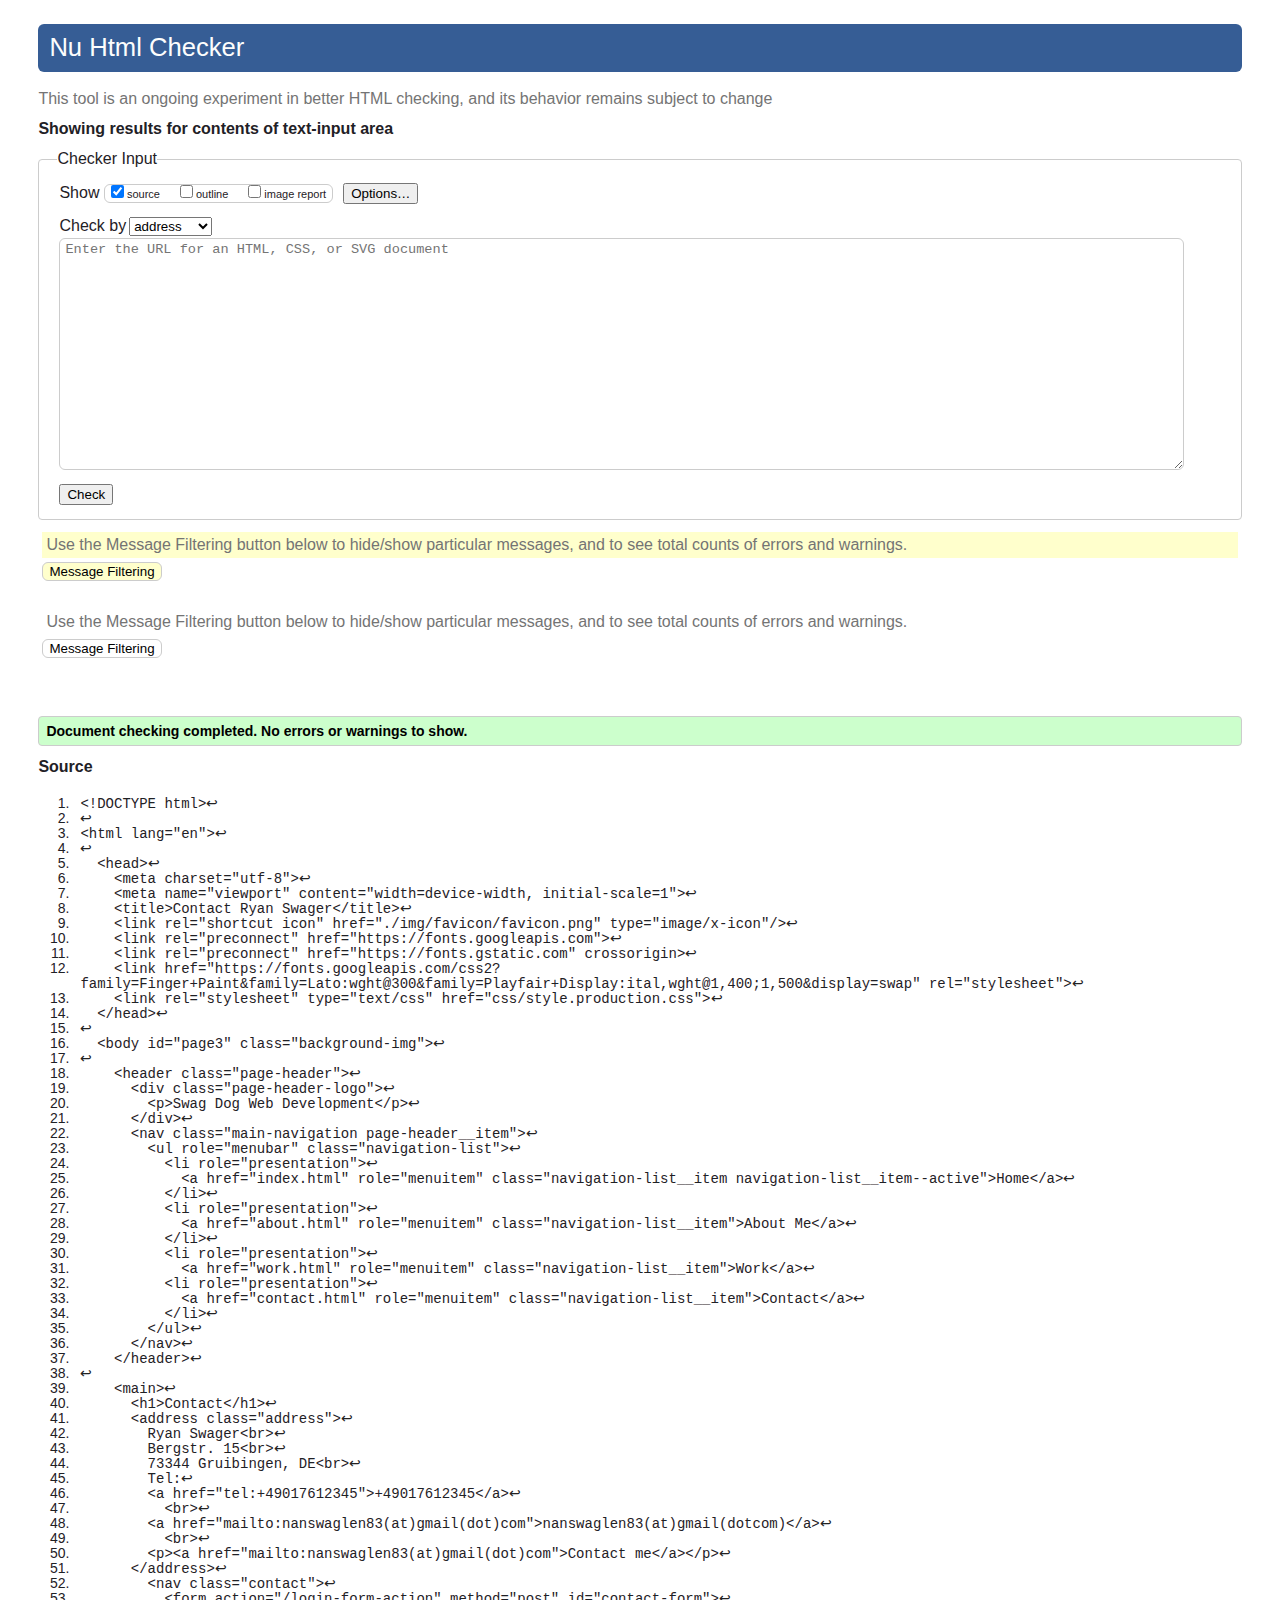
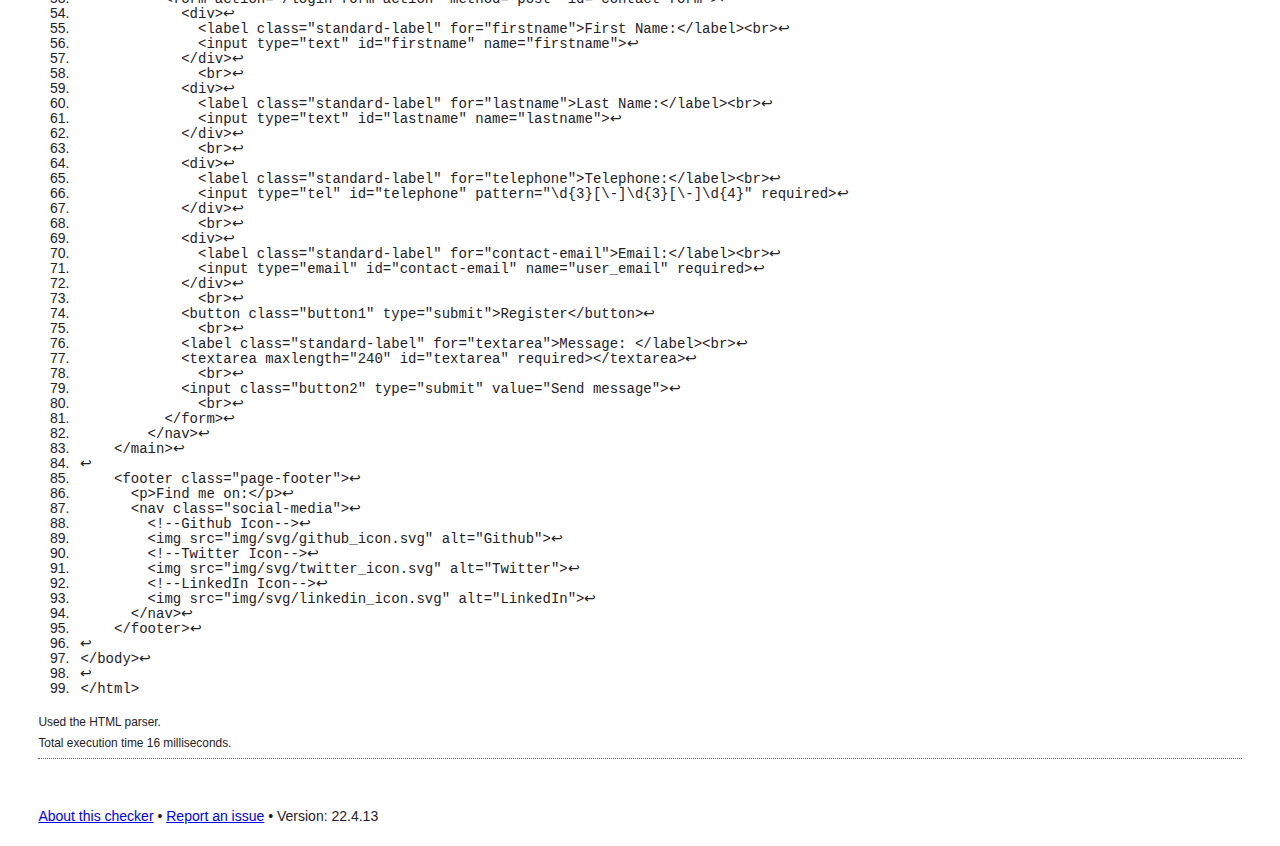
<file: html checker contact.html>
<!DOCTYPE html>
<!-- saved from url=(0037)https://validator.w3.org/nu/#textarea -->
<html lang="en"><head><meta http-equiv="Content-Type" content="text/html; charset=UTF-8"><link href="https://validator.w3.org/nu/icon.png" rel="icon"><link href="./html checker contact_files/style.css" rel="stylesheet"><title>Showing results for contents of text-input area - Nu Html Checker</title><meta name="viewport" content="width=device-width, initial-scale=1"><style></style></head><body cz-shortcut-listen="true"><div id="banner"><h1 id="title"><a href="https://validator.w3.org/nu/"><span>Nu Html Checker</span></a></h1></div><p class="disclaimer">This tool is an ongoing experiment in better HTML checking, and its behavior remains subject to change</p><h2 id="top">Showing results for contents of text-input area</h2><form method="post" enctype="multipart/form-data"><fieldset><legend>Checker Input</legend><p class="checkboxes">Show <span class="checkboxgroup"><label title="Display the markup source of the input document." for="showsource"><input type="checkbox" name="showsource" id="showsource" value="yes" checked="checked">source</label><label title="Display an outline of the input document." for="showoutline"><input type="checkbox" name="showoutline" id="showoutline" value="yes">outline</label><label title="Display a report about the textual alternatives for images." for="showimagereport"><input type="checkbox" name="showimagereport" id="showimagereport" value="yes">image report</label></span><input id="show_options" type="button" value="Options…"><span class="extraoptions hidden"><span class="checkboxgroup"><label title="Check the content of all responses, including (non-200) error responses"><input type="checkbox" name="checkerrorpages" id="checkerrorpages" value="yes">check error pages</label></span><label id="user-agent-label" title="Specify the user-agent string to send in the document request">User-Agent <input name="useragent" list="useragents" value="Validator.nu/LV http://validator.w3.org/services" disabled=""></label><label id="accept-language-label" title="Specify the accept-language header to send in the document request">Accept-Language <input id="acceptlanguage" name="acceptlanguage" disabled=""></label><datalist id="useragents"><option value="Mozilla/5.0 (Linux; Android 4.4.2; en-us; SC-04E Build/KOT49H) AppleWebKit/537.36 (KHTML, like Gecko) Version/1.5 Chrome/28.0.1500.94 Mobile Safari/537.36" label="Android"></option><option value="Mozilla/5.0 (Windows NT 6.1) AppleWebKit/537.36 (KHTML, like Gecko) Chrome/41.0.2228.0 Safari/537.36" label="Chrome"></option><option value="Mozilla/5.0 (Windows NT 6.3; rv:36.0) Gecko/20100101 Firefox/36.0" label="Firefox"></option><option value="Mozilla/5.0 (Windows NT 6.3; Trident/7.0; rv:11.0) like Gecko" label="Internet Explorer"></option><option value="Mozilla/5.0 (iPhone; CPU iPhone OS 6_0 like Mac OS X) AppleWebKit/536.26 (KHTML, like Gecko) Version/6.0 Mobile/10A5376e Safari/8536.25" label="iPhone/iOS Safari"></option><option value="Mozilla/5.0 (Windows NT 6.3) AppleWebKit/537.36 (KHTML, like Gecko) Chrome/41.0.2272.89 Safari/537.36 OPR/28.0.1750.48" label="Opera"></option><option value="Mozilla/5.0 (Macintosh; Intel Mac OS X 10_10_2) AppleWebKit/600.4.10 (KHTML, like Gecko) Version/8.0.4 Safari/600.4.10" label="Safari"></option><option value="Validator.nu/LV" label="default"></option></datalist></span></p><div id="inputregion"><label id="inputlabel">Check by<select id="docselect"><option value="">address</option><option value="file">file upload</option><option value="textarea">text input</option></select></label><label id="csslabel" title="Treat the input as CSS." for="css"><input type="checkbox" name="css" id="css" value="yes">CSS</label><textarea cols="72" rows="15" id="doc" aria-labelledby="docselect"></textarea></div><p><input value="Check" type="submit" id="submit"><input type="hidden" name="content"></p></fieldset></form><section id="filters" class="unexpanded"><div class="message_filtering">Use the Message Filtering button below to hide/show particular messages, and to see total counts of errors and warnings.</div><h2><button class="message_filtering" tabindex="0">Message Filtering</button></h2></section><script type="text/javascript" async="" defer="" src="./html checker contact_files/matomo.js.download"></script><script src="./html checker contact_files/script.js.download"></script><script src="data:text/javascript,var%20_paq%3Dwindow._paq%7C%7C%5B%5D%3B_paq.push%28%5B%22trackPageView%22%5D%29%2C_paq.push%28%5B%22enableLinkTracking%22%5D%29%2Cfunction%28%29%7Bvar%20e%3D%22https%3A%2F%2Fwww.w3.org%2Fanalytics%2Fpiwik%2F%22%3B_paq.push%28%5B%22setTrackerUrl%22%2Ce%2B%22matomo.php%22%5D%29%2C_paq.push%28%5B%22setSiteId%22%2C%22444%22%5D%29%3Bvar%20a%3Ddocument%2Ct%3Da.createElement%28%22script%22%29%2Cp%3Da.getElementsByTagName%28%22script%22%29%5B0%5D%3Bt.type%3D%22text%2Fjavascript%22%2Ct.async%3D%210%2Ct.defer%3D%210%2Ct.src%3De%2B%22matomo.js%22%2Cp.parentNode.insertBefore%28t%2Cp%29%7D%28%29%3B"></script><div id="results"><p class="success">Document checking completed. No errors or warnings to show.</p><h2 id="source">Source</h2><ol class="source"><li id="l1"><code>&lt;!DOCTYPE html&gt;</code><code class="lf" title="Line break">↩</code></li><li id="l2"><code></code><code class="lf" title="Line break">↩</code></li><li id="l3"><code>&lt;html lang="en"&gt;</code><code class="lf" title="Line break">↩</code></li><li id="l4"><code></code><code class="lf" title="Line break">↩</code></li><li id="l5"><code>  &lt;head&gt;</code><code class="lf" title="Line break">↩</code></li><li id="l6"><code>    &lt;meta charset="utf-8"&gt;</code><code class="lf" title="Line break">↩</code></li><li id="l7"><code>    &lt;meta name="viewport" content="width=device-width, initial-scale=1"&gt;</code><code class="lf" title="Line break">↩</code></li><li id="l8"><code>    &lt;title&gt;Contact Ryan Swager&lt;/title&gt;</code><code class="lf" title="Line break">↩</code></li><li id="l9"><code>    &lt;link rel="shortcut icon" href="./img/favicon/favicon.png" type="image/x-icon"/&gt;</code><code class="lf" title="Line break">↩</code></li><li id="l10"><code>    &lt;link rel="preconnect" href="https://fonts.googleapis.com"&gt;</code><code class="lf" title="Line break">↩</code></li><li id="l11"><code>    &lt;link rel="preconnect" href="https://fonts.gstatic.com" crossorigin&gt;</code><code class="lf" title="Line break">↩</code></li><li id="l12"><code>    &lt;link href="https://fonts.googleapis.com/css2?family=Finger+Paint&amp;family=Lato:wght@300&amp;family=Playfair+Display:ital,wght@1,400;1,500&amp;display=swap" rel="stylesheet"&gt;</code><code class="lf" title="Line break">↩</code></li><li id="l13"><code>    &lt;link rel="stylesheet" type="text/css" href="css/style.production.css"&gt;</code><code class="lf" title="Line break">↩</code></li><li id="l14"><code>  &lt;/head&gt;</code><code class="lf" title="Line break">↩</code></li><li id="l15"><code></code><code class="lf" title="Line break">↩</code></li><li id="l16"><code>  &lt;body id="page3" class="background-img"&gt;</code><code class="lf" title="Line break">↩</code></li><li id="l17"><code></code><code class="lf" title="Line break">↩</code></li><li id="l18"><code>    &lt;header class="page-header"&gt;</code><code class="lf" title="Line break">↩</code></li><li id="l19"><code>      &lt;div class="page-header-logo"&gt;</code><code class="lf" title="Line break">↩</code></li><li id="l20"><code>        &lt;p&gt;Swag Dog Web Development&lt;/p&gt;</code><code class="lf" title="Line break">↩</code></li><li id="l21"><code>      &lt;/div&gt;</code><code class="lf" title="Line break">↩</code></li><li id="l22"><code>      &lt;nav class="main-navigation page-header__item"&gt;</code><code class="lf" title="Line break">↩</code></li><li id="l23"><code>        &lt;ul role="menubar" class="navigation-list"&gt;</code><code class="lf" title="Line break">↩</code></li><li id="l24"><code>          &lt;li role="presentation"&gt;</code><code class="lf" title="Line break">↩</code></li><li id="l25"><code>            &lt;a href="index.html" role="menuitem" class="navigation-list__item navigation-list__item--active"&gt;Home&lt;/a&gt;</code><code class="lf" title="Line break">↩</code></li><li id="l26"><code>          &lt;/li&gt;</code><code class="lf" title="Line break">↩</code></li><li id="l27"><code>          &lt;li role="presentation"&gt;</code><code class="lf" title="Line break">↩</code></li><li id="l28"><code>            &lt;a href="about.html" role="menuitem" class="navigation-list__item"&gt;About Me&lt;/a&gt;</code><code class="lf" title="Line break">↩</code></li><li id="l29"><code>          &lt;/li&gt;</code><code class="lf" title="Line break">↩</code></li><li id="l30"><code>          &lt;li role="presentation"&gt;</code><code class="lf" title="Line break">↩</code></li><li id="l31"><code>            &lt;a href="work.html" role="menuitem" class="navigation-list__item"&gt;Work&lt;/a&gt;</code><code class="lf" title="Line break">↩</code></li><li id="l32"><code>          &lt;li role="presentation"&gt;</code><code class="lf" title="Line break">↩</code></li><li id="l33"><code>            &lt;a href="contact.html" role="menuitem" class="navigation-list__item"&gt;Contact&lt;/a&gt;</code><code class="lf" title="Line break">↩</code></li><li id="l34"><code>          &lt;/li&gt;</code><code class="lf" title="Line break">↩</code></li><li id="l35"><code>        &lt;/ul&gt;</code><code class="lf" title="Line break">↩</code></li><li id="l36"><code>      &lt;/nav&gt;</code><code class="lf" title="Line break">↩</code></li><li id="l37"><code>    &lt;/header&gt;</code><code class="lf" title="Line break">↩</code></li><li id="l38"><code></code><code class="lf" title="Line break">↩</code></li><li id="l39"><code>    &lt;main&gt;</code><code class="lf" title="Line break">↩</code></li><li id="l40"><code>      &lt;h1&gt;Contact&lt;/h1&gt;</code><code class="lf" title="Line break">↩</code></li><li id="l41"><code>      &lt;address class="address"&gt;</code><code class="lf" title="Line break">↩</code></li><li id="l42"><code>        Ryan Swager&lt;br&gt;</code><code class="lf" title="Line break">↩</code></li><li id="l43"><code>        Bergstr. 15&lt;br&gt;</code><code class="lf" title="Line break">↩</code></li><li id="l44"><code>        73344 Gruibingen, DE&lt;br&gt;</code><code class="lf" title="Line break">↩</code></li><li id="l45"><code>        Tel:</code><code class="lf" title="Line break">↩</code></li><li id="l46"><code>        &lt;a href="tel:+49017612345"&gt;+49017612345&lt;/a&gt;</code><code class="lf" title="Line break">↩</code></li><li id="l47"><code>          &lt;br&gt;</code><code class="lf" title="Line break">↩</code></li><li id="l48"><code>        &lt;a href="mailto:nanswaglen83(at)gmail(dot)com"&gt;nanswaglen83(at)gmail(dotcom)&lt;/a&gt;</code><code class="lf" title="Line break">↩</code></li><li id="l49"><code>          &lt;br&gt;</code><code class="lf" title="Line break">↩</code></li><li id="l50"><code>        &lt;p&gt;&lt;a href="mailto:nanswaglen83(at)gmail(dot)com"&gt;Contact me&lt;/a&gt;&lt;/p&gt;</code><code class="lf" title="Line break">↩</code></li><li id="l51"><code>      &lt;/address&gt;</code><code class="lf" title="Line break">↩</code></li><li id="l52"><code>        &lt;nav class="contact"&gt;</code><code class="lf" title="Line break">↩</code></li><li id="l53"><code>          &lt;form action="/login-form-action" method="post" id="contact-form"&gt;</code><code class="lf" title="Line break">↩</code></li><li id="l54"><code>            &lt;div&gt;</code><code class="lf" title="Line break">↩</code></li><li id="l55"><code>              &lt;label class="standard-label" for="firstname"&gt;First Name:&lt;/label&gt;&lt;br&gt;</code><code class="lf" title="Line break">↩</code></li><li id="l56"><code>              &lt;input type="text" id="firstname" name="firstname"&gt;</code><code class="lf" title="Line break">↩</code></li><li id="l57"><code>            &lt;/div&gt;</code><code class="lf" title="Line break">↩</code></li><li id="l58"><code>              &lt;br&gt;</code><code class="lf" title="Line break">↩</code></li><li id="l59"><code>            &lt;div&gt;</code><code class="lf" title="Line break">↩</code></li><li id="l60"><code>              &lt;label class="standard-label" for="lastname"&gt;Last Name:&lt;/label&gt;&lt;br&gt;</code><code class="lf" title="Line break">↩</code></li><li id="l61"><code>              &lt;input type="text" id="lastname" name="lastname"&gt;</code><code class="lf" title="Line break">↩</code></li><li id="l62"><code>            &lt;/div&gt;</code><code class="lf" title="Line break">↩</code></li><li id="l63"><code>              &lt;br&gt;</code><code class="lf" title="Line break">↩</code></li><li id="l64"><code>            &lt;div&gt;</code><code class="lf" title="Line break">↩</code></li><li id="l65"><code>              &lt;label class="standard-label" for="telephone"&gt;Telephone:&lt;/label&gt;&lt;br&gt;</code><code class="lf" title="Line break">↩</code></li><li id="l66"><code>              &lt;input type="tel" id="telephone" pattern="\d{3}[\-]\d{3}[\-]\d{4}" required&gt;</code><code class="lf" title="Line break">↩</code></li><li id="l67"><code>            &lt;/div&gt;</code><code class="lf" title="Line break">↩</code></li><li id="l68"><code>              &lt;br&gt;</code><code class="lf" title="Line break">↩</code></li><li id="l69"><code>            &lt;div&gt;</code><code class="lf" title="Line break">↩</code></li><li id="l70"><code>              &lt;label class="standard-label" for="contact-email"&gt;Email:&lt;/label&gt;&lt;br&gt;</code><code class="lf" title="Line break">↩</code></li><li id="l71"><code>              &lt;input type="email" id="contact-email" name="user_email" required&gt;</code><code class="lf" title="Line break">↩</code></li><li id="l72"><code>            &lt;/div&gt;</code><code class="lf" title="Line break">↩</code></li><li id="l73"><code>              &lt;br&gt;</code><code class="lf" title="Line break">↩</code></li><li id="l74"><code>            &lt;button class="button1" type="submit"&gt;Register&lt;/button&gt;</code><code class="lf" title="Line break">↩</code></li><li id="l75"><code>              &lt;br&gt;</code><code class="lf" title="Line break">↩</code></li><li id="l76"><code>            &lt;label class="standard-label" for="textarea"&gt;Message: &lt;/label&gt;&lt;br&gt;</code><code class="lf" title="Line break">↩</code></li><li id="l77"><code>            &lt;textarea maxlength="240" id="textarea" required&gt;&lt;/textarea&gt;</code><code class="lf" title="Line break">↩</code></li><li id="l78"><code>              &lt;br&gt;</code><code class="lf" title="Line break">↩</code></li><li id="l79"><code>            &lt;input class="button2" type="submit" value="Send message"&gt;</code><code class="lf" title="Line break">↩</code></li><li id="l80"><code>              &lt;br&gt;</code><code class="lf" title="Line break">↩</code></li><li id="l81"><code>          &lt;/form&gt;</code><code class="lf" title="Line break">↩</code></li><li id="l82"><code>        &lt;/nav&gt;</code><code class="lf" title="Line break">↩</code></li><li id="l83"><code>    &lt;/main&gt;</code><code class="lf" title="Line break">↩</code></li><li id="l84"><code></code><code class="lf" title="Line break">↩</code></li><li id="l85"><code>    &lt;footer class="page-footer"&gt;</code><code class="lf" title="Line break">↩</code></li><li id="l86"><code>      &lt;p&gt;Find me on:&lt;/p&gt;</code><code class="lf" title="Line break">↩</code></li><li id="l87"><code>      &lt;nav class="social-media"&gt;</code><code class="lf" title="Line break">↩</code></li><li id="l88"><code>        &lt;!--Github Icon--&gt;</code><code class="lf" title="Line break">↩</code></li><li id="l89"><code>        &lt;img src="img/svg/github_icon.svg" alt="Github"&gt;</code><code class="lf" title="Line break">↩</code></li><li id="l90"><code>        &lt;!--Twitter Icon--&gt;</code><code class="lf" title="Line break">↩</code></li><li id="l91"><code>        &lt;img src="img/svg/twitter_icon.svg" alt="Twitter"&gt;</code><code class="lf" title="Line break">↩</code></li><li id="l92"><code>        &lt;!--LinkedIn Icon--&gt;</code><code class="lf" title="Line break">↩</code></li><li id="l93"><code>        &lt;img src="img/svg/linkedin_icon.svg" alt="LinkedIn"&gt;</code><code class="lf" title="Line break">↩</code></li><li id="l94"><code>      &lt;/nav&gt;</code><code class="lf" title="Line break">↩</code></li><li id="l95"><code>    &lt;/footer&gt;</code><code class="lf" title="Line break">↩</code></li><li id="l96"><code></code><code class="lf" title="Line break">↩</code></li><li id="l97"><code>&lt;/body&gt;</code><code class="lf" title="Line break">↩</code></li><li id="l98"><code></code><code class="lf" title="Line break">↩</code></li><li id="l99"><code>&lt;/html&gt;</code></li></ol><div class="details"><p class="msgschema">Used the schema for HTML + SVG 1.1 + MathML 3.0 + RDFa 1.1.</p><p class="msgmediatype">Used the HTML parser.</p></div><p class="stats">Total execution time 16 milliseconds.</p></div><hr><div id="about"><p><a href="https://validator.w3.org/nu/about.html">About this checker</a> • <a href="https://validator.w3.org/nu/about.html#issues">Report an issue</a> • <span class="version">Version: 22.4.13</span></p></div></body></html>
</file>
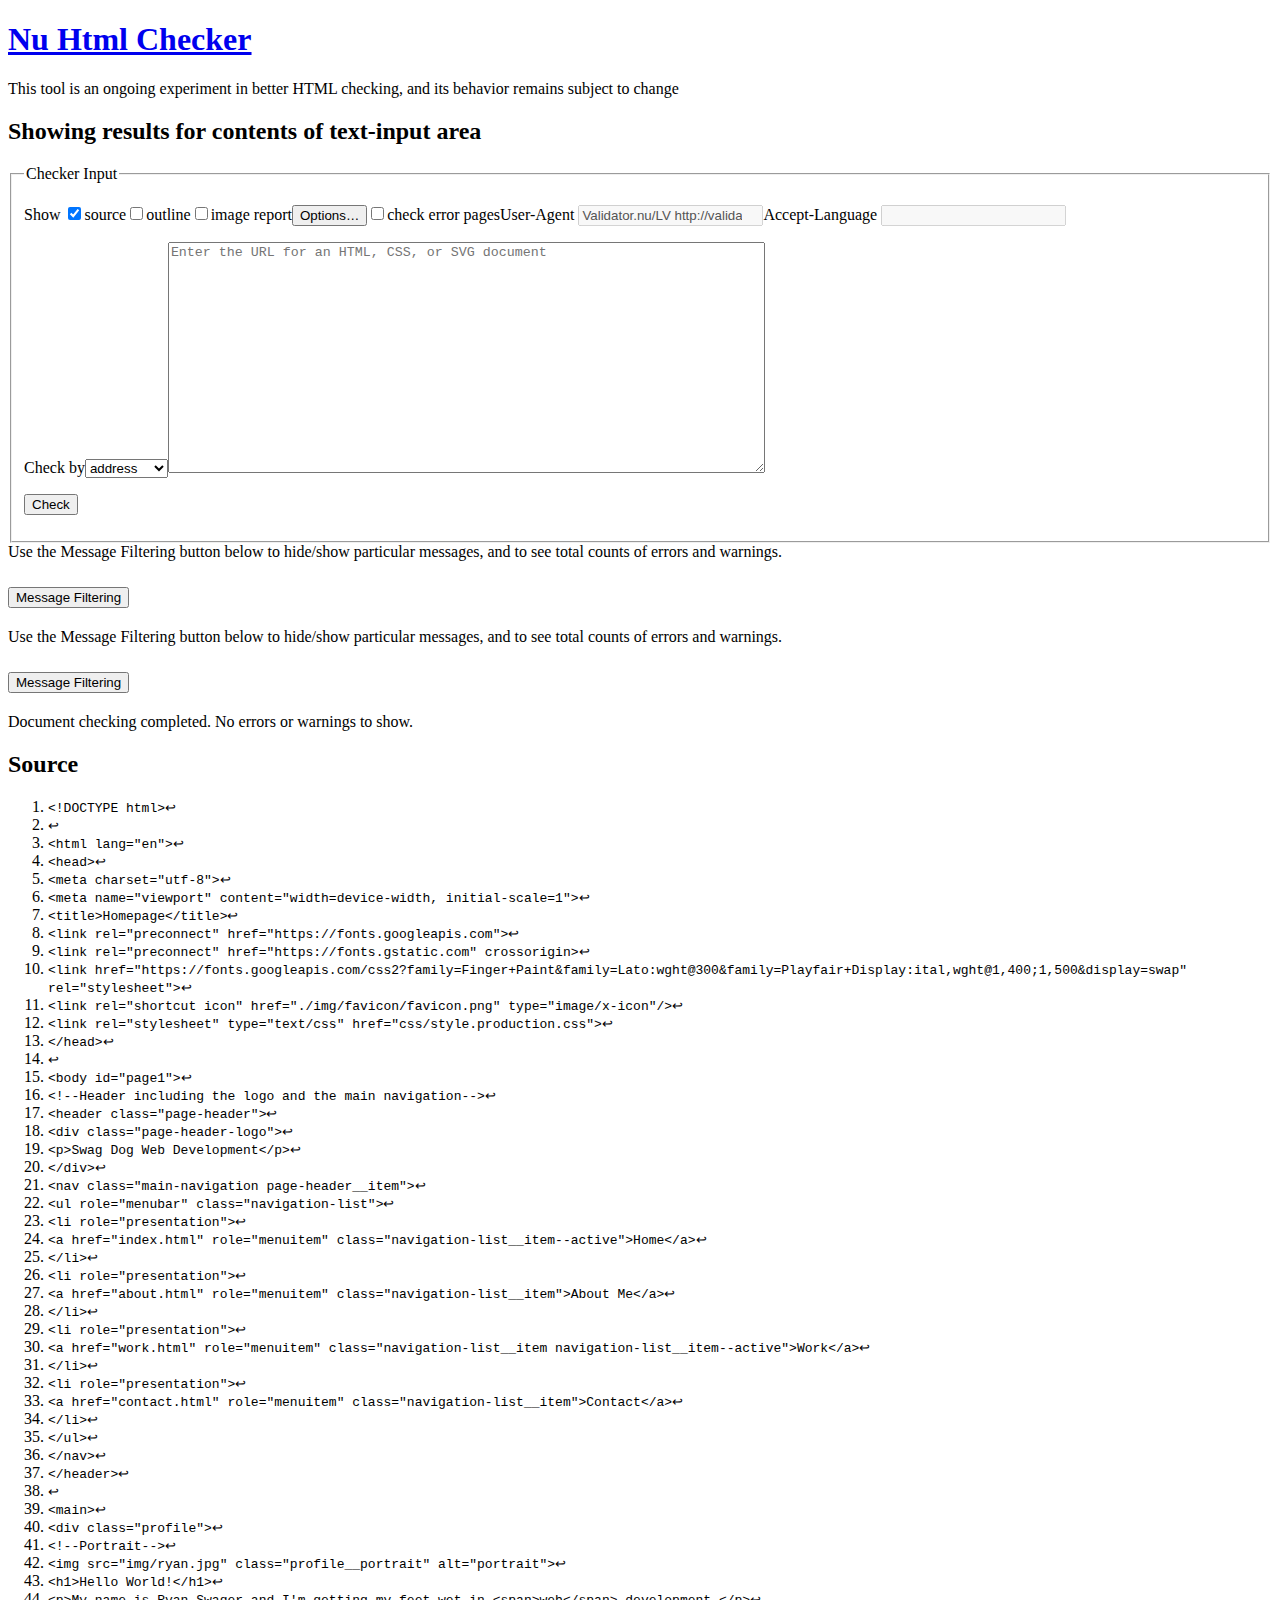
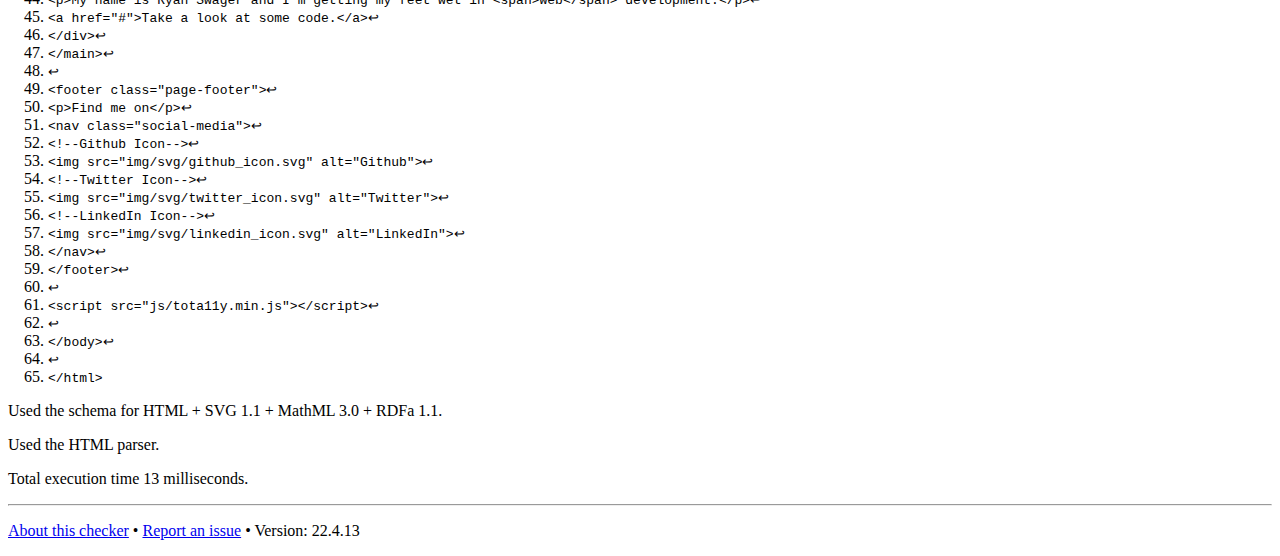
<file: html checker index.html>
<!DOCTYPE html>
<!-- saved from url=(0143)file:///C:/Users/HP/Documents/Portfolio/lesson%201.9/Showing%20results%20for%20contents%20of%20text-input%20area%20-%20Nu%20Html%20Checker.html -->
<html lang="en"><head><meta http-equiv="Content-Type" content="text/html; charset=UTF-8"><link href="https://validator.w3.org/nu/icon.png" rel="icon"><link href="file:///C:/Users/HP/Documents/Portfolio/lesson%201.9/Showing%20results%20for%20contents%20of%20text-input%20area%20-%20Nu%20Html%20Checker_files/style.css" rel="stylesheet"><title>Showing results for contents of text-input area - Nu Html Checker</title><meta name="viewport" content="width=device-width, initial-scale=1"><style></style><style></style></head><body cz-shortcut-listen="true"><div id="banner"><h1 id="title"><a href="https://validator.w3.org/nu/"><span>Nu Html Checker</span></a></h1></div><p class="disclaimer">This tool is an ongoing experiment in better HTML checking, and its behavior remains subject to change</p><h2 id="top">Showing results for contents of text-input area</h2><form method="get" enctype=""><fieldset><legend>Checker Input</legend><p class="checkboxes">Show <span class="checkboxgroup"><label title="Display the markup source of the input document." for="showsource"><input type="checkbox" name="showsource" id="showsource" value="yes" checked="checked">source</label><label title="Display an outline of the input document." for="showoutline"><input type="checkbox" name="showoutline" id="showoutline" value="yes">outline</label><label title="Display a report about the textual alternatives for images." for="showimagereport"><input type="checkbox" name="showimagereport" id="showimagereport" value="yes">image report</label></span><input id="show_options" type="button" value="Options…"><span class="extraoptions hidden"><span class="checkboxgroup"><label title="Check the content of all responses, including (non-200) error responses"><input type="checkbox" name="checkerrorpages" id="checkerrorpages" value="yes">check error pages</label></span><label id="user-agent-label" title="Specify the user-agent string to send in the document request">User-Agent <input name="useragent" list="useragents" value="Validator.nu/LV http://validator.w3.org/services" disabled=""></label><label id="accept-language-label" title="Specify the accept-language header to send in the document request">Accept-Language <input id="acceptlanguage" name="acceptlanguage" disabled=""></label><datalist id="useragents"><option value="Mozilla/5.0 (Linux; Android 4.4.2; en-us; SC-04E Build/KOT49H) AppleWebKit/537.36 (KHTML, like Gecko) Version/1.5 Chrome/28.0.1500.94 Mobile Safari/537.36" label="Android"></option><option value="Mozilla/5.0 (Windows NT 6.1) AppleWebKit/537.36 (KHTML, like Gecko) Chrome/41.0.2228.0 Safari/537.36" label="Chrome"></option><option value="Mozilla/5.0 (Windows NT 6.3; rv:36.0) Gecko/20100101 Firefox/36.0" label="Firefox"></option><option value="Mozilla/5.0 (Windows NT 6.3; Trident/7.0; rv:11.0) like Gecko" label="Internet Explorer"></option><option value="Mozilla/5.0 (iPhone; CPU iPhone OS 6_0 like Mac OS X) AppleWebKit/536.26 (KHTML, like Gecko) Version/6.0 Mobile/10A5376e Safari/8536.25" label="iPhone/iOS Safari"></option><option value="Mozilla/5.0 (Windows NT 6.3) AppleWebKit/537.36 (KHTML, like Gecko) Chrome/41.0.2272.89 Safari/537.36 OPR/28.0.1750.48" label="Opera"></option><option value="Mozilla/5.0 (Macintosh; Intel Mac OS X 10_10_2) AppleWebKit/600.4.10 (KHTML, like Gecko) Version/8.0.4 Safari/600.4.10" label="Safari"></option><option value="Validator.nu/LV" label="default"></option><option value="Mozilla/5.0 (Linux; Android 4.4.2; en-us; SC-04E Build/KOT49H) AppleWebKit/537.36 (KHTML, like Gecko) Version/1.5 Chrome/28.0.1500.94 Mobile Safari/537.36" label="Android"></option><option value="Mozilla/5.0 (Windows NT 6.1) AppleWebKit/537.36 (KHTML, like Gecko) Chrome/41.0.2228.0 Safari/537.36" label="Chrome"></option><option value="Mozilla/5.0 (Windows NT 6.3; rv:36.0) Gecko/20100101 Firefox/36.0" label="Firefox"></option><option value="Mozilla/5.0 (Windows NT 6.3; Trident/7.0; rv:11.0) like Gecko" label="Internet Explorer"></option><option value="Mozilla/5.0 (iPhone; CPU iPhone OS 6_0 like Mac OS X) AppleWebKit/536.26 (KHTML, like Gecko) Version/6.0 Mobile/10A5376e Safari/8536.25" label="iPhone/iOS Safari"></option><option value="Mozilla/5.0 (Windows NT 6.3) AppleWebKit/537.36 (KHTML, like Gecko) Chrome/41.0.2272.89 Safari/537.36 OPR/28.0.1750.48" label="Opera"></option><option value="Mozilla/5.0 (Macintosh; Intel Mac OS X 10_10_2) AppleWebKit/600.4.10 (KHTML, like Gecko) Version/8.0.4 Safari/600.4.10" label="Safari"></option><option value="Validator.nu/LV" label="default"></option></datalist></span></p><div id="inputregion"><label id="inputlabel">Check by<select id="docselect"><option value="">address</option><option value="file">file upload</option><option value="textarea">text input</option></select></label><textarea cols="72" rows="15" id="doc" aria-labelledby="docselect" required="" placeholder="Enter the URL for an HTML, CSS, or SVG document"></textarea></div><p><input value="Check" type="submit" id="submit"><input type="hidden" name="content"></p></fieldset></form><section id="filters" class="unexpanded"><div>Use the Message Filtering button below to hide/show particular messages, and to see total counts of errors and warnings.</div><h2><button>Message Filtering</button></h2></section><section id="filters" class="unexpanded"><div class="message_filtering">Use the Message Filtering button below to hide/show particular messages, and to see total counts of errors and warnings.</div><h2><button class="message_filtering" tabindex="0">Message Filtering</button></h2></section><script type="text/javascript" async="" defer="" src="./html checker index_files/matomo.js.download"></script><script type="text/javascript" async="" defer="" src="file:///C:/Users/HP/Documents/Portfolio/lesson%201.9/Showing%20results%20for%20contents%20of%20text-input%20area%20-%20Nu%20Html%20Checker_files/matomo.js.download"></script><script src="file:///C:/Users/HP/Documents/Portfolio/lesson%201.9/Showing%20results%20for%20contents%20of%20text-input%20area%20-%20Nu%20Html%20Checker_files/script.js.download"></script><script src="data:text/javascript,var%20_paq%3Dwindow._paq%7C%7C%5B%5D%3B_paq.push%28%5B%22trackPageView%22%5D%29%2C_paq.push%28%5B%22enableLinkTracking%22%5D%29%2Cfunction%28%29%7Bvar%20e%3D%22https%3A%2F%2Fwww.w3.org%2Fanalytics%2Fpiwik%2F%22%3B_paq.push%28%5B%22setTrackerUrl%22%2Ce%2B%22matomo.php%22%5D%29%2C_paq.push%28%5B%22setSiteId%22%2C%22444%22%5D%29%3Bvar%20a%3Ddocument%2Ct%3Da.createElement%28%22script%22%29%2Cp%3Da.getElementsByTagName%28%22script%22%29%5B0%5D%3Bt.type%3D%22text%2Fjavascript%22%2Ct.async%3D%210%2Ct.defer%3D%210%2Ct.src%3De%2B%22matomo.js%22%2Cp.parentNode.insertBefore%28t%2Cp%29%7D%28%29%3B"></script><div id="results"><p class="success">Document checking completed. No errors or warnings to show.</p><h2 id="source">Source</h2><ol class="source"><li id="l1"><code>&lt;!DOCTYPE html&gt;</code><code class="lf" title="Line break">↩</code></li><li id="l2"><code></code><code class="lf" title="Line break">↩</code></li><li id="l3"><code>&lt;html lang="en"&gt;</code><code class="lf" title="Line break">↩</code></li><li id="l4"><code>  &lt;head&gt;</code><code class="lf" title="Line break">↩</code></li><li id="l5"><code>    &lt;meta charset="utf-8"&gt;</code><code class="lf" title="Line break">↩</code></li><li id="l6"><code>    &lt;meta name="viewport" content="width=device-width, initial-scale=1"&gt;</code><code class="lf" title="Line break">↩</code></li><li id="l7"><code>    &lt;title&gt;Homepage&lt;/title&gt;</code><code class="lf" title="Line break">↩</code></li><li id="l8"><code>    &lt;link rel="preconnect" href="https://fonts.googleapis.com"&gt;</code><code class="lf" title="Line break">↩</code></li><li id="l9"><code>    &lt;link rel="preconnect" href="https://fonts.gstatic.com" crossorigin&gt;</code><code class="lf" title="Line break">↩</code></li><li id="l10"><code>    &lt;link href="https://fonts.googleapis.com/css2?family=Finger+Paint&amp;family=Lato:wght@300&amp;family=Playfair+Display:ital,wght@1,400;1,500&amp;display=swap" rel="stylesheet"&gt;</code><code class="lf" title="Line break">↩</code></li><li id="l11"><code>    &lt;link rel="shortcut icon" href="./img/favicon/favicon.png" type="image/x-icon"/&gt;</code><code class="lf" title="Line break">↩</code></li><li id="l12"><code>    &lt;link rel="stylesheet" type="text/css" href="css/style.production.css"&gt;</code><code class="lf" title="Line break">↩</code></li><li id="l13"><code>  &lt;/head&gt;</code><code class="lf" title="Line break">↩</code></li><li id="l14"><code></code><code class="lf" title="Line break">↩</code></li><li id="l15"><code>  &lt;body id="page1"&gt;</code><code class="lf" title="Line break">↩</code></li><li id="l16"><code>    &lt;!--Header including the logo and the main navigation--&gt;</code><code class="lf" title="Line break">↩</code></li><li id="l17"><code>    &lt;header class="page-header"&gt;</code><code class="lf" title="Line break">↩</code></li><li id="l18"><code>      &lt;div class="page-header-logo"&gt;</code><code class="lf" title="Line break">↩</code></li><li id="l19"><code>        &lt;p&gt;Swag Dog Web Development&lt;/p&gt;</code><code class="lf" title="Line break">↩</code></li><li id="l20"><code>      &lt;/div&gt;</code><code class="lf" title="Line break">↩</code></li><li id="l21"><code>      &lt;nav class="main-navigation page-header__item"&gt;</code><code class="lf" title="Line break">↩</code></li><li id="l22"><code>        &lt;ul role="menubar" class="navigation-list"&gt;</code><code class="lf" title="Line break">↩</code></li><li id="l23"><code>          &lt;li role="presentation"&gt;</code><code class="lf" title="Line break">↩</code></li><li id="l24"><code>            &lt;a href="index.html" role="menuitem" class="navigation-list__item--active"&gt;Home&lt;/a&gt;</code><code class="lf" title="Line break">↩</code></li><li id="l25"><code>          &lt;/li&gt;</code><code class="lf" title="Line break">↩</code></li><li id="l26"><code>          &lt;li role="presentation"&gt;</code><code class="lf" title="Line break">↩</code></li><li id="l27"><code>            &lt;a href="about.html" role="menuitem" class="navigation-list__item"&gt;About Me&lt;/a&gt;</code><code class="lf" title="Line break">↩</code></li><li id="l28"><code>          &lt;/li&gt;</code><code class="lf" title="Line break">↩</code></li><li id="l29"><code>          &lt;li role="presentation"&gt;</code><code class="lf" title="Line break">↩</code></li><li id="l30"><code>            &lt;a href="work.html" role="menuitem" class="navigation-list__item navigation-list__item--active"&gt;Work&lt;/a&gt;</code><code class="lf" title="Line break">↩</code></li><li id="l31"><code>          &lt;/li&gt;</code><code class="lf" title="Line break">↩</code></li><li id="l32"><code>          &lt;li role="presentation"&gt;</code><code class="lf" title="Line break">↩</code></li><li id="l33"><code>            &lt;a href="contact.html" role="menuitem" class="navigation-list__item"&gt;Contact&lt;/a&gt;</code><code class="lf" title="Line break">↩</code></li><li id="l34"><code>          &lt;/li&gt;</code><code class="lf" title="Line break">↩</code></li><li id="l35"><code>        &lt;/ul&gt;</code><code class="lf" title="Line break">↩</code></li><li id="l36"><code>      &lt;/nav&gt;</code><code class="lf" title="Line break">↩</code></li><li id="l37"><code>    &lt;/header&gt;</code><code class="lf" title="Line break">↩</code></li><li id="l38"><code></code><code class="lf" title="Line break">↩</code></li><li id="l39"><code>    &lt;main&gt;</code><code class="lf" title="Line break">↩</code></li><li id="l40"><code>      &lt;div class="profile"&gt;</code><code class="lf" title="Line break">↩</code></li><li id="l41"><code>        &lt;!--Portrait--&gt;</code><code class="lf" title="Line break">↩</code></li><li id="l42"><code>        &lt;img src="img/ryan.jpg" class="profile__portrait" alt="portrait"&gt;</code><code class="lf" title="Line break">↩</code></li><li id="l43"><code>        &lt;h1&gt;Hello World!&lt;/h1&gt;</code><code class="lf" title="Line break">↩</code></li><li id="l44"><code>        &lt;p&gt;My name is Ryan Swager and I'm getting my feet wet in &lt;span&gt;web&lt;/span&gt; development.&lt;/p&gt;</code><code class="lf" title="Line break">↩</code></li><li id="l45"><code>        &lt;a href="#"&gt;Take a look at some code.&lt;/a&gt;</code><code class="lf" title="Line break">↩</code></li><li id="l46"><code>      &lt;/div&gt;</code><code class="lf" title="Line break">↩</code></li><li id="l47"><code>    &lt;/main&gt;</code><code class="lf" title="Line break">↩</code></li><li id="l48"><code></code><code class="lf" title="Line break">↩</code></li><li id="l49"><code>    &lt;footer class="page-footer"&gt;</code><code class="lf" title="Line break">↩</code></li><li id="l50"><code>      &lt;p&gt;Find me on&lt;/p&gt;</code><code class="lf" title="Line break">↩</code></li><li id="l51"><code>      &lt;nav class="social-media"&gt;</code><code class="lf" title="Line break">↩</code></li><li id="l52"><code>        &lt;!--Github Icon--&gt;</code><code class="lf" title="Line break">↩</code></li><li id="l53"><code>        &lt;img src="img/svg/github_icon.svg" alt="Github"&gt;</code><code class="lf" title="Line break">↩</code></li><li id="l54"><code>        &lt;!--Twitter Icon--&gt;</code><code class="lf" title="Line break">↩</code></li><li id="l55"><code>        &lt;img src="img/svg/twitter_icon.svg" alt="Twitter"&gt;</code><code class="lf" title="Line break">↩</code></li><li id="l56"><code>        &lt;!--LinkedIn Icon--&gt;</code><code class="lf" title="Line break">↩</code></li><li id="l57"><code>        &lt;img src="img/svg/linkedin_icon.svg" alt="LinkedIn"&gt;</code><code class="lf" title="Line break">↩</code></li><li id="l58"><code>      &lt;/nav&gt;</code><code class="lf" title="Line break">↩</code></li><li id="l59"><code>    &lt;/footer&gt;</code><code class="lf" title="Line break">↩</code></li><li id="l60"><code></code><code class="lf" title="Line break">↩</code></li><li id="l61"><code>    &lt;script src="js/tota11y.min.js"&gt;&lt;/script&gt;</code><code class="lf" title="Line break">↩</code></li><li id="l62"><code></code><code class="lf" title="Line break">↩</code></li><li id="l63"><code>  &lt;/body&gt;</code><code class="lf" title="Line break">↩</code></li><li id="l64"><code></code><code class="lf" title="Line break">↩</code></li><li id="l65"><code>&lt;/html&gt;</code></li></ol><div class="details"><p class="msgschema">Used the schema for HTML + SVG 1.1 + MathML 3.0 + RDFa 1.1.</p><p class="msgmediatype">Used the HTML parser.</p></div><p class="stats">Total execution time 13 milliseconds.</p></div><hr><div id="about"><p><a href="https://validator.w3.org/nu/about.html">About this checker</a> • <a href="https://validator.w3.org/nu/about.html#issues">Report an issue</a> • <span class="version">Version: 22.4.13</span></p></div></body></html>
</file>
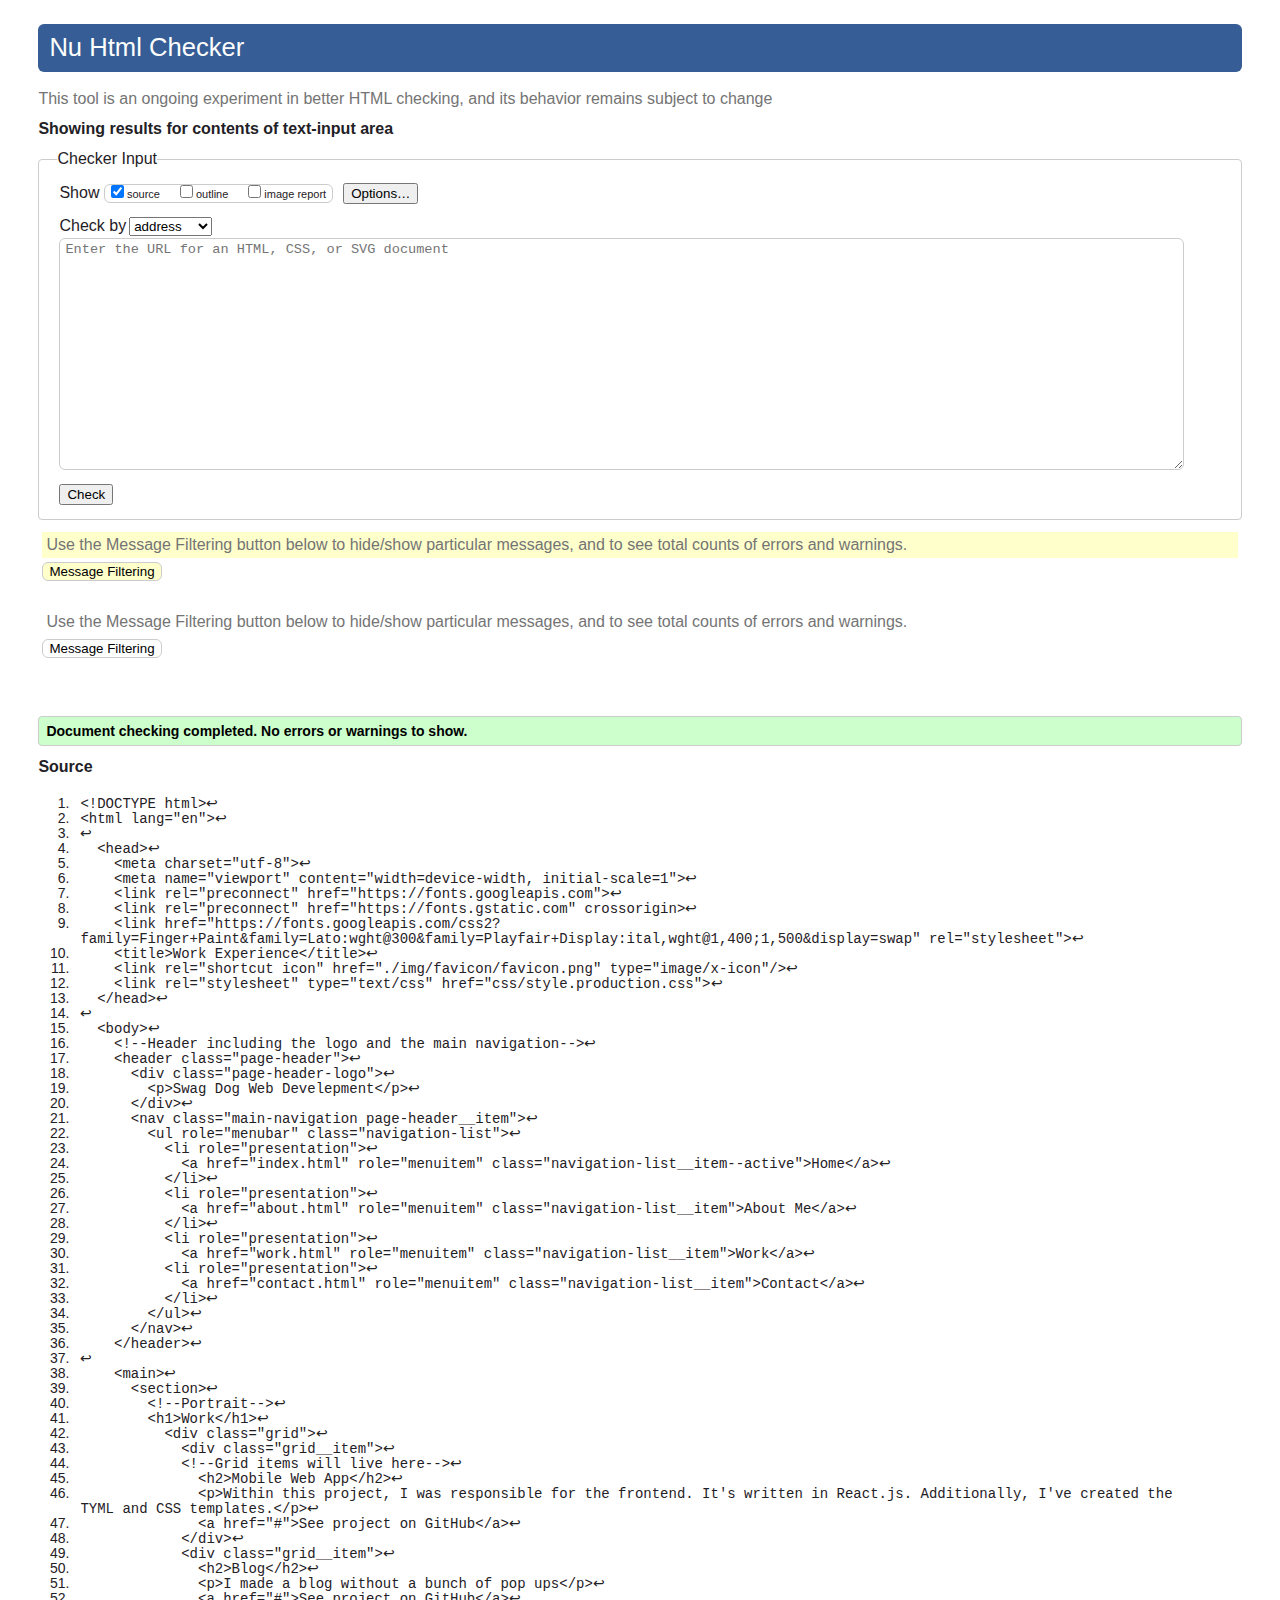
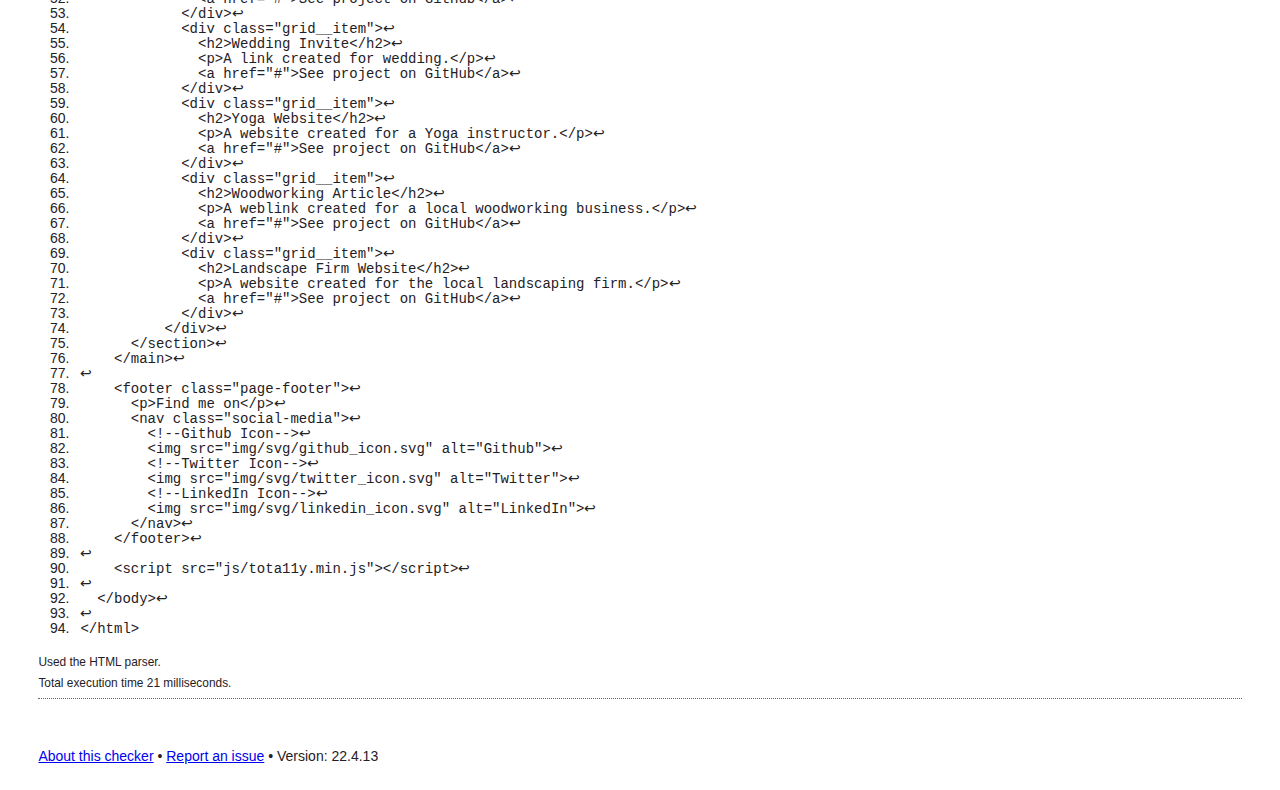
<file: html checker work.html>
<!DOCTYPE html>
<!-- saved from url=(0037)https://validator.w3.org/nu/#textarea -->
<html lang="en"><head><meta http-equiv="Content-Type" content="text/html; charset=UTF-8"><link href="https://validator.w3.org/nu/icon.png" rel="icon"><link href="./html checker work_files/style.css" rel="stylesheet"><title>Showing results for contents of text-input area - Nu Html Checker</title><meta name="viewport" content="width=device-width, initial-scale=1"><style></style></head><body cz-shortcut-listen="true"><div id="banner"><h1 id="title"><a href="https://validator.w3.org/nu/"><span>Nu Html Checker</span></a></h1></div><p class="disclaimer">This tool is an ongoing experiment in better HTML checking, and its behavior remains subject to change</p><h2 id="top">Showing results for contents of text-input area</h2><form method="post" enctype="multipart/form-data"><fieldset><legend>Checker Input</legend><p class="checkboxes">Show <span class="checkboxgroup"><label title="Display the markup source of the input document." for="showsource"><input type="checkbox" name="showsource" id="showsource" value="yes" checked="checked">source</label><label title="Display an outline of the input document." for="showoutline"><input type="checkbox" name="showoutline" id="showoutline" value="yes">outline</label><label title="Display a report about the textual alternatives for images." for="showimagereport"><input type="checkbox" name="showimagereport" id="showimagereport" value="yes">image report</label></span><input id="show_options" type="button" value="Options…"><span class="extraoptions hidden"><span class="checkboxgroup"><label title="Check the content of all responses, including (non-200) error responses"><input type="checkbox" name="checkerrorpages" id="checkerrorpages" value="yes">check error pages</label></span><label id="user-agent-label" title="Specify the user-agent string to send in the document request">User-Agent <input name="useragent" list="useragents" value="Validator.nu/LV http://validator.w3.org/services" disabled=""></label><label id="accept-language-label" title="Specify the accept-language header to send in the document request">Accept-Language <input id="acceptlanguage" name="acceptlanguage" disabled=""></label><datalist id="useragents"><option value="Mozilla/5.0 (Linux; Android 4.4.2; en-us; SC-04E Build/KOT49H) AppleWebKit/537.36 (KHTML, like Gecko) Version/1.5 Chrome/28.0.1500.94 Mobile Safari/537.36" label="Android"></option><option value="Mozilla/5.0 (Windows NT 6.1) AppleWebKit/537.36 (KHTML, like Gecko) Chrome/41.0.2228.0 Safari/537.36" label="Chrome"></option><option value="Mozilla/5.0 (Windows NT 6.3; rv:36.0) Gecko/20100101 Firefox/36.0" label="Firefox"></option><option value="Mozilla/5.0 (Windows NT 6.3; Trident/7.0; rv:11.0) like Gecko" label="Internet Explorer"></option><option value="Mozilla/5.0 (iPhone; CPU iPhone OS 6_0 like Mac OS X) AppleWebKit/536.26 (KHTML, like Gecko) Version/6.0 Mobile/10A5376e Safari/8536.25" label="iPhone/iOS Safari"></option><option value="Mozilla/5.0 (Windows NT 6.3) AppleWebKit/537.36 (KHTML, like Gecko) Chrome/41.0.2272.89 Safari/537.36 OPR/28.0.1750.48" label="Opera"></option><option value="Mozilla/5.0 (Macintosh; Intel Mac OS X 10_10_2) AppleWebKit/600.4.10 (KHTML, like Gecko) Version/8.0.4 Safari/600.4.10" label="Safari"></option><option value="Validator.nu/LV" label="default"></option></datalist></span></p><div id="inputregion"><label id="inputlabel">Check by<select id="docselect"><option value="">address</option><option value="file">file upload</option><option value="textarea">text input</option></select></label><label id="csslabel" title="Treat the input as CSS." for="css"><input type="checkbox" name="css" id="css" value="yes">CSS</label><textarea cols="72" rows="15" id="doc" aria-labelledby="docselect"></textarea></div><p><input value="Check" type="submit" id="submit"><input type="hidden" name="content"></p></fieldset></form><section id="filters" class="unexpanded"><div class="message_filtering">Use the Message Filtering button below to hide/show particular messages, and to see total counts of errors and warnings.</div><h2><button class="message_filtering" tabindex="0">Message Filtering</button></h2></section><script type="text/javascript" async="" defer="" src="./html checker work_files/matomo.js.download"></script><script src="./html checker work_files/script.js.download"></script><script src="data:text/javascript,var%20_paq%3Dwindow._paq%7C%7C%5B%5D%3B_paq.push%28%5B%22trackPageView%22%5D%29%2C_paq.push%28%5B%22enableLinkTracking%22%5D%29%2Cfunction%28%29%7Bvar%20e%3D%22https%3A%2F%2Fwww.w3.org%2Fanalytics%2Fpiwik%2F%22%3B_paq.push%28%5B%22setTrackerUrl%22%2Ce%2B%22matomo.php%22%5D%29%2C_paq.push%28%5B%22setSiteId%22%2C%22444%22%5D%29%3Bvar%20a%3Ddocument%2Ct%3Da.createElement%28%22script%22%29%2Cp%3Da.getElementsByTagName%28%22script%22%29%5B0%5D%3Bt.type%3D%22text%2Fjavascript%22%2Ct.async%3D%210%2Ct.defer%3D%210%2Ct.src%3De%2B%22matomo.js%22%2Cp.parentNode.insertBefore%28t%2Cp%29%7D%28%29%3B"></script><div id="results"><p class="success">Document checking completed. No errors or warnings to show.</p><h2 id="source">Source</h2><ol class="source"><li id="l1"><code>&lt;!DOCTYPE html&gt;</code><code class="lf" title="Line break">↩</code></li><li id="l2"><code>&lt;html lang="en"&gt;</code><code class="lf" title="Line break">↩</code></li><li id="l3"><code></code><code class="lf" title="Line break">↩</code></li><li id="l4"><code>  &lt;head&gt;</code><code class="lf" title="Line break">↩</code></li><li id="l5"><code>    &lt;meta charset="utf-8"&gt;</code><code class="lf" title="Line break">↩</code></li><li id="l6"><code>    &lt;meta name="viewport" content="width=device-width, initial-scale=1"&gt;</code><code class="lf" title="Line break">↩</code></li><li id="l7"><code>    &lt;link rel="preconnect" href="https://fonts.googleapis.com"&gt;</code><code class="lf" title="Line break">↩</code></li><li id="l8"><code>    &lt;link rel="preconnect" href="https://fonts.gstatic.com" crossorigin&gt;</code><code class="lf" title="Line break">↩</code></li><li id="l9"><code>    &lt;link href="https://fonts.googleapis.com/css2?family=Finger+Paint&amp;family=Lato:wght@300&amp;family=Playfair+Display:ital,wght@1,400;1,500&amp;display=swap" rel="stylesheet"&gt;</code><code class="lf" title="Line break">↩</code></li><li id="l10"><code>    &lt;title&gt;Work Experience&lt;/title&gt;</code><code class="lf" title="Line break">↩</code></li><li id="l11"><code>    &lt;link rel="shortcut icon" href="./img/favicon/favicon.png" type="image/x-icon"/&gt;</code><code class="lf" title="Line break">↩</code></li><li id="l12"><code>    &lt;link rel="stylesheet" type="text/css" href="css/style.production.css"&gt;</code><code class="lf" title="Line break">↩</code></li><li id="l13"><code>  &lt;/head&gt;</code><code class="lf" title="Line break">↩</code></li><li id="l14"><code></code><code class="lf" title="Line break">↩</code></li><li id="l15"><code>  &lt;body&gt;</code><code class="lf" title="Line break">↩</code></li><li id="l16"><code>    &lt;!--Header including the logo and the main navigation--&gt;</code><code class="lf" title="Line break">↩</code></li><li id="l17"><code>    &lt;header class="page-header"&gt;</code><code class="lf" title="Line break">↩</code></li><li id="l18"><code>      &lt;div class="page-header-logo"&gt;</code><code class="lf" title="Line break">↩</code></li><li id="l19"><code>        &lt;p&gt;Swag Dog Web Develepment&lt;/p&gt;</code><code class="lf" title="Line break">↩</code></li><li id="l20"><code>      &lt;/div&gt;</code><code class="lf" title="Line break">↩</code></li><li id="l21"><code>      &lt;nav class="main-navigation page-header__item"&gt;</code><code class="lf" title="Line break">↩</code></li><li id="l22"><code>        &lt;ul role="menubar" class="navigation-list"&gt;</code><code class="lf" title="Line break">↩</code></li><li id="l23"><code>          &lt;li role="presentation"&gt;</code><code class="lf" title="Line break">↩</code></li><li id="l24"><code>            &lt;a href="index.html" role="menuitem" class="navigation-list__item--active"&gt;Home&lt;/a&gt;</code><code class="lf" title="Line break">↩</code></li><li id="l25"><code>          &lt;/li&gt;</code><code class="lf" title="Line break">↩</code></li><li id="l26"><code>          &lt;li role="presentation"&gt;</code><code class="lf" title="Line break">↩</code></li><li id="l27"><code>            &lt;a href="about.html" role="menuitem" class="navigation-list__item"&gt;About Me&lt;/a&gt;</code><code class="lf" title="Line break">↩</code></li><li id="l28"><code>          &lt;/li&gt;</code><code class="lf" title="Line break">↩</code></li><li id="l29"><code>          &lt;li role="presentation"&gt;</code><code class="lf" title="Line break">↩</code></li><li id="l30"><code>            &lt;a href="work.html" role="menuitem" class="navigation-list__item"&gt;Work&lt;/a&gt;</code><code class="lf" title="Line break">↩</code></li><li id="l31"><code>          &lt;li role="presentation"&gt;</code><code class="lf" title="Line break">↩</code></li><li id="l32"><code>            &lt;a href="contact.html" role="menuitem" class="navigation-list__item"&gt;Contact&lt;/a&gt;</code><code class="lf" title="Line break">↩</code></li><li id="l33"><code>          &lt;/li&gt;</code><code class="lf" title="Line break">↩</code></li><li id="l34"><code>        &lt;/ul&gt;</code><code class="lf" title="Line break">↩</code></li><li id="l35"><code>      &lt;/nav&gt;</code><code class="lf" title="Line break">↩</code></li><li id="l36"><code>    &lt;/header&gt;</code><code class="lf" title="Line break">↩</code></li><li id="l37"><code></code><code class="lf" title="Line break">↩</code></li><li id="l38"><code>    &lt;main&gt;</code><code class="lf" title="Line break">↩</code></li><li id="l39"><code>      &lt;section&gt;</code><code class="lf" title="Line break">↩</code></li><li id="l40"><code>        &lt;!--Portrait--&gt;</code><code class="lf" title="Line break">↩</code></li><li id="l41"><code>        &lt;h1&gt;Work&lt;/h1&gt;</code><code class="lf" title="Line break">↩</code></li><li id="l42"><code>          &lt;div class="grid"&gt;</code><code class="lf" title="Line break">↩</code></li><li id="l43"><code>            &lt;div class="grid__item"&gt;</code><code class="lf" title="Line break">↩</code></li><li id="l44"><code>            &lt;!--Grid items will live here--&gt;</code><code class="lf" title="Line break">↩</code></li><li id="l45"><code>              &lt;h2&gt;Mobile Web App&lt;/h2&gt;</code><code class="lf" title="Line break">↩</code></li><li id="l46"><code>              &lt;p&gt;Within this project, I was responsible for the frontend. It's written in React.js. Additionally, I've created the TYML and CSS templates.&lt;/p&gt;</code><code class="lf" title="Line break">↩</code></li><li id="l47"><code>              &lt;a href="#"&gt;See project on GitHub&lt;/a&gt;</code><code class="lf" title="Line break">↩</code></li><li id="l48"><code>            &lt;/div&gt;</code><code class="lf" title="Line break">↩</code></li><li id="l49"><code>            &lt;div class="grid__item"&gt;</code><code class="lf" title="Line break">↩</code></li><li id="l50"><code>              &lt;h2&gt;Blog&lt;/h2&gt;</code><code class="lf" title="Line break">↩</code></li><li id="l51"><code>              &lt;p&gt;I made a blog without a bunch of pop ups&lt;/p&gt;</code><code class="lf" title="Line break">↩</code></li><li id="l52"><code>              &lt;a href="#"&gt;See project on GitHub&lt;/a&gt;</code><code class="lf" title="Line break">↩</code></li><li id="l53"><code>            &lt;/div&gt;</code><code class="lf" title="Line break">↩</code></li><li id="l54"><code>            &lt;div class="grid__item"&gt;</code><code class="lf" title="Line break">↩</code></li><li id="l55"><code>              &lt;h2&gt;Wedding Invite&lt;/h2&gt;</code><code class="lf" title="Line break">↩</code></li><li id="l56"><code>              &lt;p&gt;A link created for wedding.&lt;/p&gt;</code><code class="lf" title="Line break">↩</code></li><li id="l57"><code>              &lt;a href="#"&gt;See project on GitHub&lt;/a&gt;</code><code class="lf" title="Line break">↩</code></li><li id="l58"><code>            &lt;/div&gt;</code><code class="lf" title="Line break">↩</code></li><li id="l59"><code>            &lt;div class="grid__item"&gt;</code><code class="lf" title="Line break">↩</code></li><li id="l60"><code>              &lt;h2&gt;Yoga Website&lt;/h2&gt;</code><code class="lf" title="Line break">↩</code></li><li id="l61"><code>              &lt;p&gt;A website created for a Yoga instructor.&lt;/p&gt;</code><code class="lf" title="Line break">↩</code></li><li id="l62"><code>              &lt;a href="#"&gt;See project on GitHub&lt;/a&gt;</code><code class="lf" title="Line break">↩</code></li><li id="l63"><code>            &lt;/div&gt;</code><code class="lf" title="Line break">↩</code></li><li id="l64"><code>            &lt;div class="grid__item"&gt;</code><code class="lf" title="Line break">↩</code></li><li id="l65"><code>              &lt;h2&gt;Woodworking Article&lt;/h2&gt;</code><code class="lf" title="Line break">↩</code></li><li id="l66"><code>              &lt;p&gt;A weblink created for a local woodworking business.&lt;/p&gt;</code><code class="lf" title="Line break">↩</code></li><li id="l67"><code>              &lt;a href="#"&gt;See project on GitHub&lt;/a&gt;</code><code class="lf" title="Line break">↩</code></li><li id="l68"><code>            &lt;/div&gt;</code><code class="lf" title="Line break">↩</code></li><li id="l69"><code>            &lt;div class="grid__item"&gt;</code><code class="lf" title="Line break">↩</code></li><li id="l70"><code>              &lt;h2&gt;Landscape Firm Website&lt;/h2&gt;</code><code class="lf" title="Line break">↩</code></li><li id="l71"><code>              &lt;p&gt;A website created for the local landscaping firm.&lt;/p&gt;</code><code class="lf" title="Line break">↩</code></li><li id="l72"><code>              &lt;a href="#"&gt;See project on GitHub&lt;/a&gt;</code><code class="lf" title="Line break">↩</code></li><li id="l73"><code>            &lt;/div&gt;</code><code class="lf" title="Line break">↩</code></li><li id="l74"><code>          &lt;/div&gt;</code><code class="lf" title="Line break">↩</code></li><li id="l75"><code>      &lt;/section&gt;</code><code class="lf" title="Line break">↩</code></li><li id="l76"><code>    &lt;/main&gt;</code><code class="lf" title="Line break">↩</code></li><li id="l77"><code></code><code class="lf" title="Line break">↩</code></li><li id="l78"><code>    &lt;footer class="page-footer"&gt;</code><code class="lf" title="Line break">↩</code></li><li id="l79"><code>      &lt;p&gt;Find me on&lt;/p&gt;</code><code class="lf" title="Line break">↩</code></li><li id="l80"><code>      &lt;nav class="social-media"&gt;</code><code class="lf" title="Line break">↩</code></li><li id="l81"><code>        &lt;!--Github Icon--&gt;</code><code class="lf" title="Line break">↩</code></li><li id="l82"><code>        &lt;img src="img/svg/github_icon.svg" alt="Github"&gt;</code><code class="lf" title="Line break">↩</code></li><li id="l83"><code>        &lt;!--Twitter Icon--&gt;</code><code class="lf" title="Line break">↩</code></li><li id="l84"><code>        &lt;img src="img/svg/twitter_icon.svg" alt="Twitter"&gt;</code><code class="lf" title="Line break">↩</code></li><li id="l85"><code>        &lt;!--LinkedIn Icon--&gt;</code><code class="lf" title="Line break">↩</code></li><li id="l86"><code>        &lt;img src="img/svg/linkedin_icon.svg" alt="LinkedIn"&gt;</code><code class="lf" title="Line break">↩</code></li><li id="l87"><code>      &lt;/nav&gt;</code><code class="lf" title="Line break">↩</code></li><li id="l88"><code>    &lt;/footer&gt;</code><code class="lf" title="Line break">↩</code></li><li id="l89"><code></code><code class="lf" title="Line break">↩</code></li><li id="l90"><code>    &lt;script src="js/tota11y.min.js"&gt;&lt;/script&gt;</code><code class="lf" title="Line break">↩</code></li><li id="l91"><code></code><code class="lf" title="Line break">↩</code></li><li id="l92"><code>  &lt;/body&gt;</code><code class="lf" title="Line break">↩</code></li><li id="l93"><code></code><code class="lf" title="Line break">↩</code></li><li id="l94"><code>&lt;/html&gt;</code></li></ol><div class="details"><p class="msgschema">Used the schema for HTML + SVG 1.1 + MathML 3.0 + RDFa 1.1.</p><p class="msgmediatype">Used the HTML parser.</p></div><p class="stats">Total execution time 21 milliseconds.</p></div><hr><div id="about"><p><a href="https://validator.w3.org/nu/about.html">About this checker</a> • <a href="https://validator.w3.org/nu/about.html#issues">Report an issue</a> • <span class="version">Version: 22.4.13</span></p></div></body></html>
</file>
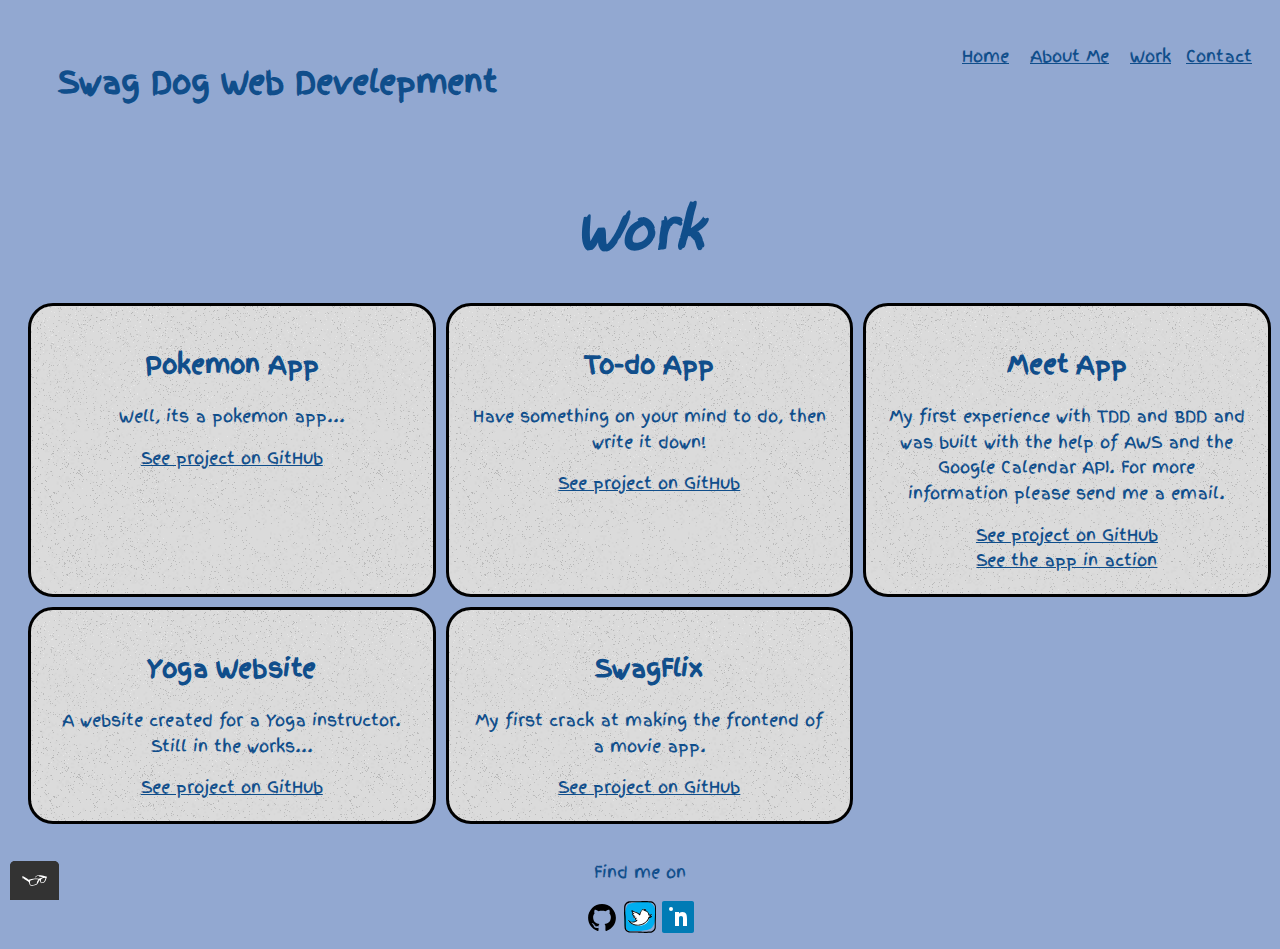
<file: work.html>
<!DOCTYPE html>
<html lang="en">

  <head>
    <meta charset="utf-8">
    <meta name="viewport" content="width=device-width, initial-scale=1">
    <link rel="preconnect" href="https://fonts.googleapis.com">
    <link rel="preconnect" href="https://fonts.gstatic.com" crossorigin>
    <link href="https://fonts.googleapis.com/css2?family=Finger+Paint&family=Lato:wght@300&family=Playfair+Display:ital,wght@1,400;1,500&display=swap" rel="stylesheet">
    <title>Work Experience</title>
    <link rel="shortcut icon" href="./img/favicon/favicon.png" type="image/x-icon"/>
    <link rel="stylesheet" type="text/css" href="CSS/style.production.css">
  </head>

  <body>
    <!--Header including the logo and the main navigation-->
    <header class="page-header">
      <div class="page-header-logo">
        <p>Swag Dog Web Develepment</p>
      </div>
      <nav class="main-navigation page-header__item">
        <ul role="menubar" class="navigation-list">
          <li role="presentation">
            <a href="index.html" role="menuitem" class="navigation-list__item--active">Home</a>
          </li>
          <li role="presentation">
            <a href="about.html" role="menuitem" class="navigation-list__item">About Me</a>
          </li>
          <li role="presentation">
            <a href="work.html" role="menuitem" class="navigation-list__item">Work</a>
          <li role="presentation">
            <a href="contact.html" role="menuitem" class="navigation-list__item">Contact</a>
          </li>
        </ul>
      </nav>
    </header>

    <main>
      <section>
        <!--Portrait-->
        <h1>Work</h1>
          <div class="grid">
            <div class="grid__item">
            <!--Grid items will live here-->
            <h2>Pokemon App</h2>
            <p>Well, its a pokemon app...</p>
            <a href="https://github.com/rswager83/pokemon-app.git">See project on GitHub</a>
          </div>
          <div class="grid__item">
            <h2>To-do App</h2>
            <p>Have something on your mind to do, then write it down!</p>
            <a href="https://github.com/rswager83/to-do-app.git">See project on GitHub</a>
          </div>
          <div class="grid__item">
            <h2>Meet App</h2>
            <p>My first experience with TDD and BDD and was built with the help of AWS and the Google Calendar API. For more information please send me a email.</p>
            <a href="https://github.com/rswager83/meet_.git">See project on GitHub</a> <br>
            <a href=" https://rswager83.github.io/meet_/">See the app in action</a>
          </div>
          <div class="grid__item">
            <h2>Yoga Website</h2>
            <p>A website created for a Yoga instructor. Still in the works...</p>
            <a href="#">See project on GitHub</a>
          </div>
          <div class="grid__item">
            <h2>SwagFlix</h2>
            <p>My first crack at making the frontend of a movie app.</p>
            <a href="https://github.com/rswager83/swagFlix-client.git">See project on GitHub</a>
          </div>
          </div>
      </section>
    </main>

    <footer class="page-footer">
      <p>Find me on</p>
      <nav class="social-media">
        <!--Github Icon-->
        <img src="img/svg/github_icon.svg" alt="Github">
        <!--Twitter Icon-->
        <img src="img/svg/twitter_icon.svg" alt="Twitter">
        <!--LinkedIn Icon-->
        <img src="img/svg/linkedin_icon.svg" alt="LinkedIn">
      </nav>
    </footer>

    <script src="js/tota11y.min.js"></script>

  </body>

</html>
</file>
<file: CSS/style.production.css>
/*
* Prefixed by https://autoprefixer.github.io
* PostCSS: v8.3.6,
* Autoprefixer: v10.3.1
* Browsers: last 4 version
*/

/*
Colors used

Text Color (Dark Gray): #2b2b2b;
Primary Color (Purple): #357b70;
Secondary Color (Orange): #e0b354;
 */
:root{ /*Serenity*/
    --primary-color:#357b70;
    --secondary-color:#e0b354;
    --text-color:#104e8b;
    --white:#EEE8AA;
    --background-color: #92A8D1; /*Serenity*/
    --link-color-visited: #104e8b;
    --link-color-selected: #489c79;
    --button-background-color:white;
    --button-text-color:#104e8b;
    --button-secondary-background-color:#EEE8AA;
    --button-secondary-text-color:#104e8b;
    --grid-background-color: #;
    --sun-color:#edc655;
    --sun-color-light:#fcffad;
    --sun-color-dark:#f76414;
  }
}

#page1{background-color: #EEE8AA;}
#page2{background-color: #339999;}
#page3{text-align: center;
  color: #104e8b;}

*{
   -webkit-box-sizing: border-box;
           box-sizing: border-box;
 }

body{
  font-family: 'Finger Paint', sans-serif;
  background-color: #92A8D1;
  font-weight: 400;
  font-size: 16px;
  /*Sets the font size to 16px*/
  line-height: 1.6;
  /*line-height to 1.6*/
  color: #104e8b
}

p{
  font-family: 'Finger Paint', sans-serif;
}

main{
  margin: 0 20px 20px 20px;
}

h1{
  font-size: 50px;
  font-weight: 700;
  font-style: italic;
  text-align: center;
}

h2{
  font-size: 24px;
  font-weight: 700;
}

h3{
  font-size: 18px;
  font-weight: 700;
  text-decoration: underline;
}

a{
  color: #104e8b;
  -webkit-transition-duration: 0.2s;
       -o-transition-duration: 0.2s;
          transition-duration: 0.2s;
  -webkit-transition-property: opacity;
  -o-transition-property: opacity;
  transition-property: opacity;
}

a:hover, a:focus{
  /*No underline when hovering over a link*/
  text-decoration: none;
}

a:visited{
  /*visited link*/
  color: #104e8b;
}

a:active{
  /*selected link*/
  color: #489c79;
}

button{
  /*overwrites browser defaults and resets the border*/
  border: none;
  display: inline-block;
  /*takes the font from the outer container*/
  font-family: inherit;
  /*styles the background color, font color, and text decoration (underline, etc.) of the button*/
  background-color: white;
  color: #104e8b;
  text-decoration: none;
  /*adds spacing to the button (this will be discussed more in-depth later)*/
  padding: 10px;
  margin-left: 30px;
  border-radius: 3px;
  /*gives the button a bottom border with a width of 2px, a type of solid, and a color in RGBA format*/
  border-bottom: 2px solid rgba (0,0,0,0.3);
  -webkit-transition-duration: 0.2s;
       -o-transition-duration: 0.2s;
          transition-duration: 0.2s;
  -webkit-transition-property: opacity;
  -o-transition-property: opacity;
  transition-property: opacity;
}

button1{
  /*overwrites browser defaults and resets the border*/
  border: none;
  display: inline-block;
  /*takes the font from the outer container*/
  font-family: inherit;
  /*styles the background color, font color, and text decoration (underline, etc.) of the button*/
  background-color: white;
  color: #104e8b;
  text-decoration: none;
  /*adds spacing to the button (this will be discussed more in-depth later)*/
  padding: 10px;
  margin-left: 30px;
  border-radius: 3px;
  /*gives the button a bottom border with a width of 2px, a type of solid, and a color in RGBA format*/
  border-bottom: 2px solid rgba (0,0,0,0.3);
  -webkit-transition-duration: 0.2s;
       -o-transition-duration: 0.2s;
          transition-duration: 0.2s;
  -webkit-transition-property: opacity;
  -o-transition-property: opacity;
  transition-property: opacity;
}

button2
.button{
  /*overwrites browser defaults and resets the border*/
  border: none;
  display: inline-block;
  /*takes the font from the outer container*/
  font-family: inherit;
  /*styles the background color, font color, and text decoration (underline, etc.) of the button*/
  background-color: white;
  color: #104e8b;
  text-decoration: none;
  /*adds spacing to the button (this will be discussed more in-depth later)*/
  padding: 10px;
  margin-left: 30px;
  border-radius: 3px;
  /*gives the button a bottom border with a width of 2px, a type of solid, and a color in RGBA format*/
  border-bottom: 2px solid rgba (0,0,0,0.3);
  -webkit-transition-duration: 0.2s;
       -o-transition-duration: 0.2s;
          transition-duration: 0.2s;
  -webkit-transition-property: opacity;
  -o-transition-property: opacity;
  transition-property: opacity;
}

.button1{
  /*overwrites browser defaults and resets the border*/
  border: none;
  display: inline-block;
  /*takes the font from the outer container*/
  font-family: inherit;
  /*styles the background color, font color, and text decoration (underline, etc.) of the button*/
  background-color: white;
  color: #104e8b;
  text-decoration: none;
  /*adds spacing to the button (this will be discussed more in-depth later)*/
  padding: 10px;
  margin-left: 30px;
  border-radius: 3px;
  /*gives the button a bottom border with a width of 2px, a type of solid, and a color in RGBA format*/
  border-bottom: 2px solid rgba (0,0,0,0.3);
  -webkit-transition-duration: 0.2s;
       -o-transition-duration: 0.2s;
          transition-duration: 0.2s;
  -webkit-transition-property: opacity;
  -o-transition-property: opacity;
  transition-property: opacity;
}

.button2{
  /*overwrites browser defaults and resets the border*/
  border: none;
  display: inline-block;
  /*takes the font from the outer container*/
  font-family: inherit;
  /*styles the background color, font color, and text decoration (underline, etc.) of the button*/
  background-color: white;
  color: #104e8b;
  text-decoration: none;
  /*adds spacing to the button (this will be discussed more in-depth later)*/
  padding: 10px;
  margin-left: 30px;
  border-radius: 3px;
  /*gives the button a bottom border with a width of 2px, a type of solid, and a color in RGBA format*/
  border-bottom: 2px solid rgba (0,0,0,0.3);
  -webkit-transition-duration: 0.2s;
       -o-transition-duration: 0.2s;
          transition-duration: 0.2s;
  -webkit-transition-property: opacity;
  -o-transition-property: opacity;
  transition-property: opacity;
}

button:hover,
button:focus,
.button:hover,
.button:focus,{
  /*lets the mouse appear as a hand when hovering over the buton*/
  cursor: pointer;
  /*reduces the opacity of the button to 80%*/
  opacity: 0.8;
}

.button1{
  color: #104e8b;
  background-color: white;
  text-align:center;
  display: block;
  width: 100px;
  -webkit-box-pack: center;
      -ms-flex-pack: center;
          justify-content: center;
  margin: 0 auto;
  padding:5px 5px 5px 5px;
}

.button2{
  color: #104e8b;
  margin: 0;
}

.button_secondary{
  background-color: #EEE8AA;
  color: #104e8b;
}

.standard-label{
  width: 100px;
  padding-right: 10px;
}

.background-img{
  width: 100%;
  height: 100%;
  -webkit-box-align: center;
      -ms-flex-align: center;
          align-items: center;
  -webkit-box-pack: center;
      -ms-flex-pack: center;
          justify-content: center;
  background-image: url(../img/sils.jpg);
  background-size: cover;
  background-position: center;
  background-repeat: no-repeat;
}

.center{
  margin-left: auto;
  margin-right: auto;
  text-align: center;
  border-spacing: 10px;
}

.center thead{
  text-decoration: underline;
  text-decoration-thickness: 3px;
  font-size: 20px;
}

.profile__portrait{
  float: left;
  width: 250px;
  margin-right: 40px;
  border-radius: 50%;
}

.page-header{
  display: -webkit-box;
  display: -ms-flexbox;
  display: flex;
  width: 100%;
  padding: 20px;
  font-family: 'Finger Paint' sans-serif;
}

.page-header-logo{
  color: #104e8b;
  font-size: 30px;
  font-weight: bold;
  text-align: top left;
  padding-left: 30px;
}

.page-header__item{
  -webkit-box-flex: 0;
      -ms-flex: 0 1 100px;
          flex: 0 1 100px;
}

.page-header__item:last-child{
  -webkit-box-flex: 1;
      -ms-flex-positive: 1;
          flex-grow: 1;
  text-align: right;
}

.profile{
  max-width: 700px;
  margin: 0 auto;
  text-align: center;
}

.list{
  margin-left: 10px;
}

.page-footer{
  clear: both;
  display: -webkit-box;
  display: -ms-flexbox;
  display: flex;
  -webkit-box-orient: vertical;
  -webkit-box-direction: normal;
      -ms-flex-direction: column;
          flex-direction: column;
  text-align: center;
}

.navigation-list{
  list-style-type: none;
}

.navigation-list li{
  display: inline-block;
  margin-left: 15px
}

.grid{
  display: -ms-grid;
  display: grid;
  -ms-grid-columns: 33.3% 10px 33.3% 10px 33.3%;
  grid-template-columns: 33.3% 33.3% 33.3%;
  grid-gap: 10px;
}

.grid__item{
  background-image: url(../img/old_moon.png);
  padding: 20px;
  border: 3px solid black;
  border-radius: 25px;
  position: realtive;
  display:inline-block;
  text-align: center;
  color: #104e8b;
}

.cloud-front{
  -webkit-animation-duration: 30s;
          animation-duration: 30s;
  -webkit-animation-name: cloud-move;
          animation-name: cloud-move;
  -webkit-animation-iteration-count:infinite;
          animation-iteration-count:infinite;
  -webkit-animation-direction: alternate;
          animation-direction: alternate;
  -webkit-animation-timing-function: linear;
          animation-timing-function: linear;
}

.cloud-back{
  -webkit-animation: 34s cloud-move-reverse infinite alternate linear;
          animation: 34s cloud-move-reverse infinite alternate linear;
}

.sun{
  -webkit-animation-duration: 4s;
          animation-duration: 4s;
  -webkit-animation-name: color-change;
          animation-name: color-change;
  -webkit-animation-iteration-count: infinite;
          animation-iteration-count: infinite;
  -webkit-animation-direction: alternate;
          animation-direction: alternate;
  -webkit-animation-timing-function: linear;
          animation-timing-function: linear;
}

@media all and (max-width: 500px){
  .grid{
    -ms-grid-columns: 1fr;
    grid-template-columns: 1fr;
  }
}

@media all and (min-width:500px) and (max-width:750px){
  .grid{
    -ms-grid-columns: 1fr 10px 1fr;
    grid-template-columns: 1fr 1fr;
  }
}

@media all and (max-width: 750px) {
  .grid{
    grid-gap: 10px;
  }
  .grid__item: last-child{
    grid-column: auto/auto;
    grid-row: auto/auto
  }
  h1{
    font-size: 22px;
  }
}

@-webkit-keyframes color-change{
  0%{
    fill: #edc655;
  }
  50%{
    fill: #fcffad;
  }
  100%{
    fill: #f76414;
  }
}

@keyframes color-change{
  0%{
    fill: #edc655;
  }
  50%{
    fill: #fcffad;
  }
  100%{
    fill: #f76414;
  }
}

@-webkit-keyframes cloud-move {
  from{
    -webkit-transform: translate(0,50px);
            transform: translate(0,50px);
  }
  to{
    -webkit-transform: translate(200px,50px);
            transform: translate(200px,50px);
  }
}

@keyframes cloud-move {
  from{
    -webkit-transform: translate(0,50px);
            transform: translate(0,50px);
  }
  to{
    -webkit-transform: translate(200px,50px);
            transform: translate(200px,50px);
  }
}

@-webkit-keyframes cloud-move-reverse {
  from{
    -webkit-transform: translate(446px,48px);
            transform: translate(446px,48px);
  }
  to{
    -webkit-transform: translate(100px,48px);
            transform: translate(100px,48px);
  }
}

@keyframes cloud-move-reverse {
  from{
    -webkit-transform: translate(446px,48px);
            transform: translate(446px,48px);
  }
  to{
    -webkit-transform: translate(100px,48px);
            transform: translate(100px,48px);
  }
}
</file>
<file: css/style.production.css>
/*
* Prefixed by https://autoprefixer.github.io
* PostCSS: v8.3.6,
* Autoprefixer: v10.3.1
* Browsers: last 4 version
*/

/*
Colors used

Text Color (Dark Gray): #2b2b2b;
Primary Color (Purple): #357b70;
Secondary Color (Orange): #e0b354;
 */
:root{ /*Serenity*/
}

#page1{background-color: #EEE8AA;}
#page2{background-color: #339999;}
#page3{text-align: center;
  color: #104e8b;}

*{
   -webkit-box-sizing: border-box;
           box-sizing: border-box;
 }

body{
  font-family: 'Finger Paint', sans-serif;
  background-color: #92A8D1;
  font-weight: 400;
  font-size: 16px;
  /*Sets the font size to 16px*/
  line-height: 1.6;
  /*line-height to 1.6*/
  color: #104e8b
}

p{
  font-family: 'Finger Paint', sans-serif;
}

main{
  margin: 0 20px 20px 20px;
}

h1{
  font-size: 50px;
  font-weight: 700;
  font-style: italic;
  text-align: center;
}

h2{
  font-size: 24px;
  font-weight: 700;
}

h3{
  font-size: 18px;
  font-weight: 700;
  text-decoration: underline;
}

a{
  color: #104e8b;
  -webkit-transition-duration: 0.2s;
       -o-transition-duration: 0.2s;
          transition-duration: 0.2s;
  -webkit-transition-property: opacity;
  -o-transition-property: opacity;
  transition-property: opacity;
}

a:hover, a:focus{
  /*No underline when hovering over a link*/
  text-decoration: none;
}

a:visited{
  /*visited link*/
  color: #104e8b;
}

a:active{
  /*selected link*/
  color: #489c79;
}

button{
  /*overwrites browser defaults and resets the border*/
  border: none;
  display: inline-block;
  /*takes the font from the outer container*/
  font-family: inherit;
  /*styles the background color, font color, and text decoration (underline, etc.) of the button*/
  background-color: white;
  color: #104e8b;
  text-decoration: none;
  /*adds spacing to the button (this will be discussed more in-depth later)*/
  padding: 10px;
  margin-left: 30px;
  border-radius: 3px;
  /*gives the button a bottom border with a width of 2px, a type of solid, and a color in RGBA format*/
  border-bottom: 2px solid rgba (0,0,0,0.3);
  -webkit-transition-duration: 0.2s;
       -o-transition-duration: 0.2s;
          transition-duration: 0.2s;
  -webkit-transition-property: opacity;
  -o-transition-property: opacity;
  transition-property: opacity;
}

button1{
  /*overwrites browser defaults and resets the border*/
  border: none;
  display: inline-block;
  /*takes the font from the outer container*/
  font-family: inherit;
  /*styles the background color, font color, and text decoration (underline, etc.) of the button*/
  background-color: white;
  color: #104e8b;
  text-decoration: none;
  /*adds spacing to the button (this will be discussed more in-depth later)*/
  padding: 10px;
  margin-left: 30px;
  border-radius: 3px;
  /*gives the button a bottom border with a width of 2px, a type of solid, and a color in RGBA format*/
  border-bottom: 2px solid rgba (0,0,0,0.3);
  -webkit-transition-duration: 0.2s;
       -o-transition-duration: 0.2s;
          transition-duration: 0.2s;
  -webkit-transition-property: opacity;
  -o-transition-property: opacity;
  transition-property: opacity;
}

button2
.button{
  /*overwrites browser defaults and resets the border*/
  border: none;
  display: inline-block;
  /*takes the font from the outer container*/
  font-family: inherit;
  /*styles the background color, font color, and text decoration (underline, etc.) of the button*/
  background-color: white;
  color: #104e8b;
  text-decoration: none;
  /*adds spacing to the button (this will be discussed more in-depth later)*/
  padding: 10px;
  margin-left: 30px;
  border-radius: 3px;
  /*gives the button a bottom border with a width of 2px, a type of solid, and a color in RGBA format*/
  border-bottom: 2px solid rgba (0,0,0,0.3);
  -webkit-transition-duration: 0.2s;
       -o-transition-duration: 0.2s;
          transition-duration: 0.2s;
  -webkit-transition-property: opacity;
  -o-transition-property: opacity;
  transition-property: opacity;
}

.button1{
  /*overwrites browser defaults and resets the border*/
  border: none;
  display: inline-block;
  /*takes the font from the outer container*/
  font-family: inherit;
  /*styles the background color, font color, and text decoration (underline, etc.) of the button*/
  background-color: white;
  color: #104e8b;
  text-decoration: none;
  /*adds spacing to the button (this will be discussed more in-depth later)*/
  padding: 10px;
  margin-left: 30px;
  border-radius: 3px;
  /*gives the button a bottom border with a width of 2px, a type of solid, and a color in RGBA format*/
  border-bottom: 2px solid rgba (0,0,0,0.3);
  -webkit-transition-duration: 0.2s;
       -o-transition-duration: 0.2s;
          transition-duration: 0.2s;
  -webkit-transition-property: opacity;
  -o-transition-property: opacity;
  transition-property: opacity;
}

.button2{
  /*overwrites browser defaults and resets the border*/
  border: none;
  display: inline-block;
  /*takes the font from the outer container*/
  font-family: inherit;
  /*styles the background color, font color, and text decoration (underline, etc.) of the button*/
  background-color: white;
  color: #104e8b;
  text-decoration: none;
  /*adds spacing to the button (this will be discussed more in-depth later)*/
  padding: 10px;
  margin-left: 30px;
  border-radius: 3px;
  /*gives the button a bottom border with a width of 2px, a type of solid, and a color in RGBA format*/
  border-bottom: 2px solid rgba (0,0,0,0.3);
  -webkit-transition-duration: 0.2s;
       -o-transition-duration: 0.2s;
          transition-duration: 0.2s;
  -webkit-transition-property: opacity;
  -o-transition-property: opacity;
  transition-property: opacity;
}

button:hover,
button:focus,
.button:hover,
.button:focus,{
  /*lets the mouse appear as a hand when hovering over the buton*/
  cursor: pointer;
  /*reduces the opacity of the button to 80%*/
  opacity: 0.8;
}

.button1{
  color: #104e8b;
  background-color: white;
  text-align:center;
  display: block;
  width: 100px;
  -webkit-box-pack: center;
      -ms-flex-pack: center;
          justify-content: center;
  margin: 0 auto;
  padding:5px 5px 5px 5px;
}

.button2{
  color: #104e8b;
  margin: 0;
}

.button_secondary{
  background-color: #EEE8AA;
  color: #104e8b;
}

.standard-label{
  width: 100px;
  padding-right: 10px;
}

.background-img{
  width: 100%;
  height: 100%;
  -webkit-box-align: center;
      -ms-flex-align: center;
          align-items: center;
  -webkit-box-pack: center;
      -ms-flex-pack: center;
          justify-content: center;
  background-image: url(../img/sils.jpg);
  background-size: cover;
  background-position: center;
  background-repeat: no-repeat;
}

.center{
  margin-left: auto;
  margin-right: auto;
  text-align: center;
  border-spacing: 10px;
}

.center thead{
  text-decoration: underline;
  text-decoration-thickness: 3px;
  font-size: 20px;
}

.profile__portrait{
  float: left;
  width: 250px;
  margin-right: 40px;
  border-radius: 50%;
}

.page-header{
  display: -webkit-box;
  display: -ms-flexbox;
  display: flex;
  width: 100%;
  padding: 20px;
  font-family: 'Finger Paint' sans-serif;
}

.page-header-logo{
  color: #104e8b;
  font-size: 30px;
  font-weight: bold;
  text-align: top left;
  padding-left: 30px;
}

.page-header__item{
  -webkit-box-flex: 0;
      -ms-flex: 0 1 100px;
          flex: 0 1 100px;
}

.page-header__item:last-child{
  -webkit-box-flex: 1;
      -ms-flex-positive: 1;
          flex-grow: 1;
  text-align: right;
}

.profile{
  max-width: 700px;
  margin: 0 auto;
  text-align: center;
}

.list{
  margin-left: 10px;
}

.page-footer{
  clear: both;
  display: -webkit-box;
  display: -ms-flexbox;
  display: flex;
  -webkit-box-orient: vertical;
  -webkit-box-direction: normal;
      -ms-flex-direction: column;
          flex-direction: column;
  text-align: center;
}

.navigation-list{
  list-style-type: none;
}

.navigation-list li{
  display: inline-block;
  margin-left: 15px
}

.grid{
  display: -ms-grid;
  display: grid;
  -ms-grid-columns: 33.3% 10px 33.3% 10px 33.3%;
  grid-template-columns: 33.3% 33.3% 33.3%;
  grid-gap: 10px;
}

.grid__item{
  background-image: url(../img/old_moon.png);
  padding: 20px;
  border: 3px solid black;
  border-radius: 25px;
  position: realtive;
  display:inline-block;
  text-align: center;
  color: #104e8b;
}

.cloud-front{
  -webkit-animation-duration: 30s;
          animation-duration: 30s;
  -webkit-animation-name: cloud-move;
          animation-name: cloud-move;
  -webkit-animation-iteration-count:infinite;
          animation-iteration-count:infinite;
  -webkit-animation-direction: alternate;
          animation-direction: alternate;
  -webkit-animation-timing-function: linear;
          animation-timing-function: linear;
}

.cloud-back{
  -webkit-animation: 34s cloud-move-reverse infinite alternate linear;
          animation: 34s cloud-move-reverse infinite alternate linear;
}

.sun{
  -webkit-animation-duration: 4s;
          animation-duration: 4s;
  -webkit-animation-name: color-change;
          animation-name: color-change;
  -webkit-animation-iteration-count: infinite;
          animation-iteration-count: infinite;
  -webkit-animation-direction: alternate;
          animation-direction: alternate;
  -webkit-animation-timing-function: linear;
          animation-timing-function: linear;
}

@media all and (max-width: 500px){
  .grid{
    -ms-grid-columns: 1fr;
    grid-template-columns: 1fr;
  }
}

@media all and (min-width:500px) and (max-width:750px){
  .grid{
    -ms-grid-columns: 1fr 10px 1fr;
    grid-template-columns: 1fr 1fr;
  }
}

@media all and (max-width: 750px) {
  .grid{
    grid-gap: 10px;
  }
  .grid__item: last-child{
    grid-column: auto/auto;
    grid-row: auto/auto
  }
  h1{
    font-size: 22px;
  }
}

@-webkit-keyframes color-change{
  0%{
    fill: #edc655;
  }
  50%{
    fill: #fcffad;
  }
  100%{
    fill: #f76414;
  }
}

@keyframes color-change{
  0%{
    fill: #edc655;
  }
  50%{
    fill: #fcffad;
  }
  100%{
    fill: #f76414;
  }
}

@-webkit-keyframes cloud-move {
  from{
    -webkit-transform: translate(0,50px);
            transform: translate(0,50px);
  }
  to{
    -webkit-transform: translate(200px,50px);
            transform: translate(200px,50px);
  }
}

@keyframes cloud-move {
  from{
    -webkit-transform: translate(0,50px);
            transform: translate(0,50px);
  }
  to{
    -webkit-transform: translate(200px,50px);
            transform: translate(200px,50px);
  }
}

@-webkit-keyframes cloud-move-reverse {
  from{
    -webkit-transform: translate(446px,48px);
            transform: translate(446px,48px);
  }
  to{
    -webkit-transform: translate(100px,48px);
            transform: translate(100px,48px);
  }
}

@keyframes cloud-move-reverse {
  from{
    -webkit-transform: translate(446px,48px);
            transform: translate(446px,48px);
  }
  to{
    -webkit-transform: translate(100px,48px);
            transform: translate(100px,48px);
  }
}
</file>
<file: html checker about_files/style.css>
/*
 * Copyright (c) 2005, 2006, 2007 Henri Sivonen
 * Copyright (c) 2007-2018 Mozilla Foundation
 *
 * Permission is hereby granted, free of charge, to any person obtaining a
 * copy of this software and associated documentation files (the "Software"),
 * to deal in the Software without restriction, including without limitation
 * the rights to use, copy, modify, merge, publish, distribute, sublicense,
 * and/or sell copies of the Software, and to permit persons to whom the
 * Software is furnished to do so, subject to the following conditions:
 *
 * The above copyright notice and this permission notice shall be included in
 * all copies or substantial portions of the Software.
 *
 * THE SOFTWARE IS PROVIDED "AS IS", WITHOUT WARRANTY OF ANY KIND, EXPRESS OR
 * IMPLIED, INCLUDING BUT NOT LIMITED TO THE WARRANTIES OF MERCHANTABILITY,
 * FITNESS FOR A PARTICULAR PURPOSE AND NONINFRINGEMENT. IN NO EVENT SHALL
 * THE AUTHORS OR COPYRIGHT HOLDERS BE LIABLE FOR ANY CLAIM, DAMAGES OR OTHER
 * LIABILITY, WHETHER IN AN ACTION OF CONTRACT, TORT OR OTHERWISE, ARISING
 * FROM, OUT OF OR IN CONNECTION WITH THE SOFTWARE OR THE USE OR OTHER
 * DEALINGS IN THE SOFTWARE.
 */

html,
body,
h1,
#banner,
#banner a {
	margin: 0;
	padding: 0;
	border: 0;
	font-weight: 400;
	font-style: normal;
	font-size: 100%;
	font-family: sans-serif;
	vertical-align: baseline;
	background-color: #fff;
	color: #1f2126;
	line-height: 1;
	text-align: left;
}

a img {
	border: 0;
}

abbr[title],
acronym[title],
span[title],
strong[title] {
	border-bottom: thin dotted;
	cursor: help;
}

acronym:hover,
abbr:hover {
	cursor: help;
}

body {
	padding-bottom: 6em;
}

h3 {
	font-family: sans-serif;
	color: #690;
	background-color: #fff;
	font-size: 1.1em;
	border-bottom: 1px dotted #aa7;
	text-decoration: none;
	margin-top: 1em;
	margin-bottom: 1em;
}

textarea {
	width: 95.5%;
}

label {
	font-size: 0.9em;
	padding-left: 0.2em;
	padding-right: 0.2em;
}

#csslabel {
	font-size: 11px;
	margin-left: 4px;
}

#title {
	font-family: "Myriad Web", "Myriad Pro", "Gill Sans", Helvetica, Arial, sans-serif;
	background-color: #365d95;
	color: #fdfdfd;
	font-size: 1.6em;
	padding: 0.43em;
	border-radius: 6px;
}
#title a,
#title a img {
	background-color: #365d95;
}

#title a:link,
#title a:hover,
#title a:visited,
#title a:active {
	color: #fdfdfd !important;
	text-decoration: none;
}

#title img {
	vertical-align: middle;
	margin-right: 0.7em;
}

#banner {
	margin: 1.5em 2em;
}

fieldset {
	background-color: #eaebee;
}

legend {
	font-size: 1.1em;
	padding: 1em 0 0.23em;
}

legend a:link,
legend a:visited,
legend a:hover,
legend a:active {
	text-decoration: none;
}

div,
p,
li,
h2 {
	font-family: sans-serif;
}

h2 {
	font-size: 16px;
}

#top {
	margin-left: 3%;
}

th,
td {
	padding-top: 1px;
	padding-bottom: 1px;
	margin: 0;
}

hr {
	margin-left: 3%;
	margin-right: 3%;
}

#banner {
	margin-left: 3%;
	margin-right: 3%;
	margin-bottom: 18px;
}

#results,
#about {
	font-size: 14px;
	margin-top: 50px;
	padding-left: 3%;
	margin-right: 3%;
}

#about {
	margin-bottom: 12px;
}

p.disclaimer {
	font: caption;
	margin-left: 3%;
	margin-right: 3%;
	color: #747474;
}

.alert {
	color: #000;
	background-color: #ff0;
}

body {
	font-family: sans-serif;
	font-size: inherit;
	margin: 0;
}

form {
	font: caption;
	background-color: #fff;
	margin-bottom: 0.5em;
	padding: 3%;
	padding-top: 0;
	padding-bottom: 0;
	vertical-align: inherit;
}

legend {
	font: inherit;
	vertical-align: inherit;
	padding: 0;
}

fieldset {
	font: caption;
	padding: 0.5% 1.5% 0.5% 1.5%;
	border: 1px solid #ccc;
	border-radius: 4px;
	margin: 0;
	background-color: #fff;
	vertical-align: inherit;
}

label {
	font: caption;
	vertical-align: baseline;
	padding: 0;
}

select {
	vertical-align: baseline;
}

textarea {
	font: caption;
	font-size: 0.85em;
	border: 1px solid;
	margin: 2px;
	padding: 2px;
}

#inputregion {
	margin-top: 12px;
}

#inputlabel {
	margin-left: 2px;
}

#doc {
	width: 95.5%;
	margin-left: 2px;
	margin-top: 2px;
	padding: 3px 5px 2px 5px;
	border-radius: 6px;
	border: solid #ccc 1px;
}

#doc[type="file"] {
	margin-top: -3px;
	width: initial;
	border: 0;
}

#docselect {
	margin-left: 3px;
}

#submit {
	margin-left: 2px;
}

table {
	width: 100%;
	table-layout: fixed;
}

fieldset td,
fieldset th {
	padding-top: 0.4em;
	padding-bottom: 0.4em;
}

tr:first-child td,
tr:first-child th {
	vertical-align: top;
}

fieldset th {
	padding-left: 0;
	padding-right: 0.4em;
	text-align: right;
	width: 8em;
	font-weight: inherit;
}

fieldset td {
	padding-left: 0;
	padding-right: 0;
}

textarea,
#doc[type="url"] {
	font-family: Monaco, Consolas, "Andale Mono", monospace;
}

.stats,
.details {
	font-size: 0.85em;
}

.details .msgschema {
	display: none;
}

.details p {
	margin: 0;
}

.success,
.failure,
.fatalfailure {
	border-radius: 4px;
	padding: 0.5em;
	font-weight: 700;
	font-family: Arial, sans-serif;
}

.success {
	color: #000;
	background-color: #cfc;
	border: 1px solid #ccc;
}

.failure {
	color: #fff;
	background-color: #365d95;
}

.fatalfailure {
	color: #fff;
	background-color: #f00;
}

ol {
	margin: 1.5em 0;
	padding: 0 2.5em;
}

li {
	margin: 0;
	padding: 0.5em;
}

li ol {
	padding-right: 0;
	margin-top: 0.5em;
	margin-bottom: 0;
}

li li {
	padding-right: 0;
	padding-bottom: 0.2em;
	padding-top: 0.2em;
}

#results > ol:first-child {
	padding-top: 35px;
	padding-bottom: 25px;
	background-color: #efefef;
	border-radius: 4px;
}

#results > ol:first-child > li {
	border: 1px solid #ccc;
	margin-bottom: 8px;
	padding-left: 12px;
	border-radius: 4px;
	background-color: #fff;
}

#results > ol:first-child > li > p:first-child,
#results > ol:first-child > li > p:first-child code {
	font-size: 16px;
	font-weight: 700;
}

#results > ol:first-child > li > p:first-child code {
	font-weight: 400;
}

#results > ol:first-child > li > p:first-child {
	color: transparent;
}

#results > ol:first-child > li > p:first-child > strong,
#results > ol:first-child > li > p:first-child > span {
	color: #000;
}

#results > ol:first-child > li > p:first-child > strong:first-child {
	padding: 1px 6px;
	border-radius: 6px;
	border: 1px solid #ccc;
	font: caption;
	font-weight: 700;
}

.info,
.warning,
.error,
.io,
.fatal,
.schema,
.internal {
	color: #000;
}

.info > p:first-child > strong:first-child {
	background-color: #cfc;
}

.warning > p:first-child > strong:first-child {
	background-color: #ffc;
}

.error > p:first-child > strong:first-child,
.io > p:first-child > strong:first-child,
.fatal > p:first-child > strong:first-child,
.schema > p:first-child > strong:first-child,
.internal > p:first-child > strong:first-child {
	background-color: #fcc;
}

hr {
	border-top: 1px dotted #666;
	border-bottom: none;
	border-left: none;
	border-right: none;
	height: 0;
}

p {
	margin: 0.5em 0 0.5em 0;
}

li p {
	margin: 0;
}

.stats,
.details {
	margin-top: 0.75em;
}

.lf {
	color: #222;
}

.extract {
	overflow: hidden;
	max-height: 5.5em;
}

.extract b,
.source b {
	color: #000;
	background-color: #ffff80;
}

.extract b {
	font-weight: 400;
}

ol.source li {
	padding-top: 0;
	padding-bottom: 0;
}

ol.source b,
ol.source .b {
	color: #000;
	background-color: #ffff80;
	font-weight: 700;
}

code {
	white-space: pre;
	white-space: -pre-wrap;
	white-space: -o-pre-wrap;
	white-space: -moz-pre-wrap;
	white-space: -hp-pre-wrap;
	white-space: pre-wrap;
	word-wrap: break-word;
}

.error p,
.info p,
.warning p,
.error dd,
.info dd,
.warning dd {
	line-height: 1.8;
}

.error p code {
	border: 1px dashed #999;
	padding: 2px;
	padding-left: 4px;
	padding-right: 4px;
}

.warning code {
	border: 1px dashed #999;
	padding: 2px;
	padding-left: 4px;
	padding-right: 4px;
}

.extract code {
	background-color: inherit;
	border: none;
	padding: 0;
}

dl {
	margin-top: 0.5em;
	margin-bottom: 0;
}

dd {
	margin-left: 1.5em;
	padding-left: 0;
	margin-top: 2px;
}

table.imagereview {
	width: 100%;
	table-layout: auto;
	border-collapse: collapse;
	border-spacing: 0;
}

col.img {
	width: 180px;
}

col.alt {
	color: #000;
	background-color: #ffc;
}

td.alt span {
	color: #000;
	background-color: #ffa;
}

.imagereview th {
	font-weight: 700;
	text-align: left;
	vertical-align: bottom;
}

.imagereview td {
	vertical-align: middle;
}

td.img {
	padding: 0 0.5em 0.5em 0;
	text-align: right;
}

img {
	max-height: 180px;
	max-width: 180px;
	-ms-interpolation-mode: bicubic;
}

th.img {
	padding: 0 0.5em 0.5em 0;
	vertical-align: bottom;
	text-align: right;
}

td.alt,
td.location {
	text-align: left;
	padding: 0 0.5em 0.5em 0.5em;
}

th.alt,
th.location {
	padding: 0 0.5em 0.5em 0.5em;
	vertical-align: bottom;
}


*[irrelevent],
.irrelevant {
	display: none;
}

/* "(required)" text in spec advice */
dd code ~ span {
	color: #666;
}

dl.inputattrs {
	display: table;
}

dl.inputattrs dt {
	display: table-caption;
}

dl.inputattrs dd {
	display: table-row;
}

dl.inputattrs .inputattrname,
dl.inputattrs .inputattrtypes,
dl.inputattrs > dd > a {
	display: table-cell;
	padding-top: 2px;
	padding-left: 1.5em;
	padding-right: 1.5em;
}

dl.inputattrs .inputattrtypes {
	padding-left: 4px;
	padding-right: 4px;
}

.inputattrtypes > a {
	color: #666;
}

dl.inputattrs .highlight {
	background-color: #ffc;
	padding-bottom: 2px;
	font-weight: 400;
	color: #666;
}

@media all and (max-width: 24em) {
	body {
		padding: 3px;
	}

	table,
	thead,
	tfoot,
	tbody,
	tr,
	th,
	td {
		display: block;
		width: 100%;
	}

	th {
		text-align: left;
		padding-bottom: 0;
	}
}

.checkboxes label {
	margin-right: 20px;
}

#xnote {
	color: #747474;
	margin-left: 2px;
	margin-top: 6px;
}

#outline h2 {
	margin-top: 24px;
	margin-bottom: 0;
}

#outline .heading {
	color: #bf4f00;
	font-weight: 700;
}

#outline ol {
	margin-top: 0;
	padding-top: 1px;
}

#outline > h2 + ol {
	margin-top: 0;
}

#outline li {
	padding: 0 0 9px 0;
	margin: 0;
	list-style-type: none;
	position: relative;
}

#outline li:first-child {
	padding-top: 7px;
}

#outline li li {
	list-style-type: none;
}

#outline li:first-child::before {
	position: absolute;
	top: 1px;
	height: 13px;
	left: -0.75em;
	width: 0.5em;
	border-color: #bbb;
	border-style: none none solid solid;
	content: "";
	border-width: 0.1em;
}

#outline li:not(:last-child)::after {
	position: absolute;
	top: 1px;
	bottom: -0.6em;
	left: -0.75em;
	width: 0.5em;
	border-color: #bbb;
	border-style: none none solid solid;
	content: "";
	border-width: 0.1em;
}

#results .hidden {
	display: none;
}

#filters {
	margin-left: 3%;
	margin-right: 3%;
	margin-bottom: 1em;
	padding: 4px;
	padding-bottom: 0.5em;
}

#filters > div {
	font: caption;
	color: #747474;
	background-color: #ffc;
	padding: 4px;
}

#filters button {
	min-height: 18px;
	border-radius: 6px;
	border: solid #ccc 1px;
	background-color: #ffc;
}

.message_filtering {
	background-color: #fff !important;
	-o-transition: all 1.5s ease-out;
	-webkit-transition: all 1.5s ease-out;
	transition: all 1.5s ease-out;
}

#filters .filtercount {
	font: caption;
	font-style: italic;
	padding-left: 4px;
	padding-top: 6px;
}

#filters.expanded {
	background-color: #ffc;
	-o-transition: all 0.8s ease-out;
	-webkit-transition: all 0.8s ease-out;
	transition: all 0.8s ease-out;
	opacity: 1;
	visibility: visible;
}

#filters.unexpanded {
	-o-transition: all 0.8s ease-out;
	-webkit-transition: all 0.8s ease-out;
	transition: all 0.8s ease-out;
}

#filters h2 {
	margin-top: 4px;
	margin-bottom: 0;
}

#filters fieldset {
	margin: 1em;
	font: caption;
}

#filters fieldset.hidden,
.checkboxes input.hidden,
.checkboxes .extraoptions.hidden {
	-o-transition: all 0.8s ease-out;
	-webkit-transition: all 0.8s ease-out;
	transition: all 0.8s ease-out;
	opacity: 0;
	visibility: hidden;
	height: 0;
	margin: -45px;
}

#filters fieldset.unhidden,
.checkboxes input.unhidden,
.checkboxes .extraoptions.unhidden {
	-o-transition: all 0.8s ease-out;
	-webkit-transition: all 0.8s ease-out;
	transition: all 0.8s ease-out;
	opacity: 1;
	visibility: visible;
}

.checkboxes .extraoptions label {
	margin-right: 0;
}

#filters fieldset.unhidden,
.checkboxes input.unhidden {
	background-color: #ffc;
}

#filters fieldset legend {
	font-weight: 700;
	font-family: sans-serif;
}

#filters fieldset legend a {
	font-weight: 400;
}

#filters input {
	position: absolute;
	top: 2px;
	left: 0;
}

#filters ol {
	counter-reset: item;
	margin: 0;
	padding: 0 0 0 40px;
}

#filters ol ol {
	margin-top: 6px;
}

#filters li {
	list-style-type: none;
	padding: 0 0 0 25px;
	margin: 6px 0 0;
	position: relative;
	line-height: 1.8;
}

#filters li li {
	margin: 0;
}

#filters li::before {
	content: counters(item, ".") " ";
	counter-increment: item;
	width: 40px;
	position: absolute;
	top: 0;
	left: -50px;
	text-align: right;
	color: #777;
}

#filters fieldset label {
	font-family: sans-serif;
}

#filters code {
	white-space: pre;
	white-space: -pre-wrap;
	white-space: -o-pre-wrap;
	white-space: -moz-pre-wrap;
	white-space: -hp-pre-wrap;
	white-space: pre-wrap;
	word-wrap: break-word;
	border: 1px dashed #999;
	background-color: #ffd;
	padding: 2px 4px;
}

#filters .hide,
#filters .show {
	color: #00f;
}

.checkboxes {
	margin-left: 2px;
}

.checkboxes label {
	margin-right: 16px;
}

.checkboxgroup {
	padding: 3px 6px 2px 2px;
	border-radius: 6px;
	border: solid #ccc 1px;
	font-size: 11px;
	margin-right: 10px;
}

.checkboxgroup label {
	font-size: 11px;
}

label[for="showimagereport"] {
	margin-right: 0;
}

input[list="useragents"],
input#acceptlanguage {
	padding: 2px 4px 3px 4px;
	border-radius: 6px;
	border: solid #ccc 1px;
}

input[list="useragents"] {
	width: 30.5%;
	margin-right: 10px;
}

input#acceptlanguage {
	width: 55px;
}

@media (max-width: 1234px) {
	#accept-language-label {
		display: block;
		margin-top: 8px;
	}
}

@media (min-width: 954px) {
	.checkboxes .extraoptions {
		padding-left: 8px;
	}
}

@media (max-width: 953px) {
	.extraoptions {
		display: block;
		margin-top: 8px;
		padding-left: 0;
	}

	.checkboxes {
		margin-bottom: -43px;
	}

	#inputregion {
		margin-top: 76px;
	}

	.extraoptions.unhidden {
		margin-bottom: -68px;
	}

	input[list="useragents"] {
		width: 350px;
	}

	#accept-language-label {
		display: inline;
	}
}

@media (max-width: 836px) {
	#accept-language-label {
		display: block;
		margin-top: 8px;
	}
}

@media (max-width: 640px) {
	#show_options {
		display: block;
		margin-top: 8px;
		padding-left: 0;
	}

	#inputregion {
		margin-top: 100px;
	}

	.extraoptions.unhidden {
		margin-bottom: -90px;
	}

	#user-agent-label {
		display: block;
		margin-top: 8px;
	}

	input[list="useragents"] {
		width: 96.9%;
	}

	#about {
		font-size: 11px;
	}

	.checkboxes {
		font-size: 12px;
	}
}

#headingoutline p {
	margin: 10px;
	font-weight: 700;
	color: #bf4f00;
}

.h2 {
	padding-left: 24px;
}

.h3 {
	padding-left: 48px;
}

.h4 {
	padding-left: 72px;
}

.h5 {
	padding-left: 96px;
}

.h6 {
	padding-left: 120px;
}

.headinglevel,
.missingheadinglevel {
	border-radius: 4px;
	padding: 1px 3px 1px 4px;
	font-size: 80%;
	font-weight: 400;
	color: #fff;
}

.headinglevel {
	background-color: #008000;
}

.missingheadinglevel {
	background-color: #800000;
}

.missingheading {
	color: #747474;
}
</file>
<file: html checker contact_files/style.css>
/*
 * Copyright (c) 2005, 2006, 2007 Henri Sivonen
 * Copyright (c) 2007-2018 Mozilla Foundation
 *
 * Permission is hereby granted, free of charge, to any person obtaining a
 * copy of this software and associated documentation files (the "Software"),
 * to deal in the Software without restriction, including without limitation
 * the rights to use, copy, modify, merge, publish, distribute, sublicense,
 * and/or sell copies of the Software, and to permit persons to whom the
 * Software is furnished to do so, subject to the following conditions:
 *
 * The above copyright notice and this permission notice shall be included in
 * all copies or substantial portions of the Software.
 *
 * THE SOFTWARE IS PROVIDED "AS IS", WITHOUT WARRANTY OF ANY KIND, EXPRESS OR
 * IMPLIED, INCLUDING BUT NOT LIMITED TO THE WARRANTIES OF MERCHANTABILITY,
 * FITNESS FOR A PARTICULAR PURPOSE AND NONINFRINGEMENT. IN NO EVENT SHALL
 * THE AUTHORS OR COPYRIGHT HOLDERS BE LIABLE FOR ANY CLAIM, DAMAGES OR OTHER
 * LIABILITY, WHETHER IN AN ACTION OF CONTRACT, TORT OR OTHERWISE, ARISING
 * FROM, OUT OF OR IN CONNECTION WITH THE SOFTWARE OR THE USE OR OTHER
 * DEALINGS IN THE SOFTWARE.
 */

html,
body,
h1,
#banner,
#banner a {
	margin: 0;
	padding: 0;
	border: 0;
	font-weight: 400;
	font-style: normal;
	font-size: 100%;
	font-family: sans-serif;
	vertical-align: baseline;
	background-color: #fff;
	color: #1f2126;
	line-height: 1;
	text-align: left;
}

a img {
	border: 0;
}

abbr[title],
acronym[title],
span[title],
strong[title] {
	border-bottom: thin dotted;
	cursor: help;
}

acronym:hover,
abbr:hover {
	cursor: help;
}

body {
	padding-bottom: 6em;
}

h3 {
	font-family: sans-serif;
	color: #690;
	background-color: #fff;
	font-size: 1.1em;
	border-bottom: 1px dotted #aa7;
	text-decoration: none;
	margin-top: 1em;
	margin-bottom: 1em;
}

textarea {
	width: 95.5%;
}

label {
	font-size: 0.9em;
	padding-left: 0.2em;
	padding-right: 0.2em;
}

#csslabel {
	font-size: 11px;
	margin-left: 4px;
}

#title {
	font-family: "Myriad Web", "Myriad Pro", "Gill Sans", Helvetica, Arial, sans-serif;
	background-color: #365d95;
	color: #fdfdfd;
	font-size: 1.6em;
	padding: 0.43em;
	border-radius: 6px;
}
#title a,
#title a img {
	background-color: #365d95;
}

#title a:link,
#title a:hover,
#title a:visited,
#title a:active {
	color: #fdfdfd !important;
	text-decoration: none;
}

#title img {
	vertical-align: middle;
	margin-right: 0.7em;
}

#banner {
	margin: 1.5em 2em;
}

fieldset {
	background-color: #eaebee;
}

legend {
	font-size: 1.1em;
	padding: 1em 0 0.23em;
}

legend a:link,
legend a:visited,
legend a:hover,
legend a:active {
	text-decoration: none;
}

div,
p,
li,
h2 {
	font-family: sans-serif;
}

h2 {
	font-size: 16px;
}

#top {
	margin-left: 3%;
}

th,
td {
	padding-top: 1px;
	padding-bottom: 1px;
	margin: 0;
}

hr {
	margin-left: 3%;
	margin-right: 3%;
}

#banner {
	margin-left: 3%;
	margin-right: 3%;
	margin-bottom: 18px;
}

#results,
#about {
	font-size: 14px;
	margin-top: 50px;
	padding-left: 3%;
	margin-right: 3%;
}

#about {
	margin-bottom: 12px;
}

p.disclaimer {
	font: caption;
	margin-left: 3%;
	margin-right: 3%;
	color: #747474;
}

.alert {
	color: #000;
	background-color: #ff0;
}

body {
	font-family: sans-serif;
	font-size: inherit;
	margin: 0;
}

form {
	font: caption;
	background-color: #fff;
	margin-bottom: 0.5em;
	padding: 3%;
	padding-top: 0;
	padding-bottom: 0;
	vertical-align: inherit;
}

legend {
	font: inherit;
	vertical-align: inherit;
	padding: 0;
}

fieldset {
	font: caption;
	padding: 0.5% 1.5% 0.5% 1.5%;
	border: 1px solid #ccc;
	border-radius: 4px;
	margin: 0;
	background-color: #fff;
	vertical-align: inherit;
}

label {
	font: caption;
	vertical-align: baseline;
	padding: 0;
}

select {
	vertical-align: baseline;
}

textarea {
	font: caption;
	font-size: 0.85em;
	border: 1px solid;
	margin: 2px;
	padding: 2px;
}

#inputregion {
	margin-top: 12px;
}

#inputlabel {
	margin-left: 2px;
}

#doc {
	width: 95.5%;
	margin-left: 2px;
	margin-top: 2px;
	padding: 3px 5px 2px 5px;
	border-radius: 6px;
	border: solid #ccc 1px;
}

#doc[type="file"] {
	margin-top: -3px;
	width: initial;
	border: 0;
}

#docselect {
	margin-left: 3px;
}

#submit {
	margin-left: 2px;
}

table {
	width: 100%;
	table-layout: fixed;
}

fieldset td,
fieldset th {
	padding-top: 0.4em;
	padding-bottom: 0.4em;
}

tr:first-child td,
tr:first-child th {
	vertical-align: top;
}

fieldset th {
	padding-left: 0;
	padding-right: 0.4em;
	text-align: right;
	width: 8em;
	font-weight: inherit;
}

fieldset td {
	padding-left: 0;
	padding-right: 0;
}

textarea,
#doc[type="url"] {
	font-family: Monaco, Consolas, "Andale Mono", monospace;
}

.stats,
.details {
	font-size: 0.85em;
}

.details .msgschema {
	display: none;
}

.details p {
	margin: 0;
}

.success,
.failure,
.fatalfailure {
	border-radius: 4px;
	padding: 0.5em;
	font-weight: 700;
	font-family: Arial, sans-serif;
}

.success {
	color: #000;
	background-color: #cfc;
	border: 1px solid #ccc;
}

.failure {
	color: #fff;
	background-color: #365d95;
}

.fatalfailure {
	color: #fff;
	background-color: #f00;
}

ol {
	margin: 1.5em 0;
	padding: 0 2.5em;
}

li {
	margin: 0;
	padding: 0.5em;
}

li ol {
	padding-right: 0;
	margin-top: 0.5em;
	margin-bottom: 0;
}

li li {
	padding-right: 0;
	padding-bottom: 0.2em;
	padding-top: 0.2em;
}

#results > ol:first-child {
	padding-top: 35px;
	padding-bottom: 25px;
	background-color: #efefef;
	border-radius: 4px;
}

#results > ol:first-child > li {
	border: 1px solid #ccc;
	margin-bottom: 8px;
	padding-left: 12px;
	border-radius: 4px;
	background-color: #fff;
}

#results > ol:first-child > li > p:first-child,
#results > ol:first-child > li > p:first-child code {
	font-size: 16px;
	font-weight: 700;
}

#results > ol:first-child > li > p:first-child code {
	font-weight: 400;
}

#results > ol:first-child > li > p:first-child {
	color: transparent;
}

#results > ol:first-child > li > p:first-child > strong,
#results > ol:first-child > li > p:first-child > span {
	color: #000;
}

#results > ol:first-child > li > p:first-child > strong:first-child {
	padding: 1px 6px;
	border-radius: 6px;
	border: 1px solid #ccc;
	font: caption;
	font-weight: 700;
}

.info,
.warning,
.error,
.io,
.fatal,
.schema,
.internal {
	color: #000;
}

.info > p:first-child > strong:first-child {
	background-color: #cfc;
}

.warning > p:first-child > strong:first-child {
	background-color: #ffc;
}

.error > p:first-child > strong:first-child,
.io > p:first-child > strong:first-child,
.fatal > p:first-child > strong:first-child,
.schema > p:first-child > strong:first-child,
.internal > p:first-child > strong:first-child {
	background-color: #fcc;
}

hr {
	border-top: 1px dotted #666;
	border-bottom: none;
	border-left: none;
	border-right: none;
	height: 0;
}

p {
	margin: 0.5em 0 0.5em 0;
}

li p {
	margin: 0;
}

.stats,
.details {
	margin-top: 0.75em;
}

.lf {
	color: #222;
}

.extract {
	overflow: hidden;
	max-height: 5.5em;
}

.extract b,
.source b {
	color: #000;
	background-color: #ffff80;
}

.extract b {
	font-weight: 400;
}

ol.source li {
	padding-top: 0;
	padding-bottom: 0;
}

ol.source b,
ol.source .b {
	color: #000;
	background-color: #ffff80;
	font-weight: 700;
}

code {
	white-space: pre;
	white-space: -pre-wrap;
	white-space: -o-pre-wrap;
	white-space: -moz-pre-wrap;
	white-space: -hp-pre-wrap;
	white-space: pre-wrap;
	word-wrap: break-word;
}

.error p,
.info p,
.warning p,
.error dd,
.info dd,
.warning dd {
	line-height: 1.8;
}

.error p code {
	border: 1px dashed #999;
	padding: 2px;
	padding-left: 4px;
	padding-right: 4px;
}

.warning code {
	border: 1px dashed #999;
	padding: 2px;
	padding-left: 4px;
	padding-right: 4px;
}

.extract code {
	background-color: inherit;
	border: none;
	padding: 0;
}

dl {
	margin-top: 0.5em;
	margin-bottom: 0;
}

dd {
	margin-left: 1.5em;
	padding-left: 0;
	margin-top: 2px;
}

table.imagereview {
	width: 100%;
	table-layout: auto;
	border-collapse: collapse;
	border-spacing: 0;
}

col.img {
	width: 180px;
}

col.alt {
	color: #000;
	background-color: #ffc;
}

td.alt span {
	color: #000;
	background-color: #ffa;
}

.imagereview th {
	font-weight: 700;
	text-align: left;
	vertical-align: bottom;
}

.imagereview td {
	vertical-align: middle;
}

td.img {
	padding: 0 0.5em 0.5em 0;
	text-align: right;
}

img {
	max-height: 180px;
	max-width: 180px;
	-ms-interpolation-mode: bicubic;
}

th.img {
	padding: 0 0.5em 0.5em 0;
	vertical-align: bottom;
	text-align: right;
}

td.alt,
td.location {
	text-align: left;
	padding: 0 0.5em 0.5em 0.5em;
}

th.alt,
th.location {
	padding: 0 0.5em 0.5em 0.5em;
	vertical-align: bottom;
}


*[irrelevent],
.irrelevant {
	display: none;
}

/* "(required)" text in spec advice */
dd code ~ span {
	color: #666;
}

dl.inputattrs {
	display: table;
}

dl.inputattrs dt {
	display: table-caption;
}

dl.inputattrs dd {
	display: table-row;
}

dl.inputattrs .inputattrname,
dl.inputattrs .inputattrtypes,
dl.inputattrs > dd > a {
	display: table-cell;
	padding-top: 2px;
	padding-left: 1.5em;
	padding-right: 1.5em;
}

dl.inputattrs .inputattrtypes {
	padding-left: 4px;
	padding-right: 4px;
}

.inputattrtypes > a {
	color: #666;
}

dl.inputattrs .highlight {
	background-color: #ffc;
	padding-bottom: 2px;
	font-weight: 400;
	color: #666;
}

@media all and (max-width: 24em) {
	body {
		padding: 3px;
	}

	table,
	thead,
	tfoot,
	tbody,
	tr,
	th,
	td {
		display: block;
		width: 100%;
	}

	th {
		text-align: left;
		padding-bottom: 0;
	}
}

.checkboxes label {
	margin-right: 20px;
}

#xnote {
	color: #747474;
	margin-left: 2px;
	margin-top: 6px;
}

#outline h2 {
	margin-top: 24px;
	margin-bottom: 0;
}

#outline .heading {
	color: #bf4f00;
	font-weight: 700;
}

#outline ol {
	margin-top: 0;
	padding-top: 1px;
}

#outline > h2 + ol {
	margin-top: 0;
}

#outline li {
	padding: 0 0 9px 0;
	margin: 0;
	list-style-type: none;
	position: relative;
}

#outline li:first-child {
	padding-top: 7px;
}

#outline li li {
	list-style-type: none;
}

#outline li:first-child::before {
	position: absolute;
	top: 1px;
	height: 13px;
	left: -0.75em;
	width: 0.5em;
	border-color: #bbb;
	border-style: none none solid solid;
	content: "";
	border-width: 0.1em;
}

#outline li:not(:last-child)::after {
	position: absolute;
	top: 1px;
	bottom: -0.6em;
	left: -0.75em;
	width: 0.5em;
	border-color: #bbb;
	border-style: none none solid solid;
	content: "";
	border-width: 0.1em;
}

#results .hidden {
	display: none;
}

#filters {
	margin-left: 3%;
	margin-right: 3%;
	margin-bottom: 1em;
	padding: 4px;
	padding-bottom: 0.5em;
}

#filters > div {
	font: caption;
	color: #747474;
	background-color: #ffc;
	padding: 4px;
}

#filters button {
	min-height: 18px;
	border-radius: 6px;
	border: solid #ccc 1px;
	background-color: #ffc;
}

.message_filtering {
	background-color: #fff !important;
	-o-transition: all 1.5s ease-out;
	-webkit-transition: all 1.5s ease-out;
	transition: all 1.5s ease-out;
}

#filters .filtercount {
	font: caption;
	font-style: italic;
	padding-left: 4px;
	padding-top: 6px;
}

#filters.expanded {
	background-color: #ffc;
	-o-transition: all 0.8s ease-out;
	-webkit-transition: all 0.8s ease-out;
	transition: all 0.8s ease-out;
	opacity: 1;
	visibility: visible;
}

#filters.unexpanded {
	-o-transition: all 0.8s ease-out;
	-webkit-transition: all 0.8s ease-out;
	transition: all 0.8s ease-out;
}

#filters h2 {
	margin-top: 4px;
	margin-bottom: 0;
}

#filters fieldset {
	margin: 1em;
	font: caption;
}

#filters fieldset.hidden,
.checkboxes input.hidden,
.checkboxes .extraoptions.hidden {
	-o-transition: all 0.8s ease-out;
	-webkit-transition: all 0.8s ease-out;
	transition: all 0.8s ease-out;
	opacity: 0;
	visibility: hidden;
	height: 0;
	margin: -45px;
}

#filters fieldset.unhidden,
.checkboxes input.unhidden,
.checkboxes .extraoptions.unhidden {
	-o-transition: all 0.8s ease-out;
	-webkit-transition: all 0.8s ease-out;
	transition: all 0.8s ease-out;
	opacity: 1;
	visibility: visible;
}

.checkboxes .extraoptions label {
	margin-right: 0;
}

#filters fieldset.unhidden,
.checkboxes input.unhidden {
	background-color: #ffc;
}

#filters fieldset legend {
	font-weight: 700;
	font-family: sans-serif;
}

#filters fieldset legend a {
	font-weight: 400;
}

#filters input {
	position: absolute;
	top: 2px;
	left: 0;
}

#filters ol {
	counter-reset: item;
	margin: 0;
	padding: 0 0 0 40px;
}

#filters ol ol {
	margin-top: 6px;
}

#filters li {
	list-style-type: none;
	padding: 0 0 0 25px;
	margin: 6px 0 0;
	position: relative;
	line-height: 1.8;
}

#filters li li {
	margin: 0;
}

#filters li::before {
	content: counters(item, ".") " ";
	counter-increment: item;
	width: 40px;
	position: absolute;
	top: 0;
	left: -50px;
	text-align: right;
	color: #777;
}

#filters fieldset label {
	font-family: sans-serif;
}

#filters code {
	white-space: pre;
	white-space: -pre-wrap;
	white-space: -o-pre-wrap;
	white-space: -moz-pre-wrap;
	white-space: -hp-pre-wrap;
	white-space: pre-wrap;
	word-wrap: break-word;
	border: 1px dashed #999;
	background-color: #ffd;
	padding: 2px 4px;
}

#filters .hide,
#filters .show {
	color: #00f;
}

.checkboxes {
	margin-left: 2px;
}

.checkboxes label {
	margin-right: 16px;
}

.checkboxgroup {
	padding: 3px 6px 2px 2px;
	border-radius: 6px;
	border: solid #ccc 1px;
	font-size: 11px;
	margin-right: 10px;
}

.checkboxgroup label {
	font-size: 11px;
}

label[for="showimagereport"] {
	margin-right: 0;
}

input[list="useragents"],
input#acceptlanguage {
	padding: 2px 4px 3px 4px;
	border-radius: 6px;
	border: solid #ccc 1px;
}

input[list="useragents"] {
	width: 30.5%;
	margin-right: 10px;
}

input#acceptlanguage {
	width: 55px;
}

@media (max-width: 1234px) {
	#accept-language-label {
		display: block;
		margin-top: 8px;
	}
}

@media (min-width: 954px) {
	.checkboxes .extraoptions {
		padding-left: 8px;
	}
}

@media (max-width: 953px) {
	.extraoptions {
		display: block;
		margin-top: 8px;
		padding-left: 0;
	}

	.checkboxes {
		margin-bottom: -43px;
	}

	#inputregion {
		margin-top: 76px;
	}

	.extraoptions.unhidden {
		margin-bottom: -68px;
	}

	input[list="useragents"] {
		width: 350px;
	}

	#accept-language-label {
		display: inline;
	}
}

@media (max-width: 836px) {
	#accept-language-label {
		display: block;
		margin-top: 8px;
	}
}

@media (max-width: 640px) {
	#show_options {
		display: block;
		margin-top: 8px;
		padding-left: 0;
	}

	#inputregion {
		margin-top: 100px;
	}

	.extraoptions.unhidden {
		margin-bottom: -90px;
	}

	#user-agent-label {
		display: block;
		margin-top: 8px;
	}

	input[list="useragents"] {
		width: 96.9%;
	}

	#about {
		font-size: 11px;
	}

	.checkboxes {
		font-size: 12px;
	}
}

#headingoutline p {
	margin: 10px;
	font-weight: 700;
	color: #bf4f00;
}

.h2 {
	padding-left: 24px;
}

.h3 {
	padding-left: 48px;
}

.h4 {
	padding-left: 72px;
}

.h5 {
	padding-left: 96px;
}

.h6 {
	padding-left: 120px;
}

.headinglevel,
.missingheadinglevel {
	border-radius: 4px;
	padding: 1px 3px 1px 4px;
	font-size: 80%;
	font-weight: 400;
	color: #fff;
}

.headinglevel {
	background-color: #008000;
}

.missingheadinglevel {
	background-color: #800000;
}

.missingheading {
	color: #747474;
}
</file>
<file: html checker work_files/style.css>
/*
 * Copyright (c) 2005, 2006, 2007 Henri Sivonen
 * Copyright (c) 2007-2018 Mozilla Foundation
 *
 * Permission is hereby granted, free of charge, to any person obtaining a
 * copy of this software and associated documentation files (the "Software"),
 * to deal in the Software without restriction, including without limitation
 * the rights to use, copy, modify, merge, publish, distribute, sublicense,
 * and/or sell copies of the Software, and to permit persons to whom the
 * Software is furnished to do so, subject to the following conditions:
 *
 * The above copyright notice and this permission notice shall be included in
 * all copies or substantial portions of the Software.
 *
 * THE SOFTWARE IS PROVIDED "AS IS", WITHOUT WARRANTY OF ANY KIND, EXPRESS OR
 * IMPLIED, INCLUDING BUT NOT LIMITED TO THE WARRANTIES OF MERCHANTABILITY,
 * FITNESS FOR A PARTICULAR PURPOSE AND NONINFRINGEMENT. IN NO EVENT SHALL
 * THE AUTHORS OR COPYRIGHT HOLDERS BE LIABLE FOR ANY CLAIM, DAMAGES OR OTHER
 * LIABILITY, WHETHER IN AN ACTION OF CONTRACT, TORT OR OTHERWISE, ARISING
 * FROM, OUT OF OR IN CONNECTION WITH THE SOFTWARE OR THE USE OR OTHER
 * DEALINGS IN THE SOFTWARE.
 */

html,
body,
h1,
#banner,
#banner a {
	margin: 0;
	padding: 0;
	border: 0;
	font-weight: 400;
	font-style: normal;
	font-size: 100%;
	font-family: sans-serif;
	vertical-align: baseline;
	background-color: #fff;
	color: #1f2126;
	line-height: 1;
	text-align: left;
}

a img {
	border: 0;
}

abbr[title],
acronym[title],
span[title],
strong[title] {
	border-bottom: thin dotted;
	cursor: help;
}

acronym:hover,
abbr:hover {
	cursor: help;
}

body {
	padding-bottom: 6em;
}

h3 {
	font-family: sans-serif;
	color: #690;
	background-color: #fff;
	font-size: 1.1em;
	border-bottom: 1px dotted #aa7;
	text-decoration: none;
	margin-top: 1em;
	margin-bottom: 1em;
}

textarea {
	width: 95.5%;
}

label {
	font-size: 0.9em;
	padding-left: 0.2em;
	padding-right: 0.2em;
}

#csslabel {
	font-size: 11px;
	margin-left: 4px;
}

#title {
	font-family: "Myriad Web", "Myriad Pro", "Gill Sans", Helvetica, Arial, sans-serif;
	background-color: #365d95;
	color: #fdfdfd;
	font-size: 1.6em;
	padding: 0.43em;
	border-radius: 6px;
}
#title a,
#title a img {
	background-color: #365d95;
}

#title a:link,
#title a:hover,
#title a:visited,
#title a:active {
	color: #fdfdfd !important;
	text-decoration: none;
}

#title img {
	vertical-align: middle;
	margin-right: 0.7em;
}

#banner {
	margin: 1.5em 2em;
}

fieldset {
	background-color: #eaebee;
}

legend {
	font-size: 1.1em;
	padding: 1em 0 0.23em;
}

legend a:link,
legend a:visited,
legend a:hover,
legend a:active {
	text-decoration: none;
}

div,
p,
li,
h2 {
	font-family: sans-serif;
}

h2 {
	font-size: 16px;
}

#top {
	margin-left: 3%;
}

th,
td {
	padding-top: 1px;
	padding-bottom: 1px;
	margin: 0;
}

hr {
	margin-left: 3%;
	margin-right: 3%;
}

#banner {
	margin-left: 3%;
	margin-right: 3%;
	margin-bottom: 18px;
}

#results,
#about {
	font-size: 14px;
	margin-top: 50px;
	padding-left: 3%;
	margin-right: 3%;
}

#about {
	margin-bottom: 12px;
}

p.disclaimer {
	font: caption;
	margin-left: 3%;
	margin-right: 3%;
	color: #747474;
}

.alert {
	color: #000;
	background-color: #ff0;
}

body {
	font-family: sans-serif;
	font-size: inherit;
	margin: 0;
}

form {
	font: caption;
	background-color: #fff;
	margin-bottom: 0.5em;
	padding: 3%;
	padding-top: 0;
	padding-bottom: 0;
	vertical-align: inherit;
}

legend {
	font: inherit;
	vertical-align: inherit;
	padding: 0;
}

fieldset {
	font: caption;
	padding: 0.5% 1.5% 0.5% 1.5%;
	border: 1px solid #ccc;
	border-radius: 4px;
	margin: 0;
	background-color: #fff;
	vertical-align: inherit;
}

label {
	font: caption;
	vertical-align: baseline;
	padding: 0;
}

select {
	vertical-align: baseline;
}

textarea {
	font: caption;
	font-size: 0.85em;
	border: 1px solid;
	margin: 2px;
	padding: 2px;
}

#inputregion {
	margin-top: 12px;
}

#inputlabel {
	margin-left: 2px;
}

#doc {
	width: 95.5%;
	margin-left: 2px;
	margin-top: 2px;
	padding: 3px 5px 2px 5px;
	border-radius: 6px;
	border: solid #ccc 1px;
}

#doc[type="file"] {
	margin-top: -3px;
	width: initial;
	border: 0;
}

#docselect {
	margin-left: 3px;
}

#submit {
	margin-left: 2px;
}

table {
	width: 100%;
	table-layout: fixed;
}

fieldset td,
fieldset th {
	padding-top: 0.4em;
	padding-bottom: 0.4em;
}

tr:first-child td,
tr:first-child th {
	vertical-align: top;
}

fieldset th {
	padding-left: 0;
	padding-right: 0.4em;
	text-align: right;
	width: 8em;
	font-weight: inherit;
}

fieldset td {
	padding-left: 0;
	padding-right: 0;
}

textarea,
#doc[type="url"] {
	font-family: Monaco, Consolas, "Andale Mono", monospace;
}

.stats,
.details {
	font-size: 0.85em;
}

.details .msgschema {
	display: none;
}

.details p {
	margin: 0;
}

.success,
.failure,
.fatalfailure {
	border-radius: 4px;
	padding: 0.5em;
	font-weight: 700;
	font-family: Arial, sans-serif;
}

.success {
	color: #000;
	background-color: #cfc;
	border: 1px solid #ccc;
}

.failure {
	color: #fff;
	background-color: #365d95;
}

.fatalfailure {
	color: #fff;
	background-color: #f00;
}

ol {
	margin: 1.5em 0;
	padding: 0 2.5em;
}

li {
	margin: 0;
	padding: 0.5em;
}

li ol {
	padding-right: 0;
	margin-top: 0.5em;
	margin-bottom: 0;
}

li li {
	padding-right: 0;
	padding-bottom: 0.2em;
	padding-top: 0.2em;
}

#results > ol:first-child {
	padding-top: 35px;
	padding-bottom: 25px;
	background-color: #efefef;
	border-radius: 4px;
}

#results > ol:first-child > li {
	border: 1px solid #ccc;
	margin-bottom: 8px;
	padding-left: 12px;
	border-radius: 4px;
	background-color: #fff;
}

#results > ol:first-child > li > p:first-child,
#results > ol:first-child > li > p:first-child code {
	font-size: 16px;
	font-weight: 700;
}

#results > ol:first-child > li > p:first-child code {
	font-weight: 400;
}

#results > ol:first-child > li > p:first-child {
	color: transparent;
}

#results > ol:first-child > li > p:first-child > strong,
#results > ol:first-child > li > p:first-child > span {
	color: #000;
}

#results > ol:first-child > li > p:first-child > strong:first-child {
	padding: 1px 6px;
	border-radius: 6px;
	border: 1px solid #ccc;
	font: caption;
	font-weight: 700;
}

.info,
.warning,
.error,
.io,
.fatal,
.schema,
.internal {
	color: #000;
}

.info > p:first-child > strong:first-child {
	background-color: #cfc;
}

.warning > p:first-child > strong:first-child {
	background-color: #ffc;
}

.error > p:first-child > strong:first-child,
.io > p:first-child > strong:first-child,
.fatal > p:first-child > strong:first-child,
.schema > p:first-child > strong:first-child,
.internal > p:first-child > strong:first-child {
	background-color: #fcc;
}

hr {
	border-top: 1px dotted #666;
	border-bottom: none;
	border-left: none;
	border-right: none;
	height: 0;
}

p {
	margin: 0.5em 0 0.5em 0;
}

li p {
	margin: 0;
}

.stats,
.details {
	margin-top: 0.75em;
}

.lf {
	color: #222;
}

.extract {
	overflow: hidden;
	max-height: 5.5em;
}

.extract b,
.source b {
	color: #000;
	background-color: #ffff80;
}

.extract b {
	font-weight: 400;
}

ol.source li {
	padding-top: 0;
	padding-bottom: 0;
}

ol.source b,
ol.source .b {
	color: #000;
	background-color: #ffff80;
	font-weight: 700;
}

code {
	white-space: pre;
	white-space: -pre-wrap;
	white-space: -o-pre-wrap;
	white-space: -moz-pre-wrap;
	white-space: -hp-pre-wrap;
	white-space: pre-wrap;
	word-wrap: break-word;
}

.error p,
.info p,
.warning p,
.error dd,
.info dd,
.warning dd {
	line-height: 1.8;
}

.error p code {
	border: 1px dashed #999;
	padding: 2px;
	padding-left: 4px;
	padding-right: 4px;
}

.warning code {
	border: 1px dashed #999;
	padding: 2px;
	padding-left: 4px;
	padding-right: 4px;
}

.extract code {
	background-color: inherit;
	border: none;
	padding: 0;
}

dl {
	margin-top: 0.5em;
	margin-bottom: 0;
}

dd {
	margin-left: 1.5em;
	padding-left: 0;
	margin-top: 2px;
}

table.imagereview {
	width: 100%;
	table-layout: auto;
	border-collapse: collapse;
	border-spacing: 0;
}

col.img {
	width: 180px;
}

col.alt {
	color: #000;
	background-color: #ffc;
}

td.alt span {
	color: #000;
	background-color: #ffa;
}

.imagereview th {
	font-weight: 700;
	text-align: left;
	vertical-align: bottom;
}

.imagereview td {
	vertical-align: middle;
}

td.img {
	padding: 0 0.5em 0.5em 0;
	text-align: right;
}

img {
	max-height: 180px;
	max-width: 180px;
	-ms-interpolation-mode: bicubic;
}

th.img {
	padding: 0 0.5em 0.5em 0;
	vertical-align: bottom;
	text-align: right;
}

td.alt,
td.location {
	text-align: left;
	padding: 0 0.5em 0.5em 0.5em;
}

th.alt,
th.location {
	padding: 0 0.5em 0.5em 0.5em;
	vertical-align: bottom;
}


*[irrelevent],
.irrelevant {
	display: none;
}

/* "(required)" text in spec advice */
dd code ~ span {
	color: #666;
}

dl.inputattrs {
	display: table;
}

dl.inputattrs dt {
	display: table-caption;
}

dl.inputattrs dd {
	display: table-row;
}

dl.inputattrs .inputattrname,
dl.inputattrs .inputattrtypes,
dl.inputattrs > dd > a {
	display: table-cell;
	padding-top: 2px;
	padding-left: 1.5em;
	padding-right: 1.5em;
}

dl.inputattrs .inputattrtypes {
	padding-left: 4px;
	padding-right: 4px;
}

.inputattrtypes > a {
	color: #666;
}

dl.inputattrs .highlight {
	background-color: #ffc;
	padding-bottom: 2px;
	font-weight: 400;
	color: #666;
}

@media all and (max-width: 24em) {
	body {
		padding: 3px;
	}

	table,
	thead,
	tfoot,
	tbody,
	tr,
	th,
	td {
		display: block;
		width: 100%;
	}

	th {
		text-align: left;
		padding-bottom: 0;
	}
}

.checkboxes label {
	margin-right: 20px;
}

#xnote {
	color: #747474;
	margin-left: 2px;
	margin-top: 6px;
}

#outline h2 {
	margin-top: 24px;
	margin-bottom: 0;
}

#outline .heading {
	color: #bf4f00;
	font-weight: 700;
}

#outline ol {
	margin-top: 0;
	padding-top: 1px;
}

#outline > h2 + ol {
	margin-top: 0;
}

#outline li {
	padding: 0 0 9px 0;
	margin: 0;
	list-style-type: none;
	position: relative;
}

#outline li:first-child {
	padding-top: 7px;
}

#outline li li {
	list-style-type: none;
}

#outline li:first-child::before {
	position: absolute;
	top: 1px;
	height: 13px;
	left: -0.75em;
	width: 0.5em;
	border-color: #bbb;
	border-style: none none solid solid;
	content: "";
	border-width: 0.1em;
}

#outline li:not(:last-child)::after {
	position: absolute;
	top: 1px;
	bottom: -0.6em;
	left: -0.75em;
	width: 0.5em;
	border-color: #bbb;
	border-style: none none solid solid;
	content: "";
	border-width: 0.1em;
}

#results .hidden {
	display: none;
}

#filters {
	margin-left: 3%;
	margin-right: 3%;
	margin-bottom: 1em;
	padding: 4px;
	padding-bottom: 0.5em;
}

#filters > div {
	font: caption;
	color: #747474;
	background-color: #ffc;
	padding: 4px;
}

#filters button {
	min-height: 18px;
	border-radius: 6px;
	border: solid #ccc 1px;
	background-color: #ffc;
}

.message_filtering {
	background-color: #fff !important;
	-o-transition: all 1.5s ease-out;
	-webkit-transition: all 1.5s ease-out;
	transition: all 1.5s ease-out;
}

#filters .filtercount {
	font: caption;
	font-style: italic;
	padding-left: 4px;
	padding-top: 6px;
}

#filters.expanded {
	background-color: #ffc;
	-o-transition: all 0.8s ease-out;
	-webkit-transition: all 0.8s ease-out;
	transition: all 0.8s ease-out;
	opacity: 1;
	visibility: visible;
}

#filters.unexpanded {
	-o-transition: all 0.8s ease-out;
	-webkit-transition: all 0.8s ease-out;
	transition: all 0.8s ease-out;
}

#filters h2 {
	margin-top: 4px;
	margin-bottom: 0;
}

#filters fieldset {
	margin: 1em;
	font: caption;
}

#filters fieldset.hidden,
.checkboxes input.hidden,
.checkboxes .extraoptions.hidden {
	-o-transition: all 0.8s ease-out;
	-webkit-transition: all 0.8s ease-out;
	transition: all 0.8s ease-out;
	opacity: 0;
	visibility: hidden;
	height: 0;
	margin: -45px;
}

#filters fieldset.unhidden,
.checkboxes input.unhidden,
.checkboxes .extraoptions.unhidden {
	-o-transition: all 0.8s ease-out;
	-webkit-transition: all 0.8s ease-out;
	transition: all 0.8s ease-out;
	opacity: 1;
	visibility: visible;
}

.checkboxes .extraoptions label {
	margin-right: 0;
}

#filters fieldset.unhidden,
.checkboxes input.unhidden {
	background-color: #ffc;
}

#filters fieldset legend {
	font-weight: 700;
	font-family: sans-serif;
}

#filters fieldset legend a {
	font-weight: 400;
}

#filters input {
	position: absolute;
	top: 2px;
	left: 0;
}

#filters ol {
	counter-reset: item;
	margin: 0;
	padding: 0 0 0 40px;
}

#filters ol ol {
	margin-top: 6px;
}

#filters li {
	list-style-type: none;
	padding: 0 0 0 25px;
	margin: 6px 0 0;
	position: relative;
	line-height: 1.8;
}

#filters li li {
	margin: 0;
}

#filters li::before {
	content: counters(item, ".") " ";
	counter-increment: item;
	width: 40px;
	position: absolute;
	top: 0;
	left: -50px;
	text-align: right;
	color: #777;
}

#filters fieldset label {
	font-family: sans-serif;
}

#filters code {
	white-space: pre;
	white-space: -pre-wrap;
	white-space: -o-pre-wrap;
	white-space: -moz-pre-wrap;
	white-space: -hp-pre-wrap;
	white-space: pre-wrap;
	word-wrap: break-word;
	border: 1px dashed #999;
	background-color: #ffd;
	padding: 2px 4px;
}

#filters .hide,
#filters .show {
	color: #00f;
}

.checkboxes {
	margin-left: 2px;
}

.checkboxes label {
	margin-right: 16px;
}

.checkboxgroup {
	padding: 3px 6px 2px 2px;
	border-radius: 6px;
	border: solid #ccc 1px;
	font-size: 11px;
	margin-right: 10px;
}

.checkboxgroup label {
	font-size: 11px;
}

label[for="showimagereport"] {
	margin-right: 0;
}

input[list="useragents"],
input#acceptlanguage {
	padding: 2px 4px 3px 4px;
	border-radius: 6px;
	border: solid #ccc 1px;
}

input[list="useragents"] {
	width: 30.5%;
	margin-right: 10px;
}

input#acceptlanguage {
	width: 55px;
}

@media (max-width: 1234px) {
	#accept-language-label {
		display: block;
		margin-top: 8px;
	}
}

@media (min-width: 954px) {
	.checkboxes .extraoptions {
		padding-left: 8px;
	}
}

@media (max-width: 953px) {
	.extraoptions {
		display: block;
		margin-top: 8px;
		padding-left: 0;
	}

	.checkboxes {
		margin-bottom: -43px;
	}

	#inputregion {
		margin-top: 76px;
	}

	.extraoptions.unhidden {
		margin-bottom: -68px;
	}

	input[list="useragents"] {
		width: 350px;
	}

	#accept-language-label {
		display: inline;
	}
}

@media (max-width: 836px) {
	#accept-language-label {
		display: block;
		margin-top: 8px;
	}
}

@media (max-width: 640px) {
	#show_options {
		display: block;
		margin-top: 8px;
		padding-left: 0;
	}

	#inputregion {
		margin-top: 100px;
	}

	.extraoptions.unhidden {
		margin-bottom: -90px;
	}

	#user-agent-label {
		display: block;
		margin-top: 8px;
	}

	input[list="useragents"] {
		width: 96.9%;
	}

	#about {
		font-size: 11px;
	}

	.checkboxes {
		font-size: 12px;
	}
}

#headingoutline p {
	margin: 10px;
	font-weight: 700;
	color: #bf4f00;
}

.h2 {
	padding-left: 24px;
}

.h3 {
	padding-left: 48px;
}

.h4 {
	padding-left: 72px;
}

.h5 {
	padding-left: 96px;
}

.h6 {
	padding-left: 120px;
}

.headinglevel,
.missingheadinglevel {
	border-radius: 4px;
	padding: 1px 3px 1px 4px;
	font-size: 80%;
	font-weight: 400;
	color: #fff;
}

.headinglevel {
	background-color: #008000;
}

.missingheadinglevel {
	background-color: #800000;
}

.missingheading {
	color: #747474;
}
</file>
